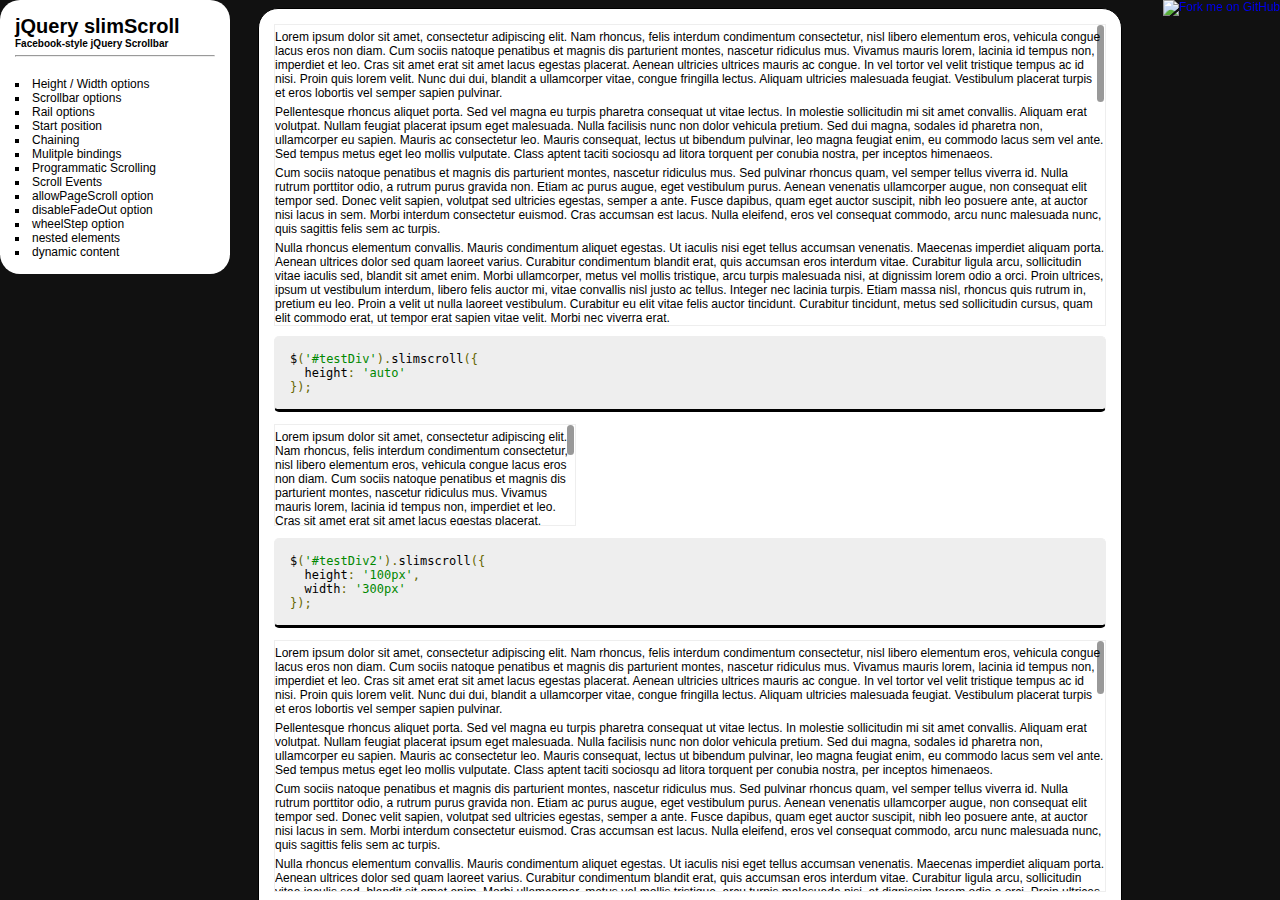
<file: vendor/slimScroll/examples/index.html>
<!DOCTYPE html PUBLIC "-//W3C//DTD XHTML 1.0 Frameset//EN" "http://www.w3.org/TR/xhtml1/DTD/xhtml1-frameset.dtd">
<html>
    <head>
    </head>
    <frameset framespacing="0" cols="250,*" frameborder="0" noresize>
        <frame name="nav" src="navigation.html" target="top">
        <frame name="main" src="height-width.html" target="main">
    </frameset>
</html>
</file>
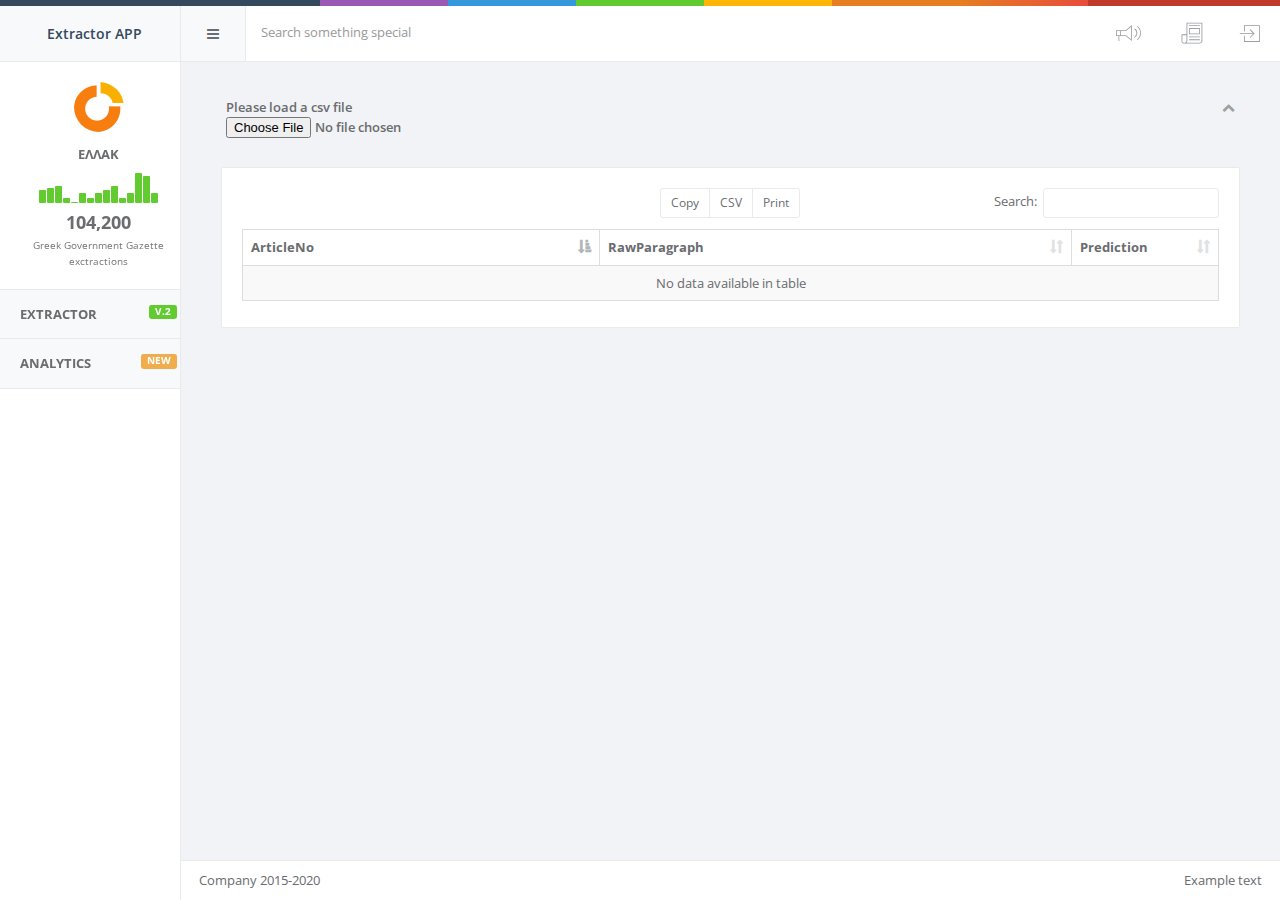
<file: fekextractor.html>
<!DOCTYPE html>
<html>
<head>

    <meta charset="utf-8">
    <meta name="viewport" content="width=device-width, initial-scale=1.0">
    <meta http-equiv="X-UA-Compatible" content="IE=edge">

    <!-- Page title -->
    <title>NER & Metadata Extraction | Greek Government Gazette</title>


    <!-- Vendor styles -->
    <link rel="stylesheet" href="vendor/fontawesome/css/font-awesome.css" />
    <link rel="stylesheet" href="vendor/metisMenu/dist/metisMenu.css" />
    <link rel="stylesheet" href="vendor/animate.css/animate.css" />
    <link rel="stylesheet" href="vendor/bootstrap/dist/css/bootstrap.css" />
    <link rel="stylesheet" href="vendor/datatables.net-bs/css/dataTables.bootstrap.min.css" />

    <!-- App styles -->
    <link rel="stylesheet" href="fonts/pe-icon-7-stroke/css/pe-icon-7-stroke.css" />
    <link rel="stylesheet" href="fonts/pe-icon-7-stroke/css/helper.css" />
    <link rel="stylesheet" href="styles/style.css">
    <link rel="stylesheet" href="styles/datatables_custom.css">

</head>
<body class="fixed-navbar fixed-sidebar">

<!-- Simple splash screen-->
<div class="splash"> <div class="color-line"></div><div class="splash-title"><h1>NER & Metadata Extraction from the Greek Government Gazette | Version 2.0 </p><div class="spinner"> <div class="rect1"></div> <div class="rect2"></div> <div class="rect3"></div> <div class="rect4"></div> <div class="rect5"></div> </div> </div> </div>
<!--[if lt IE 7]>
<p class="alert alert-danger">You are using an <strong>outdated</strong> browser. Please <a href="http://browsehappy.com/">upgrade your browser</a> to improve your experience.</p>
<![endif]-->

<!-- Header -->
<div id="header">
    <div class="color-line">
    </div>
    <div id="logo" class="light-version">
        <span>
            Extractor APP
        </span>
    </div>
    <nav role="navigation">
        <div class="header-link hide-menu"><i class="fa fa-bars"></i></div>
        <div class="small-logo">
            <span class="text-primary">Extractor APP</span>
        </div>
        <form role="search" class="navbar-form-custom" method="post" action="#">
            <div class="form-group">
                <input type="text" placeholder="Search something special" class="form-control" name="search">
            </div>
        </form>
        <div class="mobile-menu">
            <button type="button" class="navbar-toggle mobile-menu-toggle" data-toggle="collapse" data-target="#mobile-collapse">
                <i class="fa fa-chevron-down"></i>
            </button>
            <div class="collapse mobile-navbar" id="mobile-collapse">
                <ul class="nav navbar-nav">
                    <li>
                        <a class="" href="login.html">Login</a>
                    </li>
                    <li>
                        <a class="" href="login.html">Logout</a>
                    </li>
                    <li>
                        <a class="" href="profile.html">Profile</a>
                    </li>
                </ul>
            </div>
        </div>
        <div class="navbar-right">
            <ul class="nav navbar-nav no-borders">
                <li class="dropdown">
                    <a class="dropdown-toggle" href="#" data-toggle="dropdown">
                        <i class="pe-7s-speaker"></i>
                    </a>
                    <ul class="dropdown-menu hdropdown notification animated flipInX">
                        <li>
                            <a>
                                <span class="label label-success">NEW</span> csv added
                            </a>
                        </li>
                        <li>
                            <a>
                                <span class="label label-warning">WAR</span> FEK detected
                            </a>
                        </li>
                        <li>
                            <a>
                                <span class="label label-danger">ERR</span> 3 errors found
                            </a>
                        </li>
                        <li class="summary"><a href="#">See all notifications</a></li>
                    </ul>
                </li>

                <li>
                    <a href="#" id="sidebar" class="right-sidebar-toggle">
                        <i class="pe-7s-upload pe-7s-news-paper"></i>
                    </a>
                </li>
                <li class="dropdown">
                    <a href="#">
                        <i class="pe-7s-upload pe-rotate-90"></i>
                    </a>
                </li>
            </ul>
        </div>
    </nav>
</div>

<!-- Navigation -->
<aside id="menu">
    <div id="navigation">
        <div class="profile-picture">
            <a href="index.html">
                <img src="images/profile.png" class="img-circle m-b" alt="logo">
            </a>

            <div class="stats-label text-color">
                <span class="font-extra-bold font-uppercase">ΕΛΛΑΚ</span>



                <div id="sparkline1" class="small-chart m-t-sm"></div>
                <div>
                    <h4 class="font-extra-bold m-b-xs">
                      104,200
                    </h4>
                    <small class="text-muted">Greek Government Gazette exctractions</small>
                </div>
            </div>
        </div>

        <ul class="nav" id="side-menu">
            <li>
                <a href="#"> <span class="nav-label">Extractor</span> <span class="label label-success pull-right">v.2</span> </a>
            </li>
            <li>
                <a href="#"> <span class="nav-label">Analytics</span><span class="label label-warning pull-right">NEW</span> </a>
            </li>


        </ul>
    </div>
</aside>

<!-- Main Wrapper -->
<div id="wrapper">

<div class="content animate-panel">

    <div class="row">
        <div class="col-lg-12">
            <div class="hpanel">
                <div class="panel-heading">
                    <div class="panel-tools">
                        <a class="showhide"><i class="fa fa-chevron-up"></i></a>
                        
                    </div>
                    Please load a csv file
                    <input type="file" id="the-csv-file-field">
                    
                    <div id="predictionFilterDiv" class="pull-right "></div>
                    <div>&nbsp;</div>
                </div>
                <div class="panel-body">
                    <table id="example1" class="table table-striped table-bordered table-hover" width="100%">
                        <thead>
                        <tr>
                            <th name='ArticleNo' scope="col">ArticleNo</th>
                            <th name='RawParagraph' scope="col">RawParagraph</th>
                            <th name='Prediction' scope="col" width="15%">Prediction</th>

                        </tr>
                        </thead>
                    </table>

                </div>
            </div>


            </div>
        </div>

    </div>


    <!-- Right sidebar -->
    <div id="right-sidebar" class="animated fadeInRight">

        <div class="p-m">
            <button id="sidebar-close" class="right-sidebar-toggle sidebar-button btn btn-default m-b-md"><i class="pe pe-7s-close"></i>
            </button>
            <div>
                <span class="font-bold no-margins"> Analytics </span>
                <br>
                <small> number of entities extracted</small>
            </div>
            <div class="row m-t-sm m-b-sm">
                <div class="col-lg-6">
                    <h3 class="no-margins font-extra-bold text-success">300,102</h3>

                    <div class="font-bold">98% <i class="fa fa-level-up text-success"></i></div>
                </div>
                <div class="col-lg-6">
                    <h3 class="no-margins font-extra-bold text-success">280,200</h3>

                    <div class="font-bold">98% <i class="fa fa-level-up text-success"></i></div>
                </div>
            </div>
            <div class="progress m-t-xs full progress-small">
                <div style="width: 25%" aria-valuemax="100" aria-valuemin="0" aria-valuenow="25" role="progressbar"
                     class=" progress-bar progress-bar-success">
                    <span class="sr-only">35% Complete (success)</span>
                </div>
            </div>
        </div>
        <div class="p-m bg-light border-bottom border-top">
            <span class="font-bold no-margins"> Organizations </span>
            <br>
            <small> positions and responsibilities</small>
            <div class="m-t-md">
                <div class="social-talk">
                    <div class="media social-profile clearfix">
                        <a class="pull-left">
                            <img src="images/profile.png" alt="profile-picture">
                        </a>

                        <div class="media-body">
                            <span class="font-bold">Ministry of Education</span>
                            <small class="text-muted">21.03.2015</small>
                            <div class="social-content small">
                                responsibilities
                            </div>
                        </div>
                    </div>
                </div>
               

            </div>
        </div>
        <div class="p-m">
            <span class="font-bold no-margins"> Extractions in last week </span>
            <div class="m-t-xs">
                <div class="row">
                    <div class="col-xs-6">
                        <small>Today</small>
                        <h4 class="m-t-xs">170 <i class="fa fa-level-up text-success"></i></h4>
                    </div>
                    <div class="col-xs-6">
                        <small>Last week</small>
                        <h4 class="m-t-xs">580 <i class="fa fa-level-up text-success"></i></h4>
                    </div>
                </div>
                <div class="row">
                    <div class="col-xs-6">
                        <small>Today</small>
                        <h4 class="m-t-xs">620 <i class="fa fa-level-up text-success"></i></h4>
                    </div>
                    <div class="col-xs-6">
                        <small>Last week</small>
                        <h4 class="m-t-xs">140 <i class="fa fa-level-up text-success"></i></h4>
                    </div>
                </div>
            </div>
            <small> Lorem Ipsum is simply dummy text of the printing simply all dummy text.
                Many desktop publishing packages and web page editors.
            </small>
        </div>

    </div>

    <!-- Footer-->
    <footer class="footer">
        <span class="pull-right">
            Example text
        </span>
        Company 2015-2020
    </footer>

</div>



<!-- Vendor scripts -->
<script src="vendor/jquery/dist/jquery.min.js"></script>
<script src="vendor/jquery-ui/jquery-ui.min.js"></script>
<script src="vendor/jquery-csv/jquery.csv.js"></script>
<script src="vendor/slimScroll/jquery.slimscroll.min.js"></script>
<script src="vendor/bootstrap/dist/js/bootstrap.min.js"></script>
<script src="vendor/metisMenu/dist/metisMenu.min.js"></script>
<script src="vendor/iCheck/icheck.min.js"></script>
<script src="vendor/sparkline/index.js"></script>
<!-- DataTables -->
<script src="vendor/datatables/media/js/jquery.dataTables.min.js"></script>
<script src="vendor/datatables.net-bs/js/dataTables.bootstrap.min.js"></script>
<!-- DataTables buttons scripts -->
<script src="vendor/pdfmake/build/pdfmake.min.js"></script>
<script src="vendor/pdfmake/build/vfs_fonts.js"></script>
<script src="vendor/datatables.net-buttons/js/buttons.html5.min.js"></script>
<script src="vendor/datatables.net-buttons/js/buttons.print.min.js"></script>
<script src="vendor/datatables.net-buttons/js/dataTables.buttons.min.js"></script>
<script src="vendor/datatables.net-buttons-bs/js/buttons.bootstrap.min.js"></script>
<!-- App scripts -->
<script src="scripts/home.js"></script>
<script src="scripts/datatables.js"></script>


<script>
    const colorMap = new Map([['Org', '#d9edf7'], ['RespA', '#fcf8e3'], ['Irrelevant', '#fff'] , ['Positions','#dff0d8']])
    const predMapCycle = new Map([['Org', 'RespA'], ['RespA', 'Irrelevant'], ['Irrelevant', 'Positions'] , ['Positions','Org']])
    
    $(function () {

        // Initialize Example 1
        $('#example1').dataTable( {
            dom: "<'row'<'col-sm-4'l><'col-sm-4 text-center'B><'col-sm-4'f>>tp",
            "lengthMenu": [ [10, 25, 50, -1], [10, 25, 50, "All"] ],
            "paging":   false,
            columns: [
                { "data": "ArticleNo" },
                { "data": "RawParagraph" , "className": "rowtext" },
                { "data": "Prediction","className": "rowprediction" },

            ],
            buttons: [
               
                {extend: 'copy',className: 'btn-sm' },
                {extend: 'csv',title: 'ExampleFile', className: 'btn-sm'  , fieldSeparator:'|'},
                {extend: 'print',className: 'btn-sm'}
            ],
            rowCallback: function(row, data, index){
            const prediction = data["Prediction"]
            if (prediction!=='' && prediction!== undefined && colorMap.has(prediction)) {
            const bgcolor = colorMap.get(prediction)
            $('td', row).css('background-color', bgcolor);
            }
            
          
            }, //rowCallback
            initComplete: function () {
                var container = $("#predictionFilterDiv")
                container.hide();
        } //initComplete
        });  //  $('#example1').dataTable( {

         var table = $('#example1').DataTable();
  
        
        $('#example1').on('contextmenu', 'td', function(e) {
          e.preventDefault();
          const cell_clicked = table.cell(this).data();
          const row_clicked  = $(this).closest('tr');
          const currentPred = table.row(row_clicked).data()["Prediction"];
          if (currentPred!=='' && currentPred!== undefined && colorMap.has(currentPred)) {
            const newPred = predMapCycle.get(currentPred);
            console.log('API row values : ', table.row(row_clicked).data());
            var cell = table.cell( table.row(row_clicked) , 2 );
            cell.data( newPred ).draw();
            
            }
          
        }); //table.on('dblclick', 'tbody tr',
        
          $('#example1').on('click', 'td', function(e) {
          const cell_clicked = table.cell(this);
          const row_clicked  = $(this).closest('tr');
          
          if (cell_clicked.index().column!==1) return;
          
          const sel = window.getSelection();

          if (sel==null || sel=='undefined' || sel.length<1) return;
          sel.modify('extend','backward','word');
          const wrd1 = sel.toString();
          sel.modify('extend','forward','word');
          const wrd2 = sel.toString();
          const word = wrd1+wrd2;
          
          const currentPred = table.row(row_clicked).data()["Prediction"];
          const currentArticle = table.row(row_clicked).data()["ArticleNo"];
          const cell_clicked_data = cell_clicked.data();
          const splitted  = cell_clicked_data.split(word);
          const left_part = splitted[0] ;
          const right_part = word + splitted[1];
          table.row.add( {
                "ArticleNo":currentArticle+ "a",
                "RawParagraph":right_part,
                "Prediction":currentPred,
            } ).draw();
            
            cell_clicked.data(left_part).draw();
            
            //move added row to desired index (here the row we clicked on)
            const row_index = table.row(row_clicked).index();
            const row_count = table.data().length-1;
            const insertedRow = table.row(row_count).data();
            
            let tempRow;

            for (var i=row_count;i>row_index;i--) {
                tempRow = table.row(i-1).data();
                table.row(i).data(tempRow);
                table.row(i-1).data(insertedRow);
            }     
            //refresh the current page
            table.draw();
           
          
        }); //table.on('dblclick', 'tbody tr',
        

    });

</script>

</body>
</html>
</file>
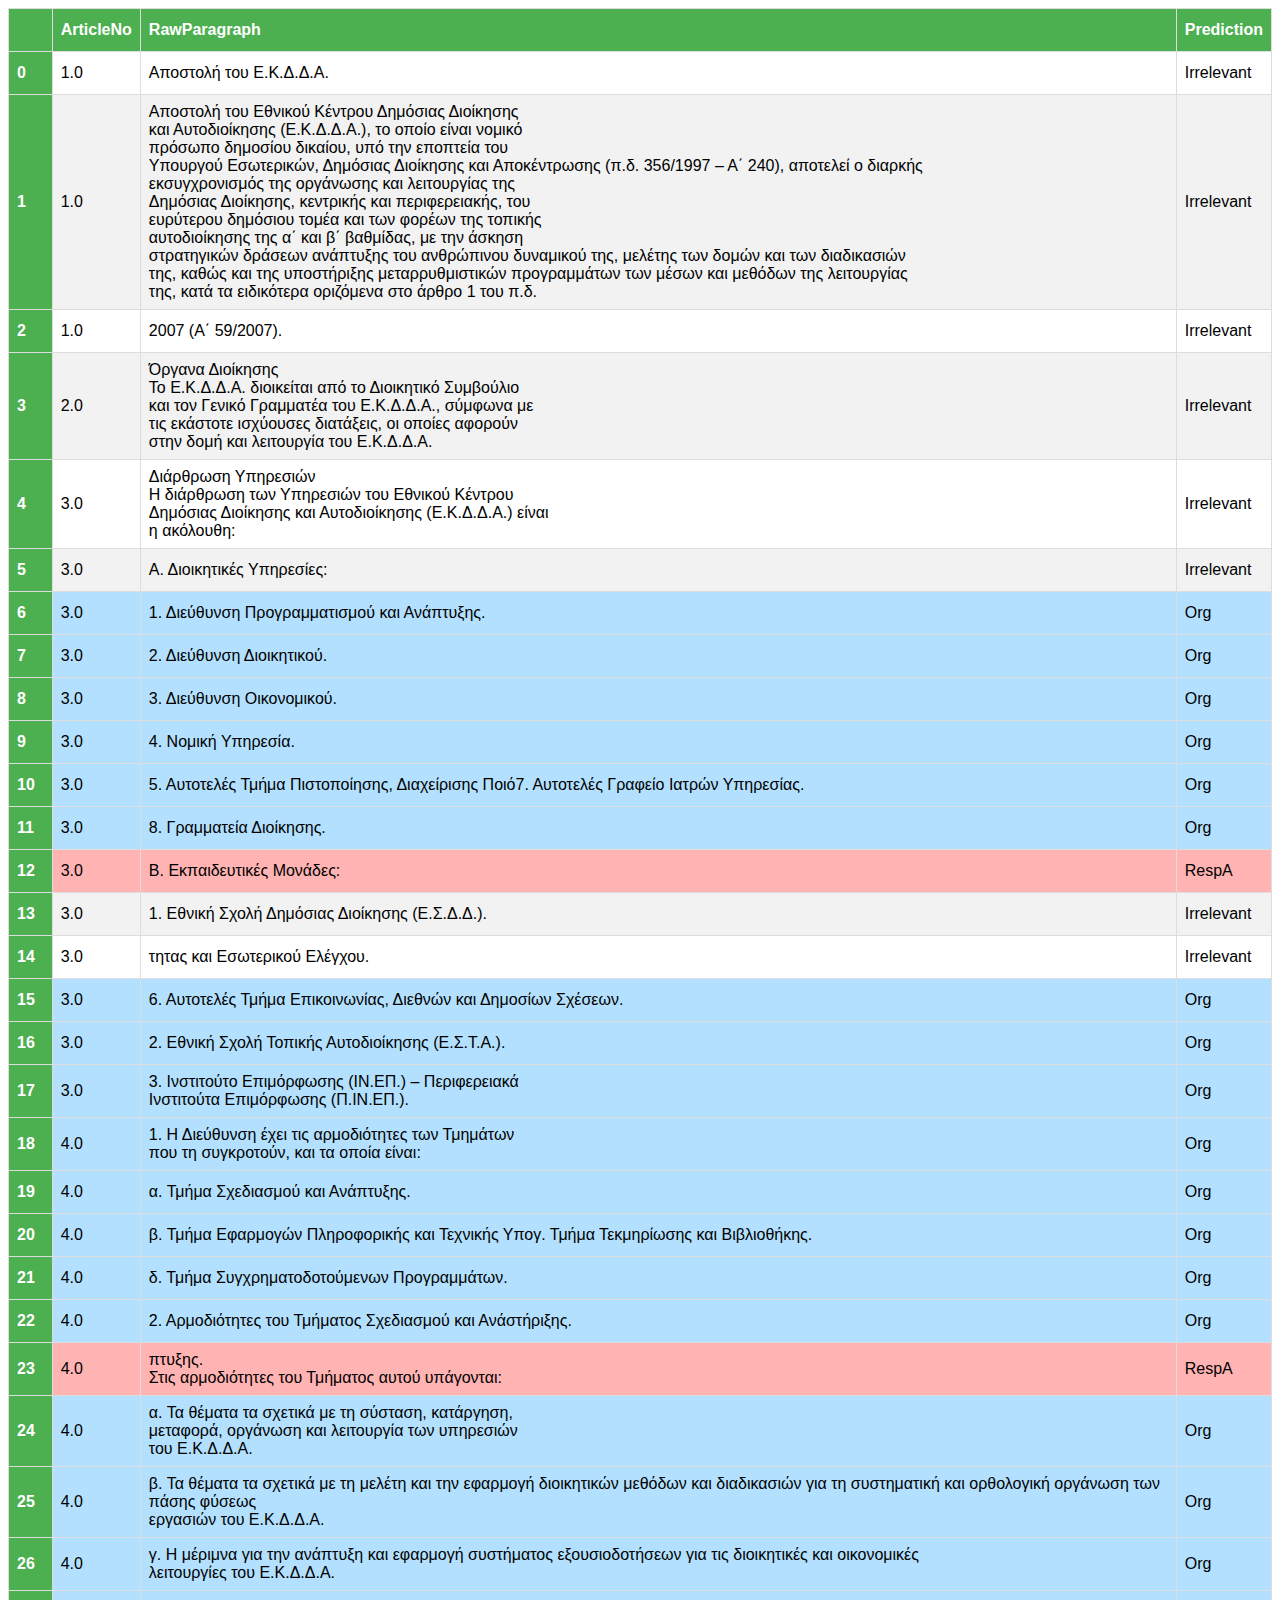
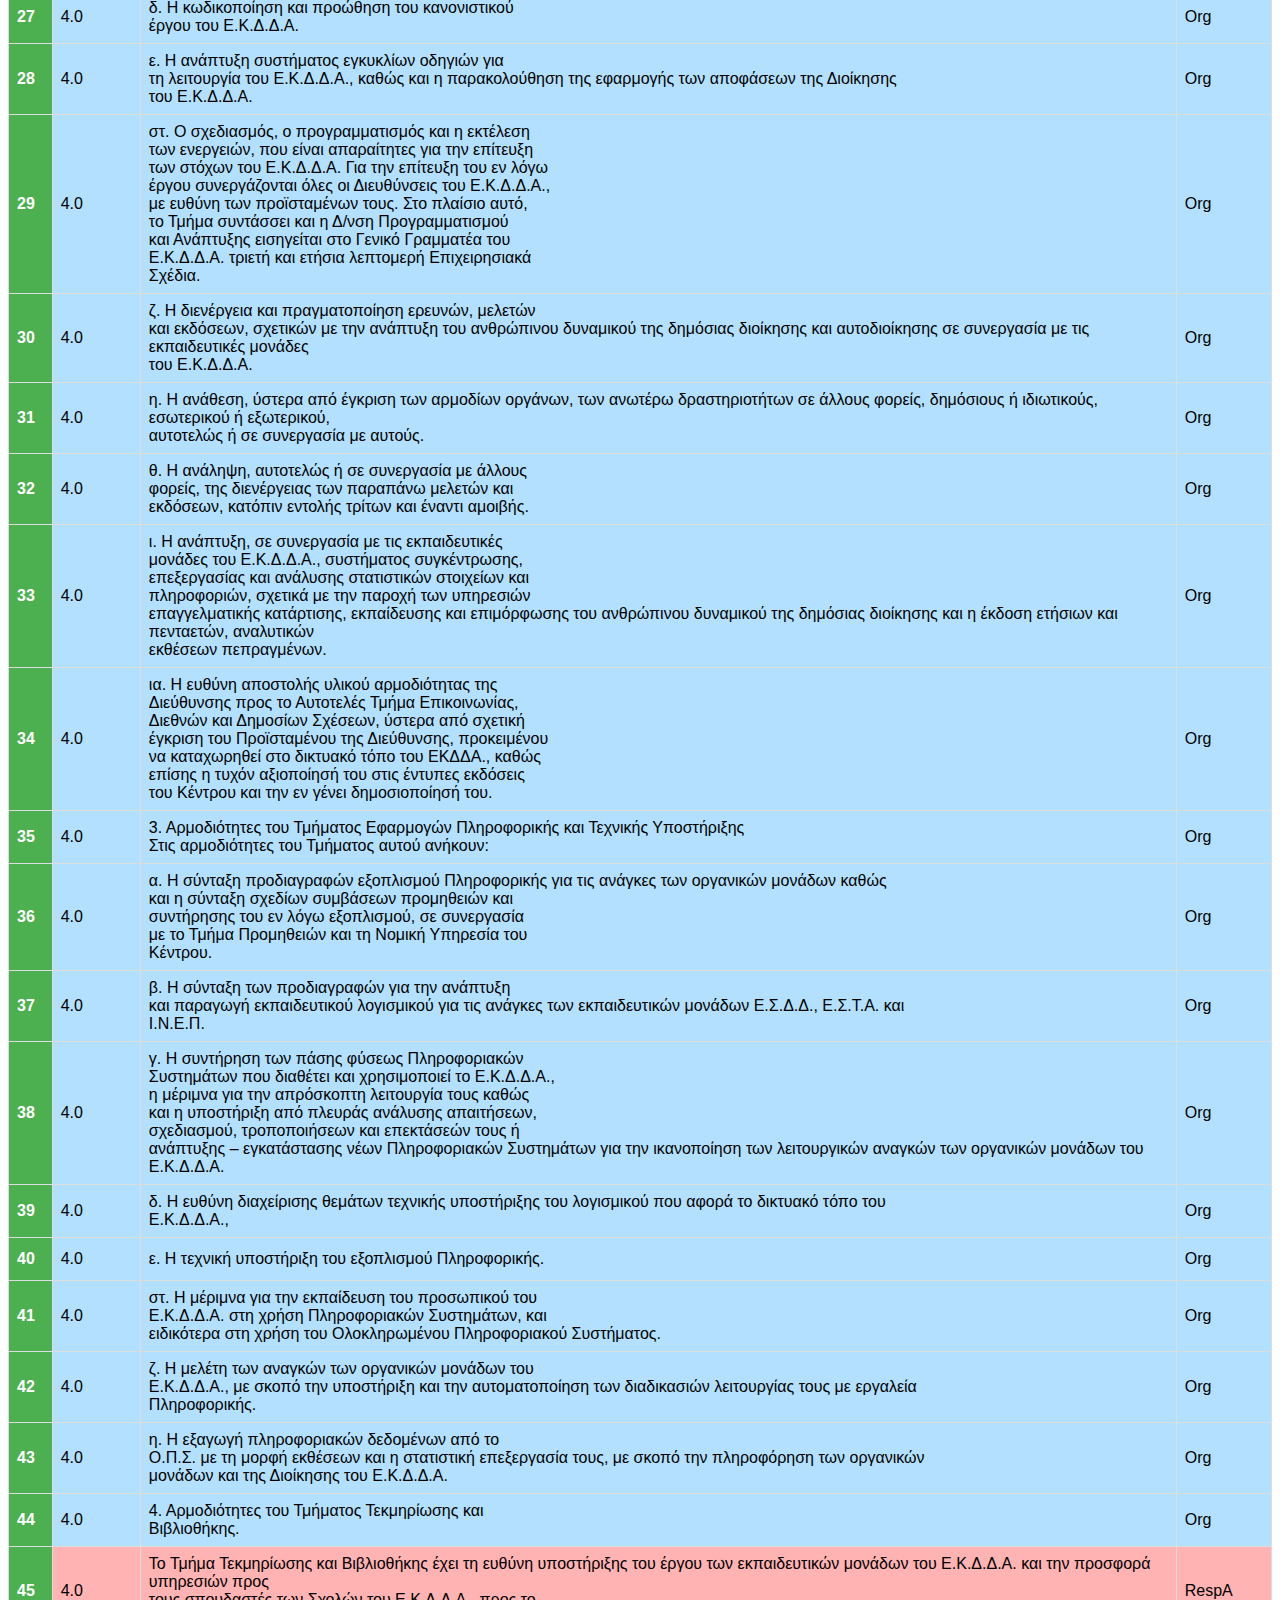
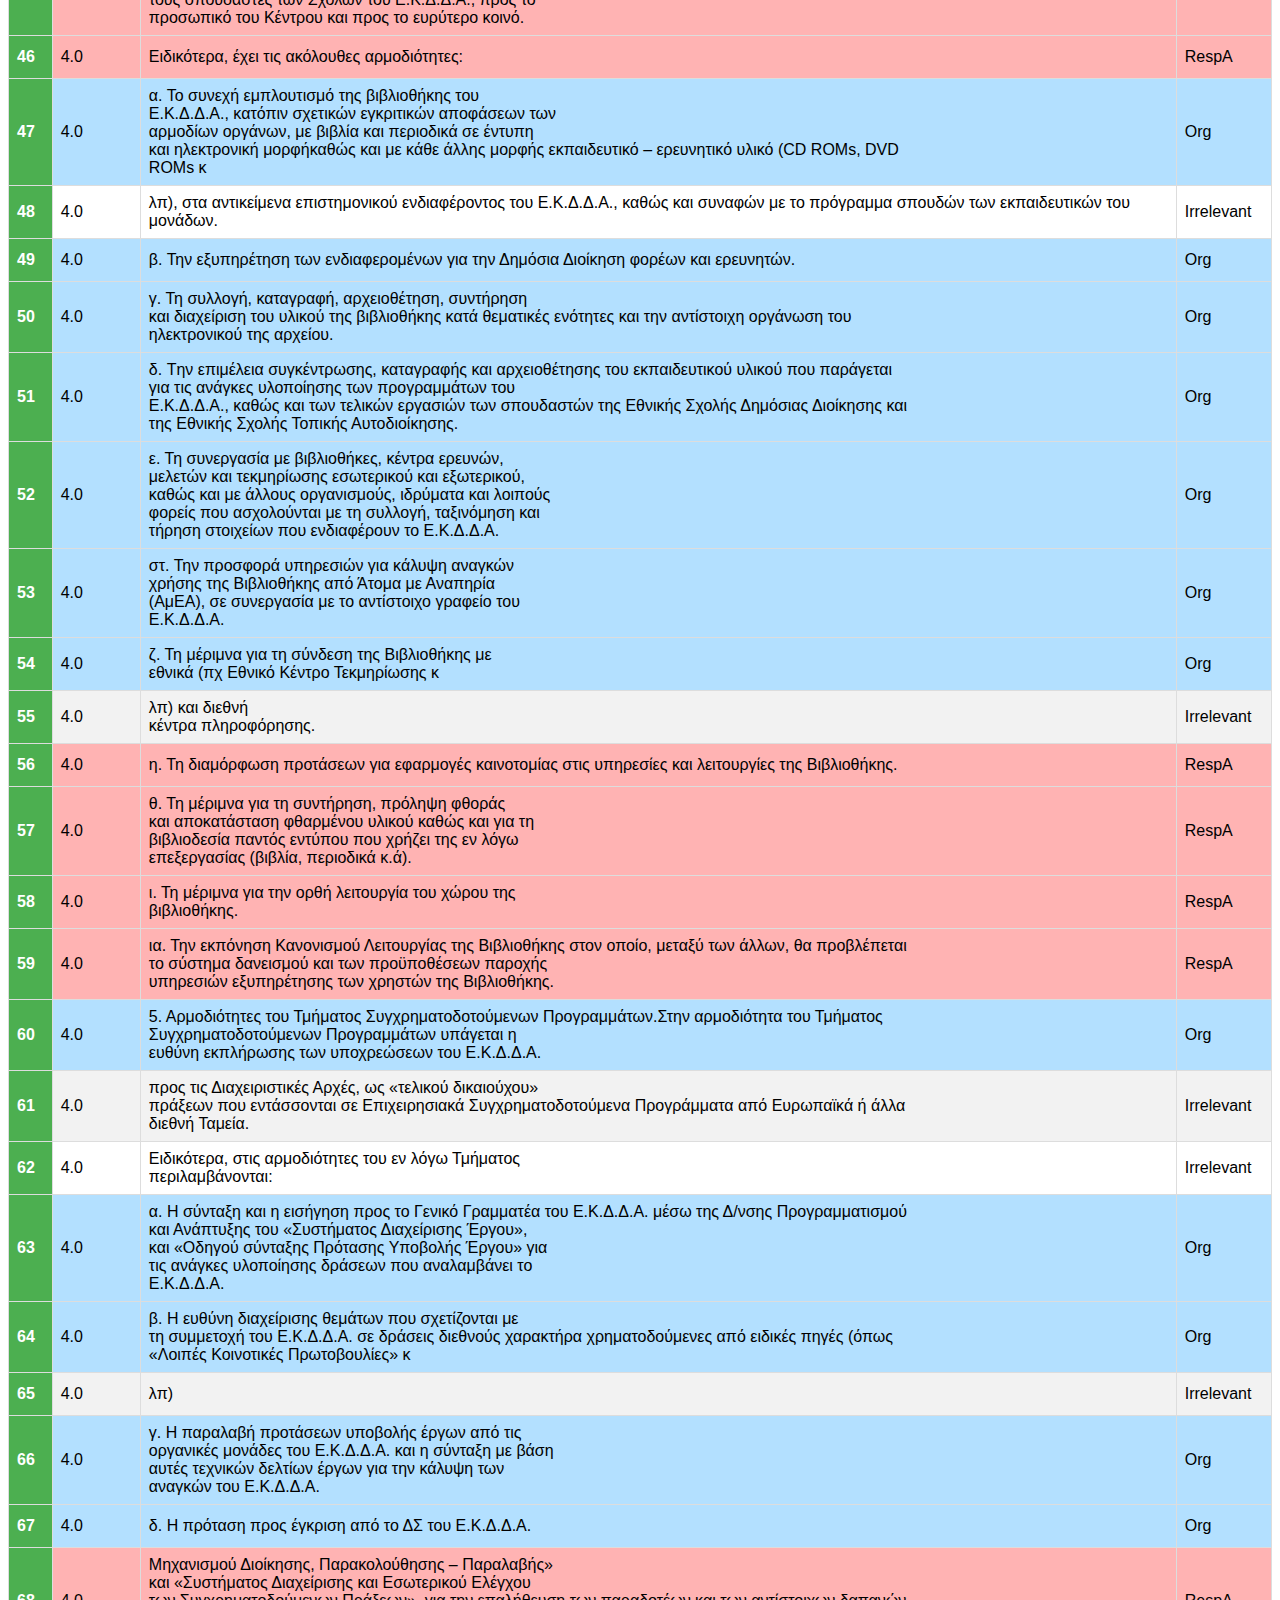
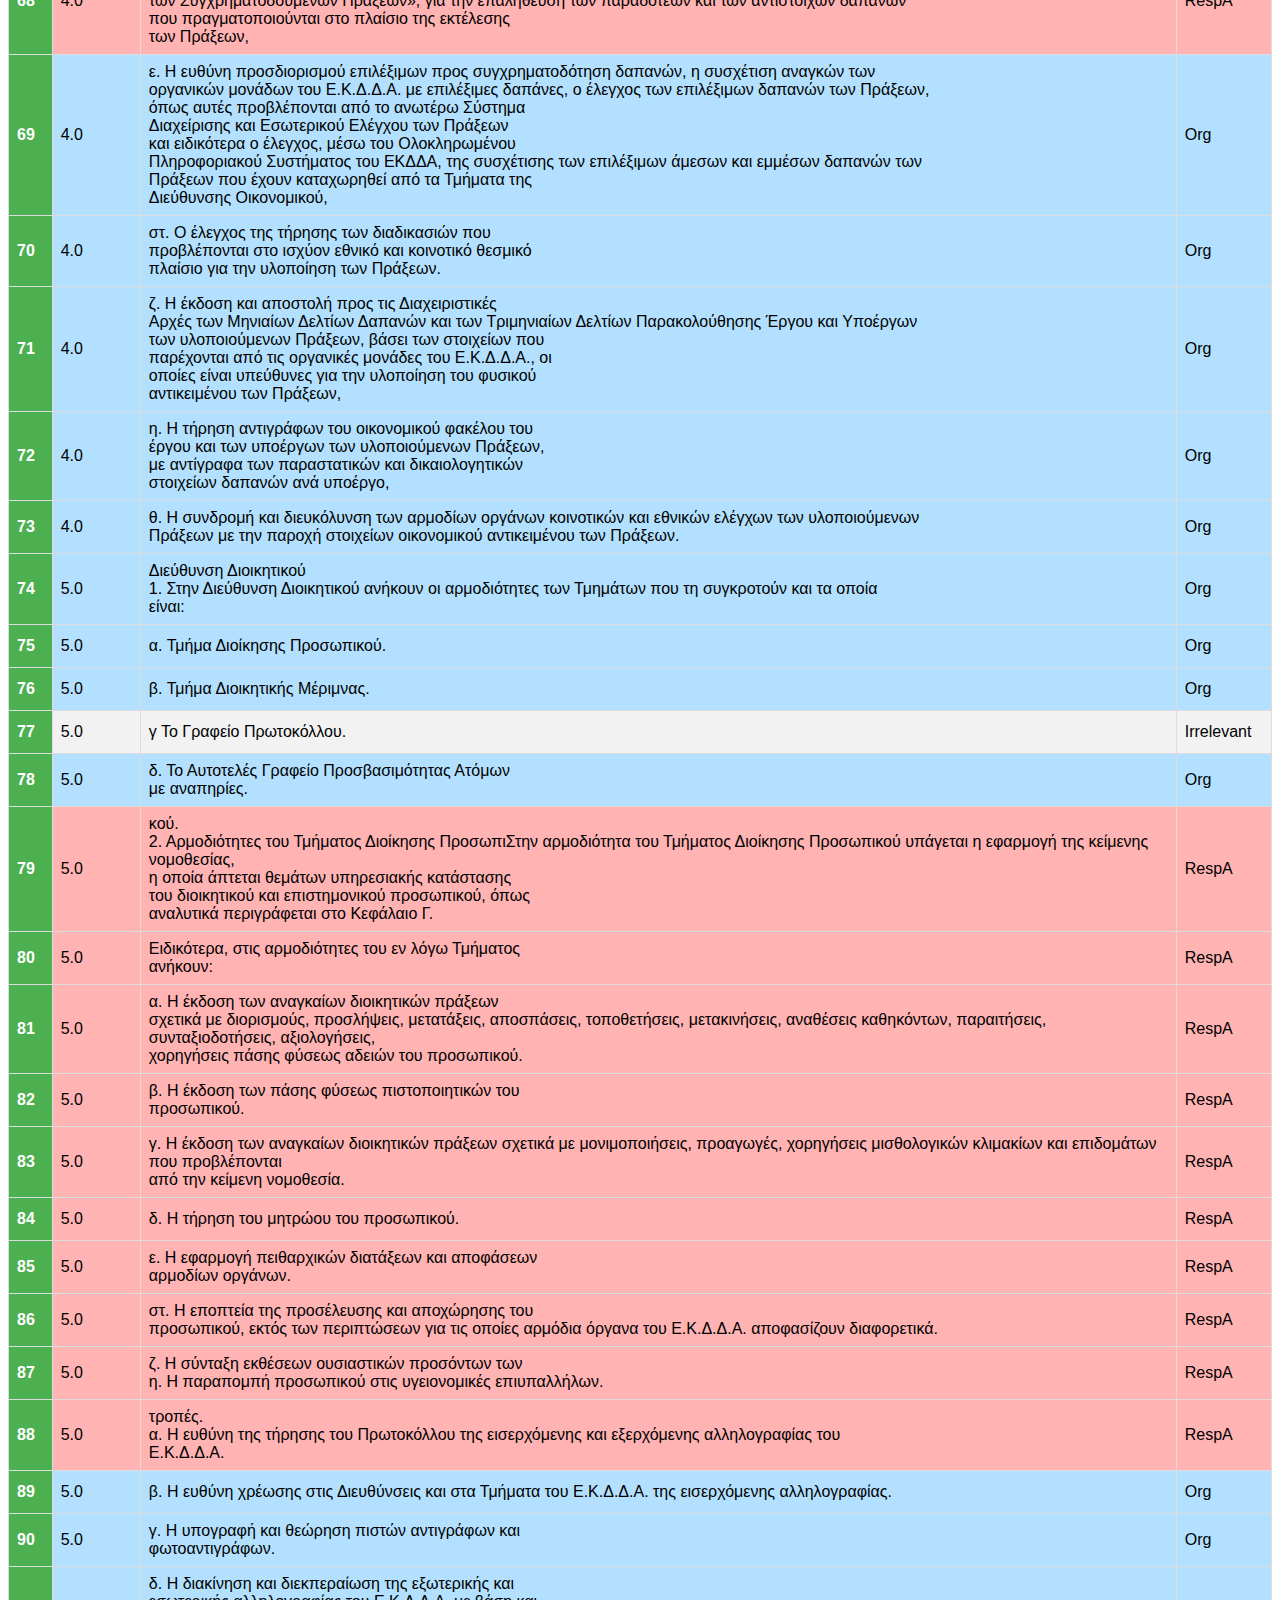
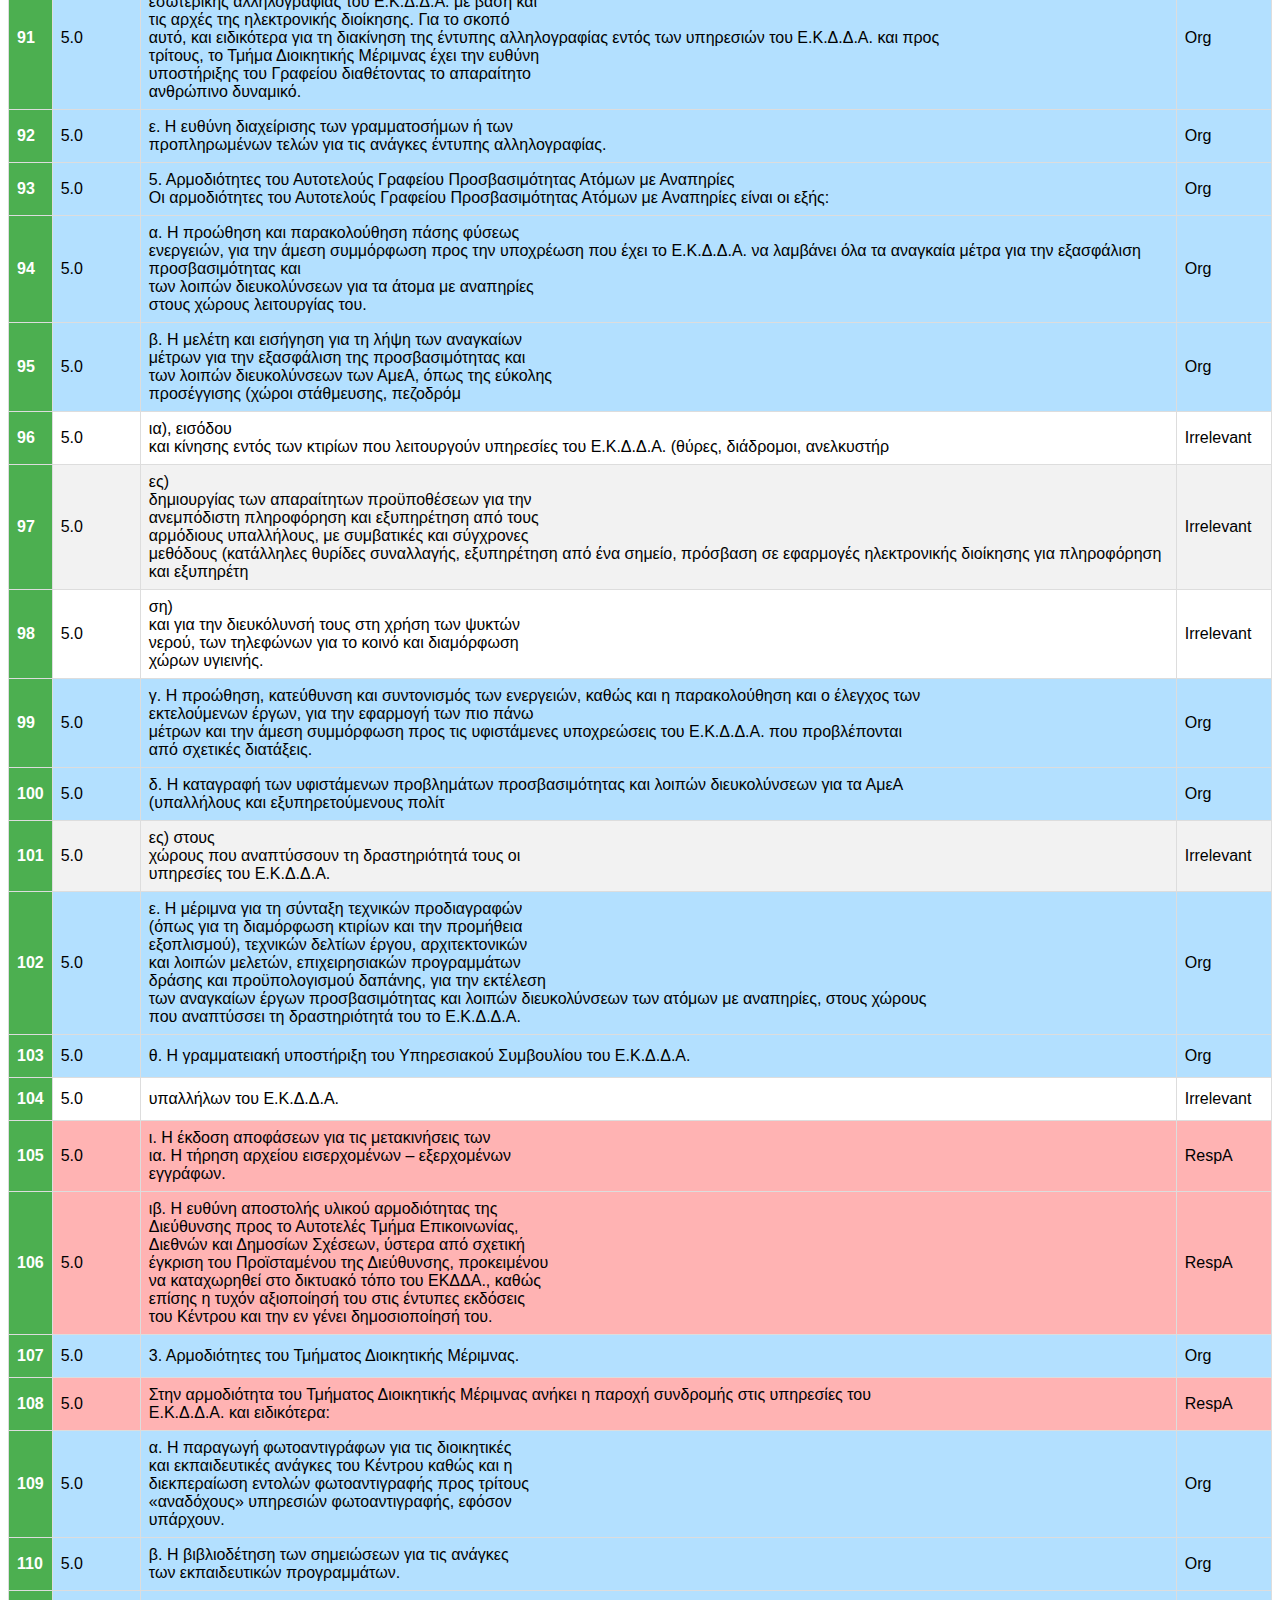
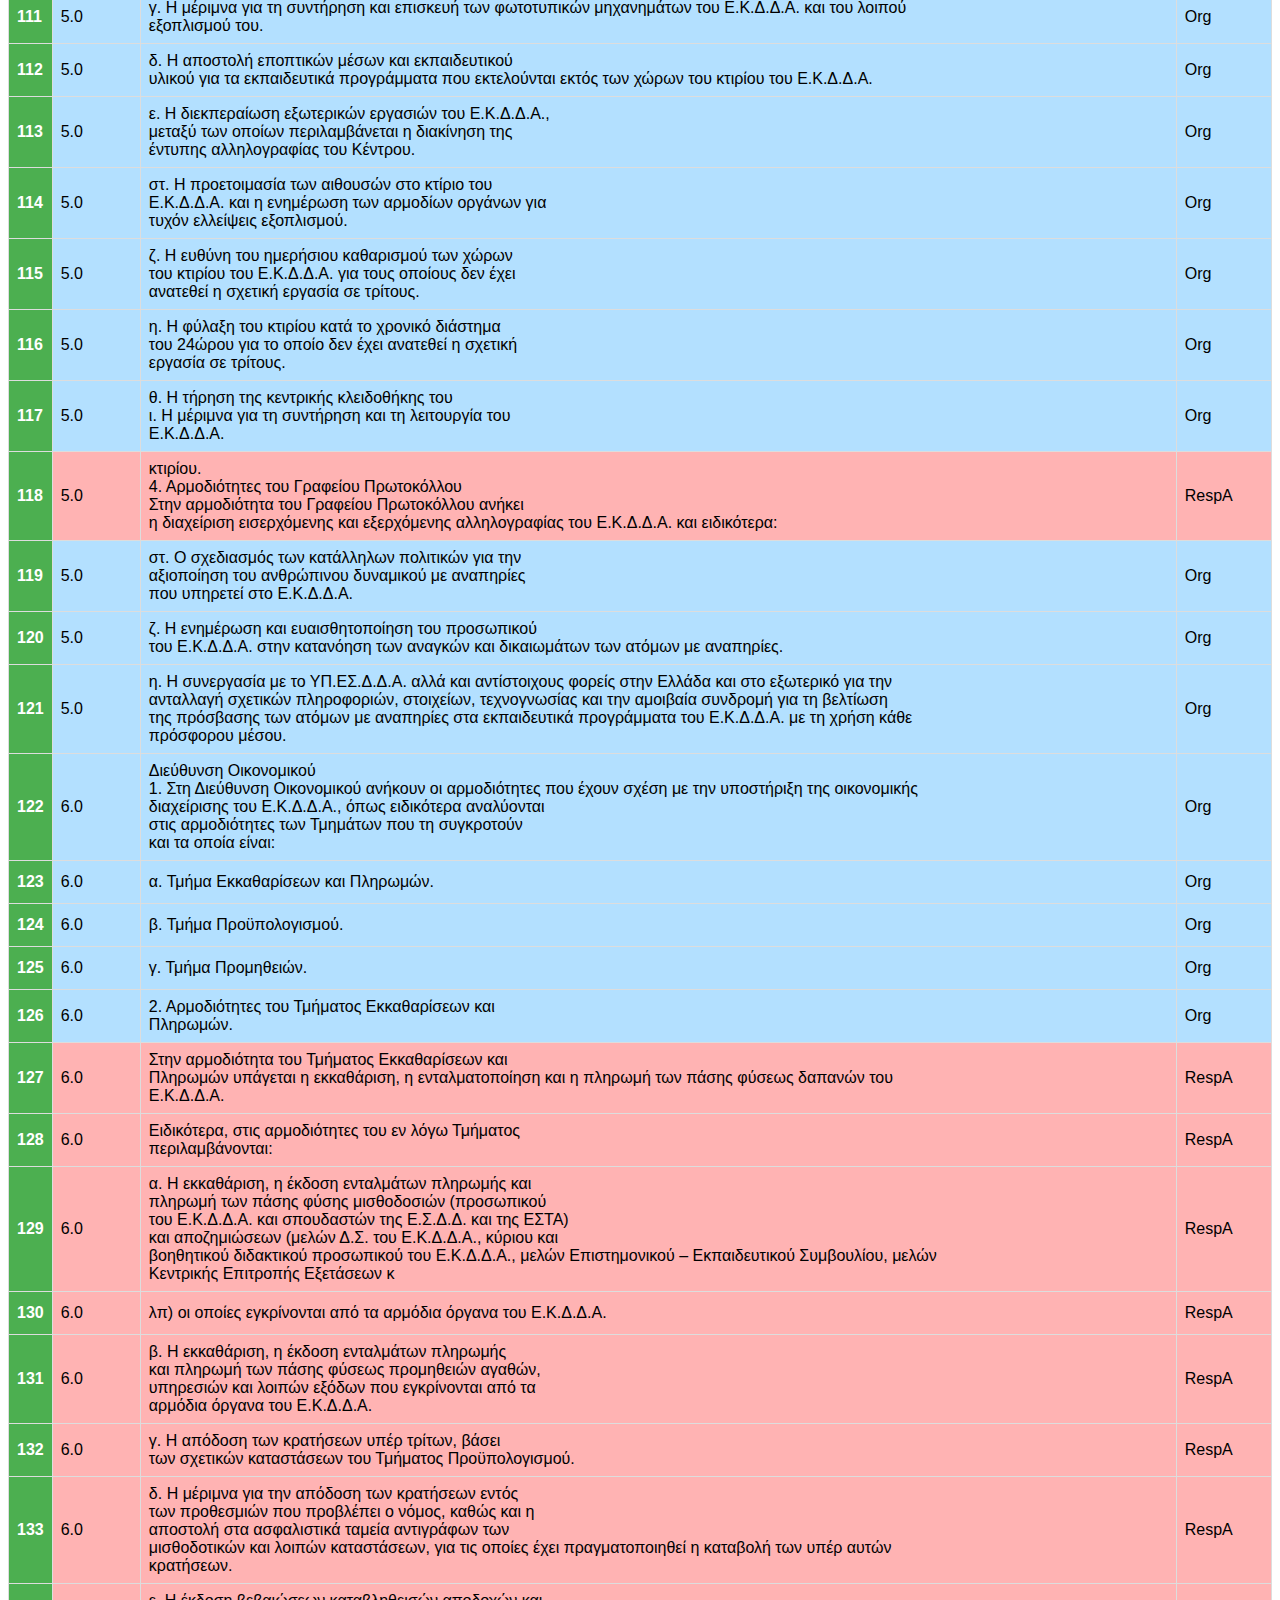
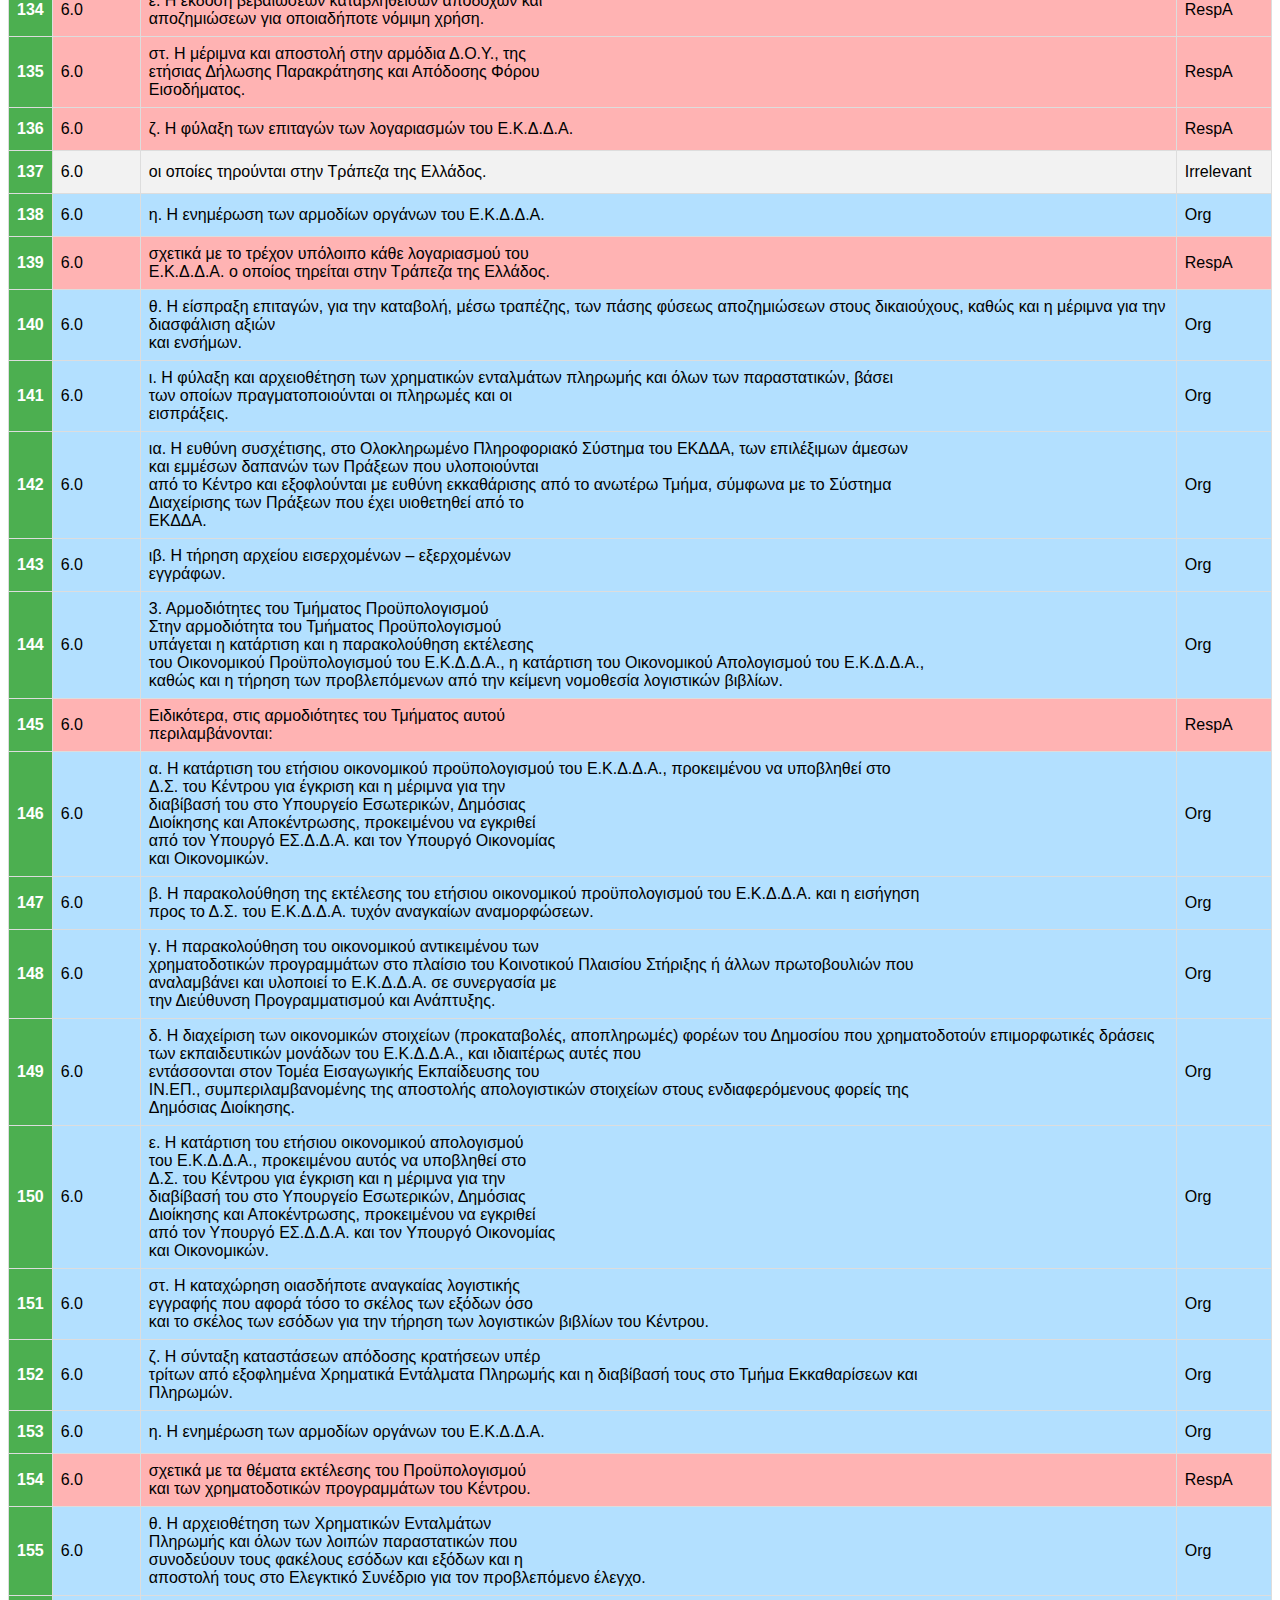
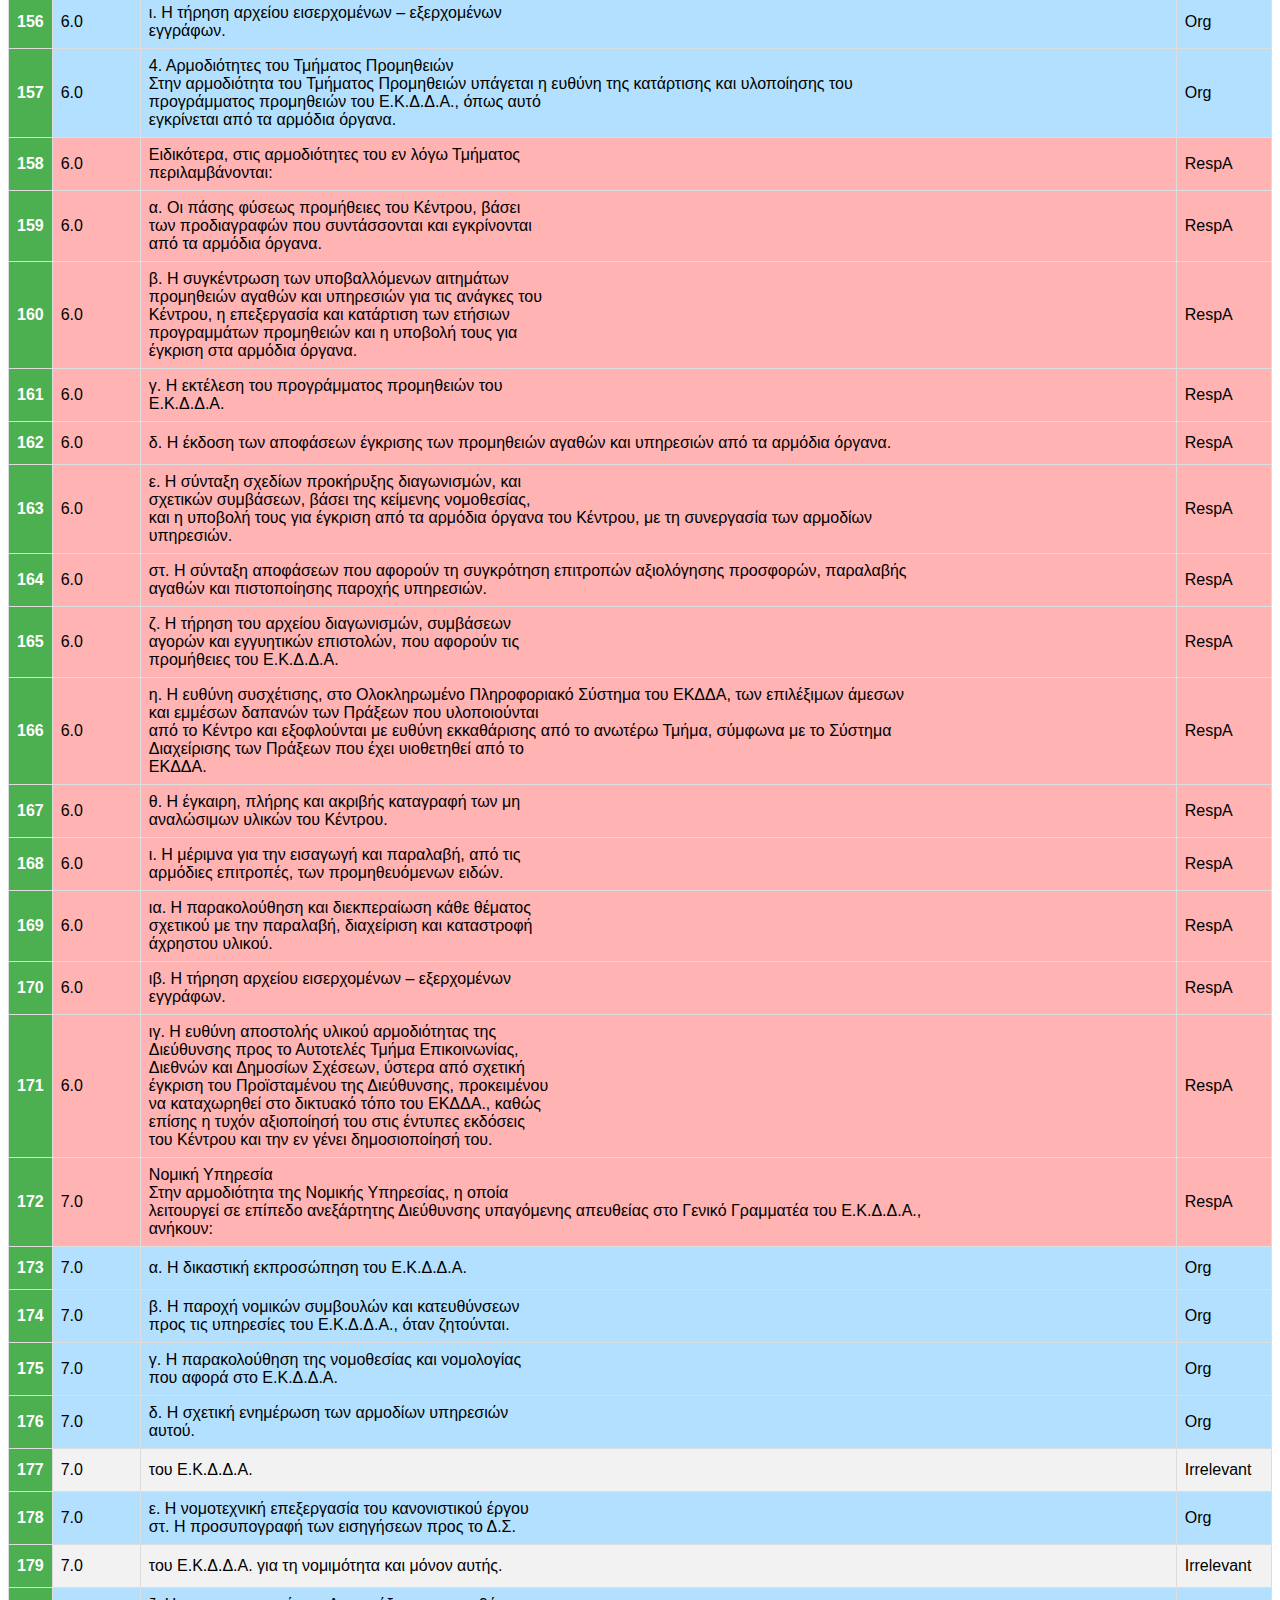
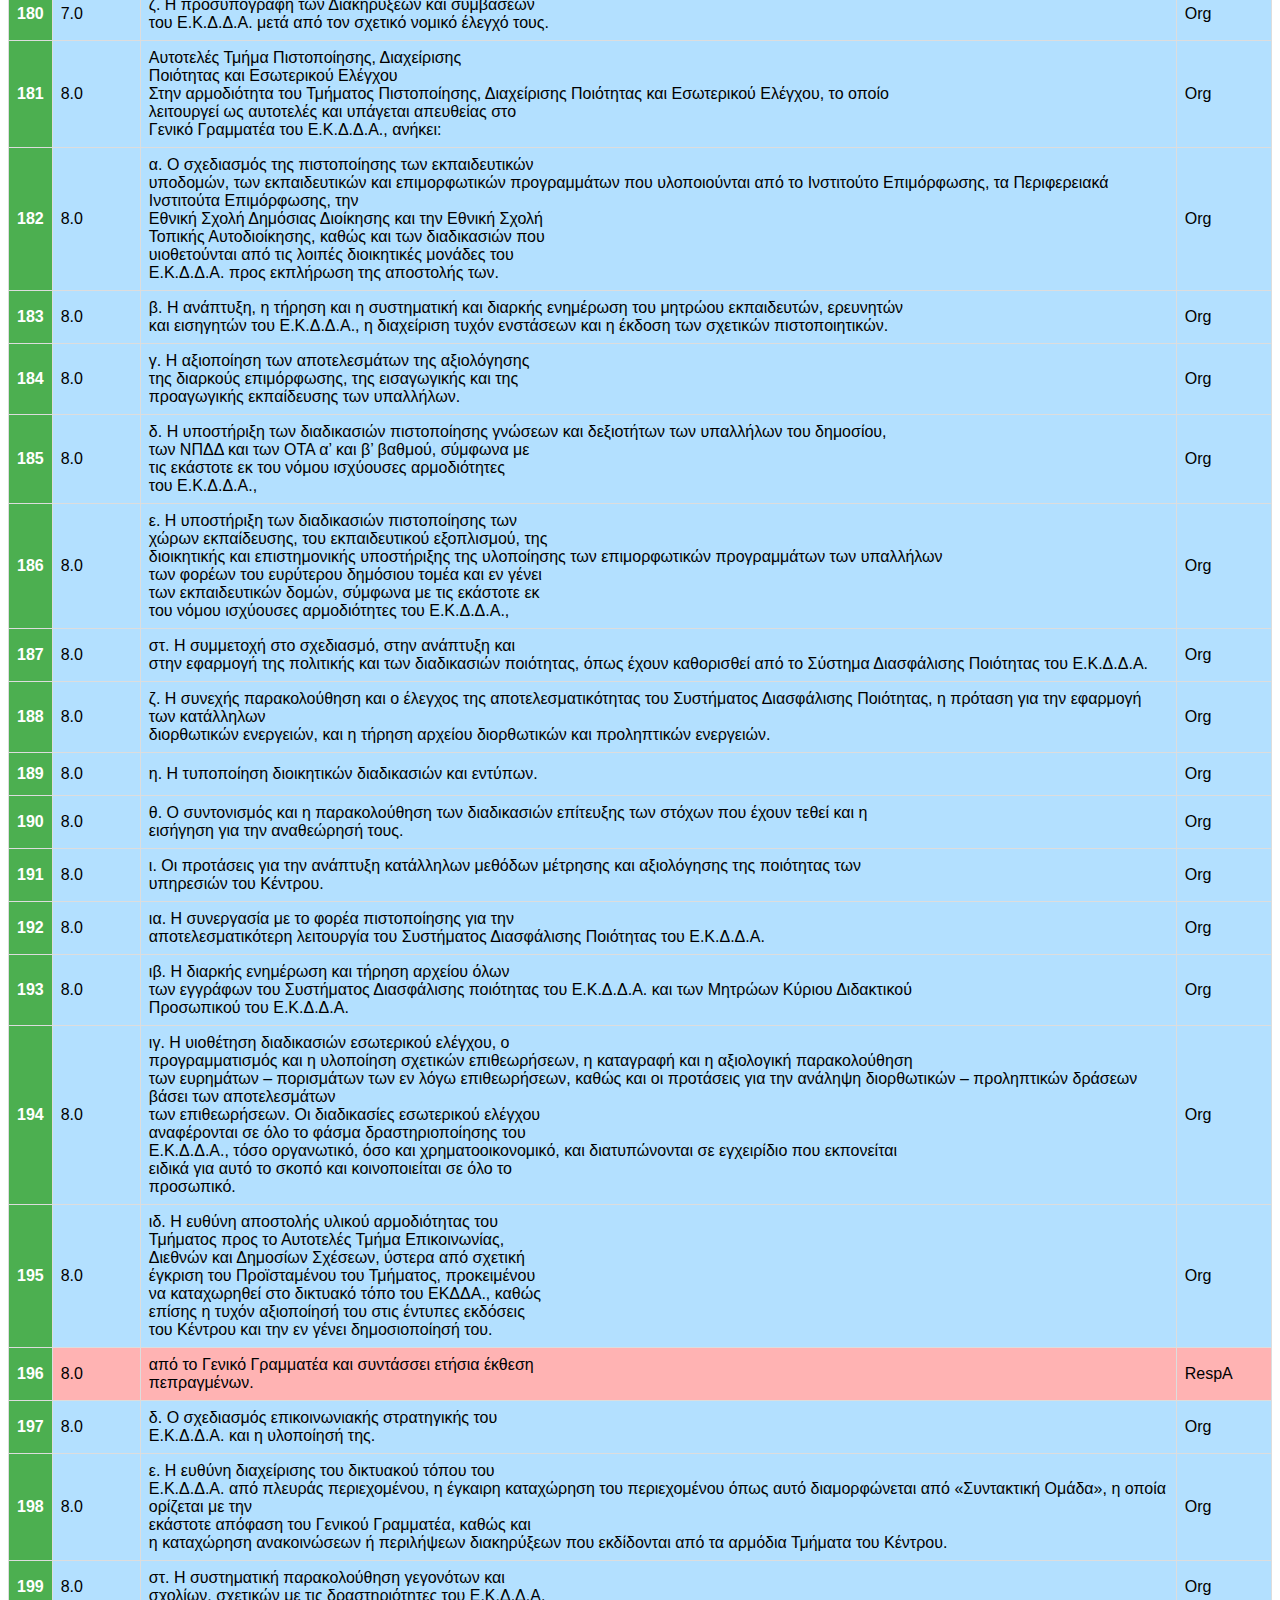
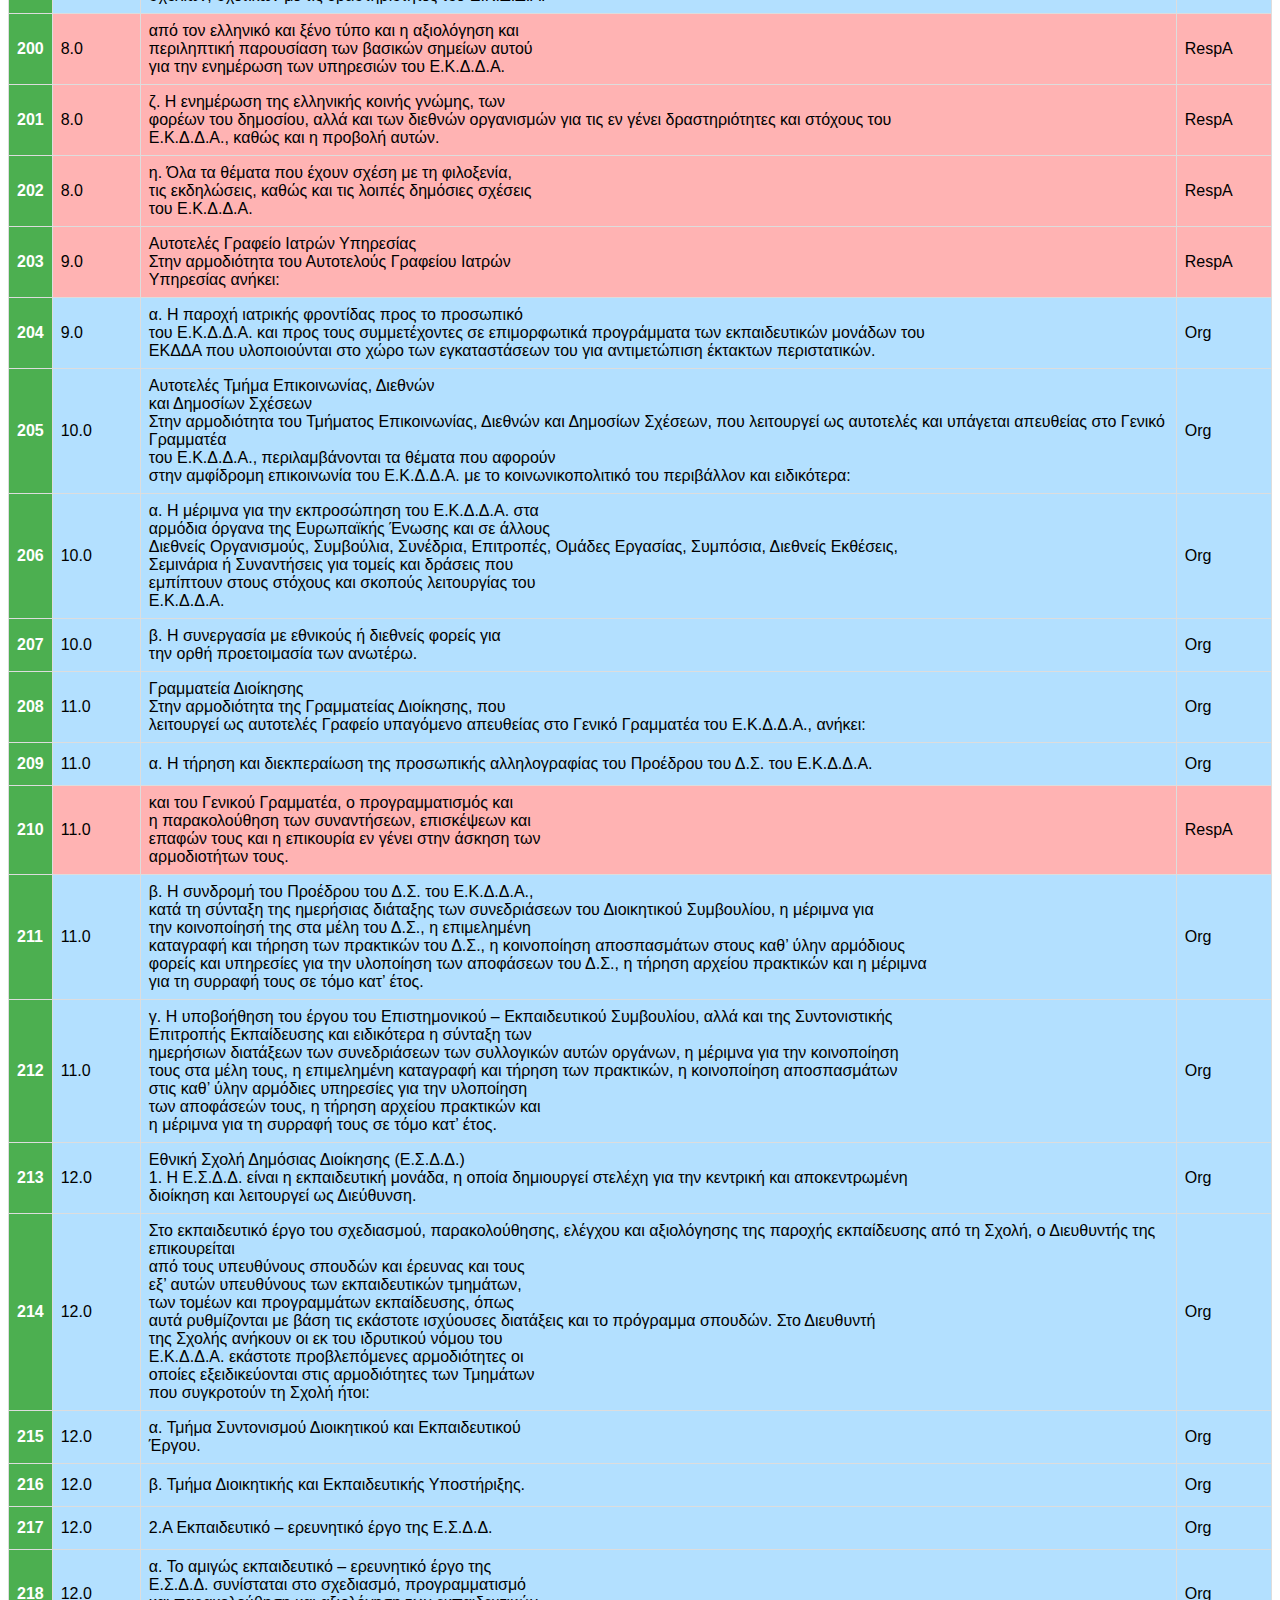
<file: sampledata/20080100001.pdf.html>
<!DOCTYPE html>
<html>
<head>
<style>
#customers {
  font-family: "Trebuchet MS", Arial, Helvetica, sans-serif;
  border-collapse: collapse;
  width: 100%;
}

#customers td, #customers th {
  border: 1px solid #ddd;
  padding: 8px;
}

#customers tr:nth-child(even){background-color: #f2f2f2;}

#customers tr:hover {background-color: #ddd;}

#customers th {
  padding-top: 12px;
  padding-bottom: 12px;
  text-align: left;
  background-color: #4CAF50;
  color: white;
}
</style>
<script type="text/javascript">
  function colorTable() {
    var rows = document.getElementsByTagName("tr");

    for(var i = 0, max = rows.length; i < max; i++) {
      var node = rows[i];
      var currentText = node.cells[node.cells.length-1].innerHTML;
      if (currentText === "RespA")
        node.style.backgroundColor = "#ffb3b3";
      if (currentText === "Org")
        node.style.backgroundColor = "#b3e0ff";      
    }
  }
</script>
</head>
<body onLoad="colorTable()">
<table id="customers">
  <thead>
    <tr style="text-align: right;">
      <th></th>
      <th>ArticleNo</th>
      <th>RawParagraph</th>
      <th>Prediction</th>
    </tr>
  </thead>
  <tbody>
    <tr>
      <th>0</th>
      <td>1.0</td>
      <td>Αποστολή του Ε.Κ.Δ.Δ.Α.</td>
      <td>Irrelevant</td>
    </tr>
    <tr>
      <th>1</th>
      <td>1.0</td>
      <td>Αποστολή του Εθνικού Κέντρου Δημόσιας Διοίκησης <br>και Αυτοδιοίκησης (Ε.Κ.Δ.Δ.Α.), το οποίο είναι νομικό <br>πρόσωπο δημοσίου δικαίου, υπό την εποπτεία του <br>Υπουργού Εσωτερικών, Δημόσιας Διοίκησης και Αποκέντρωσης (π.δ. 356/1997 – Α΄ 240), αποτελεί ο διαρκής <br>εκσυγχρονισμός της οργάνωσης και λειτουργίας της <br>Δημόσιας Διοίκησης, κεντρικής και περιφερειακής, του <br>ευρύτερου δημόσιου τομέα και των φορέων της τοπικής <br>αυτοδιοίκησης της α΄ και β΄ βαθμίδας, με την άσκηση <br>στρατηγικών δράσεων ανάπτυξης του ανθρώπινου δυναμικού της, μελέτης των δομών και των διαδικασιών <br>της, καθώς και της υποστήριξης μεταρρυθμιστικών προγραμμάτων των μέσων και μεθόδων της λειτουργίας <br>της, κατά τα ειδικότερα οριζόμενα στο άρθρο 1 του π.δ.</td>
      <td>Irrelevant</td>
    </tr>
    <tr>
      <th>2</th>
      <td>1.0</td>
      <td>2007 (Α΄ 59/2007).</td>
      <td>Irrelevant</td>
    </tr>
    <tr>
      <th>3</th>
      <td>2.0</td>
      <td>Όργανα Διοίκησης<br>Το Ε.Κ.Δ.Δ.Α. διοικείται από το Διοικητικό Συμβούλιο <br>και τον Γενικό Γραμματέα του Ε.Κ.Δ.Δ.Α., σύμφωνα με <br>τις εκάστοτε ισχύουσες διατάξεις, οι οποίες αφορούν <br>στην δομή και λειτουργία του Ε.Κ.Δ.Δ.Α.</td>
      <td>Irrelevant</td>
    </tr>
    <tr>
      <th>4</th>
      <td>3.0</td>
      <td>Διάρθρωση Υπηρεσιών<br>Η διάρθρωση των Υπηρεσιών του Εθνικού Κέντρου <br>Δημόσιας Διοίκησης και Αυτοδιοίκησης (Ε.Κ.Δ.Δ.Α.) είναι <br>η ακόλουθη:</td>
      <td>Irrelevant</td>
    </tr>
    <tr>
      <th>5</th>
      <td>3.0</td>
      <td>Α. Διοικητικές Υπηρεσίες:</td>
      <td>Irrelevant</td>
    </tr>
    <tr>
      <th>6</th>
      <td>3.0</td>
      <td>1. Διεύθυνση Προγραμματισμού και Ανάπτυξης.</td>
      <td>Org</td>
    </tr>
    <tr>
      <th>7</th>
      <td>3.0</td>
      <td>2. Διεύθυνση Διοικητικού.</td>
      <td>Org</td>
    </tr>
    <tr>
      <th>8</th>
      <td>3.0</td>
      <td>3. Διεύθυνση Οικονομικού.</td>
      <td>Org</td>
    </tr>
    <tr>
      <th>9</th>
      <td>3.0</td>
      <td>4. Νομική Υπηρεσία.</td>
      <td>Org</td>
    </tr>
    <tr>
      <th>10</th>
      <td>3.0</td>
      <td>5. Αυτοτελές Τμήμα Πιστοποίησης, Διαχείρισης Ποιό7. Αυτοτελές Γραφείο Ιατρών Υπηρεσίας.</td>
      <td>Org</td>
    </tr>
    <tr>
      <th>11</th>
      <td>3.0</td>
      <td>8. Γραμματεία Διοίκησης.</td>
      <td>Org</td>
    </tr>
    <tr>
      <th>12</th>
      <td>3.0</td>
      <td>Β. Εκπαιδευτικές Μονάδες:</td>
      <td>RespA</td>
    </tr>
    <tr>
      <th>13</th>
      <td>3.0</td>
      <td>1. Εθνική Σχολή Δημόσιας Διοίκησης (Ε.Σ.Δ.Δ.).</td>
      <td>Irrelevant</td>
    </tr>
    <tr>
      <th>14</th>
      <td>3.0</td>
      <td>τητας και Εσωτερικού Ελέγχου.</td>
      <td>Irrelevant</td>
    </tr>
    <tr>
      <th>15</th>
      <td>3.0</td>
      <td>6. Αυτοτελές Τμήμα Επικοινωνίας, Διεθνών και Δημοσίων Σχέσεων.</td>
      <td>Org</td>
    </tr>
    <tr>
      <th>16</th>
      <td>3.0</td>
      <td>2. Εθνική Σχολή Τοπικής Αυτοδιοίκησης (Ε.Σ.Τ.Α.).</td>
      <td>Org</td>
    </tr>
    <tr>
      <th>17</th>
      <td>3.0</td>
      <td>3. Ινστιτούτο Επιμόρφωσης (ΙΝ.ΕΠ.) – Περιφερειακά <br>Ινστιτούτα Επιμόρφωσης (Π.ΙΝ.ΕΠ.).</td>
      <td>Org</td>
    </tr>
    <tr>
      <th>18</th>
      <td>4.0</td>
      <td>1. Η Διεύθυνση έχει τις αρμοδιότητες των Τμημάτων <br>που τη συγκροτούν, και τα οποία είναι:</td>
      <td>Org</td>
    </tr>
    <tr>
      <th>19</th>
      <td>4.0</td>
      <td>α. Τμήμα Σχεδιασμού και Ανάπτυξης.</td>
      <td>Org</td>
    </tr>
    <tr>
      <th>20</th>
      <td>4.0</td>
      <td>β. Τμήμα Εφαρμογών Πληροφορικής και Τεχνικής Υπογ. Τμήμα Τεκμηρίωσης και Βιβλιοθήκης.</td>
      <td>Org</td>
    </tr>
    <tr>
      <th>21</th>
      <td>4.0</td>
      <td>δ. Τμήμα Συγχρηματοδοτούμενων Προγραμμάτων.</td>
      <td>Org</td>
    </tr>
    <tr>
      <th>22</th>
      <td>4.0</td>
      <td>2. Αρμοδιότητες του Τμήματος Σχεδιασμού και Ανάστήριξης.</td>
      <td>Org</td>
    </tr>
    <tr>
      <th>23</th>
      <td>4.0</td>
      <td>πτυξης.<br>Στις αρμοδιότητες του Τμήματος αυτού υπάγονται:</td>
      <td>RespA</td>
    </tr>
    <tr>
      <th>24</th>
      <td>4.0</td>
      <td>α. Τα θέματα τα σχετικά με τη σύσταση, κατάργηση, <br>μεταφορά, οργάνωση και λειτουργία των υπηρεσιών <br>του Ε.Κ.Δ.Δ.Α.</td>
      <td>Org</td>
    </tr>
    <tr>
      <th>25</th>
      <td>4.0</td>
      <td>β. Τα θέματα τα σχετικά με τη μελέτη και την εφαρμογή διοικητικών μεθόδων και διαδικασιών για τη συστηματική και ορθολογική οργάνωση των πάσης φύσεως <br>εργασιών του Ε.Κ.Δ.Δ.Α.</td>
      <td>Org</td>
    </tr>
    <tr>
      <th>26</th>
      <td>4.0</td>
      <td>γ. Η μέριμνα για την ανάπτυξη και εφαρμογή συστήματος εξουσιοδοτήσεων για τις διοικητικές και οικονομικές <br>λειτουργίες του Ε.Κ.Δ.Δ.Α.</td>
      <td>Org</td>
    </tr>
    <tr>
      <th>27</th>
      <td>4.0</td>
      <td>δ. Η κωδικοποίηση και προώθηση του κανονιστικού <br>έργου του Ε.Κ.Δ.Δ.Α.</td>
      <td>Org</td>
    </tr>
    <tr>
      <th>28</th>
      <td>4.0</td>
      <td>ε. Η ανάπτυξη συστήματος εγκυκλίων οδηγιών για <br>τη λειτουργία του Ε.Κ.Δ.Δ.Α., καθώς και η παρακολούθηση της εφαρμογής των αποφάσεων της Διοίκησης <br>του Ε.Κ.Δ.Δ.Α.</td>
      <td>Org</td>
    </tr>
    <tr>
      <th>29</th>
      <td>4.0</td>
      <td>στ. Ο σχεδιασμός, ο προγραμματισμός και η εκτέλεση <br>των ενεργειών, που είναι απαραίτητες για την επίτευξη <br>των στόχων του Ε.Κ.Δ.Δ.Α. Για την επίτευξη του εν λόγω <br>έργου συνεργάζονται όλες οι Διευθύνσεις του Ε.Κ.Δ.Δ.Α., <br>με ευθύνη των προϊσταμένων τους. Στο πλαίσιο αυτό, <br>το Τμήμα συντάσσει και η Δ/νση Προγραμματισμού <br>και Ανάπτυξης εισηγείται στο Γενικό Γραμματέα του <br>Ε.Κ.Δ.Δ.Α. τριετή και ετήσια λεπτομερή Επιχειρησιακά <br>Σχέδια.</td>
      <td>Org</td>
    </tr>
    <tr>
      <th>30</th>
      <td>4.0</td>
      <td>ζ. Η διενέργεια και πραγματοποίηση ερευνών, μελετών <br>και εκδόσεων, σχετικών με την ανάπτυξη του ανθρώπινου δυναμικού της δημόσιας διοίκησης και αυτοδιοίκησης σε συνεργασία με τις εκπαιδευτικές μονάδες <br>του Ε.Κ.Δ.Δ.Α.</td>
      <td>Org</td>
    </tr>
    <tr>
      <th>31</th>
      <td>4.0</td>
      <td>η. Η ανάθεση, ύστερα από έγκριση των αρμοδίων οργάνων, των ανωτέρω δραστηριοτήτων σε άλλους φορείς, δημόσιους ή ιδιωτικούς, εσωτερικού ή εξωτερικού, <br>αυτοτελώς ή σε συνεργασία με αυτούς.</td>
      <td>Org</td>
    </tr>
    <tr>
      <th>32</th>
      <td>4.0</td>
      <td>θ. Η ανάληψη, αυτοτελώς ή σε συνεργασία με άλλους <br>φορείς, της διενέργειας των παραπάνω μελετών και <br>εκδόσεων, κατόπιν εντολής τρίτων και έναντι αμοιβής.</td>
      <td>Org</td>
    </tr>
    <tr>
      <th>33</th>
      <td>4.0</td>
      <td>ι. Η ανάπτυξη, σε συνεργασία με τις εκπαιδευτικές <br>μονάδες του Ε.Κ.Δ.Δ.Α., συστήματος συγκέντρωσης, <br>επεξεργασίας και ανάλυσης στατιστικών στοιχείων και <br>πληροφοριών, σχετικά με την παροχή των υπηρεσιών <br>επαγγελματικής κατάρτισης, εκπαίδευσης και επιμόρφωσης του ανθρώπινου δυναμικού της δημόσιας διοίκησης και η έκδοση ετήσιων και πενταετών, αναλυτικών <br>εκθέσεων πεπραγμένων.</td>
      <td>Org</td>
    </tr>
    <tr>
      <th>34</th>
      <td>4.0</td>
      <td>ια. Η ευθύνη αποστολής υλικού αρμοδιότητας της <br>Διεύθυνσης προς το Αυτοτελές Τμήμα Επικοινωνίας, <br>Διεθνών και Δημοσίων Σχέσεων, ύστερα από σχετική <br>έγκριση του Προϊσταμένου της Διεύθυνσης, προκειμένου <br>να καταχωρηθεί στο δικτυακό τόπο του ΕΚΔΔΑ., καθώς <br>επίσης η τυχόν αξιοποίησή του στις έντυπες εκδόσεις <br>του Κέντρου και την εν γένει δημοσιοποίησή του.</td>
      <td>Org</td>
    </tr>
    <tr>
      <th>35</th>
      <td>4.0</td>
      <td>3. Αρμοδιότητες του Τμήματος Εφαρμογών Πληροφορικής και Τεχνικής Υποστήριξης<br>Στις αρμοδιότητες του Τμήματος αυτού ανήκουν:</td>
      <td>Org</td>
    </tr>
    <tr>
      <th>36</th>
      <td>4.0</td>
      <td>α. Η σύνταξη προδιαγραφών εξοπλισμού Πληροφορικής για τις ανάγκες των οργανικών μονάδων καθώς <br>και η σύνταξη σχεδίων συμβάσεων προμηθειών και <br>συντήρησης του εν λόγω εξοπλισμού, σε συνεργασία <br>με το Τμήμα Προμηθειών και τη Νομική Υπηρεσία του <br>Κέντρου.</td>
      <td>Org</td>
    </tr>
    <tr>
      <th>37</th>
      <td>4.0</td>
      <td>β. Η σύνταξη των προδιαγραφών για την ανάπτυξη <br>και παραγωγή εκπαιδευτικού λογισμικού για τις ανάγκες των εκπαιδευτικών μονάδων Ε.Σ.Δ.Δ., Ε.Σ.Τ.Α. και <br>Ι.Ν.Ε.Π.</td>
      <td>Org</td>
    </tr>
    <tr>
      <th>38</th>
      <td>4.0</td>
      <td>γ. Η συντήρηση των πάσης φύσεως Πληροφοριακών <br>Συστημάτων που διαθέτει και χρησιμοποιεί το Ε.Κ.Δ.Δ.Α., <br>η μέριμνα για την απρόσκοπτη λειτουργία τους καθώς <br>και η υποστήριξη από πλευράς ανάλυσης απαιτήσεων, <br>σχεδιασμού, τροποποιήσεων και επεκτάσεών τους ή <br>ανάπτυξης – εγκατάστασης νέων Πληροφοριακών Συστημάτων για την ικανοποίηση των λειτουργικών αναγκών των οργανικών μονάδων του Ε.Κ.Δ.Δ.Α.</td>
      <td>Org</td>
    </tr>
    <tr>
      <th>39</th>
      <td>4.0</td>
      <td>δ. Η ευθύνη διαχείρισης θεμάτων τεχνικής υποστήριξης του λογισμικού που αφορά το δικτυακό τόπο του <br>Ε.Κ.Δ.Δ.Α.,</td>
      <td>Org</td>
    </tr>
    <tr>
      <th>40</th>
      <td>4.0</td>
      <td>ε. Η τεχνική υποστήριξη του εξοπλισμού Πληροφορικής.</td>
      <td>Org</td>
    </tr>
    <tr>
      <th>41</th>
      <td>4.0</td>
      <td>στ. Η μέριμνα για την εκπαίδευση του προσωπικού του <br>Ε.Κ.Δ.Δ.Α. στη χρήση Πληροφοριακών Συστημάτων, και <br>ειδικότερα στη χρήση του Ολοκληρωμένου Πληροφοριακού Συστήματος.</td>
      <td>Org</td>
    </tr>
    <tr>
      <th>42</th>
      <td>4.0</td>
      <td>ζ. Η μελέτη των αναγκών των οργανικών μονάδων του <br>Ε.Κ.Δ.Δ.Α., με σκοπό την υποστήριξη και την αυτοματοποίηση των διαδικασιών λειτουργίας τους με εργαλεία <br>Πληροφορικής.</td>
      <td>Org</td>
    </tr>
    <tr>
      <th>43</th>
      <td>4.0</td>
      <td>η. Η εξαγωγή πληροφοριακών δεδομένων από το <br>Ο.Π.Σ. με τη μορφή εκθέσεων και η στατιστική επεξεργασία τους, με σκοπό την πληροφόρηση των οργανικών <br>μονάδων και της Διοίκησης του Ε.Κ.Δ.Δ.Α.</td>
      <td>Org</td>
    </tr>
    <tr>
      <th>44</th>
      <td>4.0</td>
      <td>4. Αρμοδιότητες του Τμήματος Τεκμηρίωσης και<br>Βιβλιοθήκης.</td>
      <td>Org</td>
    </tr>
    <tr>
      <th>45</th>
      <td>4.0</td>
      <td>Το Τμήμα Τεκμηρίωσης και Βιβλιοθήκης έχει τη ευθύνη υποστήριξης του έργου των εκπαιδευτικών μονάδων του Ε.Κ.Δ.Δ.Α. και την προσφορά υπηρεσιών προς <br>τους σπουδαστές των Σχολών του Ε.Κ.Δ.Δ.Α., προς το <br>προσωπικό του Κέντρου και προς το ευρύτερο κοινό.</td>
      <td>RespA</td>
    </tr>
    <tr>
      <th>46</th>
      <td>4.0</td>
      <td>Ειδικότερα, έχει τις ακόλουθες αρμοδιότητες:</td>
      <td>RespA</td>
    </tr>
    <tr>
      <th>47</th>
      <td>4.0</td>
      <td>α. Το συνεχή εμπλουτισμό της βιβλιοθήκης του <br>Ε.Κ.Δ.Δ.Α., κατόπιν σχετικών εγκριτικών αποφάσεων των <br>αρμοδίων οργάνων, με βιβλία και περιοδικά σε έντυπη <br>και ηλεκτρονική μορφήκαθώς και με κάθε άλλης μορφής εκπαιδευτικό – ερευνητικό υλικό (CD ROMs, DVD <br>ROMs κ</td>
      <td>Org</td>
    </tr>
    <tr>
      <th>48</th>
      <td>4.0</td>
      <td>λπ), στα αντικείμενα επιστημονικού ενδιαφέροντος του Ε.Κ.Δ.Δ.Α., καθώς και συναφών με το πρόγραμμα σπουδών των εκπαιδευτικών του μονάδων.</td>
      <td>Irrelevant</td>
    </tr>
    <tr>
      <th>49</th>
      <td>4.0</td>
      <td>β. Την εξυπηρέτηση των ενδιαφερομένων για την Δημόσια Διοίκηση φορέων και ερευνητών.</td>
      <td>Org</td>
    </tr>
    <tr>
      <th>50</th>
      <td>4.0</td>
      <td>γ. Τη συλλογή, καταγραφή, αρχειοθέτηση, συντήρηση <br>και διαχείριση του υλικού της βιβλιοθήκης κατά θεματικές ενότητες και την αντίστοιχη οργάνωση του <br>ηλεκτρονικού της αρχείου.</td>
      <td>Org</td>
    </tr>
    <tr>
      <th>51</th>
      <td>4.0</td>
      <td>δ. Tην επιμέλεια συγκέντρωσης, καταγραφής και αρχειοθέτησης του εκπαιδευτικού υλικού που παράγεται <br>για τις ανάγκες υλοποίησης των προγραμμάτων του <br>Ε.Κ.Δ.Δ.Α., καθώς και των τελικών εργασιών των σπουδαστών της Εθνικής Σχολής Δημόσιας Διοίκησης και <br>της Εθνικής Σχολής Τοπικής Αυτοδιοίκησης.</td>
      <td>Org</td>
    </tr>
    <tr>
      <th>52</th>
      <td>4.0</td>
      <td>ε. Τη συνεργασία με βιβλιοθήκες, κέντρα ερευνών, <br>μελετών και τεκμηρίωσης εσωτερικού και εξωτερικού, <br>καθώς και με άλλους οργανισμούς, ιδρύματα και λοιπούς <br>φορείς που ασχολούνται με τη συλλογή, ταξινόμηση και <br>τήρηση στοιχείων που ενδιαφέρουν το Ε.Κ.Δ.Δ.Α.</td>
      <td>Org</td>
    </tr>
    <tr>
      <th>53</th>
      <td>4.0</td>
      <td>στ. Την προσφορά υπηρεσιών για κάλυψη αναγκών <br>χρήσης της Βιβλιοθήκης από Άτομα με Αναπηρία <br>(ΑμΕΑ), σε συνεργασία με το αντίστοιχο γραφείο του <br>Ε.Κ.Δ.Δ.Α.</td>
      <td>Org</td>
    </tr>
    <tr>
      <th>54</th>
      <td>4.0</td>
      <td>ζ. Τη μέριμνα για τη σύνδεση της Βιβλιοθήκης με <br>εθνικά (πχ Εθνικό Κέντρο Τεκμηρίωσης κ</td>
      <td>Org</td>
    </tr>
    <tr>
      <th>55</th>
      <td>4.0</td>
      <td>λπ) και διεθνή <br>κέντρα πληροφόρησης.</td>
      <td>Irrelevant</td>
    </tr>
    <tr>
      <th>56</th>
      <td>4.0</td>
      <td>η. Τη διαμόρφωση προτάσεων για εφαρμογές καινοτομίας στις υπηρεσίες και λειτουργίες της Βιβλιοθήκης.</td>
      <td>RespA</td>
    </tr>
    <tr>
      <th>57</th>
      <td>4.0</td>
      <td>θ. Τη μέριμνα για τη συντήρηση, πρόληψη φθοράς <br>και αποκατάσταση φθαρμένου υλικού καθώς και για τη <br>βιβλιοδεσία παντός εντύπου που χρήζει της εν λόγω <br>επεξεργασίας (βιβλία, περιοδικά κ.ά).</td>
      <td>RespA</td>
    </tr>
    <tr>
      <th>58</th>
      <td>4.0</td>
      <td>ι. Τη μέριμνα για την ορθή λειτουργία του χώρου της <br>βιβλιοθήκης.</td>
      <td>RespA</td>
    </tr>
    <tr>
      <th>59</th>
      <td>4.0</td>
      <td>ια. Την εκπόνηση Κανονισμού Λειτουργίας της Βιβλιοθήκης στον οποίο, μεταξύ των άλλων, θα προβλέπεται <br>το σύστημα δανεισμού και των προϋποθέσεων παροχής <br>υπηρεσιών εξυπηρέτησης των χρηστών της Βιβλιοθήκης.</td>
      <td>RespA</td>
    </tr>
    <tr>
      <th>60</th>
      <td>4.0</td>
      <td>5. Αρμοδιότητες του Τμήματος Συγχρηματοδοτούμενων Προγραμμάτων.Στην αρμοδιότητα του Τμήματος <br>Συγχρηματοδοτούμενων Προγραμμάτων υπάγεται η <br>ευθύνη εκπλήρωσης των υποχρεώσεων του Ε.Κ.Δ.Δ.Α.</td>
      <td>Org</td>
    </tr>
    <tr>
      <th>61</th>
      <td>4.0</td>
      <td>προς τις Διαχειριστικές Αρχές, ως «τελικού δικαιούχου» <br>πράξεων που εντάσσονται σε Επιχειρησιακά Συγχρηματοδοτούμενα Προγράμματα από Ευρωπαϊκά ή άλλα <br>διεθνή Ταμεία.</td>
      <td>Irrelevant</td>
    </tr>
    <tr>
      <th>62</th>
      <td>4.0</td>
      <td>Ειδικότερα, στις αρμοδιότητες του εν λόγω Τμήματος <br>περιλαμβάνονται:</td>
      <td>Irrelevant</td>
    </tr>
    <tr>
      <th>63</th>
      <td>4.0</td>
      <td>α. Η σύνταξη και η εισήγηση προς το Γενικό Γραμματέα του Ε.Κ.Δ.Δ.Α. μέσω της Δ/νσης Προγραμματισμού <br>και Ανάπτυξης του «Συστήματος Διαχείρισης Έργου», <br>και «Οδηγού σύνταξης Πρότασης Υποβολής Έργου» για <br>τις ανάγκες υλοποίησης δράσεων που αναλαμβάνει το <br>Ε.Κ.Δ.Δ.Α.</td>
      <td>Org</td>
    </tr>
    <tr>
      <th>64</th>
      <td>4.0</td>
      <td>β. Η ευθύνη διαχείρισης θεμάτων που σχετίζονται με <br>τη συμμετοχή του Ε.Κ.Δ.Δ.Α. σε δράσεις διεθνούς χαρακτήρα χρηματοδούμενες από ειδικές πηγές (όπως <br>«Λοιπές Κοινοτικές Πρωτοβουλίες» κ</td>
      <td>Org</td>
    </tr>
    <tr>
      <th>65</th>
      <td>4.0</td>
      <td>λπ)</td>
      <td>Irrelevant</td>
    </tr>
    <tr>
      <th>66</th>
      <td>4.0</td>
      <td>γ. Η παραλαβή προτάσεων υποβολής έργων από τις <br>οργανικές μονάδες του Ε.Κ.Δ.Δ.Α. και η σύνταξη με βάση <br>αυτές τεχνικών δελτίων έργων για την κάλυψη των <br>αναγκών του Ε.Κ.Δ.Δ.Α.</td>
      <td>Org</td>
    </tr>
    <tr>
      <th>67</th>
      <td>4.0</td>
      <td>δ. Η πρόταση προς έγκριση από το ΔΣ του Ε.Κ.Δ.Δ.Α.</td>
      <td>Org</td>
    </tr>
    <tr>
      <th>68</th>
      <td>4.0</td>
      <td>Μηχανισμού Διοίκησης, Παρακολούθησης – Παραλαβής» <br>και «Συστήματος Διαχείρισης και Εσωτερικού Ελέγχου <br>των Συγχρηματοδούμενων Πράξεων», για την επαλήθευση των παραδοτέων και των αντίστοιχων δαπανών <br>που πραγματοποιούνται στο πλαίσιο της εκτέλεσης <br>των Πράξεων,</td>
      <td>RespA</td>
    </tr>
    <tr>
      <th>69</th>
      <td>4.0</td>
      <td>ε. Η ευθύνη προσδιορισμού επιλέξιμων προς συγχρηματοδότηση δαπανών, η συσχέτιση αναγκών των <br>οργανικών μονάδων του Ε.Κ.Δ.Δ.Α. με επιλέξιμες δαπάνες, ο έλεγχος των επιλέξιμων δαπανών των Πράξεων, <br>όπως αυτές προβλέπονται από το ανωτέρω Σύστημα <br>Διαχείρισης και Εσωτερικού Ελέγχου των Πράξεων <br>και ειδικότερα ο έλεγχος, μέσω του Ολοκληρωμένου <br>Πληροφοριακού Συστήματος του ΕΚΔΔΑ, της συσχέτισης των επιλέξιμων άμεσων και εμμέσων δαπανών των <br>Πράξεων που έχουν καταχωρηθεί από τα Τμήματα της <br>Διεύθυνσης Οικονομικού,</td>
      <td>Org</td>
    </tr>
    <tr>
      <th>70</th>
      <td>4.0</td>
      <td>στ. Ο έλεγχος της τήρησης των διαδικασιών που <br>προβλέπονται στο ισχύον εθνικό και κοινοτικό θεσμικό <br>πλαίσιο για την υλοποίηση των Πράξεων.</td>
      <td>Org</td>
    </tr>
    <tr>
      <th>71</th>
      <td>4.0</td>
      <td>ζ. Η έκδοση και αποστολή προς τις Διαχειριστικές <br>Αρχές των Μηνιαίων Δελτίων Δαπανών και των Τριμηνιαίων Δελτίων Παρακολούθησης Έργου και Υποέργων <br>των υλοποιούμενων Πράξεων, βάσει των στοιχείων που <br>παρέχονται από τις οργανικές μονάδες του Ε.Κ.Δ.Δ.Α., οι <br>οποίες είναι υπεύθυνες για την υλοποίηση του φυσικού <br>αντικειμένου των Πράξεων,</td>
      <td>Org</td>
    </tr>
    <tr>
      <th>72</th>
      <td>4.0</td>
      <td>η. Η τήρηση αντιγράφων του οικονομικού φακέλου του <br>έργου και των υποέργων των υλοποιούμενων Πράξεων, <br>με αντίγραφα των παραστατικών και δικαιολογητικών <br>στοιχείων δαπανών ανά υποέργο,</td>
      <td>Org</td>
    </tr>
    <tr>
      <th>73</th>
      <td>4.0</td>
      <td>θ. Η συνδρομή και διευκόλυνση των αρμοδίων οργάνων κοινοτικών και εθνικών ελέγχων των υλοποιούμενων <br>Πράξεων με την παροχή στοιχείων οικονομικού αντικειμένου των Πράξεων.</td>
      <td>Org</td>
    </tr>
    <tr>
      <th>74</th>
      <td>5.0</td>
      <td>Διεύθυνση Διοικητικού<br>1. Στην Διεύθυνση Διοικητικού ανήκουν οι αρμοδιότητες των Τμημάτων που τη συγκροτούν και τα οποία <br>είναι:</td>
      <td>Org</td>
    </tr>
    <tr>
      <th>75</th>
      <td>5.0</td>
      <td>α. Τμήμα Διοίκησης Προσωπικού.</td>
      <td>Org</td>
    </tr>
    <tr>
      <th>76</th>
      <td>5.0</td>
      <td>β. Τμήμα Διοικητικής Μέριμνας.</td>
      <td>Org</td>
    </tr>
    <tr>
      <th>77</th>
      <td>5.0</td>
      <td>γ Το Γραφείο Πρωτοκόλλου.</td>
      <td>Irrelevant</td>
    </tr>
    <tr>
      <th>78</th>
      <td>5.0</td>
      <td>δ. Το Αυτοτελές Γραφείο Προσβασιμότητας Ατόμων <br>με αναπηρίες.</td>
      <td>Org</td>
    </tr>
    <tr>
      <th>79</th>
      <td>5.0</td>
      <td>κού.<br>2. Αρμοδιότητες του Τμήματος Διοίκησης ΠροσωπιΣτην αρμοδιότητα του Τμήματος Διοίκησης Προσωπικού υπάγεται η εφαρμογή της κείμενης νομοθεσίας, <br>η οποία άπτεται θεμάτων υπηρεσιακής κατάστασης <br>του διοικητικού και επιστημονικού προσωπικού, όπως <br>αναλυτικά περιγράφεται στο Κεφάλαιο Γ.</td>
      <td>RespA</td>
    </tr>
    <tr>
      <th>80</th>
      <td>5.0</td>
      <td>Ειδικότερα, στις αρμοδιότητες του εν λόγω Τμήματος <br>ανήκουν:</td>
      <td>RespA</td>
    </tr>
    <tr>
      <th>81</th>
      <td>5.0</td>
      <td>α. Η έκδοση των αναγκαίων διοικητικών πράξεων <br>σχετικά με διορισμούς, προσλήψεις, μετατάξεις, αποσπάσεις, τοποθετήσεις, μετακινήσεις, αναθέσεις καθηκόντων, παραιτήσεις, συνταξιοδοτήσεις, αξιολογήσεις, <br>χορηγήσεις πάσης φύσεως αδειών του προσωπικού.</td>
      <td>RespA</td>
    </tr>
    <tr>
      <th>82</th>
      <td>5.0</td>
      <td>β. Η έκδοση των πάσης φύσεως πιστοποιητικών του <br>προσωπικού.</td>
      <td>RespA</td>
    </tr>
    <tr>
      <th>83</th>
      <td>5.0</td>
      <td>γ. Η έκδοση των αναγκαίων διοικητικών πράξεων σχετικά με μονιμοποιήσεις, προαγωγές, χορηγήσεις μισθολογικών κλιμακίων και επιδομάτων που προβλέπονται <br>από την κείμενη νομοθεσία.</td>
      <td>RespA</td>
    </tr>
    <tr>
      <th>84</th>
      <td>5.0</td>
      <td>δ. Η τήρηση του μητρώου του προσωπικού.</td>
      <td>RespA</td>
    </tr>
    <tr>
      <th>85</th>
      <td>5.0</td>
      <td>ε. Η εφαρμογή πειθαρχικών διατάξεων και αποφάσεων <br>αρμοδίων οργάνων.</td>
      <td>RespA</td>
    </tr>
    <tr>
      <th>86</th>
      <td>5.0</td>
      <td>στ. Η εποπτεία της προσέλευσης και αποχώρησης του <br>προσωπικού, εκτός των περιπτώσεων για τις οποίες αρμόδια όργανα του Ε.Κ.Δ.Δ.Α. αποφασίζουν διαφορετικά.</td>
      <td>RespA</td>
    </tr>
    <tr>
      <th>87</th>
      <td>5.0</td>
      <td>ζ. Η σύνταξη εκθέσεων ουσιαστικών προσόντων των <br>η. Η παραπομπή προσωπικού στις υγειονομικές επιυπαλλήλων.</td>
      <td>RespA</td>
    </tr>
    <tr>
      <th>88</th>
      <td>5.0</td>
      <td>τροπές.<br>α. Η ευθύνη της τήρησης του Πρωτοκόλλου της εισερχόμενης και εξερχόμενης αλληλογραφίας του <br>Ε.Κ.Δ.Δ.Α.</td>
      <td>RespA</td>
    </tr>
    <tr>
      <th>89</th>
      <td>5.0</td>
      <td>β. Η ευθύνη χρέωσης στις Διευθύνσεις και στα Τμήματα του Ε.Κ.Δ.Δ.Α. της εισερχόμενης αλληλογραφίας.</td>
      <td>Org</td>
    </tr>
    <tr>
      <th>90</th>
      <td>5.0</td>
      <td>γ. Η υπογραφή και θεώρηση πιστών αντιγράφων και <br>φωτοαντιγράφων.</td>
      <td>Org</td>
    </tr>
    <tr>
      <th>91</th>
      <td>5.0</td>
      <td>δ. Η διακίνηση και διεκπεραίωση της εξωτερικής και <br>εσωτερικής αλληλογραφίας του Ε.Κ.Δ.Δ.Α. με βάση και <br>τις αρχές της ηλεκτρονικής διοίκησης. Για το σκοπό <br>αυτό, και ειδικότερα για τη διακίνηση της έντυπης αλληλογραφίας εντός των υπηρεσιών του Ε.Κ.Δ.Δ.Α. και προς <br>τρίτους, το Τμήμα Διοικητικής Μέριμνας έχει την ευθύνη <br>υποστήριξης του Γραφείου διαθέτοντας το απαραίτητο <br>ανθρώπινο δυναμικό.</td>
      <td>Org</td>
    </tr>
    <tr>
      <th>92</th>
      <td>5.0</td>
      <td>ε. Η ευθύνη διαχείρισης των γραμματοσήμων ή των <br>προπληρωμένων τελών για τις ανάγκες έντυπης αλληλογραφίας.</td>
      <td>Org</td>
    </tr>
    <tr>
      <th>93</th>
      <td>5.0</td>
      <td>5. Αρμοδιότητες του Αυτοτελούς Γραφείου Προσβασιμότητας Ατόμων με Αναπηρίες<br>Οι αρμοδιότητες του Αυτοτελούς Γραφείου Προσβασιμότητας Ατόμων με Αναπηρίες είναι οι εξής:</td>
      <td>Org</td>
    </tr>
    <tr>
      <th>94</th>
      <td>5.0</td>
      <td>α. Η προώθηση και παρακολούθηση πάσης φύσεως <br>ενεργειών, για την άμεση συμμόρφωση προς την υποχρέωση που έχει το Ε.Κ.Δ.Δ.Α. να λαμβάνει όλα τα αναγκαία μέτρα για την εξασφάλιση προσβασιμότητας και <br>των λοιπών διευκολύνσεων για τα άτομα με αναπηρίες <br>στους χώρους λειτουργίας του.</td>
      <td>Org</td>
    </tr>
    <tr>
      <th>95</th>
      <td>5.0</td>
      <td>β. Η μελέτη και εισήγηση για τη λήψη των αναγκαίων <br>μέτρων για την εξασφάλιση της προσβασιμότητας και <br>των λοιπών διευκολύνσεων των ΑμεΑ, όπως της εύκολης <br>προσέγγισης (χώροι στάθμευσης, πεζοδρόμ</td>
      <td>Org</td>
    </tr>
    <tr>
      <th>96</th>
      <td>5.0</td>
      <td>ια), εισόδου <br>και κίνησης εντός των κτιρίων που λειτουργούν υπηρεσίες του Ε.Κ.Δ.Δ.Α. (θύρες, διάδρομοι, ανελκυστήρ</td>
      <td>Irrelevant</td>
    </tr>
    <tr>
      <th>97</th>
      <td>5.0</td>
      <td>ες) <br>δημιουργίας των απαραίτητων προϋποθέσεων για την <br>ανεμπόδιστη πληροφόρηση και εξυπηρέτηση από τους <br>αρμόδιους υπαλλήλους, με συμβατικές και σύγχρονες <br>μεθόδους (κατάλληλες θυρίδες συναλλαγής, εξυπηρέτηση από ένα σημείο, πρόσβαση σε εφαρμογές ηλεκτρονικής διοίκησης για πληροφόρηση και εξυπηρέτη</td>
      <td>Irrelevant</td>
    </tr>
    <tr>
      <th>98</th>
      <td>5.0</td>
      <td>ση) <br>και για την διευκόλυνσή τους στη χρήση των ψυκτών <br>νερού, των τηλεφώνων για το κοινό και διαμόρφωση <br>χώρων υγιεινής.</td>
      <td>Irrelevant</td>
    </tr>
    <tr>
      <th>99</th>
      <td>5.0</td>
      <td>γ. Η προώθηση, κατεύθυνση και συντονισμός των ενεργειών, καθώς και η παρακολούθηση και ο έλεγχος των <br>εκτελούμενων έργων, για την εφαρμογή των πιο πάνω <br>μέτρων και την άμεση συμμόρφωση προς τις υφιστάμενες υποχρεώσεις του Ε.Κ.Δ.Δ.Α. που προβλέπονται <br>από σχετικές διατάξεις.</td>
      <td>Org</td>
    </tr>
    <tr>
      <th>100</th>
      <td>5.0</td>
      <td>δ. Η καταγραφή των υφιστάμενων προβλημάτων προσβασιμότητας και λοιπών διευκολύνσεων για τα ΑμεΑ <br>(υπαλλήλους και εξυπηρετούμενους πολίτ</td>
      <td>Org</td>
    </tr>
    <tr>
      <th>101</th>
      <td>5.0</td>
      <td>ες) στους <br>χώρους που αναπτύσσουν τη δραστηριότητά τους οι <br>υπηρεσίες του Ε.Κ.Δ.Δ.Α.</td>
      <td>Irrelevant</td>
    </tr>
    <tr>
      <th>102</th>
      <td>5.0</td>
      <td>ε. Η μέριμνα για τη σύνταξη τεχνικών προδιαγραφών <br>(όπως για τη διαμόρφωση κτιρίων και την προμήθεια <br>εξοπλισμού), τεχνικών δελτίων έργου, αρχιτεκτονικών <br>και λοιπών μελετών, επιχειρησιακών προγραμμάτων <br>δράσης και προϋπολογισμού δαπάνης, για την εκτέλεση <br>των αναγκαίων έργων προσβασιμότητας και λοιπών διευκολύνσεων των ατόμων με αναπηρίες, στους χώρους <br>που αναπτύσσει τη δραστηριότητά του το Ε.Κ.Δ.Δ.Α.</td>
      <td>Org</td>
    </tr>
    <tr>
      <th>103</th>
      <td>5.0</td>
      <td>θ. Η γραμματειακή υποστήριξη του Υπηρεσιακού Συμβουλίου του Ε.Κ.Δ.Δ.Α.</td>
      <td>Org</td>
    </tr>
    <tr>
      <th>104</th>
      <td>5.0</td>
      <td>υπαλλήλων του Ε.Κ.Δ.Δ.Α.</td>
      <td>Irrelevant</td>
    </tr>
    <tr>
      <th>105</th>
      <td>5.0</td>
      <td>ι. Η έκδοση αποφάσεων για τις μετακινήσεις των <br>ια. Η τήρηση αρχείου εισερχομένων – εξερχομένων <br>εγγράφων.</td>
      <td>RespA</td>
    </tr>
    <tr>
      <th>106</th>
      <td>5.0</td>
      <td>ιβ. Η ευθύνη αποστολής υλικού αρμοδιότητας της <br>Διεύθυνσης προς το Αυτοτελές Τμήμα Επικοινωνίας, <br>Διεθνών και Δημοσίων Σχέσεων, ύστερα από σχετική <br>έγκριση του Προϊσταμένου της Διεύθυνσης, προκειμένου <br>να καταχωρηθεί στο δικτυακό τόπο του ΕΚΔΔΑ., καθώς <br>επίσης η τυχόν αξιοποίησή του στις έντυπες εκδόσεις <br>του Κέντρου και την εν γένει δημοσιοποίησή του.</td>
      <td>RespA</td>
    </tr>
    <tr>
      <th>107</th>
      <td>5.0</td>
      <td>3. Αρμοδιότητες του Τμήματος Διοικητικής Μέριμνας.</td>
      <td>Org</td>
    </tr>
    <tr>
      <th>108</th>
      <td>5.0</td>
      <td>Στην αρμοδιότητα του Τμήματος Διοικητικής Μέριμνας ανήκει η παροχή συνδρομής στις υπηρεσίες του <br>Ε.Κ.Δ.Δ.Α. και ειδικότερα:</td>
      <td>RespA</td>
    </tr>
    <tr>
      <th>109</th>
      <td>5.0</td>
      <td>α. Η παραγωγή φωτοαντιγράφων για τις διοικητικές <br>και εκπαιδευτικές ανάγκες του Κέντρου καθώς και η <br>διεκπεραίωση εντολών φωτοαντιγραφής προς τρίτους <br>«αναδόχους» υπηρεσιών φωτοαντιγραφής, εφόσον <br>υπάρχουν.</td>
      <td>Org</td>
    </tr>
    <tr>
      <th>110</th>
      <td>5.0</td>
      <td>β. Η βιβλιοδέτηση των σημειώσεων για τις ανάγκες <br>των εκπαιδευτικών προγραμμάτων.</td>
      <td>Org</td>
    </tr>
    <tr>
      <th>111</th>
      <td>5.0</td>
      <td>γ. Η μέριμνα για τη συντήρηση και επισκευή των φωτοτυπικών μηχανημάτων του Ε.Κ.Δ.Δ.Α. και του λοιπού <br>εξοπλισμού του.</td>
      <td>Org</td>
    </tr>
    <tr>
      <th>112</th>
      <td>5.0</td>
      <td>δ. Η αποστολή εποπτικών μέσων και εκπαιδευτικού <br>υλικού για τα εκπαιδευτικά προγράμματα που εκτελούνται εκτός των χώρων του κτιρίου του Ε.Κ.Δ.Δ.Α.</td>
      <td>Org</td>
    </tr>
    <tr>
      <th>113</th>
      <td>5.0</td>
      <td>ε. Η διεκπεραίωση εξωτερικών εργασιών του Ε.Κ.Δ.Δ.Α., <br>μεταξύ των οποίων περιλαμβάνεται η διακίνηση της <br>έντυπης αλληλογραφίας του Κέντρου.</td>
      <td>Org</td>
    </tr>
    <tr>
      <th>114</th>
      <td>5.0</td>
      <td>στ. Η προετοιμασία των αιθουσών στο κτίριο του <br>Ε.Κ.Δ.Δ.Α. και η ενημέρωση των αρμοδίων οργάνων για <br>τυχόν ελλείψεις εξοπλισμού.</td>
      <td>Org</td>
    </tr>
    <tr>
      <th>115</th>
      <td>5.0</td>
      <td>ζ. Η ευθύνη του ημερήσιου καθαρισμού των χώρων <br>του κτιρίου του Ε.Κ.Δ.Δ.Α. για τους οποίους δεν έχει <br>ανατεθεί η σχετική εργασία σε τρίτους.</td>
      <td>Org</td>
    </tr>
    <tr>
      <th>116</th>
      <td>5.0</td>
      <td>η. Η φύλαξη του κτιρίου κατά το χρονικό διάστημα <br>του 24ώρου για το οποίο δεν έχει ανατεθεί η σχετική <br>εργασία σε τρίτους.</td>
      <td>Org</td>
    </tr>
    <tr>
      <th>117</th>
      <td>5.0</td>
      <td>θ. Η τήρηση της κεντρικής κλειδοθήκης του <br>ι. Η μέριμνα για τη συντήρηση και τη λειτουργία του <br>Ε.Κ.Δ.Δ.Α.</td>
      <td>Org</td>
    </tr>
    <tr>
      <th>118</th>
      <td>5.0</td>
      <td>κτιρίου.<br>4. Αρμοδιότητες του Γραφείου Πρωτοκόλλου<br>Στην αρμοδιότητα του Γραφείου Πρωτοκόλλου ανήκει <br>η διαχείριση εισερχόμενης και εξερχόμενης αλληλογραφίας του Ε.Κ.Δ.Δ.Α. και ειδικότερα:</td>
      <td>RespA</td>
    </tr>
    <tr>
      <th>119</th>
      <td>5.0</td>
      <td>στ. Ο σχεδιασμός των κατάλληλων πολιτικών για την <br>αξιοποίηση του ανθρώπινου δυναμικού με αναπηρίες <br>που υπηρετεί στο Ε.Κ.Δ.Δ.Α.</td>
      <td>Org</td>
    </tr>
    <tr>
      <th>120</th>
      <td>5.0</td>
      <td>ζ. Η ενημέρωση και ευαισθητοποίηση του προσωπικού <br>του Ε.Κ.Δ.Δ.Α. στην κατανόηση των αναγκών και δικαιωμάτων των ατόμων με αναπηρίες.</td>
      <td>Org</td>
    </tr>
    <tr>
      <th>121</th>
      <td>5.0</td>
      <td>η. Η συνεργασία με το ΥΠ.ΕΣ.Δ.Δ.Α. αλλά και αντίστοιχους φορείς στην Ελλάδα και στο εξωτερικό για την <br>ανταλλαγή σχετικών πληροφοριών, στοιχείων, τεχνογνωσίας και την αμοιβαία συνδρομή για τη βελτίωση <br>της πρόσβασης των ατόμων με αναπηρίες στα εκπαιδευτικά προγράμματα του Ε.Κ.Δ.Δ.Α. με τη χρήση κάθε <br>πρόσφορου μέσου.</td>
      <td>Org</td>
    </tr>
    <tr>
      <th>122</th>
      <td>6.0</td>
      <td>Διεύθυνση Οικονομικού<br>1. Στη Διεύθυνση Οικονομικού ανήκουν οι αρμοδιότητες που έχουν σχέση με την υποστήριξη της οικονομικής <br>διαχείρισης του Ε.Κ.Δ.Δ.Α., όπως ειδικότερα αναλύονται <br>στις αρμοδιότητες των Τμημάτων που τη συγκροτούν <br>και τα οποία είναι:</td>
      <td>Org</td>
    </tr>
    <tr>
      <th>123</th>
      <td>6.0</td>
      <td>α. Τμήμα Εκκαθαρίσεων και Πληρωμών.</td>
      <td>Org</td>
    </tr>
    <tr>
      <th>124</th>
      <td>6.0</td>
      <td>β. Τμήμα Προϋπολογισμού.</td>
      <td>Org</td>
    </tr>
    <tr>
      <th>125</th>
      <td>6.0</td>
      <td>γ. Τμήμα Προμηθειών.</td>
      <td>Org</td>
    </tr>
    <tr>
      <th>126</th>
      <td>6.0</td>
      <td>2. Αρμοδιότητες του Τμήματος Εκκαθαρίσεων και <br>Πληρωμών.</td>
      <td>Org</td>
    </tr>
    <tr>
      <th>127</th>
      <td>6.0</td>
      <td>Στην αρμοδιότητα του Τμήματος Εκκαθαρίσεων και <br>Πληρωμών υπάγεται η εκκαθάριση, η ενταλματοποίηση και η πληρωμή των πάσης φύσεως δαπανών του <br>Ε.Κ.Δ.Δ.Α.</td>
      <td>RespA</td>
    </tr>
    <tr>
      <th>128</th>
      <td>6.0</td>
      <td>Ειδικότερα, στις αρμοδιότητες του εν λόγω Τμήματος <br>περιλαμβάνονται:</td>
      <td>RespA</td>
    </tr>
    <tr>
      <th>129</th>
      <td>6.0</td>
      <td>α. Η εκκαθάριση, η έκδοση ενταλμάτων πληρωμής και <br>πληρωμή των πάσης φύσης μισθοδοσιών (προσωπικού <br>του Ε.Κ.Δ.Δ.Α. και σπουδαστών της Ε.Σ.Δ.Δ. και της ΕΣΤΑ) <br>και αποζημιώσεων (μελών Δ.Σ. του Ε.Κ.Δ.Δ.Α., κύριου και <br>βοηθητικού διδακτικού προσωπικού του Ε.Κ.Δ.Δ.Α., μελών Επιστημονικού – Εκπαιδευτικού Συμβουλίου, μελών <br>Κεντρικής Επιτροπής Εξετάσεων κ</td>
      <td>RespA</td>
    </tr>
    <tr>
      <th>130</th>
      <td>6.0</td>
      <td>λπ) οι οποίες εγκρίνονται από τα αρμόδια όργανα του Ε.Κ.Δ.Δ.Α.</td>
      <td>RespA</td>
    </tr>
    <tr>
      <th>131</th>
      <td>6.0</td>
      <td>β. Η εκκαθάριση, η έκδοση ενταλμάτων πληρωμής <br>και πληρωμή των πάσης φύσεως προμηθειών αγαθών, <br>υπηρεσιών και λοιπών εξόδων που εγκρίνονται από τα <br>αρμόδια όργανα του Ε.Κ.Δ.Δ.Α.</td>
      <td>RespA</td>
    </tr>
    <tr>
      <th>132</th>
      <td>6.0</td>
      <td>γ. Η απόδοση των κρατήσεων υπέρ τρίτων, βάσει <br>των σχετικών καταστάσεων του Τμήματος Προϋπολογισμού.</td>
      <td>RespA</td>
    </tr>
    <tr>
      <th>133</th>
      <td>6.0</td>
      <td>δ. Η μέριμνα για την απόδοση των κρατήσεων εντός <br>των προθεσμιών που προβλέπει ο νόμος, καθώς και η <br>αποστολή στα ασφαλιστικά ταμεία αντιγράφων των <br>μισθοδοτικών και λοιπών καταστάσεων, για τις οποίες έχει πραγματοποιηθεί η καταβολή των υπέρ αυτών <br>κρατήσεων.</td>
      <td>RespA</td>
    </tr>
    <tr>
      <th>134</th>
      <td>6.0</td>
      <td>ε. Η έκδοση βεβαιώσεων καταβληθεισών αποδοχών και <br>αποζημιώσεων για οποιαδήποτε νόμιμη χρήση.</td>
      <td>RespA</td>
    </tr>
    <tr>
      <th>135</th>
      <td>6.0</td>
      <td>στ. Η μέριμνα και αποστολή στην αρμόδια Δ.Ο.Υ., της <br>ετήσιας Δήλωσης Παρακράτησης και Απόδοσης Φόρου <br>Εισοδήματος.</td>
      <td>RespA</td>
    </tr>
    <tr>
      <th>136</th>
      <td>6.0</td>
      <td>ζ. Η φύλαξη των επιταγών των λογαριασμών του Ε.Κ.Δ.Δ.Α.</td>
      <td>RespA</td>
    </tr>
    <tr>
      <th>137</th>
      <td>6.0</td>
      <td>οι οποίες τηρούνται στην Τράπεζα της Ελλάδος.</td>
      <td>Irrelevant</td>
    </tr>
    <tr>
      <th>138</th>
      <td>6.0</td>
      <td>η. Η ενημέρωση των αρμοδίων οργάνων του Ε.Κ.Δ.Δ.Α.</td>
      <td>Org</td>
    </tr>
    <tr>
      <th>139</th>
      <td>6.0</td>
      <td>σχετικά με το τρέχον υπόλοιπο κάθε λογαριασμού του <br>Ε.Κ.Δ.Δ.Α. ο οποίος τηρείται στην Τράπεζα της Ελλάδος.</td>
      <td>RespA</td>
    </tr>
    <tr>
      <th>140</th>
      <td>6.0</td>
      <td>θ. Η είσπραξη επιταγών, για την καταβολή, μέσω τραπέζης, των πάσης φύσεως αποζημιώσεων στους δικαιούχους, καθώς και η μέριμνα για την διασφάλιση αξιών <br>και ενσήμων.</td>
      <td>Org</td>
    </tr>
    <tr>
      <th>141</th>
      <td>6.0</td>
      <td>ι. Η φύλαξη και αρχειοθέτηση των χρηματικών ενταλμάτων πληρωμής και όλων των παραστατικών, βάσει <br>των οποίων πραγματοποιούνται οι πληρωμές και οι <br>εισπράξεις.</td>
      <td>Org</td>
    </tr>
    <tr>
      <th>142</th>
      <td>6.0</td>
      <td>ια. Η ευθύνη συσχέτισης, στο Ολοκληρωμένο Πληροφοριακό Σύστημα του ΕΚΔΔΑ, των επιλέξιμων άμεσων <br>και εμμέσων δαπανών των Πράξεων που υλοποιούνται <br>από το Κέντρο και εξοφλούνται με ευθύνη εκκαθάρισης από το ανωτέρω Τμήμα, σύμφωνα με το Σύστημα <br>Διαχείρισης των Πράξεων που έχει υιοθετηθεί από το <br>ΕΚΔΔΑ.</td>
      <td>Org</td>
    </tr>
    <tr>
      <th>143</th>
      <td>6.0</td>
      <td>ιβ. Η τήρηση αρχείου εισερχομένων – εξερχομένων <br>εγγράφων.</td>
      <td>Org</td>
    </tr>
    <tr>
      <th>144</th>
      <td>6.0</td>
      <td>3. Αρμοδιότητες του Τμήματος Προϋπολογισμού<br>Στην αρμοδιότητα του Τμήματος Προϋπολογισμού <br>υπάγεται η κατάρτιση και η παρακολούθηση εκτέλεσης <br>του Οικονομικού Προϋπολογισμού του Ε.Κ.Δ.Δ.Α., η κατάρτιση του Οικονομικού Απολογισμού του Ε.Κ.Δ.Δ.Α., <br>καθώς και η τήρηση των προβλεπόμενων από την κείμενη νομοθεσία λογιστικών βιβλίων.</td>
      <td>Org</td>
    </tr>
    <tr>
      <th>145</th>
      <td>6.0</td>
      <td>Ειδικότερα, στις αρμοδιότητες του Τμήματος αυτού <br>περιλαμβάνονται:</td>
      <td>RespA</td>
    </tr>
    <tr>
      <th>146</th>
      <td>6.0</td>
      <td>α. Η κατάρτιση του ετήσιου οικονομικού προϋπολογισμού του Ε.Κ.Δ.Δ.Α., προκειμένου να υποβληθεί στο <br>Δ.Σ. του Κέντρου για έγκριση και η μέριμνα για την <br>διαβίβασή του στο Υπουργείο Εσωτερικών, Δημόσιας <br>Διοίκησης και Αποκέντρωσης, προκειμένου να εγκριθεί <br>από τον Υπουργό ΕΣ.Δ.Δ.Α. και τον Υπουργό Οικονομίας <br>και Οικονομικών.</td>
      <td>Org</td>
    </tr>
    <tr>
      <th>147</th>
      <td>6.0</td>
      <td>β. Η παρακολούθηση της εκτέλεσης του ετήσιου οικονομικού προϋπολογισμού του Ε.Κ.Δ.Δ.Α. και η εισήγηση <br>προς το Δ.Σ. του Ε.Κ.Δ.Δ.Α. τυχόν αναγκαίων αναμορφώσεων.</td>
      <td>Org</td>
    </tr>
    <tr>
      <th>148</th>
      <td>6.0</td>
      <td>γ. Η παρακολούθηση του οικονομικού αντικειμένου των <br>χρηματοδοτικών προγραμμάτων στο πλαίσιο του Κοινοτικού Πλαισίου Στήριξης ή άλλων πρωτοβουλιών που <br>αναλαμβάνει και υλοποιεί το Ε.Κ.Δ.Δ.Α. σε συνεργασία με <br>την Διεύθυνση Προγραμματισμού και Ανάπτυξης.</td>
      <td>Org</td>
    </tr>
    <tr>
      <th>149</th>
      <td>6.0</td>
      <td>δ. Η διαχείριση των οικονομικών στοιχείων (προκαταβολές, αποπληρωμές) φορέων του Δημοσίου που χρηματοδοτούν επιμορφωτικές δράσεις των εκπαιδευτικών μονάδων του Ε.Κ.Δ.Δ.Α., και ιδιαιτέρως αυτές που <br>εντάσσονται στον Τομέα Εισαγωγικής Εκπαίδευσης του <br>ΙΝ.ΕΠ., συμπεριλαμβανομένης της αποστολής απολογιστικών στοιχείων στους ενδιαφερόμενους φορείς της <br>Δημόσιας Διοίκησης.</td>
      <td>Org</td>
    </tr>
    <tr>
      <th>150</th>
      <td>6.0</td>
      <td>ε. Η κατάρτιση του ετήσιου οικονομικού απολογισμού <br>του Ε.Κ.Δ.Δ.Α., προκειμένου αυτός να υποβληθεί στο <br>Δ.Σ. του Κέντρου για έγκριση και η μέριμνα για την <br>διαβίβασή του στο Υπουργείο Εσωτερικών, Δημόσιας <br>Διοίκησης και Αποκέντρωσης, προκειμένου να εγκριθεί <br>από τον Υπουργό ΕΣ.Δ.Δ.Α. και τον Υπουργό Οικονομίας <br>και Οικονομικών.</td>
      <td>Org</td>
    </tr>
    <tr>
      <th>151</th>
      <td>6.0</td>
      <td>στ. Η καταχώρηση οιασδήποτε αναγκαίας λογιστικής <br>εγγραφής που αφορά τόσο το σκέλος των εξόδων όσο <br>και το σκέλος των εσόδων για την τήρηση των λογιστικών βιβλίων του Κέντρου.</td>
      <td>Org</td>
    </tr>
    <tr>
      <th>152</th>
      <td>6.0</td>
      <td>ζ. Η σύνταξη καταστάσεων απόδοσης κρατήσεων υπέρ <br>τρίτων από εξοφλημένα Χρηματικά Εντάλματα Πληρωμής και η διαβίβασή τους στο Τμήμα Εκκαθαρίσεων και <br>Πληρωμών.</td>
      <td>Org</td>
    </tr>
    <tr>
      <th>153</th>
      <td>6.0</td>
      <td>η. Η ενημέρωση των αρμοδίων οργάνων του Ε.Κ.Δ.Δ.Α.</td>
      <td>Org</td>
    </tr>
    <tr>
      <th>154</th>
      <td>6.0</td>
      <td>σχετικά με τα θέματα εκτέλεσης του Προϋπολογισμού <br>και των χρηματοδοτικών προγραμμάτων του Κέντρου.</td>
      <td>RespA</td>
    </tr>
    <tr>
      <th>155</th>
      <td>6.0</td>
      <td>θ. Η αρχειοθέτηση των Χρηματικών Ενταλμάτων <br>Πληρωμής και όλων των λοιπών παραστατικών που <br>συνοδεύουν τους φακέλους εσόδων και εξόδων και η <br>αποστολή τους στο Ελεγκτικό Συνέδριο για τον προβλεπόμενο έλεγχο.</td>
      <td>Org</td>
    </tr>
    <tr>
      <th>156</th>
      <td>6.0</td>
      <td>ι. Η τήρηση αρχείου εισερχομένων – εξερχομένων <br>εγγράφων.</td>
      <td>Org</td>
    </tr>
    <tr>
      <th>157</th>
      <td>6.0</td>
      <td>4. Αρμοδιότητες του Τμήματος Προμηθειών<br>Στην αρμοδιότητα του Τμήματος Προμηθειών υπάγεται η ευθύνη της κατάρτισης και υλοποίησης του <br>προγράμματος προμηθειών του Ε.Κ.Δ.Δ.Α., όπως αυτό <br>εγκρίνεται από τα αρμόδια όργανα.</td>
      <td>Org</td>
    </tr>
    <tr>
      <th>158</th>
      <td>6.0</td>
      <td>Ειδικότερα, στις αρμοδιότητες του εν λόγω Τμήματος <br>περιλαμβάνονται:</td>
      <td>RespA</td>
    </tr>
    <tr>
      <th>159</th>
      <td>6.0</td>
      <td>α. Οι πάσης φύσεως προμήθειες του Κέντρου, βάσει <br>των προδιαγραφών που συντάσσονται και εγκρίνονται <br>από τα αρμόδια όργανα.</td>
      <td>RespA</td>
    </tr>
    <tr>
      <th>160</th>
      <td>6.0</td>
      <td>β. Η συγκέντρωση των υποβαλλόμενων αιτημάτων <br>προμηθειών αγαθών και υπηρεσιών για τις ανάγκες του <br>Κέντρου, η επεξεργασία και κατάρτιση των ετήσιων <br>προγραμμάτων προμηθειών και η υποβολή τους για <br>έγκριση στα αρμόδια όργανα.</td>
      <td>RespA</td>
    </tr>
    <tr>
      <th>161</th>
      <td>6.0</td>
      <td>γ. Η εκτέλεση του προγράμματος προμηθειών του <br>Ε.Κ.Δ.Δ.Α.</td>
      <td>RespA</td>
    </tr>
    <tr>
      <th>162</th>
      <td>6.0</td>
      <td>δ. Η έκδοση των αποφάσεων έγκρισης των προμηθειών αγαθών και υπηρεσιών από τα αρμόδια όργανα.</td>
      <td>RespA</td>
    </tr>
    <tr>
      <th>163</th>
      <td>6.0</td>
      <td>ε. Η σύνταξη σχεδίων προκήρυξης διαγωνισμών, και <br>σχετικών συμβάσεων, βάσει της κείμενης νομοθεσίας, <br>και η υποβολή τους για έγκριση από τα αρμόδια όργανα του Κέντρου, με τη συνεργασία των αρμοδίων <br>υπηρεσιών.</td>
      <td>RespA</td>
    </tr>
    <tr>
      <th>164</th>
      <td>6.0</td>
      <td>στ. Η σύνταξη αποφάσεων που αφορούν τη συγκρότηση επιτροπών αξιολόγησης προσφορών, παραλαβής <br>αγαθών και πιστοποίησης παροχής υπηρεσιών.</td>
      <td>RespA</td>
    </tr>
    <tr>
      <th>165</th>
      <td>6.0</td>
      <td>ζ. Η τήρηση του αρχείου διαγωνισμών, συμβάσεων <br>αγορών και εγγυητικών επιστολών, που αφορούν τις <br>προμήθειες του Ε.Κ.Δ.Δ.Α.</td>
      <td>RespA</td>
    </tr>
    <tr>
      <th>166</th>
      <td>6.0</td>
      <td>η. Η ευθύνη συσχέτισης, στο Ολοκληρωμένο Πληροφοριακό Σύστημα του ΕΚΔΔΑ, των επιλέξιμων άμεσων <br>και εμμέσων δαπανών των Πράξεων που υλοποιούνται <br>από το Κέντρο και εξοφλούνται με ευθύνη εκκαθάρισης από το ανωτέρω Τμήμα, σύμφωνα με το Σύστημα <br>Διαχείρισης των Πράξεων που έχει υιοθετηθεί από το <br>ΕΚΔΔΑ.</td>
      <td>RespA</td>
    </tr>
    <tr>
      <th>167</th>
      <td>6.0</td>
      <td>θ. Η έγκαιρη, πλήρης και ακριβής καταγραφή των μη <br>αναλώσιμων υλικών του Κέντρου.</td>
      <td>RespA</td>
    </tr>
    <tr>
      <th>168</th>
      <td>6.0</td>
      <td>ι. Η μέριμνα για την εισαγωγή και παραλαβή, από τις <br>αρμόδιες επιτροπές, των προμηθευόμενων ειδών.</td>
      <td>RespA</td>
    </tr>
    <tr>
      <th>169</th>
      <td>6.0</td>
      <td>ια. Η παρακολούθηση και διεκπεραίωση κάθε θέματος <br>σχετικού με την παραλαβή, διαχείριση και καταστροφή <br>άχρηστου υλικού.</td>
      <td>RespA</td>
    </tr>
    <tr>
      <th>170</th>
      <td>6.0</td>
      <td>ιβ. Η τήρηση αρχείου εισερχομένων – εξερχομένων <br>εγγράφων.</td>
      <td>RespA</td>
    </tr>
    <tr>
      <th>171</th>
      <td>6.0</td>
      <td>ιγ. Η ευθύνη αποστολής υλικού αρμοδιότητας της <br>Διεύθυνσης προς το Αυτοτελές Τμήμα Επικοινωνίας, <br>Διεθνών και Δημοσίων Σχέσεων, ύστερα από σχετική <br>έγκριση του Προϊσταμένου της Διεύθυνσης, προκειμένου <br>να καταχωρηθεί στο δικτυακό τόπο του ΕΚΔΔΑ., καθώς <br>επίσης η τυχόν αξιοποίησή του στις έντυπες εκδόσεις <br>του Κέντρου και την εν γένει δημοσιοποίησή του.</td>
      <td>RespA</td>
    </tr>
    <tr>
      <th>172</th>
      <td>7.0</td>
      <td>Νομική Υπηρεσία<br>Στην αρμοδιότητα της Νομικής Υπηρεσίας, η οποία <br>λειτουργεί σε επίπεδο ανεξάρτητης Διεύθυνσης υπαγόμενης απευθείας στο Γενικό Γραμματέα του Ε.Κ.Δ.Δ.Α., <br>ανήκουν:</td>
      <td>RespA</td>
    </tr>
    <tr>
      <th>173</th>
      <td>7.0</td>
      <td>α. Η δικαστική εκπροσώπηση του Ε.Κ.Δ.Δ.Α.</td>
      <td>Org</td>
    </tr>
    <tr>
      <th>174</th>
      <td>7.0</td>
      <td>β. Η παροχή νομικών συμβουλών και κατευθύνσεων <br>προς τις υπηρεσίες του Ε.Κ.Δ.Δ.Α., όταν ζητούνται.</td>
      <td>Org</td>
    </tr>
    <tr>
      <th>175</th>
      <td>7.0</td>
      <td>γ. Η παρακολούθηση της νομοθεσίας και νομολογίας <br>που αφορά στο Ε.Κ.Δ.Δ.Α.</td>
      <td>Org</td>
    </tr>
    <tr>
      <th>176</th>
      <td>7.0</td>
      <td>δ. Η σχετική ενημέρωση των αρμοδίων υπηρεσιών <br>αυτού.</td>
      <td>Org</td>
    </tr>
    <tr>
      <th>177</th>
      <td>7.0</td>
      <td>του Ε.Κ.Δ.Δ.Α.</td>
      <td>Irrelevant</td>
    </tr>
    <tr>
      <th>178</th>
      <td>7.0</td>
      <td>ε. Η νομοτεχνική επεξεργασία του κανονιστικού έργου <br>στ. Η προσυπογραφή των εισηγήσεων προς το Δ.Σ.</td>
      <td>Org</td>
    </tr>
    <tr>
      <th>179</th>
      <td>7.0</td>
      <td>του Ε.Κ.Δ.Δ.Α. για τη νομιμότητα και μόνον αυτής.</td>
      <td>Irrelevant</td>
    </tr>
    <tr>
      <th>180</th>
      <td>7.0</td>
      <td>ζ. Η προσυπογραφή των Διακηρύξεων και συμβάσεων <br>του Ε.Κ.Δ.Δ.Α. μετά από τον σχετικό νομικό έλεγχό τους.</td>
      <td>Org</td>
    </tr>
    <tr>
      <th>181</th>
      <td>8.0</td>
      <td>Αυτοτελές Τμήμα Πιστοποίησης, Διαχείρισης<br>Ποιότητας και Εσωτερικού Ελέγχου<br>Στην αρμοδιότητα του Τμήματος Πιστοποίησης, Διαχείρισης Ποιότητας και Εσωτερικού Ελέγχου, το οποίο <br>λειτουργεί ως αυτοτελές και υπάγεται απευθείας στο <br>Γενικό Γραμματέα του Ε.Κ.Δ.Δ.Α., ανήκει:</td>
      <td>Org</td>
    </tr>
    <tr>
      <th>182</th>
      <td>8.0</td>
      <td>α. Ο σχεδιασμός της πιστοποίησης των εκπαιδευτικών <br>υποδομών, των εκπαιδευτικών και επιμορφωτικών προγραμμάτων που υλοποιούνται από το Ινστιτούτο Επιμόρφωσης, τα Περιφερειακά Ινστιτούτα Επιμόρφωσης, την <br>Εθνική Σχολή Δημόσιας Διοίκησης και την Εθνική Σχολή <br>Τοπικής Αυτοδιοίκησης, καθώς και των διαδικασιών που <br>υιοθετούνται από τις λοιπές διοικητικές μονάδες του <br>Ε.Κ.Δ.Δ.Α. προς εκπλήρωση της αποστολής των.</td>
      <td>Org</td>
    </tr>
    <tr>
      <th>183</th>
      <td>8.0</td>
      <td>β. Η ανάπτυξη, η τήρηση και η συστηματική και διαρκής ενημέρωση του μητρώου εκπαιδευτών, ερευνητών <br>και εισηγητών του Ε.Κ.Δ.Δ.Α., η διαχείριση τυχόν ενστάσεων και η έκδοση των σχετικών πιστοποιητικών.</td>
      <td>Org</td>
    </tr>
    <tr>
      <th>184</th>
      <td>8.0</td>
      <td>γ. Η αξιοποίηση των αποτελεσμάτων της αξιολόγησης <br>της διαρκούς επιμόρφωσης, της εισαγωγικής και της <br>προαγωγικής εκπαίδευσης των υπαλλήλων.</td>
      <td>Org</td>
    </tr>
    <tr>
      <th>185</th>
      <td>8.0</td>
      <td>δ. Η υποστήριξη των διαδικασιών πιστοποίησης γνώσεων και δεξιοτήτων των υπαλλήλων του δημοσίου, <br>των ΝΠΔΔ και των ΟΤΑ α’ και β’ βαθμού, σύμφωνα με <br>τις εκάστοτε εκ του νόμου ισχύουσες αρμοδιότητες <br>του Ε.Κ.Δ.Δ.Α.,</td>
      <td>Org</td>
    </tr>
    <tr>
      <th>186</th>
      <td>8.0</td>
      <td>ε. Η υποστήριξη των διαδικασιών πιστοποίησης των <br>χώρων εκπαίδευσης, του εκπαιδευτικού εξοπλισμού, της <br>διοικητικής και επιστημονικής υποστήριξης της υλοποίησης των επιμορφωτικών προγραμμάτων των υπαλλήλων <br>των φορέων του ευρύτερου δημόσιου τομέα και εν γένει <br>των εκπαιδευτικών δομών, σύμφωνα με τις εκάστοτε εκ <br>του νόμου ισχύουσες αρμοδιότητες του Ε.Κ.Δ.Δ.Α.,</td>
      <td>Org</td>
    </tr>
    <tr>
      <th>187</th>
      <td>8.0</td>
      <td>στ. Η συμμετοχή στο σχεδιασμό, στην ανάπτυξη και <br>στην εφαρμογή της πολιτικής και των διαδικασιών ποιότητας, όπως έχουν καθορισθεί από το Σύστημα Διασφάλισης Ποιότητας του Ε.Κ.Δ.Δ.Α.</td>
      <td>Org</td>
    </tr>
    <tr>
      <th>188</th>
      <td>8.0</td>
      <td>ζ. Η συνεχής παρακολούθηση και ο έλεγχος της αποτελεσματικότητας του Συστήματος Διασφάλισης Ποιότητας, η πρόταση για την εφαρμογή των κατάλληλων <br>διορθωτικών ενεργειών, και η τήρηση αρχείου διορθωτικών και προληπτικών ενεργειών.</td>
      <td>Org</td>
    </tr>
    <tr>
      <th>189</th>
      <td>8.0</td>
      <td>η. Η τυποποίηση διοικητικών διαδικασιών και εντύπων.</td>
      <td>Org</td>
    </tr>
    <tr>
      <th>190</th>
      <td>8.0</td>
      <td>θ. Ο συντονισμός και η παρακολούθηση των διαδικασιών επίτευξης των στόχων που έχουν τεθεί και η <br>εισήγηση για την αναθεώρησή τους.</td>
      <td>Org</td>
    </tr>
    <tr>
      <th>191</th>
      <td>8.0</td>
      <td>ι. Οι προτάσεις για την ανάπτυξη κατάλληλων μεθόδων μέτρησης και αξιολόγησης της ποιότητας των <br>υπηρεσιών του Κέντρου.</td>
      <td>Org</td>
    </tr>
    <tr>
      <th>192</th>
      <td>8.0</td>
      <td>ια. Η συνεργασία με το φορέα πιστοποίησης για την <br>αποτελεσματικότερη λειτουργία του Συστήματος Διασφάλισης Ποιότητας του Ε.Κ.Δ.Δ.Α.</td>
      <td>Org</td>
    </tr>
    <tr>
      <th>193</th>
      <td>8.0</td>
      <td>ιβ. Η διαρκής ενημέρωση και τήρηση αρχείου όλων <br>των εγγράφων του Συστήματος Διασφάλισης ποιότητας του Ε.Κ.Δ.Δ.Α. και των Μητρώων Κύριου Διδακτικού <br>Προσωπικού του Ε.Κ.Δ.Δ.Α.</td>
      <td>Org</td>
    </tr>
    <tr>
      <th>194</th>
      <td>8.0</td>
      <td>ιγ. Η υιοθέτηση διαδικασιών εσωτερικού ελέγχου, ο <br>προγραμματισμός και η υλοποίηση σχετικών επιθεωρήσεων, η καταγραφή και η αξιολογική παρακολούθηση <br>των ευρημάτων – πορισμάτων των εν λόγω επιθεωρήσεων, καθώς και οι προτάσεις για την ανάληψη διορθωτικών – προληπτικών δράσεων βάσει των αποτελεσμάτων <br>των επιθεωρήσεων. Οι διαδικασίες εσωτερικού ελέγχου <br>αναφέρονται σε όλο το φάσμα δραστηριοποίησης του <br>Ε.Κ.Δ.Δ.Α., τόσο οργανωτικό, όσο και χρηματοοικονομικό, και διατυπώνονται σε εγχειρίδιο που εκπονείται <br>ειδικά για αυτό το σκοπό και κοινοποιείται σε όλο το <br>προσωπικό.</td>
      <td>Org</td>
    </tr>
    <tr>
      <th>195</th>
      <td>8.0</td>
      <td>ιδ. Η ευθύνη αποστολής υλικού αρμοδιότητας του <br>Τμήματος προς το Αυτοτελές Τμήμα Επικοινωνίας, <br>Διεθνών και Δημοσίων Σχέσεων, ύστερα από σχετική <br>έγκριση του Προϊσταμένου του Τμήματος, προκειμένου <br>να καταχωρηθεί στο δικτυακό τόπο του ΕΚΔΔΑ., καθώς <br>επίσης η τυχόν αξιοποίησή του στις έντυπες εκδόσεις <br>του Κέντρου και την εν γένει δημοσιοποίησή του.</td>
      <td>Org</td>
    </tr>
    <tr>
      <th>196</th>
      <td>8.0</td>
      <td>από το Γενικό Γραμματέα και συντάσσει ετήσια έκθεση <br>πεπραγμένων.</td>
      <td>RespA</td>
    </tr>
    <tr>
      <th>197</th>
      <td>8.0</td>
      <td>δ. Ο σχεδιασμός επικοινωνιακής στρατηγικής του <br>Ε.Κ.Δ.Δ.Α. και η υλοποίησή της.</td>
      <td>Org</td>
    </tr>
    <tr>
      <th>198</th>
      <td>8.0</td>
      <td>ε. Η ευθύνη διαχείρισης του δικτυακού τόπου του <br>Ε.Κ.Δ.Δ.Α. από πλευράς περιεχομένου, η έγκαιρη καταχώρηση του περιεχομένου όπως αυτό διαμορφώνεται από «Συντακτική Ομάδα», η οποία ορίζεται με την <br>εκάστοτε απόφαση του Γενικού Γραμματέα, καθώς και <br>η καταχώρηση ανακοινώσεων ή περιλήψεων διακηρύξεων που εκδίδονται από τα αρμόδια Τμήματα του Κέντρου.</td>
      <td>Org</td>
    </tr>
    <tr>
      <th>199</th>
      <td>8.0</td>
      <td>στ. Η συστηματική παρακολούθηση γεγονότων και <br>σχολίων, σχετικών με τις δραστηριότητες του Ε.Κ.Δ.Δ.Α.</td>
      <td>Org</td>
    </tr>
    <tr>
      <th>200</th>
      <td>8.0</td>
      <td>από τον ελληνικό και ξένο τύπο και η αξιολόγηση και <br>περιληπτική παρουσίαση των βασικών σημείων αυτού <br>για την ενημέρωση των υπηρεσιών του Ε.Κ.Δ.Δ.Α.</td>
      <td>RespA</td>
    </tr>
    <tr>
      <th>201</th>
      <td>8.0</td>
      <td>ζ. Η ενημέρωση της ελληνικής κοινής γνώμης, των <br>φορέων του δημοσίου, αλλά και των διεθνών οργανισμών για τις εν γένει δραστηριότητες και στόχους του <br>Ε.Κ.Δ.Δ.Α., καθώς και η προβολή αυτών.</td>
      <td>RespA</td>
    </tr>
    <tr>
      <th>202</th>
      <td>8.0</td>
      <td>η. Όλα τα θέματα που έχουν σχέση με τη φιλοξενία, <br>τις εκδηλώσεις, καθώς και τις λοιπές δημόσιες σχέσεις <br>του Ε.Κ.Δ.Δ.Α.</td>
      <td>RespA</td>
    </tr>
    <tr>
      <th>203</th>
      <td>9.0</td>
      <td>Αυτοτελές Γραφείο Ιατρών Υπηρεσίας<br>Στην αρμοδιότητα του Αυτοτελούς Γραφείου Ιατρών <br>Υπηρεσίας ανήκει:</td>
      <td>RespA</td>
    </tr>
    <tr>
      <th>204</th>
      <td>9.0</td>
      <td>α. Η παροχή ιατρικής φροντίδας προς το προσωπικό <br>του Ε.Κ.Δ.Δ.Α. και προς τους συμμετέχοντες σε επιμορφωτικά προγράμματα των εκπαιδευτικών μονάδων του <br>ΕΚΔΔΑ που υλοποιούνται στο χώρο των εγκαταστάσεων του για αντιμετώπιση έκτακτων περιστατικών.</td>
      <td>Org</td>
    </tr>
    <tr>
      <th>205</th>
      <td>10.0</td>
      <td>Αυτοτελές Τμήμα Επικοινωνίας, Διεθνών<br>και Δημοσίων Σχέσεων<br>Στην αρμοδιότητα του Τμήματος Επικοινωνίας, Διεθνών και Δημοσίων Σχέσεων, που λειτουργεί ως αυτοτελές και υπάγεται απευθείας στο Γενικό Γραμματέα <br>του Ε.Κ.Δ.Δ.Α., περιλαμβάνονται τα θέματα που αφορούν <br>στην αμφίδρομη επικοινωνία του Ε.Κ.Δ.Δ.Α. με το κοινωνικοπολιτικό του περιβάλλον και ειδικότερα:</td>
      <td>Org</td>
    </tr>
    <tr>
      <th>206</th>
      <td>10.0</td>
      <td>α. Η μέριμνα για την εκπροσώπηση του Ε.Κ.Δ.Δ.Α. στα <br>αρμόδια όργανα της Ευρωπαϊκής Ένωσης και σε άλλους <br>Διεθνείς Οργανισμούς, Συμβούλια, Συνέδρια, Επιτροπές, Ομάδες Εργασίας, Συμπόσια, Διεθνείς Εκθέσεις, <br>Σεμινάρια ή Συναντήσεις για τομείς και δράσεις που <br>εμπίπτουν στους στόχους και σκοπούς λειτουργίας του <br>Ε.Κ.Δ.Δ.Α.</td>
      <td>Org</td>
    </tr>
    <tr>
      <th>207</th>
      <td>10.0</td>
      <td>β. Η συνεργασία με εθνικούς ή διεθνείς φορείς για <br>την ορθή προετοιμασία των ανωτέρω.</td>
      <td>Org</td>
    </tr>
    <tr>
      <th>208</th>
      <td>11.0</td>
      <td>Γραμματεία Διοίκησης<br>Στην αρμοδιότητα της Γραμματείας Διοίκησης, που <br>λειτουργεί ως αυτοτελές Γραφείο υπαγόμενο απευθείας στο Γενικό Γραμματέα του Ε.Κ.Δ.Δ.Α., ανήκει:</td>
      <td>Org</td>
    </tr>
    <tr>
      <th>209</th>
      <td>11.0</td>
      <td>α. Η τήρηση και διεκπεραίωση της προσωπικής αλληλογραφίας του Προέδρου του Δ.Σ. του Ε.Κ.Δ.Δ.Α.</td>
      <td>Org</td>
    </tr>
    <tr>
      <th>210</th>
      <td>11.0</td>
      <td>και του Γενικού Γραμματέα, ο προγραμματισμός και <br>η παρακολούθηση των συναντήσεων, επισκέψεων και <br>επαφών τους και η επικουρία εν γένει στην άσκηση των <br>αρμοδιοτήτων τους.</td>
      <td>RespA</td>
    </tr>
    <tr>
      <th>211</th>
      <td>11.0</td>
      <td>β. Η συνδρομή του Προέδρου του Δ.Σ. του Ε.Κ.Δ.Δ.Α., <br>κατά τη σύνταξη της ημερήσιας διάταξης των συνεδριάσεων του Διοικητικού Συμβουλίου, η μέριμνα για <br>την κοινοποίησή της στα μέλη του Δ.Σ., η επιμελημένη <br>καταγραφή και τήρηση των πρακτικών του Δ.Σ., η κοινοποίηση αποσπασμάτων στους καθ’ ύλην αρμόδιους <br>φορείς και υπηρεσίες για την υλοποίηση των αποφάσεων του Δ.Σ., η τήρηση αρχείου πρακτικών και η μέριμνα <br>για τη συρραφή τους σε τόμο κατ’ έτος.</td>
      <td>Org</td>
    </tr>
    <tr>
      <th>212</th>
      <td>11.0</td>
      <td>γ. Η υποβοήθηση του έργου του Επιστημονικού – Εκπαιδευτικού Συμβουλίου, αλλά και της Συντονιστικής <br>Επιτροπής Εκπαίδευσης και ειδικότερα η σύνταξη των <br>ημερήσιων διατάξεων των συνεδριάσεων των συλλογικών αυτών οργάνων, η μέριμνα για την κοινοποίηση <br>τους στα μέλη τους, η επιμελημένη καταγραφή και τήρηση των πρακτικών, η κοινοποίηση αποσπασμάτων <br>στις καθ’ ύλην αρμόδιες υπηρεσίες για την υλοποίηση <br>των αποφάσεών τους, η τήρηση αρχείου πρακτικών και <br>η μέριμνα για τη συρραφή τους σε τόμο κατ’ έτος.</td>
      <td>Org</td>
    </tr>
    <tr>
      <th>213</th>
      <td>12.0</td>
      <td>Εθνική Σχολή Δημόσιας Διοίκησης (Ε.Σ.Δ.Δ.)<br>1. Η Ε.Σ.Δ.Δ. είναι η εκπαιδευτική μονάδα, η οποία δημιουργεί στελέχη για την κεντρική και αποκεντρωμένη <br>διοίκηση και λειτουργεί ως Διεύθυνση.</td>
      <td>Org</td>
    </tr>
    <tr>
      <th>214</th>
      <td>12.0</td>
      <td>Στο εκπαιδευτικό έργο του σχεδιασμού, παρακολούθησης, ελέγχου και αξιολόγησης της παροχής εκπαίδευσης από τη Σχολή, ο Διευθυντής της επικουρείται <br>από τους υπευθύνους σπουδών και έρευνας και τους <br>εξ’ αυτών υπευθύνους των εκπαιδευτικών τμημάτων, <br>των τομέων και προγραμμάτων εκπαίδευσης, όπως <br>αυτά ρυθμίζονται με βάση τις εκάστοτε ισχύουσες διατάξεις και το πρόγραμμα σπουδών. Στο Διευθυντή <br>της Σχολής ανήκουν οι εκ του ιδρυτικού νόμου του <br>Ε.Κ.Δ.Δ.Α. εκάστοτε προβλεπόμενες αρμοδιότητες οι <br>οποίες εξειδικεύονται στις αρμοδιότητες των Τμημάτων <br>που συγκροτούν τη Σχολή ήτοι:</td>
      <td>Org</td>
    </tr>
    <tr>
      <th>215</th>
      <td>12.0</td>
      <td>α. Τμήμα Συντονισμού Διοικητικού και Εκπαιδευτικού <br>Έργου.</td>
      <td>Org</td>
    </tr>
    <tr>
      <th>216</th>
      <td>12.0</td>
      <td>β. Τμήμα Διοικητικής και Εκπαιδευτικής Υποστήριξης.</td>
      <td>Org</td>
    </tr>
    <tr>
      <th>217</th>
      <td>12.0</td>
      <td>2.Α Εκπαιδευτικό – ερευνητικό έργο της Ε.Σ.Δ.Δ.</td>
      <td>Org</td>
    </tr>
    <tr>
      <th>218</th>
      <td>12.0</td>
      <td>α. Το αμιγώς εκπαιδευτικό – ερευνητικό έργο της <br>Ε.Σ.Δ.Δ. συνίσταται στο σχεδιασμό, προγραμματισμό <br>και παρακολούθηση και αξιολόγηση των εκπαιδευτικών <br>δραστηριοτήτων, καθώς και στη λειτουργία των εκπαιδευτικών τμημάτων και προγραμμάτων της Σχολής.</td>
      <td>Org</td>
    </tr>
    <tr>
      <th>219</th>
      <td>12.0</td>
      <td>β. Στο πλαίσιο των εκπαιδευτικών τμημάτων και προγραμμάτων της Ε.Σ.Δ.Δ. περιλαμβάνονται:</td>
      <td>Org</td>
    </tr>
    <tr>
      <th>220</th>
      <td>12.0</td>
      <td>αα. Οι απαιτούμενες ενέργειες για την κατάρτιση και <br>εισήγηση του προγράμματος Σπουδών.</td>
      <td>Org</td>
    </tr>
    <tr>
      <th>221</th>
      <td>12.0</td>
      <td>ββ. Η μέριμνα για την ανίχνευση των αναγκών σε γνώσεις και δεξιότητες των Υπηρεσιών του Δημοσίου, στις <br>οποίες τοποθετούνται οι απόφοιτοι της Ε.Σ.Δ.Δ.</td>
      <td>Org</td>
    </tr>
    <tr>
      <th>222</th>
      <td>12.0</td>
      <td>γγ. Η μελέτη των εκπαιδευτικών συστημάτων και προγραμμάτων σπουδών αντίστοιχων σχολών της ημεδαπής <br>και αλλοδαπής και η υποβολή σχετικών προτάσεων.</td>
      <td>Org</td>
    </tr>
    <tr>
      <th>223</th>
      <td>12.0</td>
      <td>δδ. Ο Συντονισμός των εισηγητών των μαθημάτων <br>και εργαστηρίων.</td>
      <td>Org</td>
    </tr>
    <tr>
      <th>224</th>
      <td>12.0</td>
      <td>εε. Η εισήγηση, οργάνωση και πραγματοποίηση εκπαιδευτικών επισκέψεων, διαλέξεων, εξειδικευμένων σεμιναρίων και άλλων δραστηριοτήτων, για την ολοκλήρωση <br>της εκπαιδευτικής διαδικασίας της Ε.Σ.Δ.Δ.</td>
      <td>Org</td>
    </tr>
    <tr>
      <th>225</th>
      <td>12.0</td>
      <td>στστ. Η μέριμνα για την ανάπτυξη του εκπαιδευτικού <br>υλικού σε συνεργασία με τους εισηγητές των μαθημάτων και εργαστηρίων, για την προώθησή του στο Τμήμα <br>Διοικητικής και Εκπαιδευτικής Υποστήριξης προκειμένου <br>να διαμορφωθεί κατάλληλα, για την αναπαραγωγή του <br>και για την διανομή του εκπαιδευτικού υλικού στους <br>σπουδαστές.</td>
      <td>Org</td>
    </tr>
    <tr>
      <th>226</th>
      <td>12.0</td>
      <td>ζζ. Ο Σχεδιασμός, η Παρακολούθηση και η Αξιολόγηση <br>της Πρακτικής Εκπαίδευσης.</td>
      <td>Org</td>
    </tr>
    <tr>
      <th>227</th>
      <td>12.0</td>
      <td>ηη. Η κατάρτιση του εβδομαδιαίου προγράμματος και <br>η μέριμνα για την άρτια οργάνωση και εφαρμογή του.</td>
      <td>Org</td>
    </tr>
    <tr>
      <th>228</th>
      <td>12.0</td>
      <td>θθ. Η κατάρτιση του προγράμματος εξετάσεων και η <br>μέριμνα για την άρτια διεξαγωγή τους.</td>
      <td>Org</td>
    </tr>
    <tr>
      <th>229</th>
      <td>12.0</td>
      <td>ιι. Η εισήγηση για την προμήθεια του αναγκαίου εκπαιδευτικού υλικού για την υποστήριξη του εκπαιδευτικού <br>έργου της Ε.Σ.Δ.Δ.</td>
      <td>Org</td>
    </tr>
    <tr>
      <th>230</th>
      <td>12.0</td>
      <td>ιαια. Η παραλαβή της βαθμολογίας των σπουδαστών <br>από τους διδάσκοντες και η αρμόδια διαβίβασή του <br>στον Διευθυντή της Ε.Σ.Δ.Δ.</td>
      <td>Org</td>
    </tr>
    <tr>
      <th>231</th>
      <td>12.0</td>
      <td>ιβιβ. Η ενημέρωση των διδασκόντων και των σπουδαστών για την εκπαιδευτική διαδικασία και τις λεπτομέρειες διεξαγωγής των προγραμμάτων.</td>
      <td>Org</td>
    </tr>
    <tr>
      <th>232</th>
      <td>12.0</td>
      <td>ιγιγ. Η παροχή στους σπουδαστές επιστημονικής στήριξης και η επικουρία αυτών σε θέματα σχετικά με το <br>εκπαιδευτικό πρόγραμμα, την πρακτική άσκηση, την <br>εκπόνηση των εργασιών και γενικά σε οιαδήποτε επιστημονική – εκπαιδευτική δραστηριότητα που εμπίπτει <br>στο πεδίο ευθύνης τους.</td>
      <td>Org</td>
    </tr>
    <tr>
      <th>233</th>
      <td>12.0</td>
      <td>ιδιδ. Η σύνταξη μηνιαίας απολογιστικής έκθεσης σχετικά με την υλοποίηση του προγράμματος σπουδών, του <br>προγράμματος εξετάσεων, με παρατηρήσεις σχετικά με <br>μεταβολές, τροποποιήσεις, αποκλίσεις.</td>
      <td>Org</td>
    </tr>
    <tr>
      <th>234</th>
      <td>12.0</td>
      <td>ιειε. Η μέριμνα για την παραλαβή και καταχώρηση των <br>αξιολογήσεων εκ μέρους των σπουδαστών και των εισηγητών του πραγματοποιηθέντος προγράμματος σπουδών <br>ανά κύκλο και φάση της εκπαιδευτικής διαδικασίας.</td>
      <td>Org</td>
    </tr>
    <tr>
      <th>235</th>
      <td>12.0</td>
      <td>ιστιστ. Η υποβολή στο Διευθυντή της Ε.Σ.Δ.Δ. έκθεσης <br>αξιολόγησης εισηγητών αμέσως μετά την ολοκλήρωση <br>ενός κύκλου ή φάσης σπουδών όπως και εν γένει της <br>εκπαιδευτικής διαδικασίας ανά εκπαιδευτική σειρά.</td>
      <td>RespA</td>
    </tr>
    <tr>
      <th>236</th>
      <td>12.0</td>
      <td>ιζιζ. Η ευθύνη αποστολής υλικού αρμοδιότητας της <br>ΕΣΔΔ προς το Αυτοτελές Τμήμα Επικοινωνίας, Διεθνών <br>και Δημοσίων Σχέσεων, ύστερα από σχετική έγκριση <br>του Διευθυντή της ΕΣΔΔ, προκειμένου να καταχωρηθεί <br>στο δικτυακό τόπο του ΕΚΔΔΑ., καθώς επίσης η τυχόν <br>αξιοποίησή του στις έντυπες εκδόσεις του Κέντρου και <br>την εν γένει δημοσιοποίησή του.</td>
      <td>Org</td>
    </tr>
    <tr>
      <th>237</th>
      <td>12.0</td>
      <td>2Β. Αρμοδιότητες Τμημάτων Ε.Σ.Δ.Δ.</td>
      <td>RespA</td>
    </tr>
    <tr>
      <th>238</th>
      <td>12.0</td>
      <td>α. Τμήμα Συντονισμού Διοικητικού και Εκπαιδευτικού <br>Έργου.</td>
      <td>Org</td>
    </tr>
    <tr>
      <th>239</th>
      <td>12.0</td>
      <td>Στις αρμοδιότητες του Τμήματος αυτού υπάγονται:</td>
      <td>RespA</td>
    </tr>
    <tr>
      <th>240</th>
      <td>12.0</td>
      <td>αα. Η παρακολούθηση της εύρυθμης λειτουργίας της <br>εκπαιδευτικής διαδικασίας της Ε.Σ.Δ.Δ., σε συνεργασία <br>με τους Υπευθύνους Σπουδών και Έρευνας του Εκπαιδευτικού – ερευνητικού έργου της Ε.Σ.Δ.Δ.</td>
      <td>RespA</td>
    </tr>
    <tr>
      <th>241</th>
      <td>12.0</td>
      <td>ββ. Η ευθύνη για την εξασφάλιση της ορθής διοίκησης, παρακολούθησης και ελέγχου της εκτέλεσης και <br>παραλαβής των εκτελούμενων συγχρηματοδοτούμενων <br>έργων που υλοποιούνται από την Ε.Σ.Δ.Δ., ως προς το <br>φυσικό τους αντικείμενο.</td>
      <td>RespA</td>
    </tr>
    <tr>
      <th>242</th>
      <td>12.0</td>
      <td>γγ. Η διαμόρφωση προτάσεων προς το Διευθυντή <br>της Ε.Σ.Δ.Δ. για την ανάληψη νομικών και οικονομικών <br>δεσμεύσεων ως προς τα συγχρηματοδοτούμενα έργα <br>που υλοποιούνται από την Ε.Σ.Δ.Δ.</td>
      <td>RespA</td>
    </tr>
    <tr>
      <th>243</th>
      <td>12.0</td>
      <td>δδ. Ο συντονισμός των διαδικασιών και η μέριμνα για <br>την προετοιμασία των εισηγήσεων, σχετικών με την <br>τροποποίηση και την έγκριση του Κανονισμού Σπουδών <br>και του Κανονισμού λειτουργίας της Ε.Σ.Δ.Δ.</td>
      <td>RespA</td>
    </tr>
    <tr>
      <th>244</th>
      <td>12.0</td>
      <td>εε. Η μέριμνα για την προετοιμασία των εισηγήσεων <br>προς το Διοικητικό Συμβούλιο του Ε.Κ.Δ.Δ.Α. σε θέματα <br>αρμοδιότητας της Ε.Σ.Δ.Δ. καθώς και η διεκπεραίωση <br>των σχετικών αποφάσεων.</td>
      <td>RespA</td>
    </tr>
    <tr>
      <th>245</th>
      <td>12.0</td>
      <td>στστ. Η μέριμνα για την παροχή προς το Τμήμα Συγχρηματοδούμενων Προγραμμάτων όλων των αναγκαίων στοιχείων <br>για τη σύνταξη των Μηνιαίων και Τριμηνιαίων απολογιστικών <br>δελτίων των συγχρηματοδοτούμενων έργων.</td>
      <td>RespA</td>
    </tr>
    <tr>
      <th>246</th>
      <td>12.0</td>
      <td>ΦΕΚ 9<br>ζζ. Ο έλεγχος της τήρησης του προγράμματος σπουδών της Ε.Σ.Δ.Δ. και της συμφωνίας του Προγράμματος <br>Σπουδών της Ε.Σ.Δ.Δ. με το χρονοδιάγραμμα, τη μεθοδολογία και το περιεχόμενο των δραστηριοτήτων, των <br>φάσεων εργασίας και των διακριτών τμημάτων, όπως <br>αναγράφονται στα εγκεκριμένα Τεχνικά Δελτία Έργων <br>και Υποέργων, της εκάστοτε Εκπαιδευτικής Σειράς των <br>εγκεκριμένων Πράξεων αρμοδιότητας της Ε.Σ.Δ.Δ.,</td>
      <td>RespA</td>
    </tr>
    <tr>
      <th>247</th>
      <td>12.0</td>
      <td>ηη. Η παρακολούθηση της εκτέλεσης του προϋπολογισμού έργων της Ε.Σ.Δ.Δ. και η υποβολή προτάσεων <br>προς το Τμήμα Συγχρηματοδοτούμενων Προγραμμάτων <br>για τροποποιήσεις σε περίπτωση αποκλίσεων.</td>
      <td>Org</td>
    </tr>
    <tr>
      <th>248</th>
      <td>12.0</td>
      <td>θθ. Η σύνταξη περιοδικών εκθέσεων και αναφορών <br>προόδου φυσικού αντικειμένου των Πράξεων της Ε.Σ.Δ.Δ.</td>
      <td>Org</td>
    </tr>
    <tr>
      <th>249</th>
      <td>12.0</td>
      <td>και η προετοιμασία πληροφοριών και εκθέσεων, οποτεδήποτε ζητηθούν από τις αρμόδιες αρχές.</td>
      <td>RespA</td>
    </tr>
    <tr>
      <th>250</th>
      <td>12.0</td>
      <td>ιι. Η τήρηση του φακέλου με στοιχεία φυσικού αντικειμένου του έργου και των υποέργων των υλοποιούμενων συγχρηματοδοτούμενων έργων της Ε.Σ.Δ.Δ., <br>με παραστατικά και δικαιολογητικά στοιχεία φυσικού <br>αντικειμένου ανά υποέργο.</td>
      <td>Org</td>
    </tr>
    <tr>
      <th>251</th>
      <td>12.0</td>
      <td>ιαια. Η τήρηση των σχετικών διατάξεων για την Πληροφόρηση και Δημοσιότητα των εκτελούμενων συγχρηματοδοτούμενων έργων αρμοδιότητας Ε.Σ.Δ.Δ.</td>
      <td>Org</td>
    </tr>
    <tr>
      <th>252</th>
      <td>12.0</td>
      <td>ιβιβ. Η συνδρομή και διευκόλυνση των αρμοδίων οργάνων κοινοτικών και εθνικών ελέγχων των υλοποιούμενων <br>συγχρηματοδοτούμενων έργων με την παροχή στοιχείων φυσικού αντικειμένου των συγχρηματοδοτούμενων <br>έργων αρμοδιότητας Ε.Σ.Δ.Δ.</td>
      <td>Org</td>
    </tr>
    <tr>
      <th>253</th>
      <td>12.0</td>
      <td>ιγιγ. Η ευθύνη σύνταξης των εισηγήσεων προς το ΔΣ <br>του Ε.Κ.Δ.Δ.Α. για θέματα αρμοδιότητας της Ε.Σ.Δ.Δ.</td>
      <td>Org</td>
    </tr>
    <tr>
      <th>254</th>
      <td>12.0</td>
      <td>προκειμένου να εγκριθούν και να υποβληθούν μέσω του <br>Διευθυντή της Σχολής.</td>
      <td>Irrelevant</td>
    </tr>
    <tr>
      <th>255</th>
      <td>12.0</td>
      <td>ιδιδ. Ο έλεγχος των πάσης φύσεως διοικητικών εγγράφων και πράξεων αρμοδιότητας της Ε.Σ.Δ.Δ. που <br>υποβάλλονται προς έγκριση από το Διευθυντή της <br>Σχολής.</td>
      <td>Org</td>
    </tr>
    <tr>
      <th>256</th>
      <td>12.0</td>
      <td>ιειε. Η ευθύνη εποπτείας της εφαρμογής των διοικητικών αποφάσεων που εκδίδονται από οποιοδήποτε όργανο διοίκησης του Ε.Κ.Δ.Δ.Α. και αφορούν την Ε.Σ.Δ.Δ.</td>
      <td>Org</td>
    </tr>
    <tr>
      <th>257</th>
      <td>12.0</td>
      <td>ιστιστ. Η προετοιμασία, ο σχεδιασμός και η διαμόρφωση προτάσεων υποβολής έργου και η διαβίβασή <br>τους στο Τμήμα Συγχρηματοδοτούμενων Προγραμμάτων προκειμένου να αποτυπωθούν σε επίπεδο Τεχνικού <br>Δελτίου, για ένταξη των Πράξεων, Εθνικών ή Ευρωπαϊκών, που αφορούν την Ε.Σ.Δ.Δ.</td>
      <td>RespA</td>
    </tr>
    <tr>
      <th>258</th>
      <td>12.0</td>
      <td>ιζιζ. Η παροχή όλων των απαιτούμενων στοιχείων προς <br>το Τμήμα Συγχρηματοδοτούμενων Προγραμμάτων για <br>τη διενέργεια όλων των απαιτούμενων διαδικασιών <br>έγκαιρης χρηματοδότησης των έργων της Ε.Σ.Δ.Δ.</td>
      <td>Org</td>
    </tr>
    <tr>
      <th>259</th>
      <td>12.0</td>
      <td>ιηιη. Η τήρηση αρχείου του εκπαιδευτικού υλικού καθώς και των εκπονούμενων εργασιών και μελετών των <br>σπουδαστών της Ε.Σ.Δ.Δ.</td>
      <td>Org</td>
    </tr>
    <tr>
      <th>260</th>
      <td>12.0</td>
      <td>β. Τμήμα Διοικητικής και Εκπαιδευτικής Υποστήριξης <br>Ε.Σ.Δ.Δ.</td>
      <td>Org</td>
    </tr>
    <tr>
      <th>261</th>
      <td>12.0</td>
      <td>Το Τμήμα Διοικητικής και Εκπαιδευτικής Υποστήριξης <br>της Ε.Σ.Δ.Δ. είναι αρμόδιο για την διοικητική και οργανωτική υποστήριξη των εκπαιδευτικών δραστηριοτήτων <br>της Ε.Σ.Δ.Δ. Στις αρμοδιότητες του ως άνω Τμήματος <br>υπάγεται:</td>
      <td>RespA</td>
    </tr>
    <tr>
      <th>262</th>
      <td>12.0</td>
      <td>αα. Ο συντονισμός των αρμοδίων εκπαιδευτικών <br>Τμημάτων της Ε.Σ.Δ.Δ. και η συνεργασία με τις λοιπές <br>εκπαιδευτικές μονάδες του Ε.Κ.Δ.Δ.Α., αφενός μεν για <br>την κατανομή των αιθουσών, αφετέρου δε για τη συντονισμένη χρήση των εκπαιδευτικών χώρων και της <br>υλικοτεχνικής υποδομής.</td>
      <td>Org</td>
    </tr>
    <tr>
      <th>263</th>
      <td>12.0</td>
      <td>ββ. Η μέριμνα για την κατάρτιση και προώθηση των <br>αναγκαίων διοικητικών πράξεων διορισμού και αποφοίτησης των σπουδαστών.</td>
      <td>Org</td>
    </tr>
    <tr>
      <th>264</th>
      <td>12.0</td>
      <td>γγ. Η διεκπεραίωση διοικητικών θεμάτων υπηρεσιακής κατάστασης, αδειών, παραιτήσεων, κινήσεων εκτός <br>έδρας, και όλων των σχετικών εγγράφων για την έκδοση <br>και την θεώρηση του βιβλιαρίου υγείας των σπουδαστών.</td>
      <td>Org</td>
    </tr>
    <tr>
      <th>265</th>
      <td>12.0</td>
      <td>δδ. Η μέριμνα για την έκδοση των πάσης φύσεως <br>βεβαιώσεων διδακτικού έργου των διδασκόντων, βεβαιώσεων φοίτησης των σπουδαστών και των αποφοίτων <br>της Ε.Σ.Δ.Δ. καθώς και η τήρηση βεβαιώσεων διδασκαλίας, σύμφωνα με το πρόγραμμα σπουδών<br>εε. Η μέριμνα για την έκδοση της κάρτας σπουδαστού <br>της Ε.Σ.Δ.Δ.</td>
      <td>Org</td>
    </tr>
    <tr>
      <th>266</th>
      <td>12.0</td>
      <td>στστ. Η τήρηση και επικαιροποίηση των στοιχείων του <br>προσωπικού μητρώου του Διδακτικού Προσωπικού και <br>των σπουδαστών (υπηρεσιακά στοιχεία, βαθμολογίες <br>κ.λπ.), η διαρκής και πλήρης ενημέρωση με όλες τις <br>μεταβολές και την παροχή πληροφοριών επ’ αυτών, <br>σύμφωνα με τις ισχύουσες διατάξεις.</td>
      <td>Org</td>
    </tr>
    <tr>
      <th>267</th>
      <td>12.0</td>
      <td>ζζ. Η διοικητική υποστήριξη, με όλες τις απαιτούμενες <br>ενέργειες, της διενέργειας του εισαγωγικού διαγωνισμού της Ε.Σ.Δ.Δ. και της λειτουργίας της Κεντρικής <br>Επιτροπής Εξετάσεων.</td>
      <td>Org</td>
    </tr>
    <tr>
      <th>268</th>
      <td>12.0</td>
      <td>ηη. Η μέριμνα για την αντιμετώπιση των προσφυγών <br>στα Διοικητικά Δικαστήρια που αφορούν στην Ε.Σ.Δ.Δ., <br>σε συνεργασία με τη Νομική Υπηρεσία του Ε.Κ.Δ.Δ.Α.</td>
      <td>Org</td>
    </tr>
    <tr>
      <th>269</th>
      <td>12.0</td>
      <td>θθ. Η μέριμνα για τη συλλογή στατιστικών στοιχείων <br>που αφορούν την εκπαιδευτική διαδικασία της Ε.Σ.Δ.Δ.</td>
      <td>Org</td>
    </tr>
    <tr>
      <th>270</th>
      <td>12.0</td>
      <td>ιι. Η τήρηση αρχείου εισερχομένων εξερχόμενων εγγράφων αρμοδιότητας ΕΣΔΔ.</td>
      <td>Org</td>
    </tr>
    <tr>
      <th>271</th>
      <td>12.0</td>
      <td>ιαια. Η συγκέντρωση όλων των απαραίτητων στοιχείων των σπουδαστών της Ε.Σ.Δ.Δ., και η αποστολή <br>τους προς το Τμήμα Εκκαθαρίσεων και Πληρωμών της <br>Διεύθυνσης Οικονομικού για την εκκαθάριση και καταβολή της μισθοδοσίας των σπουδαστών.</td>
      <td>Org</td>
    </tr>
    <tr>
      <th>272</th>
      <td>12.0</td>
      <td>ιβιβ. Η εισήγηση για τη χορήγηση αδειών απουσίας, <br>ασθενείας, κ.τ.λ. στους σπουδαστές, σύμφωνα με τα <br>οριζόμενα από τον Κανονισμό Σπουδών της Ε.Σ.Δ.Δ.</td>
      <td>Org</td>
    </tr>
    <tr>
      <th>273</th>
      <td>12.0</td>
      <td>ιγιγ. Η μέριμνα για την κοινοποίηση των αποφάσεων που άπτονται εκπαιδευτικών θεμάτων στα αρμόδια <br>Τμήματα, στους σπουδαστές και στους διδάσκοντες <br>της Ε.Σ.Δ.Δ.</td>
      <td>Org</td>
    </tr>
    <tr>
      <th>274</th>
      <td>12.0</td>
      <td>ιδιδ. Η ανακοίνωση των αποτελεσμάτων της εξεταστικής διαδικασίας στους σπουδαστές της Ε.Σ.Δ.Δ<br>ιειε. Η συγκέντρωση των υποβαλλόμενων αιτημάτων <br>από τα εκπαιδευτικά Τμήματα της Ε.Σ.Δ.Δ., η επεξεργασία και κατάρτιση προγράμματος προμηθειών και η <br>υποβολή για έγκριση στα αρμόδια όργανα.</td>
      <td>Org</td>
    </tr>
    <tr>
      <th>275</th>
      <td>12.0</td>
      <td>ιστιστ. Η μέριμνα για την διαχείριση του υλικού της <br>Ε.Σ.Δ.Δ., και ειδικότερα, για την παραλαβή, φύλαξη, εσωτερική διανομή, καταγραφή και απογραφή κάθε είδους <br>υλικού.</td>
      <td>RespA</td>
    </tr>
    <tr>
      <th>276</th>
      <td>12.0</td>
      <td>ιζιζ. Η ανάλυση της διαμόρφωσης των δαπανών, κατ’ <br>έτος και εκπαιδευτική σειρά, σύμφωνα με το εκτελούμενο πρόγραμμα εκπαίδευσης και η παροχή σχετικών <br>στοιχείων στη Διεύθυνση Οικονομικού του Ε.Κ.Δ.Δ.Α.</td>
      <td>Org</td>
    </tr>
    <tr>
      <th>277</th>
      <td>12.0</td>
      <td>ιηιη. Η μέριμνα για την καταχώρηση στο Ολοκληρωμένο Πληροφοριακό Σύστημα του Ε.Κ.Δ.Δ.Α. των στοιχείων <br>εκείνων που πιστοποιούν την εκτέλεση των συγχρηματοδοτούμενων έργων (παρουσιολόγ</td>
      <td>Org</td>
    </tr>
    <tr>
      <th>278</th>
      <td>12.0</td>
      <td>ια)</td>
      <td>Irrelevant</td>
    </tr>
    <tr>
      <th>279</th>
      <td>12.0</td>
      <td>ιθιθ. Η παρακολούθηση και προώθηση των διαδικασιών <br>για την προμήθεια του αναγκαίου υλικού για την υποστήριξη του εκπαιδευτικού έργου της Ε.Σ.Δ.Δ., με βάση τις εισηγήσεις των Υπευθύνων Εκπαιδευτικών Τμημάτων και με τη <br>συνεργασία του Τμήματος Τεκμηρίωσης και Βιβλιοθήκης.</td>
      <td>Org</td>
    </tr>
    <tr>
      <th>280</th>
      <td>12.0</td>
      <td>κκ. Η μέριμνα για την ενιαία διαμόρφωση του ενημερωτικού υλικού και εκδόσεων σε θέματα αρμοδιότητας <br>της Ε.Σ.Δ.Δ. και η διαβίβασή του προς το Αυτοτελές <br>Τμήμα Επικοινωνίας, Διεθνών και Δημοσίων Σχέσεων <br>που θα φροντίζει για την οριστική επιμέλειά τους. Η <br>φροντίδα για τη συλλογή, την ενιαία διαμόρφωση και <br>παραγωγή του αναγκαίου εκπαιδευτικού υλικού.</td>
      <td>Org</td>
    </tr>
    <tr>
      <th>281</th>
      <td>12.0</td>
      <td>κακα. Η διεκπεραίωση των πάσης φύσεως διοικητικών <br>εγγράφων και πράξεων που σχετίζονται με την υλοποίηση της Πρακτικής Εκπαίδευσης.</td>
      <td>Org</td>
    </tr>
    <tr>
      <th>282</th>
      <td>13.0</td>
      <td>Εθνική Σχολή Τοπικής Αυτοδιοίκησης (Ε.Σ.Τ.Α.)<br>1. Η Ε.Σ.Τ.Α. είναι η εκπαιδευτική μονάδα, η οποία δημιουργεί στελέχη για τους Ο.Τ.Α. α΄ και β΄ βαθμού και <br>για τα όργανα διοίκησης των νομικών προσώπων που <br>ιδρύονται από αυτούς, καθώς επίσης για τις Περιφέρειες και τις κεντρικές υπηρεσίες που επιφορτίζονται με <br>αρμοδιότητες στους τομείς της τοπικής αυτοδιοίκησης, <br>της πολιτικής προστασίας και της μεταναστευτικής πολιτικής. Η Ε.Σ.Τ.Α. λειτουργεί ως Διεύθυνση.</td>
      <td>Org</td>
    </tr>
    <tr>
      <th>283</th>
      <td>13.0</td>
      <td>Στο εκπαιδευτικό έργο του σχεδιασμού, παρακολούθησης, ελέγχου και αξιολόγησης της παροχής εκπαίδευσης από τη Σχολή, ο Διευθυντής της Σχολής <br>επικουρείται από τους υπευθύνους σπουδών και έρευνας και τους εξ’ αυτών υπευθύνους των εκπαιδευτικών <br>τμημάτων, των τομέων και προγραμμάτων εκπαίδευσης, <br>όπως αυτά ρυθμίζονται με βάση τις εκάστοτε ισχύουσες <br>διατάξεις και το πρόγραμμα σπουδών. Στο Διευθυντή <br>της Σχολής ανήκουν οι εκ του ιδρυτικού νόμου του <br>Ε.Κ.Δ.Δ.Α. εκάστοτε προβλεπόμενες αρμοδιότητες οι <br>οποίες εξειδικεύονται στις αρμοδιότητες των Τμημάτων <br>που συγκροτούν τη Σχολή ήτοι:</td>
      <td>Org</td>
    </tr>
    <tr>
      <th>284</th>
      <td>13.0</td>
      <td>α. Τμήμα Συντονισμού Διοικητικού και Εκπαιδευτικού <br>Έργου.</td>
      <td>Org</td>
    </tr>
    <tr>
      <th>285</th>
      <td>13.0</td>
      <td>β. Τμήμα Διοικητικής και Εκπαιδευτικής Υποστήριξης<br>2.Α. Εκπαιδευτικό – ερευνητικό έργο της Ε.Σ.Τ.Α.</td>
      <td>Org</td>
    </tr>
    <tr>
      <th>286</th>
      <td>13.0</td>
      <td>α. Το αμιγώς εκπαιδευτικό – ερευνητικό έργο της <br>Ε.Σ.Τ.Α. συνίσταται στο σχεδιασμό, προγραμματισμό <br>και παρακολούθηση και αξιολόγηση των εκπαιδευτικών <br>δραστηριοτήτων, καθώς και στη λειτουργία των εκπαιδευτικών τμημάτων και προγραμμάτων της Σχολής.</td>
      <td>Org</td>
    </tr>
    <tr>
      <th>287</th>
      <td>13.0</td>
      <td>β. Στο πλαίσιο των εκπαιδευτικών τμημάτων και προγραμμάτων της Ε.Σ.Τ.Α.περιλαμβάνονται:</td>
      <td>Org</td>
    </tr>
    <tr>
      <th>288</th>
      <td>13.0</td>
      <td>αα. Οι απαιτούμενες ενέργειες για την κατάρτιση και <br>εισήγηση του προγράμματος Σπουδών.</td>
      <td>Org</td>
    </tr>
    <tr>
      <th>289</th>
      <td>13.0</td>
      <td>ββ. Η μέριμνα για την ανίχνευση των αναγκών σε γνώσεις και δεξιότητες των Υπηρεσιών του Δημοσίου, στις <br>οποίες τοποθετούνται οι απόφοιτοι της Ε.Σ.Τ.Α.</td>
      <td>Org</td>
    </tr>
    <tr>
      <th>290</th>
      <td>13.0</td>
      <td>γγ. Η μελέτη των εκπαιδευτικών συστημάτων και προγραμμάτων σπουδών αντίστοιχων σχολών της ημεδαπής <br>και αλλοδαπής και η υποβολή σχετικών προτάσεων.</td>
      <td>Org</td>
    </tr>
    <tr>
      <th>291</th>
      <td>13.0</td>
      <td>δδ. Ο Συντονισμός των εισηγητών των μαθημάτων <br>και εργαστηρίων.</td>
      <td>Org</td>
    </tr>
    <tr>
      <th>292</th>
      <td>13.0</td>
      <td>εε. Η εισήγηση, οργάνωση και πραγματοποίηση εκπαιδευτικών επισκέψεων, διαλέξεων, εξειδικευμένων σεμιναρίων και άλλων δραστηριοτήτων, για την ολοκλήρωση <br>της εκπαιδευτικής διαδικασίας της Ε.Σ.Τ.Α.</td>
      <td>Org</td>
    </tr>
    <tr>
      <th>293</th>
      <td>13.0</td>
      <td>στστ. Η μέριμνα για την ανάπτυξη του εκπαιδευτικού υλικού σε συνεργασία με τους εισηγητές των μαθημάτων και <br>εργαστηρίων, για την προώθησή του στο Τμήμα Διοικητικής <br>και Εκπαιδευτικής Υποστήριξης προκειμένου να διαμορφωθεί κατάλληλα, για την αναπαραγωγή του και για την <br>διανομή του εκπαιδευτικού υλικού στους σπουδαστές.</td>
      <td>Org</td>
    </tr>
    <tr>
      <th>294</th>
      <td>13.0</td>
      <td>ζζ. Ο Σχεδιασμός, η Παρακολούθηση και η Αξιολόγηση <br>της Πρακτικής Εκπαίδευσης.</td>
      <td>Org</td>
    </tr>
    <tr>
      <th>295</th>
      <td>13.0</td>
      <td>ηη. Η κατάρτιση του εβδομαδιαίου προγράμματος και <br>η μέριμνα για την άρτια οργάνωση και εφαρμογή του.</td>
      <td>Org</td>
    </tr>
    <tr>
      <th>296</th>
      <td>13.0</td>
      <td>θθ. Η κατάρτιση του προγράμματος εξετάσεων και η <br>μέριμνα για την άρτια διεξαγωγή τους.</td>
      <td>Org</td>
    </tr>
    <tr>
      <th>297</th>
      <td>13.0</td>
      <td>ι. Η εισήγηση για την προμήθεια του αναγκαίου εκπαιδευτικού υλικού για την υποστήριξη του εκπαιδευτικού <br>έργου της Ε.Σ.Τ.Α.</td>
      <td>Org</td>
    </tr>
    <tr>
      <th>298</th>
      <td>13.0</td>
      <td>ιαια. Η παραλαβή της βαθμολογίας των σπουδαστών <br>από τους διδάσκοντες και η αρμόδια διαβίβασή του <br>στον Διευθυντή της Ε.Σ.Τ.Α.</td>
      <td>Org</td>
    </tr>
    <tr>
      <th>299</th>
      <td>13.0</td>
      <td>ιβιβ. Η ενημέρωση των διδασκόντων και των σπουδαστών για την εκπαιδευτική διαδικασία και τις λεπτομέρειες διεξαγωγής των προγραμμάτων.</td>
      <td>Org</td>
    </tr>
    <tr>
      <th>300</th>
      <td>13.0</td>
      <td>ιγιγ. Η παροχή στους σπουδαστές επιστημονικής στήριξης και η επικουρία αυτών σε θέματα σχετικά με το <br>εκπαιδευτικό πρόγραμμα, την πρακτική άσκηση, την <br>εκπόνηση των εργασιών και γενικά σε οιαδήποτε επιστημονική – εκπαιδευτική δραστηριότητα που εμπίπτει <br>στο πεδίο ευθύνης τους.</td>
      <td>Org</td>
    </tr>
    <tr>
      <th>301</th>
      <td>13.0</td>
      <td>ιδιδ. Η σύνταξη μηνιαίας απολογιστικής έκθεσης σχετικά με την υλοποίηση του προγράμματος σπουδών, του <br>προγράμματος εξετάσεων, με παρατηρήσεις σχετικά με <br>μεταβολές, τροποποιήσεις, αποκλίσεις.</td>
      <td>Org</td>
    </tr>
    <tr>
      <th>302</th>
      <td>13.0</td>
      <td>ιειε. Η μέριμνα για την παραλαβή και καταχώρηση <br>των αξιολογήσεων εκ μέρους των σπουδαστών και των <br>εισηγητών του πραγματοποιηθέντος προγράμματος <br>σπουδών ανά κύκλο και φάση της εκπαιδευτικής διαδικασίας.</td>
      <td>Org</td>
    </tr>
    <tr>
      <th>303</th>
      <td>13.0</td>
      <td>ιστιστ. Η υποβολή στο Διευθυντή της Ε.Σ.Τ.Α. έκθεσης <br>αξιολόγησης εισηγητών αμέσως μετά την ολοκλήρωση <br>ενός κύκλου ή φάσης σπουδών όπως και εν γένει της <br>εκπαιδευτικής διαδικασίας ανά εκπαιδευτική σειρά.</td>
      <td>RespA</td>
    </tr>
    <tr>
      <th>304</th>
      <td>13.0</td>
      <td>2Β. Αρμοδιότητες Τμημάτων Ε.Σ.Τ.Α.</td>
      <td>RespA</td>
    </tr>
    <tr>
      <th>305</th>
      <td>13.0</td>
      <td>α. Τμήμα Συντονισμού Διοικητικού και Εκπαιδευτικού <br>Έργου.</td>
      <td>Org</td>
    </tr>
    <tr>
      <th>306</th>
      <td>13.0</td>
      <td>Στις αρμοδιότητες του Τμήματος αυτού υπάγονται:</td>
      <td>RespA</td>
    </tr>
    <tr>
      <th>307</th>
      <td>13.0</td>
      <td>αα. Η παρακολούθηση της εύρυθμης λειτουργίας της <br>εκπαιδευτικής διαδικασίας της Ε.Σ.Τ.Α., σε συνεργασία <br>με τους Υπευθύνους Σπουδών και Έρευνας του Εκπαιδευτικού – ερευνητικού έργου της Ε.Σ.Τ.Α.</td>
      <td>RespA</td>
    </tr>
    <tr>
      <th>308</th>
      <td>13.0</td>
      <td>ββ. Η ευθύνη για την εξασφάλιση της ορθής διοίκησης, παρακολούθησης και ελέγχου της εκτέλεσης και <br>παραλαβής των εκτελούμενων συγχρηματοδοτούμενων <br>έργων που υλοποιούνται από την Ε.Σ.Τ.Α., ως προς το <br>φυσικό τους αντικείμενο.</td>
      <td>RespA</td>
    </tr>
    <tr>
      <th>309</th>
      <td>13.0</td>
      <td>γγ. Η διαμόρφωση προτάσεων προς το Διευθυντή <br>της Ε.Σ.Τ.Α. για την ανάληψη νομικών και οικονομικών <br>δεσμεύσεων ως προς τα συγχρηματοδοτούμενα έργα <br>που υλοποιούνται από την Ε.Σ.Τ.Α.</td>
      <td>RespA</td>
    </tr>
    <tr>
      <th>310</th>
      <td>13.0</td>
      <td>δδ. Ο συντονισμός των διαδικασιών και η μέριμνα για <br>την προετοιμασία των εισηγήσεων, σχετικών με την <br>τροποποίηση και την έγκριση του Κανονισμού Σπουδών <br>και του Κανονισμού λειτουργίας της Ε.Σ.Τ.Α.</td>
      <td>RespA</td>
    </tr>
    <tr>
      <th>311</th>
      <td>13.0</td>
      <td>εε. Η μέριμνα για την προετοιμασία των εισηγήσεων <br>προς το Διοικητικό Συμβούλιο του Ε.Κ.Δ.Δ.Α. σε θέματα <br>αρμοδιότητας της Ε.Σ.Τ.Α. καθώς και η διεκπεραίωση <br>των σχετικών αποφάσεων.</td>
      <td>RespA</td>
    </tr>
    <tr>
      <th>312</th>
      <td>13.0</td>
      <td>στστ. Η μέριμνα για την παροχή προς το Τμήμα Διαχείρισης Συγχρηματοδούμενων Έργων όλων των αναγκαίων στοιχείων για τη σύνταξη των Μηνιαίων και <br>Τριμηνιαίων απολογιστικών δελτίων των συγχρηματοδοτούμενων έργων.</td>
      <td>RespA</td>
    </tr>
    <tr>
      <th>313</th>
      <td>13.0</td>
      <td>ζζ. Ο έλεγχος της τήρησης του προγράμματος σπουδών της Ε.Σ.Τ.Α. και της συμφωνίας του Προγράμματος <br>Σπουδών της Ε.Σ.Τ.Α. με το χρονοδιάγραμμα, τη μεθοδολογία και το περιεχόμενο των δραστηριοτήτων, των <br>φάσεων εργασίας και των διακριτών τμημάτων, όπως <br>αναγράφονται στα εγκεκριμένα Τεχνικά Δελτία Έργων <br>και Υποέργων, της εκάστοτε Εκπαιδευτικής Σειράς των <br>εγκεκριμένων Πράξεων αρμοδιότητας της Ε.Σ.Τ.Α.</td>
      <td>RespA</td>
    </tr>
    <tr>
      <th>314</th>
      <td>13.0</td>
      <td>ηη. Η παρακολούθηση της εκτέλεσης του προϋπολογισμού έργων της Ε.Σ.Τ.Α. και η υποβολή προτάσεων για <br>τροποποιήσεις σε περίπτωση αποκλίσεων.</td>
      <td>RespA</td>
    </tr>
    <tr>
      <th>315</th>
      <td>13.0</td>
      <td>θθ. Η σύνταξη περιοδικών εκθέσεων και αναφορών <br>προόδου φυσικού αντικειμένου των Πράξεων της Ε.Σ.Τ.Α.</td>
      <td>RespA</td>
    </tr>
    <tr>
      <th>316</th>
      <td>13.0</td>
      <td>και η προετοιμασία πληροφοριών και εκθέσεων, οποτεδήποτε ζητηθούν από τις αρμόδιες αρχές.</td>
      <td>RespA</td>
    </tr>
    <tr>
      <th>317</th>
      <td>13.0</td>
      <td>ιι. Η τήρηση του φακέλου με στοιχεία φυσικού αντικειμένου του έργου και των υποέργων των υλοποιούμενων συγχρηματοδοτούμενων έργων της Ε.Σ.Τ.Α., <br>με παραστατικά και δικαιολογητικά στοιχεία φυσικού <br>αντικειμένου ανά υποέργο.</td>
      <td>Org</td>
    </tr>
    <tr>
      <th>318</th>
      <td>13.0</td>
      <td>ιαια. Η τήρηση των σχετικών διατάξεων για την Πληροφόρηση και Δημοσιότητα των εκτελούμενων συγχρηματοδοτούμενων έργων αρμοδιότητας Ε.Σ.Τ.Α.</td>
      <td>Org</td>
    </tr>
    <tr>
      <th>319</th>
      <td>13.0</td>
      <td>ιβιβ. Η συνδρομή και διευκόλυνση των αρμοδίων οργάνων κοινοτικών και εθνικών ελέγχων των υλοποιούμενων <br>συγχρηματοδοτούμενων έργων με την παροχή στοιχείων φυσικού αντικειμένου των συγχρηματοδοτούμενων <br>έργων αρμοδιότητας Ε.Σ.Τ.Α.</td>
      <td>Org</td>
    </tr>
    <tr>
      <th>320</th>
      <td>13.0</td>
      <td>ιγιγ. Η ευθύνη σύνταξης των εισηγήσεων προς το ΔΣ <br>του Ε.Κ.Δ.Δ.Α. για θέματα αρμοδιότητας της Ε.Σ.Τ.Α.</td>
      <td>Org</td>
    </tr>
    <tr>
      <th>321</th>
      <td>13.0</td>
      <td>προκειμένου να εγκριθούν και να υποβληθούν μέσω του <br>Διευθυντή της Σχολής.</td>
      <td>Irrelevant</td>
    </tr>
    <tr>
      <th>322</th>
      <td>13.0</td>
      <td>ιδιδ. Ο έλεγχος των πάσης φύσεως διοικητικών εγγράφων και πράξεων αρμοδιότητας της Ε.Σ.Τ.Α. που <br>υποβάλλονται προς έγκριση από το Διευθυντή της <br>Σχολής.</td>
      <td>Org</td>
    </tr>
    <tr>
      <th>323</th>
      <td>13.0</td>
      <td>ιειε. Η ευθύνη εποπτείας της εφαρμογής των διοικητικών αποφάσεων που εκδίδονται από οποιοδήποτε όργανο διοίκησης του Ε.Κ.Δ.Δ.Α. και αφορούν την Ε.Σ.Τ.Α.</td>
      <td>Org</td>
    </tr>
    <tr>
      <th>324</th>
      <td>13.0</td>
      <td>ιστιστ. Η προετοιμασία, ο σχεδιασμός και η διαμόρφωση προτάσεων υποβολής έργου και η διαβίβασή <br>τους στο Τμήμα Συγχρηματοδοτούμενων Προγραμμάτων προκειμένου να αποτυπωθούν σε επίπεδο Τεχνικού <br>Δελτίου, για ένταξη των Πράξεων, Εθνικών ή Ευρωπαϊκών, που αφορούν την Ε.Σ.Τ.Α.</td>
      <td>RespA</td>
    </tr>
    <tr>
      <th>325</th>
      <td>13.0</td>
      <td>ιζιζ. Η παροχή όλων των απαιτούμενων στοιχείων προς <br>το Τμήμα Συγχρηματοδοτούμενων Προγραμμάτων για <br>τη διενέργεια όλων των απαιτούμενων διαδικασιών <br>έγκαιρης χρηματοδότησης των έργων της Ε.Σ.Τ.Α.</td>
      <td>Org</td>
    </tr>
    <tr>
      <th>326</th>
      <td>13.0</td>
      <td>ιηιη. Η ευθύνη αποστολής υλικού αρμοδιότητας της <br>ΕΣΤΑ προς το Αυτοτελές Τμήμα Επικοινωνίας, Διεθνών <br>και Δημοσίων Σχέσεων, ύστερα από σχετική έγκριση <br>του Διευθυντή της ΕΣΤΑ, προκειμένου να καταχωρηθεί <br>στο δικτυακό τόπο του ΕΚΔΔΑ., καθώς επίσης η τυχόν <br>αξιοποίησή του στις έντυπες εκδόσεις του Κέντρου και <br>την εν γένει δημοσιοποίησή του.</td>
      <td>Org</td>
    </tr>
    <tr>
      <th>327</th>
      <td>13.0</td>
      <td>ιθιθ. Η τήρηση αρχείου του εκπαιδευτικού υλικού καθώς και των εκπονούμενων εργασιών και μελετών των <br>σπουδαστών της Ε.Σ.Τ.Α.</td>
      <td>Org</td>
    </tr>
    <tr>
      <th>328</th>
      <td>13.0</td>
      <td>β. Τμήμα Διοικητικής και Εκπαιδευτικής Υποστήριξης <br>Ε.Σ.Τ.Α.</td>
      <td>Org</td>
    </tr>
    <tr>
      <th>329</th>
      <td>13.0</td>
      <td>Το Τμήμα Διοικητικής και Εκπαιδευτικής Υποστήριξης <br>της Ε.Σ.Τ.Α. είναι αρμόδιο για την διοικητική και οργανωτική υποστήριξη των εκπαιδευτικών δραστηριοτήτων <br>της Ε.Σ.Τ.Α. Στις αρμοδιότητες του ως άνω Τμήματος <br>υπάγεται:</td>
      <td>RespA</td>
    </tr>
    <tr>
      <th>330</th>
      <td>13.0</td>
      <td>αα. Ο συντονισμός των αρμοδίων εκπαιδευτικών <br>Τμημάτων της Ε.Σ.Τ.Α. και η συνεργασία με τις λοιπές <br>εκπαιδευτικές μονάδες του Ε.Κ.Δ.Δ.Α., αφενός μεν για <br>την κατανομή των αιθουσών, αφετέρου δε για τη συντονισμένη χρήση των εκπαιδευτικών χώρων και της <br>υλικοτεχνικής υποδομής.</td>
      <td>Org</td>
    </tr>
    <tr>
      <th>331</th>
      <td>13.0</td>
      <td>ββ. Η μέριμνα για την κατάρτιση και προώθηση των <br>αναγκαίων διοικητικών πράξεων διορισμού και αποφοίτησης των σπουδαστών.</td>
      <td>Org</td>
    </tr>
    <tr>
      <th>332</th>
      <td>13.0</td>
      <td>γγ. Η διεκπεραίωση διοικητικών θεμάτων υπηρεσιακής κατάστασης, αδειών, παραιτήσεων, κινήσεων εκτός <br>έδρας, και όλων των σχετικών εγγράφων για την έκδοση <br>και την θεώρηση του βιβλιαρίου υγείας των σπουδαστών.</td>
      <td>Org</td>
    </tr>
    <tr>
      <th>333</th>
      <td>13.0</td>
      <td>δδ. Η μέριμνα για την έκδοση των πάσης φύσεως <br>βεβαιώσεων διδακτικού έργου των διδασκόντων, βεβαιώσεων φοίτησης των σπουδαστών και των αποφοίτων <br>της Ε.Σ.Τ.Α. καθώς και η τήρηση βεβαιώσεων διδασκαλίας, σύμφωνα με το πρόγραμμα σπουδών<br>εε. Η μέριμνα για την έκδοση της κάρτας σπουδαστού <br>της Ε.Σ.Τ.Α.</td>
      <td>Org</td>
    </tr>
    <tr>
      <th>334</th>
      <td>13.0</td>
      <td>στστ. Η τήρηση και επικαιροποίηση των στοιχείων του <br>προσωπικού μητρώου του Διδακτικού Προσωπικού και <br>των σπουδαστών (υπηρεσιακά στοιχεία, βαθμολογίες <br>κ.λπ.), η διαρκής και πλήρης ενημέρωση με όλες τις <br>μεταβολές και την παροχή πληροφοριών επ’ αυτών, <br>σύμφωνα με τις ισχύουσες διατάξεις.</td>
      <td>Org</td>
    </tr>
    <tr>
      <th>335</th>
      <td>13.0</td>
      <td>ζζ. Η διοικητική υποστήριξη, με όλες τις απαιτούμενες <br>ενέργειες, της διενέργειας του εισαγωγικού διαγωνισμού της Ε.Σ.Τ.Α.και της λειτουργίας της Κεντρικής <br>Επιτροπής Εξετάσεων.</td>
      <td>Org</td>
    </tr>
    <tr>
      <th>336</th>
      <td>13.0</td>
      <td>ηη. Η μέριμνα για την αντιμετώπιση των προσφυγών <br>στα Διοικητικά Δικαστήρια που αφορούν στην Ε.Σ.Τ.Α., <br>σε συνεργασία με τη Νομική Υπηρεσία του Ε.Κ.Δ.Δ.Α.</td>
      <td>Org</td>
    </tr>
    <tr>
      <th>337</th>
      <td>13.0</td>
      <td>θθ. Η μέριμνα για τη συλλογή στατιστικών στοιχείων <br>που αφορούν την εκπαιδευτική διαδικασία της Ε.Σ.Τ.Α.</td>
      <td>Org</td>
    </tr>
    <tr>
      <th>338</th>
      <td>13.0</td>
      <td>ιι. Η τήρηση αρχείου εισερχομένων εξερχόμενων εγγράφων.</td>
      <td>Org</td>
    </tr>
    <tr>
      <th>339</th>
      <td>13.0</td>
      <td>ιαια. Η συγκέντρωση όλων των απαραίτητων στοιχείων των σπουδαστών της Ε.Σ.Τ.Α., και η αποστολή τους <br>προς το Τμήμα Εκκαθαρίσεων και Πληρωμών της Διεύθυνσης Οικονομικού για την εκκαθάριση και καταβολή <br>της μισθοδοσίας των σπουδαστών.</td>
      <td>Org</td>
    </tr>
    <tr>
      <th>340</th>
      <td>13.0</td>
      <td>ιβιβ. Η εισήγηση για τη χορήγηση αδειών απουσίας, <br>ασθενείας, κ.τ.λ. στους σπουδαστές, σύμφωνα με τα <br>οριζόμενα από τον Κανονισμό Σπουδών της Ε.Σ.Τ.Α.</td>
      <td>Org</td>
    </tr>
    <tr>
      <th>341</th>
      <td>13.0</td>
      <td>ιγιγ. Η μέριμνα για την κοινοποίηση των αποφάσεων που <br>άπτονται εκπαιδευτικών θεμάτων στα αρμόδια Τμήματα, <br>στους σπουδαστές και στους διδάσκοντες της Ε.Σ.Τ.Α.</td>
      <td>Org</td>
    </tr>
    <tr>
      <th>342</th>
      <td>13.0</td>
      <td>ιδιδ. Η ανακοίνωση των αποτελεσμάτων της εξεταστικής διαδικασίας στους σπουδαστές της Ε.Σ.Τ.Α.</td>
      <td>Org</td>
    </tr>
    <tr>
      <th>343</th>
      <td>13.0</td>
      <td>ιειε. Η συγκέντρωση των υποβαλλόμενων αιτημάτων <br>από τα εκπαιδευτικά Τμήματα της Ε.Σ.Τ.Α., η επεξεργασία και κατάρτιση προγράμματος προμηθειών και η <br>υποβολή για έγκριση στα αρμόδια όργανα.</td>
      <td>Org</td>
    </tr>
    <tr>
      <th>344</th>
      <td>13.0</td>
      <td>ιστιστ. Η μέριμνα για την διαχείριση του υλικού της Ε.Σ.Τ.Α., <br>και ειδικότερα, για την παραλαβή, φύλαξη, εσωτερική διανομή, καταγραφή και απογραφή κάθε είδους υλικού.</td>
      <td>RespA</td>
    </tr>
    <tr>
      <th>345</th>
      <td>13.0</td>
      <td>ιζιζ. Η ανάλυση της διαμόρφωσης των δαπανών, κατ’ <br>έτος και εκπαιδευτική σειρά, σύμφωνα με το εκτελούμενο πρόγραμμα εκπαίδευσης και η παροχή σχετικών <br>στοιχείων στη Διεύθυνση Οικονομικού του Ε.Κ.Δ.Δ.Α.</td>
      <td>Org</td>
    </tr>
    <tr>
      <th>346</th>
      <td>13.0</td>
      <td>ιηιη. Η μέριμνα για την καταχώρηση στο Ολοκληρωμένο Πληροφοριακό Σύστημα του Ε.Κ.Δ.Δ.Α. των στοιχείων <br>εκείνων που πιστοποιούν την εκτέλεση των συγχρηματοδοτούμενων έργων (παρουσιολόγ</td>
      <td>Org</td>
    </tr>
    <tr>
      <th>347</th>
      <td>13.0</td>
      <td>ια)</td>
      <td>Irrelevant</td>
    </tr>
    <tr>
      <th>348</th>
      <td>13.0</td>
      <td>ιθιθ. Η παρακολούθηση και προώθηση των διαδικασιών <br>για την προμήθεια του αναγκαίου υλικού για την υποστήριξη του εκπαιδευτικού έργου της Ε.Σ.Τ.Α., με βάση <br>τις εισηγήσεις των Υπευθύνων Εκπαιδευτικών Τμημάτων <br>και με τη συνεργασία του Τμήματος Τεκμηρίωσης και <br>Βιβλιοθήκης.</td>
      <td>Org</td>
    </tr>
    <tr>
      <th>349</th>
      <td>13.0</td>
      <td>κκ. Η μέριμνα για την ενιαία διαμόρφωση του ενημερωτικού υλικού και εκδόσεων σε θέματα αρμοδιότητας <br>της Ε.Σ.Τ.Α. και η διαβίβασή του προς το Αυτοτελές <br>Τμήμα Επικοινωνίας, Διεθνών και Δημοσίων Σχέσεων <br>που θα φροντίζει για την οριστική επιμέλειά τους. Η <br>φροντίδα για τη συλλογή, την ενιαία διαμόρφωση και <br>παραγωγή του αναγκαίου εκπαιδευτικού υλικού.</td>
      <td>Org</td>
    </tr>
    <tr>
      <th>350</th>
      <td>13.0</td>
      <td>κακα. Η διεκπεραίωση των πάσης φύσεως διοικητικών <br>εγγράφων και πράξεων που σχετίζονται με την υλοποίηση της Πρακτικής Εκπαίδευσης.</td>
      <td>Org</td>
    </tr>
    <tr>
      <th>351</th>
      <td>14.0</td>
      <td>Ινστιτούτο Επιμόρφωσης (ΙΝ.ΕΠ.) – Περιφερειακά<br>Ινστιτούτα Επιμόρφωσης (Π.ΙΝ.ΕΠ.)<br>1. α) Το Ινστιτούτο Επιμόρφωσης είναι η μονάδα <br>εκπαίδευσης – κατάρτισης η οποία έχει τις αρμοδιότητες που ορίζονται σύμφωνα με τις ισχύουσες για <br>το Ε.Κ.Δ.Δ.Α. διατάξεις και λειτουργεί ως Διεύθυνση.</td>
      <td>Org</td>
    </tr>
    <tr>
      <th>352</th>
      <td>14.0</td>
      <td>β)Τα Περιφερειακά Ινστιτούτα Επιμόρφωσης (Π.ΙΝ.ΕΠ.) <br>αποτελούν αποκεντρωμένες μονάδες του ΙΝΕΠ και λειτουργούν µε βάση τις διατάξεις α) του ιδρυτικού νόμου <br>του Ε.Κ.Δ.Δ.Α., όπως ισχύει σήμερα, β)του Π.∆. 37/1993 <br>«Οργάνωση και λειτουργία έντεκα Περιφερειακών Ινστιτούτων Εισαγωγικής Εκπαίδευσης και Επιµόρφωσης» <br>(ΦΕΚ 14 Α΄/1993) και γ) του Π.∆. 38/1993 «Οργάνωση και <br>λειτουργία του Περιφερειακού Ινστιτούτου Εισαγωγικής <br>∆ιοικητικής Εκπαίδευσης και Επιµόρφωσης Θεσσαλονίκης (Π.Ι.Ε.∆.Ε.Ε.Θ.)» (ΦΕΚ 34 Α΄/1994).</td>
      <td>RespA</td>
    </tr>
    <tr>
      <th>353</th>
      <td>14.0</td>
      <td>Η εποπτεία των Π.ΙΝ.ΕΠ. ασκείται από το ΙΝ.ΕΠ.</td>
      <td>Irrelevant</td>
    </tr>
    <tr>
      <th>354</th>
      <td>14.0</td>
      <td>γ) Ο Διευθυντής του ΙΝ.ΕΠ. έχει τις ανάλογες, με τον <br>Διευθυντή της Ε.Σ.Δ.Δ. αρμοδιότητες σύμφωνα με τις <br>ισχύουσες για το Ε.Κ.Δ.Δ.Α. διατάξεις. Η ευθύνη λειτουργίας και συντονισμού και εποπτείας των Περιφερειακών Ινστιτούτων Επιμόρφωσης (Π.ΙΝ.ΕΠ.) ανήκει στον <br>Αναπληρωτή Διευθυντή του Ινστιτούτου Επιμόρφωσης, <br>σύμφωνα με τις ισχύουσες διατάξεις που αφορούν το <br>Ε.Κ.Δ.Δ.Α. και με τις αρμοδιότητες που προβλέπονται <br>σε αυτές.</td>
      <td>Irrelevant</td>
    </tr>
    <tr>
      <th>355</th>
      <td>14.0</td>
      <td>δ) Τα Τμήματα του ΙΝΕΠ είναι:</td>
      <td>Irrelevant</td>
    </tr>
    <tr>
      <th>356</th>
      <td>14.0</td>
      <td>α.α. Τμήμα Συντονισμού ΙΝΕΠ.</td>
      <td>Org</td>
    </tr>
    <tr>
      <th>357</th>
      <td>14.0</td>
      <td>β.β Τμήμα Συντονισμού Περιφερειακών Ινστιτούτων <br>Επιμόρφωσης.</td>
      <td>Org</td>
    </tr>
    <tr>
      <th>358</th>
      <td>14.0</td>
      <td>γ.γ Τμήμα Διοικητικής και Εκπαιδευτικής Υποστήριδ.δ Τμήμα Επαγγελματικής Σταδιοδρομίας Αποφοίτων <br>ξης.</td>
      <td>Org</td>
    </tr>
    <tr>
      <th>359</th>
      <td>14.0</td>
      <td>Ε.Σ.Δ.Δ. και Ε.Σ.Τ.Α.</td>
      <td>Irrelevant</td>
    </tr>
    <tr>
      <th>360</th>
      <td>14.0</td>
      <td>ε) Σε κάθε Περιφερειακό Ινστιτούτο Επιμόρφωσης λειτουργεί η Γραμματεία Διοικητικής και Εκπαιδευτικής <br>Υποστήριξης.</td>
      <td>RespA</td>
    </tr>
    <tr>
      <th>361</th>
      <td>14.0</td>
      <td>2Α. Εκπαιδευτικό – ερευνητικό έργο του ΙΝ.ΕΠ.</td>
      <td>RespA</td>
    </tr>
    <tr>
      <th>362</th>
      <td>14.0</td>
      <td>α) Το αμιγώς εκπαιδευτικό – ερευνητικό έργο του <br>ΙΝ.ΕΠ. υποστηρίζεται από τους Υπευθύνους Σπουδών και <br>Έρευνας οι οποίοι διοικητικά υπάγονται στο Διευθυντή <br>του ΙΝΕΠ. Ως προς το παραγόμενο έργο τους, υπάγονται στο Διευθυντή του ΙΝΕΠ και στον Αναπληρωτή <br>Διευθυντή του ΙΝΕΠ με ευθύνη συντονισμού των ΠΙΝΕΠ, <br>ανάλογα με τις ανάγκες σχεδιασμού και υλοποίησης <br>προγραμμάτων αρμοδιότητας ΙΝΕΠ ή Περιφερειακών <br>Ινστιτούτων Επιμόρφωσης.</td>
      <td>RespA</td>
    </tr>
    <tr>
      <th>363</th>
      <td>14.0</td>
      <td>β) Για τις ανάγκες υλοποίησης του εκπαιδευτικού <br>– ερευνητικού έργου, με απόφαση του Διευθυντή του <br>ΙΝΕΠ ορίζεται ένας Υπεύθυνος Σπουδών και Έρευνας <br>ως Σύμβουλος Επιστημονικού Έργου. Ο Σύμβουλος Επιστημονικού Έργου:</td>
      <td>RespA</td>
    </tr>
    <tr>
      <th>364</th>
      <td>14.0</td>
      <td>αα. Μεριμνά για την ανάπτυξη, εφαρμογή, παρακολούθηση και αξιοποίηση της διαδικασίας ανίχνευσης <br>εκπαιδευτικών αναγκών,</td>
      <td>Org</td>
    </tr>
    <tr>
      <th>365</th>
      <td>14.0</td>
      <td>ββ. Έχει την ευθύνη μελέτης, επεξεργασίας και διατύπωσης προτάσεων για εκπαιδευτικές δράσεις στο χώρο <br>της δημόσιας διοίκησης, στο πλαίσιο της Συντονιστικής <br>Επιτροπής Εκπαίδευσης,</td>
      <td>Org</td>
    </tr>
    <tr>
      <th>366</th>
      <td>14.0</td>
      <td>γγ. Έχει την ευθύνη εποπτείας της οργανωτικής υποστήριξης της Συντονιστικής Επιτροπής Εκπαίδευσης <br>(άρθρο 6, παράγραφος 1 του ν.3260/2004, Α΄ 151),</td>
      <td>Org</td>
    </tr>
    <tr>
      <th>367</th>
      <td>14.0</td>
      <td>δδ. Έχει την ευθύνη μελέτης, σχεδιασμού και της διατύπωσης προτάσεων επί της εκπαιδευτικής διαδικασίας <br>των επιμορφωτικών προγραμμάτων και ιδιαιτέρως για <br>τα θέματα που αφορούν την αξιολόγηση, τη πιστοποίηση και το εκπαιδευτικό υλικό,</td>
      <td>Org</td>
    </tr>
    <tr>
      <th>368</th>
      <td>14.0</td>
      <td>εε. Συνεργάζεται με τους λοιπούς Υπεύθυνους Σπουδών &amp; Έρευνας και το Τμήμα Συντονισμού ΙΝ.ΕΠ για τη <br>προετοιμασία του ετήσιου προγραμματισμού,</td>
      <td>Org</td>
    </tr>
    <tr>
      <th>369</th>
      <td>14.0</td>
      <td>στστ. Έχει την ευθύνη συντονισμού των λοιπών Υπεύθυνων Σπουδών &amp; Έρευνας σε θέματα που αφορούν <br>διατομεακά επιμορφωτικά προγράμματα,</td>
      <td>Org</td>
    </tr>
    <tr>
      <th>370</th>
      <td>14.0</td>
      <td>ζζ. Έχει την ευθύνη ελέγχου και προσυπογραφής των <br>εγκυκλίων που διακινούνται,</td>
      <td>Org</td>
    </tr>
    <tr>
      <th>371</th>
      <td>14.0</td>
      <td>ηη. Έχει την ευθύνη αξιολόγησης αιτημάτων φορέων <br>και υποβολής σχετικών προτάσεων υλοποίησης επιμορφωτικών δράσεων, καθώς και τήρησης αρχείου αιτημάτων φορέων,</td>
      <td>Org</td>
    </tr>
    <tr>
      <th>372</th>
      <td>14.0</td>
      <td>θθ. Έχει την ευθύνη παροχής συμβουλευτικών υπηρεσιών και υπηρεσιών υποστήριξης στους λοιπούς Υπεύθυνους Σπουδών &amp; Έρευνας για θέματα που αφορούν στην <br>εκπαιδευτική διαδικασία (στοχοθεσία των προγραμμάτων, επιλογή εισηγητών, εφαρμογή νέων εκπαιδευτικών <br>διαδικασιών π.χ. τηλεκπαίδευ</td>
      <td>Org</td>
    </tr>
    <tr>
      <th>373</th>
      <td>14.0</td>
      <td>ση)</td>
      <td>Irrelevant</td>
    </tr>
    <tr>
      <th>374</th>
      <td>14.0</td>
      <td>γ) Στο εκπαιδευτικό ερευνητικό έργο του ΙΝΕΠ περιλαμβάνονται:</td>
      <td>Irrelevant</td>
    </tr>
    <tr>
      <th>375</th>
      <td>14.0</td>
      <td>αα. Η συνεργασία με φορείς του Δημόσιου Τομέα, της <br>Αποκεντρωμένης Διοίκησης, της Τοπικής Αυτοδιοίκησης <br>και του ευρύτερου δημόσιου τομέα και ιδιαίτερα με τις <br>μονάδες εκπαίδευσης των φορέων αυτών, με στόχο την <br>ανίχνευση και καταγραφή εκπαιδευτικών αναγκών, τη <br>σχεδίαση και την υλοποίηση δράσεων επιμόρφωσης.</td>
      <td>Org</td>
    </tr>
    <tr>
      <th>376</th>
      <td>14.0</td>
      <td>ββ. Η διαμόρφωση προτάσεων για την ανάπτυξη επιμορφωτικών δράσεων του ΙΝ.ΕΠ.</td>
      <td>Org</td>
    </tr>
    <tr>
      <th>377</th>
      <td>14.0</td>
      <td>γγ. Η επιστημονική προετοιμασία, ο σχεδιασμός, η <br>παρακολούθηση εφαρμογής του και η αξιολόγηση επιμορφωτικών δράσεων του ΙΝ.ΕΠ., συμπεριλαμβανομένης <br>της αξιολόγησης του διδακτικού προσωπικού και των <br>επιμορφούμενων,</td>
      <td>Org</td>
    </tr>
    <tr>
      <th>378</th>
      <td>14.0</td>
      <td>δδ. Η συμμετοχή του επιστημονικού προσωπικού στις <br>διαδικασίες πιστοποίησης των επιμορφωτικών προγραμμάτων και των επιμορφούμενων,</td>
      <td>Org</td>
    </tr>
    <tr>
      <th>379</th>
      <td>14.0</td>
      <td>εε. Η σύνταξη προτάσεων μέτρων βελτίωσης της αποτελεσματικότητας των επιμορφωτικών δράσεων.</td>
      <td>Org</td>
    </tr>
    <tr>
      <th>380</th>
      <td>14.0</td>
      <td>στστ. Η υποβολή προτάσεων για εκπόνηση ερευνών <br>και μελετών και για συμμετοχή σε αυτές.</td>
      <td>Org</td>
    </tr>
    <tr>
      <th>381</th>
      <td>14.0</td>
      <td>ζζ. Η μελέτη, σχεδίαση και τυποποίηση μεθόδων και <br>διαδικασιών για τη συστηματική και αποτελεσματική <br>οργάνωση των πάσης φύσεως εργασιών εκπαίδευσης <br>και κατάρτισης του ΙΝ.ΕΠ.</td>
      <td>Org</td>
    </tr>
    <tr>
      <th>382</th>
      <td>14.0</td>
      <td>ηη. Η σύνταξη προδιαγραφών για την ανάπτυξη εκπαιδευτικού υλικού και εκπαιδευτικού λογισμικού<br>θθ. Η σχεδίαση και η πραγματοποίηση ερευνών και <br>μελετών σχετικών με την ανάπτυξη του ανθρώπινου <br>δυναμικού της δημόσιας διοίκησης, ιδιαίτερα όσον αφορά στην ανίχνευση εκπαιδευτικών αναγκών και στην <br>αξιολόγηση των επιμορφωτικών δράσεων.</td>
      <td>Org</td>
    </tr>
    <tr>
      <th>383</th>
      <td>14.0</td>
      <td>2Β. Αρμοδιότητες Τμημάτων ΙΝ.ΕΠ.</td>
      <td>RespA</td>
    </tr>
    <tr>
      <th>384</th>
      <td>14.0</td>
      <td>1. Τμήμα Συντονισμού ΙΝΕΠ:</td>
      <td>Org</td>
    </tr>
    <tr>
      <th>385</th>
      <td>14.0</td>
      <td>Στις αρμοδιότητες του Τμήματος αυτού υπάγονται:</td>
      <td>RespA</td>
    </tr>
    <tr>
      <th>386</th>
      <td>14.0</td>
      <td>αα. Η σύνταξη του προγραμματισμού του ΙΝΕΠ σε <br>συνεργασία με το Σύμβουλο Επιστημονικού Έργου και <br>τους λοιπούς Υπευθύνους Σπουδών και Έρευνας του <br>Εκπαιδευτικού – ερευνητικού έργου, η παρακολούθηση <br>των διαδικασιών υλοποίησης και. τήρησης του χρονοδιαγράμματός του,</td>
      <td>Org</td>
    </tr>
    <tr>
      <th>387</th>
      <td>14.0</td>
      <td>ββ. Η ευθύνη για την εξασφάλιση της ορθής διοίκησης, παρακολούθησης και ελέγχου της εκτέλεσης των <br>εκτελούμενων δράσεων του ΙΝΕΠ, ως προς το φυσικό <br>τους αντικείμενο,</td>
      <td>Org</td>
    </tr>
    <tr>
      <th>388</th>
      <td>14.0</td>
      <td>γγ. Η διαμόρφωση προτάσεων προς το Διευθυντή του <br>ΙΝΕΠ για την ανάληψη νομικών και οικονομικών δεσμεύσεων των έργων που υλοποιούνται από το ΙΝΕΠ,</td>
      <td>Org</td>
    </tr>
    <tr>
      <th>389</th>
      <td>14.0</td>
      <td>δδ. Η σύνταξη περιοδικών εκθέσεων και αναφορών <br>προόδου φυσικού αντικειμένου των υλοποιούμενων έργων αρμοδιότητος του ΙΝΕΠ και η προετοιμασία πληροφοριών και εκθέσεων, οποτεδήποτε ζητηθούν από <br>τις αρμόδιες αρχές.</td>
      <td>Org</td>
    </tr>
    <tr>
      <th>390</th>
      <td>14.0</td>
      <td>εε. Η μέριμνα για την παροχή προς το Τμήμα Συγχρηματοδοτούμενων Προγραμμάτων όλων των αναγκαίων <br>στοιχείων για τη σύνταξη των Μηνιαίων και Τριμηνιαίων <br>απολογιστικών δελτίων των συγχρηματοδοτούμενων <br>έργων.</td>
      <td>Org</td>
    </tr>
    <tr>
      <th>391</th>
      <td>14.0</td>
      <td>στστ. Η τήρηση του φακέλου με στοιχεία φυσικού <br>αντικειμένου, συμπεριλαμβανομένου του φακέλου εκπαιδευτικού υλικού, των υλοποιούμενων έργων του ΙΝΕΠ, <br>με παραστατικά και δικαιολογητικά στοιχεία φυσικού <br>αντικειμένου ανά υποέργο.</td>
      <td>Org</td>
    </tr>
    <tr>
      <th>392</th>
      <td>14.0</td>
      <td>ζζ. Η τήρηση των σχετικών διατάξεων για την Πληροφόρηση και Δημοσιότητα των εκτελούμενων έργων <br>αρμοδιότητας ΙΝΕΠ.</td>
      <td>Org</td>
    </tr>
    <tr>
      <th>393</th>
      <td>14.0</td>
      <td>ηη. Η συνδρομή και διευκόλυνση των αρμοδίων οργάνων κοινοτικών και εθνικών ελέγχων των εκτελούμενων <br>έργων με την παροχή στοιχείων φυσικού αντικειμένου <br>των έργων αρμοδιότητας ΙΝΕΠ.</td>
      <td>Org</td>
    </tr>
    <tr>
      <th>394</th>
      <td>14.0</td>
      <td>θθ. Η ευθύνη σύνταξης των εισηγήσεων προς το ΔΣ <br>του Ε.Κ.Δ.Δ.Α. για θέματα αρμοδιότητας του ΙΝΕΠ προκειμένου να εγκριθούν και να υποβληθούν μέσω του <br>Διευθυντή του Ινστιτούτου.</td>
      <td>Org</td>
    </tr>
    <tr>
      <th>395</th>
      <td>14.0</td>
      <td>ιι. Ο έλεγχος των πάσης φύσεως διοικητικών εγγράφων <br>και πράξεων αρμοδιότητας του ΙΝΕΠ που υποβάλλονται <br>προς έγκριση από το Διευθυντή του Ινστιτούτου.</td>
      <td>Org</td>
    </tr>
    <tr>
      <th>396</th>
      <td>14.0</td>
      <td>ιαια. Η ευθύνη εποπτείας της εφαρμογής των διοικητικών αποφάσεων που εκδίδονται από οποιοδήποτε <br>όργανο διοίκησης του Ε.Κ.Δ.Δ.Α. και αφορούν το ανθρώπινο δυναμικό του ΙΝΕΠ.</td>
      <td>Org</td>
    </tr>
    <tr>
      <th>397</th>
      <td>14.0</td>
      <td>ιβιβ. Η προετοιμασία, ο σχεδιασμός και η διαμόρφωση <br>προτάσεων υποβολής έργου αρμοδιότητας ΙΝΕΠ και <br>η διαβίβασή τους στο Τμήμα Συγχρηματοδοτούμενων <br>Προγραμμάτων προκειμένου να αποτυπωθούν σε επίπεδο Τεχνικού Δελτίου, για ένταξη τους ως έργα Εθνικών <br>ή Ευρωπαϊκών Επιχειρησιακών Προγραμμάτων.</td>
      <td>Org</td>
    </tr>
    <tr>
      <th>398</th>
      <td>14.0</td>
      <td>ιγιγ. Η παροχή όλων των απαιτούμενων στοιχείων <br>προς το Τμήμα Συγχρηματοδοτούμενων Προγραμμάτων <br>για τη διενέργεια όλων των απαιτούμενων διαδικασιών <br>έγκαιρης χρηματοδότησης των έργων του ΙΝΕΠ<br>ιδιδ. Η ευθύνη αποστολής υλικού αρμοδιότητας του <br>ΙΝΕΠ προς το Αυτοτελές Τμήμα Επικοινωνίας, Διεθνών <br>και Δημοσίων Σχέσεων, ύστερα από σχετική έγκριση <br>του Διευθυντή του ΙΝΕΠ, προκειμένου να καταχωρηθεί <br>στο δικτυακό τόπο του ΕΚΔΔΑ, καθώς επίσης η τυχόν <br>αξιοποίησή του στις έντυπες εκδόσεις του Κέντρου και <br>την εν γένει δημοσιοποίησή του.</td>
      <td>Org</td>
    </tr>
    <tr>
      <th>399</th>
      <td>14.0</td>
      <td>2. Τμήμα Συντονισμού Περιφερειακών Ινστιτούτων <br>Επιμόρφωσης<br>Στην αρμοδιότητα του ως άνω Τμήματος, το οποίο υπάγεται απ’ ευθείας στον Αναπληρωτή Διευθυντή του ΙΝΕΠ <br>με αρμοδιότητα το συντονισμό των ΠΙΝΕΠ, υπάγονται:</td>
      <td>Org</td>
    </tr>
    <tr>
      <th>400</th>
      <td>14.0</td>
      <td>αα. Η εποπτεία παρακολούθησης του σχεδιασμού, <br>προετοιμασίας και τήρησης του χρονοδιαγράμματος <br>υλοποίησης των προγραμμάτων ευθύνης των Περιφερειακών Ινστιτούτων Επιμόρφωσης, σε συνεργασία <br>με τους ανά ΠΙΝΕΠ και ΙΝΕΠ Υπευθύνους Σπουδών και <br>Έρευνας.</td>
      <td>Org</td>
    </tr>
    <tr>
      <th>401</th>
      <td>14.0</td>
      <td>ββ. Η ευθύνη για την εξασφάλιση της ορθής διοίκησης, παρακολούθησης και ελέγχου της εκτέλεσης και <br>παραλαβής των υλοποιούμενων έργων από τα ΠΙΝΕΠ, <br>ως προς το φυσικό τους αντικείμενο.</td>
      <td>Org</td>
    </tr>
    <tr>
      <th>402</th>
      <td>14.0</td>
      <td>γγ. Η διαμόρφωση προτάσεων προς τον Αναπληρωτή <br>Διευθυντή του ΙΝΕΠ με ευθύνη συντονισμού των ΠΙΝΕΠ <br>για την ανάληψη νομικών και οικονομικών δεσμεύσεων <br>των υλοποιούμενων έργων αρμοδιότητας των ΠΙΝΕΠ,</td>
      <td>Org</td>
    </tr>
    <tr>
      <th>403</th>
      <td>14.0</td>
      <td>δδ. Η σύνταξη περιοδικών εκθέσεων και αναφορών <br>προόδου φυσικού αντικειμένου των υλοποιούμενων έργων αρμοδιότητας ΠΙΝΕΠ και η προετοιμασία πληροφοριών και εκθέσεων, οποτεδήποτε ζητηθούν από τις <br>αρμόδιες αρχές.</td>
      <td>Org</td>
    </tr>
    <tr>
      <th>404</th>
      <td>14.0</td>
      <td>εε. Η τήρηση αντιγράφου του φακέλου με στοιχεία <br>φυσικού αντικειμένου των υλοποιούμενων έργων αρμοδιότητας των ΠΙΝΕΠ, με παραστατικά και δικαιολογητικά <br>στοιχεία φυσικού αντικειμένου ανά υποέργο.</td>
      <td>Org</td>
    </tr>
    <tr>
      <th>405</th>
      <td>14.0</td>
      <td>στστ. Η τήρηση των σχετικών διατάξεων για την Πληροφόρηση και Δημοσιότητα των υλοποιούμενων έργων <br>αρμοδιότητας ΠΙΝΕΠ.</td>
      <td>Org</td>
    </tr>
    <tr>
      <th>406</th>
      <td>14.0</td>
      <td>ζζ. Η συνδρομή και διευκόλυνση των αρμοδίων οργάνων κοινοτικών και εθνικών ελέγχων των υλοποιούμενων <br>έργων με την παροχή στοιχείων φυσικού αντικειμένου <br>των έργων αρμοδιότητας των ΠΙΝΕΠ.</td>
      <td>Org</td>
    </tr>
    <tr>
      <th>407</th>
      <td>14.0</td>
      <td>ηη. Η ευθύνη σύνταξης των εισηγήσεων προς το ΔΣ <br>του Ε.Κ.Δ.Δ.Α. για θέματα αρμοδιότητας των ΠΙΝΕΠ προκειμένου να εγκριθούν από τον Αναπληρωτή Διευθυντή <br>ΙΝΕΠ με ευθύνη συντονισμού των ΠΙΝΕΠ και να υποβληθούν στο ΔΣ μέσω του Διευθυντή του Ινστιτούτου.</td>
      <td>Org</td>
    </tr>
    <tr>
      <th>408</th>
      <td>14.0</td>
      <td>θθ. Ο έλεγχος των πάσης φύσεως διοικητικών εγγράφων και πράξεων αρμοδιότητας των ΠΙΝΕΠ που υποβάλλονται προς έγκριση από τον Αναπληρωτή Διευθυντή <br>του Ινστιτούτου.</td>
      <td>Org</td>
    </tr>
    <tr>
      <th>409</th>
      <td>14.0</td>
      <td>ιι. Η ευθύνη εποπτείας της εφαρμογής των διοικητικών <br>αποφάσεων που εκδίδονται από οποιοδήποτε όργανο <br>διοίκησης του Ε.Κ.Δ.Δ.Α. και αφορούν το ανθρώπινο δυναμικό των ΠΙΝΕΠ.</td>
      <td>Org</td>
    </tr>
    <tr>
      <th>410</th>
      <td>14.0</td>
      <td>ιαια. Η συνεργασία με το προσωπικό των ΠΙΝΕΠ για <br>την προετοιμασία, το σχεδιασμό και τη διαμόρφωση <br>προτάσεων υποβολής έργων, προκειμένου να εγκριθούν <br>από τον Αναπληρωτή Διευθυντή ΙΝΕΠ και να διαβιβαστούν στο Τμήμα Συγχρηματοδοτούμενων Προγραμμάτων για την αποτύπωσή τους σε επίπεδο Τεχνικού <br>Δελτίου και ένταξή τους σε έργα Εθνικών ή Ευρωπαϊκών <br>Επιχειρησιακών Προγραμμάτων.</td>
      <td>Org</td>
    </tr>
    <tr>
      <th>411</th>
      <td>14.0</td>
      <td>ιβιβ. Η υποστήριξη της αλληλογραφίας μεταξύ των <br>υπηρεσιών της Κεντρικής Υπηρεσίας του Ε.Κ.Δ.Δ.Α. και <br>των ΠΙΝΕΠ και τήρηση εισερχομένων – εξερχομένων <br>εγγράφων που αφορούν θέματα αρμοδιότητας των <br>ΠΙΝΕΠ.</td>
      <td>Org</td>
    </tr>
    <tr>
      <th>412</th>
      <td>14.0</td>
      <td>ιγιγ. Η επεξεργασία του προτεινομένου προγραμματισμού των ΠΙΝΕΠ και των υποβαλλόμενων απολογισμών <br>των επιμορφωτικών δράσεων που υλοποιούν με σκοπό <br>την τήρηση στατιστικών στοιχείων και δεικτών.</td>
      <td>Org</td>
    </tr>
    <tr>
      <th>413</th>
      <td>14.0</td>
      <td>ιδιδ. Η επεξεργασία των προτάσεων για προμήθειες <br>υλικών και εξοπλισμού ανά ΠΙΝΕΠ με σκοπό τη διαμόρφωση του συνολικού προγραμματισμού τους.</td>
      <td>Org</td>
    </tr>
    <tr>
      <th>414</th>
      <td>14.0</td>
      <td>ιειε. Η συνεργασία με τα Περιφερειακά Ινστιτούτα για <br>τον συντονισμό και προώθηση των διοικητικών θεμάτων <br>που τα αφορούν.</td>
      <td>Org</td>
    </tr>
    <tr>
      <th>415</th>
      <td>14.0</td>
      <td>ιστιστ. Η ευθύνη αποστολής υλικού αρμοδιότητας των <br>ΠΙΝΕΠ προς το Αυτοτελές Τμήμα Επικοινωνίας, Διεθνών <br>και Δημοσίων Σχέσεων, ύστερα από σχετική έγκριση <br>του Αναπληρωτή Διευθυντή του ΙΝΕΠ, προκειμένου να <br>καταχωρηθεί στο δικτυακό τόπο του ΕΚΔΔΑ., καθώς <br>επίσης η τυχόν αξιοποίησή του στις έντυπες εκδόσεις <br>του Κέντρου και την εν γένει δημοσιοποίησή του.</td>
      <td>RespA</td>
    </tr>
    <tr>
      <th>416</th>
      <td>14.0</td>
      <td>3. Τμήμα Διοικητικής και Εκπαιδευτικής Υποστήριξης<br>Στην αρμοδιότητα του ως άνω Τμήματος υπάγονται:</td>
      <td>Org</td>
    </tr>
    <tr>
      <th>417</th>
      <td>14.0</td>
      <td>αα. Η τήρηση αρχείου εισερχομένων και εξερχομένων <br>εγγράφων καθώς και η διαχείριση της αλληλογραφίας <br>του ΙΝ.ΕΠ.</td>
      <td>Org</td>
    </tr>
    <tr>
      <th>418</th>
      <td>14.0</td>
      <td>ββ. Η τήρηση αρχείου φορέων της Δημόσιας Διοίκησης και της Τοπικής Αυτοδιοίκησης.</td>
      <td>Org</td>
    </tr>
    <tr>
      <th>419</th>
      <td>14.0</td>
      <td>γγ. Η μέριμνα για την ενημέρωση των φορέων περί <br>των επιμορφωτικών θεματικών πεδίων και των διαδικασιών συμμετοχής στα επιμορφωτικά προγράμματα <br>του ΙΝ.ΕΠ.</td>
      <td>Org</td>
    </tr>
    <tr>
      <th>420</th>
      <td>14.0</td>
      <td>δδ. Η επιμέλεια της έκδοσης βεβαιώσεων απασχόλησης για το Κύριο και Βοηθητικό Διδακτικό Προσωπικό.</td>
      <td>Org</td>
    </tr>
    <tr>
      <th>421</th>
      <td>14.0</td>
      <td>εε. Η εποπτεία του προσωπικού οργανωτικής στήριξης <br>και των μελών του Βοηθητικού Διδακτικού Προσωπικού <br>και η διάθεσή του για την αποτελεσματική οργάνωση και υλοποίηση των επιμορφωτικών δράσεων του <br>ΙΝ.ΕΠ.</td>
      <td>Org</td>
    </tr>
    <tr>
      <th>422</th>
      <td>14.0</td>
      <td>στστ. Για κάθε επιμορφωτικό πρόγραμμα, η έγκαιρη <br>συλλογή και ο έλεγχος του φακέλου με όλα τα απαραίτητα έντυπα και αναγκαία παραστατικά που αφορούν <br>στη τεκμηρίωση της υλοποίησης και των δαπανών του <br>προγράμματος. Αποστολή τους στην Διεύθυνση Οικονομικού του Ε.Κ.Δ.Δ.Α. για την εξόφλησή τους και στο Τμήμα <br>Συντονισμού του ΙΝ.ΕΠ για τη τήρηση του αρχείου.</td>
      <td>Org</td>
    </tr>
    <tr>
      <th>423</th>
      <td>14.0</td>
      <td>ζζ. Η καταχώριση στο Ολοκληρωμένο Πληροφοριακό Σύστημα του Ε.Κ.Δ.Δ.Α. των ωρών απασχόλησής των μελών <br>Κύριου Διδακτικού Προσωπικού και η συλλογή των απαραίτητων δικαιολογητικών που σχετίζονται με την επαγγελματική ιδιότητά τους, προκειμένου να προωθηθούν προς <br>το Τμήμα Εκκαθαρίσεων και Πληρωμών της Διεύθυνσης <br>Οικονομικού του Ε.Κ.Δ.Δ.Α. για την εκκαθάριση, έκδοση των <br>καταστάσεων πληρωμών και την εξόφλησή τους.</td>
      <td>Org</td>
    </tr>
    <tr>
      <th>424</th>
      <td>14.0</td>
      <td>ηη. Η έκδοση των βεβαιώσεων και πιστοποιητικών παρακολούθησης των συμμετεχόντων στα επιμορφωτικά <br>προγράμματα του ΙΝ.ΕΠ<br>θθ. Η καταχώριση στο Ολοκληρωμένο Πληροφοριακό <br>Σύστημα του Ε.Κ.Δ.Δ.Α. και η επιβεβαίωση όλων των <br>σχετικών δεδομένων και των φυσικών δεικτών των επιμορφωτικών προγραμμάτων<br>ιι. Η μέριμνα για την αναπαραγωγή του αναγκαίου <br>εκπαιδευτικού υλικού και προετοιμασία και διανομή των <br>φακέλων των επιμορφούμενων.</td>
      <td>Org</td>
    </tr>
    <tr>
      <th>425</th>
      <td>14.0</td>
      <td>ιαια. Η προετοιμασία προτάσεων για προμήθειες υλικών και εξοπλισμού και η διαχείριση του υλικού του <br>ΙΝ.ΕΠ. (παραλαβή, φύλαξη, εσωτερική κατανομή, καταγραφή και απογραφή κάθε είδους υλικού).</td>
      <td>Org</td>
    </tr>
    <tr>
      <th>426</th>
      <td>14.0</td>
      <td>ιβιβ. Η ευθύνη της οργανωτικής υποστήριξης της Εκπαιδευτικής Επιτροπής Εκπαίδευσης.</td>
      <td>Org</td>
    </tr>
    <tr>
      <th>427</th>
      <td>14.0</td>
      <td>ιγιγ. Η ευθύνη της προετοιμασίας των αιθουσών του <br>Ε.Κ.Δ.Δ.Α. για τα προγράμματα του ΙΝ.ΕΠ.</td>
      <td>Org</td>
    </tr>
    <tr>
      <th>428</th>
      <td>14.0</td>
      <td>ιδιδ. Η παροχή των απαραίτητων στοιχείων προς το <br>Τμήμα Προϋπολογισμού της Διεύθυνσης Οικονομικού <br>για τη σύνταξη του οικονομικού απολογισμού προγραμμάτων που χρηματοδοτούνται πλήρως από τους ενδιαφερόμενους φορείς.</td>
      <td>Org</td>
    </tr>
    <tr>
      <th>429</th>
      <td>14.0</td>
      <td>4. Τμήμα Επαγγελματικής Σταδιοδρομίας Αποφοίτων <br>Ε.Σ.Δ.Δ. και Ε.Σ.Τ.Α.</td>
      <td>Org</td>
    </tr>
    <tr>
      <th>430</th>
      <td>14.0</td>
      <td>Στις αρμοδιότητες του Τμήματος υπάγονται:</td>
      <td>RespA</td>
    </tr>
    <tr>
      <th>431</th>
      <td>14.0</td>
      <td>αα. Η ανίχνευση των αναγκών σε γνώσεις και δεξιότητες των αποφοίτων Ε.Σ.Δ.Δ. και ΕΣΤΑ στις υπηρεσίες, <br>στις οποίες έχουν τοποθετηθεί.</td>
      <td>Org</td>
    </tr>
    <tr>
      <th>432</th>
      <td>14.0</td>
      <td>ββ. Ο σχεδιασμός και η υλοποίηση, σε ετήσια βάση, <br>προγραμμάτων επανεκπαίδευσης των αποφοίτων <br>Ε.Σ.Δ.Δ. και ΕΣΤΑ και η αξιολόγηση προτάσεων για <br>υλοποίηση σχετικών προγραμμάτων.</td>
      <td>Org</td>
    </tr>
    <tr>
      <th>433</th>
      <td>14.0</td>
      <td>γγ. Η τήρηση του Μητρώου Αποφοίτων Ε.Σ.Δ.Δ. και <br>ΕΣΤΑ και η επεξεργασία στατιστικών στοιχείων.</td>
      <td>Org</td>
    </tr>
    <tr>
      <th>434</th>
      <td>14.0</td>
      <td>δδ. Η διοργάνωση συνεδρίων, συναντήσεων που σχετίζονται με την επανεκπαίδευση των αποφοίτων Ε.Σ.Δ.Δ.</td>
      <td>Org</td>
    </tr>
    <tr>
      <th>435</th>
      <td>14.0</td>
      <td>και ΕΣΤΑ και η συμμετοχή σε προγράμματα ανταλλαγών <br>στο εξωτερικό.</td>
      <td>RespA</td>
    </tr>
    <tr>
      <th>436</th>
      <td>14.0</td>
      <td>εε. Η συστηματική και διαρκής ενημέρωση των αποφοίτων Ε.Σ.Δ.Δ. και ΕΣΤΑ για θέματα του ενδιαφέροντός <br>τους.</td>
      <td>Org</td>
    </tr>
    <tr>
      <th>437</th>
      <td>14.0</td>
      <td>στστ. Η τήρηση αρχείου νομοθεσίας που αναφέρεται <br>στους αποφοίτους Ε.Σ.Δ.Δ. και ΕΣΤΑ.</td>
      <td>Org</td>
    </tr>
    <tr>
      <th>438</th>
      <td>14.0</td>
      <td>ζζ. Η σύνταξη εκθέσεων αξιολόγησης των προγραμμάτων επανεκπαίδευσης των αποφοίτων Ε.Σ.Δ.Δ. και <br>ΕΣΤΑ.</td>
      <td>Org</td>
    </tr>
    <tr>
      <th>439</th>
      <td>14.0</td>
      <td>ηη. Η εισήγηση για τη βελτίωση του προγράμματος <br>επανεκπαίδευσης και για την καλύτερη αξιοποίηση των <br>αποφοίτων Ε.Σ.Δ.Δ. και ΕΣΤΑ στη Δημόσια Διοίκηση.</td>
      <td>Org</td>
    </tr>
    <tr>
      <th>440</th>
      <td>14.0</td>
      <td>Γ. Έργο των Π.ΙΝ.ΕΠ.</td>
      <td>Irrelevant</td>
    </tr>
    <tr>
      <th>441</th>
      <td>14.0</td>
      <td>1. Τα Π.ΙΝ.ΕΠ. υπαγόμενα ως προς τη διοίκησή στον <br>Αναπληρωτή Διευθυντή ΙΝΕΠ με αρμοδιότητα το συντονισμό των ΠΙΝΕΠ:</td>
      <td>Org</td>
    </tr>
    <tr>
      <th>442</th>
      <td>14.0</td>
      <td>α. Έχουν την ευθύνη ανίχνευσης των αναγκών των <br>υπηρεσιών της περιφέρειάς τους, καθώς και την ευθύνη <br>οργάνωσης και υλοποίησης των σχετικών επιμορφωτικών δράσεων.</td>
      <td>Org</td>
    </tr>
    <tr>
      <th>443</th>
      <td>14.0</td>
      <td>β. Ενημερώνουν τους φορείς της περιοχής τους για <br>τις δράσεις του Ε.Κ.Δ.Δ.Α. και τα επιμορφωτικά προγράμματα του ΠΙΝΕΠ.</td>
      <td>Org</td>
    </tr>
    <tr>
      <th>444</th>
      <td>14.0</td>
      <td>γ. Δημιουργούν και τηρούν ανελλιπώς ενημερωμένο <br>αρχείο των υπηρεσιών των δημοσίων φορέων και των <br>Ο.Τ.Α. της περιοχής τους.</td>
      <td>Org</td>
    </tr>
    <tr>
      <th>445</th>
      <td>14.0</td>
      <td>δ. Δημιουργούν και τηρούν ανελλιπώς ενημερωμένο <br>αρχείο των εκπαιδευτικών υποδομών των δημοσίων <br>φορέων και των Ο.Τ.Α. της περιοχής τους<br>ε. Συνεργάζονται με τα Τμήματα. και το επιστημονικό <br>προσωπικό του ΙΝ.ΕΠ για την εφαρμογή μεθόδων, διαδικασιών, προτύπων, καθώς και για την πρόταση και <br>συμμετοχή σε έρευνες και μελέτες.</td>
      <td>Org</td>
    </tr>
    <tr>
      <th>446</th>
      <td>14.0</td>
      <td>στ. Συνεργάζονται με το Τμήμα Συντονισμού των ΠΙΝΕΠ. για όλα τα θέματα προσωπικού, προμηθειών και <br>λοιπών λειτουργικών αναγκών των ΠΙΝΕΠ καθώς και <br>για θέματα προγραμματισμού των δράσεων που υλοποιούν.</td>
      <td>Org</td>
    </tr>
    <tr>
      <th>447</th>
      <td>14.0</td>
      <td>ζ. Η έκδοση των βεβαιώσεων και πιστοποιητικών παρακολούθησης των συμμετεχόντων στα επιμορφωτικά <br>προγράμματα των ΠΙΝΕΠ.</td>
      <td>Org</td>
    </tr>
    <tr>
      <th>448</th>
      <td>14.0</td>
      <td>η. Έχουν την ευθύνη αξιολόγησης των αποτελεσμάτων των επιμορφωτικών προγραμμάτων αρμοδιότητάς <br>τους.</td>
      <td>Org</td>
    </tr>
    <tr>
      <th>449</th>
      <td>14.0</td>
      <td>θ. Υποστηρίζουν την τήρηση και διαρκή ενημέρωση <br>του αρχείου των εισηγητών της περιοχής τους, οι οποίοι <br>είναι ενταγμένοι στα Μητρώα Διδακτικού Προσωπικού <br>του Ε.Κ.Δ.Δ.Α. και μεριμνούν για τον εμπλουτισμό του <br>με βάση τις σχετικές διαδικασίες.</td>
      <td>Org</td>
    </tr>
    <tr>
      <th>450</th>
      <td>14.0</td>
      <td>ι. Έχουν την ευθύνη υλοποίησης κάθε άλλης, εκτός <br>των ανωτέρω, δραστηριότητας αρμοδιότητας ΙΝΕΠ η <br>οποία τους ανατίθεται με απόφαση του Αναπληρωτή <br>Διευθυντή ΙΝΕΠ.</td>
      <td>Org</td>
    </tr>
    <tr>
      <th>451</th>
      <td>14.0</td>
      <td>2. Το αμιγώς εκπαιδευτικό – ερευνητικό έργο των ΠΙΝΕΠ υποστηρίζεται από το επιστημονικό προσωπικό, <br>Υπευθύνους Σπουδών και Έρευνας που υπηρετεί στα <br>ΠΙΝΕΠ, οι οποίοι διοικητικά υπάγονται στον Αναπληρωτή <br>Διευθυντή του ΙΝΕΠ και συνίσταται:</td>
      <td>Org</td>
    </tr>
    <tr>
      <th>452</th>
      <td>14.0</td>
      <td>α. Στη συνεργασία του με τους φορείς της Αποκεντρωμένης Διοίκησης, της Τοπικής Αυτοδιοίκησης και <br>του ευρύτερου δημόσιου τομέα της διοικητικής Περιφέρειας αρμοδιότητας κάθε ΠΙΝΕΠ με στόχο την ανίχνευση και καταγραφή εκπαιδευτικών αναγκών, τη σχεδίαση <br>και την υλοποίηση δράσεων επιμόρφωσης.</td>
      <td>Org</td>
    </tr>
    <tr>
      <th>453</th>
      <td>14.0</td>
      <td>β. Στη διαμόρφωση προτάσεων για την ανάπτυξη <br>επιμορφωτικών δράσεων στη διοικητική Περιφέρεια <br>αρμοδιότητας κάθε ΠΙΝΕΠ.</td>
      <td>Org</td>
    </tr>
    <tr>
      <th>454</th>
      <td>14.0</td>
      <td>γ. Στο σχεδιασμό, στην επιστημονική προετοιμασία, <br>στη γενική εποπτεία υλοποίησης και στην αξιολόγηση <br>των επιμορφωτικών δράσεων που υλοποιούν, συμπεριλαμβανομένης της αξιολόγησης του διδακτικού προσωπικού και των επιμορφούμενων. Για το λόγο αυτό <br>το επιστημονικό προσωπικό των ΠΙΝΕΠ συνεργάζεται, <br>όποτε απαιτείται, με τα στελέχη του επιστημονικού <br>προσωπικού του ΙΝΕΠ<br>δ. Η συμμετοχή του επιστημονικού προσωπικού στις <br>διαδικασίες πιστοποίησης των επιμορφωτικών προγραμμάτων και των επιμορφούμενων,</td>
      <td>Org</td>
    </tr>
    <tr>
      <th>455</th>
      <td>14.0</td>
      <td>ε. Στη σύνταξη προτάσεων μέτρων βελτίωσης της <br>αποτελεσματικότητας των επιμορφωτικών δράσεων <br>αρμοδιότητάς τους.</td>
      <td>Org</td>
    </tr>
    <tr>
      <th>456</th>
      <td>14.0</td>
      <td>στ. Στην υποβολή προτάσεων για εκπόνηση ερευνών <br>και μελετών και για συμμετοχή σε αυτές.</td>
      <td>Org</td>
    </tr>
    <tr>
      <th>457</th>
      <td>14.0</td>
      <td>ζ. Στη συμμετοχή τους με το λοιπό επιστημονικό προσωπικό του ΙΝΕΠ στη μελέτη, σχεδίαση και τυποποίηση <br>μεθόδων και διαδικασιών για τη συστηματική και αποτελεσματική οργάνωση των πάσης φύσεως εργασιών <br>εκπαίδευσης και κατάρτισης του ΠΙΝΕΠ<br>η. Στη συμμετοχή τους, με το λοιπό επιστημονικό προσωπικό του ΙΝΕΠ, στη σχεδίαση και πραγματοποίηση <br>ερευνών και μελετών σχετικών με την ανάπτυξη του <br>ανθρώπινου δυναμικού της δημόσιας διοίκησης, στην <br>ανίχνευση εκπαιδευτικών αναγκών και στην αξιολόγηση των επιμορφωτικών δράσεων, στη σύνταξη προδιαγραφών για την ανάπτυξη εκπαιδευτικού υλικού και <br>εκπαιδευτικού λογισμικού, καθώς και των πάσης φύσεως <br>εντύπων των ΠΙΝΕΠ<br>θ. Στη συμμετοχή τους, με το λοιπό επιστημονικό <br>προσωπικό του ΙΝΕΠ, στο συνολικό σχεδιασμό του προγραμματισμού, στην παρακολούθηση της εξέλιξης και <br>του απολογισμού των ενεργειών που εκτελούνται στο <br>πλαίσιο της αποστολής κάθε ΠΙΝΕΠ.</td>
      <td>Org</td>
    </tr>
    <tr>
      <th>458</th>
      <td>14.0</td>
      <td>ι. Στη συμμετοχή στις διαδικασίες πιστοποίησης των <br>προγραμμάτων και των καταρτιζόμενων στα επιμορφωτικά προγράμματα.</td>
      <td>Org</td>
    </tr>
    <tr>
      <th>459</th>
      <td>14.0</td>
      <td>3. Στις αρμοδιότητες της Γραμματείας Διοικητικής <br>και Εκπαιδευτικής υποστήριξης εκάστου ΠΙΝΕΠ υπάγονται:</td>
      <td>Org</td>
    </tr>
    <tr>
      <th>460</th>
      <td>14.0</td>
      <td>α. Η τήρηση αρχείου εισερχομένων και εξερχομένων <br>εγγράφων καθώς και η διαχείριση της αλληλογραφίας <br>του ΠΙΝ.ΕΠ.</td>
      <td>Org</td>
    </tr>
    <tr>
      <th>461</th>
      <td>14.0</td>
      <td>β. Η τήρηση αρχείου φορέων της Δημόσιας Διοίκησης <br>και της Τοπικής Αυτοδιοίκησης.</td>
      <td>Org</td>
    </tr>
    <tr>
      <th>462</th>
      <td>14.0</td>
      <td>γ. Η μέριμνα για την ενημέρωση των φορέων περί <br>των επιμορφωτικών θεματικών πεδίων και των διαδικασιών συμμετοχής στα επιμορφωτικά προγράμματα <br>του ΠΙΝ.ΕΠ.</td>
      <td>Org</td>
    </tr>
    <tr>
      <th>463</th>
      <td>14.0</td>
      <td>δ. Η επιμέλεια της έκδοσης βεβαιώσεων απασχόλησης για το Κύριο και Βοηθητικό Διδακτικό Προσωπικό <br>εφόσον αφορούν αποκλειστικά απασχόληση για προγράμματα του οικείου ΠΙΝΕΠ.</td>
      <td>Org</td>
    </tr>
    <tr>
      <th>464</th>
      <td>14.0</td>
      <td>ε. Η εποπτεία του προσωπικού οργανωτικής στήριξης <br>και των μελών του Βοηθητικού Διδακτικού Προσωπικού <br>και η διάθεσή τους για την αποτελεσματική οργάνωση και <br>υλοποίηση των επιμορφωτικών δράσεων του ΠΙΝ.ΕΠ.</td>
      <td>Org</td>
    </tr>
    <tr>
      <th>465</th>
      <td>14.0</td>
      <td>στ. Για κάθε επιμορφωτικό πρόγραμμα, η έγκαιρη συλλογή και ο έλεγχος του φακέλου με όλα τα απαραίτητα έντυπα και αναγκαία παραστατικά που αφορούν <br>στη τεκμηρίωση της υλοποίησης και των δαπανών του <br>προγράμματος. Αποστολή τους στην Διεύθυνση Οικονομικού του Ε.Κ.Δ.Δ.Α. για την εξόφληση των σχετικών <br>δαπανών και στο Τμήμα Συντονισμού του ΙΝ.ΕΠ για τη <br>τήρηση του αρχείου.</td>
      <td>Org</td>
    </tr>
    <tr>
      <th>466</th>
      <td>14.0</td>
      <td>ζ. Η καταχώριση στο Ολοκληρωμένο Πληροφοριακό Σύστημα του Ε.Κ.Δ.Δ.Α. των ωρών απασχόλησής των μελών <br>Κύριου Διδακτικού Προσωπικού και η συλλογή των απαραίτητων δικαιολογητικών που σχετίζονται με την επαγγελματική ιδιότητά τους, προκειμένου να προωθηθούν προς <br>το Τμήμα Εκκαθαρίσεων και Πληρωμών της Διεύθυνσης <br>Οικονομικού του Ε.Κ.Δ.Δ.Α. για την εκκαθάριση, έκδοση των <br>καταστάσεων πληρωμών και την εξόφλησή τους.</td>
      <td>Org</td>
    </tr>
    <tr>
      <th>467</th>
      <td>14.0</td>
      <td>η. Η έκδοση των βεβαιώσεων και πιστοποιητικών παρακολούθησης των συμμετεχόντων στα επιμορφωτικά <br>προγράμματα του οικείου ΠΙΝ.ΕΠ<br>θ. Η καταχώριση στο Ολοκληρωμένο Πληροφοριακό <br>Σύστημα του Ε.Κ.Δ.Δ.Α. και η επιβεβαίωση όλων των <br>σχετικών δεδομένων και των φυσικών δεικτών των επιμορφωτικών προγραμμάτων<br>ι. Η μέριμνα για την αναπαραγωγή του αναγκαίου <br>εκπαιδευτικού υλικού και προετοιμασία και διανομή των <br>φακέλων των επιμορφούμενων.</td>
      <td>Org</td>
    </tr>
    <tr>
      <th>468</th>
      <td>14.0</td>
      <td>ια. Η προετοιμασία προτάσεων για προμήθειες υλικών <br>και εξοπλισμού και η διαχείριση του υλικού του ΠΙΝ.ΕΠ.</td>
      <td>Org</td>
    </tr>
    <tr>
      <th>469</th>
      <td>14.0</td>
      <td>(παραλαβή, φύλαξη, εσωτερική κατανομή, καταγραφή <br>και απογραφή κάθε είδους υλικού).</td>
      <td>RespA</td>
    </tr>
    <tr>
      <th>470</th>
      <td>14.0</td>
      <td>ιβ. Η ευθύνη της προετοιμασίας των αιθουσών του <br>ΠΙΝΕΠ. για τα προγράμματά του.</td>
      <td>Org</td>
    </tr>
    <tr>
      <th>471</th>
      <td>14.0</td>
      <td>ιγ. Η παροχή των απαραίτητων στοιχείων προς το <br>Τμήμα Προϋπολογισμού της Διεύθυνσης Οικονομικού <br>για τη σύνταξη του οικονομικού απολογισμού προγραμμάτων που χρηματοδοτούνται πλήρως από τους ενδιαφερόμενους φορείς.</td>
      <td>Org</td>
    </tr>
    <tr>
      <th>472</th>
      <td>15.0</td>
      <td>Κατηγορίες−Κλάδοι−Βαθμοί<br>1. Οι θέσεις του μόνιμου προσωπικού του Εθνικού Κέντρου Δημόσιας Διοίκησης και Αυτοδιοίκησης (Κεντρική <br>Υπηρεσία και Περιφερειακά Ινστιτούτα Επιμόρφωσ</td>
      <td>Org</td>
    </tr>
    <tr>
      <th>473</th>
      <td>15.0</td>
      <td>ης) <br>κατανέμονται κατά κατηγορίες και κλάδους ως εξής:</td>
      <td>Irrelevant</td>
    </tr>
    <tr>
      <th>474</th>
      <td>16.0</td>
      <td>Αναδιάρθρωση Θέσεων<br>Α. Μεταφορά υφιστάμενων κενών οργανικών θέσεων <br>από υφιστάμενους κλάδους σε άλλους υφιστάμενους ή <br>νέους κλάδους της ίδιας ή άλλης κατηγορίας.</td>
      <td>Irrelevant</td>
    </tr>
    <tr>
      <th>475</th>
      <td>16.0</td>
      <td>1. Στον Κλάδο ΠΕ Διοικητικού−Οικονομικού μεταφέρονται οι εξής θέσεις:</td>
      <td>Positions</td>
    </tr>
    <tr>
      <th>476</th>
      <td>16.0</td>
      <td>α. Δυο (2) κενές θέσεις του κλάδου ΥΕ Βοηθητικού <br>Προσωπικού (Κεντρική Υπηρεσία) μεταφέρονται στον <br>υφιστάμενο κλάδο ΠΕ Διοικητικού−Οικονομικού (Κεντρική Υπηρεσία).</td>
      <td>Positions</td>
    </tr>
    <tr>
      <th>477</th>
      <td>16.0</td>
      <td>β. Μια (1) κενή θέση του κλάδου ΥΕ Προσωπικού Καθαριότητος (ΠΙΝΕΠ Νοτίου Αιγαί</td>
      <td>Positions</td>
    </tr>
    <tr>
      <th>478</th>
      <td>16.0</td>
      <td>ου) μεταφέρεται στον <br>υφιστάμενο κλάδο ΠΕ Διοικητικού – Οικονομικού (Κεντρική Υπηρεσία).</td>
      <td>Irrelevant</td>
    </tr>
    <tr>
      <th>479</th>
      <td>16.0</td>
      <td>γ. Δύο (2) κενές θέσεις του κλάδου ΥΕ Προσωπικού <br>Καθαριότητος (ΠΙΝΕΠ Πελοποννήσ</td>
      <td>Positions</td>
    </tr>
    <tr>
      <th>480</th>
      <td>16.0</td>
      <td>ου) μεταφέρονται <br>στον υφιστάμενο κλάδο ΠΕ Διοικητικού – Οικονομικού <br>(Κεντρική Υπηρεσία).</td>
      <td>Irrelevant</td>
    </tr>
    <tr>
      <th>481</th>
      <td>16.0</td>
      <td>δ. Μια (1) κενή θέση του κλάδου ΔΕ Προσωπικού Η/Υ <br>(ΠΙΝΕΠ Βορείου Αιγαί</td>
      <td>Positions</td>
    </tr>
    <tr>
      <th>482</th>
      <td>16.0</td>
      <td>ου) μεταφέρεται στον υφιστάμενο <br>κλάδο ΠΕ Διοικητικού – Οικονομικού (ΠΙΝΕΠ Βορείου <br>Αιγαί</td>
      <td>Irrelevant</td>
    </tr>
    <tr>
      <th>483</th>
      <td>16.0</td>
      <td>ου)</td>
      <td>Irrelevant</td>
    </tr>
    <tr>
      <th>484</th>
      <td>16.0</td>
      <td>ε. Μια (1) κενή θέση του κλάδου ΔΕ Προσωπικού Η/Υ <br>(ΠΙΝΕΠ Δυτικής Ελλάδ</td>
      <td>Positions</td>
    </tr>
    <tr>
      <th>485</th>
      <td>16.0</td>
      <td>ος) μεταφέρεται στον υφιστάμενο <br>κλάδο ΠΕ Διοικητικού – Οικονομικού (ΠΙΝΕΠ Δυτικής <br>Ελλάδ</td>
      <td>Irrelevant</td>
    </tr>
    <tr>
      <th>486</th>
      <td>16.0</td>
      <td>ος)</td>
      <td>Irrelevant</td>
    </tr>
    <tr>
      <th>487</th>
      <td>16.0</td>
      <td>στ. Μια (1) κενή θέση του κλάδου ΥΕ Επιμελητών (ΠΙΝΕΠ Δυτικής Μακεδονί</td>
      <td>Positions</td>
    </tr>
    <tr>
      <th>488</th>
      <td>16.0</td>
      <td>ας) μεταφέρεται στον υφιστάμενο κλάδο ΠΕ Διοικητικού – Οικονομικού (ΠΙΝΕΠ Δυτικής <br>Μακεδονί</td>
      <td>Irrelevant</td>
    </tr>
    <tr>
      <th>489</th>
      <td>16.0</td>
      <td>ας)</td>
      <td>Irrelevant</td>
    </tr>
    <tr>
      <th>490</th>
      <td>16.0</td>
      <td>ζ. Μια (1) κενή θέση του κλάδου ΥΕ Επιμελητών (ΠΙΝΕΠ Ηπείρ</td>
      <td>Positions</td>
    </tr>
    <tr>
      <th>491</th>
      <td>16.0</td>
      <td>ου) μεταφέρεται στον υφιστάμενο κλάδο ΠΕ <br>Διοικητικού Οικονομικού (ΠΙΝΕΠ Ηπείρ</td>
      <td>Irrelevant</td>
    </tr>
    <tr>
      <th>492</th>
      <td>16.0</td>
      <td>ου)</td>
      <td>Irrelevant</td>
    </tr>
    <tr>
      <th>493</th>
      <td>16.0</td>
      <td>η. Μια (1) κενή θέση του κλάδου ΥΕ Προσωπικού Καθαριότητας (ΠΙΝΕΠ Θεσσαλί</td>
      <td>Positions</td>
    </tr>
    <tr>
      <th>494</th>
      <td>16.0</td>
      <td>ας) μεταφέρεται στον υφιστάμενο κλάδο ΠΕ Διοικητικού – Οικονομικού (ΠΙΝΕΠ <br>Θεσσαλί</td>
      <td>Irrelevant</td>
    </tr>
    <tr>
      <th>495</th>
      <td>16.0</td>
      <td>ας)<br>θ. Μια (1) κενή θέση του κλάδου ΔΕ Προσωπικού Η/Υ <br>(ΠΙΝΕΠ Δυτικής Μακεδονί</td>
      <td>Positions</td>
    </tr>
    <tr>
      <th>496</th>
      <td>16.0</td>
      <td>ας) μεταφέρεται στον υφιστάμενο κλάδο ΠΕ Διοικητικού – Οικονομικού (ΠΙΝΕΠ <br>Ιονίων Νήσ</td>
      <td>Positions</td>
    </tr>
    <tr>
      <th>497</th>
      <td>16.0</td>
      <td>ων)</td>
      <td>Positions</td>
    </tr>
    <tr>
      <th>498</th>
      <td>16.0</td>
      <td>ι. Μια (1) κενή θέση του κλάδου ΔΕ Προσωπικού Η/Υ <br>(ΠΙΝΕΠ Νοτίου Αιγαί</td>
      <td>Positions</td>
    </tr>
    <tr>
      <th>499</th>
      <td>16.0</td>
      <td>ου) μεταφέρεται στον υφιστάμενο κλάδο ΠΕ Διοικητικού – Οικονομικού (ΠΙΝΕΠ Νοτίου <br>Αιγαί</td>
      <td>Irrelevant</td>
    </tr>
    <tr>
      <th>500</th>
      <td>16.0</td>
      <td>ου)</td>
      <td>Irrelevant</td>
    </tr>
    <tr>
      <th>501</th>
      <td>16.0</td>
      <td>ια. Μια (1) κενή θέση κλάδου ΔΕ Διοικητικού – Λογιστικού (ΠΙΝΕΠ Ανατολικής Μακεδονίας και Θράκ</td>
      <td>Positions</td>
    </tr>
    <tr>
      <th>502</th>
      <td>16.0</td>
      <td>ης) <br>μεταφέρεται στον υφιστάμενο κλάδο ΠΕ Διοικητικού <br>– Οικονομικού ΠΙΝΕΠΘ<br>ιβ. Μια (1) κενή θέση του κλάδου ΔΕ Προσωπικού Η/Υ <br>(ΠΙΝΕΠ Ιοινίων Νήσ</td>
      <td>Positions</td>
    </tr>
    <tr>
      <th>503</th>
      <td>16.0</td>
      <td>ων) μεταφέρεται στον κλάδο ΠΕ Διοικητικού – Οικονομικού (Στερεάς Ελλάδ</td>
      <td>Positions</td>
    </tr>
    <tr>
      <th>504</th>
      <td>16.0</td>
      <td>ος)</td>
      <td>Positions</td>
    </tr>
    <tr>
      <th>505</th>
      <td>16.0</td>
      <td>2. Στον Κλάδο ΠΕ Ιατρών συνιστώνται δυο (2) θέσεις, <br>μέσω αναδιάρθρωσης θέσεων και ειδικότερα από μεταφορά δυο (2) κενών οργανικών θέσεων του κλάδου ΥΕ <br>Προσωπικού Καθαριότητος (Κεντρική Υπηρεσία).</td>
      <td>Positions</td>
    </tr>
    <tr>
      <th>506</th>
      <td>16.0</td>
      <td>3. Στον Κλάδο ΠΕ Βιβλιοθηκονόμων συνιστάται μια (1) <br>θέση, μέσω αναδιάρθρωσης θέσεων και ειδικότερα από <br>μεταφορά μιας κενής οργανικής θέσης του κλάδου ΥΕ <br>Προσωπικού Καθαριότητος (Κεντρική Υπηρεσία).</td>
      <td>Positions</td>
    </tr>
    <tr>
      <th>507</th>
      <td>16.0</td>
      <td>4. Στον Κλάδο ΤΕ Διοικητικού−Λογιστικού μεταφέρονται οι εξής θέσεις:</td>
      <td>Positions</td>
    </tr>
    <tr>
      <th>508</th>
      <td>16.0</td>
      <td>ΦΕΚ 17<br>α. Μια (1) κενή θέση του κλάδου ΔΕ Προσωπικού Η/<br>Υ (Κεντρική Υπηρεσία) μεταφέρεται στον υφιστάμενο <br>κλάδο ΤΕ Διοικητικού – Λογιστικού (ΠΙΝΕΠ Ανατολικής <br>Μακεδονίας και Θράκ</td>
      <td>Positions</td>
    </tr>
    <tr>
      <th>509</th>
      <td>16.0</td>
      <td>ης)</td>
      <td>Irrelevant</td>
    </tr>
    <tr>
      <th>510</th>
      <td>16.0</td>
      <td>β. Μια (1) κενή θέση του κλάδου ΥΕ Επιμελητών (ΠΙΝΕΠ <br>Πελοποννήσ</td>
      <td>Positions</td>
    </tr>
    <tr>
      <th>511</th>
      <td>16.0</td>
      <td>ου) μεταφέρεται στον υφιστάμενο κλάδο ΤΕ <br>Διοικητικού – Λογιστικού (ΠΙΝΕΠ Πελοποννήσ</td>
      <td>Irrelevant</td>
    </tr>
    <tr>
      <th>512</th>
      <td>16.0</td>
      <td>ου)</td>
      <td>Irrelevant</td>
    </tr>
    <tr>
      <th>513</th>
      <td>16.0</td>
      <td>γ. Μια (1) κενή θέση του κλάδου ΥΕ Προσωπικού Καθαριότητας (ΠΙΝΕΠ Στερεάς Ελλάδ</td>
      <td>Positions</td>
    </tr>
    <tr>
      <th>514</th>
      <td>16.0</td>
      <td>ος) μεταφέρεται στον <br>υφιστάμενο κλάδο ΤΕ Διοικητικού – Λογιστικού (ΠΙΝΕΠ <br>Στερεάς Ελλάδ</td>
      <td>Irrelevant</td>
    </tr>
    <tr>
      <th>515</th>
      <td>16.0</td>
      <td>ος)<br>δ. Μια (1) κενή θέση του κλάδου ΥΕ Επιμελητών (ΠΙΝΕΠ <br>Βορείου Αιγαί</td>
      <td>Positions</td>
    </tr>
    <tr>
      <th>516</th>
      <td>16.0</td>
      <td>ου) μεταφέρεται στον υφιστάμενο κλάδο <br>ΤΕ Διοικητικού – Λογιστικού (ΠΙΝΕΠ Βορείου Αιγαί</td>
      <td>Positions</td>
    </tr>
    <tr>
      <th>517</th>
      <td>16.0</td>
      <td>ου)</td>
      <td>Positions</td>
    </tr>
    <tr>
      <th>518</th>
      <td>16.0</td>
      <td>ε. Μια (1) κενή θέση του κλάδου ΔΕ Προσωπικού Η/Υ <br>(ΠΙΝΕΠ Στερεάς Ελλάδ</td>
      <td>Positions</td>
    </tr>
    <tr>
      <th>519</th>
      <td>16.0</td>
      <td>ος) και μια (1) υφιστάμενη κενή <br>θέση του κλάδου ΔΕ Τεχνικός με ειδικότητα Ηλεκτρονικών (Κεντρική Υπηρεσία) μεταφέρονται στον υφιστάμενο κλάδο ΤΕ Διοικητικού – Λογιστικού (ΠΙΝΕΠ Δυτικής <br>Ελλάδ</td>
      <td>Positions</td>
    </tr>
    <tr>
      <th>520</th>
      <td>16.0</td>
      <td>ος)</td>
      <td>Positions</td>
    </tr>
    <tr>
      <th>521</th>
      <td>16.0</td>
      <td>στ. Δυο (2) κενές θέσεις του κλάδου ΔΕ Τεχνικός με <br>ειδικότητα Ηλεκτρονικών (Κεντρική Υπηρεσία) μεταφέρονται στον υφιστάμενο κλάδο ΤΕ Διοικητικού – Λογιστικού (ΠΙΝΕΠ Δυτικής Μακεδονί</td>
      <td>Positions</td>
    </tr>
    <tr>
      <th>522</th>
      <td>16.0</td>
      <td>ας)</td>
      <td>Irrelevant</td>
    </tr>
    <tr>
      <th>523</th>
      <td>16.0</td>
      <td>ζ. Μια (1) κενή θέση του κλάδου ΥΕ Προσωπικού Καθαριότητος (ΠΙΝΕΠ Ηπείρ</td>
      <td>Positions</td>
    </tr>
    <tr>
      <th>524</th>
      <td>16.0</td>
      <td>ου) μεταφέρεται στον υφιστάμενο <br>κλάδο ΤΕ Διοικητικού – Λογιστικού (ΠΙΝΕΠ Ηπείρ</td>
      <td>Irrelevant</td>
    </tr>
    <tr>
      <th>525</th>
      <td>16.0</td>
      <td>ου)</td>
      <td>Irrelevant</td>
    </tr>
    <tr>
      <th>526</th>
      <td>16.0</td>
      <td>η. Μια (1) κενή θέση του κλάδου ΔΕ Ηλεκτρολογικών <br>Εγκαταστάσεων (Κεντρική Υπηρεσία) μεταφέρεται στον <br>υφιστάμενο κλάδο ΤΕ Διοικητικού – Λογιστικού (ΠΙΝΕΠ <br>Θεσσαλί</td>
      <td>Positions</td>
    </tr>
    <tr>
      <th>527</th>
      <td>16.0</td>
      <td>ας)</td>
      <td>Irrelevant</td>
    </tr>
    <tr>
      <th>528</th>
      <td>16.0</td>
      <td>θ. Μια (1) κενή θέση του κλάδου ΥΕ Επιμελητών (ΠΙΝΕΠ <br>Ιονίων Νήσ</td>
      <td>Positions</td>
    </tr>
    <tr>
      <th>529</th>
      <td>16.0</td>
      <td>ων) μεταφέρεται στον υφιστάμενο κλάδο ΤΕ <br>Διοικητικού – Λογιστικού (ΠΙΝΕΠ Ιονίων Νήσ</td>
      <td>Irrelevant</td>
    </tr>
    <tr>
      <th>530</th>
      <td>16.0</td>
      <td>ων)</td>
      <td>Irrelevant</td>
    </tr>
    <tr>
      <th>531</th>
      <td>16.0</td>
      <td>ι. Δυο (2) κενές θέσεις του κλάδου ΥΕ Προσωπικού <br>Καθαριότητος (ΠΙΝΕΠ Κρήτ</td>
      <td>Positions</td>
    </tr>
    <tr>
      <th>532</th>
      <td>16.0</td>
      <td>ης) μεταφέρονται στον <br>υφιστάμενο κλάδο ΤΕ Διοικητικού – Λογιστικού (ΠΙΝΕΠ <br>Κρήτ</td>
      <td>Irrelevant</td>
    </tr>
    <tr>
      <th>533</th>
      <td>16.0</td>
      <td>ης)</td>
      <td>Irrelevant</td>
    </tr>
    <tr>
      <th>534</th>
      <td>16.0</td>
      <td>ια. Μια (1) κενή θέση του κλάδου ΥΕ Επιμελητών (ΠΙΝΕΠ <br>Νοτίου Αιγαί</td>
      <td>Positions</td>
    </tr>
    <tr>
      <th>535</th>
      <td>16.0</td>
      <td>ου) μεταφέρεται στον υφιστάμενο κλάδο <br>ΤΕ Διοικητικού – Λογιστικού (ΠΙΝΕΠ Νοτίου Αιγαί</td>
      <td>Irrelevant</td>
    </tr>
    <tr>
      <th>536</th>
      <td>16.0</td>
      <td>ου)</td>
      <td>Irrelevant</td>
    </tr>
    <tr>
      <th>537</th>
      <td>16.0</td>
      <td>ιβ. Μια (1) κενή θέση του κλάδου ΥΕ Προσωπικού Καθαριότητος (ΠΙΝΕΠ Θεσσαλί</td>
      <td>Positions</td>
    </tr>
    <tr>
      <th>538</th>
      <td>16.0</td>
      <td>ας) και μια (1) υφιστάμενη <br>κενή θέση του κλάδου ΥΕ Επιμελητών (ΠΙΝΕΠΘ) μεταφέρονται στον υφιστάμενο κλάδο ΤΕ Διοικητικού – Λογιστικού (ΠΙΝΕΠΘ).</td>
      <td>Positions</td>
    </tr>
    <tr>
      <th>539</th>
      <td>16.0</td>
      <td>5. Στον Κλάδο ΔΕ Διοικητικού−Λογιστικού μεταφέρονται οι εξής θέσεις:</td>
      <td>Positions</td>
    </tr>
    <tr>
      <th>540</th>
      <td>16.0</td>
      <td>α. Μια (1) κενή θέση κλάδου ΥΕ Προσωπικού Καθαριότητας (Κεντρική Υπηρεσία) μεταφέρεται στον υφιστάμενο κλάδο ΔΕ Διοικητικού – Λογιστικού (ΠΙΝΕΠ Δυτικής <br>Ελλάδ</td>
      <td>Positions</td>
    </tr>
    <tr>
      <th>541</th>
      <td>16.0</td>
      <td>ος)</td>
      <td>Irrelevant</td>
    </tr>
    <tr>
      <th>542</th>
      <td>16.0</td>
      <td>β. Μια (1) κενή θέση του κλάδου ΥΕ Προσωπικού Καθαριότητας (Κεντρική Υπηρεσία) μεταφέρεται στον <br>υφιστάμενο κλάδο ΔΕ Διοικητικού – Λογιστικού (ΠΙΝΕΠ <br>Δυτικής Μακεδονί</td>
      <td>Positions</td>
    </tr>
    <tr>
      <th>543</th>
      <td>16.0</td>
      <td>ας)</td>
      <td>Irrelevant</td>
    </tr>
    <tr>
      <th>544</th>
      <td>16.0</td>
      <td>γ. Μια (1) κενή θέση του κλάδου ΥΕ Προσωπικού Καθαριότητας (ΠΙΝΕΠ Ηπείρ</td>
      <td>Positions</td>
    </tr>
    <tr>
      <th>545</th>
      <td>16.0</td>
      <td>ου) μεταφέρεται στον υφιστάμενο <br>κλάδο ΔΕ Διοικητικού – Λογιστικού (ΠΙΝΕΠ Ηπείρ</td>
      <td>Irrelevant</td>
    </tr>
    <tr>
      <th>546</th>
      <td>16.0</td>
      <td>ου)</td>
      <td>Irrelevant</td>
    </tr>
    <tr>
      <th>547</th>
      <td>16.0</td>
      <td>δ. Μια (1) κενή θέση του κλάδου ΥΕ Προσωπικού Καθαριότητας (ΠΙΝΕΠ Νοτίου Αιγαί</td>
      <td>Positions</td>
    </tr>
    <tr>
      <th>548</th>
      <td>16.0</td>
      <td>ου) μεταφέρεται στον <br>υφιστάμενο κλάδο ΔΕ Διοικητικού – Λογιστικού (ΠΙΝΕΠ <br>Θεσσαλί</td>
      <td>Irrelevant</td>
    </tr>
    <tr>
      <th>549</th>
      <td>16.0</td>
      <td>ας)</td>
      <td>Irrelevant</td>
    </tr>
    <tr>
      <th>550</th>
      <td>16.0</td>
      <td>ε. Μια (1) κενή θέση του κλάδου ΥΕ Επιμελητών (ΠΙΝΕΠ Κρήτ</td>
      <td>Positions</td>
    </tr>
    <tr>
      <th>551</th>
      <td>16.0</td>
      <td>ης) μεταφέρεται στον υφιστάμενο κλάδο ΔΕ <br>Διοικητικού – Λογιστικού (ΠΙΝΕΠ Κρήτ</td>
      <td>Irrelevant</td>
    </tr>
    <tr>
      <th>552</th>
      <td>16.0</td>
      <td>ης)</td>
      <td>Irrelevant</td>
    </tr>
    <tr>
      <th>553</th>
      <td>16.0</td>
      <td>στ. Τέσσερις (4) κενές θέσεις του κλάδου ΥΕ Προσωπικού Καθαριότητος (Κεντρική Υπηρεσία) μεταφέρονται <br>στον υφιστάμενο κλάδο ΔΕ Διοικητικού – Λογιστικού <br>(Κεντρική Υπηρεσία).</td>
      <td>Positions</td>
    </tr>
    <tr>
      <th>554</th>
      <td>16.0</td>
      <td>ζ. Δυο (2) κενές θέσεις του κλάδου ΥΕ Προσωπικού <br>καθαριότητας (ΠΙΝΕΠΘ), μεταφέρονται στον υφιστάμενο <br>κλάδο ΔΕ Διοικητικού – Λογιστικού (ΠΙΝΕΠΘ).</td>
      <td>Positions</td>
    </tr>
    <tr>
      <th>555</th>
      <td>16.0</td>
      <td>η. Μια (1) κενή θέση του κλάδου ΥΕ Προσωπικού Καθαριότητας (ΠΙΝΕΠ Στερεάς Ελλάδ</td>
      <td>Positions</td>
    </tr>
    <tr>
      <th>556</th>
      <td>16.0</td>
      <td>ος) μεταφέρεται στον <br>υφιστάμενο κλάδο ΔΕ Διοικητικού – Λογιστικού (ΠΙΝΕΠ <br>Στερεάς Ελλάδ</td>
      <td>Irrelevant</td>
    </tr>
    <tr>
      <th>557</th>
      <td>16.0</td>
      <td>ος)</td>
      <td>Irrelevant</td>
    </tr>
    <tr>
      <th>558</th>
      <td>16.0</td>
      <td>6. Στην Κατηγορία Ειδικού Επιστημονικού Προσωπικού <br>(άρθρου 19, περ. Ι) μεταφέρονται οι εξής θέσεις:</td>
      <td>Org</td>
    </tr>
    <tr>
      <th>559</th>
      <td>16.0</td>
      <td>α. Μια (1) κενή θέση του κλάδου ΥΕ Προσωπικού Καθαριότητας (ΠΙΝΕΠ Ανατολικής Μακεδονίας και Θράκ</td>
      <td>Positions</td>
    </tr>
    <tr>
      <th>560</th>
      <td>16.0</td>
      <td>ης), <br>μια (1) κενή θέση του κλάδου ΤΕ Βιβλιοθηκονόμων (Κεντρική Υπηρεσία), μια (1) κενή θέση του κλάδου ΥΕ Επιμελητών (ΠΙΝΕΠ Δυτικής Ελλάδ</td>
      <td>Positions</td>
    </tr>
    <tr>
      <th>561</th>
      <td>16.0</td>
      <td>ος), δυο (2) κενές θέσεις <br>του κλάδου ΤΕ Πληροφορικής (Κεντρική Υπηρεσία), μια <br>(1) κενή θέση του κλάδου ΥΕ Επιμελητών (ΠΙΝΕΠ Ανατολικής Μακεδονίας και Θράκ</td>
      <td>Positions</td>
    </tr>
    <tr>
      <th>562</th>
      <td>16.0</td>
      <td>ης), μια (1) κενή θέση του <br>κλάδου ΥΕ Επιμελητών (ΠΙΝΕΠ Θεσσαλί</td>
      <td>Positions</td>
    </tr>
    <tr>
      <th>563</th>
      <td>16.0</td>
      <td>ας) και δυο (2) <br>κενές θέσεις του κλάδου ΥΕ Προσωπικού Καθαριότητας <br>(ΠΙΝΕΠ Βορείου Αιγαί</td>
      <td>Positions</td>
    </tr>
    <tr>
      <th>564</th>
      <td>16.0</td>
      <td>ου) μεταφέρονται στις υφιστάμενες θέσεις Ειδικού Επιστημονικού Προσωπικού (άρθρου <br>19, περ I) της Κεντρικής Υπηρεσίας, οι οποίες αυξάνονται <br>κατά εννέα (9).</td>
      <td>Positions</td>
    </tr>
    <tr>
      <th>565</th>
      <td>16.0</td>
      <td>β. Δυο (2) κενές θέσεις του κλάδου ΥΕ Προσωπικού <br>Καθαριότητας (ΠΙΝΕΠ Ιονίων Νήσ</td>
      <td>Positions</td>
    </tr>
    <tr>
      <th>566</th>
      <td>16.0</td>
      <td>ων) μεταφέρονται στις <br>υφιστάμενες θέσεις Ειδικού Επιστημονικού Προσωπικού <br>(άρθρου 19, περ I) (ΠΙΝΕΠ Δυτικής Ελλάδ</td>
      <td>Irrelevant</td>
    </tr>
    <tr>
      <th>567</th>
      <td>16.0</td>
      <td>ος)</td>
      <td>Irrelevant</td>
    </tr>
    <tr>
      <th>568</th>
      <td>16.0</td>
      <td>γ. Μια (1) κενή θέση του κλάδου ΔΕ Προσωπικού Η/Υ <br>(ΠΙΝΕΠ Ηπείρ</td>
      <td>Positions</td>
    </tr>
    <tr>
      <th>569</th>
      <td>16.0</td>
      <td>ου) μεταφέρεται στις υφιστάμενες θέσεις <br>Ειδικού Επιστημονικού Προσωπικού (άρθρου 19, περ I) <br>(ΠΙΝΕΠ Ηπείρ</td>
      <td>Irrelevant</td>
    </tr>
    <tr>
      <th>570</th>
      <td>16.0</td>
      <td>ου)</td>
      <td>Irrelevant</td>
    </tr>
    <tr>
      <th>571</th>
      <td>16.0</td>
      <td>δ. Μια (1) κενή θέση του κλάδου ΥΕ Επιμελητών (ΠΙΝΕΠ Στερεάς Ελλάδ</td>
      <td>Positions</td>
    </tr>
    <tr>
      <th>572</th>
      <td>16.0</td>
      <td>ος) και μία (1) θέση του κλάδου ΔΕ <br>Προσωπικού Η/Υ (ΠΙΝΕΠ Θεσσαλί</td>
      <td>Positions</td>
    </tr>
    <tr>
      <th>573</th>
      <td>16.0</td>
      <td>ας) μεταφέρονται στις <br>υφιστάμενες θέσεις Ειδικού Επιστημονικού Προσωπικού <br>(άρθρου 19, περ I) (ΠΙΝΕΠ Θεσσαλί</td>
      <td>Positions</td>
    </tr>
    <tr>
      <th>574</th>
      <td>16.0</td>
      <td>ας)</td>
      <td>Positions</td>
    </tr>
    <tr>
      <th>575</th>
      <td>16.0</td>
      <td>ε. Μια (1) κενή θέση του κλάδου ΔΕ Προσωπικού Η/Υ <br>(ΠΙΝΕΠ Κρήτ</td>
      <td>Positions</td>
    </tr>
    <tr>
      <th>576</th>
      <td>16.0</td>
      <td>ης) μεταφέρεται στις υφιστάμενες θέσεις <br>Ειδικού Επιστημονικού Προσωπικού (άρθρου 19, περ I) <br>(ΠΙΝΕΠ Κρήτ</td>
      <td>Irrelevant</td>
    </tr>
    <tr>
      <th>577</th>
      <td>16.0</td>
      <td>ης)</td>
      <td>Irrelevant</td>
    </tr>
    <tr>
      <th>578</th>
      <td>16.0</td>
      <td>στ. Μια (1) κενή θέση του κλάδου ΔΕ Προσωπικού Η/Υ <br>(ΠΙΝΕΠ Πελοποννήσ</td>
      <td>Positions</td>
    </tr>
    <tr>
      <th>579</th>
      <td>16.0</td>
      <td>ου) μεταφέρεται στις υφιστάμενες <br>θέσεις Ειδικού Επιστημονικού Προσωπικού (άρθρου 19, <br>περ I) (ΠΙΝΕΠ Πελοποννήσ</td>
      <td>Irrelevant</td>
    </tr>
    <tr>
      <th>580</th>
      <td>16.0</td>
      <td>ου)</td>
      <td>Irrelevant</td>
    </tr>
    <tr>
      <th>581</th>
      <td>16.0</td>
      <td>ζ. Μια (1) κενή θέση του κλάδου ΔΕ Προσωπικού Η/Υ <br>(ΠΙΝΕΠ Ανατολικής Μακεδονίας και Θράκ</td>
      <td>Positions</td>
    </tr>
    <tr>
      <th>582</th>
      <td>16.0</td>
      <td>ης) και μία (1) <br>θέση του κλάδου ΔΕ Προσωπικού Η/Υ (ΠΙΝΕΠΘ) μεταφέρονται στις θέσεις Ειδικού Επιστημονικού Προσωπικού <br>(άρθρου 19, περ I) (ΠΙΝΕΠΘ).</td>
      <td>Positions</td>
    </tr>
    <tr>
      <th>583</th>
      <td>16.0</td>
      <td>η. Μια (1) κενή θέση του κλάδου ΥΕ Προσωπικού Καθαριότητας (ΠΙΝΕΠ Ανατολικής Μακεδονίας και Θράκ</td>
      <td>Positions</td>
    </tr>
    <tr>
      <th>584</th>
      <td>16.0</td>
      <td>ης) <br>στις θέσεις Ειδικού Επιστημονικού Προσωπικού (άρθρου <br>19, περ I) (ΠΙΝΕΠ Στερεάς Ελλάδ</td>
      <td>Irrelevant</td>
    </tr>
    <tr>
      <th>585</th>
      <td>16.0</td>
      <td>ος)</td>
      <td>Irrelevant</td>
    </tr>
    <tr>
      <th>586</th>
      <td>16.0</td>
      <td>Β. Καταργούμενες θέσεις<br>α. Μία (1) προσωποπαγής θέση του κλάδου ΠΕ Διοικητικού−Οικονομικού με σχέση εργασίας ιδ. Δικαίου <br>αορίστου χρόνου (Κεντρική Υπηρεσία), λόγω συνταξιοδότησης.</td>
      <td>Positions</td>
    </tr>
    <tr>
      <th>587</th>
      <td>16.0</td>
      <td>β. Μία προσωποπαγής θέση (1) του κλάδου ΤΕ Διοικητικού−Λογιστικού (Κεντρική Υπηρεσία), λόγω μετάταξης <br>σε άλλο φορέα.</td>
      <td>Positions</td>
    </tr>
    <tr>
      <th>588</th>
      <td>16.0</td>
      <td>γ. Μία (1) προσωρινή θέση του κλάδου ΤΕ ΤεχνολόγωνΜηχανικών, λόγω μετάταξης σε άλλη κατηγορία.</td>
      <td>Positions</td>
    </tr>
    <tr>
      <th>589</th>
      <td>16.0</td>
      <td>δ. Δύο (2) κενές προσωρινές θέσεις του κλάδου ΔΕ1 <br>Βιβλιοθηκαρίων (Κεντρική Υπηρεσία).</td>
      <td>Positions</td>
    </tr>
    <tr>
      <th>590</th>
      <td>16.0</td>
      <td>ε. Δυο (2) κενές θέσεις του κλάδου ΥΕ Προσωπικού <br>Καθαριότητας (ΠΙΝΕΠ Δυτικής Ελλάδ</td>
      <td>Positions</td>
    </tr>
    <tr>
      <th>591</th>
      <td>16.0</td>
      <td>ος), καταργούνται.</td>
      <td>Irrelevant</td>
    </tr>
    <tr>
      <th>592</th>
      <td>16.0</td>
      <td>στ. Δυο (2) κενές θέσεις του κλάδου ΥΕ Προσωπικού <br>Καθαριότητας (ΠΙΝΕΠ Δυτικής Μακεδονί</td>
      <td>Positions</td>
    </tr>
    <tr>
      <th>593</th>
      <td>16.0</td>
      <td>ας), καταργούνται.</td>
      <td>Irrelevant</td>
    </tr>
    <tr>
      <th>594</th>
      <td>17.0</td>
      <td>Θέσεις και προσόντα<br>1. Οι θέσεις των μονίμων υπαλλήλων ορίζονται ως <br>εξής:</td>
      <td>Irrelevant</td>
    </tr>
    <tr>
      <th>595</th>
      <td>17.0</td>
      <td>α. Κλάδος ΠΕ Διοικητικός−Οικονομικός: εξήντα τρεις <br>(63) θέσεις, εκ των οποίων οι δεκατέσσερις (14) είναι <br>προσωποπαγείς (άρθρο 25 παρ. 2 του π.δ. 57/2007).</td>
      <td>Positions</td>
    </tr>
    <tr>
      <th>596</th>
      <td>17.0</td>
      <td>β. Κλάδος ΠΕ Πληροφορικής: Δεκαοκτώ (18) θέσεις.</td>
      <td>Positions</td>
    </tr>
    <tr>
      <th>597</th>
      <td>17.0</td>
      <td>γ. Κλάδος ΠΕ Ιατρών: Δύο (2) θέσεις.</td>
      <td>Positions</td>
    </tr>
    <tr>
      <th>598</th>
      <td>17.0</td>
      <td>δ. Κλάδος ΠΕ Βιβλιοθηκονόμων: Μία (1) θέση.</td>
      <td>Positions</td>
    </tr>
    <tr>
      <th>599</th>
      <td>17.0</td>
      <td>ε. Κλάδος ΤΕ Διοικητικού−Λογιστικού: Είκοσι τρεις (23) <br>θέσεις, εκ των οποίων η μία είναι προσωποπαγής (ν.</td>
      <td>Positions</td>
    </tr>
    <tr>
      <th>600</th>
      <td>17.0</td>
      <td>1999).<br>στ. Κλάδος ΤΕ Βιβλιοθηκονόμων: Τέσσερις (4) θέσεις<br>θέσεις.</td>
      <td>Positions</td>
    </tr>
    <tr>
      <th>601</th>
      <td>17.0</td>
      <td>(1) θέση.</td>
      <td>Irrelevant</td>
    </tr>
    <tr>
      <th>602</th>
      <td>17.0</td>
      <td>ζ. Κλάδος ΤΕ Πληροφορικής: Τρεις (3) θέσεις.</td>
      <td>Positions</td>
    </tr>
    <tr>
      <th>603</th>
      <td>17.0</td>
      <td>η. Κλάδος ΔΕ Διοικητικού−Λογιστικού: Εξήντα (60) <br>θ. Κλάδος ΔΕ Δακτυλογράφων: Δύο (2) θέσεις.</td>
      <td>Positions</td>
    </tr>
    <tr>
      <th>604</th>
      <td>17.0</td>
      <td>ι. Κλάδος ΔΕ Προσωπικού Η/Υ: Δύο (2) θέσεις.</td>
      <td>Positions</td>
    </tr>
    <tr>
      <th>605</th>
      <td>17.0</td>
      <td>ια. Κλάδος ΔΕ Ηλεκτρολογικών Εγκαταστάσεων: Μία <br>Β. ΠΕΡΙΦΕΡΕΙΑΚΟ ΙΝΣΤΙΤΟΥΤΟ ΕΠΙΜΟΡΦΩΣΗΣ ΑΝΑΤΟΛΙΚΗΣ ΜΑΚΕΔΟΝΙΑΣ ΚΑΙ ΘΡΑΚΗΣ (ΚΟΜΟΤΗΝΗ).</td>
      <td>Positions</td>
    </tr>
    <tr>
      <th>606</th>
      <td>17.0</td>
      <td>α. Κλάδος ΠΕ Διοικητικός−Οικονομικός: Δύο (2) θέσεις, <br>εκ των οποίων η μία (1) είναι προσωποπαγής (παρ. 2 του π.δ. 57/2007).</td>
      <td>Positions</td>
    </tr>
    <tr>
      <th>607</th>
      <td>17.0</td>
      <td>β. Κλάδος ΠΕ Πληροφορικής: Μία (1) θέση.</td>
      <td>Positions</td>
    </tr>
    <tr>
      <th>608</th>
      <td>17.0</td>
      <td>γ. Κλάδος ΤΕ Διοικητικού−Λογιστικού: Μία (1) θέση.</td>
      <td>Positions</td>
    </tr>
    <tr>
      <th>609</th>
      <td>17.0</td>
      <td>δ. Κλάδος ΔΕ Διοικητικού−Λογιστικού: Μία (1) θέση.</td>
      <td>Positions</td>
    </tr>
    <tr>
      <th>610</th>
      <td>17.0</td>
      <td>Γ. ΠΕΡΙΦΕΡΕΙΑΚΟ ΙΝΣΤΙΤΟΥΤΟ ΕΠΙΜΟΡΦΩΣΗΣ ΣΤΕΡΕΑΣ ΕΛΛΑΔΟΣ (ΛΑΜΙΑ).</td>
      <td>RespA</td>
    </tr>
    <tr>
      <th>611</th>
      <td>17.0</td>
      <td>α. Κλάδος ΠΕ Διοικητικός−Οικονομικός: Δύο (2) θέβ. Κλάδος ΠΕ Πληροφορικής: Μία (1) θέση.</td>
      <td>Positions</td>
    </tr>
    <tr>
      <th>612</th>
      <td>17.0</td>
      <td>γ. Κλάδος ΤΕ Διοικητικού−Λογιστικού: Μία (1) θέση.</td>
      <td>Positions</td>
    </tr>
    <tr>
      <th>613</th>
      <td>17.0</td>
      <td>δ. Κλάδος ΔΕ Διοικητικού−Λογιστικού: Τρεις (3) θέΔ. ΠΕΡΙΦΕΡΕΙΑΚΟ ΙΝΣΤΙΤΟΥΤΟ ΕΠΙΜΟΡΦΩΣΗΣ ΠΕΛΟΠΟΝΝΗΣΟΥ (ΤΡΙΠΟΛΗ).</td>
      <td>Positions</td>
    </tr>
    <tr>
      <th>614</th>
      <td>17.0</td>
      <td>α. Κλάδος ΠΕ Διοικητικός−Οικονομικός: Δύο (2) θέσεις, <br>εκ των οποίων η μία (1) είναι προσωποπαγής (παρ. 2 του π.δ. 57/2007).</td>
      <td>Positions</td>
    </tr>
    <tr>
      <th>615</th>
      <td>17.0</td>
      <td>β. Κλάδος ΠΕ Πληροφορικής: Μία (1) θέση.</td>
      <td>Positions</td>
    </tr>
    <tr>
      <th>616</th>
      <td>17.0</td>
      <td>γ. Κλάδος ΤΕ Διοικητικού−Λογιστικού: Μία (1) θέση.</td>
      <td>Positions</td>
    </tr>
    <tr>
      <th>617</th>
      <td>17.0</td>
      <td>δ. Κλάδος ΔΕ Διοικητικού−Λογιστικού: Δυο (2) θέΕ. ΠΕΡΙΦΕΡΕΙΑΚΟ ΙΝΣΤΙΤΟΥΤΟ ΕΠΙΜΟΡΦΩΣΗΣ ΗΠΕΙΡΟΥ (ΙΩΑΝΝΙΝΑ).</td>
      <td>Positions</td>
    </tr>
    <tr>
      <th>618</th>
      <td>17.0</td>
      <td>α. Κλάδος ΠΕ Διοικητικός−Οικονομικός: Δύο (2) θέβ. Κλάδος ΠΕ Πληροφορικής: Μία (1) θέση.</td>
      <td>Positions</td>
    </tr>
    <tr>
      <th>619</th>
      <td>17.0</td>
      <td>γ. Κλάδος ΤΕ Διοικητικού−Λογιστικού: Μία (1) θέση.</td>
      <td>Positions</td>
    </tr>
    <tr>
      <th>620</th>
      <td>17.0</td>
      <td>δ. Κλάδος ΔΕ Διοικητικού−Λογιστικού: Τρεις (3) θέΣΤ. ΠΕΡΙΦΕΡΕΙΑΚΟ ΙΝΣΤΙΤΟΥΤΟ ΕΠΙΜΟΡΦΩΣΗΣ ΙΟΝΙΩΝ ΝΗΣΩΝ (ΚΕΡΚΥΡΑ).</td>
      <td>Positions</td>
    </tr>
    <tr>
      <th>621</th>
      <td>17.0</td>
      <td>α. Κλάδος ΠΕ Διοικητικός−Οικονομικός: Δύο (2) θέσεις.</td>
      <td>Positions</td>
    </tr>
    <tr>
      <th>622</th>
      <td>17.0</td>
      <td>σεις.<br>σεις.</td>
      <td>Positions</td>
    </tr>
    <tr>
      <th>623</th>
      <td>17.0</td>
      <td>σεις.<br>σεις.</td>
      <td>Positions</td>
    </tr>
    <tr>
      <th>624</th>
      <td>17.0</td>
      <td>σεις.<br>σεις.</td>
      <td>Positions</td>
    </tr>
    <tr>
      <th>625</th>
      <td>17.0</td>
      <td>σεις.<br>σεις.</td>
      <td>Positions</td>
    </tr>
    <tr>
      <th>626</th>
      <td>17.0</td>
      <td>ιβ. Κλάδος ΔΕ Τεχνικός με ειδικότητα Κτιριακών Εγκαταστάσεων: Τρεις (3) θέσεις.</td>
      <td>Positions</td>
    </tr>
    <tr>
      <th>627</th>
      <td>17.0</td>
      <td>ιγ. Κλάδος ΔΕ Τεχνικός με ειδικότητα Οδηγών Οχησεις.</td>
      <td>Positions</td>
    </tr>
    <tr>
      <th>628</th>
      <td>17.0</td>
      <td>μάτων: Τρεις (3) θέσεις<br>β. Κλάδος ΠΕ Πληροφορικής: Μία (1) θέση.</td>
      <td>Positions</td>
    </tr>
    <tr>
      <th>629</th>
      <td>17.0</td>
      <td>γ. Κλάδος ΤΕ Διοικητικού−Λογιστικού: Μία (1) θέση.</td>
      <td>Positions</td>
    </tr>
    <tr>
      <th>630</th>
      <td>17.0</td>
      <td>δ. Κλάδος ΔΕ Διοικητικού−Λογιστικού: Δύο (2) θέΖ. ΠΕΡΙΦΕΡΕΙΑΚΟ ΙΝΣΤΙΤΟΥΤΟ ΕΠΙΜΟΡΦΩΣΗΣ ΝΟΤΙΟΥ <br>ιδ. Κλάδος ΥΕ Βοηθητικού Προσωπικού: Εννέα (9) θέΑΙΓΑΙΟΥ (ΕΡΜΟΥΠΟΛΗ).</td>
      <td>Positions</td>
    </tr>
    <tr>
      <th>631</th>
      <td>17.0</td>
      <td>σεις.<br>θέσεις.</td>
      <td>Positions</td>
    </tr>
    <tr>
      <th>632</th>
      <td>17.0</td>
      <td>(ν. 2738/1999).</td>
      <td>Irrelevant</td>
    </tr>
    <tr>
      <th>633</th>
      <td>17.0</td>
      <td>σεις.<br>ιε. Κλάδος ΥΕ Προσωπικού Καθαριότητος: Πέντε (5) <br>ιστ. Κλάδος ΥΕ Φυλάκων: Μία (1) προσωποπαγή θέση <br>ιζ. Κλάδος ΥΕ Φυλάκων−Νυκτοφυλάκων: Δύο (2) θέΟι θέσεις των μονίμων υπαλλήλων ανά Περιφερειακό <br>Ινστιτούτο Επιμόρφωσης του Εθνικού Κέντρου Δημόσιας <br>Διοίκησης και Αυτοδιοίκησης έχουν ως κατωτέρω:</td>
      <td>Positions</td>
    </tr>
    <tr>
      <th>634</th>
      <td>17.0</td>
      <td>Α. ΠΕΡΙΦΕΡΕΙΑΚΟ ΙΝΣΤΙΤΟΥΤΟ ΕΠΙΜΟΡΦΩΣΗΣ ΘΕΣΣΑΛΟΝΙΚΗΣ.</td>
      <td>RespA</td>
    </tr>
    <tr>
      <th>635</th>
      <td>17.0</td>
      <td>α. Κλάδος ΠΕ Διοικητικός−Οικονομικός: Τρεις (3) θέσεις, εκ των οποίων η μία (1) είναι προσωποπαγής (άρθρο 25 παρ. 2 του π.δ. 57/2007).</td>
      <td>Positions</td>
    </tr>
    <tr>
      <th>636</th>
      <td>17.0</td>
      <td>β. Κλάδος ΠΕ Πληροφορικής: Μία (1) θέση.</td>
      <td>Positions</td>
    </tr>
    <tr>
      <th>637</th>
      <td>17.0</td>
      <td>γ. Κλάδος ΤΕ Διοικητικού−Λογιστικού: Δύο (2) θέσεις.</td>
      <td>Positions</td>
    </tr>
    <tr>
      <th>638</th>
      <td>17.0</td>
      <td>δ. Κλάδος ΔΕ Διοικητικού−Λογιστικού: Τέσσερις (4) <br>θέσεις.</td>
      <td>Positions</td>
    </tr>
    <tr>
      <th>639</th>
      <td>17.0</td>
      <td>ε. Κλάδος ΔΕ Δακτυλογράφων: Δύο (2) θέσεις.</td>
      <td>Positions</td>
    </tr>
    <tr>
      <th>640</th>
      <td>17.0</td>
      <td>α. Κλάδος ΠΕ Διοικητικός−Οικονομικός: Τρεις (3) θέσεις, εκ των οποίων η μία (1) είναι προσωποπαγής (άρθρο 25 παρ. 2 του π.δ. 57/2007).</td>
      <td>Positions</td>
    </tr>
    <tr>
      <th>641</th>
      <td>17.0</td>
      <td>β. Κλάδος ΠΕ Πληροφορικής: Μία (1) θέση.</td>
      <td>Positions</td>
    </tr>
    <tr>
      <th>642</th>
      <td>17.0</td>
      <td>γ. Κλάδος ΤΕ Διοικητικού−Λογιστικού: Μία (1) θέση.</td>
      <td>Positions</td>
    </tr>
    <tr>
      <th>643</th>
      <td>17.0</td>
      <td>δ. Κλάδος ΔΕ Διοικητικού−Λογιστικού: Δύο (2) θέΗ. ΠΕΡΙΦΕΡΕΙΑΚΟ ΙΝΣΤΙΤΟΥΤΟ ΕΠΙΜΟΡΦΩΣΗΣ ΒΟΡΕΙΟΥ ΑΙΓΑΙΟΥ (ΜΥΤΙΛΗΝΗ).</td>
      <td>Positions</td>
    </tr>
    <tr>
      <th>644</th>
      <td>17.0</td>
      <td>α. Κλάδος ΠΕ Διοικητικός−Οικονομικός: Δύο (2) θέβ. Κλάδος ΠΕ Πληροφορικής: Μία (1) θέση.</td>
      <td>Positions</td>
    </tr>
    <tr>
      <th>645</th>
      <td>17.0</td>
      <td>γ. Κλάδος ΤΕ Διοικητικού−Λογιστικού: Μία (1) θέση.</td>
      <td>Positions</td>
    </tr>
    <tr>
      <th>646</th>
      <td>17.0</td>
      <td>δ. Κλάδος ΔΕ Διοικητικού−Λογιστικού: Δύο (2) θέΘ. ΠΕΡΙΦΕΡΕΙΑΚΟ ΙΝΣΤΙΤΟΥΤΟ ΕΠΙΜΟΡΦΩΣΗΣ ΚΡΗΤΗΣ (ΗΡΑΚΛΕΙΟ).</td>
      <td>Positions</td>
    </tr>
    <tr>
      <th>647</th>
      <td>17.0</td>
      <td>α. Κλάδος ΠΕ Διοικητικός−Οικονομικός: Δύο (2) θέσεις, <br>εκ των οποίων η μία (1) είναι προσωποπαγής (παρ. 2 του π.δ. 57/2007).</td>
      <td>Positions</td>
    </tr>
    <tr>
      <th>648</th>
      <td>17.0</td>
      <td>β. Κλάδος ΠΕ Πληροφορικής: Μία (1) θέση.</td>
      <td>Positions</td>
    </tr>
    <tr>
      <th>649</th>
      <td>17.0</td>
      <td>γ. Κλάδος ΤΕ Διοικητικού−Λογιστικού: Δύο (2) θέσεις.</td>
      <td>Positions</td>
    </tr>
    <tr>
      <th>650</th>
      <td>17.0</td>
      <td>δ. Κλάδος ΔΕ Διοικητικού−Λογιστικού: Τρεις (3) θέΙ. ΠΕΡΙΦΕΡΕΙΑΚΟ ΙΝΣΤΙΤΟΥΤΟ ΕΠΙΜΟΡΦΩΣΗΣ ΘΕΣσεις.</td>
      <td>Positions</td>
    </tr>
    <tr>
      <th>651</th>
      <td>17.0</td>
      <td>ΣΑΛΙΑΣ (ΛΑΡΙΣΑ).</td>
      <td>Irrelevant</td>
    </tr>
    <tr>
      <th>652</th>
      <td>17.0</td>
      <td>α. Κλάδος ΠΕ Διοικητικός−Οικονομικός: Τρεις (3) θέσεις, εκ των οποίων η μία (1) είναι προσωποπαγής (άρθρο 25 παρ. 2 του π.δ. 57/2007).</td>
      <td>Positions</td>
    </tr>
    <tr>
      <th>653</th>
      <td>17.0</td>
      <td>β. Κλάδος ΠΕ Πληροφορικής: Μία (1) θέση.</td>
      <td>Positions</td>
    </tr>
    <tr>
      <th>654</th>
      <td>17.0</td>
      <td>γ. Κλάδος ΤΕ Διοικητικού−Λογιστικού: Μία (1) θέση.</td>
      <td>Positions</td>
    </tr>
    <tr>
      <th>655</th>
      <td>17.0</td>
      <td>δ. Κλάδος ΔΕ Διοικητικού−Λογιστικού: Τρεις (3) θέΙΑ. ΠΕΡΙΦΕΡΕΙΑΚΟ ΙΝΣΤΙΤΟΥΤΟ ΕΠΙΜΟΡΦΩΣΗΣ ΔΥΤΙΚΗΣ ΜΑΚΕΔΟΝΙΑΣ (ΚΟΖΑΝΗ).</td>
      <td>Positions</td>
    </tr>
    <tr>
      <th>656</th>
      <td>17.0</td>
      <td>α. Κλάδος ΠΕ Διοικητικός−Οικονομικός: Δύο (2) θέβ. Κλάδος ΠΕ Πληροφορικής: Μία (1) θέση.</td>
      <td>Positions</td>
    </tr>
    <tr>
      <th>657</th>
      <td>17.0</td>
      <td>γ. Κλάδος ΤΕ Διοικητικού−Λογιστικού: Δύο (2) θέσεις.</td>
      <td>Positions</td>
    </tr>
    <tr>
      <th>658</th>
      <td>17.0</td>
      <td>δ. Κλάδος ΔΕ Διοικητικού−Λογιστικού: Τρεις (3) θέσεις.</td>
      <td>Positions</td>
    </tr>
    <tr>
      <th>659</th>
      <td>17.0</td>
      <td>σεις.<br>σεις.</td>
      <td>Positions</td>
    </tr>
    <tr>
      <th>660</th>
      <td>17.0</td>
      <td>σεις.<br>σεις.</td>
      <td>Positions</td>
    </tr>
    <tr>
      <th>661</th>
      <td>17.0</td>
      <td>ΙΒ. ΠΕΡΙΦΕΡΕΙΑΚΟ ΙΝΣΤΙΤΟΥΤΟ ΕΠΙΜΟΡΦΩΣΗΣ ΔΥΤΙΚΗΣ ΕΛΛΑΔΟΣ (ΠΑΤΡΑ).</td>
      <td>RespA</td>
    </tr>
    <tr>
      <th>662</th>
      <td>17.0</td>
      <td>α. Κλάδος ΠΕ Διοικητικός−Οικονομικός: Δύο (2) θέβ. Κλάδος ΠΕ Πληροφορικής: Μία (1) θέση.</td>
      <td>Positions</td>
    </tr>
    <tr>
      <th>663</th>
      <td>17.0</td>
      <td>γ. Κλάδος ΤΕ Διοικητικού−Λογιστικού: Δύο (2) θέσεις.</td>
      <td>Positions</td>
    </tr>
    <tr>
      <th>664</th>
      <td>17.0</td>
      <td>δ. Κλάδος ΔΕ Διοικητικού−Λογιστικού: Τρεις (3) θέ2. Οι θέσεις προσωπικού, της παρ. 1 του παρόντος <br>άρθρου, κατά κλάδο, κατατάσσονται στους προβλεπόμενους από το ν. 3528/2007 βαθμούς και είναι οργανικά <br>ενιαίες από το βαθμό Δ΄ έως Α΄ για τις κατηγορίες ΠΕ, <br>ΤΕ και ΔΕ και από το βαθμό Ε΄ έως Β΄ για την κατηγορία ΥΕ.</td>
      <td>Positions</td>
    </tr>
    <tr>
      <th>665</th>
      <td>17.0</td>
      <td>3. Προσόντα διορισμού στον εισαγωγικό βαθμό των <br>παραπάνω κλάδων, ορίζονται τα προβλεπόμενα στο π.δ.</td>
      <td>Org</td>
    </tr>
    <tr>
      <th>666</th>
      <td>17.0</td>
      <td>2001 (ΦΕΚ39/Α΄/2001), όπως αυτό ισχύει.</td>
      <td>Irrelevant</td>
    </tr>
    <tr>
      <th>667</th>
      <td>17.0</td>
      <td>4. Οι προσωποπαγείς θέσεις, σε όποιο κλάδο αυτές <br>αναφέρονται, καταργούνται όταν με οποιοδήποτε τρόπο <br>κενωθούν.</td>
      <td>Org</td>
    </tr>
    <tr>
      <th>668</th>
      <td>18.0</td>
      <td>ΔΙΟΙΚΗΤΙΚΟ ΠΡΟΣΩΠΙΚΟ ΜΕ ΣΧΕΣΗ ΕΡΓΑΣΙΑΣ<br>ΙΔΙΩΤΙΚΟΥ ΔΙΚΑΙΟΥ ΑΟΡΙΣΤΟΥ ΧΡΟΝΟΥ<br>1. Οι θέσεις προσωπικού ιδιωτικού δικαίου αορίστου <br>χρόνου του Εθνικού Κέντρου Δημόσιας Διοίκησης και <br>Αυτοδιοίκησης (Κεντρική Υπηρεσία και Περιφερειακά <br>Ινστιτούτα Επιμόρφωσ</td>
      <td>Org</td>
    </tr>
    <tr>
      <th>669</th>
      <td>18.0</td>
      <td>ης) ορίζονται ως εξής:</td>
      <td>Irrelevant</td>
    </tr>
    <tr>
      <th>670</th>
      <td>18.0</td>
      <td>α. Ειδικότητα ΠΕ Διοικητικού: Μία (1) προσωποπαγής <br>θέση (άρθρ.1 παρ.4 της Δ/Φ22.17/242/οικ.9/9/2005) κοινής <br>υπουργικής απόφασης, ΦΕΚ1338/Β/22.9.2005.</td>
      <td>Positions</td>
    </tr>
    <tr>
      <th>671</th>
      <td>18.0</td>
      <td>β. ΠΕ Μηχανικών: Μία (1) προσωποπαγής θέση (24 παρ. 5 του ν. 3200/2003).</td>
      <td>Positions</td>
    </tr>
    <tr>
      <th>672</th>
      <td>18.0</td>
      <td>γ. ΠΕ Τεχνικής Στήριξης Εκπαιδευτικών Προγραμμάτων: Τρεις (3) τακτικές θέσεις (π.δ. 164/2004 και ν.</td>
      <td>Positions</td>
    </tr>
    <tr>
      <th>673</th>
      <td>18.0</td>
      <td>2005).<br>δ. ΠΕ Βοηθητικό Προσωπικό Τεχνικής Στήριξης Εκπαιδευτικών Προγραμμάτωνμερικής απασχόλησης: Μία (1) <br>τακτική θέση (π.δ. 164/2004 και ν. 3320/2005).</td>
      <td>Positions</td>
    </tr>
    <tr>
      <th>674</th>
      <td>18.0</td>
      <td>ε. ΤΕ Τεχνικής Στήριξης Εκπαιδευτικών Προγραμμάτων: Τρεις (3) τακτικές θέσεις (π.δ. 164/2004 και ν.</td>
      <td>Positions</td>
    </tr>
    <tr>
      <th>675</th>
      <td>18.0</td>
      <td>2005).<br> στ. ΤΕ Βοηθητικό Προσωπικό Τεχνικής Στήριξης Εκπαιδευτικών Προγραμμάτωνμερικής απασχόλησης:Τρεις <br>(3) τακτικές θέσεις (π.δ. 164/2004 και ν. 3320/2005).</td>
      <td>Positions</td>
    </tr>
    <tr>
      <th>676</th>
      <td>18.0</td>
      <td>ζ. ΔΕ Τεχνικής Στήριξης Εκπαιδευτικών Προγραμμάτων: Δύο (2) τακτικές θέσεις (π.δ. 164/2004 και ν.</td>
      <td>Positions</td>
    </tr>
    <tr>
      <th>677</th>
      <td>18.0</td>
      <td>2005).<br>η. ΔΕ Βοηθητικό Προσωπικό Τεχνικής Στήριξης Εκπαιδευτικών Προγραμμάτωνμερικής απασχόλησης:</td>
      <td>RespA</td>
    </tr>
    <tr>
      <th>678</th>
      <td>18.0</td>
      <td>Δεκαοκτώ (18) τακτικές θέσεις (π.δ. 164/2004 και ν.</td>
      <td>Irrelevant</td>
    </tr>
    <tr>
      <th>679</th>
      <td>18.0</td>
      <td>2005).<br>2. Οι θέσεις του διοικητικού προσωπικού με σχέση εργασίας ιδιωτικού δικαίου αορίστου χρόνου ανά Περιφερειακό <br>Ινστιτούτο Επιμόρφωσης του Εθνικού Κέντρου Δημόσιας <br>Διοίκησης και Αυτοδιοίκησης έχουν ως κατωτέρω:</td>
      <td>Irrelevant</td>
    </tr>
    <tr>
      <th>680</th>
      <td>18.0</td>
      <td>Α. ΠΕΡΙΦΕΡΕΙΑΚΟ ΙΝΣΤΙΤΟΥΤΟ ΕΠΙΜΟΡΦΩΣΗΣ ΘΕΣΣΑΛΟΝΙΚΗΣ.</td>
      <td>RespA</td>
    </tr>
    <tr>
      <th>681</th>
      <td>18.0</td>
      <td>α. ΠΕ Μηχανικών: Μία (1) προσωποπαγής θέση (24 παρ. 5 του ν. 3200/2003).</td>
      <td>Positions</td>
    </tr>
    <tr>
      <th>682</th>
      <td>18.0</td>
      <td>β. ΤΕ Τεχνικής Στήριξης Εκπαιδευτικών Προγραμμάτων:</td>
      <td>Positions</td>
    </tr>
    <tr>
      <th>683</th>
      <td>18.0</td>
      <td>Μία (1) τακτική θέση (π.δ. 164/2004 και ν. 3320/2005).</td>
      <td>Irrelevant</td>
    </tr>
    <tr>
      <th>684</th>
      <td>18.0</td>
      <td>γ. ΔΕ Τεχνικής Στήριξης Εκπαιδευτικών Προγραμμάτων:</td>
      <td>Org</td>
    </tr>
    <tr>
      <th>685</th>
      <td>18.0</td>
      <td>Μία (1) τακτική θέσεις (π.δ. 164/2004 και ν. 3320/2005).</td>
      <td>Irrelevant</td>
    </tr>
    <tr>
      <th>686</th>
      <td>18.0</td>
      <td>δ. ΔΕ Βοηθητικό Προσωπικό Τεχνικής Στήριξης Εκπαιδευτικών Προγραμμάτωνμερικής απασχόλησης: Μία (1) <br>τακτική θέση (π.δ. 164/2004 και ν. 3320/2005).</td>
      <td>Positions</td>
    </tr>
    <tr>
      <th>687</th>
      <td>18.0</td>
      <td>Β. ΠΕΡΙΦΕΡΕΙΑΚΟ ΙΝΣΤΙΤΟΥΤΟ ΕΠΙΜΟΡΦΩΣΗΣ ΑΝΑΤΟΛΙΚΗΣ ΜΑΚΕΔΟΝΙΑΣ ΚΑΙ ΘΡΑΚΗΣ (ΚΟΜΟΤΗΝΗ).</td>
      <td>RespA</td>
    </tr>
    <tr>
      <th>688</th>
      <td>18.0</td>
      <td>ΔΕ Βοηθητικό Προσωπικό Τεχνικής Στήριξης Εκπαιδευτικών Προγραμμάτωνμερικής απασχόλησης: Μία (1) <br>τακτική θέση (π.δ. 164/2004 και ν. 3320/2005).</td>
      <td>Positions</td>
    </tr>
    <tr>
      <th>689</th>
      <td>18.0</td>
      <td>Γ. ΠΕΡΙΦΕΡΕΙΑΚΟ ΙΝΣΤΙΤΟΥΤΟ ΕΠΙΜΟΡΦΩΣΗΣ ΣΤΕΡΕΑΣ ΕΛΛΑΔΟΣ (ΛΑΜΙΑ).</td>
      <td>RespA</td>
    </tr>
    <tr>
      <th>690</th>
      <td>18.0</td>
      <td>ΔΕ Βοηθητικό Προσωπικό Τεχνικής Στήριξης Εκπαιδευτικών Προγραμμάτωνμερικής απασχόλησης: Μία (1) <br>τακτική θέση (π.δ. 164/2004 και ν. 3320/2005).</td>
      <td>Positions</td>
    </tr>
    <tr>
      <th>691</th>
      <td>18.0</td>
      <td>Δ. ΠΕΡΙΦΕΡΕΙΑΚΟ ΙΝΣΤΙΤΟΥΤΟ ΕΠΙΜΟΡΦΩΣΗΣ ΠΕΛΟΠΟΝΝΗΣΟΥ (ΤΡΙΠΟΛΗ).</td>
      <td>RespA</td>
    </tr>
    <tr>
      <th>692</th>
      <td>18.0</td>
      <td>ΔΕ Βοηθητικό Προσωπικό Τεχνικής Στήριξης Εκπαιδευτικών Προγραμμάτωνμερικής απασχόλησης: Μία (1) <br>τακτική θέση (π.δ. 164/2004 και ν. 3320/2005).</td>
      <td>Positions</td>
    </tr>
    <tr>
      <th>693</th>
      <td>18.0</td>
      <td>Ε. ΠΕΡΙΦΕΡΕΙΑΚΟ ΙΝΣΤΙΤΟΥΤΟ ΕΠΙΜΟΡΦΩΣΗΣ ΗΠΕΙΡΟΥ (ΙΩΑΝΝΙΝΑ).</td>
      <td>RespA</td>
    </tr>
    <tr>
      <th>694</th>
      <td>18.0</td>
      <td>ΔΕ Βοηθητικό Προσωπικό Τεχνικής Στήριξης Εκπαιδευτικών Προγραμμάτωνμερικής απασχόλησης: Μία (1) <br>τακτική θέση (π.δ. 164/2004 και ν. 3320/2005).</td>
      <td>Positions</td>
    </tr>
    <tr>
      <th>695</th>
      <td>18.0</td>
      <td>ΣΤ. ΠΕΡΙΦΕΡΕΙΑΚΟ ΙΝΣΤΙΤΟΥΤΟ ΕΠΙΜΟΡΦΩΣΗΣ ΙΟΝΙΩΝ ΝΗΣΩΝ (ΚΕΡΚΥΡΑ).</td>
      <td>RespA</td>
    </tr>
    <tr>
      <th>696</th>
      <td>18.0</td>
      <td>ΔΕ Βοηθητικό Προσωπικό Τεχνικής Στήριξης Εκπαιδευτικών Προγραμμάτωνμερικής απασχόλησης: Μία (1) <br>τακτική θέση (π.δ. 164/2004 και ν. 3320/2005).</td>
      <td>Positions</td>
    </tr>
    <tr>
      <th>697</th>
      <td>18.0</td>
      <td>Ζ. ΠΕΡΙΦΕΡΕΙΑΚΟ ΙΝΣΤΙΤΟΥΤΟ ΕΠΙΜΟΡΦΩΣΗΣ ΝΟΤΙΟΥ <br>ΑΙΓΑΙΟΥ (ΕΡΜΟΥΠΟΛΗ).</td>
      <td>RespA</td>
    </tr>
    <tr>
      <th>698</th>
      <td>18.0</td>
      <td>ΔΕ Βοηθητικό Προσωπικό Τεχνικής Στήριξης Εκπαιδευτικών Προγραμμάτωνμερικής απασχόλησης: Μία (1) <br>τακτική θέση (π.δ. 164/2004 και ν. 3320/2005).</td>
      <td>Positions</td>
    </tr>
    <tr>
      <th>699</th>
      <td>18.0</td>
      <td>Η. ΠΕΡΙΦΕΡΕΙΑΚΟ ΙΝΣΤΙΤΟΥΤΟ ΕΠΙΜΟΡΦΩΣΗΣ ΒΟΡΕΙΟΥ ΑΙΓΑΙΟΥ (ΜΥΤΙΛΗΝΗ).</td>
      <td>RespA</td>
    </tr>
    <tr>
      <th>700</th>
      <td>18.0</td>
      <td>ΔΕ Βοηθητικό Προσωπικό Τεχνικής Στήριξης Εκπαιδευτικών Προγραμμάτωνμερικής απασχόλησης: Μία (1) <br>τακτική θέση (π.δ. 164/2004 και ν. 3320/2005).</td>
      <td>Positions</td>
    </tr>
    <tr>
      <th>701</th>
      <td>18.0</td>
      <td>Θ. ΠΕΡΙΦΕΡΕΙΑΚΟ ΙΝΣΤΙΤΟΥΤΟ ΕΠΙΜΟΡΦΩΣΗΣ ΚΡΗΤΗΣ (ΗΡΑΚΛΕΙΟ).</td>
      <td>RespA</td>
    </tr>
    <tr>
      <th>702</th>
      <td>18.0</td>
      <td>Δ. ΠΕΡΙΦΕΡΕΙΑΚΟ ΙΝΣΤΙΤΟΥΤΟ ΕΠΙΜΟΡΦΩΣΗΣ ΠΕΛΟΠΟΝΝΗΣΟΥ (ΤΡΙΠΟΛΗ).</td>
      <td>RespA</td>
    </tr>
    <tr>
      <th>703</th>
      <td>18.0</td>
      <td>Υπεύθυνοι Σπουδών και Έρευνας: Τέσσερις (4) θέΕ. ΠΕΡΙΦΕΡΕΙΑΚΟ ΙΝΣΤΙΤΟΥΤΟ ΕΠΙΜΟΡΦΩΣΗΣ ΗΠΕΙΡΟΥ (ΙΩΑΝΝΙΝΑ).</td>
      <td>Irrelevant</td>
    </tr>
    <tr>
      <th>704</th>
      <td>18.0</td>
      <td>Υπεύθυνοι Σπουδών και Έρευνας: Τέσσερις (4) θέσεις.</td>
      <td>Irrelevant</td>
    </tr>
    <tr>
      <th>705</th>
      <td>18.0</td>
      <td>σεις.<br>ΣΤ. ΠΕΡΙΦΕΡΕΙΑΚΟ ΙΝΣΤΙΤΟΥΤΟ ΕΠΙΜΟΡΦΩΣΗΣ ΙΟΝΙΩΝ ΝΗΣΩΝ (ΚΕΡΚΥΡΑ).</td>
      <td>Org</td>
    </tr>
    <tr>
      <th>706</th>
      <td>18.0</td>
      <td>Υπεύθυνοι Σπουδών και Έρευνας: Τρεις (3) θέσεις.</td>
      <td>Irrelevant</td>
    </tr>
    <tr>
      <th>707</th>
      <td>18.0</td>
      <td>Ζ. ΠΕΡΙΦΕΡΕΙΑΚΟ ΙΝΣΤΙΤΟΥΤΟ ΕΠΙΜΟΡΦΩΣΗΣ ΝΟΤΙΟΥ <br>ΑΙΓΑΙΟΥ (ΕΡΜΟΥΠΟΛΗ).</td>
      <td>RespA</td>
    </tr>
    <tr>
      <th>708</th>
      <td>18.0</td>
      <td>Υπεύθυνοι Σπουδών και Έρευνας: Τρεις (3) θέσεις.</td>
      <td>Irrelevant</td>
    </tr>
    <tr>
      <th>709</th>
      <td>18.0</td>
      <td>Η. ΠΕΡΙΦΕΡΕΙΑΚΟ ΙΝΣΤΙΤΟΥΤΟ ΕΠΙΜΟΡΦΩΣΗΣ ΒΟΡΕΙΟΥ ΑΙΓΑΙΟΥ (ΜΥΤΙΛΗΝΗ).</td>
      <td>RespA</td>
    </tr>
    <tr>
      <th>710</th>
      <td>18.0</td>
      <td>Υπεύθυνοι Σπουδών και Έρευνας: Τρεις (3) θέσεις.</td>
      <td>Irrelevant</td>
    </tr>
    <tr>
      <th>711</th>
      <td>18.0</td>
      <td>Θ. ΠΕΡΙΦΕΡΕΙΑΚΟ ΙΝΣΤΙΤΟΥΤΟ ΕΠΙΜΟΡΦΩΣΗΣ ΚΡΗΥπεύθυνοι Σπουδών και Έρευνας: Τέσσερις (4) θέ1. Το Ειδικό Επιστημονικό Προσωπικό του Ε.Κ.Δ.Δ.Α.</td>
      <td>RespA</td>
    </tr>
    <tr>
      <th>712</th>
      <td>18.0</td>
      <td>Ι. ΠΕΡΙΦΕΡΕΙΑΚΟ ΙΝΣΤΙΤΟΥΤΟ ΕΠΙΜΟΡΦΩΣΗΣ ΘΕΣΔΕ Βοηθητικό Προσωπικό Τεχνικής Στήριξης Εκπαιδευτικών Προγραμμάτωνμερικής απασχόλησης: Μία (1) <br>τακτική θέση (π.δ. 164/2004 και ν. 3320/2005).</td>
      <td>RespA</td>
    </tr>
    <tr>
      <th>713</th>
      <td>18.0</td>
      <td>Ι. ΠΕΡΙΦΕΡΕΙΑΚΟ ΙΝΣΤΙΤΟΥΤΟ ΕΠΙΜΟΡΦΩΣΗΣ ΘΕΣΣΑΛΙΑΣ (ΛΑΡΙΣΑ).</td>
      <td>RespA</td>
    </tr>
    <tr>
      <th>714</th>
      <td>18.0</td>
      <td>ΔΕ Βοηθητικό Προσωπικό Τεχνικής Στήριξης Εκπαιδευτικών Προγραμμάτωνμερικής απασχόλησης: Μία (1) <br>τακτική θέση (π.δ. 164/2004 και ν. 3320/2005).</td>
      <td>Positions</td>
    </tr>
    <tr>
      <th>715</th>
      <td>18.0</td>
      <td>ΙΑ. ΠΕΡΙΦΕΡΕΙΑΚΟ ΙΝΣΤΙΤΟΥΤΟ ΕΠΙΜΟΡΦΩΣΗΣ ΔΥΤΙΚΗΣ ΜΑΚΕΔΟΝΙΑΣ (ΚΟΖΑΝΗ).</td>
      <td>RespA</td>
    </tr>
    <tr>
      <th>716</th>
      <td>18.0</td>
      <td>ΔΕ Βοηθητικό Προσωπικό Τεχνικής Στήριξης Εκπαιδευτικών Προγραμμάτωνμερικής απασχόλησης: Μία (1) <br>τακτική θέση (π.δ. 164/2004 και ν. 3320/2005).</td>
      <td>Positions</td>
    </tr>
    <tr>
      <th>717</th>
      <td>18.0</td>
      <td>ΙΒ. ΠΕΡΙΦΕΡΕΙΑΚΟ ΙΝΣΤΙΤΟΥΤΟ ΕΠΙΜΟΡΦΩΣΗΣ ΔΥΤΙΚΗΣ ΕΛΛΑΔΟΣ (ΠΑΤΡΑ).</td>
      <td>RespA</td>
    </tr>
    <tr>
      <th>718</th>
      <td>18.0</td>
      <td>ΔΕ Βοηθητικό Προσωπικό Τεχνικής Στήριξης Εκπαιδευτικών Προγραμμάτωνμερικής απασχόλησης: Μία (1) <br>τακτική θέση (π.δ. 164/2004 και ν. 3320/2005).</td>
      <td>Positions</td>
    </tr>
    <tr>
      <th>719</th>
      <td>19.0</td>
      <td>ΕΙΔΙΚΟ ΕΠΙΣΤΗΜΟΝΙΚΟ ΠΡΟΣΩΠΙΚΟ<br>διακρίνεται:</td>
      <td>Positions</td>
    </tr>
    <tr>
      <th>720</th>
      <td>19.0</td>
      <td>α. Στους Υπευθύνους Σπουδών και Έρευνας,</td>
      <td>Org</td>
    </tr>
    <tr>
      <th>721</th>
      <td>19.0</td>
      <td>β. Στο Νομικό Σύμβουλο.</td>
      <td>Org</td>
    </tr>
    <tr>
      <th>722</th>
      <td>19.0</td>
      <td>2. Τα προσόντα των Υπεύθυνων Σπουδών και Έρευνας προβλέπονται στις διατάξεις του άρθρου 12 του <br>π.δ. 57/2007, χωρίς υποχρεωτική περαιτέρω εξειδίκευση <br>ειδικοτήτων.</td>
      <td>Org</td>
    </tr>
    <tr>
      <th>723</th>
      <td>19.0</td>
      <td>3. Το σύνολο των θέσεων του Ειδικού Επιστημονικού <br>Προσωπικού είναι ενενήντα εννέα (99) θέσεις με την <br>ακόλουθη ανάλυση:</td>
      <td>Org</td>
    </tr>
    <tr>
      <th>724</th>
      <td>19.0</td>
      <td>α) Υπεύθυνοι Σπουδών και Έρευνας: ενενήντα οκτώ <br>(98) θέσεις εκ των οποίων:</td>
      <td>Irrelevant</td>
    </tr>
    <tr>
      <th>725</th>
      <td>19.0</td>
      <td>α. Εβδομήντα μία (71) τακτικές θέσεις (με απόσπαση σύμφωνα με το άρθρο 12, παρ.2 εδάφιο 3 του π.δ.</td>
      <td>Org</td>
    </tr>
    <tr>
      <th>726</th>
      <td>19.0</td>
      <td>2007) με εργασιακή σχέση μονίμου υπαλλήλου.</td>
      <td>RespA</td>
    </tr>
    <tr>
      <th>727</th>
      <td>19.0</td>
      <td>β. Έξι (6) προσωποπαγείς θέσεις (από μετάταξη, σύμφωνα με το άρθρο 24 παρ.5 του ν. 3200/2003), με εργασιακή σχέση μονίμου υπαλλήλου.</td>
      <td>Org</td>
    </tr>
    <tr>
      <th>728</th>
      <td>19.0</td>
      <td>ΠΡΟΣΩΠΙΚΟ ΙΔΙΩΤΙΚΟΥ ΔΙΚΑΙΟΥ.</td>
      <td>Irrelevant</td>
    </tr>
    <tr>
      <th>729</th>
      <td>19.0</td>
      <td>γ. Ένδεκα (11) τακτικές θέσεις με εργασιακή σχέση <br>ιδιωτικού δικαίου ορισμένου χρόνου.</td>
      <td>Org</td>
    </tr>
    <tr>
      <th>730</th>
      <td>19.0</td>
      <td>δ. Πέντε (5) τακτικές θέσεις με εργασιακή σχέση αορίστου χρόνου (από μετατροπή σύμβασης σύμφωνα με <br>το άρθρο 25 του ν. 1735/1987).</td>
      <td>Org</td>
    </tr>
    <tr>
      <th>731</th>
      <td>19.0</td>
      <td>ε. Πέντε (5) προσωποπαγείς θέσεις με εργασιακή σχέση αορίστου χρόνου (από μετάταξη σύμφωνα με το <br>άρθρο 24 παρ.5 του ν. 3200/2003).</td>
      <td>Org</td>
    </tr>
    <tr>
      <th>732</th>
      <td>19.0</td>
      <td>β) Νομικός Σύμβουλος: μία (1) τακτική θέση.</td>
      <td>Irrelevant</td>
    </tr>
    <tr>
      <th>733</th>
      <td>19.0</td>
      <td>4. Οι θέσεις του ειδικού επιστημονικού προσωπικού ανά Περιφερειακό Ινστιτούτο Επιμόρφωσης του Εθνικού Κέντρου Δημόσιας Διοίκησης και Αυτοδιοίκησης έχουν ως κατωτέρω:</td>
      <td>Org</td>
    </tr>
    <tr>
      <th>734</th>
      <td>19.0</td>
      <td>Α. ΠΕΡΙΦΕΡΕΙΑΚΟ ΙΝΣΤΙΤΟΥΤΟ ΕΠΙΜΟΡΦΩΣΗΣ ΘΕΣΣΑΛΟΝΙΚΗΣ.</td>
      <td>RespA</td>
    </tr>
    <tr>
      <th>735</th>
      <td>19.0</td>
      <td>Υπεύθυνοι Σπουδών και Έρευνας: Έξη (6) θέσεις.</td>
      <td>Irrelevant</td>
    </tr>
    <tr>
      <th>736</th>
      <td>19.0</td>
      <td>Β. ΠΕΡΙΦΕΡΕΙΑΚΟ ΙΝΣΤΙΤΟΥΤΟ ΕΠΙΜΟΡΦΩΣΗΣ ΑΝΑΤΟΛΙΚΗΣ ΜΑΚΕΔΟΝΙΑΣ ΚΑΙ ΘΡΑΚΗΣ (ΚΟΜΟΤΗΝΗ).</td>
      <td>RespA</td>
    </tr>
    <tr>
      <th>737</th>
      <td>19.0</td>
      <td>Υπεύθυνοι Σπουδών και Έρευνας: Τρεις (3) θέσεις.</td>
      <td>Irrelevant</td>
    </tr>
    <tr>
      <th>738</th>
      <td>19.0</td>
      <td>Γ. ΠΕΡΙΦΕΡΕΙΑΚΟ ΙΝΣΤΙΤΟΥΤΟ ΕΠΙΜΟΡΦΩΣΗΣ ΣΤΕΡΕΑΣ ΕΛΛΑΔΟΣ (ΛΑΜΙΑ).</td>
      <td>RespA</td>
    </tr>
    <tr>
      <th>739</th>
      <td>19.0</td>
      <td>Υπεύθυνοι Σπουδών και Έρευνας: Τέσσερις (4) θέσεις.</td>
      <td>Irrelevant</td>
    </tr>
    <tr>
      <th>740</th>
      <td>19.0</td>
      <td>ΤΗΣ (ΗΡΑΚΛΕΙΟ).</td>
      <td>Irrelevant</td>
    </tr>
    <tr>
      <th>741</th>
      <td>19.0</td>
      <td>σεις.<br>ΣΑΛΙΑΣ (ΛΑΡΙΣΑ).</td>
      <td>Org</td>
    </tr>
    <tr>
      <th>742</th>
      <td>19.0</td>
      <td>Υπεύθυνοι Σπουδών και Έρευνας: Πέντε (5) θέσεις.</td>
      <td>Irrelevant</td>
    </tr>
    <tr>
      <th>743</th>
      <td>19.0</td>
      <td>ΙΑ. ΠΕΡΙΦΕΡΕΙΑΚΟ ΙΝΣΤΙΤΟΥΤΟ ΕΠΙΜΟΡΦΩΣΗΣ ΔΥΤΙΚΗΣ ΜΑΚΕΔΟΝΙΑΣ (ΚΟΖΑΝΗ).</td>
      <td>RespA</td>
    </tr>
    <tr>
      <th>744</th>
      <td>19.0</td>
      <td>Υπεύθυνοι Σπουδών και Έρευνας: Τρεις (3) θέσεις.</td>
      <td>Irrelevant</td>
    </tr>
    <tr>
      <th>745</th>
      <td>19.0</td>
      <td>ΙΒ. ΠΕΡΙΦΕΡΕΙΑΚΟ ΙΝΣΤΙΤΟΥΤΟ ΕΠΙΜΟΡΦΩΣΗΣ ΔΥΤΙΚΗΣ ΕΛΛΑΔΟΣ (ΠΑΤΡΑ).</td>
      <td>RespA</td>
    </tr>
    <tr>
      <th>746</th>
      <td>19.0</td>
      <td>Υπεύθυνοι Σπουδών και Έρευνας: Πέντε (5) θέσεις.</td>
      <td>Irrelevant</td>
    </tr>
    <tr>
      <th>747</th>
      <td>20.0</td>
      <td>ΔΙΚΗΓΟΡΟΣ ΜΕ ΕΜΜΙΣΘΗ ΕΝΤΟΛΗ<br>Δικηγόρος με έμμισθη εντολή: μία (1) τακτική θέση.</td>
      <td>Irrelevant</td>
    </tr>
    <tr>
      <th>748</th>
      <td>21.0</td>
      <td>Προσόντα Διορισμού<br>Για το Διοικητικό Προσωπικό, προσόντα διορισμού του <br>στον εισαγωγικό βαθμό των παραπάνω κλάδων, ορίζονται τα προβλεπόμενα στο π.δ. 50/2001 (ΦΕΚ39/Α΄/2001), <br>του π.δ. 347/2003 (ΦΕΚ 315/Α/2003), του π.δ. 44/2005 <br>(ΦΕΚ 63/9.3.2005), και του π.δ. 116/2006 (ΦΕΚ115/Α΄/2006) <br>όπως ισχύουν κάθε φορά. Οι ανωτέρω θέσεις διαβαθμίζονται στους ενιαίους βαθμούς από τον Δ έως τον Α <br>για τις κατηγορίες ΠΕ, ΤΕ, ΔΕ και από τον Ε έως τον <br>Α για την κατηγορία ΥΕ, σύμφωνα με το άρθρο 82 του <br>ν.3528/07 (ΦΕΚ Α/26).</td>
      <td>Positions</td>
    </tr>
    <tr>
      <th>749</th>
      <td>21.0</td>
      <td>Για την θέση δικηγόρου με έμμισθη εντολή, που προβλέπεται στην παρ.3 του άρθρου 12 του π.δ. 57/2007 <br>«Κωδικοποίηση σε ενιαίο κείμενο των διατάξεων της <br>κείμενης νομοθεσίας, που διέπουν το Εθνικό Κέντρο Δημόσιας Διοίκησης και Αυτοδιοίκησης (Ε.Κ.Δ.Δ.Α.)» (ΦΕΚ <br>59/Α/14.3.2007), ως προσόν ορίζεται η άδεια δικηγόρου <br>και η κατοχή ειδικών γνώσεων δημοσίου και ευρωπαϊκού <br>δικαίου. Η πλήρωση της εν λόγω θέσης πραγματοποιείται με απόφαση του Υπουργού Εσωτερικών, ύστερα <br>από εισήγηση του Δ.Σ. του Ε.Κ.Δ.Δ.Α. και άνευ τηρήσεως <br>οιασδήποτε άλλης διαδικασίας.</td>
      <td>Positions</td>
    </tr>
    <tr>
      <th>750</th>
      <td>22.0</td>
      <td>Προϊστάμενοι Υπηρεσιών Κ.Υ./Ε.Κ.Δ.Δ.Α. – Π.ΙΝ.ΕΠ.</td>
      <td>Positions</td>
    </tr>
    <tr>
      <th>751</th>
      <td>22.0</td>
      <td>1. ΔΙΕΥΘΥΝΣΗ ΠΡΟΓΡΑΜΜΑΤΙΣΜΟΥ ΚΑΙ ΑΝΑΠΤΥΞΗΣ<br>Της Διεύθυνσης προΐσταται υπάλληλος ΠΕ με βαθμό Α΄, <br>μεταπτυχιακό τίτλο σπουδών και ανάλογη εμπειρία ή προΐσταται υπάλληλος από το προσωπικό της κατηγορίας που <br>είχε προβλεφθεί στην παρ. 2 του άρθρου 11 του ν. 1388/1983, <br>και έχει ενσωματωθεί στην παρ. 2 του άρθρου 12 του π.δ.</td>
      <td>Org</td>
    </tr>
    <tr>
      <th>752</th>
      <td>22.0</td>
      <td>2007 «Κωδικοποίηση σε ενιαίο κείμενο των διατάξεων <br>της κείμενης νομοθεσίας, που διέπουν το Εθνικό Κέντρο <br>Δημόσιας Διοίκησης και Αυτοδιοίκησης (Ε.Κ.Δ.Δ.Α.)» (ΦΕΚ <br>59/Α/14.3.2007), και διαθέτει ανάλογη εμπειρία.</td>
      <td>RespA</td>
    </tr>
    <tr>
      <th>753</th>
      <td>22.0</td>
      <td>Α) Τμήμα Σχεδιασμού και Ανάπτυξης.</td>
      <td>Org</td>
    </tr>
    <tr>
      <th>754</th>
      <td>22.0</td>
      <td>Του Τμήματος προΐσταται υπάλληλος από το προσωπικό της κατηγορίας που είχε προβλεφθεί στην παρ.</td>
      <td>RespA</td>
    </tr>
    <tr>
      <th>755</th>
      <td>22.0</td>
      <td>2 του άρθρου 11 του ν. 1388/1983 και έχει ενσωματωθεί <br>στην παρ. 2 του άρθρου 12 του π.δ. 57/2007 «Κωδικοποίηση σε ενιαίο κείμενο των διατάξεων της κείμενης νομοθεσίας, που διέπουν το Εθνικό Κέντρο Δημόσιας Διοίκησης και Αυτοδιοίκησης (Ε.Κ.Δ.Δ.Α.)» (ΦΕΚ 59/Α/14.3.2007).</td>
      <td>RespA</td>
    </tr>
    <tr>
      <th>756</th>
      <td>22.0</td>
      <td>Ελλείψει τούτου: υπάλληλος ΠΕ με βαθμό Α΄ και με <br>μεταπτυχιακό τίτλο σπουδών ή ανάλογη εμπειρία, και <br>εν ελλείψει: υπάλληλος ΠΕ με βαθμό Α΄.</td>
      <td>RespA</td>
    </tr>
    <tr>
      <th>757</th>
      <td>22.0</td>
      <td>Β) Τμήμα Εφαρμογών Πληροφορικής και Τεχνικής <br>Υποστήριξης.</td>
      <td>Org</td>
    </tr>
    <tr>
      <th>758</th>
      <td>22.0</td>
      <td>Από το προσωπικό της κατηγορίας που είχε προβλεφθεί στην παρ. 2 του άρθρου 11 του ν. 1388/1983 και έχει <br>ενσωματωθεί στην παρ. 2 του άρθρου 12 του π.δ. 57/2007 <br>«Κωδικοποίηση σε ενιαίο κείμενο των διατάξεων της <br>κείμενης νομοθεσίας, που διέπουν το Εθνικό Κέντρο Δημόσιας Διοίκησης και Αυτοδιοίκησης (Ε.Κ.Δ.Δ.Α.)» (ΦΕΚ <br>59/Α/14.3.2007), κλάδου ΠΕ Πληροφορικής ή σχετικών <br>ειδικοτήτων και σε περίπτωση έλλειψης κατά σειρά:</td>
      <td>Irrelevant</td>
    </tr>
    <tr>
      <th>759</th>
      <td>22.0</td>
      <td>Υπάλληλος ΠΕ Πληροφορικής ή σχετικών ειδικοτήτων <br>Υπάλληλος ΤΕ Πληροφορικής ή σχετικών ειδικοτήτων <br>Υπάλληλος ΠΕ Πληροφορικής ή σχετικών ειδικοτήτων <br>Υπάλληλος ΤΕ Πληροφορικής ή σχετικών ειδικοτήτων <br>με βαθμό Α΄.</td>
      <td>Irrelevant</td>
    </tr>
    <tr>
      <th>760</th>
      <td>22.0</td>
      <td>με βαθμό Α΄.</td>
      <td>Irrelevant</td>
    </tr>
    <tr>
      <th>761</th>
      <td>22.0</td>
      <td>με βαθμό Β΄.</td>
      <td>Irrelevant</td>
    </tr>
    <tr>
      <th>762</th>
      <td>22.0</td>
      <td>με βαθμό Β΄.</td>
      <td>Irrelevant</td>
    </tr>
    <tr>
      <th>763</th>
      <td>22.0</td>
      <td>Γ) Τμήμα Τεκμηρίωσης και Βιβλιοθήκης.</td>
      <td>Org</td>
    </tr>
    <tr>
      <th>764</th>
      <td>22.0</td>
      <td>Του Τμήματος προΐσταται:</td>
      <td>RespA</td>
    </tr>
    <tr>
      <th>765</th>
      <td>22.0</td>
      <td>Υπάλληλος ΠΕ Βιβλιοθηκονόμων με βαθμό Α΄ και, σε <br>περίπτωση έλλειψης, υπάλληλος ΤΕ Βιβλιοθηκονόμων <br>με βαθμό Α΄ και, σε περίπτωση έλλειψης, υπάλληλος ΤΕ <br>Βιβλιοθηκονόμων με βαθμό Β΄.</td>
      <td>RespA</td>
    </tr>
    <tr>
      <th>766</th>
      <td>22.0</td>
      <td>Δ) Τμήμα Συγχρηματοδοτούμενων Προγραμμάτων<br>Του Τμήματος προΐσταται:</td>
      <td>Org</td>
    </tr>
    <tr>
      <th>767</th>
      <td>22.0</td>
      <td>Υπάλληλος κατηγορίας ΠΕ Διοικητικού Οικονομικού <br>με βαθμό Α΄ και ανάλογη εμπειρία, σε περίπτωση έλλειψης κατά σειρά, υπάλληλος ΠΕ Διοικητικού Οικονομικού με βαθμό Β΄ και ανάλογη εμπειρία, υπάλληλος <br>ΤΕ Διοικητικού – Λογιστικού, με βαθμό Α΄, υπάλληλος <br>ΠΕ Διοικητικού – Οικονομικού, με βαθμό Β΄, υπάλληλος <br>ΤΕ Διοικητικού – Λογιστικού, με βαθμό Β΄.</td>
      <td>Irrelevant</td>
    </tr>
    <tr>
      <th>768</th>
      <td>22.0</td>
      <td>2. ΔΙΕΥΘΥΝΣΗ ΔΙΟΙΚΗΤΙΚΟΥ.</td>
      <td>Org</td>
    </tr>
    <tr>
      <th>769</th>
      <td>22.0</td>
      <td>Της Διεύθυνσης προΐσταται:</td>
      <td>Irrelevant</td>
    </tr>
    <tr>
      <th>770</th>
      <td>22.0</td>
      <td>Υπάλληλος κατηγορίας ΠΕ Διοικητικού−Οικονομικού <br>με Βαθμό Α΄.</td>
      <td>Irrelevant</td>
    </tr>
    <tr>
      <th>771</th>
      <td>22.0</td>
      <td>Α) Τμήμα Προσωπικού.</td>
      <td>Org</td>
    </tr>
    <tr>
      <th>772</th>
      <td>22.0</td>
      <td>Του Τμήματος προΐσταται:</td>
      <td>RespA</td>
    </tr>
    <tr>
      <th>773</th>
      <td>22.0</td>
      <td>Υπάλληλος κατηγορίας ΠΕ Διοικητικού – Οικονομικού, <br>με βαθμό Α΄ και, σε περίπτωση έλλειψης κατά σειρά, <br>υπάλληλος ΤΕ Διοικητικού – Λογιστικού, με βαθμό Α΄, <br>υπάλληλος ΠΕ Διοικητικού – Οικονομικού, με βαθμό Β΄, <br>υπάλληλος ΤΕ Διοικητικού – Λογιστικού, με βαθμό Β΄, <br>υπάλληλος ΔΕ Διοικητικού – Λογιστικού, με βαθμό Α΄.</td>
      <td>RespA</td>
    </tr>
    <tr>
      <th>774</th>
      <td>22.0</td>
      <td>Β) Τμήμα Διοικητικής Μέριμνας.</td>
      <td>Org</td>
    </tr>
    <tr>
      <th>775</th>
      <td>22.0</td>
      <td>Του Τμήματος προΐσταται:</td>
      <td>RespA</td>
    </tr>
    <tr>
      <th>776</th>
      <td>22.0</td>
      <td>Υπάλληλος κατηγορίας ΠΕ Διοικητικού – Οικονομικού, <br>με βαθμό Α΄ και, σε περίπτωση έλλειψης κατά σειρά, <br>υπάλληλος ΤΕ Διοικητικού – Λογιστικού, με βαθμό Α΄, <br>υπάλληλος ΠΕ Διοικητικού – Οικονομικού, με βαθμό Β΄, <br>υπάλληλος ΤΕ Διοικητικού – Λογιστικού, με βαθμό Β΄, <br>υπάλληλος ΔΕ Διοικητικού – Λογιστικού, με βαθμό Α΄.</td>
      <td>RespA</td>
    </tr>
    <tr>
      <th>777</th>
      <td>22.0</td>
      <td>Γ) Γραφείο Πρωτοκόλλου.</td>
      <td>Irrelevant</td>
    </tr>
    <tr>
      <th>778</th>
      <td>22.0</td>
      <td>Του Γραφείου προΐσταται:</td>
      <td>Irrelevant</td>
    </tr>
    <tr>
      <th>779</th>
      <td>22.0</td>
      <td>Υπάλληλος κατηγορίας ΠΕ Διοικητικού – Οικονομικού, <br>με βαθμό Α΄ και, σε περίπτωση έλλειψης κατά σειρά, <br>υπάλληλος ΤΕ Διοικητικού – Λογιστικού, με βαθμό Α΄, <br>υπάλληλος ΠΕ Διοικητικού – Οικονομικού, με βαθμό Β΄, <br>υπάλληλος ΤΕ Διοικητικού – Λογιστικού, με βαθμό Β΄, <br>υπάλληλος ΔΕ Διοικητικού – Λογιστικού, με βαθμό Α΄.</td>
      <td>Irrelevant</td>
    </tr>
    <tr>
      <th>780</th>
      <td>22.0</td>
      <td>Δ) Αυτοτελές Γραφείο Προσβασιμότητας Ατόμων με <br>Αναπηρίες.</td>
      <td>RespA</td>
    </tr>
    <tr>
      <th>781</th>
      <td>22.0</td>
      <td>Στο Αυτοτελές Γραφείο Προσβασιμότητας Ατόμων <br>με Αναπηρίες προΐστανται υπάλληλοι των κλάδων ΠΕ <br>Διοικητικού Οικονομικού ή ΠΕ Μηχανικών. Σε περίπτωση <br>έλλειψης υπαλλήλων από τους πιο πάνω κλάδους στο <br>γραφείο προΐστανται υπάλληλοι των κλάδων ΤΕ Διοικητικού Λογιστικού ή ΤΕ Μηχανικών ή ΤΕ Τεχνικών.</td>
      <td>RespA</td>
    </tr>
    <tr>
      <th>782</th>
      <td>22.0</td>
      <td>3. ΔΙΕΥΘΥΝΣΗ ΟΙΚΟΝΟΜΙΚΟΥ.</td>
      <td>Org</td>
    </tr>
    <tr>
      <th>783</th>
      <td>22.0</td>
      <td>Της Διεύθυνσης προΐσταται:</td>
      <td>Irrelevant</td>
    </tr>
    <tr>
      <th>784</th>
      <td>22.0</td>
      <td>Υπάλληλος ΠΕ Διοικητικού– Οικονομικού με Βαθμό Α΄.</td>
      <td>Irrelevant</td>
    </tr>
    <tr>
      <th>785</th>
      <td>22.0</td>
      <td>Α) Τμήμα Εκκαθαρίσεων και Πληρωμών.</td>
      <td>Org</td>
    </tr>
    <tr>
      <th>786</th>
      <td>22.0</td>
      <td>Του Τμήματος προΐσταται:</td>
      <td>RespA</td>
    </tr>
    <tr>
      <th>787</th>
      <td>22.0</td>
      <td>Υπάλληλος κατηγορίας ΠΕ Διοικητικού Οικονομικού, <br>με βαθμό Α΄ και, σε περίπτωση έλλειψης κατά σειρά, <br>υπάλληλος ΤΕ Διοικητικού – Λογιστικού, με βαθμό Α΄, <br>υπάλληλος ΠΕ Διοικητικού – Οικονομικού, με βαθμό Β΄, <br>υπάλληλος ΤΕ Διοικητικού – Λογιστικού, με βαθμό Β΄, <br>υπάλληλος ΔΕ Διοικητικού – Λογιστικού, με βαθμό Α΄.</td>
      <td>RespA</td>
    </tr>
    <tr>
      <th>788</th>
      <td>22.0</td>
      <td>Β) Τμήμα Προϋπολογισμού.</td>
      <td>Org</td>
    </tr>
    <tr>
      <th>789</th>
      <td>22.0</td>
      <td>Του Τμήματος προΐσταται:</td>
      <td>RespA</td>
    </tr>
    <tr>
      <th>790</th>
      <td>22.0</td>
      <td>Υπάλληλος κατηγορίας ΠΕ Διοικητικού Οικονομικού, <br>με βαθμό Α΄ και, σε περίπτωση έλλειψης κατά σειρά, <br>υπάλληλος ΤΕ Διοικητικού – Λογιστικού, με βαθμό Α΄, <br>υπάλληλος ΠΕ Διοικητικού – Οικονομικού, με βαθμό Β΄, <br>υπάλληλος ΤΕ Διοικητικού – Λογιστικού, με βαθμό Β΄, <br>υπάλληλος ΔΕ Διοικητικού – Λογιστικού, με βαθμό Α΄.</td>
      <td>RespA</td>
    </tr>
    <tr>
      <th>791</th>
      <td>22.0</td>
      <td>Γ) Τμήμα Προμηθειών.</td>
      <td>Org</td>
    </tr>
    <tr>
      <th>792</th>
      <td>22.0</td>
      <td>Του Τμήματος προΐσταται:</td>
      <td>RespA</td>
    </tr>
    <tr>
      <th>793</th>
      <td>22.0</td>
      <td>Υπάλληλος κατηγορίας ΠΕ Διοικητικού Οικονομικού, <br>με βαθμό Α΄ και, σε περίπτωση έλλειψης κατά σειρά, <br>υπάλληλος ΤΕ Διοικητικού – Λογιστικού, με βαθμό Α΄, <br>υπάλληλος ΠΕ Διοικητικού – Οικονομικού, με βαθμό Β΄, <br>υπάλληλος ΤΕ Διοικητικού – Λογιστικού, με βαθμό Β΄, <br>υπάλληλος ΔΕ Διοικητικού – Λογιστικού, με βαθμό Α΄.</td>
      <td>RespA</td>
    </tr>
    <tr>
      <th>794</th>
      <td>22.0</td>
      <td>4. ΝΟΜΙΚΗ ΥΠΗΡΕΣΙΑ.</td>
      <td>Org</td>
    </tr>
    <tr>
      <th>795</th>
      <td>22.0</td>
      <td>Της Νομικής Υπηρεσίας προΐσταται ο Δικηγόρος <br>με έμμισθη εντολή της παρ.3 του άρθρου 12 του π.δ.</td>
      <td>Irrelevant</td>
    </tr>
    <tr>
      <th>796</th>
      <td>22.0</td>
      <td>2007.<br>5. ΑΥΤΟΤΕΛΕΣ ΤΜΗΜΑ ΠΙΣΤΟΠΟΙΗΣΗΣ, ΔΙΑΧΕΙΡΙΣΗΣ <br>ΠΟΙΟΤΗΤΑΣ ΚΑΙ ΕΣΩΤΕΡΙΚΟΥ ΕΛΕΓΧΟΥ.</td>
      <td>Org</td>
    </tr>
    <tr>
      <th>797</th>
      <td>22.0</td>
      <td>Του Αυτοτελούς Τμήματος προΐσταται:</td>
      <td>RespA</td>
    </tr>
    <tr>
      <th>798</th>
      <td>22.0</td>
      <td>Υπάλληλος από το προσωπικό της κατηγορίας που <br>είχε προβλεφθεί στην παρ. 2 του άρθρου 11 του ν.</td>
      <td>RespA</td>
    </tr>
    <tr>
      <th>799</th>
      <td>22.0</td>
      <td>και έχει ενσωματωθεί στην παρ. 2 του άρθρου 12 του π.δ. 57 «Κωδικοποίηση σε ενιαίο κείμενο <br>των διατάξεων της κείμενης νομοθεσίας, που διέπουν <br>το Εθνικό Κέντρο Δημόσιας Διοίκησης και Αυτοδιοίκησης (Ε.Κ.Δ.Δ.Α.)» (ΦΕΚ 59/Α/14.3.2007), και σε περίπτωση <br>έλλειψης κατά σειρά, υπάλληλος κατηγορίας ΠΕ Διοικητικού – Οικονομικού με βαθμό Α΄ και ανάλογη εμπειρία, <br>υπάλληλος ΠΕ Διοικητικού – Οικονομικού με βαθμό Α΄, <br>υπάλληλος ΤΕ Διοικητικού – Λογιστικού με<br>βαθμό Α΄, υπάλληλος ΠΕ Διοικητικού – Οικονομικού, <br>με βαθμό Β΄, υπάλληλος ΤΕ Διοικητικού – Λογιστικού, <br>με βαθμό Β΄.</td>
      <td>RespA</td>
    </tr>
    <tr>
      <th>800</th>
      <td>22.0</td>
      <td>6. ΑΥΤΟΤΕΛΕΣ ΤΜΗΜΑ ΕΠΙΚΟΙΝΩΝΙΑΣ, ΔΙΕΘΝΩΝ ΚΑΙ <br>ΔΗΜΟΣΙΩΝ ΣΧΕΣΕΩΝ.</td>
      <td>Org</td>
    </tr>
    <tr>
      <th>801</th>
      <td>22.0</td>
      <td>Του Αυτοτελούς Τμήματος προΐσταται:</td>
      <td>RespA</td>
    </tr>
    <tr>
      <th>802</th>
      <td>22.0</td>
      <td>Υπάλληλος κατηγορίας ΠΕ με βαθμό Α΄ με αυξημένα <br>προσόντα και πολύ καλή γνώση δύο ξένων γλωσσών ή <br>υπάλληλος από το προσωπικό της κατηγορίας που είχε <br>προβλεφθεί στην παρ. 2 του άρθρου 11 του ν. 1388/1983 <br>και έχει ενσωματωθεί στην παρ. 2 του άρθρου 12 του π.δ.</td>
      <td>RespA</td>
    </tr>
    <tr>
      <th>803</th>
      <td>22.0</td>
      <td>57 «Κωδικοποίηση σε ενιαίο κείμενο των διατάξεων της <br>κείμενης νομοθεσίας, που διέπουν το Εθνικό Κέντρο Δημόσιας Διοίκησης και Αυτοδιοίκησης (Ε.Κ.Δ.Δ.Α.)» (ΦΕΚ <br>59/Α/14.3.2007). Σε περίπτωση έλλειψης, υπάλληλος ΠΕ <br>με βαθμό Α΄ και πολύ καλή γνώση της Αγγλικής.</td>
      <td>RespA</td>
    </tr>
    <tr>
      <th>804</th>
      <td>22.0</td>
      <td>7. ΑΥΤΟΤΕΛΕΣ ΓΡΑΦΕΙΟ ΙΑΤΡΩΝ ΥΠΗΡΕΣΙΑΣ.</td>
      <td>Org</td>
    </tr>
    <tr>
      <th>805</th>
      <td>22.0</td>
      <td>Του Αυτοτελούς Γραφείου προΐσταται:</td>
      <td>Irrelevant</td>
    </tr>
    <tr>
      <th>806</th>
      <td>22.0</td>
      <td>Υπάλληλος κατηγορίας ΠΕ Ιατρών με βαθμό Α΄ και εν <br>ελλείψει υπάλληλος κατηγορίας ΠΕ Ιατρών με βαθμό <br>Β’.</td>
      <td>Irrelevant</td>
    </tr>
    <tr>
      <th>807</th>
      <td>22.0</td>
      <td>8. ΓΡΑΜΜΑΤΕΙΑ ΔΙΟΙΚΗΣΗΣ.</td>
      <td>Org</td>
    </tr>
    <tr>
      <th>808</th>
      <td>22.0</td>
      <td>Της Γραμματείας Διοίκησης προΐσταται:</td>
      <td>Irrelevant</td>
    </tr>
    <tr>
      <th>809</th>
      <td>22.0</td>
      <td>Υπάλληλος,, κατά σειρά, κατηγορίας ΠΕ, κατηγορίας <br>ΤΕ ή κατηγορίας ΔΕ που υπηρετεί στην Κ.Υ./Ε.Κ.Δ.Δ.Α.</td>
      <td>Irrelevant</td>
    </tr>
    <tr>
      <th>810</th>
      <td>22.0</td>
      <td>και ορίζεται με απόφαση του Γενικού Γραμματέα. Ομοίως, χρέη γραμματέων του Δ.Σ., του Επιστημονικού−Εκπαιδευτικού Συμβουλίου και της Συντονιστικής Επιτροπής Εκπαίδευσης ασκούν υπάλληλοι που υπηρετούν <br>στην Κ.Υ./Ε.Κ.Δ.Δ.Α., και οι οποίοι ορίζονται ομού με τους <br>αναπληρωτές τους από τον Γενικό Γραμματέα αυτού.</td>
      <td>Irrelevant</td>
    </tr>
    <tr>
      <th>811</th>
      <td>22.0</td>
      <td>9. ΕΘΝΙΚΗ ΣΧΟΛΗ ΔΗΜΟΣΙΑΣ ΔΙΟΙΚΗΣΗΣ (Ε.Σ.Δ.Δ.).</td>
      <td>Irrelevant</td>
    </tr>
    <tr>
      <th>812</th>
      <td>22.0</td>
      <td>Της Ε.Σ.Δ.Δ. προΐσταται ο Διευθυντής της Σχολής (άρθρο 16 του π.δ. 57/2007).</td>
      <td>Irrelevant</td>
    </tr>
    <tr>
      <th>813</th>
      <td>22.0</td>
      <td>Α) Τμήμα Συντονισμού Διοικητικού και Εκπαιδευτικού <br>Έργου.</td>
      <td>Org</td>
    </tr>
    <tr>
      <th>814</th>
      <td>22.0</td>
      <td>Του Τμήματος προΐσταται:</td>
      <td>RespA</td>
    </tr>
    <tr>
      <th>815</th>
      <td>22.0</td>
      <td>Υπάλληλος ΠΕ με βαθμό Α΄ ή υπάλληλος από το <br>προσωπικό της κατηγορίας που είχε προβλεφθεί στην <br>παρ. 2 του άρθρου 11 του ν. 1388/1983 και έχει ενσωματωθεί στην παρ. 2 του άρθρου 12 του π.δ. 57/2007 <br>«Κωδικοποίηση σε ενιαίο κείμενο των διατάξεων της <br>κείμενης νομοθεσίας, που διέπουν το Εθνικό Κέντρο Δημόσιας Διοίκησης και Αυτοδιοίκησης (Ε.Κ.Δ.Δ.Α.)» (ΦΕΚ <br>59/Α/14.3.2007), και σε περίπτωση έλλειψης, υπάλληλος <br>ΠΕ με βαθμό Β΄.</td>
      <td>RespA</td>
    </tr>
    <tr>
      <th>816</th>
      <td>22.0</td>
      <td>Β) Τμήμα Διοικητικής και Εκπαιδευτικής Υποστήριξης.</td>
      <td>Org</td>
    </tr>
    <tr>
      <th>817</th>
      <td>22.0</td>
      <td>Του Τμήματος προΐσταται:</td>
      <td>RespA</td>
    </tr>
    <tr>
      <th>818</th>
      <td>22.0</td>
      <td>Υπάλληλος κατηγορίας ΠΕ Διοικητικού Οικονομικού, <br>με βαθμό Α΄ και, σε περίπτωση έλλειψης κατά σειρά, <br>υπάλληλος ΤΕ Διοικητικού – Λογιστικού, με βαθμό Α΄, <br>υπάλληλος ΠΕ Διοικητικού – Οικονομικού, με βαθμό Β΄, <br>υπάλληλος ΤΕ Διοικητικού – Λογιστικού, με βαθμό Β΄, <br>υπάλληλος ΔΕ Διοικητικού – Λογιστικού, με βαθμό Α΄.</td>
      <td>RespA</td>
    </tr>
    <tr>
      <th>819</th>
      <td>22.0</td>
      <td>ΕΠ.)<br>10. ΕΘΝΙΚΗ ΣΧΟΛΗ ΤΟΠΙΚΗΣ ΑΥΤΟΔΙΟΙΚΗΣΗΣ <br>Της Ε.Σ.Τ.Α. προΐσταται ο Διευθυντής της Σχολής (άρθρο 28 του π.δ. 57/2007).</td>
      <td>Irrelevant</td>
    </tr>
    <tr>
      <th>820</th>
      <td>22.0</td>
      <td>Α) Τμήμα Συντονισμού Διοικητικού και Εκπαιδευτικού <br>(Ε.Σ.Τ.Α.)<br>Έργου.</td>
      <td>Org</td>
    </tr>
    <tr>
      <th>821</th>
      <td>22.0</td>
      <td>Του Τμήματος προΐσταται:</td>
      <td>RespA</td>
    </tr>
    <tr>
      <th>822</th>
      <td>22.0</td>
      <td>Υπάλληλος ΠΕ με βαθμό Α΄ ή υπάλληλος από το προσωπικό της κατηγορίας της παρ. 2 του άρθρου 11 του <br>ν. 1388/1983, και σε περίπτωση έλλειψης, υπάλληλος ΠΕ <br>με βαθμό Β΄.</td>
      <td>RespA</td>
    </tr>
    <tr>
      <th>823</th>
      <td>22.0</td>
      <td>Β) Τμήμα Διοικητικής και Εκπαιδευτικής Υποστήριξης.</td>
      <td>Org</td>
    </tr>
    <tr>
      <th>824</th>
      <td>22.0</td>
      <td>Του Τμήματος προΐσταται:</td>
      <td>RespA</td>
    </tr>
    <tr>
      <th>825</th>
      <td>22.0</td>
      <td>Υπάλληλος κατηγορίας ΠΕ Διοικητικού – Οικονομικού, <br>με βαθμό Α΄ και, σε περίπτωση έλλειψης κατά σειρά, <br>υπάλληλος ΤΕ Διοικητικού – Λογιστικού, με βαθμό Α΄, <br>υπάλληλος ΠΕ Διοικητικού – Οικονομικού, με βαθμό Β΄, <br>υπάλληλος ΤΕ Διοικητικού – Λογιστικού, με βαθμό Β΄, <br>υπάλληλος ΔΕ Διοικητικού – Λογιστικού, με βαθμό Α΄.</td>
      <td>RespA</td>
    </tr>
    <tr>
      <th>826</th>
      <td>22.0</td>
      <td>11. ΙΝΣΤΙΤΟΥΤΟ ΕΠΙΜΟΡΦΩΣΗΣ (ΙΝ.ΕΠ.)<br>Του ΙΝ.ΕΠ. προΐσταται ο Διευθυντής του Ινστιτούτου <br>(άρθρο 34 π.δ. 57/2007).</td>
      <td>Org</td>
    </tr>
    <tr>
      <th>827</th>
      <td>22.0</td>
      <td>Α) Τμήμα Συντονισμού ΙΝΕΠ.</td>
      <td>Org</td>
    </tr>
    <tr>
      <th>828</th>
      <td>22.0</td>
      <td>Του Τμήματος προΐσταται υπάλληλος ΠΕ με βαθμό <br>Α΄ ή υπάλληλος από το προσωπικό της κατηγορίας <br>που είχε προβλεφθεί στην παρ. 2 του άρθρου 11 του ν.</td>
      <td>RespA</td>
    </tr>
    <tr>
      <th>829</th>
      <td>22.0</td>
      <td>1983 και έχει ενσωματωθεί στην παρ. 2 του άρθρου <br>12 του π.δ. 57 «Κωδικοποίηση σε ενιαίο κείμενο των <br>διατάξεων της κείμενης νομοθεσίας, που διέπουν το <br>Εθνικό Κέντρο Δημόσιας Διοίκησης και Αυτοδιοίκησης <br>(Ε.Κ.Δ.Δ.Α.)» (ΦΕΚ 59/Α/14.3.2007), και σε περίπτωση έλλειψης, υπάλληλος ΠΕ με βαθμό Β΄.</td>
      <td>RespA</td>
    </tr>
    <tr>
      <th>830</th>
      <td>22.0</td>
      <td>Β) Τμήμα Συντονισμού ΠΙΝΕΠ.</td>
      <td>Org</td>
    </tr>
    <tr>
      <th>831</th>
      <td>22.0</td>
      <td>Του Τμήματος προΐσταται υπάλληλος ΠΕ με βαθμό <br>Α΄ ή υπάλληλος από το προσωπικό της κατηγορίας <br>που είχε προβλεφθεί στην παρ. 2 του άρθρου 11 του ν.</td>
      <td>RespA</td>
    </tr>
    <tr>
      <th>832</th>
      <td>22.0</td>
      <td>1983 και έχει ενσωματωθεί στην παρ. 2 του άρθρου <br>12 του π.δ. 57 «Κωδικοποίηση σε ενιαίο κείμενο των <br>διατάξεων της κείμενης νομοθεσίας, που διέπουν το <br>Εθνικό Κέντρο Δημόσιας Διοίκησης και Αυτοδιοίκησης <br>(Ε.Κ.Δ.Δ.Α.)» (ΦΕΚ 59/Α/14.3.2007), και σε περίπτωση έλλειψης, υπάλληλος ΠΕ με βαθμό Β΄.</td>
      <td>RespA</td>
    </tr>
    <tr>
      <th>833</th>
      <td>22.0</td>
      <td>Γ) Τμήμα Διοικητικής και Εκπαιδευτικής Υποστήριξης.</td>
      <td>Org</td>
    </tr>
    <tr>
      <th>834</th>
      <td>22.0</td>
      <td>Του Τμήματος προΐσταται:</td>
      <td>RespA</td>
    </tr>
    <tr>
      <th>835</th>
      <td>22.0</td>
      <td>Υπάλληλος κατηγορίας ΠΕ Διοικητικού – Οικονομικού, <br>με βαθμό Α΄ και, σε περίπτωση έλλειψης κατά σειρά <br>υπάλληλος ΤΕ Διοικητικού – Λογιστικού, με βαθμό Α΄, <br>υπάλληλος ΠΕ Διοικητικού – Οικονομικού, με βαθμό Β΄, <br>υπάλληλος ΤΕ Διοικητικού – Λογιστικού, με βαθμό Β΄, <br>υπάλληλος ΔΕ Διοικητικού – Λογιστικού, με βαθμό Α΄.</td>
      <td>RespA</td>
    </tr>
    <tr>
      <th>836</th>
      <td>22.0</td>
      <td>Δ) Τμήμα Επαγγελματικής Σταδιοδρομίας Αποφοίτων <br>ΕΣΔΔ και ΕΣΤΑ.</td>
      <td>Org</td>
    </tr>
    <tr>
      <th>837</th>
      <td>22.0</td>
      <td>Του Τμήματος προΐσταται:</td>
      <td>RespA</td>
    </tr>
    <tr>
      <th>838</th>
      <td>22.0</td>
      <td>Υπάλληλος κατηγορίας ΠΕ Διοικητικού – Οικονομικού, <br>με βαθμό Α΄ και, σε περίπτωση έλλειψης κατά σειρά <br>υπάλληλος ΤΕ Διοικητικού – Λογιστικού, με βαθμό Α΄, <br>υπάλληλος ΠΕ Διοικητικού – Οικονομικού, με βαθμό Β΄, <br>υπάλληλος ΤΕ Διοικητικού – Λογιστικού, με βαθμό Β΄.</td>
      <td>RespA</td>
    </tr>
    <tr>
      <th>839</th>
      <td>22.0</td>
      <td>12. ΠΕΡΙΦΕΡΕΙΑΚΑ ΙΝΣΤΙΤΟΥΤΑ ΕΠΙΜΟΡΦΩΣΗΣ (Π.ΙΝ.</td>
      <td>Org</td>
    </tr>
    <tr>
      <th>840</th>
      <td>22.0</td>
      <td>Προϊστάμενοι των Π.ΙΝ.ΕΠ. ορίζονται μόνιμοι υπάλληλοι ή λειτουργοί του Δημοσίου, οι οποίοι αποσπώνται <br>στο Ε.Κ.Δ.Δ.Α., σύμφωνα με την παρ. 2 του άρθρου 11 <br>του ν. 1388/1983 η οποία έχει ενσωματωθεί στην παρ.</td>
      <td>Irrelevant</td>
    </tr>
    <tr>
      <th>841</th>
      <td>22.0</td>
      <td>2 του άρθρου 12 του π.δ. 57/2007 «Κωδικοποίηση σε <br>ενιαίο κείμενο των διατάξεων της κείμενης νομοθεσίας, που διέπουν το Εθνικό Κέντρο Δημόσιας Διοίκησης <br>και Αυτοδιοίκησης (Ε.Κ.Δ.Δ.Α.)» (ΦΕΚ 59/Α/14.3.2007), και <br>σε περίπτωση έλλειψης, υπάλληλοι κατηγορίας ΠΕ με <br>βαθμό Α΄.</td>
      <td>Irrelevant</td>
    </tr>
    <tr>
      <th>842</th>
      <td>22.0</td>
      <td>Σε κάθε Π.ΙΝ.ΕΠ. προϊστάμενος της γραμματείας διοικητικής και εκπαιδευτικής υποστήριξης ορίζεται υπάλληλος κατηγορίας ΠΕ Διοικητικού – Λογιστικού με βαθμό <br>Α΄ και, σε περίπτωση έλλειψης, υπάλληλος κατηγορίας <br>ΠΕ Διοικητικού – Λογιστικού με βαθμό Β΄, και σε περίπτωση έλλειψης υπάλληλος κατηγορίας ΔΕ Διοικητικού <br>– Λογιστικού με βαθμό Α΄.</td>
      <td>Irrelevant</td>
    </tr>
    <tr>
      <th>843</th>
      <td>23.0</td>
      <td>Καταργούμενες Διατάξεις<br>Δια της θεσπίσεως του παρόντος καταργείται το <br>προϊσχύσαν π.δ. 193/2004.</td>
      <td>Irrelevant</td>
    </tr>
    <tr>
      <th>844</th>
      <td>24.0</td>
      <td>Προσαρτώνται ως παράρτημα και αποτελούν αναπόσπαστο Τμήμα του παρόντος διατάγματος οι πιο κάτω <br>πίνακες από τους οποίους προκύπτει η σύνθεση των <br>υπηρεσιακών μονάδων σε θέσεις προσωπικού.</td>
      <td>Irrelevant</td>
    </tr>
    <tr>
      <th>845</th>
      <td>24.0</td>
      <td>( )<br> . .</td>
      <td>Irrelevant</td>
    </tr>
    <tr>
      <th>846</th>
      <td>24.0</td>
      <td>( )<br> . .</td>
      <td>Irrelevant</td>
    </tr>
    <tr>
      <th>847</th>
      <td>24.0</td>
      <td>( )<br>1<br>.</td>
      <td>Irrelevant</td>
    </tr>
    <tr>
      <th>848</th>
      <td>24.0</td>
      <td>( )<br> . .</td>
      <td>Irrelevant</td>
    </tr>
    <tr>
      <th>849</th>
      <td>24.0</td>
      <td>( )<br> . .</td>
      <td>Irrelevant</td>
    </tr>
    <tr>
      <th>850</th>
      <td>24.0</td>
      <td>( )<br>,<br>&amp;<br>,<br>0<br>0<br>0<br>0<br>0<br>2<br>0<br>0<br>0<br>0<br>2<br>1<br>1<br>0<br>0<br>0<br>0<br>0<br>0<br>0<br>0<br>0<br>0<br>0<br>0<br>0<br>0<br>0<br>0<br>0<br>0<br>0<br>0<br>0<br>0<br>0<br>2<br>0<br>0<br>0<br>0<br>0<br>0<br>0<br>0<br>0<br>0<br>0<br>0<br>0<br>0<br>0<br>0<br>0<br>0<br>0<br>0<br>0<br>0<br>0<br>0<br>0<br>0<br>0<br>0<br>8<br>1<br>0<br>1<br>0<br>0<br>0<br>0<br>1<br>0<br>1<br>0<br>0<br>0<br>0<br>0<br>0<br>0<br>0<br>0<br>0<br>0<br>0<br>0<br>0<br>0<br>0<br>0<br>0<br>0<br>0<br>0<br>0<br>0<br>0<br>0<br>0<br>0<br>0<br>0<br>0<br>0<br>0<br>0<br>0<br>0<br>0<br>0<br>0<br>0<br>0<br>0<br>0<br>0<br>0<br>0<br>0<br>0<br>0<br>0<br>0<br>0<br>2<br>0<br>0<br>0<br>0<br>0<br>0<br>0<br>0<br>2<br>0<br>0<br>0<br>0<br>0<br>0<br>0<br>0<br>8<br>1<br>2<br>5<br>0<br>2<br>6<br> ....</td>
      <td>Irrelevant</td>
    </tr>
    <tr>
      <th>851</th>
      <td>24.0</td>
      <td>( )<br> . .</td>
      <td>Irrelevant</td>
    </tr>
    <tr>
      <th>852</th>
      <td>24.0</td>
      <td>( )<br> . .</td>
      <td>Irrelevant</td>
    </tr>
    <tr>
      <th>853</th>
      <td>24.0</td>
      <td>( )<br>&amp;<br>1<br>0<br>0<br>0<br>0<br>0<br>0<br>0<br>0<br>0<br>0<br>0<br>0<br>0<br>0<br>0<br>0<br>0<br>0<br>0<br>0<br>0<br>0<br>1<br>&amp;<br>3<br>3<br>0<br>0<br>2<br>2<br>0<br>0<br>0<br>0<br>0<br>0<br>0<br>0<br>0<br>0<br>0<br>0<br>0<br>0<br>0<br>0<br>0<br>1<br>0<br>0<br>0<br>0<br>0<br>0<br>0<br>0<br>2<br>3<br>0<br>0<br>2<br>0<br>0<br>0<br>0<br>1<br>0<br>0<br>0<br>0<br>0<br>0<br>0<br>0<br>0<br>1<br>0<br>0<br>0<br>0<br>0<br>0<br>0<br>0<br>0<br>0<br>0<br>0<br>0<br>0<br>0<br>0<br>0<br>1<br>0<br>0<br>0<br>0<br>0<br>0<br>0<br>0<br>0<br>0<br>0<br>0<br>0<br>0<br>0<br>2<br>2<br>0<br>0<br>0<br>0<br>1<br>8<br>0<br>0<br>2<br>0<br>0<br>0<br>0<br>0<br>0<br>0<br>0<br>0<br>0<br>1<br>0<br>0<br>0<br>0<br>0<br>0<br>0<br>0<br>1<br>0<br>0<br>0<br>0<br>0<br>0<br>0<br>0<br>0<br>0<br>0<br>0<br>0<br>0<br>0<br>0<br>0<br>0<br>0<br>0<br>0<br>0<br>0<br>3<br>0<br>0<br>0<br>0<br>0<br> ....</td>
      <td>Irrelevant</td>
    </tr>
    <tr>
      <th>854</th>
      <td>24.0</td>
      <td>( )<br> . .</td>
      <td>Irrelevant</td>
    </tr>
    <tr>
      <th>855</th>
      <td>24.0</td>
      <td>( )<br> . .</td>
      <td>Irrelevant</td>
    </tr>
    <tr>
      <th>856</th>
      <td>24.0</td>
      <td>( )<br>2<br>1<br>1<br>9<br>1<br>8<br>2<br>6<br>4<br>&amp;<br>3<br>6<br>2<br>6<br>0<br>2<br>1<br>0<br>0<br>0<br>0<br>0<br>3<br>0<br> 1<br>1<br>0<br>4<br>0<br>3<br>0<br>7<br>0<br>2<br>9<br>1<br>2<br>0<br>1<br>0<br>0<br>0<br>0<br>0<br>1<br>0<br>0<br>0<br>0<br>0<br>0<br>0<br>0<br>0<br>0<br>0<br>0<br>0<br>0<br>0<br>0<br>0<br>0<br>0<br>1<br>5<br>0<br>0<br>3<br>0<br>0<br>0<br>0<br>0<br>3<br>0<br>9<br>0<br>5<br>0<br>2<br>0<br>1<br>0<br>5<br>1<br>0<br>1<br>0<br>1<br>0<br>0<br>0<br>0<br>0<br>0<br>1<br>0<br>0<br>0<br>0<br>0<br>0<br>0<br>0<br>0<br>0<br>0<br>0<br>6<br>1<br>0<br>0<br>0<br>0<br>3<br>0<br>0<br>0<br>0<br>0<br>1<br>0<br>0<br>0<br>0<br>0<br>0<br>3<br>2<br>0<br>1<br>0<br>0<br>0<br>1<br>0<br>0<br>0<br>0<br>1<br>1<br>0<br>0<br>0<br>0<br>1<br>3<br>0<br>0<br>0<br>0<br>3<br>6<br>0<br>0<br>0<br>0<br>1<br>1<br>8<br>4<br>3<br>4<br>6<br>1<br>1<br>9<br>....</td>
      <td>Irrelevant</td>
    </tr>
    <tr>
      <th>857</th>
      <td>24.0</td>
      <td>( )<br> . .</td>
      <td>Irrelevant</td>
    </tr>
    <tr>
      <th>858</th>
      <td>24.0</td>
      <td>( )<br> . .</td>
      <td>Irrelevant</td>
    </tr>
    <tr>
      <th>859</th>
      <td>24.0</td>
      <td>( )<br>2. ΠΙΝΑΚΑΣ ΣΥΝΘΕΣΗΣ ΥΠΗΡΕΣΙΑΚΩΝ ΜΟΝΑΔΩΝ ΤΟΥ ΕΘΝΙΚΟΥ<br>ΚΕΝΤΡΟΥ ΔΗΜΟΣΙΑΣ ΔΙΟΙΚΗΣΗΣ ΚΑΙ ΑΥΤΟΔΙΟΙΚΗΣΗΣ – ΚΑΤΑΝΟΜΗ<br>ΤΑΚΤΙΚΩΝ ΚΑΙ ΠΡΟΣΩΠΟΠΑΓΩΝ ΘΕΣΕΩΝ ΑΝΑ ΚΑΤΗΓΟΡΙΑ<br>ΠΡΟΣΩΠΙΚΟΥ<br>8 <br>1 <br>1 <br>1 <br>ΤΑΚΤΙΚΕΣ<br>ΘΕΣΕΙΣ<br>ΠΡΟΣΩΠΟΠΑΓΕΙΣ<br>ΘΕΣΕΙΣ<br>3 <br>2 <br>1 <br>28 <br>6 <br>2 <br>1 <br>4 <br>3 <br>6 <br>29 <br>2 <br>1 <br>3 <br>3 <br>9 <br>5 <br>2 <br>ΚΑΤΗΓΟΡΙΑ ΠΡΟΣΩΠΙΚΟΥ<br>ΚΕΝΤΡΙΚΗ ΥΠΗΡΕΣΙΑ<br>Κλάδος ΠΕ Διοικητικός-Οικονομικός <br>Κλάδος ΠΕ Πληροφορικής <br>Κλάδος ΠΕ Ιατρών <br>Κλάδος ΠΕ Βιβλιοθηκονόμων <br>Ειδικότητα ΠΕ Διοικητικού με Σχέση Εργασίας Ιδ.Δικ.Αορ.Χρ.</td>
      <td>Positions</td>
    </tr>
    <tr>
      <th>860</th>
      <td>24.0</td>
      <td>Κλάδος ΤΕ Βιβλιοθηκονόμων <br>Κλάδος ΤΕ Πληροφορικής <br>Κλάδος ΤΕ Διοικητικού-Λογιστικού <br>Κλάδος ΔΕ Διοικητικού-Λογιστικού <br>Κλάδος ΔΕ Προσωπικού Η/Υ <br>Κλάδος ΔΕ Ηλεκτρολογικών Εγκαταστάσεων <br>Κλάδος ΔΕ Τεχνικός με ειδικότητα Κτιριακών Εγκαταστάσεων <br>Κλάδος ΔΕ Τεχνικός με ειδικότητα Οδηγών Οχημάτων <br>Κλάδος ΥΕ Βοηθητικού Προσωπικού <br>Κλάδος ΥΕ Προσωπικού Καθαριότητος <br>Κλάδος ΥΕ Φυλάκων-Νυκτοφυλάκων <br>Κλάδος ΥΕ Φυλάκων <br>ΠΕ Τεχνικής Στήριξης Εκπαιδευτικών Προγραμμάτων <br>ΤΕ Τεχνικής Στήριξης Εκπαιδευτικών Προγραμμάτων <br>ΔΕ Τεχνικής Στήριξης Εκπαιδευτικών Προγραμμάτων <br>ΠΕ Βοηθητικό Προσ. Τεχνικής Στήριξης Εκπ. Προγ/των (μερικής<br>απασχόλησ</td>
      <td>Positions</td>
    </tr>
    <tr>
      <th>861</th>
      <td>24.0</td>
      <td>ης)<br>ΤΕ Βοηθητικό Προσ. Τεχνικής Στήριξης Εκπ. Προγ/των (μερικής<br>απασχόλησ</td>
      <td>RespA</td>
    </tr>
    <tr>
      <th>862</th>
      <td>24.0</td>
      <td>ης)<br>ΔΕ Βοηθητικό Προσ. Τεχνικής Στήριξης Εκπ. Προγ/των (μερικής<br>απασχόλησ</td>
      <td>RespA</td>
    </tr>
    <tr>
      <th>863</th>
      <td>24.0</td>
      <td>ης)<br>ΜΕΡΙΚΟ ΣΥΝΟΛΟ ΘΕΣΕΩΝ<br>Υπεύθυνοι Σπουδών και Έρευνας <br>Νομικός Σύμβουλος <br>Δικηγόρος με Έμμισθη Εντολή <br>ΣΥΝΟΛΟ ΘΕΣΕΩΝ ΚΕΝΤΡΙΚΗΣ ΥΠΗΡΕΣΙΑΣ<br>ΠΕΡΙΦΕΡΕΙΑΚΟ ΙΝΣΤΙΤΟΥΤΟ ΕΠΙΜΟΡΦΩΣΗΣ ΘΕΣΣΑΛΟΝΙΚΗΣ<br>ΜΟΝΙΜΟ ΠΡΟΣΩΠΙΚΟ <br>Κλάδος ΠΕ Διοικητικού-Οικονομικού <br>Κλάδος ΠΕ Πληροφορικής <br>Κλάδος ΠΕ Μηχανικών με σχέση εργασίας Ιδιωτ. Δικαίου Αορίστου Χρόνου <br>Κλάδος ΤΕ Διοικητικού-Λογιστικού <br>Κλάδος ΔΕ Διοικητικού-Λογιστικού <br>Κλάδος ΔΕ Δακτυλογράφων <br>ΤΕ Προσωπικό Τεχνικής Στήριξης Εκπαιδευτικών Προγραμμάτων με<br>σχέση εργασίας Ιδιωτ. Δικαίου Αορίστου Χρόνου<br>ΔΕ Προσωπικό Τεχνικής Στήριξης Εκπαιδευτικών Προγραμμάτων με<br>σχέση εργασίας Ιδιωτ. Δικαίου Αορίστου Χρόνου<br>ΔΕ Βοηθητικό Προσωπικό Τεχνικής Στήριξης Εκπαιδευτικών<br>Προγραμμάτων Μειωμένης Απασχόλησης με σχέση εργασίας ιδι. Δικαίου<br>αορίστου χρόνου<br>ΕΙΔΙΚΟ ΕΠΙΣΤΗΜΟΝΙΚΟ ΠΡΟΣΩΠΙΚΟ <br>Υπεύθυνοι Σπουδών και Έρευνας <br>ΠΕΡΙΦΕΡΕΙΑΚΟ ΙΝΣΤΙΤΟΥΤΟ ΕΠΙΜΟΡΦΩΣΗΣ ΑΝΑΤΟΛΙΚΗΣ ΜΑΚΕΔΟΝΙΑΣ ΚΑΙ ΘΡΑΚΗΣ (ΚΟΜΟΤΗΝΗ)<br>ΜΟΝΙΜΟ ΠΡΟΣΩΠΙΚΟ <br>Κλάδος ΠΕ Διοικητικού-Οικονομικού <br>6 <br>120<br>40 <br>1 <br>1 <br>162<br>2 <br>4 <br>2 <br>2 <br>1 <br>22<br>1 <br>1 <br>1 <br>3 <br>1 <br>1 <br>6 <br>11<br>11 <br>1 <br>1 <br>1 <br>ΣΥΝΟΛΟ<br>ΘΕΣΕΩΝ<br>36 <br>6 <br>2 <br>1 <br>1 <br>4 <br>3 <br>7 <br>29 <br>2 <br>1 <br>3 <br>3 <br>9 <br>5 <br>2 <br>1 <br>3 <br>2 <br>1 <br>1 <br>3 <br>6 <br>131<br>51 <br>1 <br>1 <br>184<br>3 <br>1 <br>1 <br>2 <br>4 <br>2 <br>1 <br>1 <br>1 <br>6 <br>2 <br>ΤΑΚΤΙΚΕΣ<br>ΘΕΣΕΙΣ<br>ΚΑΤΗΓΟΡΙΑ ΠΡΟΣΩΠΙΚΟΥ<br>Κλάδος ΠΕ Πληροφορικής <br>Κλάδος ΤΕ Διοικητικού Λογιστικού <br>Κλάδος ΔΕ Διοικητικού-Λογιστικού <br>ΔΕ Βοηθητικό Προσωπικό Τεχνικής Στήριξης Εκπαιδευτικών<br>Προγραμμάτων Μειωμένης Απασχόλησης με σχέση εργασίας ιδι. Δικαίου<br>αορίστου χρόνου <br>ΕΙΔΙΚΟ ΕΠΙΣΤΗΜΟΝΙΚΟ ΠΡΟΣΩΠΙΚΟ <br>Υπεύθυνοι Σπουδών και Έρευνας <br>ΠΕΡΙΦΕΡΕΙΑΚΟ ΙΝΣΤΙΤΟΥΤΟ ΕΠΙΜΟΡΦΩΣΗΣ ΣΤΕΡΕΑΣ ΕΛΛΑΔΟΣ (ΛΑΜΙΑ)<br>ΜΟΝΙΜΟ ΠΡΟΣΩΠΙΚΟ <br>Κλάδος ΠΕ Διοικητικού-Οικονομικού <br>Κλάδος ΠΕ Πληροφορικής <br>Κλάδος ΤΕ Διοικητικού Λογιστικού <br>Κλάδος ΔΕ Διοικητικού-Λογιστικού <br>ΔΕ Βοηθητικό Προσωπικό Τεχνικής Στήριξης Εκπαιδευτικών<br>Προγραμμάτων Μειωμένης Απασχόλησης με σχέση εργασίας ιδι. Δικαίου<br>αορίστου χρόνου <br>ΕΙΔΙΚΟ ΕΠΙΣΤΗΜΟΝΙΚΟ ΠΡΟΣΩΠΙΚΟ <br>Υπεύθυνοι Σπουδών και Έρευνας <br>ΠΕΡΙΦΕΡΕΙΑΚΟ ΙΝΣΤΙΤΟΥΤΟ ΕΠΙΜΟΡΦΩΣΗΣ ΠΕΛΟΠΟΝΝΗΣΟΥ (ΤΡΙΠΟΛΗ)<br>Κλάδος ΠΕ Διοικητικού-Οικονομικού <br>Κλάδος ΠΕ Πληροφορικής <br>Κλάδος ΤΕ Διοικητικού Λογιστικού <br>Κλάδος ΔΕ Διοικητικού-Λογιστικού <br>ΔΕ Βοηθητικό Προσωπικό Τεχνικής Στήριξης Εκπαιδευτικών<br>Προγραμμάτων Μειωμένης Απασχόλησης με σχέση εργασίας ιδι. Δικαίου<br>αορίστου χρόνου <br>ΕΙΔΙΚΟ ΕΠΙΣΤΗΜΟΝΙΚΟ ΠΡΟΣΩΠΙΚΟ <br>Υπεύθυνοι Σπουδών και Έρευνας <br>ΠΕΡΙΦΕΡΕΙΑΚΟ ΙΝΣΤΙΤΟΥΤΟ ΕΠΙΜΟΡΦΩΣΗΣ ΗΠΕΙΡΟΥ (ΙΩΑΝΝΙΝΑ)<br>Κλάδος ΠΕ Διοικητικού-Οικονομικού <br>Κλάδος ΠΕ Πληροφορικής <br>Κλάδος ΔΕ Διοικητικού-Λογιστικού <br>Κλάδος ΤΕ Διοικητικού-Λογιστικού <br>ΔΕ Βοηθητικό Προσωπικό Τεχνικής Στήριξης Εκπαιδευτικών<br>Προγραμμάτων Μειωμένης Απασχόλησης με σχέση εργασίας ιδι. Δικαίου<br>αορίστου χρόνου <br>ΕΙΔΙΚΟ ΕΠΙΣΤΗΜΟΝΙΚΟ ΠΡΟΣΩΠΙΚΟ <br>Υπεύθυνοι Σπουδών και Έρευνας <br>ΠΕΡΙΦΕΡΕΙΑΚΟ ΙΝΣΤΙΤΟΥΤΟ ΕΠΙΜΟΡΦΩΣΗΣ ΙΟΝΙΩΝ ΝΗΣΩΝ (ΚΕΡΚΥΡΑ)<br>Κλάδος ΠΕ Διοικητικού-Οικονομικού <br>Κλάδος ΠΕ Πληροφορικής <br>Κλάδος ΤΕ Διοικητικού-Λογιστικού <br>Κλάδος ΔΕ Διοικητικού-Λογιστικού <br>ΔΕ Βοηθητικό Προσωπικό Τεχνικής Στήριξης Εκπαιδευτικών<br>Προγραμμάτων Μειωμένης Απασχόλησης με σχέση εργασίας ιδι. Δικαίου<br>αορίστου χρόνου <br>ΕΙΔΙΚΟ ΕΠΙΣΤΗΜΟΝΙΚΟ ΠΡΟΣΩΠΙΚΟ <br>Υπεύθυνοι Σπουδών και Έρευνας <br>ΠΕΡΙΦΕΡΕΙΑΚΟ ΙΝΣΤΙΤΟΥΤΟ ΕΠΙΜΟΡΦΩΣΗΣ ΝΟΤΙΟΥ ΑΙΓΑΙΟΥ (ΕΡΜΟΥΠΟΛΗ)<br>Κλάδος ΠΕ Διοικητικού-Οικονομικού <br>Κλάδος ΠΕ Πληροφορικής <br>Κλάδος ΤΕ Διοικητικού-Λογιστικού <br>Κλάδος ΔΕ Διοικητικού-Λογιστικού <br>ΔΕ Βοηθητικό Προσωπικό Τεχνικής Στήριξης Εκπαιδευτικών<br>Προγραμμάτων Μειωμένης Απασχόλησης με σχέση εργασίας ιδι. Δικαίου<br>αορίστου χρόνου<br>ΕΙΔΙΚΟ ΕΠΙΣΤΗΜΟΝΙΚΟ ΠΡΟΣΩΠΙΚΟ <br>Υπεύθυνοι Σπουδών και Έρευνας <br>ΠΡΟΣΩΠΟΠΑΓΕΙΣ<br>ΘΕΣΕΙΣ<br>ΣΥΝΟΛΟ<br>ΘΕΣΕΩΝ<br>1 <br>1 <br>1 <br>1 <br>1 <br>1 <br>3 <br>2 <br>1 <br>1 <br>3 <br>1 <br>4 <br>2 <br>1 <br>1 <br>2 <br>1 <br>4 <br>2 <br>1 <br>3 <br>1 <br>1 <br>4 <br>2 <br>1 <br>1 <br>2 <br>1 <br>3 <br>3 <br>1 <br>1 <br>2 <br>1 <br>3 <br>1 <br>1 <br>1 <br>1 <br>3 <br>2 <br>1 <br>1 <br>3 <br>1 <br>4 <br>1 <br>1 <br>1 <br>2 <br>1 <br>4 <br>2 <br>1 <br>3 <br>1 <br>1 <br>4 <br>2 <br>1 <br>1 <br>2 <br>1 <br>3 <br>2 <br>1 <br>1 <br>2 <br>1 <br>31<br>1 <br>3 <br>1 <br>1 <br>2 <br>3 <br>2 <br>1 <br>1 <br>2 <br>ΤΑΚΤΙΚΕΣ<br>ΘΕΣΕΙΣ<br>ΚΑΤΗΓΟΡΙΑ ΠΡΟΣΩΠΙΚΟΥ<br>ΠΕΡΙΦΕΡΕΙΑΚΟ ΙΝΣΤΙΤΟΥΤΟ ΕΠΙΜΟΡΦΩΣΗΣ ΒΟΡΕΙΟΥ ΑΙΓΑΙΟΥ (ΜΥΤΙΛΗΝΗ)<br>Κλάδος ΠΕ Διοικητικού-Οικονομικού <br>Κλάδος ΠΕ Πληροφορικής <br>Κλάδος ΤΕ Διοικητικού-Λογιστικού <br>Κλάδος ΔΕ Διοικητικού-Λογιστικού <br>ΔΕ Βοηθητικό Προσωπικό Τεχνικής Στήριξης Εκπαιδευτικών<br>Προγραμμάτων Μειωμένης Απασχόλησης με σχέση εργασίας ιδι. Δικαίου<br>αορίστου χρόνου<br>ΕΙΔΙΚΟ ΕΠΙΣΤΗΜΟΝΙΚΟ ΠΡΟΣΩΠΙΚΟ <br>Υπεύθυνοι Σπουδών και Έρευνας <br>ΠΕΡΙΦΕΡΕΙΑΚΟ ΙΝΣΤΙΤΟΥΤΟ ΕΠΙΜΟΡΦΩΣΗΣ ΚΡΗΤΗΣ (ΗΡΑΚΛΕΙΟ)<br>Κλάδος ΠΕ Διοικητικού-Οικονομικού <br>Κλάδος ΠΕ Πληροφορικής <br>Κλάδος ΤΕ Διοικητικού-Λογιστικού <br>Κλάδος ΔΕ Διοικητικού-Λογιστικού <br>ΔΕ Βοηθητικό Προσωπικό Τεχνικής Στήριξης Εκπαιδευτικών<br>Προγραμμάτων Μειωμένης Απασχόλησης με σχέση εργασίας ιδι. Δικαίου<br>αορίστου χρόνου <br>ΕΙΔΙΚΟ ΕΠΙΣΤΗΜΟΝΙΚΟ ΠΡΟΣΩΠΙΚΟ <br>Υπεύθυνοι Σπουδών και Έρευνας <br>ΠΕΡΙΦΕΡΕΙΑΚΟ ΙΝΣΤΙΤΟΥΤΟ ΕΠΙΜΟΡΦΩΣΗΣ ΘΕΣΣΑΛΙΑΣ (ΛΑΡΙΣΑ)<br>Κλάδος ΠΕ Διοικητικού-Οικονομικού <br>Κλάδος ΠΕ Πληροφορικής <br>Κλάδος ΤΕ Διοικητικού-Λογιστικού <br>Κλάδος ΔΕ Διοικητικού-Λογιστικού <br>ΔΕ Βοηθητικό Προσωπικό Τεχνικής Στήριξης Εκπαιδευτικών<br>Προγραμμάτων Μειωμένης Απασχόλησης με σχέση εργασίας ιδι. Δικαίου<br>αορίστου χρόνου <br>ΕΙΔΙΚΟ ΕΠΙΣΤΗΜΟΝΙΚΟ ΠΡΟΣΩΠΙΚΟ <br>Υπεύθυνοι Σπουδών και Έρευνας <br>5 <br>ΠΕΡΙΦΕΡΕΙΑΚΟ ΙΝΣΤΙΤΟΥΤΟ ΕΠΙΜΟΡΦΩΣΗΣ ΔΥΤΙΚΗΣ ΜΑΚΕΔΟΝΙΑΣ (ΚΟΖΑΝΗ)<br>2 <br>Κλάδος ΠΕ Διοικητικού-Οικονομικού <br>1 <br>Κλάδος ΠΕ Πληροφορικής <br>2 <br>Κλάδος ΤΕ Διοικητικού-Λογιστικού <br>Κλάδος ΔΕ Διοικητικού-Λογιστικού <br>3 <br>ΔΕ Βοηθητικό Προσωπικό Τεχνικής Στήριξης Εκπαιδευτικών<br>Προγραμμάτων Μειωμένης Απασχόλησης με σχέση εργασίας ιδι. Δικαίου<br>αορίστου χρόνου <br>ΕΙΔΙΚΟ ΕΠΙΣΤΗΜΟΝΙΚΟ ΠΡΟΣΩΠΙΚΟ <br>Υπεύθυνοι Σπουδών και Έρευνας <br>ΠΕΡΙΦΕΡΕΙΑΚΟ ΙΝΣΤΙΤΟΥΤΟ ΕΠΙΜΟΡΦΩΣΗΣ ΔΥΤΙΚΗΣ ΕΛΛΑΔΟΣ (ΠΑΤΡΑ)<br>Κλάδος ΠΕ Διοικητικού-Οικονομικού <br>Κλάδος ΠΕ Πληροφορικής <br>Κλάδος ΤΕ Διοικητικού-Λογιστικού <br>Κλάδος ΔΕ Διοικητικού-Λογιστικού <br>ΔΕ Βοηθητικό Προσωπικό Τεχνικής Στήριξης Εκπαιδευτικών<br>Προγραμμάτων Μειωμένης Απασχόλησης με σχέση εργασίας ιδι. Δικαίου<br>αορίστου χρόνου <br>ΕΙΔΙΚΟ ΕΠΙΣΤΗΜΟΝΙΚΟ ΠΡΟΣΩΠΙΚΟ <br>Υπεύθυνοι Σπουδών και Έρευνας <br>ΜΕΡΙΚΟ ΣΥΝΟΛΟ ΠΙΝΕΠ<br>ΓΕΝΙΚΟ ΣΥΝΟΛΟ <br>5 <br>143<br>305 <br>2 <br>1 <br>2 <br>3 <br>1 <br>3 <br>1 <br>4 <br>2 <br>1 <br>1 <br>3 <br>1 <br>1 <br>ΠΡΟΣΩΠΟΠΑΓΕΙΣ<br>ΘΕΣΕΙΣ<br>ΣΥΝΟΛΟ<br>ΘΕΣΕΩΝ<br>2 <br>1 <br>1 <br>2 <br>1 <br>3 <br>2 <br>1 <br>2 <br>3 <br>1 <br>4 <br>3 <br>1 <br>1 <br>3 <br>1 <br>5 <br>2 <br>1 <br>2 <br>3 <br>1 <br>3 <br>2 <br>1 <br>2 <br>3 <br>1 <br>1 <br>1 <br>7<br>29 <br>5 <br>150<br>334 <br>Η ισχύς του παρόντος αρχίζει από την δημοσίευσή του στην Εφημερίδα της Κυβερνήσεως.</td>
      <td>Positions</td>
    </tr>
    <tr>
      <th>864</th>
      <td>24.0</td>
      <td>Στον Υπουργό Εσωτερικών αναθέτουμε την δημοσίευση και εκτέλεση του παρόντος διατάγματος.</td>
      <td>RespA</td>
    </tr>
  </tbody>
</table>
</body>
</html>
</file>
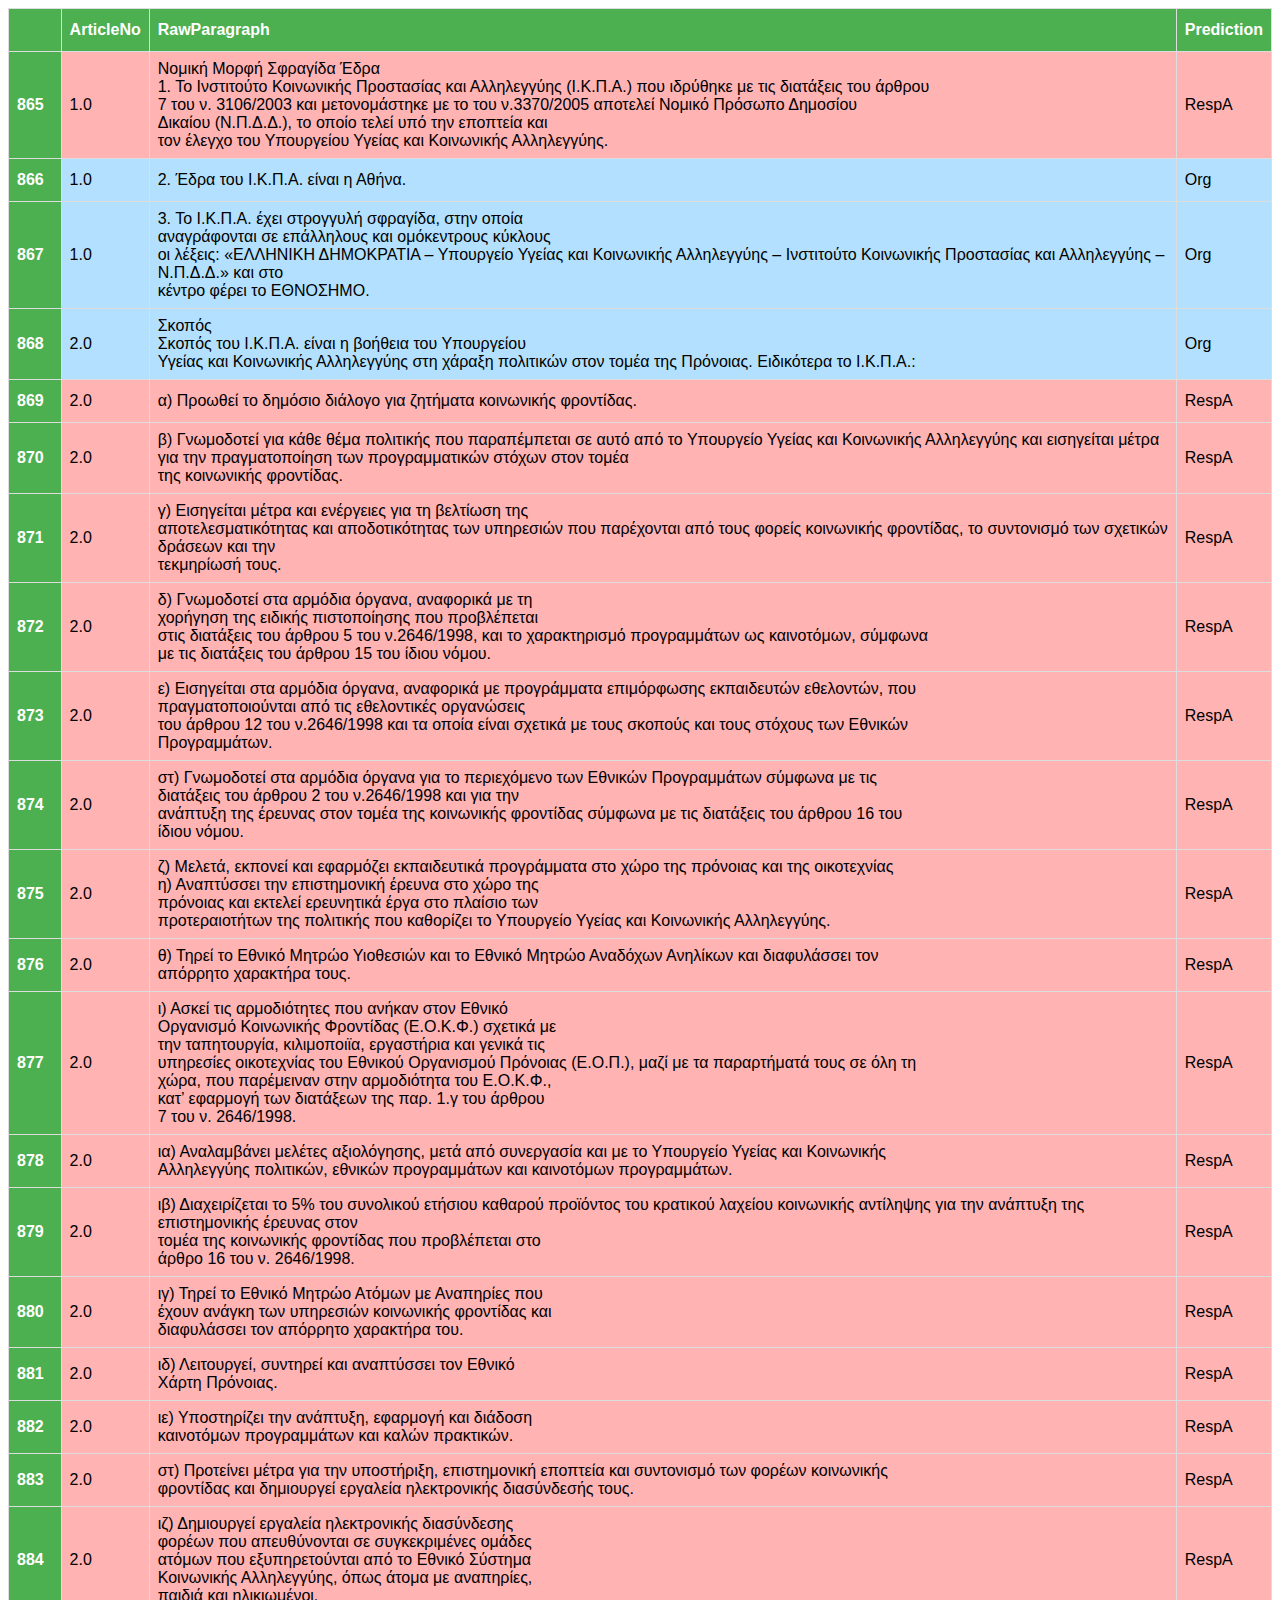
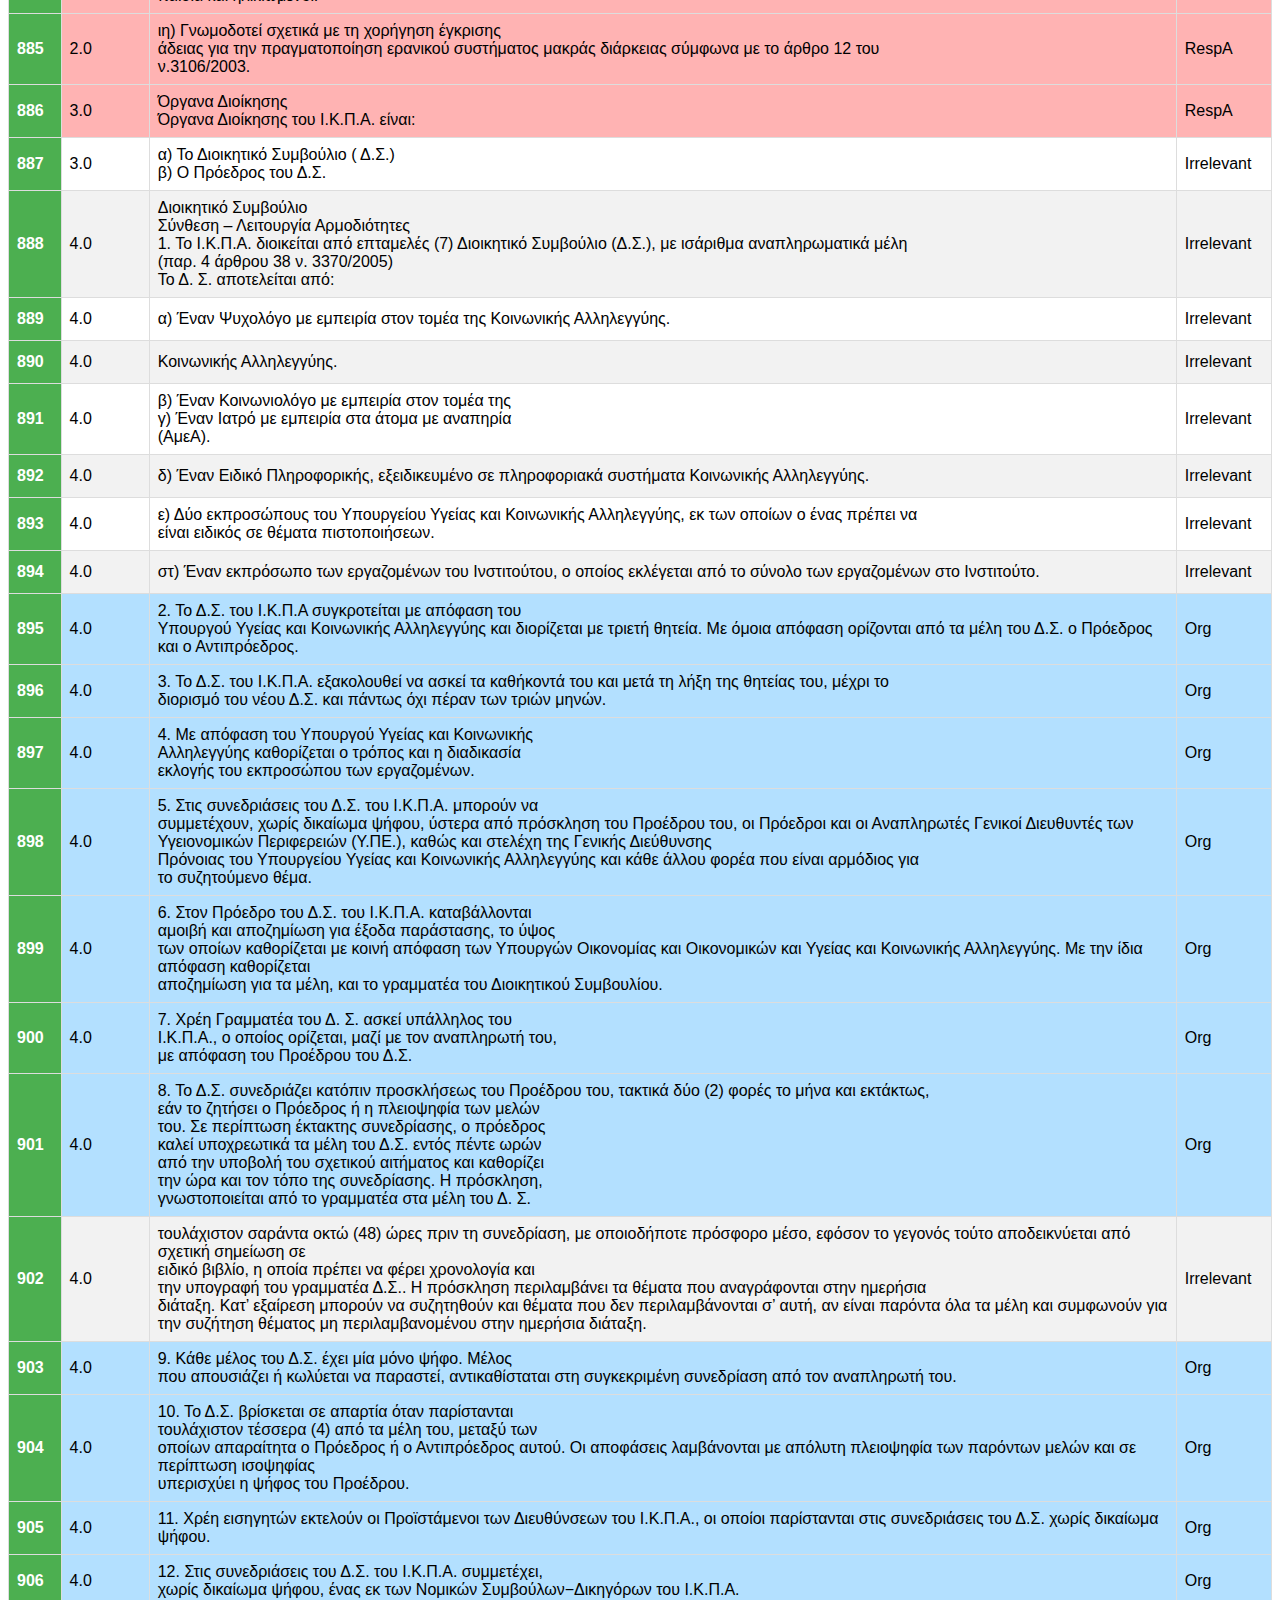
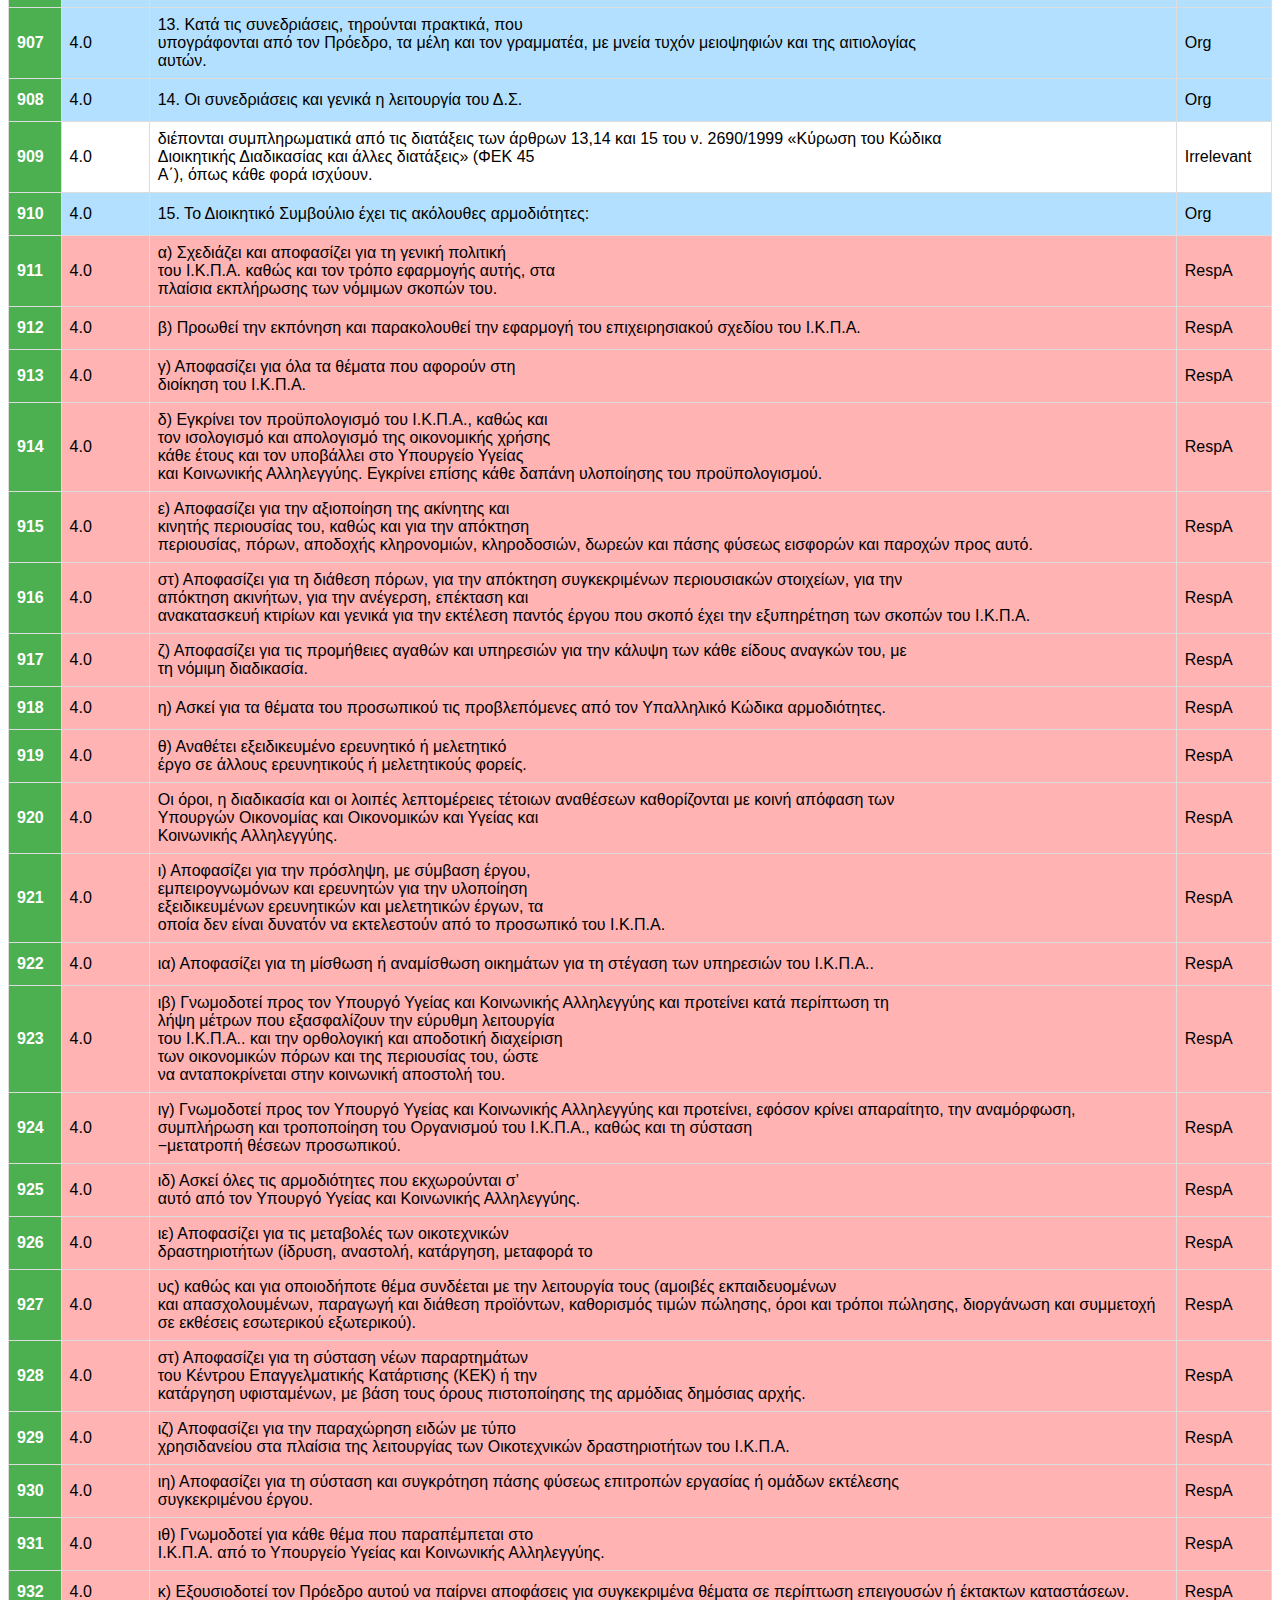
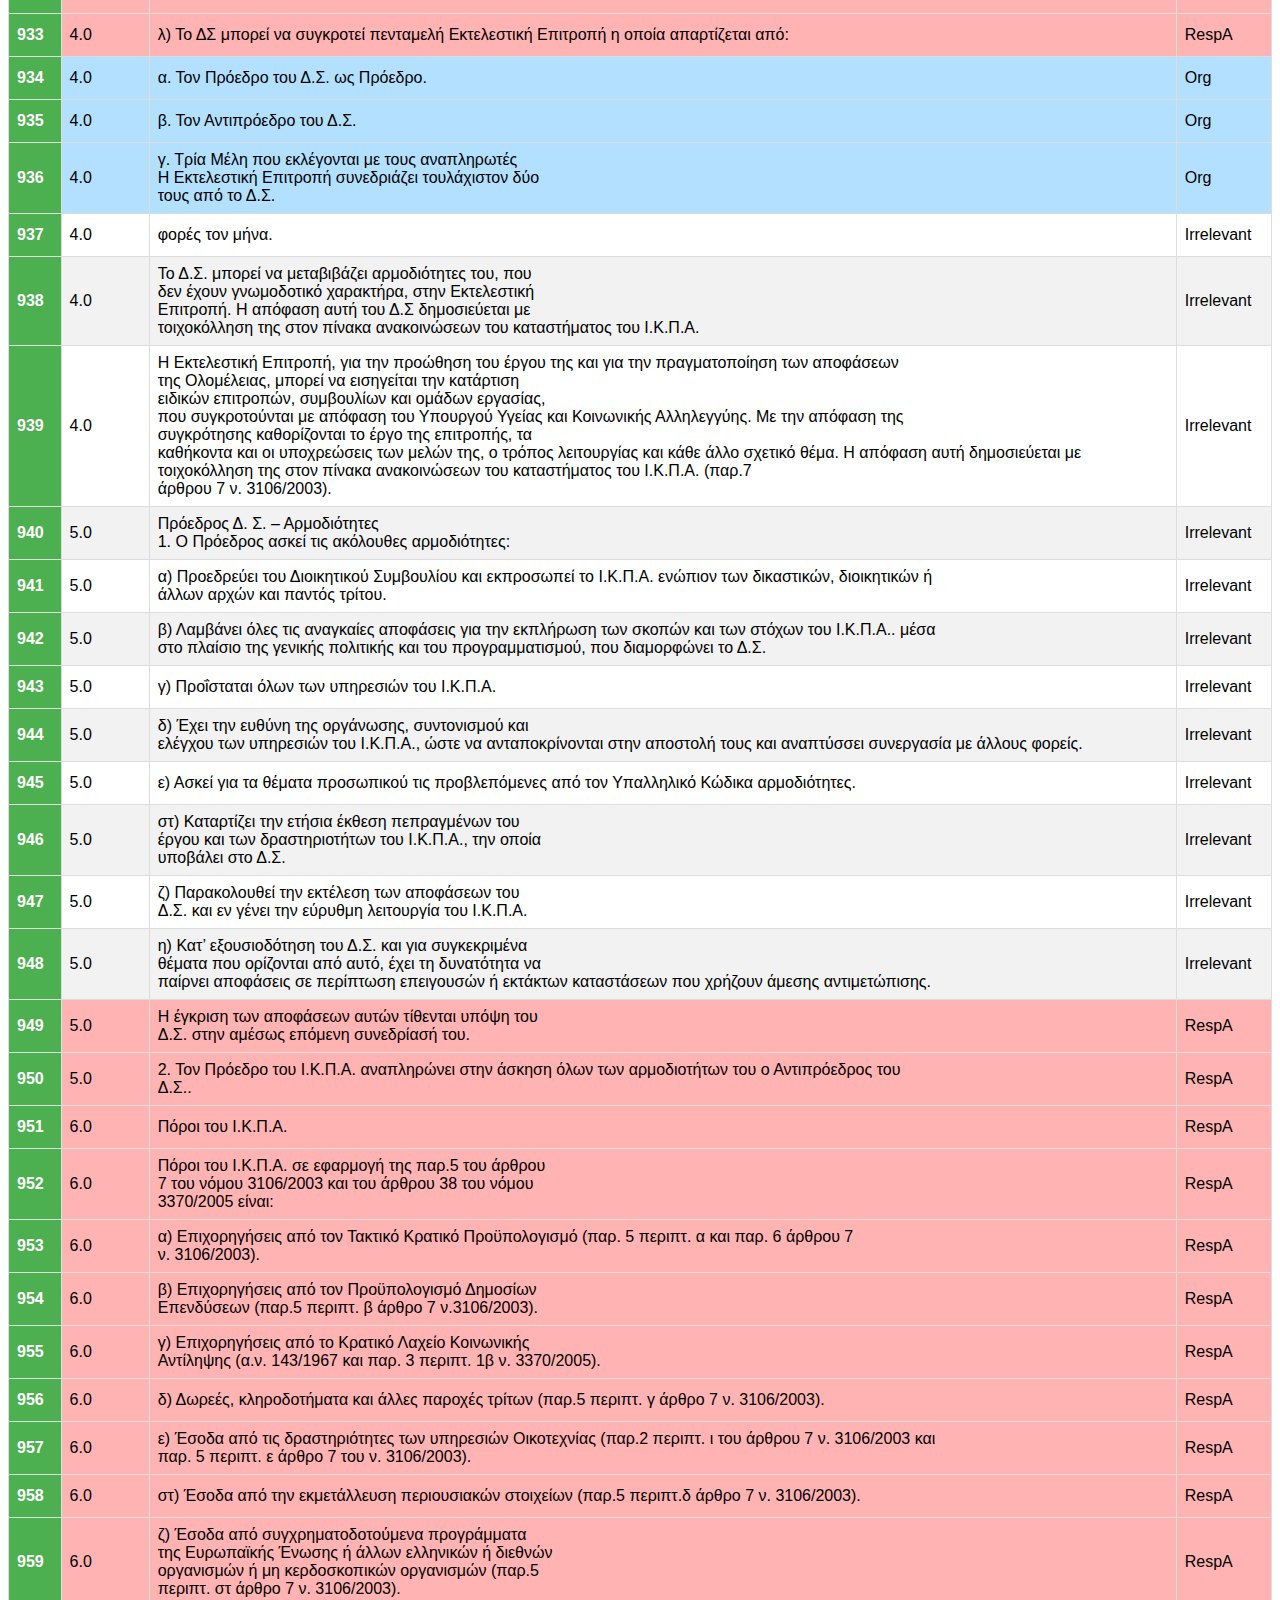
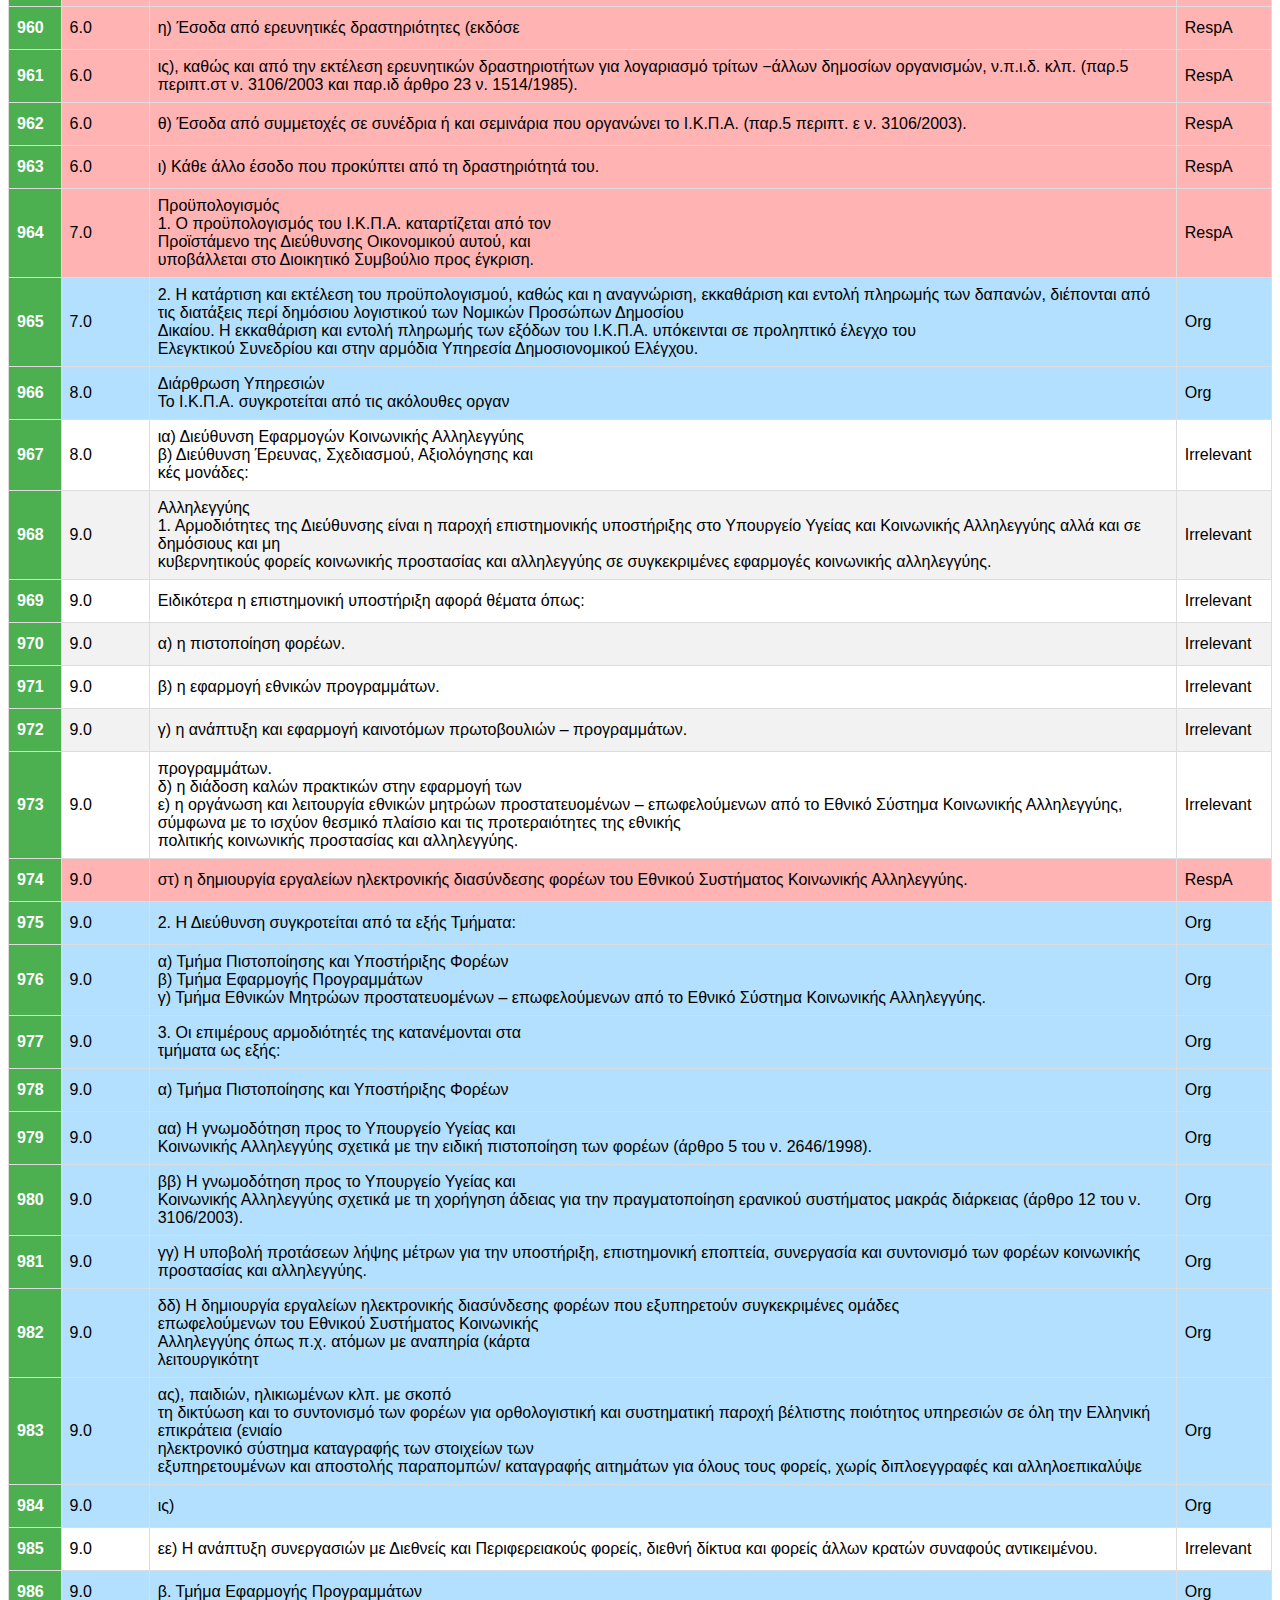
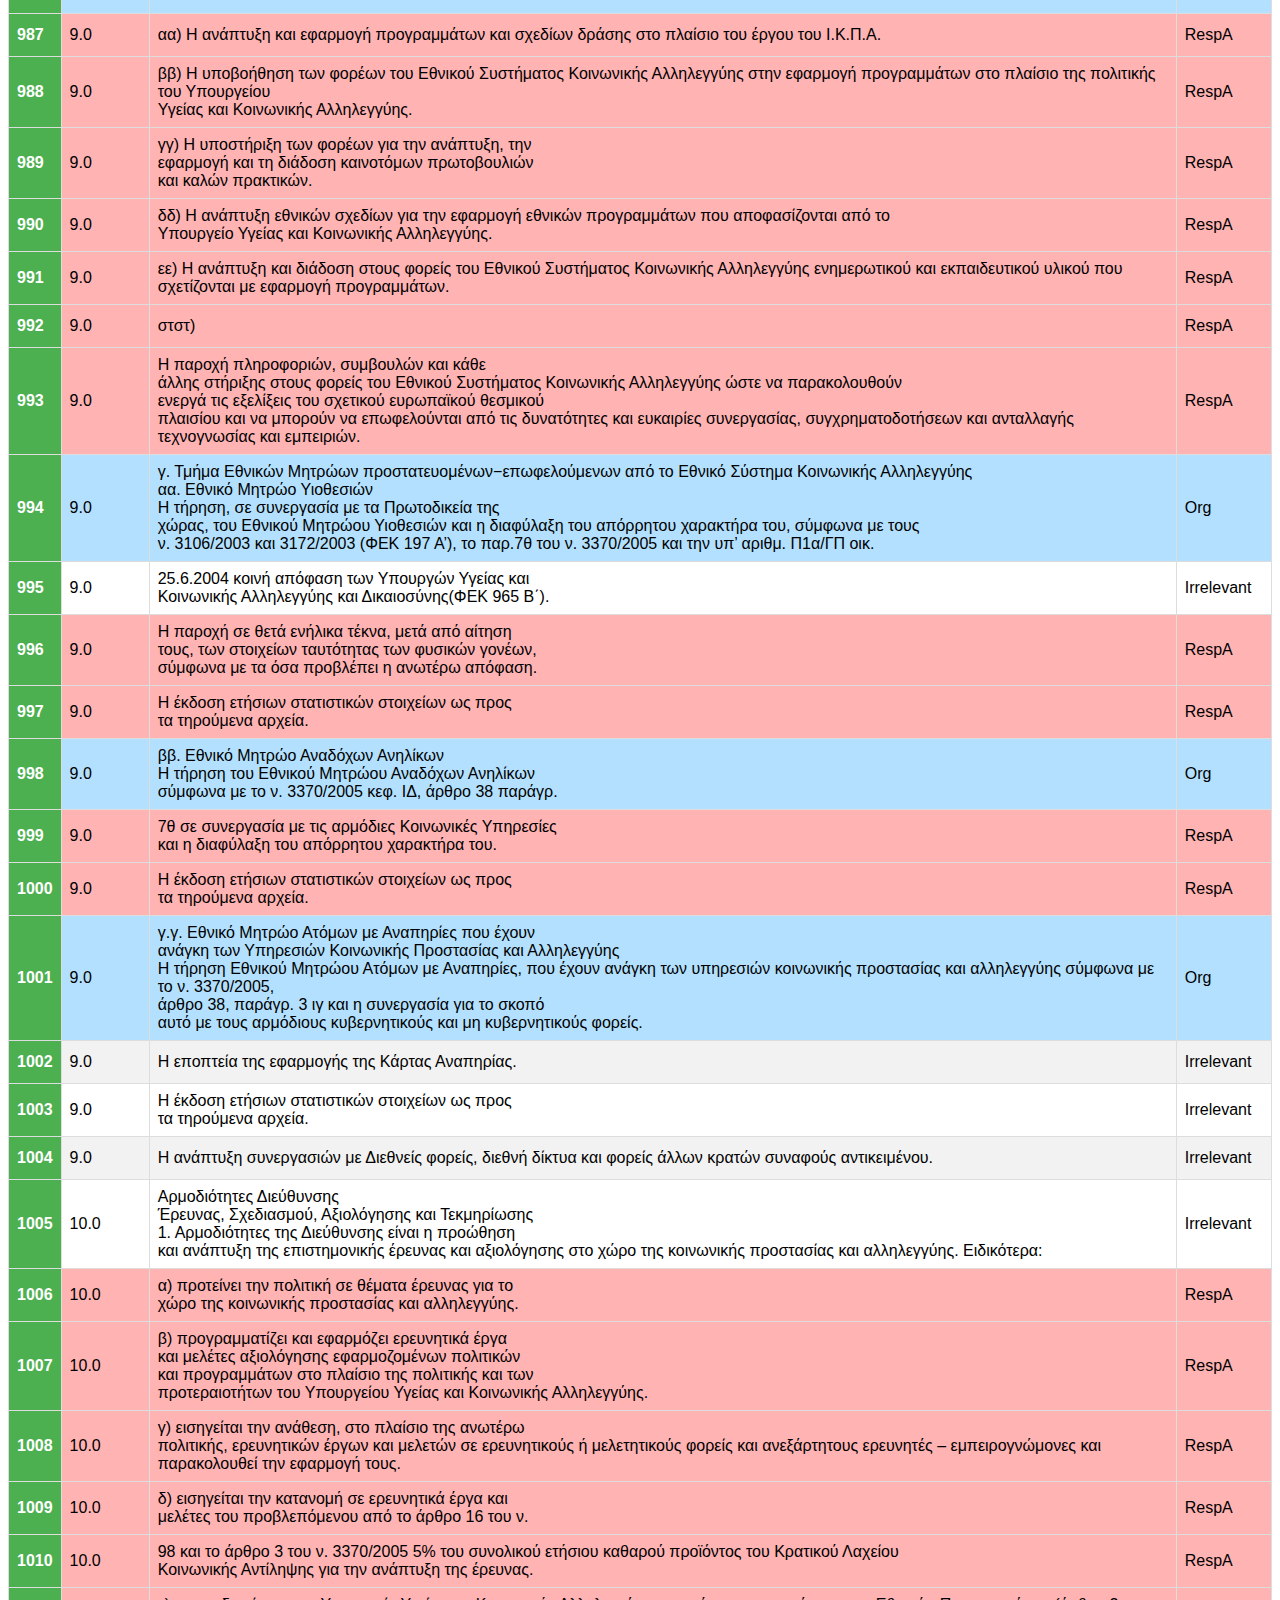
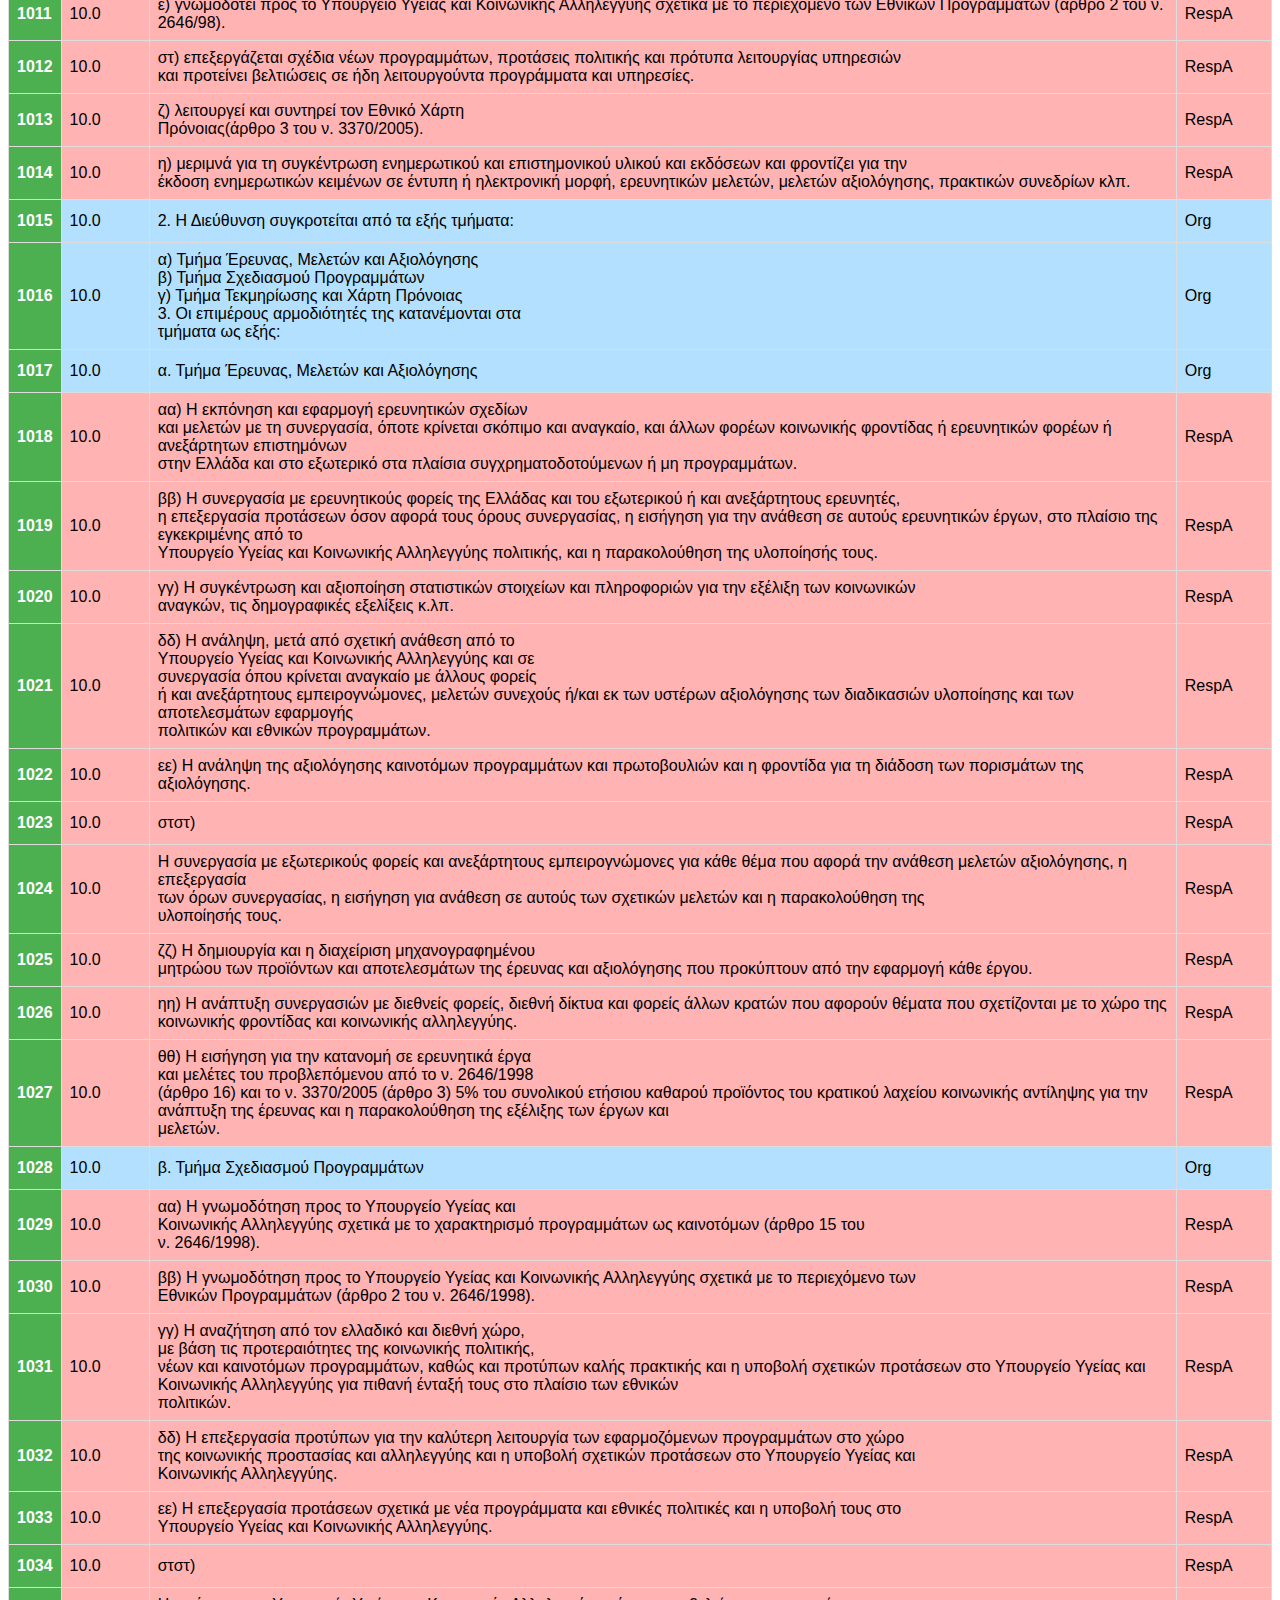
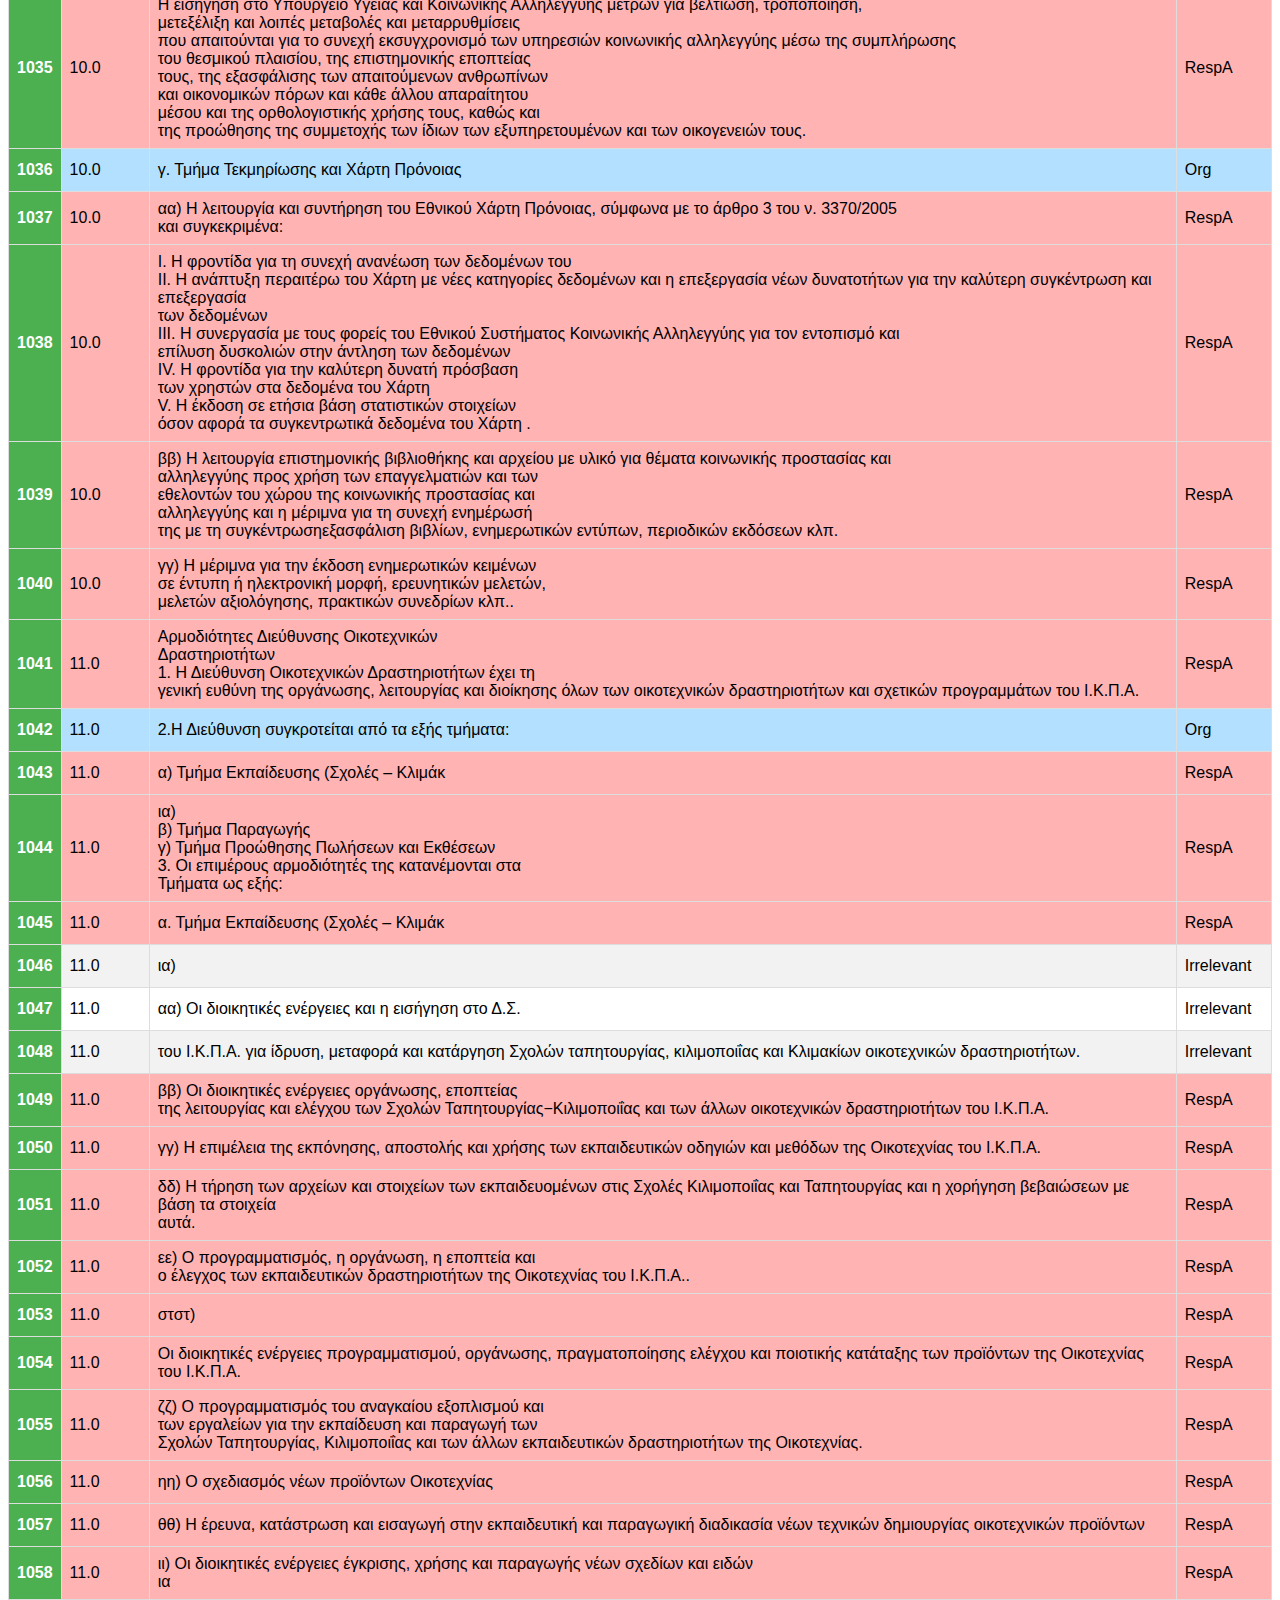
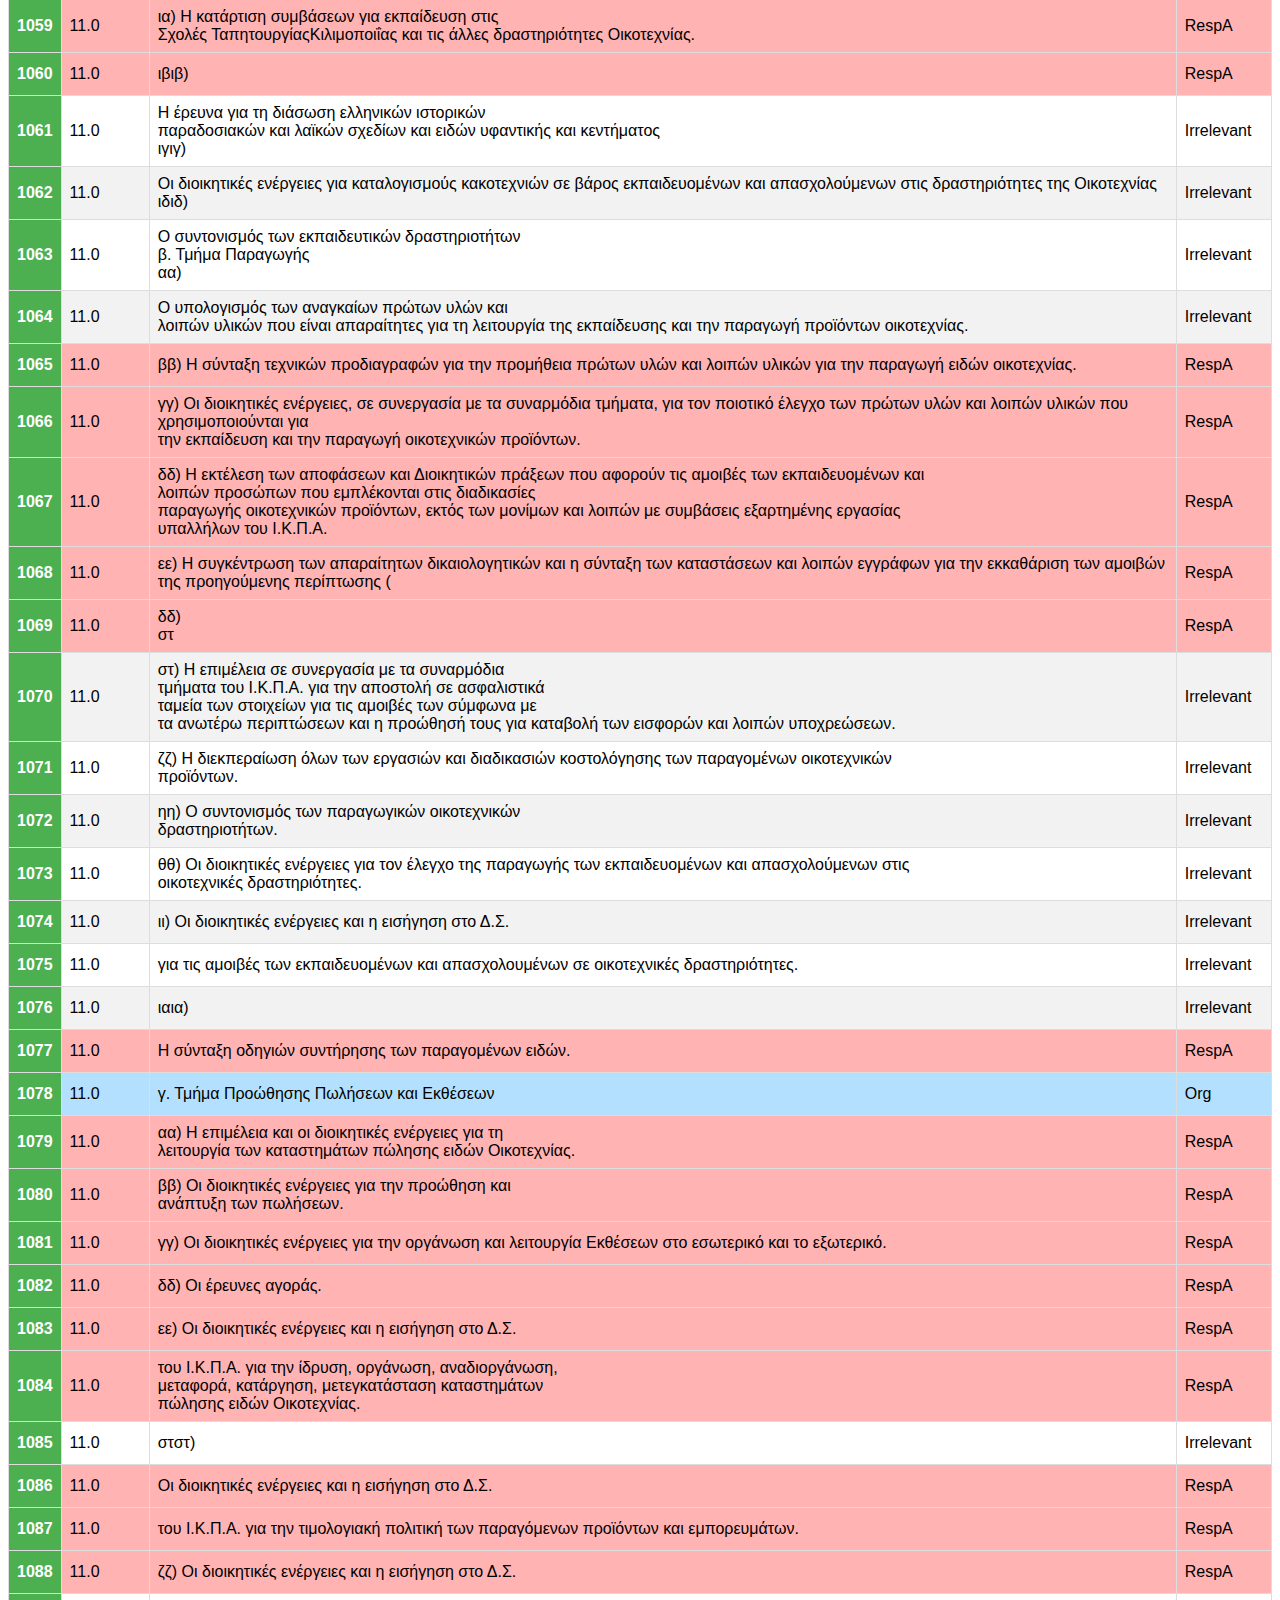
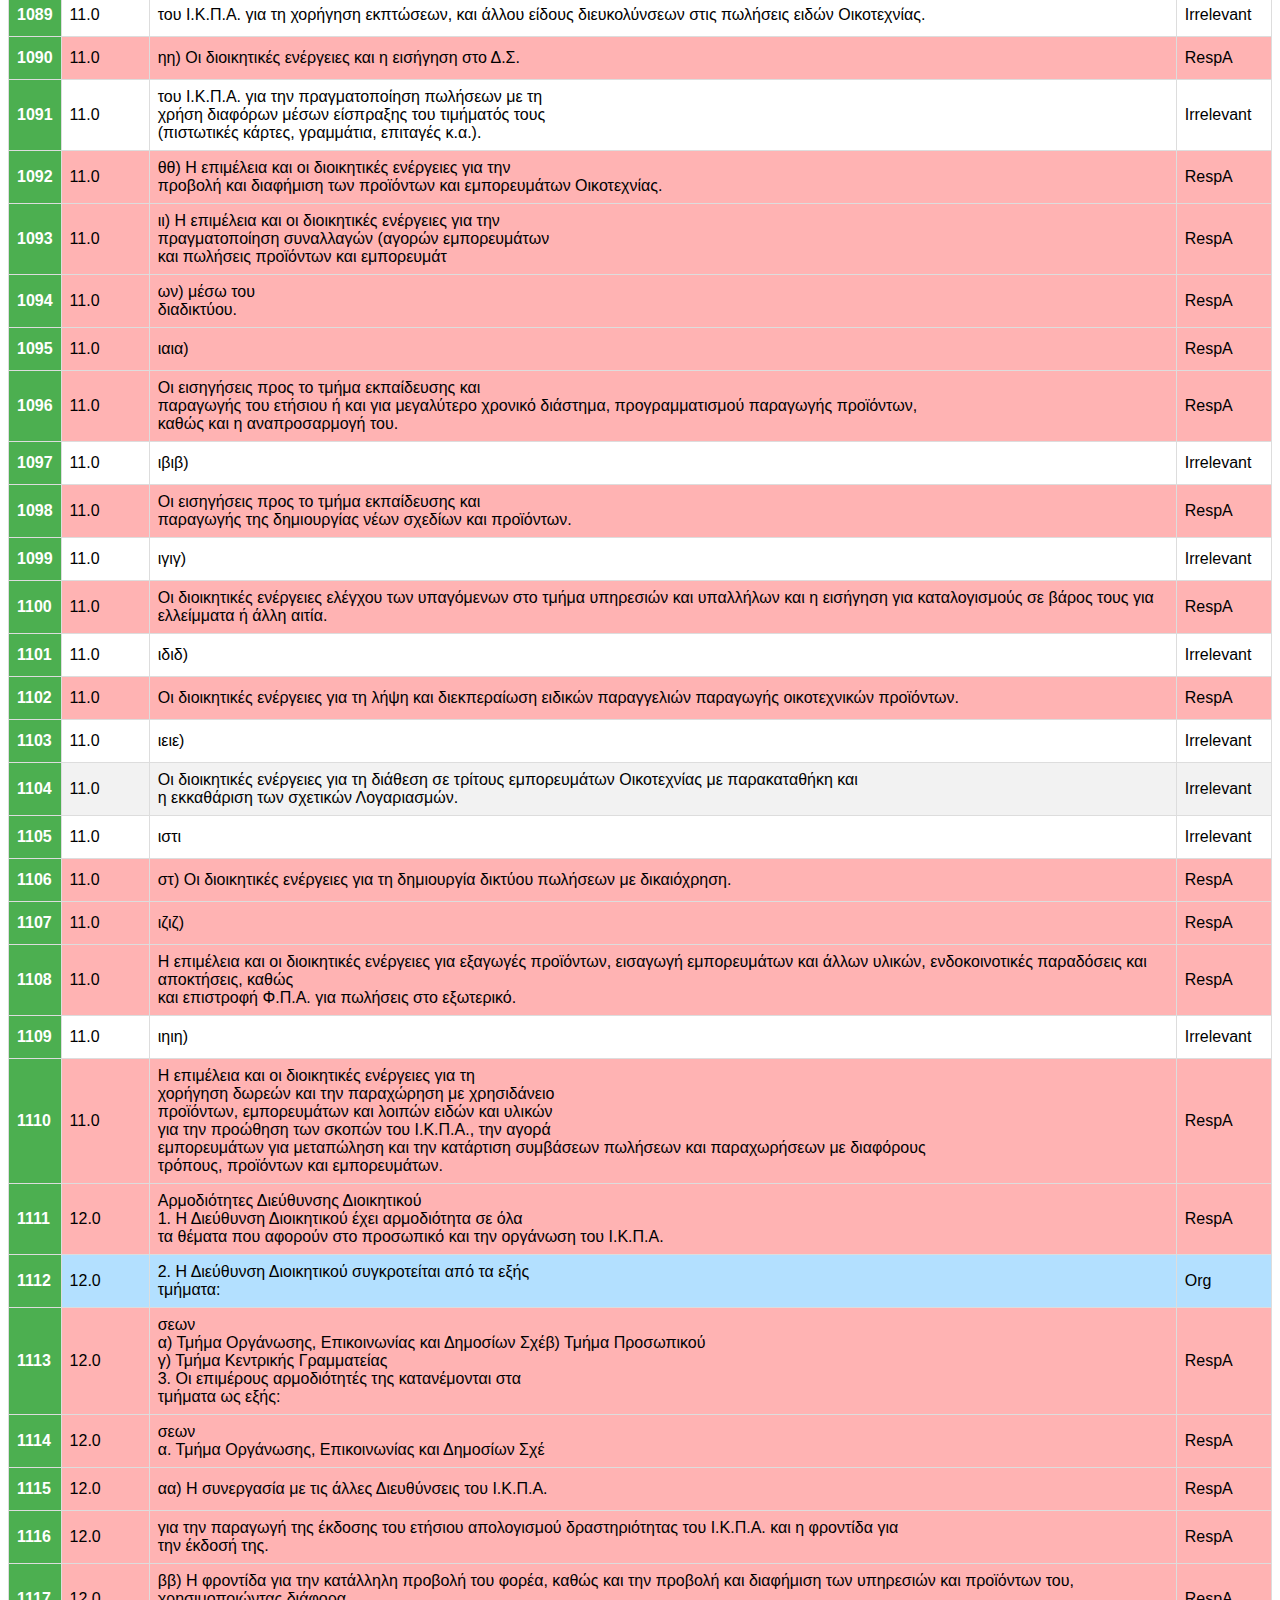
<file: sampledata/20080100086.pdf.html>
<!DOCTYPE html>
<html>
<head>
<style>
#customers {
  font-family: "Trebuchet MS", Arial, Helvetica, sans-serif;
  border-collapse: collapse;
  width: 100%;
}

#customers td, #customers th {
  border: 1px solid #ddd;
  padding: 8px;
}

#customers tr:nth-child(even){background-color: #f2f2f2;}

#customers tr:hover {background-color: #ddd;}

#customers th {
  padding-top: 12px;
  padding-bottom: 12px;
  text-align: left;
  background-color: #4CAF50;
  color: white;
}
</style>
<script type="text/javascript">
  function colorTable() {
    var rows = document.getElementsByTagName("tr");

    for(var i = 0, max = rows.length; i < max; i++) {
      var node = rows[i];
      var currentText = node.cells[node.cells.length-1].innerHTML;
      if (currentText === "RespA")
        node.style.backgroundColor = "#ffb3b3";
      if (currentText === "Org")
        node.style.backgroundColor = "#b3e0ff";      
    }
  }
</script>
</head>
<body onLoad="colorTable()">
<table id="customers">
  <thead>
    <tr style="text-align: right;">
      <th></th>
      <th>ArticleNo</th>
      <th>RawParagraph</th>
      <th>Prediction</th>
    </tr>
  </thead>
  <tbody>
    <tr>
      <th>865</th>
      <td>1.0</td>
      <td>Νομική Μορφή Σφραγίδα Έδρα<br>1. Το Ινστιτούτο Κοινωνικής Προστασίας και Αλληλεγγύης (Ι.Κ.Π.Α.) που ιδρύθηκε με τις διατάξεις του άρθρου <br>7 του ν. 3106/2003 και μετονομάστηκε με το του ν.3370/2005 αποτελεί Νομικό Πρόσωπο Δημοσίου <br>Δικαίου (Ν.Π.Δ.Δ.), το οποίο τελεί υπό την εποπτεία και <br>τον έλεγχο του Υπουργείου Υγείας και Κοινωνικής Αλληλεγγύης.</td>
      <td>RespA</td>
    </tr>
    <tr>
      <th>866</th>
      <td>1.0</td>
      <td>2. Έδρα του Ι.Κ.Π.Α. είναι η Αθήνα.</td>
      <td>Org</td>
    </tr>
    <tr>
      <th>867</th>
      <td>1.0</td>
      <td>3. Το Ι.Κ.Π.Α. έχει στρογγυλή σφραγίδα, στην οποία <br>αναγράφονται σε επάλληλους και ομόκεντρους κύκλους <br>οι λέξεις: «ΕΛΛΗΝΙΚΗ ΔΗΜΟΚΡΑΤΙΑ – Υπουργείο Υγείας και Κοινωνικής Αλληλεγγύης – Ινστιτούτο Κοινωνικής Προστασίας και Αλληλεγγύης – Ν.Π.Δ.Δ.» και στο <br>κέντρο φέρει το ΕΘΝΟΣΗΜΟ.</td>
      <td>Org</td>
    </tr>
    <tr>
      <th>868</th>
      <td>2.0</td>
      <td>Σκοπός <br>Σκοπός του Ι.Κ.Π.Α. είναι η βοήθεια του Υπουργείου <br>Υγείας και Κοινωνικής Αλληλεγγύης στη χάραξη πολιτικών στον τομέα της Πρόνοιας. Ειδικότερα το Ι.Κ.Π.Α.:</td>
      <td>Org</td>
    </tr>
    <tr>
      <th>869</th>
      <td>2.0</td>
      <td>α) Προωθεί το δημόσιο διάλογο για ζητήματα κοινωνικής φροντίδας.</td>
      <td>RespA</td>
    </tr>
    <tr>
      <th>870</th>
      <td>2.0</td>
      <td>β) Γνωμοδοτεί για κάθε θέμα πολιτικής που παραπέμπεται σε αυτό από το Υπουργείο Υγείας και Κοινωνικής Αλληλεγγύης και εισηγείται μέτρα για την πραγματοποίηση των προγραμματικών στόχων στον τομέα <br>της κοινωνικής φροντίδας.</td>
      <td>RespA</td>
    </tr>
    <tr>
      <th>871</th>
      <td>2.0</td>
      <td>γ) Εισηγείται μέτρα και ενέργειες για τη βελτίωση της <br>αποτελεσματικότητας και αποδοτικότητας των υπηρεσιών που παρέχονται από τους φορείς κοινωνικής φροντίδας, το συντονισμό των σχετικών δράσεων και την <br>τεκμηρίωσή τους.</td>
      <td>RespA</td>
    </tr>
    <tr>
      <th>872</th>
      <td>2.0</td>
      <td>δ) Γνωμοδοτεί στα αρμόδια όργανα, αναφορικά με τη <br>χορήγηση της ειδικής πιστοποίησης που προβλέπεται <br>στις διατάξεις του άρθρου 5 του ν.2646/1998, και το χαρακτηρισμό προγραμμάτων ως καινοτόμων, σύμφωνα <br>με τις διατάξεις του άρθρου 15 του ίδιου νόμου.</td>
      <td>RespA</td>
    </tr>
    <tr>
      <th>873</th>
      <td>2.0</td>
      <td>ε) Εισηγείται στα αρμόδια όργανα, αναφορικά με προγράμματα επιμόρφωσης εκπαιδευτών εθελοντών, που <br>πραγματοποιούνται από τις εθελοντικές οργανώσεις <br>του άρθρου 12 του ν.2646/1998 και τα οποία είναι σχετικά με τους σκοπούς και τους στόχους των Εθνικών <br>Προγραμμάτων.</td>
      <td>RespA</td>
    </tr>
    <tr>
      <th>874</th>
      <td>2.0</td>
      <td>στ) Γνωμοδοτεί στα αρμόδια όργανα για το περιεχόμενο των Εθνικών Προγραμμάτων σύμφωνα με τις <br>διατάξεις του άρθρου 2 του ν.2646/1998 και για την <br>ανάπτυξη της έρευνας στον τομέα της κοινωνικής φροντίδας σύμφωνα με τις διατάξεις του άρθρου 16 του <br>ίδιου νόμου.</td>
      <td>RespA</td>
    </tr>
    <tr>
      <th>875</th>
      <td>2.0</td>
      <td>ζ) Μελετά, εκπονεί και εφαρμόζει εκπαιδευτικά προγράμματα στο χώρο της πρόνοιας και της οικοτεχνίας<br>η) Αναπτύσσει την επιστημονική έρευνα στο χώρο της <br>πρόνοιας και εκτελεί ερευνητικά έργα στο πλαίσιο των <br>προτεραιοτήτων της πολιτικής που καθορίζει το Υπουργείο Υγείας και Κοινωνικής Αλληλεγγύης.</td>
      <td>RespA</td>
    </tr>
    <tr>
      <th>876</th>
      <td>2.0</td>
      <td>θ) Τηρεί το Εθνικό Μητρώο Υιοθεσιών και το Εθνικό Μητρώο Αναδόχων Ανηλίκων και διαφυλάσσει τον <br>απόρρητο χαρακτήρα τους.</td>
      <td>RespA</td>
    </tr>
    <tr>
      <th>877</th>
      <td>2.0</td>
      <td>ι) Ασκεί τις αρμοδιότητες που ανήκαν στον Εθνικό <br>Οργανισμό Κοινωνικής Φροντίδας (Ε.Ο.Κ.Φ.) σχετικά με <br>την ταπητουργία, κιλιμοποιϊα, εργαστήρια και γενικά τις <br>υπηρεσίες οικοτεχνίας του Εθνικού Οργανισμού Πρόνοιας (Ε.Ο.Π.), μαζί με τα παραρτήματά τους σε όλη τη <br>χώρα, που παρέμειναν στην αρμοδιότητα του Ε.Ο.Κ.Φ., <br>κατ’ εφαρμογή των διατάξεων της παρ. 1.γ του άρθρου <br>7 του ν. 2646/1998.</td>
      <td>RespA</td>
    </tr>
    <tr>
      <th>878</th>
      <td>2.0</td>
      <td>ια) Αναλαμβάνει μελέτες αξιολόγησης, μετά από συνεργασία και με το Υπουργείο Υγείας και Κοινωνικής <br>Αλληλεγγύης πολιτικών, εθνικών προγραμμάτων και καινοτόμων προγραμμάτων.</td>
      <td>RespA</td>
    </tr>
    <tr>
      <th>879</th>
      <td>2.0</td>
      <td>ιβ) Διαχειρίζεται το 5% του συνολικού ετήσιου καθαρού προϊόντος του κρατικού λαχείου κοινωνικής αντίληψης για την ανάπτυξη της επιστημονικής έρευνας στον <br>τομέα της κοινωνικής φροντίδας που προβλέπεται στο <br>άρθρο 16 του ν. 2646/1998.</td>
      <td>RespA</td>
    </tr>
    <tr>
      <th>880</th>
      <td>2.0</td>
      <td>ιγ) Τηρεί το Εθνικό Μητρώο Ατόμων με Αναπηρίες που <br>έχουν ανάγκη των υπηρεσιών κοινωνικής φροντίδας και <br>διαφυλάσσει τον απόρρητο χαρακτήρα του.</td>
      <td>RespA</td>
    </tr>
    <tr>
      <th>881</th>
      <td>2.0</td>
      <td>ιδ) Λειτουργεί, συντηρεί και αναπτύσσει τον Εθνικό <br>Χάρτη Πρόνοιας.</td>
      <td>RespA</td>
    </tr>
    <tr>
      <th>882</th>
      <td>2.0</td>
      <td>ιε) Υποστηρίζει την ανάπτυξη, εφαρμογή και διάδοση <br>καινοτόμων προγραμμάτων και καλών πρακτικών.</td>
      <td>RespA</td>
    </tr>
    <tr>
      <th>883</th>
      <td>2.0</td>
      <td>στ) Προτείνει μέτρα για την υποστήριξη, επιστημονική εποπτεία και συντονισμό των φορέων κοινωνικής <br>φροντίδας και δημιουργεί εργαλεία ηλεκτρονικής διασύνδεσής τους.</td>
      <td>RespA</td>
    </tr>
    <tr>
      <th>884</th>
      <td>2.0</td>
      <td>ιζ) Δημιουργεί εργαλεία ηλεκτρονικής διασύνδεσης <br>φορέων που απευθύνονται σε συγκεκριμένες ομάδες <br>ατόμων που εξυπηρετούνται από το Εθνικό Σύστημα <br>Κοινωνικής Αλληλεγγύης, όπως άτομα με αναπηρίες, <br>παιδιά και ηλικιωμένοι.</td>
      <td>RespA</td>
    </tr>
    <tr>
      <th>885</th>
      <td>2.0</td>
      <td>ιη) Γνωμοδοτεί σχετικά με τη χορήγηση έγκρισης <br>άδειας για την πραγματοποίηση ερανικού συστήματος μακράς διάρκειας σύμφωνα με το άρθρο 12 του <br>ν.3106/2003.</td>
      <td>RespA</td>
    </tr>
    <tr>
      <th>886</th>
      <td>3.0</td>
      <td>Όργανα Διοίκησης<br>Όργανα Διοίκησης του Ι.Κ.Π.Α. είναι:</td>
      <td>RespA</td>
    </tr>
    <tr>
      <th>887</th>
      <td>3.0</td>
      <td>α) Το Διοικητικό Συμβούλιο ( Δ.Σ.) <br>β) Ο Πρόεδρος του Δ.Σ.</td>
      <td>Irrelevant</td>
    </tr>
    <tr>
      <th>888</th>
      <td>4.0</td>
      <td>Διοικητικό Συμβούλιο <br>Σύνθεση – Λειτουργία Αρμοδιότητες <br>1. Το Ι.Κ.Π.Α. διοικείται από επταμελές (7) Διοικητικό Συμβούλιο (Δ.Σ.), με ισάριθμα αναπληρωματικά μέλη <br>(παρ. 4 άρθρου 38 ν. 3370/2005) <br>Το Δ. Σ. αποτελείται από:</td>
      <td>Irrelevant</td>
    </tr>
    <tr>
      <th>889</th>
      <td>4.0</td>
      <td>α) Έναν Ψυχολόγο με εμπειρία στον τομέα της Κοινωνικής Αλληλεγγύης.</td>
      <td>Irrelevant</td>
    </tr>
    <tr>
      <th>890</th>
      <td>4.0</td>
      <td>Κοινωνικής Αλληλεγγύης.</td>
      <td>Irrelevant</td>
    </tr>
    <tr>
      <th>891</th>
      <td>4.0</td>
      <td>β) Έναν Κοινωνιολόγο με εμπειρία στον τομέα της <br>γ) Έναν Ιατρό με εμπειρία στα άτομα με αναπηρία <br>(ΑμεΑ).</td>
      <td>Irrelevant</td>
    </tr>
    <tr>
      <th>892</th>
      <td>4.0</td>
      <td>δ) Έναν Ειδικό Πληροφορικής, εξειδικευμένο σε πληροφοριακά συστήματα Κοινωνικής Αλληλεγγύης.</td>
      <td>Irrelevant</td>
    </tr>
    <tr>
      <th>893</th>
      <td>4.0</td>
      <td>ε) Δύο εκπροσώπους του Υπουργείου Υγείας και Κοινωνικής Αλληλεγγύης, εκ των οποίων ο ένας πρέπει να <br>είναι ειδικός σε θέματα πιστοποιήσεων.</td>
      <td>Irrelevant</td>
    </tr>
    <tr>
      <th>894</th>
      <td>4.0</td>
      <td>στ) Έναν εκπρόσωπο των εργαζομένων του Ινστιτούτου, ο οποίος εκλέγεται από το σύνολο των εργαζομένων στο Ινστιτούτο.</td>
      <td>Irrelevant</td>
    </tr>
    <tr>
      <th>895</th>
      <td>4.0</td>
      <td>2. Το Δ.Σ. του Ι.Κ.Π.Α συγκροτείται με απόφαση του <br>Υπουργού Υγείας και Κοινωνικής Αλληλεγγύης και διορίζεται με τριετή θητεία. Με όμοια απόφαση ορίζονται από τα μέλη του Δ.Σ. ο Πρόεδρος και ο Αντιπρόεδρος.</td>
      <td>Org</td>
    </tr>
    <tr>
      <th>896</th>
      <td>4.0</td>
      <td>3. Το Δ.Σ. του Ι.Κ.Π.Α. εξακολουθεί να ασκεί τα καθήκοντά του και μετά τη λήξη της θητείας του, μέχρι το <br>διορισμό του νέου Δ.Σ. και πάντως όχι πέραν των τριών μηνών.</td>
      <td>Org</td>
    </tr>
    <tr>
      <th>897</th>
      <td>4.0</td>
      <td>4. Με απόφαση του Υπουργού Υγείας και Κοινωνικής <br>Αλληλεγγύης καθορίζεται ο τρόπος και η διαδικασία <br>εκλογής του εκπροσώπου των εργαζομένων.</td>
      <td>Org</td>
    </tr>
    <tr>
      <th>898</th>
      <td>4.0</td>
      <td>5. Στις συνεδριάσεις του Δ.Σ. του Ι.Κ.Π.Α. μπορούν να <br>συμμετέχουν, χωρίς δικαίωμα ψήφου, ύστερα από πρόσκληση του Προέδρου του, οι Πρόεδροι και οι Αναπληρωτές Γενικοί Διευθυντές των Υγειονομικών Περιφερειών (Υ.ΠΕ.), καθώς και στελέχη της Γενικής Διεύθυνσης <br>Πρόνοιας του Υπουργείου Υγείας και Κοινωνικής Αλληλεγγύης και κάθε άλλου φορέα που είναι αρμόδιος για <br>το συζητούμενο θέμα.</td>
      <td>Org</td>
    </tr>
    <tr>
      <th>899</th>
      <td>4.0</td>
      <td>6. Στον Πρόεδρο του Δ.Σ. του Ι.Κ.Π.Α. καταβάλλονται <br>αμοιβή και αποζημίωση για έξοδα παράστασης, το ύψος <br>των οποίων καθορίζεται με κοινή απόφαση των Υπουργών Οικονομίας και Οικονομικών και Υγείας και Κοινωνικής Αλληλεγγύης. Με την ίδια απόφαση καθορίζεται <br>αποζημίωση για τα μέλη, και το γραμματέα του Διοικητικού Συμβουλίου.</td>
      <td>Org</td>
    </tr>
    <tr>
      <th>900</th>
      <td>4.0</td>
      <td>7. Χρέη Γραμματέα του Δ. Σ. ασκεί υπάλληλος του <br>Ι.Κ.Π.Α., ο οποίος ορίζεται, μαζί με τον αναπληρωτή του, <br>με απόφαση του Προέδρου του Δ.Σ.</td>
      <td>Org</td>
    </tr>
    <tr>
      <th>901</th>
      <td>4.0</td>
      <td>8. Το Δ.Σ. συνεδριάζει κατόπιν προσκλήσεως του Προέδρου του, τακτικά δύο (2) φορές το μήνα και εκτάκτως, <br>εάν το ζητήσει ο Πρόεδρος ή η πλειοψηφία των μελών <br>του. Σε περίπτωση έκτακτης συνεδρίασης, ο πρόεδρος <br>καλεί υποχρεωτικά τα μέλη του Δ.Σ. εντός πέντε ωρών <br>από την υποβολή του σχετικού αιτήματος και καθορίζει <br>την ώρα και τον τόπο της συνεδρίασης. Η πρόσκληση, <br>γνωστοποιείται από το γραμματέα στα μέλη του Δ. Σ.</td>
      <td>Org</td>
    </tr>
    <tr>
      <th>902</th>
      <td>4.0</td>
      <td>τουλάχιστον σαράντα οκτώ (48) ώρες πριν τη συνεδρίαση, με οποιοδήποτε πρόσφορο μέσο, εφόσον το γεγονός τούτο αποδεικνύεται από σχετική σημείωση σε <br>ειδικό βιβλίο, η οποία πρέπει να φέρει χρονολογία και <br>την υπογραφή του γραμματέα Δ.Σ.. Η πρόσκληση περιλαμβάνει τα θέματα που αναγράφονται στην ημερήσια <br>διάταξη. Κατ’ εξαίρεση μπορούν να συζητηθούν και θέματα που δεν περιλαμβάνονται σ’ αυτή, αν είναι παρόντα όλα τα μέλη και συμφωνούν για την συζήτηση θέματος μη περιλαμβανομένου στην ημερήσια διάταξη.</td>
      <td>Irrelevant</td>
    </tr>
    <tr>
      <th>903</th>
      <td>4.0</td>
      <td>9. Κάθε μέλος του Δ.Σ. έχει μία μόνο ψήφο. Μέλος <br>που απουσιάζει ή κωλύεται να παραστεί, αντικαθίσταται στη συγκεκριμένη συνεδρίαση από τον αναπληρωτή του.</td>
      <td>Org</td>
    </tr>
    <tr>
      <th>904</th>
      <td>4.0</td>
      <td>10. Το Δ.Σ. βρίσκεται σε απαρτία όταν παρίστανται <br>τουλάχιστον τέσσερα (4) από τα μέλη του, μεταξύ των <br>οποίων απαραίτητα ο Πρόεδρος ή ο Αντιπρόεδρος αυτού. Οι αποφάσεις λαμβάνονται με απόλυτη πλειοψηφία των παρόντων μελών και σε περίπτωση ισοψηφίας <br>υπερισχύει η ψήφος του Προέδρου.</td>
      <td>Org</td>
    </tr>
    <tr>
      <th>905</th>
      <td>4.0</td>
      <td>11. Χρέη εισηγητών εκτελούν οι Προϊστάμενοι των Διευθύνσεων του Ι.Κ.Π.Α., οι οποίοι παρίστανται στις συνεδριάσεις του Δ.Σ. χωρίς δικαίωμα ψήφου.</td>
      <td>Org</td>
    </tr>
    <tr>
      <th>906</th>
      <td>4.0</td>
      <td>12. Στις συνεδριάσεις του Δ.Σ. του Ι.Κ.Π.Α. συμμετέχει, <br>χωρίς δικαίωμα ψήφου, ένας εκ των Νομικών Συμβούλων−Δικηγόρων του Ι.Κ.Π.Α.</td>
      <td>Org</td>
    </tr>
    <tr>
      <th>907</th>
      <td>4.0</td>
      <td>13. Κατά τις συνεδριάσεις, τηρούνται πρακτικά, που <br>υπογράφονται από τον Πρόεδρο, τα μέλη και τον γραμματέα, με μνεία τυχόν μειοψηφιών και της αιτιολογίας <br>αυτών.</td>
      <td>Org</td>
    </tr>
    <tr>
      <th>908</th>
      <td>4.0</td>
      <td>14. Οι συνεδριάσεις και γενικά η λειτουργία του Δ.Σ.</td>
      <td>Org</td>
    </tr>
    <tr>
      <th>909</th>
      <td>4.0</td>
      <td>διέπονται συμπληρωματικά από τις διατάξεις των άρθρων 13,14 και 15 του ν. 2690/1999 «Κύρωση του Κώδικα <br>Διοικητικής Διαδικασίας και άλλες διατάξεις» (ΦΕΚ 45 <br>Α΄), όπως κάθε φορά ισχύουν.</td>
      <td>Irrelevant</td>
    </tr>
    <tr>
      <th>910</th>
      <td>4.0</td>
      <td>15. Το Διοικητικό Συμβούλιο έχει τις ακόλουθες αρμοδιότητες:</td>
      <td>Org</td>
    </tr>
    <tr>
      <th>911</th>
      <td>4.0</td>
      <td>α) Σχεδιάζει και αποφασίζει για τη γενική πολιτική <br>του Ι.Κ.Π.Α. καθώς και τον τρόπο εφαρμογής αυτής, στα <br>πλαίσια εκπλήρωσης των νόμιμων σκοπών του.</td>
      <td>RespA</td>
    </tr>
    <tr>
      <th>912</th>
      <td>4.0</td>
      <td>β) Προωθεί την εκπόνηση και παρακολουθεί την εφαρμογή του επιχειρησιακού σχεδίου του Ι.Κ.Π.Α.</td>
      <td>RespA</td>
    </tr>
    <tr>
      <th>913</th>
      <td>4.0</td>
      <td>γ) Αποφασίζει για όλα τα θέματα που αφορούν στη <br>διοίκηση του Ι.Κ.Π.Α.</td>
      <td>RespA</td>
    </tr>
    <tr>
      <th>914</th>
      <td>4.0</td>
      <td>δ) Εγκρίνει τον προϋπολογισμό του Ι.Κ.Π.Α., καθώς και <br>τον ισολογισμό και απολογισμό της οικονομικής χρήσης <br>κάθε έτους και τον υποβάλλει στο Υπουργείο Υγείας <br>και Κοινωνικής Αλληλεγγύης. Εγκρίνει επίσης κάθε δαπάνη υλοποίησης του προϋπολογισμού.</td>
      <td>RespA</td>
    </tr>
    <tr>
      <th>915</th>
      <td>4.0</td>
      <td>ε) Αποφασίζει για την αξιοποίηση της ακίνητης και <br>κινητής περιουσίας του, καθώς και για την απόκτηση <br>περιουσίας, πόρων, αποδοχής κληρονομιών, κληροδοσιών, δωρεών και πάσης φύσεως εισφορών και παροχών προς αυτό.</td>
      <td>RespA</td>
    </tr>
    <tr>
      <th>916</th>
      <td>4.0</td>
      <td>στ) Αποφασίζει για τη διάθεση πόρων, για την απόκτηση συγκεκριμένων περιουσιακών στοιχείων, για την <br>απόκτηση ακινήτων, για την ανέγερση, επέκταση και <br>ανακατασκευή κτιρίων και γενικά για την εκτέλεση παντός έργου που σκοπό έχει την εξυπηρέτηση των σκοπών του Ι.Κ.Π.Α.</td>
      <td>RespA</td>
    </tr>
    <tr>
      <th>917</th>
      <td>4.0</td>
      <td>ζ) Αποφασίζει για τις προμήθειες αγαθών και υπηρεσιών για την κάλυψη των κάθε είδους αναγκών του, με <br>τη νόμιμη διαδικασία.</td>
      <td>RespA</td>
    </tr>
    <tr>
      <th>918</th>
      <td>4.0</td>
      <td>η) Ασκεί για τα θέματα του προσωπικού τις προβλεπόμενες από τον Υπαλληλικό Κώδικα αρμοδιότητες.</td>
      <td>RespA</td>
    </tr>
    <tr>
      <th>919</th>
      <td>4.0</td>
      <td>θ) Αναθέτει εξειδικευμένο ερευνητικό ή μελετητικό <br>έργο σε άλλους ερευνητικούς ή μελετητικούς φορείς.</td>
      <td>RespA</td>
    </tr>
    <tr>
      <th>920</th>
      <td>4.0</td>
      <td>Οι όροι, η διαδικασία και οι λοιπές λεπτομέρειες τέτοιων αναθέσεων καθορίζονται με κοινή απόφαση των <br>Υπουργών Οικονομίας και Οικονομικών και Υγείας και <br>Κοινωνικής Αλληλεγγύης.</td>
      <td>RespA</td>
    </tr>
    <tr>
      <th>921</th>
      <td>4.0</td>
      <td>ι) Αποφασίζει για την πρόσληψη, με σύμβαση έργου, <br>εμπειρογνωμόνων και ερευνητών για την υλοποίηση <br>εξειδικευμένων ερευνητικών και μελετητικών έργων, τα <br>οποία δεν είναι δυνατόν να εκτελεστούν από το προσωπικό του Ι.Κ.Π.Α.</td>
      <td>RespA</td>
    </tr>
    <tr>
      <th>922</th>
      <td>4.0</td>
      <td>ια) Αποφασίζει για τη μίσθωση ή αναμίσθωση οικημάτων για τη στέγαση των υπηρεσιών του Ι.Κ.Π.Α..</td>
      <td>RespA</td>
    </tr>
    <tr>
      <th>923</th>
      <td>4.0</td>
      <td>ιβ) Γνωμοδοτεί προς τον Υπουργό Υγείας και Κοινωνικής Αλληλεγγύης και προτείνει κατά περίπτωση τη <br>λήψη μέτρων που εξασφαλίζουν την εύρυθμη λειτουργία <br>του Ι.Κ.Π.Α.. και την ορθολογική και αποδοτική διαχείριση <br>των οικονομικών πόρων και της περιουσίας του, ώστε <br>να ανταποκρίνεται στην κοινωνική αποστολή του.</td>
      <td>RespA</td>
    </tr>
    <tr>
      <th>924</th>
      <td>4.0</td>
      <td>ιγ) Γνωμοδοτεί προς τον Υπουργό Υγείας και Κοινωνικής Αλληλεγγύης και προτείνει, εφόσον κρίνει απαραίτητο, την αναμόρφωση, συμπλήρωση και τροποποίηση του Οργανισμού του Ι.Κ.Π.Α., καθώς και τη σύσταση <br>−μετατροπή θέσεων προσωπικού.</td>
      <td>RespA</td>
    </tr>
    <tr>
      <th>925</th>
      <td>4.0</td>
      <td>ιδ) Ασκεί όλες τις αρμοδιότητες που εκχωρούνται σ’ <br>αυτό από τον Υπουργό Υγείας και Κοινωνικής Αλληλεγγύης.</td>
      <td>RespA</td>
    </tr>
    <tr>
      <th>926</th>
      <td>4.0</td>
      <td>ιε) Αποφασίζει για τις μεταβολές των οικοτεχνικών <br>δραστηριοτήτων (ίδρυση, αναστολή, κατάργηση, μεταφορά το</td>
      <td>RespA</td>
    </tr>
    <tr>
      <th>927</th>
      <td>4.0</td>
      <td>υς) καθώς και για οποιοδήποτε θέμα συνδέεται με την λειτουργία τους (αμοιβές εκπαιδευομένων <br>και απασχολουμένων, παραγωγή και διάθεση προϊόντων, καθορισμός τιμών πώλησης, όροι και τρόποι πώλησης, διοργάνωση και συμμετοχή σε εκθέσεις εσωτερικού εξωτερικού).</td>
      <td>RespA</td>
    </tr>
    <tr>
      <th>928</th>
      <td>4.0</td>
      <td>στ) Αποφασίζει για τη σύσταση νέων παραρτημάτων <br>του Κέντρου Επαγγελματικής Κατάρτισης (ΚΕΚ) ή την <br>κατάργηση υφισταμένων, με βάση τους όρους πιστοποίησης της αρμόδιας δημόσιας αρχής.</td>
      <td>RespA</td>
    </tr>
    <tr>
      <th>929</th>
      <td>4.0</td>
      <td>ιζ) Αποφασίζει για την παραχώρηση ειδών με τύπο <br>χρησιδανείου στα πλαίσια της λειτουργίας των Οικοτεχνικών δραστηριοτήτων του Ι.Κ.Π.Α.</td>
      <td>RespA</td>
    </tr>
    <tr>
      <th>930</th>
      <td>4.0</td>
      <td>ιη) Αποφασίζει για τη σύσταση και συγκρότηση πάσης φύσεως επιτροπών εργασίας ή ομάδων εκτέλεσης <br>συγκεκριμένου έργου.</td>
      <td>RespA</td>
    </tr>
    <tr>
      <th>931</th>
      <td>4.0</td>
      <td>ιθ) Γνωμοδοτεί για κάθε θέμα που παραπέμπεται στο <br>Ι.Κ.Π.Α. από το Υπουργείο Υγείας και Κοινωνικής Αλληλεγγύης.</td>
      <td>RespA</td>
    </tr>
    <tr>
      <th>932</th>
      <td>4.0</td>
      <td>κ) Εξουσιοδοτεί τον Πρόεδρο αυτού να παίρνει αποφάσεις για συγκεκριμένα θέματα σε περίπτωση επειγουσών ή έκτακτων καταστάσεων.</td>
      <td>RespA</td>
    </tr>
    <tr>
      <th>933</th>
      <td>4.0</td>
      <td>λ) Το ΔΣ μπορεί να συγκροτεί πενταμελή Εκτελεστική Επιτροπή η οποία απαρτίζεται από:</td>
      <td>RespA</td>
    </tr>
    <tr>
      <th>934</th>
      <td>4.0</td>
      <td>α. Τον Πρόεδρο του Δ.Σ. ως Πρόεδρο.</td>
      <td>Org</td>
    </tr>
    <tr>
      <th>935</th>
      <td>4.0</td>
      <td>β. Τον Αντιπρόεδρο του Δ.Σ.</td>
      <td>Org</td>
    </tr>
    <tr>
      <th>936</th>
      <td>4.0</td>
      <td>γ. Τρία Μέλη που εκλέγονται με τους αναπληρωτές <br>Η Εκτελεστική Επιτροπή συνεδριάζει τουλάχιστον δύο <br>τους από το Δ.Σ.</td>
      <td>Org</td>
    </tr>
    <tr>
      <th>937</th>
      <td>4.0</td>
      <td>φορές τον μήνα.</td>
      <td>Irrelevant</td>
    </tr>
    <tr>
      <th>938</th>
      <td>4.0</td>
      <td>Το Δ.Σ. μπορεί να μεταβιβάζει αρμοδιότητες του, που <br>δεν έχουν γνωμοδοτικό χαρακτήρα, στην Εκτελεστική <br>Επιτροπή. Η απόφαση αυτή του Δ.Σ δημοσιεύεται με <br>τοιχοκόλληση της στον πίνακα ανακοινώσεων του καταστήματος του Ι.Κ.Π.Α.</td>
      <td>Irrelevant</td>
    </tr>
    <tr>
      <th>939</th>
      <td>4.0</td>
      <td>Η Εκτελεστική Επιτροπή, για την προώθηση του έργου της και για την πραγματοποίηση των αποφάσεων <br>της Ολομέλειας, μπορεί να εισηγείται την κατάρτιση <br>ειδικών επιτροπών, συμβουλίων και ομάδων εργασίας, <br>που συγκροτούνται με απόφαση του Υπουργού Υγείας και Κοινωνικής Αλληλεγγύης. Με την απόφαση της <br>συγκρότησης καθορίζονται το έργο της επιτροπής, τα <br>καθήκοντα και οι υποχρεώσεις των μελών της, ο τρόπος λειτουργίας και κάθε άλλο σχετικό θέμα. Η απόφαση αυτή δημοσιεύεται με τοιχοκόλληση της στον πίνακα ανακοινώσεων του καταστήματος του Ι.Κ.Π.Α. (παρ.7 <br>άρθρου 7 ν. 3106/2003).</td>
      <td>Irrelevant</td>
    </tr>
    <tr>
      <th>940</th>
      <td>5.0</td>
      <td>Πρόεδρος Δ. Σ. – Αρμοδιότητες <br>1. Ο Πρόεδρος ασκεί τις ακόλουθες αρμοδιότητες:</td>
      <td>Irrelevant</td>
    </tr>
    <tr>
      <th>941</th>
      <td>5.0</td>
      <td>α) Προεδρεύει του Διοικητικού Συμβουλίου και εκπροσωπεί το Ι.Κ.Π.Α. ενώπιον των δικαστικών, διοικητικών ή <br>άλλων αρχών και παντός τρίτου.</td>
      <td>Irrelevant</td>
    </tr>
    <tr>
      <th>942</th>
      <td>5.0</td>
      <td>β) Λαμβάνει όλες τις αναγκαίες αποφάσεις για την εκπλήρωση των σκοπών και των στόχων του Ι.Κ.Π.Α.. μέσα <br>στο πλαίσιο της γενικής πολιτικής και του προγραμματισμού, που διαμορφώνει το Δ.Σ.</td>
      <td>Irrelevant</td>
    </tr>
    <tr>
      <th>943</th>
      <td>5.0</td>
      <td>γ) Προΐσταται όλων των υπηρεσιών του Ι.Κ.Π.Α.</td>
      <td>Irrelevant</td>
    </tr>
    <tr>
      <th>944</th>
      <td>5.0</td>
      <td>δ) Έχει την ευθύνη της οργάνωσης, συντονισμού και <br>ελέγχου των υπηρεσιών του Ι.Κ.Π.Α., ώστε να ανταποκρίνονται στην αποστολή τους και αναπτύσσει συνεργασία με άλλους φορείς.</td>
      <td>Irrelevant</td>
    </tr>
    <tr>
      <th>945</th>
      <td>5.0</td>
      <td>ε) Ασκεί για τα θέματα προσωπικού τις προβλεπόμενες από τον Υπαλληλικό Κώδικα αρμοδιότητες.</td>
      <td>Irrelevant</td>
    </tr>
    <tr>
      <th>946</th>
      <td>5.0</td>
      <td>στ) Καταρτίζει την ετήσια έκθεση πεπραγμένων του <br>έργου και των δραστηριοτήτων του Ι.Κ.Π.Α., την οποία <br>υποβάλει στο Δ.Σ.</td>
      <td>Irrelevant</td>
    </tr>
    <tr>
      <th>947</th>
      <td>5.0</td>
      <td>ζ) Παρακολουθεί την εκτέλεση των αποφάσεων του <br>Δ.Σ. και εν γένει την εύρυθμη λειτουργία του Ι.Κ.Π.Α.</td>
      <td>Irrelevant</td>
    </tr>
    <tr>
      <th>948</th>
      <td>5.0</td>
      <td>η) Κατ’ εξουσιοδότηση του Δ.Σ. και για συγκεκριμένα <br>θέματα που ορίζονται από αυτό, έχει τη δυνατότητα να <br>παίρνει αποφάσεις σε περίπτωση επειγουσών ή εκτάκτων καταστάσεων που χρήζουν άμεσης αντιμετώπισης.</td>
      <td>Irrelevant</td>
    </tr>
    <tr>
      <th>949</th>
      <td>5.0</td>
      <td>Η έγκριση των αποφάσεων αυτών τίθενται υπόψη του <br>Δ.Σ. στην αμέσως επόμενη συνεδρίασή του.</td>
      <td>RespA</td>
    </tr>
    <tr>
      <th>950</th>
      <td>5.0</td>
      <td>2. Τον Πρόεδρο του Ι.Κ.Π.Α. αναπληρώνει στην άσκηση όλων των αρμοδιοτήτων του ο Αντιπρόεδρος του <br>Δ.Σ..</td>
      <td>RespA</td>
    </tr>
    <tr>
      <th>951</th>
      <td>6.0</td>
      <td>Πόροι του Ι.Κ.Π.Α.</td>
      <td>RespA</td>
    </tr>
    <tr>
      <th>952</th>
      <td>6.0</td>
      <td>Πόροι του Ι.Κ.Π.Α. σε εφαρμογή της παρ.5 του άρθρου <br>7 του νόμου 3106/2003 και του άρθρου 38 του νόμου <br>3370/2005 είναι:</td>
      <td>RespA</td>
    </tr>
    <tr>
      <th>953</th>
      <td>6.0</td>
      <td>α) Επιχορηγήσεις από τον Τακτικό Κρατικό Προϋπολογισμό (παρ. 5 περιπτ. α και παρ. 6 άρθρου 7 <br>ν. 3106/2003).</td>
      <td>RespA</td>
    </tr>
    <tr>
      <th>954</th>
      <td>6.0</td>
      <td>β) Επιχορηγήσεις από τον Προϋπολογισμό Δημοσίων <br>Επενδύσεων (παρ.5 περιπτ. β άρθρο 7 ν.3106/2003).</td>
      <td>RespA</td>
    </tr>
    <tr>
      <th>955</th>
      <td>6.0</td>
      <td>γ) Επιχορηγήσεις από το Κρατικό Λαχείο Κοινωνικής <br>Αντίληψης (α.ν. 143/1967 και παρ. 3 περιπτ. 1β ν. 3370/2005).</td>
      <td>RespA</td>
    </tr>
    <tr>
      <th>956</th>
      <td>6.0</td>
      <td>δ) Δωρεές, κληροδοτήματα και άλλες παροχές τρίτων (παρ.5 περιπτ. γ άρθρο 7 ν. 3106/2003).</td>
      <td>RespA</td>
    </tr>
    <tr>
      <th>957</th>
      <td>6.0</td>
      <td>ε) Έσοδα από τις δραστηριότητες των υπηρεσιών Οικοτεχνίας (παρ.2 περιπτ. ι του άρθρου 7 ν. 3106/2003 και <br>παρ. 5 περιπτ. ε άρθρο 7 του ν. 3106/2003).</td>
      <td>RespA</td>
    </tr>
    <tr>
      <th>958</th>
      <td>6.0</td>
      <td>στ) Έσοδα από την εκμετάλλευση περιουσιακών στοιχείων (παρ.5 περιπτ.δ άρθρο 7 ν. 3106/2003).</td>
      <td>RespA</td>
    </tr>
    <tr>
      <th>959</th>
      <td>6.0</td>
      <td>ζ) Έσοδα από συγχρηματοδοτούμενα προγράμματα <br>της Ευρωπαϊκής Ένωσης ή άλλων ελληνικών ή διεθνών <br>οργανισμών ή μη κερδοσκοπικών οργανισμών (παρ.5 <br>περιπτ. στ άρθρο 7 ν. 3106/2003).</td>
      <td>RespA</td>
    </tr>
    <tr>
      <th>960</th>
      <td>6.0</td>
      <td>η) Έσοδα από ερευνητικές δραστηριότητες (εκδόσε</td>
      <td>RespA</td>
    </tr>
    <tr>
      <th>961</th>
      <td>6.0</td>
      <td>ις), καθώς και από την εκτέλεση ερευνητικών δραστηριοτήτων για λογαριασμό τρίτων −άλλων δημοσίων οργανισμών, ν.π.ι.δ. κλπ. (παρ.5 περιπτ.στ ν. 3106/2003 και παρ.ιδ άρθρο 23 ν. 1514/1985).</td>
      <td>RespA</td>
    </tr>
    <tr>
      <th>962</th>
      <td>6.0</td>
      <td>θ) Έσοδα από συμμετοχές σε συνέδρια ή και σεμινάρια που οργανώνει το Ι.Κ.Π.Α. (παρ.5 περιπτ. ε ν. 3106/2003).</td>
      <td>RespA</td>
    </tr>
    <tr>
      <th>963</th>
      <td>6.0</td>
      <td>ι) Κάθε άλλο έσοδο που προκύπτει από τη δραστηριότητά του.</td>
      <td>RespA</td>
    </tr>
    <tr>
      <th>964</th>
      <td>7.0</td>
      <td>Προϋπολογισμός<br>1. Ο προϋπολογισμός του Ι.Κ.Π.Α. καταρτίζεται από τον <br>Προϊστάμενο της Διεύθυνσης Οικονομικού αυτού, και <br>υποβάλλεται στο Διοικητικό Συμβούλιο προς έγκριση.</td>
      <td>RespA</td>
    </tr>
    <tr>
      <th>965</th>
      <td>7.0</td>
      <td>2. Η κατάρτιση και εκτέλεση του προϋπολογισμού, καθώς και η αναγνώριση, εκκαθάριση και εντολή πληρωμής των δαπανών, διέπονται από τις διατάξεις περί δημόσιου λογιστικού των Νομικών Προσώπων Δημοσίου <br>Δικαίου. Η εκκαθάριση και εντολή πληρωμής των εξόδων του Ι.Κ.Π.Α. υπόκεινται σε προληπτικό έλεγχο του <br>Ελεγκτικού Συνεδρίου και στην αρμόδια Υπηρεσία Δημοσιονομικού Ελέγχου.</td>
      <td>Org</td>
    </tr>
    <tr>
      <th>966</th>
      <td>8.0</td>
      <td>Διάρθρωση Υπηρεσιών <br>Το Ι.Κ.Π.Α. συγκροτείται από τις ακόλουθες οργαν</td>
      <td>Org</td>
    </tr>
    <tr>
      <th>967</th>
      <td>8.0</td>
      <td>ια) Διεύθυνση Εφαρμογών Κοινωνικής Αλληλεγγύης<br>β) Διεύθυνση Έρευνας, Σχεδιασμού, Αξιολόγησης και <br>κές μονάδες:</td>
      <td>Irrelevant</td>
    </tr>
    <tr>
      <th>968</th>
      <td>9.0</td>
      <td>Αλληλεγγύης<br>1. Αρμοδιότητες της Διεύθυνσης είναι η παροχή επιστημονικής υποστήριξης στο Υπουργείο Υγείας και Κοινωνικής Αλληλεγγύης αλλά και σε δημόσιους και μη <br>κυβερνητικούς φορείς κοινωνικής προστασίας και αλληλεγγύης σε συγκεκριμένες εφαρμογές κοινωνικής αλληλεγγύης.</td>
      <td>Irrelevant</td>
    </tr>
    <tr>
      <th>969</th>
      <td>9.0</td>
      <td>Ειδικότερα η επιστημονική υποστήριξη αφορά θέματα όπως:</td>
      <td>Irrelevant</td>
    </tr>
    <tr>
      <th>970</th>
      <td>9.0</td>
      <td>α) η πιστοποίηση φορέων.</td>
      <td>Irrelevant</td>
    </tr>
    <tr>
      <th>971</th>
      <td>9.0</td>
      <td>β) η εφαρμογή εθνικών προγραμμάτων.</td>
      <td>Irrelevant</td>
    </tr>
    <tr>
      <th>972</th>
      <td>9.0</td>
      <td>γ) η ανάπτυξη και εφαρμογή καινοτόμων πρωτοβουλιών – προγραμμάτων.</td>
      <td>Irrelevant</td>
    </tr>
    <tr>
      <th>973</th>
      <td>9.0</td>
      <td>προγραμμάτων.<br>δ) η διάδοση καλών πρακτικών στην εφαρμογή των <br>ε) η οργάνωση και λειτουργία εθνικών μητρώων προστατευομένων – επωφελούμενων από το Εθνικό Σύστημα Κοινωνικής Αλληλεγγύης, σύμφωνα με το ισχύον θεσμικό πλαίσιο και τις προτεραιότητες της εθνικής <br>πολιτικής κοινωνικής προστασίας και αλληλεγγύης.</td>
      <td>Irrelevant</td>
    </tr>
    <tr>
      <th>974</th>
      <td>9.0</td>
      <td>στ) η δημιουργία εργαλείων ηλεκτρονικής διασύνδεσης φορέων του Εθνικού Συστήματος Κοινωνικής Αλληλεγγύης.</td>
      <td>RespA</td>
    </tr>
    <tr>
      <th>975</th>
      <td>9.0</td>
      <td>2. Η Διεύθυνση συγκροτείται από τα εξής Τμήματα:</td>
      <td>Org</td>
    </tr>
    <tr>
      <th>976</th>
      <td>9.0</td>
      <td>α) Τμήμα Πιστοποίησης και Υποστήριξης Φορέων <br>β) Τμήμα Εφαρμογής Προγραμμάτων <br>γ) Τμήμα Εθνικών Μητρώων προστατευομένων – επωφελούμενων από το Εθνικό Σύστημα Κοινωνικής Αλληλεγγύης.</td>
      <td>Org</td>
    </tr>
    <tr>
      <th>977</th>
      <td>9.0</td>
      <td>3. Οι επιμέρους αρμοδιότητές της κατανέμονται στα <br>τμήματα ως εξής:</td>
      <td>Org</td>
    </tr>
    <tr>
      <th>978</th>
      <td>9.0</td>
      <td>α) Τμήμα Πιστοποίησης και Υποστήριξης Φορέων<br></td>
      <td>Org</td>
    </tr>
    <tr>
      <th>979</th>
      <td>9.0</td>
      <td>αα) Η γνωμοδότηση προς το Υπουργείο Υγείας και <br>Κοινωνικής Αλληλεγγύης σχετικά με την ειδική πιστοποίηση των φορέων (άρθρο 5 του ν. 2646/1998).</td>
      <td>Org</td>
    </tr>
    <tr>
      <th>980</th>
      <td>9.0</td>
      <td>ββ) Η γνωμοδότηση προς το Υπουργείο Υγείας και <br>Κοινωνικής Αλληλεγγύης σχετικά με τη χορήγηση άδειας για την πραγματοποίηση ερανικού συστήματος μακράς διάρκειας (άρθρο 12 του ν. 3106/2003).</td>
      <td>Org</td>
    </tr>
    <tr>
      <th>981</th>
      <td>9.0</td>
      <td>γγ) Η υποβολή προτάσεων λήψης μέτρων για την υποστήριξη, επιστημονική εποπτεία, συνεργασία και συντονισμό των φορέων κοινωνικής προστασίας και αλληλεγγύης.</td>
      <td>Org</td>
    </tr>
    <tr>
      <th>982</th>
      <td>9.0</td>
      <td>δδ) Η δημιουργία εργαλείων ηλεκτρονικής διασύνδεσης φορέων που εξυπηρετούν συγκεκριμένες ομάδες <br>επωφελούμενων του Εθνικού Συστήματος Κοινωνικής <br>Αλληλεγγύης όπως π.χ. ατόμων με αναπηρία (κάρτα <br>λειτουργικότητ</td>
      <td>Org</td>
    </tr>
    <tr>
      <th>983</th>
      <td>9.0</td>
      <td>ας), παιδιών, ηλικιωμένων κλπ. με σκοπό <br>τη δικτύωση και το συντονισμό των φορέων για ορθολογιστική και συστηματική παροχή βέλτιστης ποιότητος υπηρεσιών σε όλη την Ελληνική επικράτεια (ενιαίο <br>ηλεκτρονικό σύστημα καταγραφής των στοιχείων των <br>εξυπηρετουμένων και αποστολής παραπομπών/ καταγραφής αιτημάτων για όλους τους φορείς, χωρίς διπλοεγγραφές και αλληλοεπικαλύψε</td>
      <td>Org</td>
    </tr>
    <tr>
      <th>984</th>
      <td>9.0</td>
      <td>ις)</td>
      <td>Org</td>
    </tr>
    <tr>
      <th>985</th>
      <td>9.0</td>
      <td>εε) Η ανάπτυξη συνεργασιών με Διεθνείς και Περιφερειακούς φορείς, διεθνή δίκτυα και φορείς άλλων κρατών συναφούς αντικειμένου.</td>
      <td>Irrelevant</td>
    </tr>
    <tr>
      <th>986</th>
      <td>9.0</td>
      <td>β. Τμήμα Εφαρμογής Προγραμμάτων <br></td>
      <td>Org</td>
    </tr>
    <tr>
      <th>987</th>
      <td>9.0</td>
      <td>αα) Η ανάπτυξη και εφαρμογή προγραμμάτων και σχεδίων δράσης στο πλαίσιο του έργου του Ι.Κ.Π.Α.</td>
      <td>RespA</td>
    </tr>
    <tr>
      <th>988</th>
      <td>9.0</td>
      <td>ββ) Η υποβοήθηση των φορέων του Εθνικού Συστήματος Κοινωνικής Αλληλεγγύης στην εφαρμογή προγραμμάτων στο πλαίσιο της πολιτικής του Υπουργείου <br>Υγείας και Κοινωνικής Αλληλεγγύης.</td>
      <td>RespA</td>
    </tr>
    <tr>
      <th>989</th>
      <td>9.0</td>
      <td>γγ) Η υποστήριξη των φορέων για την ανάπτυξη, την <br>εφαρμογή και τη διάδοση καινοτόμων πρωτοβουλιών <br>και καλών πρακτικών.</td>
      <td>RespA</td>
    </tr>
    <tr>
      <th>990</th>
      <td>9.0</td>
      <td>δδ) Η ανάπτυξη εθνικών σχεδίων για την εφαρμογή εθνικών προγραμμάτων που αποφασίζονται από το <br>Υπουργείο Υγείας και Κοινωνικής Αλληλεγγύης.</td>
      <td>RespA</td>
    </tr>
    <tr>
      <th>991</th>
      <td>9.0</td>
      <td>εε) H ανάπτυξη και διάδοση στους φορείς του Εθνικού Συστήματος Κοινωνικής Αλληλεγγύης ενημερωτικού και εκπαιδευτικού υλικού που σχετίζονται με εφαρμογή προγραμμάτων.</td>
      <td>RespA</td>
    </tr>
    <tr>
      <th>992</th>
      <td>9.0</td>
      <td>στστ)</td>
      <td>RespA</td>
    </tr>
    <tr>
      <th>993</th>
      <td>9.0</td>
      <td>Η παροχή πληροφοριών, συμβουλών και κάθε <br>άλλης στήριξης στους φορείς του Εθνικού Συστήματος Κοινωνικής Αλληλεγγύης ώστε να παρακολουθούν <br>ενεργά τις εξελίξεις του σχετικού ευρωπαϊκού θεσμικού <br>πλαισίου και να μπορούν να επωφελούνται από τις δυνατότητες και ευκαιρίες συνεργασίας, συγχρηματοδοτήσεων και ανταλλαγής τεχνογνωσίας και εμπειριών.</td>
      <td>RespA</td>
    </tr>
    <tr>
      <th>994</th>
      <td>9.0</td>
      <td>γ. Τμήμα Εθνικών Μητρώων προστατευομένων−επωφελούμενων από το Εθνικό Σύστημα Κοινωνικής Αλληλεγγύης <br>αα. Εθνικό Μητρώο Υιοθεσιών<br>Η τήρηση, σε συνεργασία με τα Πρωτοδικεία της <br>χώρας, του Εθνικού Μητρώου Υιοθεσιών και η διαφύλαξη του απόρρητου χαρακτήρα του, σύμφωνα με τους <br>ν. 3106/2003 και 3172/2003 (ΦΕΚ 197 Α’), το παρ.7θ του ν. 3370/2005 και την υπ’ αριθμ. Π1α/ΓΠ οικ.</td>
      <td>Org</td>
    </tr>
    <tr>
      <th>995</th>
      <td>9.0</td>
      <td>25.6.2004 κοινή απόφαση των Υπουργών Υγείας και <br>Κοινωνικής Αλληλεγγύης και Δικαιοσύνης(ΦΕΚ 965 Β΄).</td>
      <td>Irrelevant</td>
    </tr>
    <tr>
      <th>996</th>
      <td>9.0</td>
      <td>Η παροχή σε θετά ενήλικα τέκνα, μετά από αίτηση <br>τους, των στοιχείων ταυτότητας των φυσικών γονέων, <br>σύμφωνα με τα όσα προβλέπει η ανωτέρω απόφαση.</td>
      <td>RespA</td>
    </tr>
    <tr>
      <th>997</th>
      <td>9.0</td>
      <td>Η έκδοση ετήσιων στατιστικών στοιχείων ως προς <br>τα τηρούμενα αρχεία.</td>
      <td>RespA</td>
    </tr>
    <tr>
      <th>998</th>
      <td>9.0</td>
      <td>ββ. Εθνικό Μητρώο Αναδόχων Ανηλίκων <br>Η τήρηση του Εθνικού Μητρώου Αναδόχων Ανηλίκων <br>σύμφωνα με το ν. 3370/2005 κεφ. ΙΔ, άρθρο 38 παράγρ.</td>
      <td>Org</td>
    </tr>
    <tr>
      <th>999</th>
      <td>9.0</td>
      <td>7θ σε συνεργασία με τις αρμόδιες Κοινωνικές Υπηρεσίες <br>και η διαφύλαξη του απόρρητου χαρακτήρα του.</td>
      <td>RespA</td>
    </tr>
    <tr>
      <th>1000</th>
      <td>9.0</td>
      <td>Η έκδοση ετήσιων στατιστικών στοιχείων ως προς <br>τα τηρούμενα αρχεία.</td>
      <td>RespA</td>
    </tr>
    <tr>
      <th>1001</th>
      <td>9.0</td>
      <td>γ.γ. Εθνικό Μητρώο Ατόμων με Αναπηρίες που έχουν <br>ανάγκη των Υπηρεσιών Κοινωνικής Προστασίας και Αλληλεγγύης <br>Η τήρηση Εθνικού Μητρώου Ατόμων με Αναπηρίες, που έχουν ανάγκη των υπηρεσιών κοινωνικής προστασίας και αλληλεγγύης σύμφωνα με το ν. 3370/2005, <br>άρθρο 38, παράγρ. 3 ιγ και η συνεργασία για το σκοπό <br>αυτό με τους αρμόδιους κυβερνητικούς και μη κυβερνητικούς φορείς.</td>
      <td>Org</td>
    </tr>
    <tr>
      <th>1002</th>
      <td>9.0</td>
      <td>Η εποπτεία της εφαρμογής της Κάρτας Αναπηρίας.</td>
      <td>Irrelevant</td>
    </tr>
    <tr>
      <th>1003</th>
      <td>9.0</td>
      <td>Η έκδοση ετήσιων στατιστικών στοιχείων ως προς <br>τα τηρούμενα αρχεία.</td>
      <td>Irrelevant</td>
    </tr>
    <tr>
      <th>1004</th>
      <td>9.0</td>
      <td>Η ανάπτυξη συνεργασιών με Διεθνείς φορείς, διεθνή δίκτυα και φορείς άλλων κρατών συναφούς αντικειμένου.</td>
      <td>Irrelevant</td>
    </tr>
    <tr>
      <th>1005</th>
      <td>10.0</td>
      <td>Αρμοδιότητες Διεύθυνσης<br>Έρευνας, Σχεδιασμού, Αξιολόγησης και Τεκμηρίωσης <br>1. Αρμοδιότητες της Διεύθυνσης είναι η προώθηση <br>και ανάπτυξη της επιστημονικής έρευνας και αξιολόγησης στο χώρο της κοινωνικής προστασίας και αλληλεγγύης. Ειδικότερα:</td>
      <td>Irrelevant</td>
    </tr>
    <tr>
      <th>1006</th>
      <td>10.0</td>
      <td>α) προτείνει την πολιτική σε θέματα έρευνας για το <br>χώρο της κοινωνικής προστασίας και αλληλεγγύης.</td>
      <td>RespA</td>
    </tr>
    <tr>
      <th>1007</th>
      <td>10.0</td>
      <td>β) προγραμματίζει και εφαρμόζει ερευνητικά έργα <br>και μελέτες αξιολόγησης εφαρμοζομένων πολιτικών <br>και προγραμμάτων στο πλαίσιο της πολιτικής και των <br>προτεραιοτήτων του Υπουργείου Υγείας και Κοινωνικής Αλληλεγγύης.</td>
      <td>RespA</td>
    </tr>
    <tr>
      <th>1008</th>
      <td>10.0</td>
      <td>γ) εισηγείται την ανάθεση, στο πλαίσιο της ανωτέρω <br>πολιτικής, ερευνητικών έργων και μελετών σε ερευνητικούς ή μελετητικούς φορείς και ανεξάρτητους ερευνητές – εμπειρογνώμονες και παρακολουθεί την εφαρμογή τους.</td>
      <td>RespA</td>
    </tr>
    <tr>
      <th>1009</th>
      <td>10.0</td>
      <td>δ) εισηγείται την κατανομή σε ερευνητικά έργα και <br>μελέτες του προβλεπόμενου από το άρθρο 16 του ν.</td>
      <td>RespA</td>
    </tr>
    <tr>
      <th>1010</th>
      <td>10.0</td>
      <td>98 και το άρθρο 3 του ν. 3370/2005 5% του συνολικού ετήσιου καθαρού προϊόντος του Κρατικού Λαχείου <br>Κοινωνικής Αντίληψης για την ανάπτυξη της έρευνας.</td>
      <td>RespA</td>
    </tr>
    <tr>
      <th>1011</th>
      <td>10.0</td>
      <td>ε) γνωμοδοτεί προς το Υπουργείο Υγείας και Κοινωνικής Αλληλεγγύης σχετικά με το περιεχόμενο των Εθνικών Προγραμμάτων (άρθρο 2 του ν. 2646/98).</td>
      <td>RespA</td>
    </tr>
    <tr>
      <th>1012</th>
      <td>10.0</td>
      <td>στ) επεξεργάζεται σχέδια νέων προγραμμάτων, προτάσεις πολιτικής και πρότυπα λειτουργίας υπηρεσιών <br>και προτείνει βελτιώσεις σε ήδη λειτουργούντα προγράμματα και υπηρεσίες.</td>
      <td>RespA</td>
    </tr>
    <tr>
      <th>1013</th>
      <td>10.0</td>
      <td>ζ) λειτουργεί και συντηρεί τον Εθνικό Χάρτη <br>Πρόνοιας(άρθρο 3 του ν. 3370/2005).</td>
      <td>RespA</td>
    </tr>
    <tr>
      <th>1014</th>
      <td>10.0</td>
      <td>η) μεριμνά για τη συγκέντρωση ενημερωτικού και επιστημονικού υλικού και εκδόσεων και φροντίζει για την <br>έκδοση ενημερωτικών κειμένων σε έντυπη ή ηλεκτρονική μορφή, ερευνητικών μελετών, μελετών αξιολόγησης, πρακτικών συνεδρίων κλπ.</td>
      <td>RespA</td>
    </tr>
    <tr>
      <th>1015</th>
      <td>10.0</td>
      <td>2. Η Διεύθυνση συγκροτείται από τα εξής τμήματα:</td>
      <td>Org</td>
    </tr>
    <tr>
      <th>1016</th>
      <td>10.0</td>
      <td>α) Τμήμα Έρευνας, Μελετών και Αξιολόγησης <br>β) Τμήμα Σχεδιασμού Προγραμμάτων <br>γ) Τμήμα Τεκμηρίωσης και Χάρτη Πρόνοιας<br>3. Οι επιμέρους αρμοδιότητές της κατανέμονται στα <br>τμήματα ως εξής:</td>
      <td>Org</td>
    </tr>
    <tr>
      <th>1017</th>
      <td>10.0</td>
      <td>α. Τμήμα Έρευνας, Μελετών και Αξιολόγησης<br></td>
      <td>Org</td>
    </tr>
    <tr>
      <th>1018</th>
      <td>10.0</td>
      <td>αα) Η εκπόνηση και εφαρμογή ερευνητικών σχεδίων <br>και μελετών με τη συνεργασία, όποτε κρίνεται σκόπιμο και αναγκαίο, και άλλων φορέων κοινωνικής φροντίδας ή ερευνητικών φορέων ή ανεξάρτητων επιστημόνων <br>στην Ελλάδα και στο εξωτερικό στα πλαίσια συγχρηματοδοτούμενων ή μη προγραμμάτων.</td>
      <td>RespA</td>
    </tr>
    <tr>
      <th>1019</th>
      <td>10.0</td>
      <td>ββ) Η συνεργασία με ερευνητικούς φορείς της Ελλάδας και του εξωτερικού ή και ανεξάρτητους ερευνητές, <br>η επεξεργασία προτάσεων όσον αφορά τους όρους συνεργασίας, η εισήγηση για την ανάθεση σε αυτούς ερευνητικών έργων, στο πλαίσιο της εγκεκριμένης από το <br>Υπουργείο Υγείας και Κοινωνικής Αλληλεγγύης πολιτικής, και η παρακολούθηση της υλοποίησής τους.</td>
      <td>RespA</td>
    </tr>
    <tr>
      <th>1020</th>
      <td>10.0</td>
      <td>γγ) Η συγκέντρωση και αξιοποίηση στατιστικών στοιχείων και πληροφοριών για την εξέλιξη των κοινωνικών <br>αναγκών, τις δημογραφικές εξελίξεις κ.λπ.</td>
      <td>RespA</td>
    </tr>
    <tr>
      <th>1021</th>
      <td>10.0</td>
      <td>δδ) Η ανάληψη, μετά από σχετική ανάθεση από το <br>Υπουργείο Υγείας και Κοινωνικής Αλληλεγγύης και σε <br>συνεργασία όπου κρίνεται αναγκαίο με άλλους φορείς <br>ή και ανεξάρτητους εμπειρογνώμονες, μελετών συνεχούς ή/και εκ των υστέρων αξιολόγησης των διαδικασιών υλοποίησης και των αποτελεσμάτων εφαρμογής <br>πολιτικών και εθνικών προγραμμάτων.</td>
      <td>RespA</td>
    </tr>
    <tr>
      <th>1022</th>
      <td>10.0</td>
      <td>εε) Η ανάληψη της αξιολόγησης καινοτόμων προγραμμάτων και πρωτοβουλιών και η φροντίδα για τη διάδοση των πορισμάτων της αξιολόγησης.</td>
      <td>RespA</td>
    </tr>
    <tr>
      <th>1023</th>
      <td>10.0</td>
      <td>στστ)</td>
      <td>RespA</td>
    </tr>
    <tr>
      <th>1024</th>
      <td>10.0</td>
      <td>Η συνεργασία με εξωτερικούς φορείς και ανεξάρτητους εμπειρογνώμονες για κάθε θέμα που αφορά την ανάθεση μελετών αξιολόγησης, η επεξεργασία <br>των όρων συνεργασίας, η εισήγηση για ανάθεση σε αυτούς των σχετικών μελετών και η παρακολούθηση της <br>υλοποίησής τους.</td>
      <td>RespA</td>
    </tr>
    <tr>
      <th>1025</th>
      <td>10.0</td>
      <td>ζζ) Η δημιουργία και η διαχείριση μηχανογραφημένου <br>μητρώου των προϊόντων και αποτελεσμάτων της έρευνας και αξιολόγησης που προκύπτουν από την εφαρμογή κάθε έργου.</td>
      <td>RespA</td>
    </tr>
    <tr>
      <th>1026</th>
      <td>10.0</td>
      <td>ηη) Η ανάπτυξη συνεργασιών με διεθνείς φορείς, διεθνή δίκτυα και φορείς άλλων κρατών που αφορούν θέματα που σχετίζονται με το χώρο της κοινωνικής φροντίδας και κοινωνικής αλληλεγγύης.</td>
      <td>RespA</td>
    </tr>
    <tr>
      <th>1027</th>
      <td>10.0</td>
      <td>θθ) Η εισήγηση για την κατανομή σε ερευνητικά έργα <br>και μελέτες του προβλεπόμενου από το ν. 2646/1998 <br>(άρθρο 16) και το ν. 3370/2005 (άρθρο 3) 5% του συνολικού ετήσιου καθαρού προϊόντος του κρατικού λαχείου κοινωνικής αντίληψης για την ανάπτυξη της έρευνας και η παρακολούθηση της εξέλιξης των έργων και <br>μελετών.</td>
      <td>RespA</td>
    </tr>
    <tr>
      <th>1028</th>
      <td>10.0</td>
      <td>β. Τμήμα Σχεδιασμού Προγραμμάτων<br></td>
      <td>Org</td>
    </tr>
    <tr>
      <th>1029</th>
      <td>10.0</td>
      <td>αα) Η γνωμοδότηση προς το Υπουργείο Υγείας και <br>Κοινωνικής Αλληλεγγύης σχετικά με το χαρακτηρισμό προγραμμάτων ως καινοτόμων (άρθρο 15 του <br>ν. 2646/1998).</td>
      <td>RespA</td>
    </tr>
    <tr>
      <th>1030</th>
      <td>10.0</td>
      <td>ββ) Η γνωμοδότηση προς το Υπουργείο Υγείας και Κοινωνικής Αλληλεγγύης σχετικά με το περιεχόμενο των <br>Εθνικών Προγραμμάτων (άρθρο 2 του ν. 2646/1998).</td>
      <td>RespA</td>
    </tr>
    <tr>
      <th>1031</th>
      <td>10.0</td>
      <td>γγ) Η αναζήτηση από τον ελλαδικό και διεθνή χώρο, <br>με βάση τις προτεραιότητες της κοινωνικής πολιτικής, <br>νέων και καινοτόμων προγραμμάτων, καθώς και προτύπων καλής πρακτικής και η υποβολή σχετικών προτάσεων στο Υπουργείο Υγείας και Κοινωνικής Αλληλεγγύης για πιθανή ένταξή τους στο πλαίσιο των εθνικών <br>πολιτικών.</td>
      <td>RespA</td>
    </tr>
    <tr>
      <th>1032</th>
      <td>10.0</td>
      <td>δδ) Η επεξεργασία προτύπων για την καλύτερη λειτουργία των εφαρμοζόμενων προγραμμάτων στο χώρο <br>της κοινωνικής προστασίας και αλληλεγγύης και η υποβολή σχετικών προτάσεων στο Υπουργείο Υγείας και <br>Κοινωνικής Αλληλεγγύης.</td>
      <td>RespA</td>
    </tr>
    <tr>
      <th>1033</th>
      <td>10.0</td>
      <td>εε) Η επεξεργασία προτάσεων σχετικά με νέα προγράμματα και εθνικές πολιτικές και η υποβολή τους στο <br>Υπουργείο Υγείας και Κοινωνικής Αλληλεγγύης.</td>
      <td>RespA</td>
    </tr>
    <tr>
      <th>1034</th>
      <td>10.0</td>
      <td>στστ)</td>
      <td>RespA</td>
    </tr>
    <tr>
      <th>1035</th>
      <td>10.0</td>
      <td>Η εισήγηση στο Υπουργείο Υγείας και Κοινωνικής Αλληλεγγύης μέτρων για βελτίωση, τροποποίηση, <br>μετεξέλιξη και λοιπές μεταβολές και μεταρρυθμίσεις <br>που απαιτούνται για το συνεχή εκσυγχρονισμό των υπηρεσιών κοινωνικής αλληλεγγύης μέσω της συμπλήρωσης <br>του θεσμικού πλαισίου, της επιστημονικής εποπτείας <br>τους, της εξασφάλισης των απαιτούμενων ανθρωπίνων <br>και οικονομικών πόρων και κάθε άλλου απαραίτητου <br>μέσου και της ορθολογιστικής χρήσης τους, καθώς και <br>της προώθησης της συμμετοχής των ίδιων των εξυπηρετουμένων και των οικογενειών τους.</td>
      <td>RespA</td>
    </tr>
    <tr>
      <th>1036</th>
      <td>10.0</td>
      <td>γ. Τμήμα Τεκμηρίωσης και Χάρτη Πρόνοιας <br></td>
      <td>Org</td>
    </tr>
    <tr>
      <th>1037</th>
      <td>10.0</td>
      <td>αα) Η λειτουργία και συντήρηση του Εθνικού Χάρτη Πρόνοιας, σύμφωνα με το άρθρο 3 του ν. 3370/2005 <br>και συγκεκριμένα:</td>
      <td>RespA</td>
    </tr>
    <tr>
      <th>1038</th>
      <td>10.0</td>
      <td>Ι. Η φροντίδα για τη συνεχή ανανέωση των δεδομένων του<br>ΙΙ. Η ανάπτυξη περαιτέρω του Χάρτη με νέες κατηγορίες δεδομένων και η επεξεργασία νέων δυνατοτήτων για την καλύτερη συγκέντρωση και επεξεργασία <br>των δεδομένων<br>ΙΙΙ. Η συνεργασία με τους φορείς του Εθνικού Συστήματος Κοινωνικής Αλληλεγγύης για τον εντοπισμό και <br>επίλυση δυσκολιών στην άντληση των δεδομένων<br>ΙV. Η φροντίδα για την καλύτερη δυνατή πρόσβαση <br>των χρηστών στα δεδομένα του Χάρτη<br>V. Η έκδοση σε ετήσια βάση στατιστικών στοιχείων <br>όσον αφορά τα συγκεντρωτικά δεδομένα του Χάρτη .</td>
      <td>RespA</td>
    </tr>
    <tr>
      <th>1039</th>
      <td>10.0</td>
      <td>ββ) Η λειτουργία επιστημονικής βιβλιοθήκης και αρχείου με υλικό για θέματα κοινωνικής προστασίας και <br>αλληλεγγύης προς χρήση των επαγγελματιών και των <br>εθελοντών του χώρου της κοινωνικής προστασίας και <br>αλληλεγγύης και η μέριμνα για τη συνεχή ενημέρωσή <br>της με τη συγκέντρωσηεξασφάλιση βιβλίων, ενημερωτικών εντύπων, περιοδικών εκδόσεων κλπ.</td>
      <td>RespA</td>
    </tr>
    <tr>
      <th>1040</th>
      <td>10.0</td>
      <td>γγ) Η μέριμνα για την έκδοση ενημερωτικών κειμένων <br>σε έντυπη ή ηλεκτρονική μορφή, ερευνητικών μελετών, <br>μελετών αξιολόγησης, πρακτικών συνεδρίων κλπ..</td>
      <td>RespA</td>
    </tr>
    <tr>
      <th>1041</th>
      <td>11.0</td>
      <td>Αρμοδιότητες Διεύθυνσης Οικοτεχνικών <br>Δραστηριοτήτων <br>1. Η Διεύθυνση Οικοτεχνικών Δραστηριοτήτων έχει τη <br>γενική ευθύνη της οργάνωσης, λειτουργίας και διοίκησης όλων των οικοτεχνικών δραστηριοτήτων και σχετικών προγραμμάτων του Ι.Κ.Π.Α.</td>
      <td>RespA</td>
    </tr>
    <tr>
      <th>1042</th>
      <td>11.0</td>
      <td>2.Η Διεύθυνση συγκροτείται από τα εξής τμήματα:</td>
      <td>Org</td>
    </tr>
    <tr>
      <th>1043</th>
      <td>11.0</td>
      <td>α) Τμήμα Εκπαίδευσης (Σχολές – Κλιμάκ</td>
      <td>RespA</td>
    </tr>
    <tr>
      <th>1044</th>
      <td>11.0</td>
      <td>ια) <br>β) Τμήμα Παραγωγής <br>γ) Τμήμα Προώθησης Πωλήσεων και Εκθέσεων<br>3. Οι επιμέρους αρμοδιότητές της κατανέμονται στα <br>Τμήματα ως εξής:</td>
      <td>RespA</td>
    </tr>
    <tr>
      <th>1045</th>
      <td>11.0</td>
      <td>α. Τμήμα Εκπαίδευσης (Σχολές – Κλιμάκ</td>
      <td>RespA</td>
    </tr>
    <tr>
      <th>1046</th>
      <td>11.0</td>
      <td>ια) <br></td>
      <td>Irrelevant</td>
    </tr>
    <tr>
      <th>1047</th>
      <td>11.0</td>
      <td>αα) Οι διοικητικές ενέργειες και η εισήγηση στο Δ.Σ.</td>
      <td>Irrelevant</td>
    </tr>
    <tr>
      <th>1048</th>
      <td>11.0</td>
      <td>του Ι.Κ.Π.Α. για ίδρυση, μεταφορά και κατάργηση Σχολών ταπητουργίας, κιλιμοποιΐας και Κλιμακίων οικοτεχνικών δραστηριοτήτων.</td>
      <td>Irrelevant</td>
    </tr>
    <tr>
      <th>1049</th>
      <td>11.0</td>
      <td>ββ) Οι διοικητικές ενέργειες οργάνωσης, εποπτείας <br>της λειτουργίας και ελέγχου των Σχολών Ταπητουργίας−Κιλιμοποιΐας και των άλλων οικοτεχνικών δραστηριοτήτων του Ι.Κ.Π.Α.</td>
      <td>RespA</td>
    </tr>
    <tr>
      <th>1050</th>
      <td>11.0</td>
      <td>γγ) Η επιμέλεια της εκπόνησης, αποστολής και χρήσης των εκπαιδευτικών οδηγιών και μεθόδων της Οικοτεχνίας του Ι.Κ.Π.Α.</td>
      <td>RespA</td>
    </tr>
    <tr>
      <th>1051</th>
      <td>11.0</td>
      <td>δδ) Η τήρηση των αρχείων και στοιχείων των εκπαιδευομένων στις Σχολές Κιλιμοποιΐας και Ταπητουργίας και η χορήγηση βεβαιώσεων με βάση τα στοιχεία <br>αυτά.</td>
      <td>RespA</td>
    </tr>
    <tr>
      <th>1052</th>
      <td>11.0</td>
      <td>εε) Ο προγραμματισμός, η οργάνωση, η εποπτεία και <br>ο έλεγχος των εκπαιδευτικών δραστηριοτήτων της Οικοτεχνίας του Ι.Κ.Π.Α..</td>
      <td>RespA</td>
    </tr>
    <tr>
      <th>1053</th>
      <td>11.0</td>
      <td>στστ)</td>
      <td>RespA</td>
    </tr>
    <tr>
      <th>1054</th>
      <td>11.0</td>
      <td>Οι διοικητικές ενέργειες προγραμματισμού, οργάνωσης, πραγματοποίησης ελέγχου και ποιοτικής κατάταξης των προϊόντων της Οικοτεχνίας του Ι.Κ.Π.Α.</td>
      <td>RespA</td>
    </tr>
    <tr>
      <th>1055</th>
      <td>11.0</td>
      <td>ζζ) Ο προγραμματισμός του αναγκαίου εξοπλισμού και <br>των εργαλείων για την εκπαίδευση και παραγωγή των <br>Σχολών Ταπητουργίας, Κιλιμοποιΐας και των άλλων εκπαιδευτικών δραστηριοτήτων της Οικοτεχνίας.</td>
      <td>RespA</td>
    </tr>
    <tr>
      <th>1056</th>
      <td>11.0</td>
      <td>ηη) Ο σχεδιασμός νέων προϊόντων Οικοτεχνίας<br></td>
      <td>RespA</td>
    </tr>
    <tr>
      <th>1057</th>
      <td>11.0</td>
      <td>θθ) Η έρευνα, κατάστρωση και εισαγωγή στην εκπαιδευτική και παραγωγική διαδικασία νέων τεχνικών δημιουργίας οικοτεχνικών προϊόντων<br></td>
      <td>RespA</td>
    </tr>
    <tr>
      <th>1058</th>
      <td>11.0</td>
      <td>ιι) Οι διοικητικές ενέργειες έγκρισης, χρήσης και παραγωγής νέων σχεδίων και ειδών<br>ια</td>
      <td>RespA</td>
    </tr>
    <tr>
      <th>1059</th>
      <td>11.0</td>
      <td>ια) Η κατάρτιση συμβάσεων για εκπαίδευση στις <br>Σχολές ΤαπητουργίαςΚιλιμοποιΐας και τις άλλες δραστηριότητες Οικοτεχνίας.</td>
      <td>RespA</td>
    </tr>
    <tr>
      <th>1060</th>
      <td>11.0</td>
      <td>ιβιβ)</td>
      <td>RespA</td>
    </tr>
    <tr>
      <th>1061</th>
      <td>11.0</td>
      <td>Η έρευνα για τη διάσωση ελληνικών ιστορικών <br>παραδοσιακών και λαϊκών σχεδίων και ειδών υφαντικής και κεντήματος<br>ιγιγ)</td>
      <td>Irrelevant</td>
    </tr>
    <tr>
      <th>1062</th>
      <td>11.0</td>
      <td>Οι διοικητικές ενέργειες για καταλογισμούς κακοτεχνιών σε βάρος εκπαιδευομένων και απασχολούμενων στις δραστηριότητες της Οικοτεχνίας<br>ιδιδ)</td>
      <td>Irrelevant</td>
    </tr>
    <tr>
      <th>1063</th>
      <td>11.0</td>
      <td>Ο συντονισμός των εκπαιδευτικών δραστηριοτήτων<br>β. Τμήμα Παραγωγής<br>αα)</td>
      <td>Irrelevant</td>
    </tr>
    <tr>
      <th>1064</th>
      <td>11.0</td>
      <td>Ο υπολογισμός των αναγκαίων πρώτων υλών και <br>λοιπών υλικών που είναι απαραίτητες για τη λειτουργία της εκπαίδευσης και την παραγωγή προϊόντων οικοτεχνίας.</td>
      <td>Irrelevant</td>
    </tr>
    <tr>
      <th>1065</th>
      <td>11.0</td>
      <td>ββ) Η σύνταξη τεχνικών προδιαγραφών για την προμήθεια πρώτων υλών και λοιπών υλικών για την παραγωγή ειδών οικοτεχνίας.</td>
      <td>RespA</td>
    </tr>
    <tr>
      <th>1066</th>
      <td>11.0</td>
      <td>γγ) Οι διοικητικές ενέργειες, σε συνεργασία με τα συναρμόδια τμήματα, για τον ποιοτικό έλεγχο των πρώτων υλών και λοιπών υλικών που χρησιμοποιούνται για <br>την εκπαίδευση και την παραγωγή οικοτεχνικών προϊόντων.</td>
      <td>RespA</td>
    </tr>
    <tr>
      <th>1067</th>
      <td>11.0</td>
      <td>δδ) Η εκτέλεση των αποφάσεων και Διοικητικών πράξεων που αφορούν τις αμοιβές των εκπαιδευομένων και <br>λοιπών προσώπων που εμπλέκονται στις διαδικασίες <br>παραγωγής οικοτεχνικών προϊόντων, εκτός των μονίμων και λοιπών με συμβάσεις εξαρτημένης εργασίας <br>υπαλλήλων του Ι.Κ.Π.Α.</td>
      <td>RespA</td>
    </tr>
    <tr>
      <th>1068</th>
      <td>11.0</td>
      <td>εε) Η συγκέντρωση των απαραίτητων δικαιολογητικών και η σύνταξη των καταστάσεων και λοιπών εγγράφων για την εκκαθάριση των αμοιβών της προηγούμενης περίπτωσης (</td>
      <td>RespA</td>
    </tr>
    <tr>
      <th>1069</th>
      <td>11.0</td>
      <td>δδ) <br>στ</td>
      <td>RespA</td>
    </tr>
    <tr>
      <th>1070</th>
      <td>11.0</td>
      <td>στ) Η επιμέλεια σε συνεργασία με τα συναρμόδια <br>τμήματα του Ι.Κ.Π.Α. για την αποστολή σε ασφαλιστικά <br>ταμεία των στοιχείων για τις αμοιβές των σύμφωνα με <br>τα ανωτέρω περιπτώσεων και η προώθησή τους για καταβολή των εισφορών και λοιπών υποχρεώσεων.</td>
      <td>Irrelevant</td>
    </tr>
    <tr>
      <th>1071</th>
      <td>11.0</td>
      <td>ζζ) Η διεκπεραίωση όλων των εργασιών και διαδικασιών κοστολόγησης των παραγομένων οικοτεχνικών <br>προϊόντων.</td>
      <td>Irrelevant</td>
    </tr>
    <tr>
      <th>1072</th>
      <td>11.0</td>
      <td>ηη) Ο συντονισμός των παραγωγικών οικοτεχνικών <br>δραστηριοτήτων.</td>
      <td>Irrelevant</td>
    </tr>
    <tr>
      <th>1073</th>
      <td>11.0</td>
      <td>θθ) Οι διοικητικές ενέργειες για τον έλεγχο της παραγωγής των εκπαιδευομένων και απασχολούμενων στις <br>οικοτεχνικές δραστηριότητες.</td>
      <td>Irrelevant</td>
    </tr>
    <tr>
      <th>1074</th>
      <td>11.0</td>
      <td>ιι) Οι διοικητικές ενέργειες και η εισήγηση στο Δ.Σ.</td>
      <td>Irrelevant</td>
    </tr>
    <tr>
      <th>1075</th>
      <td>11.0</td>
      <td>για τις αμοιβές των εκπαιδευομένων και απασχολουμένων σε οικοτεχνικές δραστηριότητες.</td>
      <td>Irrelevant</td>
    </tr>
    <tr>
      <th>1076</th>
      <td>11.0</td>
      <td>ιαια)</td>
      <td>Irrelevant</td>
    </tr>
    <tr>
      <th>1077</th>
      <td>11.0</td>
      <td>Η σύνταξη οδηγιών συντήρησης των παραγομένων ειδών.</td>
      <td>RespA</td>
    </tr>
    <tr>
      <th>1078</th>
      <td>11.0</td>
      <td>γ. Τμήμα Προώθησης Πωλήσεων και Εκθέσεων<br></td>
      <td>Org</td>
    </tr>
    <tr>
      <th>1079</th>
      <td>11.0</td>
      <td>αα) Η επιμέλεια και οι διοικητικές ενέργειες για τη <br>λειτουργία των καταστημάτων πώλησης ειδών Οικοτεχνίας.</td>
      <td>RespA</td>
    </tr>
    <tr>
      <th>1080</th>
      <td>11.0</td>
      <td>ββ) Οι διοικητικές ενέργειες για την προώθηση και <br>ανάπτυξη των πωλήσεων.</td>
      <td>RespA</td>
    </tr>
    <tr>
      <th>1081</th>
      <td>11.0</td>
      <td>γγ) Οι διοικητικές ενέργειες για την οργάνωση και λειτουργία Εκθέσεων στο εσωτερικό και το εξωτερικό.</td>
      <td>RespA</td>
    </tr>
    <tr>
      <th>1082</th>
      <td>11.0</td>
      <td>δδ) Οι έρευνες αγοράς.</td>
      <td>RespA</td>
    </tr>
    <tr>
      <th>1083</th>
      <td>11.0</td>
      <td>εε) Οι διοικητικές ενέργειες και η εισήγηση στο Δ.Σ.</td>
      <td>RespA</td>
    </tr>
    <tr>
      <th>1084</th>
      <td>11.0</td>
      <td>του Ι.Κ.Π.Α. για την ίδρυση, οργάνωση, αναδιοργάνωση, <br>μεταφορά, κατάργηση, μετεγκατάσταση καταστημάτων <br>πώλησης ειδών Οικοτεχνίας.</td>
      <td>RespA</td>
    </tr>
    <tr>
      <th>1085</th>
      <td>11.0</td>
      <td>στστ)</td>
      <td>Irrelevant</td>
    </tr>
    <tr>
      <th>1086</th>
      <td>11.0</td>
      <td>Οι διοικητικές ενέργειες και η εισήγηση στο Δ.Σ.</td>
      <td>RespA</td>
    </tr>
    <tr>
      <th>1087</th>
      <td>11.0</td>
      <td>του Ι.Κ.Π.Α. για την τιμολογιακή πολιτική των παραγόμενων προϊόντων και εμπορευμάτων.</td>
      <td>RespA</td>
    </tr>
    <tr>
      <th>1088</th>
      <td>11.0</td>
      <td>ζζ) Οι διοικητικές ενέργειες και η εισήγηση στο Δ.Σ.</td>
      <td>RespA</td>
    </tr>
    <tr>
      <th>1089</th>
      <td>11.0</td>
      <td>του Ι.Κ.Π.Α. για τη χορήγηση εκπτώσεων, και άλλου είδους διευκολύνσεων στις πωλήσεις ειδών Οικοτεχνίας.</td>
      <td>Irrelevant</td>
    </tr>
    <tr>
      <th>1090</th>
      <td>11.0</td>
      <td>ηη) Οι διοικητικές ενέργειες και η εισήγηση στο Δ.Σ.</td>
      <td>RespA</td>
    </tr>
    <tr>
      <th>1091</th>
      <td>11.0</td>
      <td>του Ι.Κ.Π.Α. για την πραγματοποίηση πωλήσεων με τη <br>χρήση διαφόρων μέσων είσπραξης του τιμήματός τους <br>(πιστωτικές κάρτες, γραμμάτια, επιταγές κ.α.).</td>
      <td>Irrelevant</td>
    </tr>
    <tr>
      <th>1092</th>
      <td>11.0</td>
      <td>θθ) Η επιμέλεια και οι διοικητικές ενέργειες για την <br>προβολή και διαφήμιση των προϊόντων και εμπορευμάτων Οικοτεχνίας.</td>
      <td>RespA</td>
    </tr>
    <tr>
      <th>1093</th>
      <td>11.0</td>
      <td>ιι) Η επιμέλεια και οι διοικητικές ενέργειες για την <br>πραγματοποίηση συναλλαγών (αγορών εμπορευμάτων <br>και πωλήσεις προϊόντων και εμπορευμάτ</td>
      <td>RespA</td>
    </tr>
    <tr>
      <th>1094</th>
      <td>11.0</td>
      <td>ων) μέσω του <br>διαδικτύου.</td>
      <td>RespA</td>
    </tr>
    <tr>
      <th>1095</th>
      <td>11.0</td>
      <td>ιαια)</td>
      <td>RespA</td>
    </tr>
    <tr>
      <th>1096</th>
      <td>11.0</td>
      <td>Οι εισηγήσεις προς το τμήμα εκπαίδευσης και <br>παραγωγής του ετήσιου ή και για μεγαλύτερο χρονικό διάστημα, προγραμματισμού παραγωγής προϊόντων, <br>καθώς και η αναπροσαρμογή του.</td>
      <td>RespA</td>
    </tr>
    <tr>
      <th>1097</th>
      <td>11.0</td>
      <td>ιβιβ)</td>
      <td>Irrelevant</td>
    </tr>
    <tr>
      <th>1098</th>
      <td>11.0</td>
      <td>Οι εισηγήσεις προς το τμήμα εκπαίδευσης και <br>παραγωγής της δημιουργίας νέων σχεδίων και προϊόντων.</td>
      <td>RespA</td>
    </tr>
    <tr>
      <th>1099</th>
      <td>11.0</td>
      <td>ιγιγ)</td>
      <td>Irrelevant</td>
    </tr>
    <tr>
      <th>1100</th>
      <td>11.0</td>
      <td>Οι διοικητικές ενέργειες ελέγχου των υπαγόμενων στο τμήμα υπηρεσιών και υπαλλήλων και η εισήγηση για καταλογισμούς σε βάρος τους για ελλείμματα ή άλλη αιτία.</td>
      <td>RespA</td>
    </tr>
    <tr>
      <th>1101</th>
      <td>11.0</td>
      <td>ιδιδ)</td>
      <td>Irrelevant</td>
    </tr>
    <tr>
      <th>1102</th>
      <td>11.0</td>
      <td>Οι διοικητικές ενέργειες για τη λήψη και διεκπεραίωση ειδικών παραγγελιών παραγωγής οικοτεχνικών προϊόντων.</td>
      <td>RespA</td>
    </tr>
    <tr>
      <th>1103</th>
      <td>11.0</td>
      <td>ιειε)</td>
      <td>Irrelevant</td>
    </tr>
    <tr>
      <th>1104</th>
      <td>11.0</td>
      <td>Οι διοικητικές ενέργειες για τη διάθεση σε τρίτους εμπορευμάτων Οικοτεχνίας με παρακαταθήκη και <br>η εκκαθάριση των σχετικών Λογαριασμών.</td>
      <td>Irrelevant</td>
    </tr>
    <tr>
      <th>1105</th>
      <td>11.0</td>
      <td>ιστι</td>
      <td>Irrelevant</td>
    </tr>
    <tr>
      <th>1106</th>
      <td>11.0</td>
      <td>στ) Οι διοικητικές ενέργειες για τη δημιουργία δικτύου πωλήσεων με δικαιόχρηση.</td>
      <td>RespA</td>
    </tr>
    <tr>
      <th>1107</th>
      <td>11.0</td>
      <td>ιζιζ)</td>
      <td>RespA</td>
    </tr>
    <tr>
      <th>1108</th>
      <td>11.0</td>
      <td>Η επιμέλεια και οι διοικητικές ενέργειες για εξαγωγές προϊόντων, εισαγωγή εμπορευμάτων και άλλων υλικών, ενδοκοινοτικές παραδόσεις και αποκτήσεις, καθώς <br>και επιστροφή Φ.Π.Α. για πωλήσεις στο εξωτερικό.</td>
      <td>RespA</td>
    </tr>
    <tr>
      <th>1109</th>
      <td>11.0</td>
      <td>ιηιη)</td>
      <td>Irrelevant</td>
    </tr>
    <tr>
      <th>1110</th>
      <td>11.0</td>
      <td>Η επιμέλεια και οι διοικητικές ενέργειες για τη <br>χορήγηση δωρεών και την παραχώρηση με χρησιδάνειο <br>προϊόντων, εμπορευμάτων και λοιπών ειδών και υλικών <br>για την προώθηση των σκοπών του Ι.Κ.Π.Α., την αγορά <br>εμπορευμάτων για μεταπώληση και την κατάρτιση συμβάσεων πωλήσεων και παραχωρήσεων με διαφόρους <br>τρόπους, προϊόντων και εμπορευμάτων.</td>
      <td>RespA</td>
    </tr>
    <tr>
      <th>1111</th>
      <td>12.0</td>
      <td>Αρμοδιότητες Διεύθυνσης Διοικητικού <br>1. Η Διεύθυνση Διοικητικού έχει αρμοδιότητα σε όλα <br>τα θέματα που αφορούν στο προσωπικό και την οργάνωση του Ι.Κ.Π.Α.</td>
      <td>RespA</td>
    </tr>
    <tr>
      <th>1112</th>
      <td>12.0</td>
      <td>2. Η Διεύθυνση Διοικητικού συγκροτείται από τα εξής <br>τμήματα:</td>
      <td>Org</td>
    </tr>
    <tr>
      <th>1113</th>
      <td>12.0</td>
      <td>σεων<br>α) Τμήμα Οργάνωσης, Επικοινωνίας και Δημοσίων Σχέβ) Τμήμα Προσωπικού<br>γ) Τμήμα Κεντρικής Γραμματείας <br>3. Οι επιμέρους αρμοδιότητές της κατανέμονται στα <br>τμήματα ως εξής:</td>
      <td>RespA</td>
    </tr>
    <tr>
      <th>1114</th>
      <td>12.0</td>
      <td>σεων<br>α. Τμήμα Οργάνωσης, Επικοινωνίας και Δημοσίων Σχέ</td>
      <td>RespA</td>
    </tr>
    <tr>
      <th>1115</th>
      <td>12.0</td>
      <td>αα) Η συνεργασία με τις άλλες Διευθύνσεις του Ι.Κ.Π.Α.</td>
      <td>RespA</td>
    </tr>
    <tr>
      <th>1116</th>
      <td>12.0</td>
      <td>για την παραγωγή της έκδοσης του ετήσιου απολογισμού δραστηριότητας του Ι.Κ.Π.Α. και η φροντίδα για <br>την έκδοσή της.</td>
      <td>RespA</td>
    </tr>
    <tr>
      <th>1117</th>
      <td>12.0</td>
      <td>ββ) Η φροντίδα για την κατάλληλη προβολή του φορέα, καθώς και την προβολή και διαφήμιση των υπηρεσιών και προϊόντων του, χρησιμοποιώντας διάφορα <br>μέσα και πρακτικές (έντυπα φορέα, συνεχής ενημέρωση ιστοσελίδας φορέα, δημόσιες σχέσεις κ</td>
      <td>RespA</td>
    </tr>
    <tr>
      <th>1118</th>
      <td>12.0</td>
      <td>λπ)</td>
      <td>RespA</td>
    </tr>
    <tr>
      <th>1119</th>
      <td>12.0</td>
      <td>γγ) Η οργάνωση σε συνεργασία με τις καθύλην αρμόδιες Δ/νσεις συνεδρίων, ημερίδων και άλλων εκδηλώσεων.</td>
      <td>Irrelevant</td>
    </tr>
    <tr>
      <th>1120</th>
      <td>12.0</td>
      <td>δδ) Η ανάπτυξη ενεργειών ευαισθητοποίησης του κοινού σε συνεργασία με τις καθύλην αρμόδιες Δ/νσεις <br>μέσω ενημερωτικών εντύπων, ηλεκτρονικής πληροφόρησης, ραδιοτηλεοπτικών κοινωνικών μηνυμάτων, συνεργασίας με ΜΜΕ και άλλα μέσα.</td>
      <td>Irrelevant</td>
    </tr>
    <tr>
      <th>1121</th>
      <td>12.0</td>
      <td>εε) Η συγκέντρωση όλων των στοιχείων – δικαιολογητικών – για την έκδοση των μισθοδοτικών καταστάσεων των τακτικών αποδοχών, μετά τον υπολογισμό των <br>πάσης φύσεως μεταβολών των υπαλλήλων και την καταχώρησή τους.</td>
      <td>Irrelevant</td>
    </tr>
    <tr>
      <th>1122</th>
      <td>12.0</td>
      <td>στστ)</td>
      <td>Irrelevant</td>
    </tr>
    <tr>
      <th>1123</th>
      <td>12.0</td>
      <td>Ο έλεγχος των ως άνω μισθοδοτικών καταστάσεων και η φροντίδα για την υποβολή τους αρμοδίως.</td>
      <td>RespA</td>
    </tr>
    <tr>
      <th>1124</th>
      <td>12.0</td>
      <td>ζζ) Ο έλεγχος για τον ορθό υπολογισμό των επιδομάτων οικογενειακών βαρών στο προαναφερόμενο προσωπικό μέσω μισθοδοτικής κατάστασης και η διακοπή <br>του όταν εκλείψουν οι λόγοι καταβολής.</td>
      <td>RespA</td>
    </tr>
    <tr>
      <th>1125</th>
      <td>12.0</td>
      <td>ηη) Ενημέρωση των στοιχείων για υπερωρίες υπαλλήλων μέσω μισθοδοτικής κατάστασης.</td>
      <td>RespA</td>
    </tr>
    <tr>
      <th>1126</th>
      <td>12.0</td>
      <td>θθ) Διεκπεραίωση όλων των εργασιών, σε συνεργασία με άλλες Δ/νσεις και τμήματα, για την υποβολή της <br>Αναλυτικής Περιοδικής Δήλωσης (Α.Π.Δ.) στο Ι.Κ.Α.</td>
      <td>RespA</td>
    </tr>
    <tr>
      <th>1127</th>
      <td>12.0</td>
      <td>ιι) Υπολογισμός των αποζημιώσεων εφάπαξ ν. 103/75 <br>στους αποχωρούντες υπαλλήλους.</td>
      <td>RespA</td>
    </tr>
    <tr>
      <th>1128</th>
      <td>12.0</td>
      <td>ιαια)</td>
      <td>RespA</td>
    </tr>
    <tr>
      <th>1129</th>
      <td>12.0</td>
      <td>Η φροντίδα για την τήρηση του πρωτοκόλλου, <br>η διακίνηση της αλληλογραφίας του Προέδρου και γενικά η γραμματειακή στήριξη του έργου του Προέδρου <br>του Δ.Σ.</td>
      <td>RespA</td>
    </tr>
    <tr>
      <th>1130</th>
      <td>12.0</td>
      <td>ιβιβ)</td>
      <td>Irrelevant</td>
    </tr>
    <tr>
      <th>1131</th>
      <td>12.0</td>
      <td>Η έκδοση αντιγράφων ή αποσπασμάτων αποφάσεων, καθώς και η διαβίβαση των αποφάσεων του Δ.Σ.</td>
      <td>Irrelevant</td>
    </tr>
    <tr>
      <th>1132</th>
      <td>12.0</td>
      <td>στις αρμόδιες υπηρεσίες του Ι.Κ.Π.Α.</td>
      <td>Irrelevant</td>
    </tr>
    <tr>
      <th>1133</th>
      <td>12.0</td>
      <td>ιγιγ)</td>
      <td>Irrelevant</td>
    </tr>
    <tr>
      <th>1134</th>
      <td>12.0</td>
      <td>Η Γραμματειακή στήριξη του Δ.Σ. Ι.Κ.Π.Α.</td>
      <td>RespA</td>
    </tr>
    <tr>
      <th>1135</th>
      <td>12.0</td>
      <td>β. Τμήμα Προσωπικού<br>Το Τμήμα Προσωπικού επιλαμβάνεται κάθε θέματος υπηρεσιακής κατάστασης του κάθε είδους προσωπικού των <br>Κεντρικών και Περιφερειακών Υπηρεσιών του Ι.Κ.Π.Α.</td>
      <td>Org</td>
    </tr>
    <tr>
      <th>1136</th>
      <td>12.0</td>
      <td>Αναλυτικότερα, οι αρμοδιότητες του Τμήματος είναι <br>οι ακόλουθες:</td>
      <td>RespA</td>
    </tr>
    <tr>
      <th>1137</th>
      <td>12.0</td>
      <td>ΦΕΚ 1353<br></td>
      <td>RespA</td>
    </tr>
    <tr>
      <th>1138</th>
      <td>12.0</td>
      <td>δδ) Η διαδικασία επιλογής και τοποθέτησης Προϊσταμένων οργανικών μονάδων.</td>
      <td>Irrelevant</td>
    </tr>
    <tr>
      <th>1139</th>
      <td>12.0</td>
      <td>εε) Η έκδοση οδηγιών και διευκρινιστικών εγγράφων <br>σε θέματα διοίκησης και οργάνωσης του Ι.Κ.Π.Α. και κατάστασης του προσωπικού.</td>
      <td>Irrelevant</td>
    </tr>
    <tr>
      <th>1140</th>
      <td>12.0</td>
      <td>στστ)</td>
      <td>Irrelevant</td>
    </tr>
    <tr>
      <th>1141</th>
      <td>12.0</td>
      <td>Η εφαρμογή του πειθαρχικού δικαίου.</td>
      <td>Irrelevant</td>
    </tr>
    <tr>
      <th>1142</th>
      <td>12.0</td>
      <td>ζζ) Η διαδικασία ελέγχου και κοινοποίησης των εκθέσεων ουσιαστικών προσόντων.</td>
      <td>RespA</td>
    </tr>
    <tr>
      <th>1143</th>
      <td>12.0</td>
      <td>ηη) Οι μετακινήσεις υπαλλήλων για εκτέλεση υπηρεσίας και η έγκριση αποζημίωσης εντός και εκτός έδρας.</td>
      <td>RespA</td>
    </tr>
    <tr>
      <th>1144</th>
      <td>12.0</td>
      <td>θθ) Η διαδικασία έγκρισης υπερωριακής απασχόλησης και καταβολής αποζημίωσης υπερωριών του πάσης <br>φύσεως προσωπικού.</td>
      <td>RespA</td>
    </tr>
    <tr>
      <th>1145</th>
      <td>12.0</td>
      <td>ιι) Η χορήγηση άδειας ασκήσεως ιδιωτικής εργασίας με αμοιβή.</td>
      <td>RespA</td>
    </tr>
    <tr>
      <th>1146</th>
      <td>12.0</td>
      <td>αα) Ο χειρισμός όλων των θεμάτων υπηρεσιακής κατάστασης του κάθε είδους και σχέσης εργασίας προσωπικού των Κεντρικών και Περιφερειακών Υπηρεσιών του Ι.Κ.Π.Α, και ιδίως σε ό,τι αφορά τις διαδικασίες <br>πρόσληψης, μονιμοποίησης, μετάταξης και απόσπασης <br>από και προς το Ι.Κ.Π.Α., τοποθέτησης, μετακίνησης, μετάθεσης, αναπλήρωσης, μισθολογικών και βαθμολογικών προαγωγών, χορήγησης χρονοεπιδομάτων, λύσης <br>της υπαλληλικής σχέσης, έγκρισης αποζημίωσης. Επίσης, η χορήγηση βεβαιώσεων υπηρεσιακής κατάστασης και πιστοποιητικών υπηρεσιακών μεταβολών για <br>συνταξιοδότηση.</td>
      <td>RespA</td>
    </tr>
    <tr>
      <th>1147</th>
      <td>12.0</td>
      <td>ββ) Η επεξεργασία και τήρηση στοιχείων για την αριθμητική σύνθεση και τις αριθμητικές μεταβολές του προσωπικού.</td>
      <td>RespA</td>
    </tr>
    <tr>
      <th>1148</th>
      <td>12.0</td>
      <td>γγ) Η τήρηση των προσωπικών μητρώων του ανωτέρω προσωπικού.</td>
      <td>RespA</td>
    </tr>
    <tr>
      <th>1149</th>
      <td>12.0</td>
      <td>ιαια)</td>
      <td>RespA</td>
    </tr>
    <tr>
      <th>1150</th>
      <td>12.0</td>
      <td>Η χορήγηση των κάθε είδους αδειών, όπως προβλέπεται από τις κείμενες διατάξεις.</td>
      <td>RespA</td>
    </tr>
    <tr>
      <th>1151</th>
      <td>12.0</td>
      <td>ιβιβ)</td>
      <td>Irrelevant</td>
    </tr>
    <tr>
      <th>1152</th>
      <td>12.0</td>
      <td>Η μέριμνα για την εισαγωγική εκπαίδευση των <br>διοριζόμενων υπαλλήλων, σε συνεργασία με το Τμήμα <br>Κέντρο Επαγγελματικής Κατάρτισης (Κ.Ε.Κ.).</td>
      <td>RespA</td>
    </tr>
    <tr>
      <th>1153</th>
      <td>12.0</td>
      <td>ιγιγ)</td>
      <td>Irrelevant</td>
    </tr>
    <tr>
      <th>1154</th>
      <td>12.0</td>
      <td>Η μέριμνα για την τήρηση του ωραρίου εργασίας του προσωπικού του Ι.Κ.Π.Α.</td>
      <td>RespA</td>
    </tr>
    <tr>
      <th>1155</th>
      <td>12.0</td>
      <td>ιδιδ)</td>
      <td>Irrelevant</td>
    </tr>
    <tr>
      <th>1156</th>
      <td>12.0</td>
      <td>Η συγκρότηση επιτροπών για την ανάθεση και <br>παραλαβή διαφόρων έργων του φορέα.</td>
      <td>RespA</td>
    </tr>
    <tr>
      <th>1157</th>
      <td>12.0</td>
      <td>ιειε)</td>
      <td>Irrelevant</td>
    </tr>
    <tr>
      <th>1158</th>
      <td>12.0</td>
      <td>Η μέριμνα για τη δημοσίευση στην εφημερίδα <br>της Κυβερνήσεως των προβλεπόμενων πράξεων της <br>Διοίκησης και για την παραλαβή από το Εθνικό Τυπογραφείο των Φ.Ε.Κ.</td>
      <td>RespA</td>
    </tr>
    <tr>
      <th>1159</th>
      <td>12.0</td>
      <td>ιστι</td>
      <td>RespA</td>
    </tr>
    <tr>
      <th>1160</th>
      <td>12.0</td>
      <td>στ) Η μέριμνα για τη φύλαξη των χώρων των Κεντρικών Υπηρεσιών του Ι.Κ.Π.Α.</td>
      <td>RespA</td>
    </tr>
    <tr>
      <th>1161</th>
      <td>12.0</td>
      <td>ιζιζ)</td>
      <td>RespA</td>
    </tr>
    <tr>
      <th>1162</th>
      <td>12.0</td>
      <td>Η οργάνωση και παρακολούθηση των δικαιωμάτων και υποχρεώσεων της Κεντρικής Επιτροπής Αποκατάστασης Απόρων Κορασίδων (ΚΕΠΑΑΚ) που περιήλθαν στο Ι.Κ.Π.Α. από τον Εθνικό Οργανισμό Πρόνοιας <br>(αρθ.21 παρ.17 του ν. 3172/2003) <br>ιηιη)</td>
      <td>RespA</td>
    </tr>
    <tr>
      <th>1163</th>
      <td>12.0</td>
      <td>Ο χειρισμός κάθε άλλου σχετικού με τις προαναφερόμενες αρμοδιότητες θέματος.</td>
      <td>RespA</td>
    </tr>
    <tr>
      <th>1164</th>
      <td>12.0</td>
      <td>Ιθιθ)</td>
      <td>RespA</td>
    </tr>
    <tr>
      <th>1165</th>
      <td>12.0</td>
      <td>Η εξασφάλιση της προσβασιμότητας και λοιπών <br>διευκολύνσεων για τα άτομα με αναπηρίες στους χώρους λειτουργίας του Ι.Κ.Π.Α.</td>
      <td>RespA</td>
    </tr>
    <tr>
      <th>1166</th>
      <td>12.0</td>
      <td>γ. Τμήμα Κεντρικής Γραμματείας<br></td>
      <td>RespA</td>
    </tr>
    <tr>
      <th>1167</th>
      <td>12.0</td>
      <td>αα) Η οργάνωση και η τήρηση των πρωτοκόλλων (παραλαβή και παράδοση της εισερχόμενης αλληλογραφίας και η τήρηση ευρετηρίου.</td>
      <td>RespA</td>
    </tr>
    <tr>
      <th>1168</th>
      <td>12.0</td>
      <td>ββ) Η οργάνωση και τήρηση των πρωτοκόλλων και η <br>διεκπεραίωση της εξερχόμενης αλληλογραφίας.</td>
      <td>RespA</td>
    </tr>
    <tr>
      <th>1169</th>
      <td>12.0</td>
      <td>γγ) Η ευθύνη για τη διαδικασία αναπαραγωγής εγγράφων.</td>
      <td>RespA</td>
    </tr>
    <tr>
      <th>1170</th>
      <td>12.0</td>
      <td>δδ) Η επικύρωση από τον Προϊστάμενο της Γραμματείας ή το νόμιμο αναπληρωτή του, αντιγράφων, φωτοαντιγράφων ή φωτοτυπιών οποιωνδήποτε εγγράφων <br>και γενικά δικαιολογητικών, ύστερα από αντιπαραβολή <br>τους με το επιδεικνυόμενο σχετικό πρωτότυπο ή ακριβές αντίγραφο και η βεβαίωση του γνήσιου της υπογραφής.</td>
      <td>RespA</td>
    </tr>
    <tr>
      <th>1171</th>
      <td>12.0</td>
      <td>εε) Η τήρηση γενικού αρχείου του Ι.Κ.Π.Α.</td>
      <td>RespA</td>
    </tr>
    <tr>
      <th>1172</th>
      <td>13.0</td>
      <td>Αρμοδιότητες Διεύθυνσης Οικονομικού<br>1. Η Διεύθυνση Οικονομικού έχει τη γενική ευθύνη για <br>τη διεκπεραίωση όλων των οικονομικής φύσης διαδικασιών για την υποστήριξη της λειτουργίας των υπηρεσιών του Ι.Κ.Π.Α.</td>
      <td>RespA</td>
    </tr>
    <tr>
      <th>1173</th>
      <td>13.0</td>
      <td>2. Η Διεύθυνση συγκροτείται από τα εξής τμήματα:</td>
      <td>Org</td>
    </tr>
    <tr>
      <th>1174</th>
      <td>13.0</td>
      <td>α) Τμήμα Προϋπολογισμού και διεκπεραίωσης διαδικασιών Δημοσίου Λογιστικού <br>β) Τμήμα Γενικού Λογιστηρίου <br>γ) Τμήμα προμηθειών, ακινήτων και διαχείρισης και <br>διακίνησης υλικών<br>3. Οι επιμέρους αρμοδιότητές της κατανέμονται στα <br>τμήματα ως εξής:</td>
      <td>Org</td>
    </tr>
    <tr>
      <th>1175</th>
      <td>13.0</td>
      <td>α. Τμήμα Προϋπολογισμού και διεκπεραίωσης διαδικασιών Δημοσίου Λογιστικού<br></td>
      <td>Org</td>
    </tr>
    <tr>
      <th>1176</th>
      <td>13.0</td>
      <td>αα) Η επιμέλεια της κατάρτισης του σχεδίου του ετήσιου προϋπολογισμού, σε συνεργασία με τις άλλες Διευθύνσεις, καθώς και της ένταξης έργων στο πρόγραμμα <br>δημοσίων επενδύσεων και δράσεων σε συγχρηματοδοτούμενα προγράμματα.</td>
      <td>RespA</td>
    </tr>
    <tr>
      <th>1177</th>
      <td>13.0</td>
      <td>ββ) Η παρακολούθηση της εκτέλεσης του προϋπολογισμού και η εισήγηση για την αναμόρφωσή του.</td>
      <td>RespA</td>
    </tr>
    <tr>
      <th>1178</th>
      <td>13.0</td>
      <td>γγ) Η κατανομή και η μεταβίβαση πιστώσεων<br></td>
      <td>RespA</td>
    </tr>
    <tr>
      <th>1179</th>
      <td>13.0</td>
      <td>δδ) Η εξόφληση των χρηματικών ενταλμάτων ή άλλων τίτλων πληρωμής.</td>
      <td>RespA</td>
    </tr>
    <tr>
      <th>1180</th>
      <td>13.0</td>
      <td>εε) Η επιμέλεια για τη βεβαίωση και είσπραξη των <br>εσόδων του Ι.Κ.Π.Α. και η κατάθεσή τους στον τραπεζικό λογαριασμό ταμειακής διαχείρισης.</td>
      <td>RespA</td>
    </tr>
    <tr>
      <th>1181</th>
      <td>13.0</td>
      <td>στστ)</td>
      <td>RespA</td>
    </tr>
    <tr>
      <th>1182</th>
      <td>13.0</td>
      <td>Η τήρηση των βιβλίων που προβλέπονται από <br>τις δημοσιολογιστικές και λογιστικές διατάξεις περί <br>Ν.Π.Δ.Δ.</td>
      <td>RespA</td>
    </tr>
    <tr>
      <th>1183</th>
      <td>13.0</td>
      <td>ζζ) Ο έλεγχος, η επεξεργασία και η υποβολή οικονομικών απολογιστικών στοιχείων στο Ελεγκτικό Συνέδριο <br>και λοιπά ελεγκτικά όργανα που συνδέονται με τη διεκπεραίωση των διαδικασιών του Δημόσιου Λογιστικού.</td>
      <td>RespA</td>
    </tr>
    <tr>
      <th>1184</th>
      <td>13.0</td>
      <td>ηη) Η συγκέντρωση των απαραίτητων δικαιολογητικών και η προώθησή τους για εκκαθάριση.</td>
      <td>RespA</td>
    </tr>
    <tr>
      <th>1185</th>
      <td>13.0</td>
      <td>θθ) Η επιμέλεια της κατάρτισης σε συνεργασία με τα <br>υπόλοιπα τμήματα των οποιασδήποτε φύσεως απολογιστικών οικονομικών στοιχείων.</td>
      <td>RespA</td>
    </tr>
    <tr>
      <th>1186</th>
      <td>13.0</td>
      <td>ιι) Αποζημιώσεις εκτός έδρας και αποζημιώσεις μελών <br>Δ.Σ. και Υπηρεσιακού Συμβουλίου (Υ.Σ.).</td>
      <td>RespA</td>
    </tr>
    <tr>
      <th>1187</th>
      <td>13.0</td>
      <td>β. Τμήμα Γενικού Λογιστηρίου<br></td>
      <td>Org</td>
    </tr>
    <tr>
      <th>1188</th>
      <td>13.0</td>
      <td>αα) Η κατάρτιση του ισολογισμού, απολογισμού και <br>των κάθε είδους οικονομικών καταστάσεων που προβλέπονται από τις δημοσιολογιστικές και λογιστικές διατάξεις περί Ν.Π.Δ.Δ.</td>
      <td>RespA</td>
    </tr>
    <tr>
      <th>1189</th>
      <td>13.0</td>
      <td>ββ) Η παρακολούθηση και ο έλεγχος της είσπραξης <br>των απαιτήσεων και της πληρωμής των υποχρεώσεων του Ι.Κ.Π.Α.</td>
      <td>RespA</td>
    </tr>
    <tr>
      <th>1190</th>
      <td>13.0</td>
      <td>γγ) Η έκδοση και ο έλεγχος των λογιστικών παραστατικών και φορολογικών στοιχείων και η διεκπεραίωση των αναγκαίων λογιστικών εργασιών.</td>
      <td>RespA</td>
    </tr>
    <tr>
      <th>1191</th>
      <td>13.0</td>
      <td>δδ) Ο έλεγχος και η λογιστική παρακολούθηση των <br>τραπεζικών λογαριασμών<br></td>
      <td>RespA</td>
    </tr>
    <tr>
      <th>1192</th>
      <td>13.0</td>
      <td>εε) Η τήρηση των λογιστικών βιβλίων που προβλέπονται από τις λογιστικές διατάξεις περί Ν.Π.Δ.Δ.</td>
      <td>RespA</td>
    </tr>
    <tr>
      <th>1193</th>
      <td>13.0</td>
      <td>στστ)</td>
      <td>RespA</td>
    </tr>
    <tr>
      <th>1194</th>
      <td>13.0</td>
      <td>Η παρακολούθηση του εξοπλισμού και η τήρηση όλων των προβλεπόμενων από τις δημοσιολογιστικές και λογιστικές διατάξεις περί Ν.Π.Δ.Δ. βιβλίων και <br>διαδικασιών για τον έλεγχό τους.</td>
      <td>RespA</td>
    </tr>
    <tr>
      <th>1195</th>
      <td>13.0</td>
      <td>ζζ) Η επιμέλεια για την έκδοση καταλογιστικών πράξεων, σύμφωνα με την κείμενη νομοθεσία σε βάρος των <br>υπευθύνων υπολόγων, λόγω ελλείμματος ή για οποιαδήποτε άλλη αιτία.</td>
      <td>Irrelevant</td>
    </tr>
    <tr>
      <th>1196</th>
      <td>13.0</td>
      <td>ηη) Η επιμέλεια για την είσπραξη απαιτήσεων από καταλογιστικές πράξεις σε βάρος υπευθύνων υπολόγων <br>από οποιαδήποτε αιτία.</td>
      <td>Irrelevant</td>
    </tr>
    <tr>
      <th>1197</th>
      <td>13.0</td>
      <td>θθ) Η σύνταξη και υποβολή οικονομικών στοιχείων και <br>δηλώσεων σε Δημόσιες Οικονομικές Υπηρεσίες (Δ.Ο.Υ.), <br>δημόσιες ή άλλες αρχές και οργανισμούς του κράτους, <br>καθώς και η θεώρηση ή γνωστοποίηση για χρήση αθεώρητων στοιχείων και βιβλίων<br></td>
      <td>Irrelevant</td>
    </tr>
    <tr>
      <th>1198</th>
      <td>13.0</td>
      <td>ιι) Η σύνταξη και υποβολή στοιχείων σε ελεγκτικές <br>αρχές<br>ια</td>
      <td>Irrelevant</td>
    </tr>
    <tr>
      <th>1199</th>
      <td>13.0</td>
      <td>ια) Η επιμέλεια για την είσπραξη και απόδοση των <br>υπέρ του Δημοσίου και τρίτων κρατήσεων<br>ιβ</td>
      <td>Irrelevant</td>
    </tr>
    <tr>
      <th>1200</th>
      <td>13.0</td>
      <td>ιβ) Η επιμέλεια για την απόδοση υπέρ του Δημοσίου και τρίτων οφειλών<br>ιγ</td>
      <td>Irrelevant</td>
    </tr>
    <tr>
      <th>1201</th>
      <td>13.0</td>
      <td>ιγ) Η σύνταξη προϋπολογιστικών και απολογιστικών στοιχείων και η διαχείριση και εκκαθάριση χρηματοδοτούμενων προγραμμάτων από κρατικούς και μη <br>κρατικούς φορείς<br>ιδ</td>
      <td>Irrelevant</td>
    </tr>
    <tr>
      <th>1202</th>
      <td>13.0</td>
      <td>ιδ) Η τήρηση και ο έλεγχος ταμείου<br>ιε</td>
      <td>Irrelevant</td>
    </tr>
    <tr>
      <th>1203</th>
      <td>13.0</td>
      <td>ιε) Η έκδοση επιταγών και άλλων αξιογράφων<br>ιστι</td>
      <td>Irrelevant</td>
    </tr>
    <tr>
      <th>1204</th>
      <td>13.0</td>
      <td>στ) Η επιμέλεια για την είσπραξη και εκκαθάριση πωλήσεων μέσω πιστωτικών καρτών ή άλλων τραπεζικών μέσων<br>ιζ</td>
      <td>Irrelevant</td>
    </tr>
    <tr>
      <th>1205</th>
      <td>13.0</td>
      <td>ιζ) Η επιμέλεια όλων των εργασιών και διαδικασιών <br>ανοίγματος και κλεισίματος των διαχειριστικών χρήσεων<br>ιη</td>
      <td>Irrelevant</td>
    </tr>
    <tr>
      <th>1206</th>
      <td>13.0</td>
      <td>ιη) Η επιμέλεια της εφαρμογής του διατραπεζικού <br>συστήματος για την πληρωμή των αποδοχών του προσωπικού<br>ιθ</td>
      <td>Irrelevant</td>
    </tr>
    <tr>
      <th>1207</th>
      <td>13.0</td>
      <td>ιθ) Η υπογραφή των Οικονομικών καταστάσεων και <br>Δηλώσεων σύμφωνα με τη νομοθεσία που ισχύει.</td>
      <td>Irrelevant</td>
    </tr>
    <tr>
      <th>1208</th>
      <td>13.0</td>
      <td>γ. Τμήμα προμηθειών, ακινήτων και διαχείρισης και <br>διακίνησης υλικών<br></td>
      <td>Org</td>
    </tr>
    <tr>
      <th>1209</th>
      <td>13.0</td>
      <td>αα) Η κατάρτιση του προγράμματος προμηθειών πάσης φύσεως υλικών και εφοδίων καθώς και υπηρεσιών <br>του Ι.Κ.Π.Α. Η διενέργεια διαγωνισμών προμήθειας υλικού και υπηρεσιών<br></td>
      <td>RespA</td>
    </tr>
    <tr>
      <th>1210</th>
      <td>13.0</td>
      <td>ββ) Οι διοικητικές ενέργειες και διαδικασίες για την <br>προμήθεια, παραλαβή (ποσοτική και ποιοτική), εναποθήκευση και διακίνηση των υλικών και εφοδίων ως και για <br>την καταστροφή ή εκποίηση του άχρηστου υλικού<br></td>
      <td>RespA</td>
    </tr>
    <tr>
      <th>1211</th>
      <td>13.0</td>
      <td>γγ) Η επιμέλεια και οι διοικητικές ενέργειες κατάρτισης συμβάσεων προμηθείας, η παρακολούθηση της <br>καλής εκτέλεσης τους, η εισήγηση για την επιβολή ή <br>όχι κυρώσεων, που προβλέπονται για αντισυμβατική <br>εκτέλεση κ.λ.π.</td>
      <td>RespA</td>
    </tr>
    <tr>
      <th>1212</th>
      <td>13.0</td>
      <td>δδ) Η επιμέλεια όλων των ενεργειών και διαδικασιών <br>για την τυποποίηση προς πώληση των έτοιμων προϊόντων παραγωγής της οικοτεχνικής δραστηριότητας <br>του Ι.Κ.Π.Α.</td>
      <td>RespA</td>
    </tr>
    <tr>
      <th>1213</th>
      <td>13.0</td>
      <td>εε) Η επιμέλεια για την αποστολή και παραλαβή εξοπλισμού και των προϊόντων και εμπορευμάτων οργάνωσης εκθέσεων της οικοτεχνικής δραστηριότητας του <br>Ι.Κ.Π.Α.</td>
      <td>RespA</td>
    </tr>
    <tr>
      <th>1214</th>
      <td>13.0</td>
      <td>στστ)</td>
      <td>RespA</td>
    </tr>
    <tr>
      <th>1215</th>
      <td>13.0</td>
      <td>Οι διοικητικές ενέργειες για την ασφάλιση των <br>κτιρίων, εγκαταστάσεων, μεταφορικών μέσων εξοπλισμού και των υλικών και εφοδίων του Ι.Κ.Π.Α.</td>
      <td>RespA</td>
    </tr>
    <tr>
      <th>1216</th>
      <td>13.0</td>
      <td>ζζ) Οι διοικητικές ενέργειες για την κυκλοφορία, συντήρηση και έλεγχο της λειτουργίας των μεταφορικών <br>μέσων και κάθε οχήματος του Ι.Κ.Π.Α.</td>
      <td>RespA</td>
    </tr>
    <tr>
      <th>1217</th>
      <td>13.0</td>
      <td>ηη) Ο προγραμματισμός και η παρακολούθηση της <br>κίνησης των μεταφορικών μέσων και οχημάτων του <br>Ι.Κ.Π.Α.</td>
      <td>RespA</td>
    </tr>
    <tr>
      <th>1218</th>
      <td>13.0</td>
      <td>θθ) Η επιμέλεια και ο έλεγχος των υλικών και καυσίμων <br>των μεταφορικών μέσων και οχημάτων του Ι.Κ.Π.Α.</td>
      <td>RespA</td>
    </tr>
    <tr>
      <th>1219</th>
      <td>13.0</td>
      <td>ιι) Η επιμέλεια και οι διοικητικές ενέργειες για τη συντήρηση και επισκευή των εγκαταστάσεων, των μέσων <br>και του εξοπλισμού του Ι.Κ.Π.Α.</td>
      <td>RespA</td>
    </tr>
    <tr>
      <th>1220</th>
      <td>13.0</td>
      <td>ιαια)</td>
      <td>RespA</td>
    </tr>
    <tr>
      <th>1221</th>
      <td>13.0</td>
      <td>Οι διοικητικές ενέργειες για τη μίσθωση, ανέγερση και συντήρηση κτιρίων, κτιριακών εγκαταστάσεων, <br>καθώς και ακινήτων άλλων χρήσεων για τις ανάγκες <br>λειτουργίας του Ι.Κ.Π.Α.</td>
      <td>RespA</td>
    </tr>
    <tr>
      <th>1222</th>
      <td>13.0</td>
      <td>ιβιβ)</td>
      <td>Irrelevant</td>
    </tr>
    <tr>
      <th>1223</th>
      <td>13.0</td>
      <td>Οι διοικητικές ενέργειες ελέγχου της χρήσης <br>και συντήρησης των περιουσιακών στοιχείων και μισθωμένων ακινήτων και η εισήγηση για ενεργοποίηση <br>των διαδικασιών καταλογισμού σε περιπτώσεις ευθύνης των υπολόγων.</td>
      <td>RespA</td>
    </tr>
    <tr>
      <th>1224</th>
      <td>13.0</td>
      <td>ιγιγ)</td>
      <td>Irrelevant</td>
    </tr>
    <tr>
      <th>1225</th>
      <td>13.0</td>
      <td>Η επιμέλεια της διενέργειας απογραφών σε συνεργασία με τις άλλες υπηρεσίες του Ι.Κ.Π.Α. των περιουσιακών στοιχείων και των ακινήτων, μέσων, υλικών <br>και εφοδίων ιδιοκτησίας τρίτων με τα οποία είναι χρεωμένο ή εποπτεύει.</td>
      <td>RespA</td>
    </tr>
    <tr>
      <th>1226</th>
      <td>14.0</td>
      <td>1. Αρμοδιότητες της Διεύθυνσης Πληροφορικής είναι <br>η οργάνωση και η ανάπτυξη του ολοκληρωμένου Εθνικού Πληροφοριακού Συστήματος Κοινωνικής Αλληλεγγύης, το οποίο θα δικτυώνει όλες τις δομές πρόνοιας.</td>
      <td>Org</td>
    </tr>
    <tr>
      <th>1227</th>
      <td>14.0</td>
      <td>Επίσης η μηχανοργάνωση όλων των λειτουργικών διαδικασιών του Οργανισμού, με στόχο τη διασφάλιση <br>των αναπτυξιακών ενεργειών του και τον εκσυγχρονισμό των υπηρεσιών του μέσα από την ουσιαστική αξιοποίηση των ωφελημάτων που παρέχει η εκμετάλλευση της πληροφορικής.</td>
      <td>Irrelevant</td>
    </tr>
    <tr>
      <th>1228</th>
      <td>14.0</td>
      <td>Στην άμεση ευθύνη της Διεύθυνσης Πληροφορικής <br>εμπίπτουν:</td>
      <td>Irrelevant</td>
    </tr>
    <tr>
      <th>1229</th>
      <td>14.0</td>
      <td>α) Ο προγραμματισμός και η συνολική παρακολούθηση της ανάπτυξης του μηχανογραφικού εξοπλισμού, των <br>εφαρμογών πληροφορικής και των περιφερειακών συστημάτων και ο συντονισμός των αντιστοίχων εργασιών.</td>
      <td>RespA</td>
    </tr>
    <tr>
      <th>1230</th>
      <td>14.0</td>
      <td>β) Ο έλεγχος και η μέριμνα για τη βελτιστοποίηση της <br>απόδοσης της υφισταμένης υποδομής πληροφορικής.</td>
      <td>RespA</td>
    </tr>
    <tr>
      <th>1231</th>
      <td>14.0</td>
      <td>γ) Ενημέρωση μέσω αναφορών και εισηγήσεων προς <br>την Διοίκηση για μείζονα θέματα του ΟΠΣ του Ινστιτούτου.</td>
      <td>RespA</td>
    </tr>
    <tr>
      <th>1232</th>
      <td>14.0</td>
      <td>δ) O προγραμματισμός έργων, καθώς και η μελέτη και <br>μέριμνα για την εισαγωγή νέων τεχνολογιών και μεθόδων πληροφορικής σε συνεργασία με τις ενδιαφερόμενες−εμπλεκόμενες κατά περίπτωση άλλες Διευθύνσεις και Υπηρεσίες.</td>
      <td>RespA</td>
    </tr>
    <tr>
      <th>1233</th>
      <td>14.0</td>
      <td>ε) Η ευθύνη για την απρόσκοπτη λειτουργία, συντήρηση και αναβάθμιση των συστημάτων πληροφορικής <br>του οργανισμού.</td>
      <td>RespA</td>
    </tr>
    <tr>
      <th>1234</th>
      <td>14.0</td>
      <td>στ) Η εκπαίδευση και η διαρκής υποστήριξη του ανθρώπινου δυναμικού του οργανισμού, στη χρήση και <br>αξιοποίηση συστημάτων πληροφορικής, λογισμικού και <br>εξοπλισμού και σύγχρονων τεχνολογιών.</td>
      <td>RespA</td>
    </tr>
    <tr>
      <th>1235</th>
      <td>14.0</td>
      <td>ζ) Η διαρκής ενημέρωση και αναβάθμιση των υπηρεσιών ηλεκτρονικής πληροφόρησης του οργανισμού μέσω <br>του Διαδικτύου.</td>
      <td>RespA</td>
    </tr>
    <tr>
      <th>1236</th>
      <td>14.0</td>
      <td>2. Η Διεύθυνση συγκροτείται από τα εξής τμήματα:</td>
      <td>Org</td>
    </tr>
    <tr>
      <th>1237</th>
      <td>14.0</td>
      <td>α) Τμήμα Λειτουργίας, Συντήρησης και Υποστήριξης <br>Μηχανογραφικού Εξοπλισμού<br>β) Τμήμα Ανάπτυξης και Υποστήριξης Εφαρμογών <br>3. Οι επιμέρους αρμοδιότητές της κατανέμονται στα <br>τμήματα ως εξής:</td>
      <td>RespA</td>
    </tr>
    <tr>
      <th>1238</th>
      <td>14.0</td>
      <td>ββ) Η παροχή εκπαίδευσης και συνεχούς υποστήριξης <br>στους χρήστες των πληροφορικών εφαρμογών, είτε για <br>την επίλυση προβλημάτων αξιοποίησης των υφισταμένων υπό εκμετάλλευση εφαρμογών, είτε για τη διατύπωση και σύνταξη νέων απαιτήσεων, αναγκών τροποποίησης, δημιουργίας νέων προγραμμάτων κ.α.</td>
      <td>RespA</td>
    </tr>
    <tr>
      <th>1239</th>
      <td>14.0</td>
      <td>γγ) Σύνταξη σχετικών μελετών και μελετών σκοπιμότητας.</td>
      <td>RespA</td>
    </tr>
    <tr>
      <th>1240</th>
      <td>14.0</td>
      <td>δδ) Aναφορές και εισηγήσεις προς την Διοίκηση για <br>θέματα ανάπτυξης και υποστήριξης εφαρμογών λογισμικού από τους υπαλλήλους του Τμήματος ή της αγοράς και συντήρησης λογισμικού από τρίτους με σκοπό <br>την πλήρη μηχανογραφική λειτουργία των υπηρεσιών <br>του Ινστιτούτου.</td>
      <td>RespA</td>
    </tr>
    <tr>
      <th>1241</th>
      <td>14.0</td>
      <td>εε) Καθορισμός των αναγκών για εκπαίδευση και εκπαίδευση του προσωπικού του Ινστιτούτου σε θέματα του Τμήματος σε συνεργασία με τις λοιπές υπηρεσίες.</td>
      <td>RespA</td>
    </tr>
    <tr>
      <th>1242</th>
      <td>14.0</td>
      <td>στστ)</td>
      <td>RespA</td>
    </tr>
    <tr>
      <th>1243</th>
      <td>14.0</td>
      <td>Bελτίωση των εφαρμοζομένων συστημάτων λογισμικού και παρακολούθηση της εξέλιξης της τεχνολογίας στο χώρο της πληροφορικής στον τομέα αυτό.</td>
      <td>RespA</td>
    </tr>
    <tr>
      <th>1244</th>
      <td>14.0</td>
      <td>ζζ) Φροντίδα για την σύνταξη προδιαγραφών για την <br>προμήθεια και εγκατάσταση λογισμικού διαφόρων μηχανογραφικών εφαρμογών σε συνεργασία με το Τμήμα Προμηθειών.</td>
      <td>RespA</td>
    </tr>
    <tr>
      <th>1245</th>
      <td>14.0</td>
      <td>ηη) Η εκτέλεση άλλων σχετικών με το αντικείμενο του <br>Τμήματος καθηκόντων που θα ανατίθενται από υπερκείμενα όργανα.</td>
      <td>RespA</td>
    </tr>
    <tr>
      <th>1246</th>
      <td>14.0</td>
      <td>θθ) Τήρηση αλληλογραφίας και αρχείων σχετικών με <br>το Τμήμα.</td>
      <td>RespA</td>
    </tr>
    <tr>
      <th>1247</th>
      <td>15.0</td>
      <td>Αρμοδιότητες Αυτοτελούς Τμήματος <br>Κέντρου Επαγγελματικής Κατάρτισης (Κ.Ε.Κ.) <br>1. Το Αυτοτελές Τμήμα Κ.Ε.Κ. σκοπό έχει την ανάπτυξη και εφαρμογή προγραμμάτων εκπαίδευσης, επιμόρφωσης και κατάρτισης του προσωπικού των φορέων <br>του Εθνικού Συστήματος Κοινωνικής Φροντίδας αλλά <br>και εθελοντών, μελών ευαίσθητων κοινωνικών ομάδων <br>καθώς και ανέργων, τους οποίους η κοινωνική πολιτική επιθυμεί να στηρίξει.</td>
      <td>RespA</td>
    </tr>
    <tr>
      <th>1248</th>
      <td>15.0</td>
      <td>2. Στο Τμήμα υπάγονται και τα εξής Παραρτήματα τα <br>οποία σύμφωνα με υπ’ αριθμ. ΔΥ2γ/οικ. 80/2001 (ΦΕΚ <br>490 τ. Β’) και ΔΥ2γ/56120/2003 (ΦΕΚ 1050 τ. Β’) κοινές <br>υπουργικές αποφάσεις, δεν έχουν αυτοτελή νομική προσωπικότητα.</td>
      <td>Org</td>
    </tr>
    <tr>
      <th>1249</th>
      <td>15.0</td>
      <td>α) Παράρτημα Κ.Ε.Κ. Κεντρικής Μακεδονίας <br>β) Παράρτημα Κ.Ε.Κ. Θεσσαλίας <br>γ) Παράρτημα Κ.Ε.Κ. Ανατολ. Μακεδονίας και Θράκης<br>Το ΚΕΚ και τα Παραρτήματα έλαβαν πιστοποίηση με <br>αρ. Νο 113947 δυνάμει της υπ’αριθμ. 343/12.1.2006 απόφασης του Δ.Σ. του Εθνικού Κέντρου Συνεχιζόμενης <br>Επαγγελματικής Κατάρτισης το οποίο λειτουργεί σύμφωνα με τις διατάξεις του άρθρου 22 του ν. 2469/1997 <br>(ΦΕΚ 38Α/14.3.1997) όπως τροποποιήθηκε με τις διατάξεις των άρθρων 21 του ν. 2639/1998,23/2819/2000,34 του <br>ν. 2874/2000 και 14 του ν. 3385/2005).</td>
      <td>Irrelevant</td>
    </tr>
    <tr>
      <th>1250</th>
      <td>15.0</td>
      <td>3. Οι επιμέρους αρμοδιότητες του Τμήματος κατανέμονται στο Τμήμα και τα Παραρτήματα ως εξής:</td>
      <td>Org</td>
    </tr>
    <tr>
      <th>1251</th>
      <td>15.0</td>
      <td>α) Η επιστημονική ευθύνη όλων των δραστηριοτήτων <br>του Τμήματος.</td>
      <td>Irrelevant</td>
    </tr>
    <tr>
      <th>1252</th>
      <td>15.0</td>
      <td>α. Τμήμα Λειτουργίας, Συντήρησης και Υποστήριξης <br>Μηχανογραφικού Εξοπλισμού<br></td>
      <td>RespA</td>
    </tr>
    <tr>
      <th>1253</th>
      <td>15.0</td>
      <td>αα) Η μέριμνα για την καλή λειτουργία, αξιοποίηση, <br>συντήρηση και αναβάθμιση της παραγωγικής μηχανογραφικής υποδομής (υποδομή και συνθήκες εγκατάστασης, κεντρικές μονάδες και περιφερειακός εξοπλισμός, <br>λογισμικού συστήματ</td>
      <td>RespA</td>
    </tr>
    <tr>
      <th>1254</th>
      <td>15.0</td>
      <td>ος)</td>
      <td>RespA</td>
    </tr>
    <tr>
      <th>1255</th>
      <td>15.0</td>
      <td>ββ) Η παροχή υποστήριξης για την κάλυψη αναγκών <br>σε εξειδικευμένους τομείς (βάσεων δεδομένων, τράπεζες πληροφοριών κ.α.).</td>
      <td>Irrelevant</td>
    </tr>
    <tr>
      <th>1256</th>
      <td>15.0</td>
      <td>γγ) H παροχή συνεχούς υποστήριξης στους χρήστες <br>των πληροφορικών συστημάτων που αντιμετωπίζουν <br>προβλήματα με το εσωτερικό δίκτυο, το Internet, τους <br>εκτυπωτές, τους σταθμούς εργασίας, την πρόσβαση <br>στις εφαρμογές (Λογισμικό) κ.α.</td>
      <td>Irrelevant</td>
    </tr>
    <tr>
      <th>1257</th>
      <td>15.0</td>
      <td>δδ) H μέριμνα για τα ημερήσια, εβδομαδιαία, μηνιαία και ετήσια backups, η φύλαξη των μαγνητικών μέσων σε ασφαλή σημεία και γενικότερα ο εντοπισμός <br>και η επίλυση γενικής και ειδικής φύσεως προβλημάτων Hardware.</td>
      <td>Irrelevant</td>
    </tr>
    <tr>
      <th>1258</th>
      <td>15.0</td>
      <td>εε) Καθορισμός των αναγκών για τεχνική εκπαίδευση και εκπαίδευση του προσωπικού του Ινστιτούτου <br>σε θέματα αρμοδιοτήτων του Τμήματος και γενικότερα σε θέματα πληροφορικής σε συνεργασία με τις λοιπές υπηρεσίες.</td>
      <td>Irrelevant</td>
    </tr>
    <tr>
      <th>1259</th>
      <td>15.0</td>
      <td>στστ)</td>
      <td>Irrelevant</td>
    </tr>
    <tr>
      <th>1260</th>
      <td>15.0</td>
      <td>Φροντίδα για την σύνταξη των τεχνικών προδιαγραφών για την προμήθεια και εγκατάσταση μηχανογραφικού εξοπλισμού σε συνεργασία με το Τμήμα <br>Προμηθειών καθώς και εισηγήσεις για την προμήθεια <br>αναλωσίμων.</td>
      <td>RespA</td>
    </tr>
    <tr>
      <th>1261</th>
      <td>15.0</td>
      <td>ζζ) Αναφορές και εισηγήσεις προς την Διοίκηση για <br>θέματα αγοράς και συντήρησης του μηχανογραφικού <br>εξοπλισμού.</td>
      <td>RespA</td>
    </tr>
    <tr>
      <th>1262</th>
      <td>15.0</td>
      <td>ηη) Η εκτέλεση άλλων σχετικών με το αντικείμενο του <br>Τμήματος καθηκόντων που θα ανατίθενται από υπερκείμενα όργανα.</td>
      <td>RespA</td>
    </tr>
    <tr>
      <th>1263</th>
      <td>15.0</td>
      <td>θθ) Τήρηση αλληλογραφίας και αρχείων σχετικών με <br>το Τμήμα.</td>
      <td>RespA</td>
    </tr>
    <tr>
      <th>1264</th>
      <td>15.0</td>
      <td>β. Τμήμα Ανάπτυξης και Υποστήριξης Εφαρμογών<br></td>
      <td>Org</td>
    </tr>
    <tr>
      <th>1265</th>
      <td>15.0</td>
      <td>αα) Η πλήρης κάλυψη, από πλευράς ανάλυσης, σχεδιασμού, προγραμματισμού, τεκμηρίωσης και υλοποίησης μηχανογραφικών εφαρμογών.</td>
      <td>RespA</td>
    </tr>
    <tr>
      <th>1266</th>
      <td>15.0</td>
      <td>Η ανάπτυξη, υποστήριξη και εκμετάλλευση ειδικών <br>εφαρμογών και εφαρμογών διαδικτύου, που σχετίζονται <br>με το έργο του Ινστιτούτου και αφορούν στην ανάπτυξη <br>ηλεκτρονικών βάσεων δεδομένων για προνοιακά θέματα <br>του Εθνικού Συστήματος Κοινωνικής Αλληλεγγύης.</td>
      <td>RespA</td>
    </tr>
    <tr>
      <th>1267</th>
      <td>15.0</td>
      <td>β) Η ευθύνη για το σχεδιασμό των προγραμμάτων κατάρτισης και των συναφών δραστηριοτήτων του Τμήματος.</td>
      <td>RespA</td>
    </tr>
    <tr>
      <th>1268</th>
      <td>15.0</td>
      <td>γ) Η ευθύνη για την επιστημονική αξιολόγηση των <br>προγραμμάτων και των συναφών δραστηριοτήτων του <br>Τμήματος.</td>
      <td>RespA</td>
    </tr>
    <tr>
      <th>1269</th>
      <td>15.0</td>
      <td>δ) Η στήριξη και κατεύθυνση των λοιπών στελεχών <br>του Τμήματος, καθώς και των εξωτερικών συνεργατών, <br>σε ότι αφορά το επιστημονικό περιεχόμενο των δράσεων του Τμήματος.</td>
      <td>RespA</td>
    </tr>
    <tr>
      <th>1270</th>
      <td>15.0</td>
      <td>ε) Η κατάρτιση του ετήσιου προγραμματισμού δράσης που αφορά τα προγράμματα κατάρτισης και τις <br>συναφείς δραστηριότητες.</td>
      <td>RespA</td>
    </tr>
    <tr>
      <th>1271</th>
      <td>15.0</td>
      <td>στ) Η συνεργασία και η παρακολούθηση του έργου <br>του υπεύθυνου προώθησης στην απασχόληση.</td>
      <td>RespA</td>
    </tr>
    <tr>
      <th>1272</th>
      <td>15.0</td>
      <td>ζ) Η διερεύνηση των αναγκών της αγοράς εργασίας, <br>καθώς και των αναγκών κατάρτισης των ανέργων και <br>των εργαζομένων στον κοινωνικό – παιδαγωγικόπρονοιακό χώρο, σε συνεργασία με τη Διεύθυνση Έρευνας, <br>Σχεδιασμού, Αξιολόγησης και Τεκμηρίωσης.</td>
      <td>RespA</td>
    </tr>
    <tr>
      <th>1273</th>
      <td>15.0</td>
      <td>η) Η εισήγηση της εκτέλεσης προγραμμάτων επιμόρφωσης εκπαιδευτικών εθελοντών που υλοποιούνται <br>από τις εθελοντικές οργανώσεις του άρθρου 12 του <br>ν. 2646/1998 και τα οποία είναι σχετικά με τους σκοπούς <br>και τους στόχους των Εθνικών Προγραμμάτων.</td>
      <td>RespA</td>
    </tr>
    <tr>
      <th>1274</th>
      <td>15.0</td>
      <td>θ) Η αναζήτηση, μέσα από τις σχετικές προκηρύξεις <br>των αρμοδίων αρχών, των εκπαιδευτικών ή συναφών <br>προγραμμάτων στα οποία θα μπορούσε να συμμετέχει το Τμήμα και η μέριμνα για την υποβολή σχετικών <br>προτάσεων.</td>
      <td>RespA</td>
    </tr>
    <tr>
      <th>1275</th>
      <td>15.0</td>
      <td>ι) Η συνεργασία, κατά περίπτωση, με άλλους πιστοποιημένους ή μη φορείς κατάρτισης για την υλοποίηση προγραμμάτων.</td>
      <td>RespA</td>
    </tr>
    <tr>
      <th>1276</th>
      <td>15.0</td>
      <td>ια) Η φροντίδα για την εφαρμογή εκπαιδευτικών μεθοδολογιών, την έκδοση εκπαιδευτικών βοηθημάτων, <br>την ένταξη σε εθνικά και διακρατικά δίκτυα και τη διοργάνωση σεμιναρίων, συνεδρίων και ημερίδων σε συνεργασία με τις άλλες Διευθύνσεις του Ι.Κ.Π.Α.</td>
      <td>RespA</td>
    </tr>
    <tr>
      <th>1277</th>
      <td>15.0</td>
      <td>ιβ) Η ευθύνη για την παρακολούθηση της υλοποίησης των προγραμμάτων επαγγελματικής κατάρτισης <br>και της τήρησης όλων των απαραίτητων εντύπων και <br>στοιχείων.</td>
      <td>RespA</td>
    </tr>
    <tr>
      <th>1278</th>
      <td>15.0</td>
      <td>ιγ) Η ευθύνη για την τήρηση βιβλιοθήκης με βιβλία, <br>έντυπο υλικό, βιντεοταινίες, CD−ROM κλπ. σχετικά με <br>το έργο του Τμήματος.</td>
      <td>RespA</td>
    </tr>
    <tr>
      <th>1279</th>
      <td>15.0</td>
      <td>ιδ) Η φροντίδα για τη μηχανογραφική παρακολούθηση των εργασιών του Τμήματος και την έκδοση στατιστικών στοιχείων.</td>
      <td>RespA</td>
    </tr>
    <tr>
      <th>1280</th>
      <td>15.0</td>
      <td>ιε) Η συνεργασία με επιχειρήσεις του δημόσιου ή ιδιωτικού τομέα για την πρακτική άσκηση των καταρτιζομένων.</td>
      <td>RespA</td>
    </tr>
    <tr>
      <th>1281</th>
      <td>15.0</td>
      <td>στ) Η σύνταξη του ετήσιου απολογισμού έργου του <br>Τμήματος.</td>
      <td>RespA</td>
    </tr>
    <tr>
      <th>1282</th>
      <td>15.0</td>
      <td>ιζ) Η ευθύνη της διοικητικής – διαχειριστικής παρακολούθησης των προγραμμάτων, σύμφωνα με όσα ορίζουν <br>τα συστήματα διοικητικής διαχείρισής τους.</td>
      <td>RespA</td>
    </tr>
    <tr>
      <th>1283</th>
      <td>15.0</td>
      <td>ιη) Η κατάρτιση, σε συνεργασία με τους επιστημονικούς υπεύθυνους και τα λοιπά στελέχη του Τμήματος, <br>του προϋπολογισμού των προγραμμάτων.</td>
      <td>RespA</td>
    </tr>
    <tr>
      <th>1284</th>
      <td>15.0</td>
      <td>ιθ) Η σύνταξη των αποπληρωμών όλων των προγραμμάτων.</td>
      <td>RespA</td>
    </tr>
    <tr>
      <th>1285</th>
      <td>15.0</td>
      <td>κ) Η σύνταξη, σε συνεργασία με τις λοιπές υπηρεσίες του Τμήματος, του ετήσιου προϋπολογισμού του <br>Τμήματος.</td>
      <td>RespA</td>
    </tr>
    <tr>
      <th>1286</th>
      <td>15.0</td>
      <td>κα) Η παρακολούθηση της απορρόφησης του προϋπολογισμού των προγραμμάτων.</td>
      <td>RespA</td>
    </tr>
    <tr>
      <th>1287</th>
      <td>15.0</td>
      <td>κβ) Η σύνταξη και υποβολή πλήρους οικονομικού φακέλου των προγραμμάτων στη Διεύθυνση Οικονομικού <br>και άλλους αρμόδιους φορείς.</td>
      <td>RespA</td>
    </tr>
    <tr>
      <th>1288</th>
      <td>15.0</td>
      <td>κγ) Η ευθύνη για την προμήθεια, συντήρηση και διαφύλαξη του υλικοτεχνικού εξοπλισμού, που είναι απαραίτητος για την εύρυθμη λειτουργία του Τμήματος.</td>
      <td>RespA</td>
    </tr>
    <tr>
      <th>1289</th>
      <td>15.0</td>
      <td>κδ) Η μέριμνα για τη συντήρηση της κτιριακής υποδομής του Τμήματος.</td>
      <td>RespA</td>
    </tr>
    <tr>
      <th>1290</th>
      <td>15.0</td>
      <td>κε) Η αποστολή στα αρμόδια Υπουργεία και Φορείς <br>των απαραίτητων δελτίων παρακολούθησης προγραμμάτων και των διαφόρων άλλων πληροφοριακών στοιχείων.</td>
      <td>RespA</td>
    </tr>
    <tr>
      <th>1291</th>
      <td>15.0</td>
      <td>4. Τα παραπάνω Παραρτήματα με στοιχεία α, β, και γ <br>είναι υπεύθυνα για την εφαρμογή των προγραμμάτων <br>που τους ανατίθενται κάθε φορά με απόφαση του Δ.Σ.</td>
      <td>Org</td>
    </tr>
    <tr>
      <th>1292</th>
      <td>15.0</td>
      <td>του Ι.Κ.Π.Α. και οι επιμέρους αρμοδιότητες του κάθε Παραρτήματος ορίζονται ως εξής:</td>
      <td>Irrelevant</td>
    </tr>
    <tr>
      <th>1293</th>
      <td>15.0</td>
      <td>α) Ο σχεδιασμός των προγραμμάτων κατάρτισης, η <br>σύνταξη των αντίστοιχων προϋπολογισμών και η υποβολή τους στο Τμήμα.</td>
      <td>RespA</td>
    </tr>
    <tr>
      <th>1294</th>
      <td>15.0</td>
      <td>β) Η κατάρτιση και η υποβολή στο Τμήμα, του ετήσιου προγραμματισμού δράσης, που αφορά τα προγράμματα κατάρτισης και τις συναφείς δραστηριότητες του <br>παραρτήματος.</td>
      <td>RespA</td>
    </tr>
    <tr>
      <th>1295</th>
      <td>15.0</td>
      <td>γ) Η διερεύνηση των αναγκών της τοπικής αγοράς <br>εργασίας, καθώς και των τοπικών αναγκών κατάρτισης των ανέργων και των εργαζομένων στον προνοιακό χώρο.</td>
      <td>RespA</td>
    </tr>
    <tr>
      <th>1296</th>
      <td>15.0</td>
      <td>δ) Η αναζήτηση μέσα από τις σχετικές προκηρύξεις <br>των αρμόδιων αρχών, των εκπαιδευτικών ή συναφών <br>προγραμμάτων, στα οποία θα μπορούσε να συμμετέχει το Παράρτημα και η υποβολή σχετικών προτάσεων στο Τμήμα.</td>
      <td>RespA</td>
    </tr>
    <tr>
      <th>1297</th>
      <td>15.0</td>
      <td>ε) Η συνεργασία με άλλους πιστοποιημένους φορείς <br>κατάρτισης για την υλοποίηση προγραμμάτων και η <br>υποβολή σχετικών προτάσεων στο Τμήμα.</td>
      <td>RespA</td>
    </tr>
    <tr>
      <th>1298</th>
      <td>15.0</td>
      <td>στ) Η ευθύνη για την παρακολούθηση της υλοποίησης των προγραμμάτων επαγγελματικής κατάρτισης <br>που εφαρμόζει το Παράρτημα και της τήρησης όλων <br>των απαραίτητων εντύπων και στοιχείων.</td>
      <td>RespA</td>
    </tr>
    <tr>
      <th>1299</th>
      <td>15.0</td>
      <td>ζ) Η ευθύνη για την τήρηση βιβλιοθήκης με βιβλία, <br>έντυπο υλικό, βιντεοταινίες, CD – ROM κλπ. σχετικά με <br>το έργο του Παραρτήματος.</td>
      <td>RespA</td>
    </tr>
    <tr>
      <th>1300</th>
      <td>15.0</td>
      <td>η) Η συνεργασία με επιχειρήσεις του δημόσιου και ιδιωτικού τομέα για την πρακτική άσκηση των καταρτιζομένων του Παραρτήματος.</td>
      <td>RespA</td>
    </tr>
    <tr>
      <th>1301</th>
      <td>15.0</td>
      <td>θ) Η σύνταξη του ετήσιου απολογισμού έργου του Παραρτήματος και η υποβολή του στο Τμήμα.</td>
      <td>RespA</td>
    </tr>
    <tr>
      <th>1302</th>
      <td>15.0</td>
      <td>ι) Η τήρηση των απαραίτητων στατιστικών και άλλων <br>στοιχείων και η αποστολή τους στο Τμήμα.</td>
      <td>RespA</td>
    </tr>
    <tr>
      <th>1303</th>
      <td>15.0</td>
      <td>ια) Η διαχειριστική παρακολούθηση των προγραμμάτων, σύμφωνα με όσα ορίζει το σχετικό σύστημα διαχείρισης.</td>
      <td>RespA</td>
    </tr>
    <tr>
      <th>1304</th>
      <td>15.0</td>
      <td>ιβ) Η διοικητική παρακολούθηση όλων των δραστηριοτήτων του Παραρτήματος.</td>
      <td>RespA</td>
    </tr>
    <tr>
      <th>1305</th>
      <td>15.0</td>
      <td>ιγ) Η σύνταξη των δικαιολογητικών των αποπληρωμών των προγραμμάτων που υλοποιεί το Παράρτημα <br>και η υποβολή τους στο Τμήμα.</td>
      <td>RespA</td>
    </tr>
    <tr>
      <th>1306</th>
      <td>15.0</td>
      <td>ιδ) Η σύνταξη του ετήσιου προϋπολογισμού του Παραρτήματος και η υποβολή του στο Τμήμα.</td>
      <td>RespA</td>
    </tr>
    <tr>
      <th>1307</th>
      <td>15.0</td>
      <td>ιε) Η παρακολούθηση της απορρόφησης του προϋπολογισμού των προγραμμάτων που εφαρμόζει το Παράρτημα.</td>
      <td>RespA</td>
    </tr>
    <tr>
      <th>1308</th>
      <td>15.0</td>
      <td>στ) Η ευθύνη για την προμήθεια, συντήρηση και διαφύλαξη του υλικοτεχνικού εξοπλισμού του Παραρτήματος.</td>
      <td>RespA</td>
    </tr>
    <tr>
      <th>1309</th>
      <td>15.0</td>
      <td>ιζ) Η μέριμνα για τη συντήρηση της κτιριακής υποδομής του Παραρτήματος.</td>
      <td>RespA</td>
    </tr>
    <tr>
      <th>1310</th>
      <td>16.0</td>
      <td>Νομική Υπηρεσία<br>Η Νομική Υπηρεσία υπάγεται απευθείας στον Πρόεδρο του Ι.Κ.Π.Α και είναι αρμόδια για:</td>
      <td>RespA</td>
    </tr>
    <tr>
      <th>1311</th>
      <td>16.0</td>
      <td>α) την παράσταση, για λογαριασμό του Ι.Κ.Π.Α., ενώπιον κάθε δικαστικής και διοικητικής αρχής.</td>
      <td>Irrelevant</td>
    </tr>
    <tr>
      <th>1312</th>
      <td>16.0</td>
      <td>β) την παροχή γνωμοδοτήσεων επί θεμάτων που παραπέμπονται σε αυτή από το Δ.Σ., τον Πρόεδρο και τις <br>Διευθύνσεις του Ι.Κ.Π.Α. γ) τη νομική κάλυψη υποθέσεων που αφορούν το Ι.Κ.Π.Α., και παραπέμπονται σε αυτή <br>από το Δ.Σ. ή τον Πρόεδρο αυτού.</td>
      <td>Irrelevant</td>
    </tr>
    <tr>
      <th>1313</th>
      <td>17.0</td>
      <td>Θέσεις Προσωπικού<br>Οι ως άνω θέσεις έχουν συσταθεί με την υπ’ αριθμ.</td>
      <td>Irrelevant</td>
    </tr>
    <tr>
      <th>1314</th>
      <td>17.0</td>
      <td>Π1β/71848/4.10.2005 (ΦΕΚ 1408 τ.Β’) κοινή απόφαση των <br>Υπουργών Εσωτερικών, Δημόσιας Διοίκησης και Αποκέντρωσης, Οικονομίας και Οικονομικών και Υγείας και <br>Κοινωνικής Αλληλεγγύης και με τις υπ’ αριθμ. 9 και <br>10/3.9.2003 αποφάσεις του Προέδρου του Εθνικού Συμβουλίου Κοινωνικής Φροντίδας (ΦΕΚ 218 τ. Ν.Π.Δ.Δ.) <br>γ) Προσωπικό με σχέση έμμισθης εντολής.</td>
      <td>Irrelevant</td>
    </tr>
    <tr>
      <th>1315</th>
      <td>17.0</td>
      <td>Μια θέση Δικηγόρου παρ’ Αρείω Πάγω, με πάγια αντιμισθία που συνιστάται κατά τις διατάξεις της παρ. 5 <br>του άρθρου 38 του ν. 3370/2005.</td>
      <td>Irrelevant</td>
    </tr>
    <tr>
      <th>1316</th>
      <td>17.0</td>
      <td>δ) Προσωπικό σε προσωποπαγείς θέσεις<br>Ι. Με σχέση εργασίας δημοσίου δικαίου <br>α) ΚΛΑΔΟΣ ΠΕ Διοικητικού−Οικονομικού, θέσεις 3 <br>β) ΚΛΑΔΟΣ ΠΕ Κοινωνικής Διοίκησης, με κατεύθυνση <br>Κοινωνικής Εργασίας, θέση 1 <br>γ) ΚΛΑΔΟΣ ΠΕ Πληροφορικής, θέση 1 <br>δ) ΚΛΑΔΟΣ ΤΕ Κοινωνικής Εργασίας, θέσεις 2 <br>ε) ΚΛΑΔΟΣ ΤΕ Διοικητικού−Λογιστικού θέση 1<br></td>
      <td>Positions</td>
    </tr>
    <tr>
      <th>1317</th>
      <td>17.0</td>
      <td>στ) KΛΑΔΟΣ ΔΕ Διοικητικών−Γραμματέων, θέσεις 10 <br>ζ) ΚΛΑΔΟΣ ΔΕ Οδηγών, θέσεις 2<br>η) ΚΛΑΔΟΣ ΔΕ Πληροφορικής, θέσεις 3<br>θ) ΚΛΑΔΟΣ ΥΕ Καθαριότητας, θέση 1<br>ΙΙ. Με σχέση εργασίας Ιδιωτικού Δικαίου: ΚΛΑΔΟΣ ΥΕ <br>Φυλάκων –Νυκτοφυλάκων, θέσεις 2<br>ΙΙΙ.Με σχέση έμμισθης εντολής<br>Δικηγόρος με πάγια αντιμισθία, θέση 1.</td>
      <td>Positions</td>
    </tr>
    <tr>
      <th>1318</th>
      <td>17.0</td>
      <td>Οι ως άνω προσωποπαγείς θέσεις έχουν συσταθεί με <br>την υπ’ αριθμ. Π4/ΓΠ οικ. 65660/8.7.2003 απόφαση του <br>Υπουργού Υγείας και Κοινωνικής Αλληλεγγύης που εκδόθηκε σύμφωνα με τις διατάξεις του αρθρ. 8 παρ. 10 <br>του ν. 3106/2003 (ΦΕΚ 214/τ. Ν.Π.Δ.Δ.) και την υπ’ αριθμ.</td>
      <td>Irrelevant</td>
    </tr>
    <tr>
      <th>1319</th>
      <td>17.0</td>
      <td>11.9.2003( ΦΕΚ 229/τ. Ν.Π.Δ.Δ.) απόφαση του Προέδρου <br>του Εθνικού Συμβουλίου Κοινωνικής Φροντίδας που εκδόθηκε σύμφωνα με τις διατάξεις του ν. 3106/2003.</td>
      <td>Org</td>
    </tr>
    <tr>
      <th>1320</th>
      <td>18.0</td>
      <td>Οι θέσεις προσωπικού του Ι.Κ.Π.Α. διακρίνονται ως <br>Διάκριση θέσεων μονίμου προσωπικού<br>εξής:</td>
      <td>Org</td>
    </tr>
    <tr>
      <th>1321</th>
      <td>18.0</td>
      <td>α) Mόνιμο προσωπικό:</td>
      <td>Irrelevant</td>
    </tr>
    <tr>
      <th>1322</th>
      <td>18.0</td>
      <td>αα) Εκατόν είκοσι (120) θέσεις μονίμου προσωπικού που <br>έχουν συσταθεί με την υπ’ αριθμ. Π4/ΓΠ 82739/29.8.2003 <br>(ΦΕΚ 219/τ. Ν. Π.Δ.Δ.) απόφαση του Υπουργού Υγείας <br>και Κοινωνικής Αλληλεγγύης, κατ’ εξουσιοδότηση του <br>άρθρου 7 παρ.8 του ν. 3106/2003.</td>
      <td>Irrelevant</td>
    </tr>
    <tr>
      <th>1323</th>
      <td>18.0</td>
      <td>ββ) Είκοσι εννέα (29) θέσεις μόνιμου προσωπικού, που <br>συνιστώνται με το παρόν κατ΄ εξουσιοδότηση των διατάξεων της παρ.5 του άρθρου 38 του ν. 3370/2005.</td>
      <td>Irrelevant</td>
    </tr>
    <tr>
      <th>1324</th>
      <td>18.0</td>
      <td>β) Θέσεις με σχέση εργασίας ιδιωτικού δικαίου αορίστου χρόνου <br>Διοικητικών−Γραμματέων <br>Τεχνικός <br>(Ειδικότητα «Υπεύθυνη κλιμακίου Οικοτεχνικής ΔραΔΕ 2 θέσεις<br>ΔΕ 2 θέσεις<br>στηριότητας») <br>Εργατών <br>Τεχνικός <br>(Ειδικότητα «Υπεύθυνη Σχολής Ταπητουργίας») <br>Καθαρίστρια <br>ΥΕ 3 θέσεις <br>ΥΕ 5 θέσεις <br>ΥΕ 1 θέση <br>Οι θέσεις του μονίμου προσωπικού του Ι.Κ.Π.Α. διακρίνονται κατά κατηγορίες, κλάδους και ειδικότητες, <br>ως εξής:</td>
      <td>Positions</td>
    </tr>
    <tr>
      <th>1325</th>
      <td>18.0</td>
      <td>α) Κατηγορία Πανεπιστημιακής Εκπαίδευσης (ΠΕ) <br></td>
      <td>Positions</td>
    </tr>
    <tr>
      <th>1326</th>
      <td>18.0</td>
      <td>αα) Κλάδος Διοικητικού Οικονομικού, θέσεις 7 <br></td>
      <td>Positions</td>
    </tr>
    <tr>
      <th>1327</th>
      <td>18.0</td>
      <td>ββ) Κλάδος Πληροφορικής, θέσεις 2 <br></td>
      <td>Positions</td>
    </tr>
    <tr>
      <th>1328</th>
      <td>18.0</td>
      <td>γγ) Κλάδος Εκπαιδευτικών – Παιδαγωγών, θέσεις 2 <br></td>
      <td>Positions</td>
    </tr>
    <tr>
      <th>1329</th>
      <td>18.0</td>
      <td>δδ) Κλάδος Ψυχολόγων, θέσεις 2<br></td>
      <td>Positions</td>
    </tr>
    <tr>
      <th>1330</th>
      <td>18.0</td>
      <td>εε) Κλάδος Κοινωνιολόγων, θέσεις 7<br>στ</td>
      <td>Positions</td>
    </tr>
    <tr>
      <th>1331</th>
      <td>18.0</td>
      <td>στ) Κλάδος Κοινωνικής Διοίκησης (με κατεύθυνση <br>στην Κοινωνική Εργασία), θέσεις 3 <br></td>
      <td>Positions</td>
    </tr>
    <tr>
      <th>1332</th>
      <td>18.0</td>
      <td>ζζ) Κλάδος Στατιστικής, θέση 1<br></td>
      <td>Positions</td>
    </tr>
    <tr>
      <th>1333</th>
      <td>18.0</td>
      <td>ηη) Κλάδος Κοινωνικής Διοίκησης (με κατεύθυνση <br>στην Κοινωνική Πολιτική και Διοίκη</td>
      <td>Positions</td>
    </tr>
    <tr>
      <th>1334</th>
      <td>18.0</td>
      <td>ση), θέσεις 5 <br></td>
      <td>Positions</td>
    </tr>
    <tr>
      <th>1335</th>
      <td>18.0</td>
      <td>θθ) Κλάδος Ιατρών, θέσεις 2 <br>Συνολικός αριθμός θέσεων ΠΕ: 31<br>β) Κατηγορία Τεχνολογικής Εκπαίδευσης (ΤΕ) <br></td>
      <td>Positions</td>
    </tr>
    <tr>
      <th>1336</th>
      <td>18.0</td>
      <td>αα) Κλάδος ΔιοικητικούΟικονομικού, θέσεις 2<br></td>
      <td>Positions</td>
    </tr>
    <tr>
      <th>1337</th>
      <td>18.0</td>
      <td>ββ) Κλάδος Κοινωνικής Εργασίας, θέσεις 3<br></td>
      <td>Positions</td>
    </tr>
    <tr>
      <th>1338</th>
      <td>18.0</td>
      <td>γγ) Κλάδος Πληροφορικής, θέσεις 3<br></td>
      <td>Positions</td>
    </tr>
    <tr>
      <th>1339</th>
      <td>18.0</td>
      <td>δδ) Κλάδος Διοίκησης Μονάδων Υγείας και Πρόνοι</td>
      <td>Positions</td>
    </tr>
    <tr>
      <th>1340</th>
      <td>18.0</td>
      <td>γγ) Κλάδος Τεχνικός (ειδικότητα Δασκάλας Ταπηας, θέσεις 2<br></td>
      <td>Positions</td>
    </tr>
    <tr>
      <th>1341</th>
      <td>18.0</td>
      <td>εε) Κλάδος Μηχανικών (ειδικότητα Ηλεκτρονικός Μηχανικός) θέση 1<br>τουργί</td>
      <td>Positions</td>
    </tr>
    <tr>
      <th>1342</th>
      <td>18.0</td>
      <td>ας), θέσεις 12<br></td>
      <td>Positions</td>
    </tr>
    <tr>
      <th>1343</th>
      <td>18.0</td>
      <td>δδ) Κλάδος Τεχνικός (ειδικότητα Ξυλουργού), θέση 1<br></td>
      <td>Positions</td>
    </tr>
    <tr>
      <th>1344</th>
      <td>18.0</td>
      <td>εε) Κλάδος Τεχνικός (ειδικότητα Εφόρου Ταπητουρστ</td>
      <td>Positions</td>
    </tr>
    <tr>
      <th>1345</th>
      <td>18.0</td>
      <td>στ) Κλάδος Μηχανικών (ειδικότητα Γραφικών Τεγί</td>
      <td>Positions</td>
    </tr>
    <tr>
      <th>1346</th>
      <td>18.0</td>
      <td>ας), θέση 1 <br>χνών και Καλλιτεχνικών Σπουδών), θέση 1<br>Συνολικός αριθμός θέσεων ΤΕ: 12<br>γ) Κατηγορία Δευτεροβάθμιας Εκπαίδευσης (ΔΕ) <br></td>
      <td>Positions</td>
    </tr>
    <tr>
      <th>1347</th>
      <td>18.0</td>
      <td>αα) Κλάδος Διοικητικών – Γραμματέων, θέσεις 41<br></td>
      <td>Positions</td>
    </tr>
    <tr>
      <th>1348</th>
      <td>18.0</td>
      <td>ββ) Κλάδος Οδηγών, θέσεις 2<br></td>
      <td>Positions</td>
    </tr>
    <tr>
      <th>1349</th>
      <td>18.0</td>
      <td>γγ) Κλάδος Τεχνικός (ειδικότητα ΣχεδιαστώνΕφόρων Οικοτεχνί</td>
      <td>Positions</td>
    </tr>
    <tr>
      <th>1350</th>
      <td>18.0</td>
      <td>ας) θέσεις 7 <br></td>
      <td>Positions</td>
    </tr>
    <tr>
      <th>1351</th>
      <td>18.0</td>
      <td>δδ) Κλάδος Τεχνικός (ειδικότητα Ράπτριας ) θέση 1 <br></td>
      <td>Positions</td>
    </tr>
    <tr>
      <th>1352</th>
      <td>18.0</td>
      <td>εε) Κλάδος Τεχνικός (ειδικότητα Τεχνικός Ταπισερί) <br>θέση 1 <br>στ</td>
      <td>Positions</td>
    </tr>
    <tr>
      <th>1353</th>
      <td>18.0</td>
      <td>στ) Κλάδος Τεχνικός (ειδικότητα Διακοσμητικής <br>Υφαντού Τοίχ</td>
      <td>Positions</td>
    </tr>
    <tr>
      <th>1354</th>
      <td>18.0</td>
      <td>ου) θέση 1 <br></td>
      <td>Positions</td>
    </tr>
    <tr>
      <th>1355</th>
      <td>18.0</td>
      <td>ζζ) Κλάδος Τεχνικός (ειδικότητα Επιμελήτριας Οικοτεχνί</td>
      <td>Positions</td>
    </tr>
    <tr>
      <th>1356</th>
      <td>18.0</td>
      <td>ας) θέσεις 5 <br></td>
      <td>Positions</td>
    </tr>
    <tr>
      <th>1357</th>
      <td>18.0</td>
      <td>ηη) Κλάδος Τεχνικός (ειδικότητα Δασκάλας Κιλιμοποϊας – Ταπητουργί</td>
      <td>Positions</td>
    </tr>
    <tr>
      <th>1358</th>
      <td>18.0</td>
      <td>ας), θέσεις 25 <br></td>
      <td>Positions</td>
    </tr>
    <tr>
      <th>1359</th>
      <td>18.0</td>
      <td>θθ) Κλάδος Τεχνικός (ειδικότητα Εφόρου Οικοτεχνί</td>
      <td>Positions</td>
    </tr>
    <tr>
      <th>1360</th>
      <td>18.0</td>
      <td>ας) <br>θέσεις 3 Συνολικός αριθμός θέσεων ΔΕ: 86<br>δ) Κατηγορία Υποχρεωτικής Εκπαίδευσης (ΥΕ) <br></td>
      <td>Positions</td>
    </tr>
    <tr>
      <th>1361</th>
      <td>18.0</td>
      <td>αα) Κλάδος Εργατών, θέσεις 4 <br></td>
      <td>Positions</td>
    </tr>
    <tr>
      <th>1362</th>
      <td>18.0</td>
      <td>ββ) Κλάδος Τεχνικός (ειδικότητα Επισκευάστρια Ταπήτ</td>
      <td>Positions</td>
    </tr>
    <tr>
      <th>1363</th>
      <td>18.0</td>
      <td>ων), θέση 1 <br>στ</td>
      <td>Positions</td>
    </tr>
    <tr>
      <th>1364</th>
      <td>18.0</td>
      <td>στ) Κλάδος Τεχνικός (ειδικότητα Επιμελήτριας Οικοτεχνί</td>
      <td>Positions</td>
    </tr>
    <tr>
      <th>1365</th>
      <td>18.0</td>
      <td>ας), θέση 1 Συνολικός αριθμός θέσεων ΥΕ: 20 <br>2. Προσόντα διορισμού για την πλήρωση των ανωτέρω θέσεων ορίζονται τα προβλεπόμενα στις διατάξεις <br>του π.δ. 50/2001 (ΦΕΚ 39 τ.Α’), όπως έχει τροποποιηθεί <br>και ισχύει κάθε φορά.</td>
      <td>Positions</td>
    </tr>
    <tr>
      <th>1366</th>
      <td>18.0</td>
      <td>3. Για τη θέση του δικηγόρου με έμμισθη εντολή απαιτείται άδεια δικηγορίας στον Άρειο Πάγο.</td>
      <td>Irrelevant</td>
    </tr>
    <tr>
      <th>1367</th>
      <td>19.0</td>
      <td>Παράρτημα Σύνθεσης Υπηρεσιακών Μονάδων <br>(Π.Σ.Υ.Μ) σε θέσεις προσωπικού του ΙΚΠΑ <br>Η κατανομή των θέσεων προσωπικού στις επιμέρους <br>οργανικές μονάδες του ΙΚΠΑ απεικονίζεται στο Παράρτημα Σύνθεσης Υπηρεσιακών Μονάδων (Π.Σ.Υ.Μ), <br>το οποίο αποτελεί αναπόσπαστο τμήμα του παρόντος <br>διατάγματος και μπορεί να τροποποιείται, ιδίως για <br>την αντιμετώπιση των αναγκών που προκύπτουν από <br>την ανάπτυξη νέων δραστηριοτήτων ή την εκτέλεση <br>ειδικών εργασιών των υπηρεσιακών μονάδων, σύμφωνα με τις διατάξεις της παραγράφου 3 του άρθρου 20 <br>του ν. 2503/1997.</td>
      <td>Irrelevant</td>
    </tr>
    <tr>
      <th>1368</th>
      <td>19.0</td>
      <td>ΥΕ ΤΕΧΝΙΚΟΣ ειδικότητα ΕΠΙΜΕΛΗΤΡΙΑΣ ΟΙΚΟΤΕΧΝΙΑΣ<br>ΥΕ ΤΕΧΝΙΚΟΣ ειδιικότητα ΕΦΟΡΟΥ ΤΑΠΗΤΟΥΡΓΙΑΣ<br>ΥΕ ΤΕΧΝΙΚΟΣ ειδικότητα ΞΥΛΟΥΡΓΟΥ<br>ΥΕ ΤΕΧΝΙΚΟΣ ειδικότητα ΔΑΣΚΑΛΑΣ ΤΑΠΗΤΟΥΡΓΙΑΣ<br>ΥΕ ΤΕΧΝΙΚΟΣ ειδικότητα ΕΠΙΣΚΕΥΑΣΤΡΙΑΣ ΤΑΠΗΤΩΝ<br>ΥΕ ΕΡΓΑΤΩΝ<br>ΔΕ ΤΕΧΝΙΚΟΣ ειδικότητα ΕΦΟΡΟΥ ΟΙΚΟΤΕΧΝΙΑΣ<br>ΔΕ ΤΕΧΝΙΚΟΣ ειδικότητα ΔΑΣΚΑΛΑΣ ΚΙΛΙΜ.−ΤΑΠΗΤΟΥΡΓΙΑΣ<br>ΔΕ ΤΕΧΝ ΙΚΟΣ ειδικότητα ΕΠΙΜΕΛΗΤΡΙΑΣ ΟΙΚΟΤΕΧΝΙΑΣ<br>ΔΕ ΤΕΧΝΙΚΟΣ ειδικότητα ΔΙΑΚΟΣΜΗΤΙΚΗΣ ΥΦΑΝΤΟΥ ΤΟΙΧΟΥ<br>ΔΕ ΤΕΧΝΙΚΟΣ ειδικότητα ΤΕΧΝΙΚΟΥ ΤΑΠΙΣΣΕΡΙ<br>ΔΕ ΤΕΧΝΙΚΟΣ ειδικότητα ΡΑΠΤΡΙΑΣ<br>ΔΕ ΤΕΧΝΙΚΟΣ ειδικότητα ΣΧΕΔΙΑΣΤΩΝ ΕΦΟΡΩΝ ΟΙΚΟΤΕΧΝΙΑΣ <br>ΔΕ ΟΔΗΓΩΝ<br>ΔΕ ΔΙΟΙΚΗΤΙΚΩΝ ΓΡΑΜΜΑΤΕΩΝ<br>2<br>1<br>ΤΕ ΔΙΟΙΚΗΣΗΣ ΜΟΝΑΔΩΝ ΥΓΕΙΑΣ &amp; ΠΡΟΝΟΙΑΣ<br>1<br>ΤΕ ΠΛΗΡΟΦΟΡΙΚΗΣ<br>ΤΕ ΜΗΧΑΝΙΚΩΝ ειδικότητα ΓΡΑΦ.ΤΕΧ.&amp; ΚΑΛΛΙΤ.ΣΠΟΥΔΩΝ<br>ΤΕ ΜΗΧΑΝΙΚΩΝ ειδικότητα ΗΛΕΤΡΟΝΙΚΟΣ ΜΗΧΑΝΙΚΟΣ<br>ΤΕ ΚΟΙΝΩΝΙΚΗΣ ΕΡΓΑΣΙΑΣ<br>ΤΕ ΔΙΟΙΚΗΤΙΚΟΥ– ΟΙΚΟΝΟΜΙΚΟΥ<br>ΔΙΚΗΓΟΡΟΣ ΠΑΡ’ ΑΡΕΙΩ ΠΑΓΩ<br>ΠΕ ΣΤΑΤΙΣΤΙΚΗΣ<br>ΠΕ ΚΟΙΝΩΝΙΚΗΣ ΔΙΟΙΚΗΣΗΣ με κατεύθυνση ΚΟΙΝ.ΠΟΛ.&amp; ΔΙΟΙΚΗΣΗ<br>1<br>1<br>2<br>ΠΕ ΙΑΤΡΩΝ<br>1<br>1<br>1<br>ΠΕ ΕΚΠΑΙΔΕΥΤΙΚΩΝ −ΠΑΙΔΑΓΩΓΩΝ<br>ΠΕ ΠΛΗΡΟΦΟΡΙΚΗΣ<br>ΠΕ ΚΟΙΝΩΝΙΚΗΣ ΔΙΟΙΚΗΣΗΣ με κατεύθυνση ΚΟΙΝΩΝΙΚΗ ΕΡΓΑΣΙΑ<br>1<br>1<br>ΠΕ ΔΙΟΙΚΗΤΙΚΟΥ −ΟΙΚΟΝΟΜΙΚΟΥ<br>ΠΕ ΚΟΙΝΩΝΙΟΛΟΓΩΝ<br>ΠΕ ΨΥΧΟΛΟΓΩΝ<br>2<br>3<br>Ι<br>Σ<br>Η<br>Κ<br>Ν<br>Ω<br>Ν<br>Ο<br>Κ<br>Ν<br>Ω<br>Γ<br>Ι<br>Ο<br>Μ<br>Ρ<br>Α<br>Φ<br>Ε<br>Η<br>Σ<br>Ν<br>Δ<br>/<br>Σ<br>Η<br>Υ<br>Γ<br>Γ<br>Ε<br>Λ<br>Η<br>Λ<br>Λ<br>Α<br>Ι<br>&amp;<br>Σ<br>Η<br>Σ<br>Η<br>Ο<br>Π<br>Ο<br>Τ<br>Σ<br>Π<br>Ι<br>Ν<br>Ω<br>Ε<br>Ρ<br>Ο<br>Φ<br>Τ<br>Σ<br>Ο<br>Π<br>Υ<br>.</td>
      <td>Irrelevant</td>
    </tr>
    <tr>
      <th>1369</th>
      <td>19.0</td>
      <td>ΥΕ ΤΕΧΝΙΚΟΣ ειδικότητα ΕΠΙΜΕΛΗΤΡΙΑΣ ΟΙΚΟΤΕΧΝΙΑΣ<br>ΥΕ ΤΕΧΝΙΚΟΣ ειδιικότητα ΕΦΟΡΟΥ ΤΑΠΗΤΟΥΡΓΙΑΣ<br>ΥΕ ΤΕΧΝΙΚΟΣ ειδικότητα ΞΥΛΟΥΡΓΟΥ<br>ΥΕ ΤΕΧΝΙΚΟΣ ειδικότητα ΔΑΣΚΑΛΑΣ ΤΑΠΗΤΟΥΡΓΙΑΣ<br>ΥΕ ΤΕΧΝΙΚΟΣ ειδικότητα ΕΠΙΣΚΕΥΑΣΤΡΙΑΣ ΤΑΠΗΤΩΝ<br>ΥΕ ΕΡΓΑΤΩΝ<br>ΔΕ ΤΕΧΝΙΚΟΣ ειδικότητα ΕΦΟΡΟΥ ΟΙΚΟΤΕΧΝΙΑΣ<br>ΔΕ ΤΕΧΝΙΚΟΣ ειδικότητα ΔΑΣΚΑΛΑΣ ΚΙΛΙΜ.−ΤΑΠΗΤΟΥΡΓΙΑΣ<br>ΔΕ ΤΕΧΝ ΙΚΟΣ ειδικότητα ΕΠΙΜΕΛΗΤΡΙΑΣ ΟΙΚΟΤΕΧΝΙΑΣ<br>ΔΕ ΤΕΧΝΙΚΟΣ ειδικότητα ΔΙΑΚΟΣΜΗΤΙΚΗΣ ΥΦΑΝΤΟΥ ΤΟΙΧΟΥ<br>ΔΕ ΤΕΧΝΙΚΟΣ ειδικότητα ΤΕΧΝΙΚΟΥ ΤΑΠΙΣΣΕΡΙ<br>ΔΕ ΤΕΧΝΙΚΟΣ ειδικότητα ΡΑΠΤΡΙΑΣ<br>ΔΕ ΤΕΧΝΙΚΟΣ ειδικότητα ΣΧΕΔΙΑΣΤΩΝ ΕΦΟΡΩΝ ΟΙΚΟΤΕΧΝΙΑΣ <br>ΔΕ ΟΔΗΓΩΝ<br>1<br>1<br>1<br>2<br>1<br>5<br>2<br>5<br>1<br>3<br>4<br>3<br>1<br>1<br>1<br>1<br>ΔΕ ΔΙΟΙΚΗΤΙΚΩΝ ΓΡΑΜΜΑΤΕΩΝ<br>1<br>2<br>2<br>4<br>4<br>ΤΕ ΔΙΟΙΚΗΣΗΣ ΜΟΝΑΔΩΝ ΥΓΕΙΑΣ &amp; ΠΡΟΝΟΙΑΣ<br>1<br>ΤΕ ΠΛΗΡΟΦΟΡΙΚΗΣ<br>ΤΕ ΜΗΧΑΝΙΚΩΝ ειδικότητα ΓΡΑΦ.ΤΕΧ.&amp; ΚΑΛΛΙΤ.ΣΠΟΥΔΩΝ<br>1<br>ΤΕ ΜΗΧΑΝΙΚΩΝ ειδικότητα ΗΛΕΤΡΟΝΙΚΟΣ ΜΗΧΑΝΙΚΟΣ<br>ΤΕ ΚΟΙΝΩΝΙΚΗΣ ΕΡΓΑΣΙΑΣ<br>ΤΕ ΔΙΟΙΚΗΤΙΚΟΥ– ΟΙΚΟΝΟΜΙΚΟΥ<br>ΔΙΚΗΓΟΡΟΣ ΠΑΡ’ ΑΡΕΙΩ ΠΑΓΩ<br>ΠΕ ΣΤΑΤΙΣΤΙΚΗΣ<br>ΠΕ ΚΟΙΝΩΝΙΚΗΣ ΔΙΟΙΚΗΣΗΣ με κατεύθυνση ΚΟΙΝ.ΠΟΛ.&amp; ΔΙΟΙΚΗΣΗ<br>ΠΕ ΙΑΤΡΩΝ<br>ΠΕ ΕΚΠΑΙΔΕΥΤΙΚΩΝ −ΠΑΙΔΑΓΩΓΩΝ<br>ΠΕ ΠΛΗΡΟΦΟΡΙΚΗΣ<br>ΠΕ ΚΟΙΝΩΝΙΚΗΣ ΔΙΟΙΚΗΣΗΣ με κατεύθυνση ΚΟΙΝΩΝΙΚΗ ΕΡΓΑΣΙΑ<br>ΠΕ ΔΙΟΙΚΗΤΙΚΟΥ −ΟΙΚΟΝΟΜΙΚΟΥ<br>ΠΕ ΚΟΙΝΩΝΙΟΛΟΓΩΝ<br>ΠΕ ΨΥΧΟΛΟΓΩΝ<br>1<br>1<br>1<br>Ι<br>Α<br>Δ<br>Ε<br>Χ<br>Σ<br>Α<br>Μ<br>Η<br>Μ<br>Τ<br>Μ<br>Α<br>Ρ<br>Γ<br>Ο<br>Ρ<br>Π<br>Υ<br>Ο<br>Μ<br>Σ<br>Ν<br>Ω<br>Τ<br>Α<br>Μ<br>2<br>Ι<br>Ο<br>Ν<br>Ο<br>Ρ<br>Π<br>Η<br>Τ<br>Ρ<br>Α<br>Χ<br>Η<br>Μ<br>Κ<br>Ε<br>Τ<br>Α<br>Μ<br>Η<br>Μ<br>Τ<br>Ι<br>Α<br>Κ<br>Σ<br>Η<br>Σ<br>Ω<br>Ρ<br>Ι<br>1<br>1<br>1<br>Η<br>Τ<br>Σ<br>Α<br>Ρ<br>Δ<br>Ν<br>Ω<br>Κ<br>Ν<br>Χ<br>Ι<br>Ι<br>Ε<br>Τ<br>Ο<br>Κ<br>Ο<br>Η<br>Σ<br>Ν<br>Δ<br>/<br>Ι<br>Α<br>Π<br>Κ<br>Ε<br>Α<br>Μ<br>Η<br>Μ<br>Τ<br>Ν<br>Ω<br>Τ<br>Η<br>Τ<br>Ο<br>Ρ<br>Ι<br>Ι<br>Α<br>Μ<br>Λ<br>Κ<br>Σ<br>Ε<br>Λ<br>Ο<br>Χ<br>Σ<br>(<br>Σ<br>Η<br>Σ<br>Υ<br>Ε<br>Δ<br>Σ<br>Α<br>Α<br>Ρ<br>Α<br>Π<br>Α<br>Μ<br>Η<br>Μ<br>Τ<br>Σ<br>Η<br>Γ<br>Ω<br>Γ<br>Ω<br>Ο<br>Ρ<br>Π<br>Α<br>Μ<br>Η<br>Μ<br>Τ<br>&amp;<br>Ν<br>Ω<br>Ε<br>Σ<br>Η<br>Λ<br>Ω<br>Π<br>Ν<br>Ω<br>Ε<br>Σ<br>Ε<br>Θ<br>Κ<br>Ε<br>Σ<br>Η<br>Σ<br>Η<br>Θ<br>Ι<br>Ι<br>Η<br>Κ<br>Ο<br>Δ<br>Η<br>Σ<br>Ν<br>Δ<br>/<br>Υ<br>Ο<br>Κ<br>Τ<br>Ι<br>)<br>Α<br>Κ<br>Ι<br>ΦΕΚ1361<br>ΣΥΝΟΛΑ<br>5<br>4<br>4<br>5<br>4<br>9<br>ΥΕ ΤΕΧΝΙΚΟΣ ειδικότητα ΕΠΙΜΕΛΗΤΡΙΑΣ ΟΙΚΟΤΕΧΝΙΑΣ<br>ΥΕ ΤΕΧΝΙΚΟΣ ειδιικότητα ΕΦΟΡΟΥ ΤΑΠΗΤΟΥΡΓΙΑΣ<br>ΥΕ ΤΕΧΝΙΚΟΣ ειδικότητα ΞΥΛΟΥΡΓΟΥ<br>ΥΕ ΤΕΧΝΙΚΟΣ ειδικότητα ΔΑΣΚΑΛΑΣ ΤΑΠΗΤΟΥΡΓΙΑΣ<br>ΥΕ ΤΕΧΝΙΚΟΣ ειδικότητα ΕΠΙΣΚΕΥΑΣΤΡΙΑΣ ΤΑΠΗΤΩΝ<br>ΥΕ ΕΡΓΑΤΩΝ<br>ΔΕ ΤΕΧΝΙΚΟΣ ειδικότητα ΕΦΟΡΟΥ ΟΙΚΟΤΕΧΝΙΑΣ<br>ΔΕ ΤΕΧΝΙΚΟΣ ειδικότητα ΔΑΣΚΑΛΑΣ ΚΙΛΙΜ.−ΤΑΠΗΤΟΥΡΓΙΑΣ<br>ΔΕ ΤΕΧΝ ΙΚΟΣ ειδικότητα ΕΠΙΜΕΛΗΤΡΙΑΣ ΟΙΚΟΤΕΧΝΙΑΣ<br>ΔΕ ΤΕΧΝΙΚΟΣ ειδικότητα ΔΙΑΚΟΣΜΗΤΙΚΗΣ ΥΦΑΝΤΟΥ ΤΟΙΧΟΥ<br>ΔΕ ΤΕΧΝΙΚΟΣ ειδικότητα ΤΕΧΝΙΚΟΥ ΤΑΠΙΣΣΕΡΙ<br>ΔΕ ΤΕΧΝΙΚΟΣ ειδικότητα ΡΑΠΤΡΙΑΣ<br>ΔΕ ΤΕΧΝΙΚΟΣ ειδικότητα ΣΧΕΔΙΑΣΤΩΝ ΕΦΟΡΩΝ ΟΙΚΟΤΕΧΝΙΑΣ <br>ΔΕ ΟΔΗΓΩΝ<br>4<br>1<br>ΔΕ ΔΙΟΙΚΗΤΙΚΩΝ ΓΡΑΜΜΑΤΕΩΝ<br>3<br>3<br>3<br>3<br>3<br>3<br>ΤΕ ΔΙΟΙΚΗΣΗΣ ΜΟΝΑΔΩΝ ΥΓΕΙΑΣ &amp; ΠΡΟΝΟΙΑΣ<br>ΤΕ ΠΛΗΡΟΦΟΡΙΚΗΣ<br>ΤΕ ΜΗΧΑΝΙΚΩΝ ειδικότητα ΓΡΑΦ.ΤΕΧ.&amp; ΚΑΛΛΙΤ.ΣΠΟΥΔΩΝ<br>ΤΕ ΜΗΧΑΝΙΚΩΝ ειδικότητα ΗΛΕΤΡΟΝΙΚΟΣ ΜΗΧΑΝΙΚΟΣ<br>1<br>ΤΕ ΚΟΙΝΩΝΙΚΗΣ ΕΡΓΑΣΙΑΣ<br>ΤΕ ΔΙΟΙΚΗΤΙΚΟΥ– ΟΙΚΟΝΟΜΙΚΟΥ<br>ΔΙΚΗΓΟΡΟΣ ΠΑΡ’ ΑΡΕΙΩ ΠΑΓΩ<br>ΠΕ ΣΤΑΤΙΣΤΙΚΗΣ<br>ΠΕ ΚΟΙΝΩΝΙΚΗΣ ΔΙΟΙΚΗΣΗΣ με κατεύθυνση ΚΟΙΝ.ΠΟΛ.&amp; ΔΙΟΙΚΗΣΗ<br>ΠΕ ΙΑΤΡΩΝ<br>ΠΕ ΕΚΠΑΙΔΕΥΤΙΚΩΝ −ΠΑΙΔΑΓΩΓΩΝ<br>ΠΕ ΠΛΗΡΟΦΟΡΙΚΗΣ<br>1<br>1<br>ΠΕ ΚΟΙΝΩΝΙΚΗΣ ΔΙΟΙΚΗΣΗΣ με κατεύθυνση ΚΟΙΝΩΝΙΚΗ ΕΡΓΑΣΙΑ<br>ΠΕ ΔΙΟΙΚΗΤΙΚΟΥ −ΟΙΚΟΝΟΜΙΚΟΥ<br>2<br>1<br>2<br>ΠΕ ΚΟΙΝΩΝΙΟΛΟΓΩΝ<br>ΠΕ ΨΥΧΟΛΟΓΩΝ<br>Ω<br>Ν<br>Α<br>Γ<br>Ρ<br>Ο<br>Α<br>Μ<br>Η<br>Μ<br>Τ<br>Ι<br>Ι<br>Ν<br>Ω<br>Ν<br>Ο<br>Κ<br>Π<br>Ε<br>Σ<br>Η<br>Σ<br>Ι<br>Ι<br>Ν<br>Ω<br>Σ<br>Ο<br>Μ<br>Η<br>Δ<br>&amp;<br>Σ<br>Α<br>Ω<br>Σ<br>Ο<br>Ρ<br>Π<br>Α<br>Μ<br>Η<br>Μ<br>Τ<br>Ν<br>Ω<br>Ε<br>Σ<br>Ε<br>Χ<br>Σ<br>.</td>
      <td>Irrelevant</td>
    </tr>
    <tr>
      <th>1370</th>
      <td>19.0</td>
      <td>ΥΕ ΤΕΧΝΙΚΟΣ ειδικότητα ΕΠΙΜΕΛΗΤΡΙΑΣ ΟΙΚΟΤΕΧΝΙΑΣ<br>ΥΕ ΤΕΧΝΙΚΟΣ ειδιικότητα ΕΦΟΡΟΥ ΤΑΠΗΤΟΥΡΓΙΑΣ<br>ΥΕ ΤΕΧΝΙΚΟΣ ειδικότητα ΞΥΛΟΥΡΓΟΥ<br>ΥΕ ΤΕΧΝΙΚΟΣ ειδικότητα ΔΑΣΚΑΛΑΣ ΤΑΠΗΤΟΥΡΓΙΑΣ<br>ΥΕ ΤΕΧΝΙΚΟΣ ειδικότητα ΕΠΙΣΚΕΥΑΣΤΡΙΑΣ ΤΑΠΗΤΩΝ<br>ΥΕ ΕΡΓΑΤΩΝ<br>ΔΕ ΤΕΧΝΙΚΟΣ ειδικότητα ΕΦΟΡΟΥ ΟΙΚΟΤΕΧΝΙΑΣ<br>ΔΕ ΤΕΧΝΙΚΟΣ ειδικότητα ΔΑΣΚΑΛΑΣ ΚΙΛΙΜ.−ΤΑΠΗΤΟΥΡΓΙΑΣ<br>ΔΕ ΤΕΧΝ ΙΚΟΣ ειδικότητα ΕΠΙΜΕΛΗΤΡΙΑΣ ΟΙΚΟΤΕΧΝΙΑΣ<br>ΔΕ ΤΕΧΝΙΚΟΣ ειδικότητα ΔΙΑΚΟΣΜΗΤΙΚΗΣ ΥΦΑΝΤΟΥ ΤΟΙΧΟΥ<br>ΔΕ ΤΕΧΝΙΚΟΣ ειδικότητα ΤΕΧΝΙΚΟΥ ΤΑΠΙΣΣΕΡΙ<br>ΔΕ ΤΕΧΝΙΚΟΣ ειδικότητα ΡΑΠΤΡΙΑΣ<br>ΔΕ ΤΕΧΝΙΚΟΣ ειδικότητα ΣΧΕΔΙΑΣΤΩΝ ΕΦΟΡΩΝ ΟΙΚΟΤΕΧΝΙΑΣ <br>ΔΕ ΟΔΗΓΩΝ<br>ΔΕ ΔΙΟΙΚΗΤΙΚΩΝ ΓΡΑΜΜΑΤΕΩΝ<br>3<br>1<br>3<br>ΤΕ ΔΙΟΙΚΗΣΗΣ ΜΟΝΑΔΩΝ ΥΓΕΙΑΣ &amp; ΠΡΟΝΟΙΑΣ<br>ΤΕ ΠΛΗΡΟΦΟΡΙΚΗΣ<br>3<br>ΤΕ ΜΗΧΑΝΙΚΩΝ ειδικότητα ΓΡΑΦ.ΤΕΧ.&amp; ΚΑΛΛΙΤ.ΣΠΟΥΔΩΝ<br>ΤΕ ΜΗΧΑΝΙΚΩΝ ειδικότητα ΗΛΕΤΡΟΝΙΚΟΣ ΜΗΧΑΝΙΚΟΣ<br>ΤΕ ΚΟΙΝΩΝΙΚΗΣ ΕΡΓΑΣΙΑΣ<br>ΤΕ ΔΙΟΙΚΗΤΙΚΟΥ– ΟΙΚΟΝΟΜΙΚΟΥ<br>ΔΙΚΗΓΟΡΟΣ ΠΑΡ’ ΑΡΕΙΩ ΠΑΓΩ<br>ΠΕ ΣΤΑΤΙΣΤΙΚΗΣ<br>ΠΕ ΚΟΙΝΩΝΙΚΗΣ ΔΙΟΙΚΗΣΗΣ με κατεύθυνση ΚΟΙΝ.ΠΟΛ.&amp; ΔΙΟΙΚΗΣΗ<br>ΠΕ ΙΑΤΡΩΝ<br>ΠΕ ΕΚΠΑΙΔΕΥΤΙΚΩΝ −ΠΑΙΔΑΓΩΓΩΝ<br>ΠΕ ΠΛΗΡΟΦΟΡΙΚΗΣ<br>2<br>ΠΕ ΚΟΙΝΩΝΙΚΗΣ ΔΙΟΙΚΗΣΗΣ με κατεύθυνση ΚΟΙΝΩΝΙΚΗ ΕΡΓΑΣΙΑ<br>ΠΕ ΔΙΟΙΚΗΤΙΚΟΥ −ΟΙΚΟΝΟΜΙΚΟΥ<br>ΠΕ ΚΟΙΝΩΝΙΟΛΟΓΩΝ<br>ΠΕ ΨΥΧΟΛΟΓΩΝ<br>.</td>
      <td>Irrelevant</td>
    </tr>
    <tr>
      <th>1371</th>
      <td>20.0</td>
      <td>Προϊστάμενοι Υπηρεσιών <br>1. Στις Διευθύνσεις του Ι.Κ.Π.Α. προΐστανται υπάλληλοι <br>ως εξής:</td>
      <td>Irrelevant</td>
    </tr>
    <tr>
      <th>1372</th>
      <td>20.0</td>
      <td>α) Στη Διεύθυνση Εφαρμογών Κοινωνικής Αλληλεγγύης προΐσταται υπάλληλος του κλάδου ΠΕ Κοινωνιολόγων ή ΠΕ Κοινωνικής Εργασίας ή ΠΕ Ψυχολόγων ή <br>ΠΕ Διοικητικού−Οικονομικού ή ΠΕ ΕκπαιδευτικώνΠαιδαγωγικής ή ΠΕ Κοινωνικής Πολιτικής και Διοίκησης <br>ή ΤΕ Κοινωνικής Εργασίας ή ΤΕ Διοίκησης Μονάδων <br>Υγείας και Πρόνοιας.</td>
      <td>Irrelevant</td>
    </tr>
    <tr>
      <th>1373</th>
      <td>20.0</td>
      <td>β) Στη Διεύθυνση Έρευνας, Σχεδιασμού, Αξιολόγησης <br>και Τεκμηρίωσης, προΐσταται υπάλληλος του κλάδου ΠΕ <br>Κοινωνιολόγων ή ΠΕ Κοινωνικής Εργασίας ή ΠΕ Ψυχολόγων ή ΠΕ Εκπαιδευτικών−Παιδαγωγικής ή ΠΕ Κοινωνικής <br>Πολιτικής και Διοίκησης ή ΠΕ Διοικητικών−Οικονομικών <br>ή ΤΕ Κοινωνικής Εργασίας.</td>
      <td>Irrelevant</td>
    </tr>
    <tr>
      <th>1374</th>
      <td>20.0</td>
      <td>γ) Στη Διεύθυνση Οικοτεχνικών Υπηρεσιών, προΐσταται υπάλληλος οποιουδήποτε κλάδου ΠΕ ή ΤΕ και αν <br>δεν υπάρχει, υπάλληλος οποιουδήποτε κλάδου ΔΕ..</td>
      <td>Irrelevant</td>
    </tr>
    <tr>
      <th>1375</th>
      <td>20.0</td>
      <td>δ) Στη Διεύθυνση Διοικητικού προΐσταται υπάλληλος <br>του κλάδου ΠΕ Διοικητικού−Οικονομικού ή ΤΕ Διοικητικού−Λογιστικού ή ΤΕ Διοίκησης Μονάδων Υγείας και <br>Πρόνοιας.</td>
      <td>Irrelevant</td>
    </tr>
    <tr>
      <th>1376</th>
      <td>20.0</td>
      <td>ε) Στη Διεύθυνση Οικονομικού προΐσταται υπάλληλος <br>του κλάδου ΠΕ Διοικητικού−Οικονομικού ή ΤΕ Διοικητικού−Λογιστικού.</td>
      <td>Irrelevant</td>
    </tr>
    <tr>
      <th>1377</th>
      <td>20.0</td>
      <td>στ) Στη Διεύθυνση Πληροφορικής προΐσταται υπάλληλος του κλάδου ΠΕ Πληροφορικής ή ΤΕ Πληροφορικής <br>και αν δεν υπάρχει, υπάλληλος του κλάδου ΔΕ Πληροφορικής, αν δε, δεν υπηρετεί υπάλληλος του κλάδου <br>τούτου δύναται να προΐσταται υπάλληλος του κλάδου <br>ΠΕ ΔιοικητικούΟικονομικού ή ΠΕ Στατιστικής που έχει <br>επιστημονική γνώση ή πείρα των αντικειμένων του κλάδου Πληροφορικής.</td>
      <td>Irrelevant</td>
    </tr>
    <tr>
      <th>1378</th>
      <td>20.0</td>
      <td>2. Προϊστάμενοι τμημάτων:</td>
      <td>Org</td>
    </tr>
    <tr>
      <th>1379</th>
      <td>20.0</td>
      <td>α) Στα τμήματα της Διεύθυνσης Εφαρμογών Κοινωνικής Αλληλεγγύης προΐσταται υπάλληλος των κλάδων <br>ΠΕ Κοινωνιολόγων ή ΠΕ Κοινωνικής Εργασίας ή ΠΕ <br>Ψυχολόγων ή ΠΕ Διοικητικού−Οικονομικού ή ΠΕ Εκπαιδευτικών−Παιδαγωγικής ή ΠΕ Κοινωνικής Πολιτικής και <br>Διοίκησης ή ΤΕ Κοινωνικών Λειτουργών ή ΤΕ Διοίκησης <br>Μονάδων Υγείας και Πρόνοιας.</td>
      <td>RespA</td>
    </tr>
    <tr>
      <th>1380</th>
      <td>20.0</td>
      <td>β) Στα τμήματα της Διεύθυνσης Έρευνας, Σχεδιασμού, <br>Αξιολόγησης και Τεκμηρίωσης, προΐσταται υπάλληλος <br>του κλάδου ΠΕ Κοινωνιολόγων ή ΠΕ Κοινωνικής Εργασίας ή ΠΕ Ψυχολόγων ή ΠΕ Εκπαιδευτικών−Παιδαγωγικής <br>ή ΠΕ Κοινωνικής Πολιτικής και Διοίκησης ή ΠΕ Διοικητικών−Οικονομικών ή ΤΕ Κοινωνικών Λειτουργών.</td>
      <td>RespA</td>
    </tr>
    <tr>
      <th>1381</th>
      <td>20.0</td>
      <td>γ) Στα τμήματα της Διεύθυνσης Οικοτεχνικών Υπηρεσιών προΐσταται υπάλληλος οποιουδήποτε κλάδου ΠΕ <br>ή ΤΕ και εν ελλείψει, υπάλληλος του κλάδου ΔΕ Διοικητικών Γραμματέων ή ΔΕ Τεχνικός.</td>
      <td>RespA</td>
    </tr>
    <tr>
      <th>1382</th>
      <td>20.0</td>
      <td>δ) Στα τμήματα της Διεύθυνσης Διοικητικού προΐσταται υπάλληλος του κλάδου ΠΕ ή ΤΕ και εν ελλείψει <br>υπάλληλος του κλάδου ΔΕ ΔιοικητικώνΓραμματέων.</td>
      <td>RespA</td>
    </tr>
    <tr>
      <th>1383</th>
      <td>20.0</td>
      <td>ε) Στα τμήματα της Διεύθυνσης Οικονομικού προΐσταται υπάλληλος του κλάδου ΠΕ ή ΤΕ Διοικητικού – <br>Οικονομικού και εν ελλείψει του κλάδου ΔΕ Διοικητικών−Γραμματέων.</td>
      <td>RespA</td>
    </tr>
    <tr>
      <th>1384</th>
      <td>20.0</td>
      <td>στ) Στα τμήματα της Διεύθυνσης Πληροφορικής προΐσταται υπάλληλος του κλάδου ΠΕ Πληροφορικής ή ΤΕ <br>Πληροφορικής και εν ελλείψει υπάλληλος του κλάδου <br>ΔΕ Πληροφορικής. Εάν δεν υπάρχει υπάλληλος των πιο <br>πάνων κλάδων, στα Τμήματα της Διεύθυνσης προΐσταται υπάλληλος του Κλάδου ΠΕ Διοικητικού−Οικονομικού <br>ή ΠΕ Στατιστικής που έχει επιστημονική γνώση ή πείρα <br>των αντικειμένων του κλάδου πληροφορικής.</td>
      <td>RespA</td>
    </tr>
    <tr>
      <th>1385</th>
      <td>20.0</td>
      <td>ζ) Στο Τμήμα «Κέντρο Επαγγελματικής Κατάρτισης» <br>(Κ.Ε.Κ.) προΐσταται υπάλληλος οποιουδήποτε κλάδου <br>ΠΕ ή ΤΕ και εν ελλείψει υπάλληλος οποιουδήποτε κλάδου ΔΕ. Επιπροσθέτως, ο προϊστάμενος του Τμήματος <br>πρέπει να διαθέτει τα προσόντα που θέτει το εκάστοτε ισχύον σύστημα πιστοποίησης των Κ.Ε.Κ.</td>
      <td>RespA</td>
    </tr>
    <tr>
      <th>1386</th>
      <td>21.0</td>
      <td>Καθήκοντα Προϊσταμένων<br>Τα καθήκοντα Προϊσταμένων των Υπηρεσιών του <br>Ι.Κ.Π.Α. ορίζονται ως εξής:</td>
      <td>RespA</td>
    </tr>
    <tr>
      <th>1387</th>
      <td>21.0</td>
      <td>1. Γενικά καθήκοντα Προϊσταμένων Διευθύνσεων:</td>
      <td>Org</td>
    </tr>
    <tr>
      <th>1388</th>
      <td>21.0</td>
      <td>α) Η υλοποίηση της αποστολής της Διεύθυνσης.</td>
      <td>RespA</td>
    </tr>
    <tr>
      <th>1389</th>
      <td>21.0</td>
      <td>β) Η αποδοτική λειτουργία των υπηρεσιών της Διεύθυνσης <br>γ) Η κατανομή των διαθέσιμων πόρων και του προσωπικού της Διεύθυνσης στις επιμέρους οργανικές μονάδες, ανάλογα με τις προτεραιότητες και το πρόγραμμα δράσης της Διεύθυνσης.</td>
      <td>RespA</td>
    </tr>
    <tr>
      <th>1390</th>
      <td>21.0</td>
      <td>δ) Η κατανομή της ευθύνης για την επίτευξη των στόχων και την υλοποίηση του προγραμματισμού της Διεύθυνσης στους προϊσταμένους των Τμημάτων που <br>υπάγονται σε αυτήν, ανάλογα με το ειδικότερο πεδίο <br>αρμοδιότητας του καθενός, για την επίτευξη των στόχων και την υλοποίησή του.</td>
      <td>RespA</td>
    </tr>
    <tr>
      <th>1391</th>
      <td>21.0</td>
      <td>ε) Η παρακολούθηση της απόδοσης των Τμημάτων <br>που υπάγονται στη Διεύθυνση και η παρέμβαση με διορθωτικές κινήσεις ή με παροχή υποστήριξης, όπου <br>χρειάζεται.</td>
      <td>RespA</td>
    </tr>
    <tr>
      <th>1392</th>
      <td>21.0</td>
      <td>στ) Η επεξεργασία στοιχείων προόδου υλοποίησης <br>του προγραμματισμού δράσης που αφορά τη Διεύθυνση και των αντίστοιχων αποτελεσμάτων και αξιολόγηση <br>της προόδου υλοποίησης και των αποτελεσμάτων.</td>
      <td>RespA</td>
    </tr>
    <tr>
      <th>1393</th>
      <td>21.0</td>
      <td>2. Γενικά καθήκοντα Προϊσταμένων Τμημάτων:</td>
      <td>Org</td>
    </tr>
    <tr>
      <th>1394</th>
      <td>21.0</td>
      <td>α) Η υλοποίηση της αποστολής του Τμήματος.</td>
      <td>RespA</td>
    </tr>
    <tr>
      <th>1395</th>
      <td>21.0</td>
      <td>β) Η αποδοτική λειτουργία του Τμήματος.</td>
      <td>RespA</td>
    </tr>
    <tr>
      <th>1396</th>
      <td>21.0</td>
      <td>γ) Η συμμετοχή στον προσδιορισμό των στόχων και <br>των προτεραιοτήτων της Διεύθυνσης όπου υπάγεται <br>το Τμήμα.</td>
      <td>RespA</td>
    </tr>
    <tr>
      <th>1397</th>
      <td>21.0</td>
      <td>δ) Η εξειδίκευση των στόχων και του προγραμματισμού της Διεύθυνσης στον τομέα ευθύνης του Τμήματος.</td>
      <td>RespA</td>
    </tr>
    <tr>
      <th>1398</th>
      <td>21.0</td>
      <td>ε) Η κατανομή του διαθέσιμου προσωπικού και των <br>μέσων που διαθέτει το Τμήμα, ανάλογα με τις προτεραιότητες που έχουν τεθεί και τον προγραμματισμό <br>του Τμήματος.</td>
      <td>RespA</td>
    </tr>
    <tr>
      <th>1399</th>
      <td>21.0</td>
      <td>στ) Η ανάθεση της ευθύνης για την υλοποίηση του <br>προγραμματισμού στους αρμόδιους χειριστές.</td>
      <td>RespA</td>
    </tr>
    <tr>
      <th>1400</th>
      <td>21.0</td>
      <td>ζ) Η παρακολούθηση σε συνεχή βάση της απόδοσης <br>του τμήματος συνολικά και κάθε υπαλλήλου που ανήκει <br>στο τμήμα ατομικά και η παρέμβαση με διορθωτικές κινήσεις και με παροχή υποστήριξης όπου χρειαστεί.</td>
      <td>RespA</td>
    </tr>
    <tr>
      <th>1401</th>
      <td>22.0</td>
      <td>Κατάταξη υπηρετούντων υπαλλήλων<br>σε κλάδους και ειδικότητες<br>Το προσωπικό που υπηρετεί σε μόνιμες θέσεις κατατάσσεται κατά κατηγορία, κλάδο και ειδικότητα στις <br>αντίστοιχες θέσεις που προβλέπονται στο του παρόντος.</td>
      <td>RespA</td>
    </tr>
    <tr>
      <th>1402</th>
      <td>22.0</td>
      <td>Το προσωπικό που υπηρετεί σε προσωρινές προσωποπαγείς θέσεις κατατάσσεται κατά κατηγορία, κλάδο <br>και ειδικότητα στις θέσεις που προβλέπονται στο άρθρο 17 του παρόντος.</td>
      <td>RespA</td>
    </tr>
    <tr>
      <th>1403</th>
      <td>23.0</td>
      <td>Έναρξη ισχύος<br>Η ισχύς του παρόντος αρχίζει από τη δημοσίευσή του <br>στην Εφημερίδα της Κυβερνήσεως.</td>
      <td>RespA</td>
    </tr>
  </tbody>
</table>
</body>
</html>
</file>
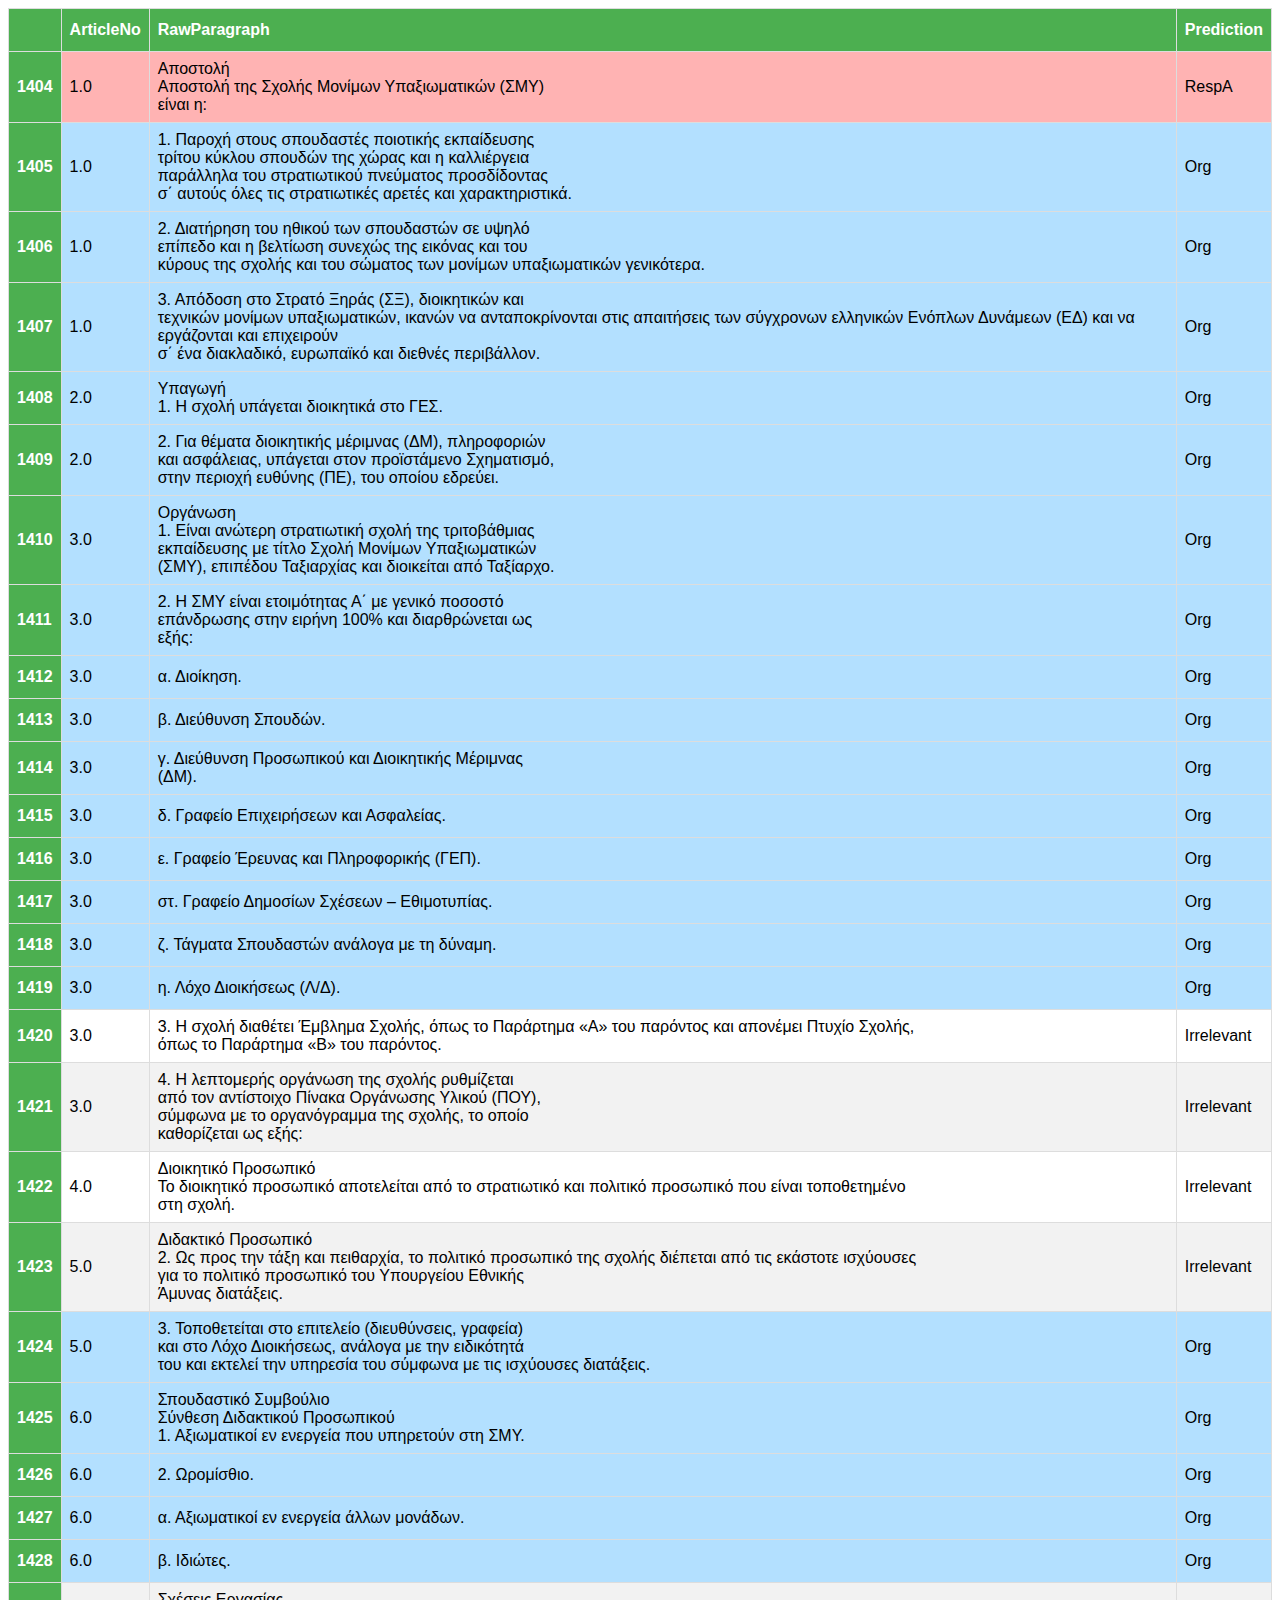
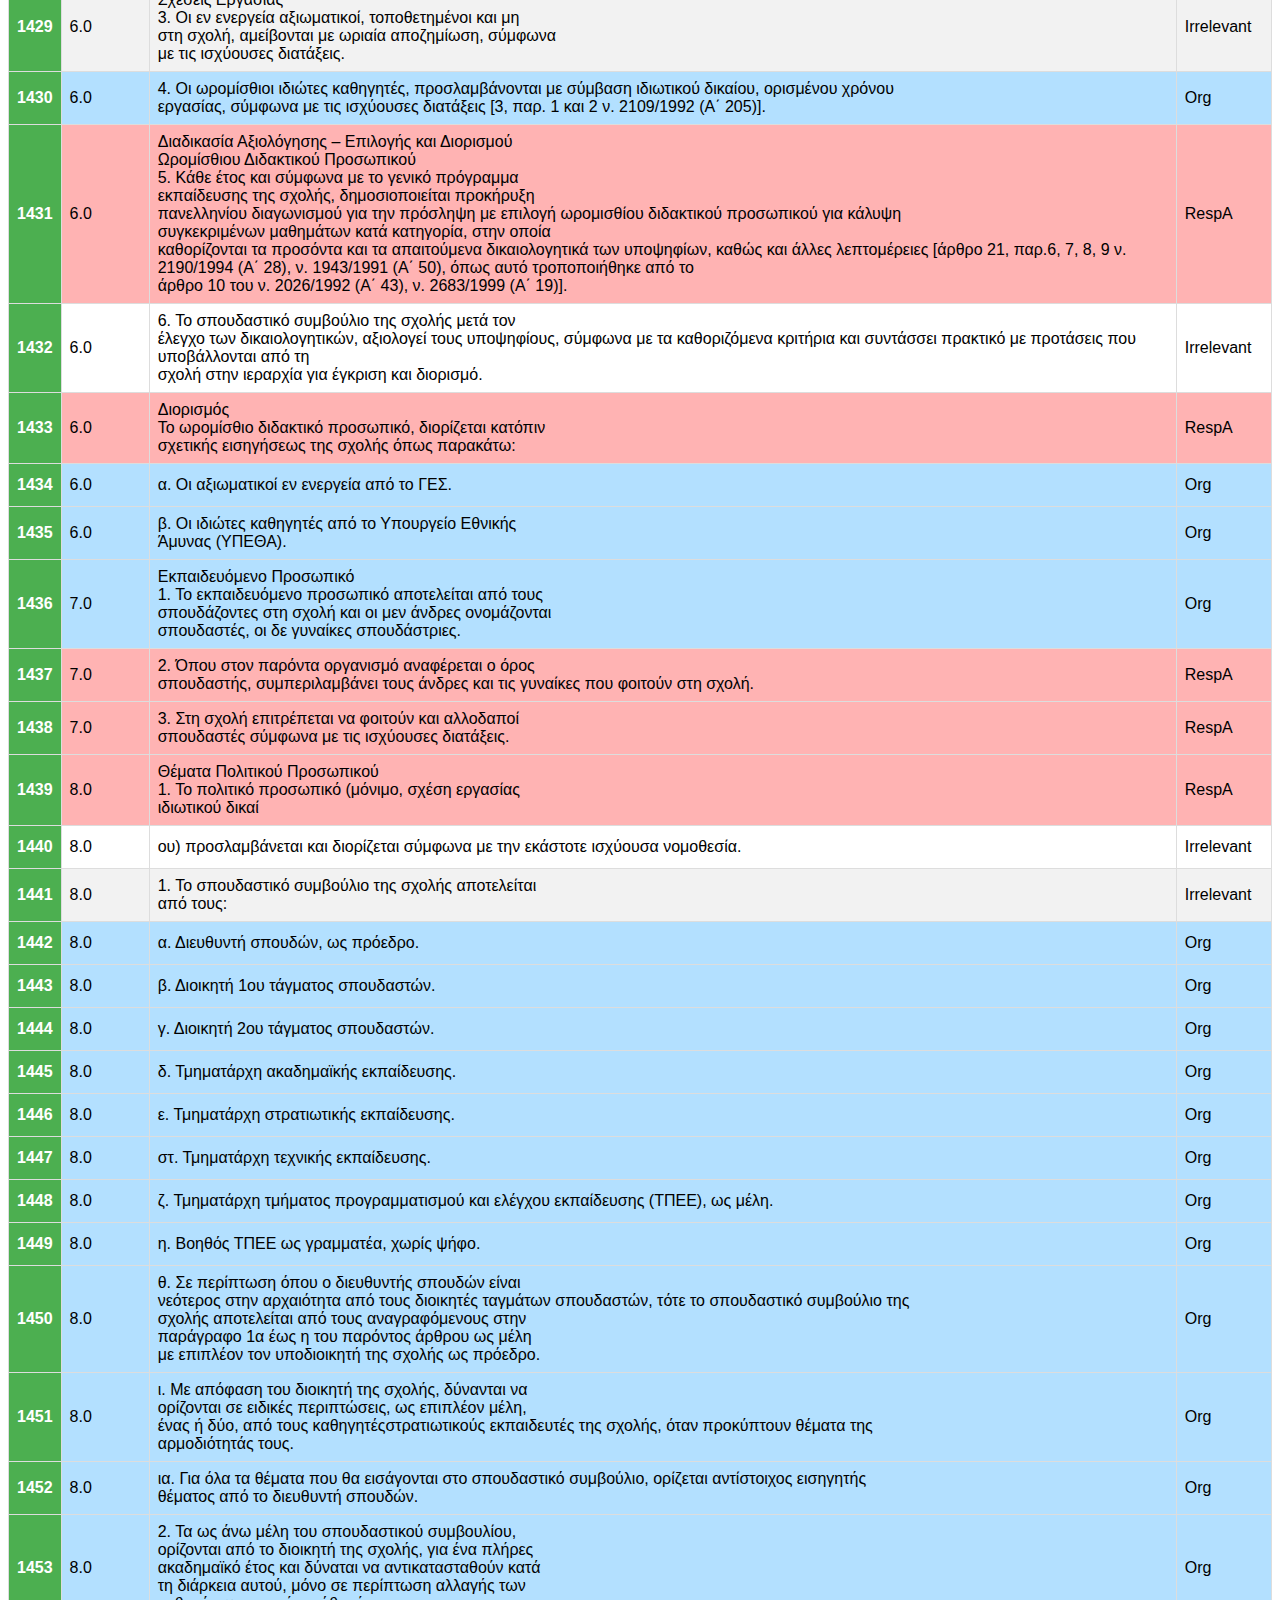
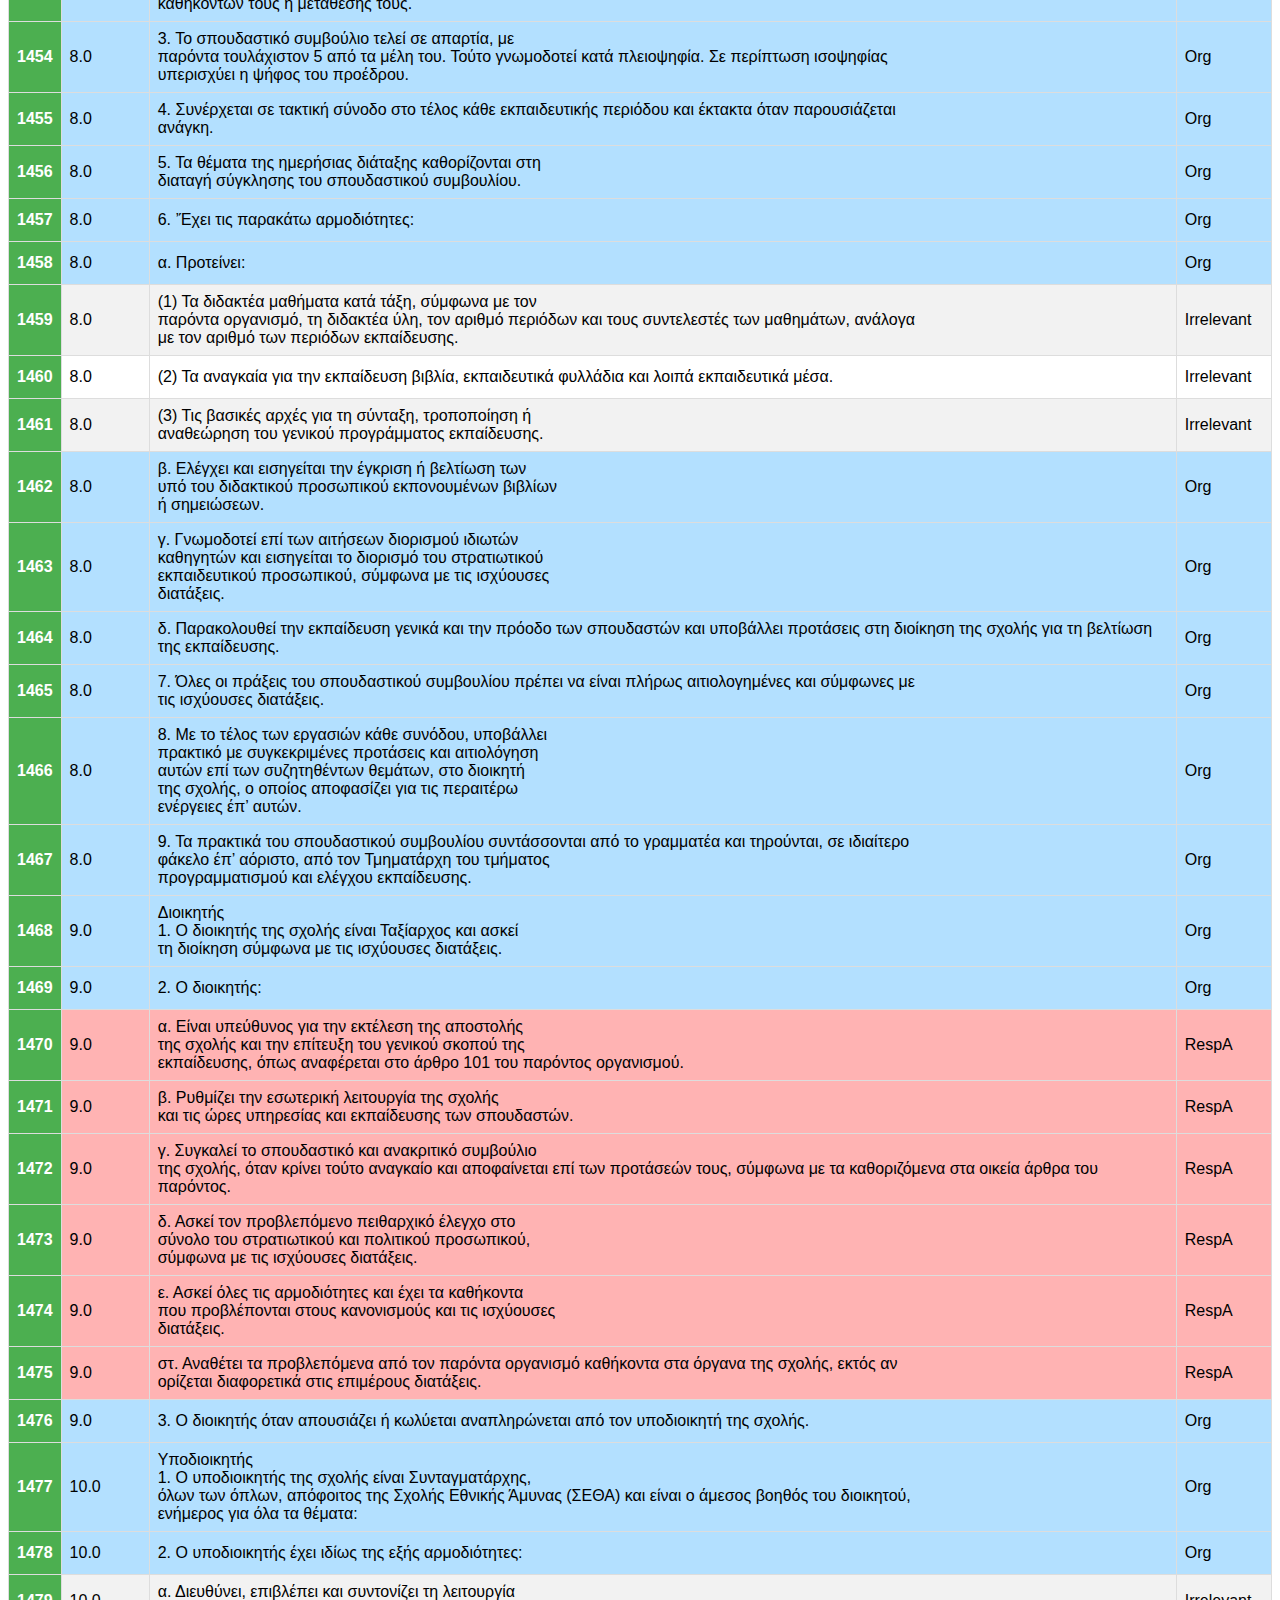
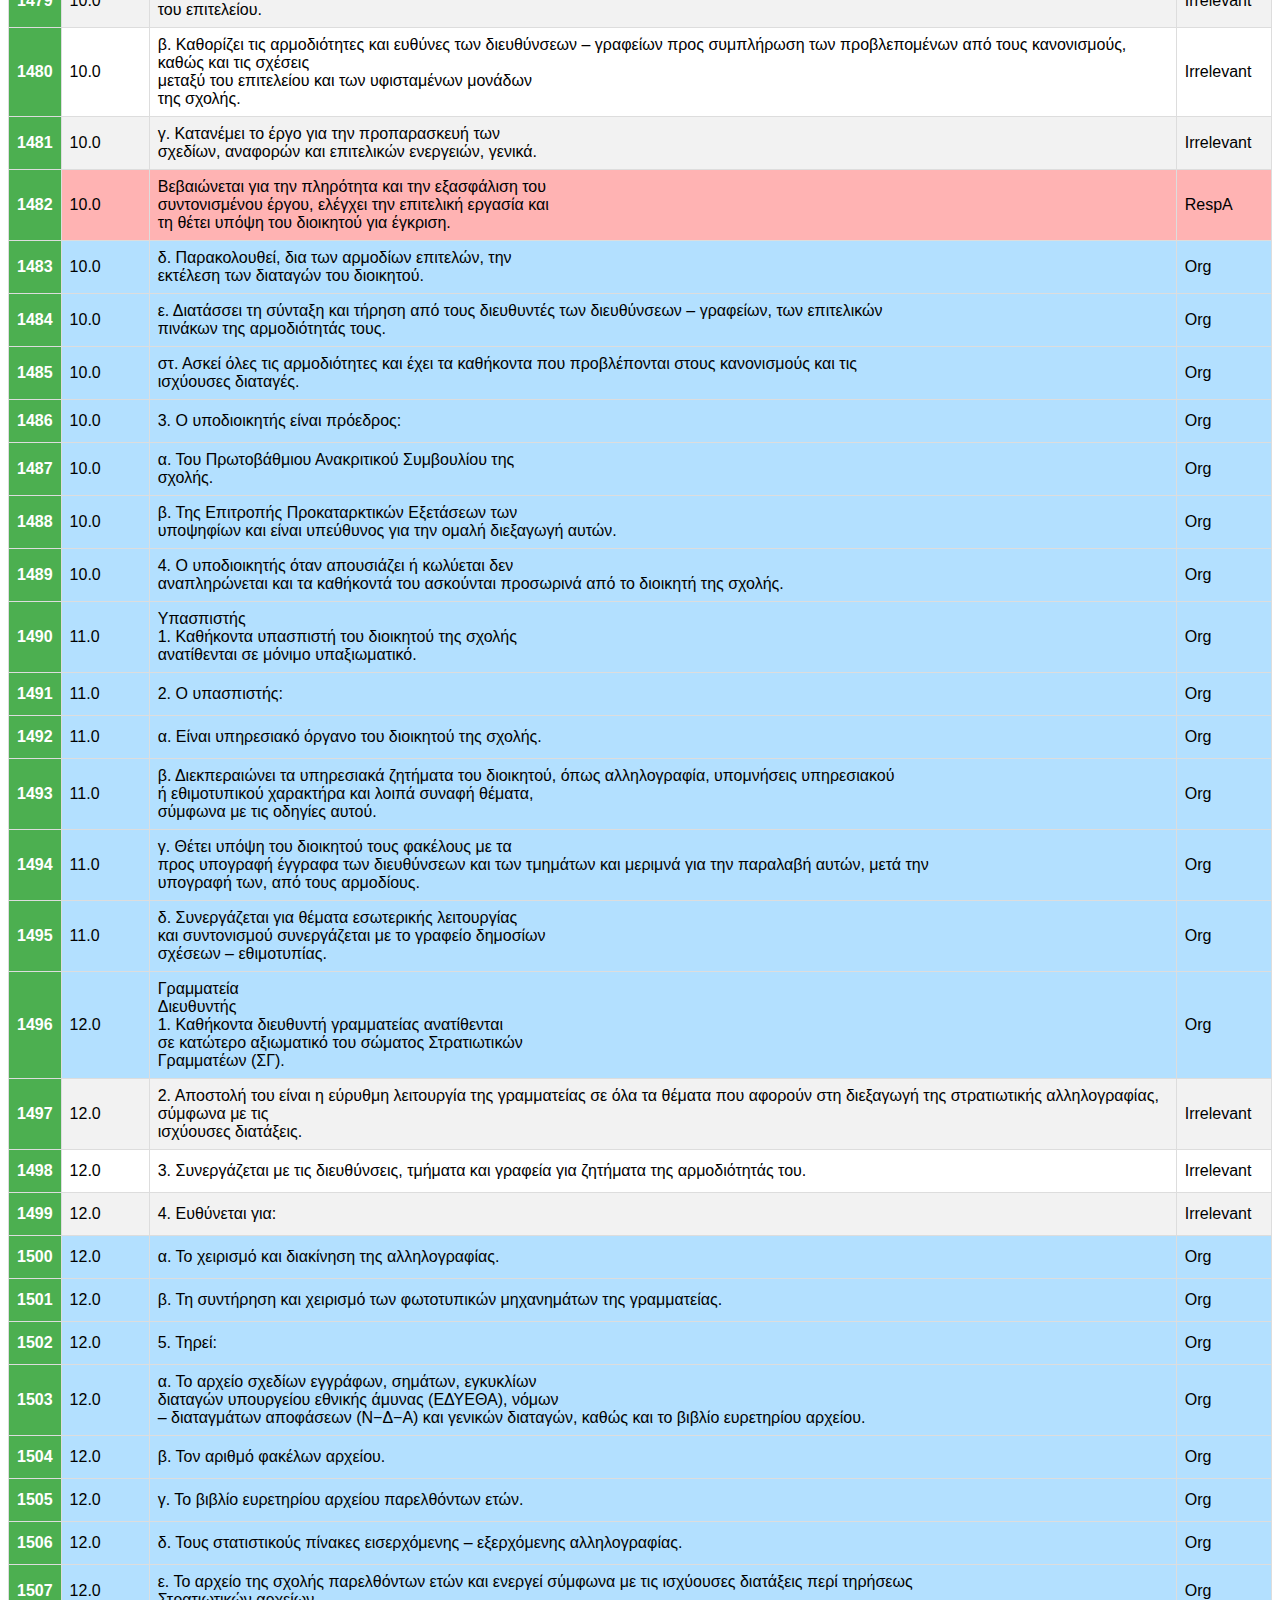
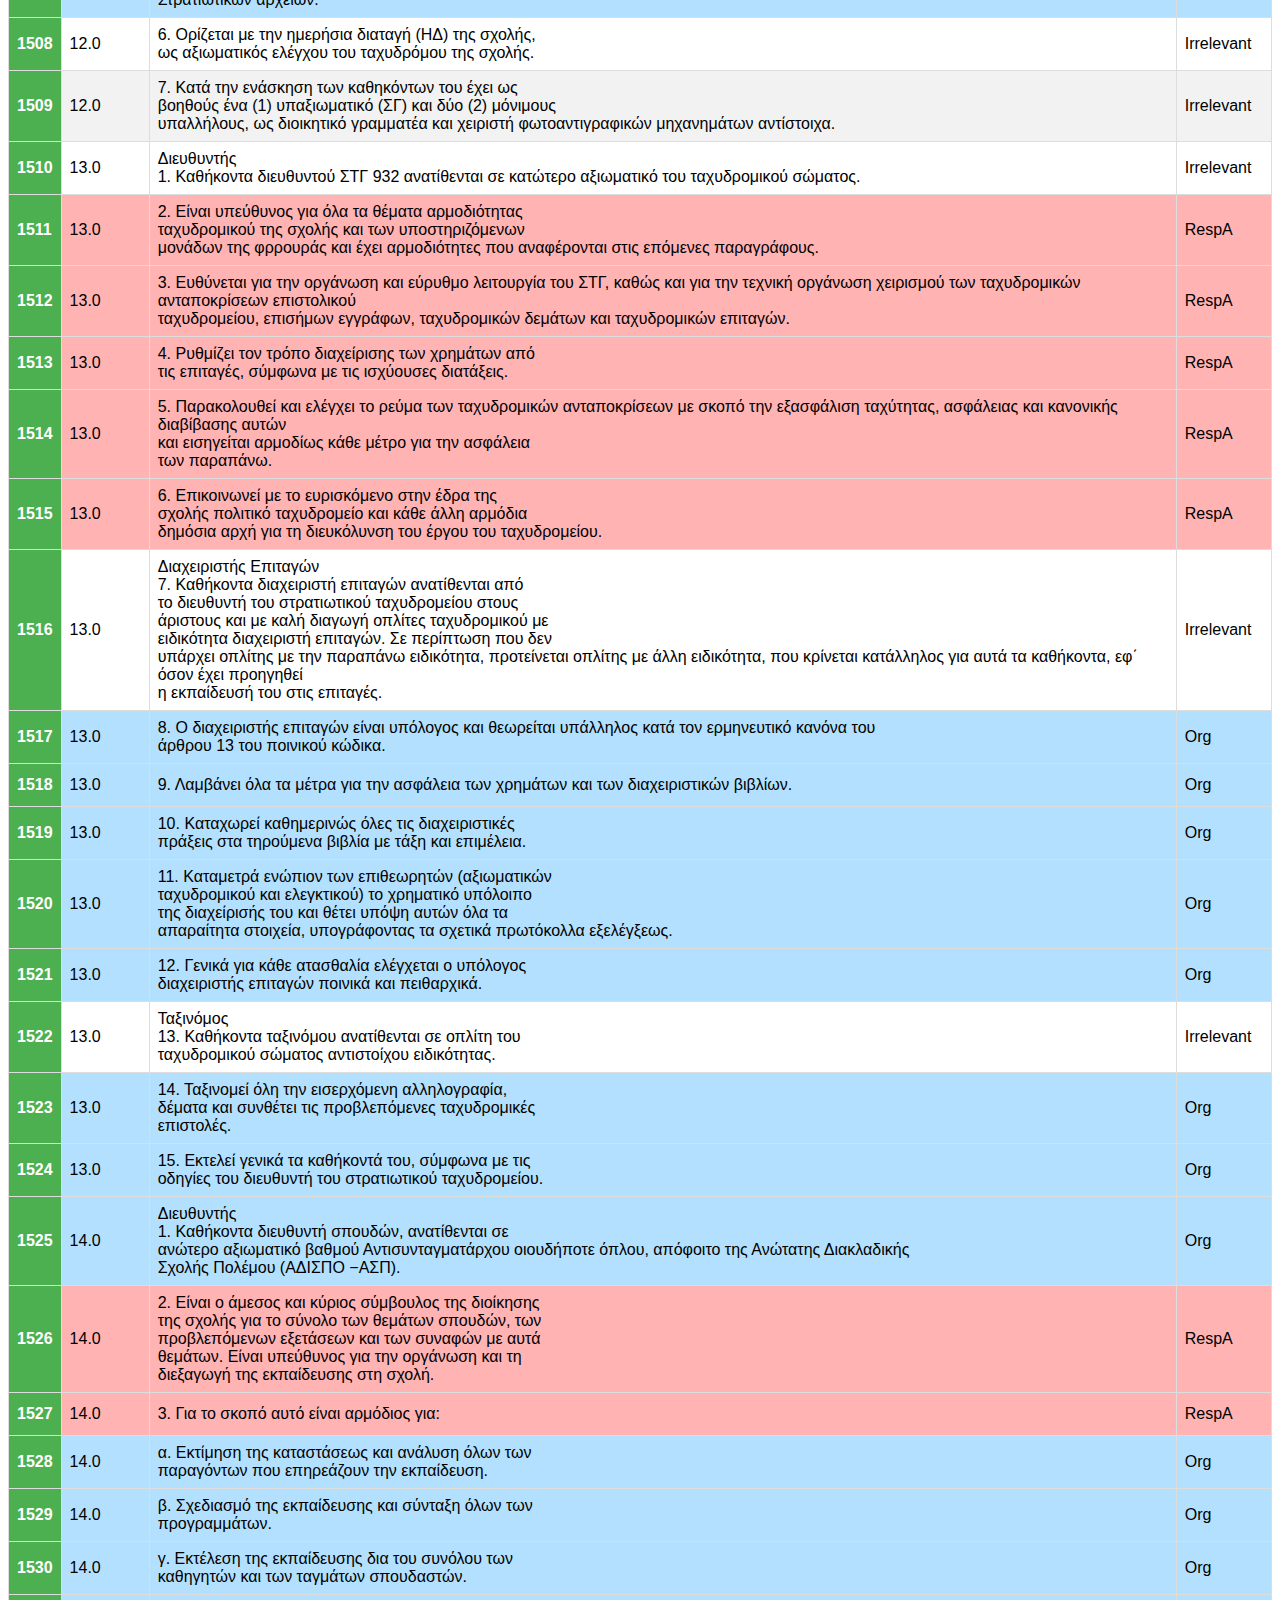
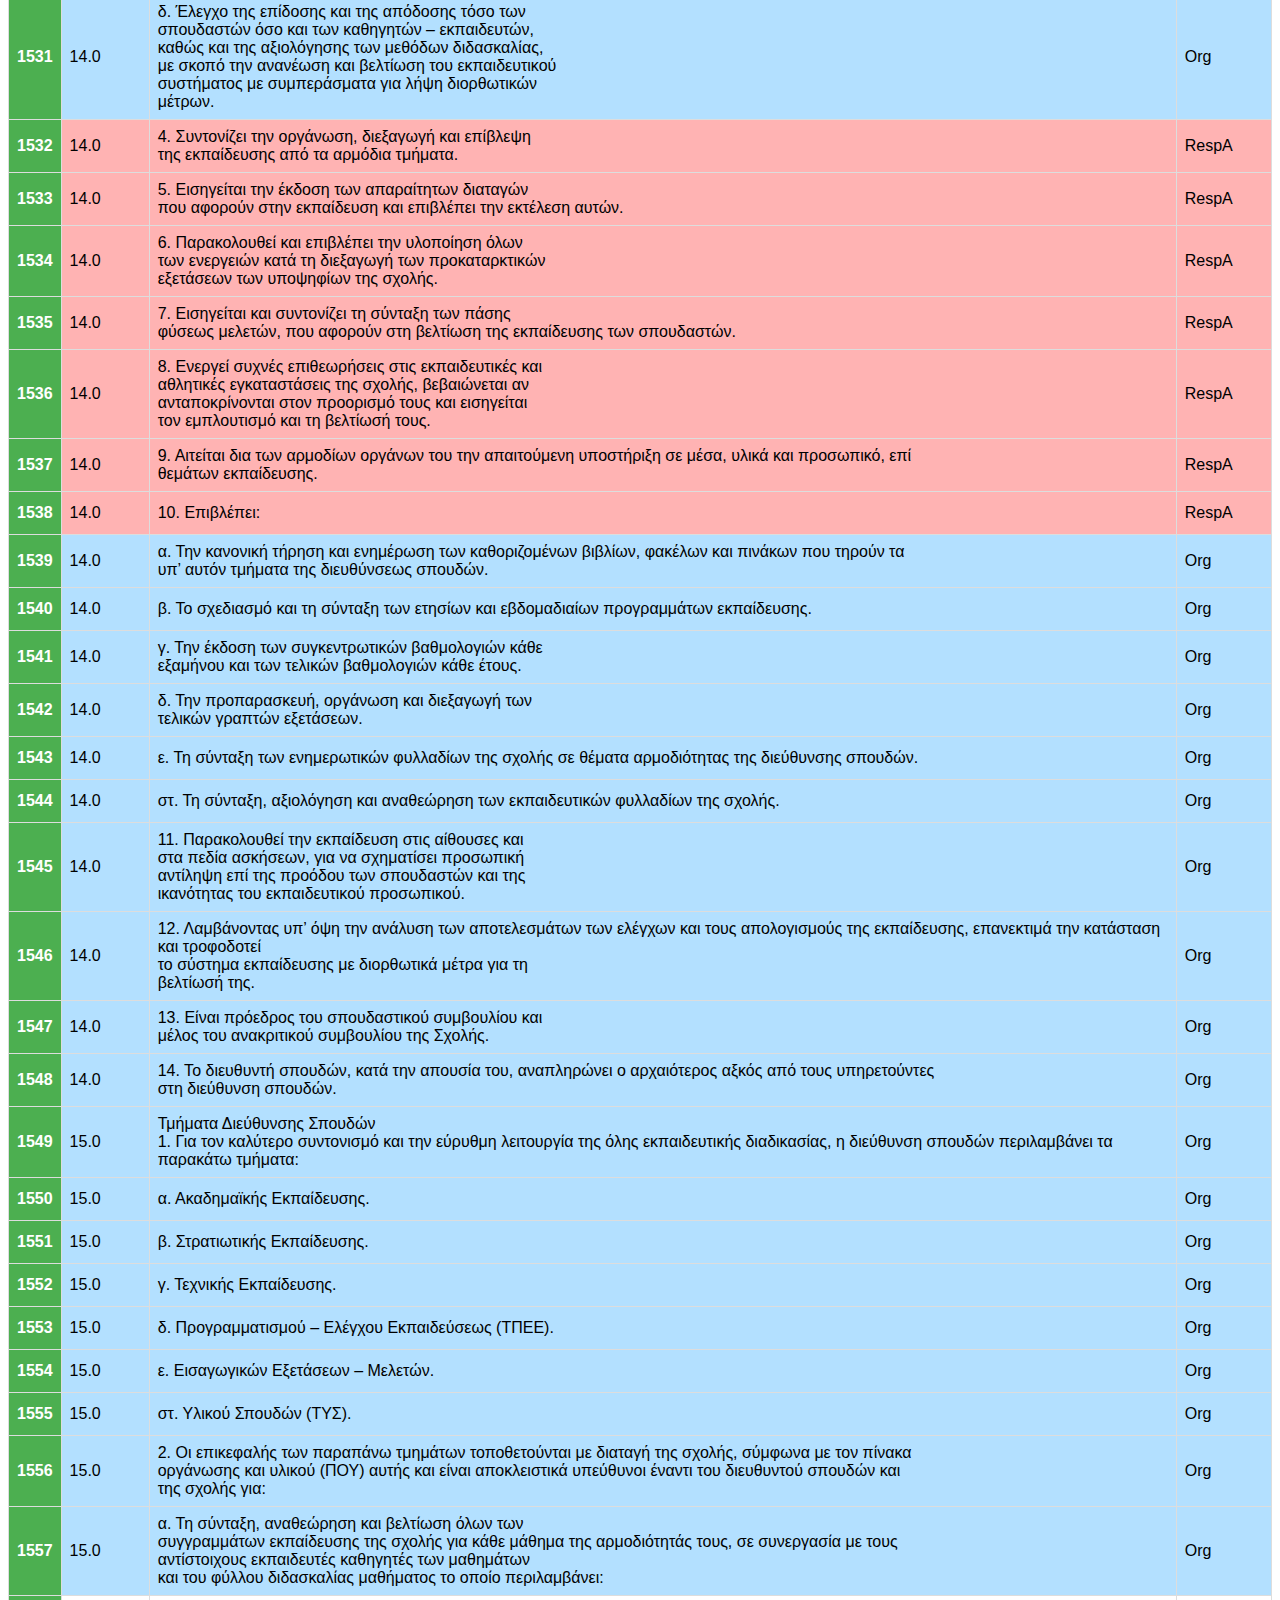
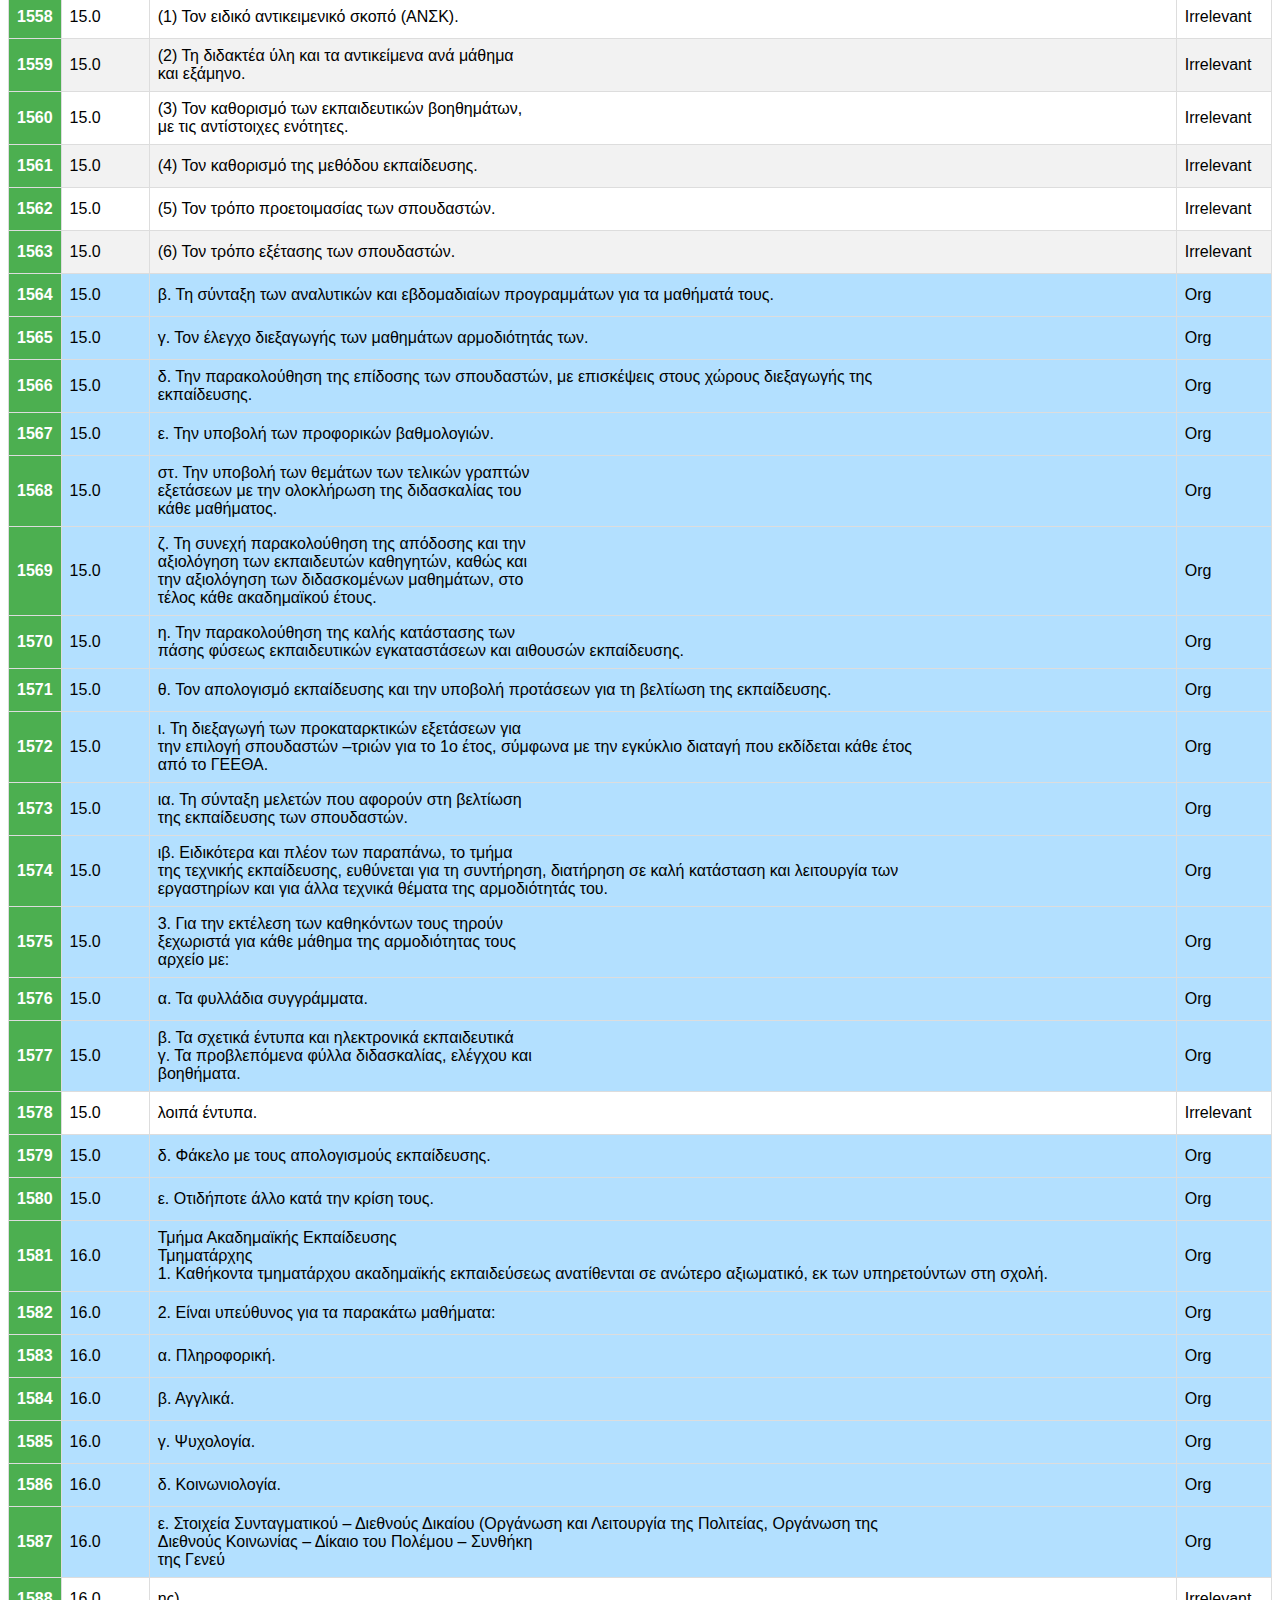
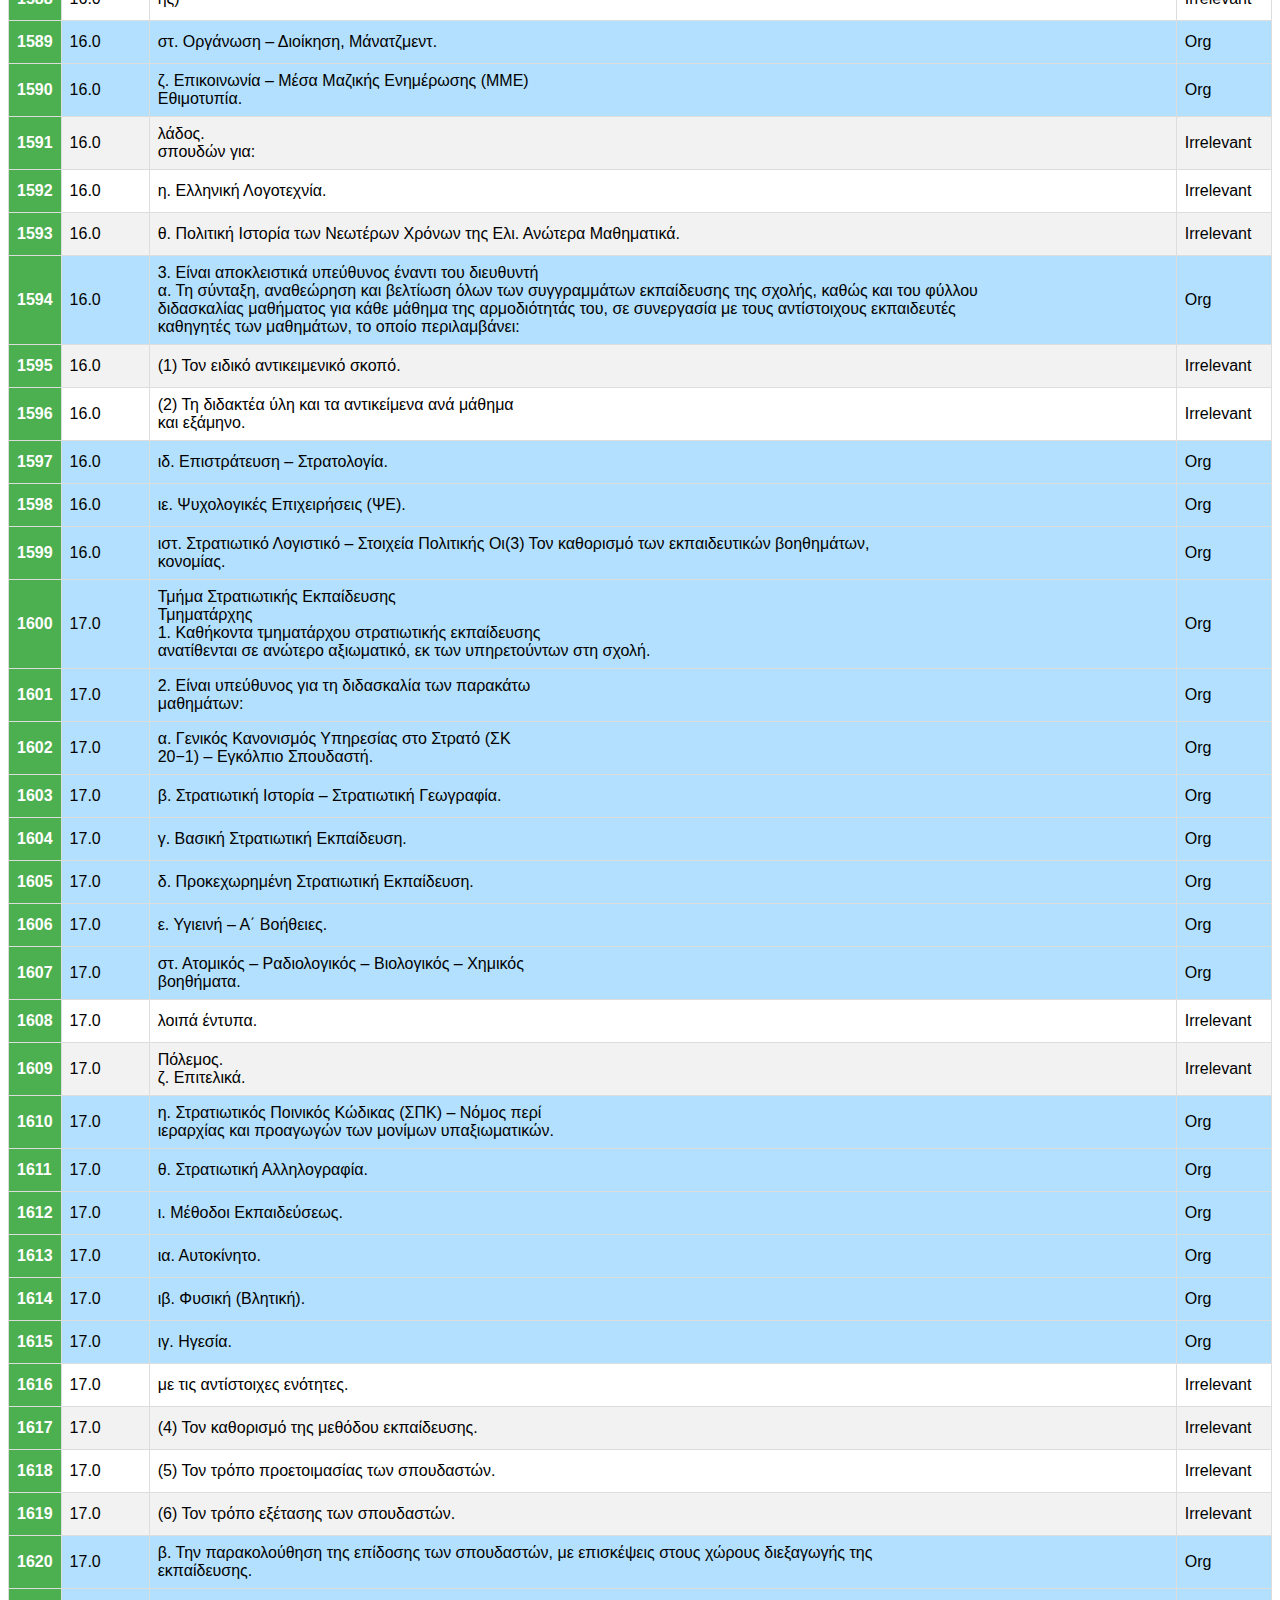
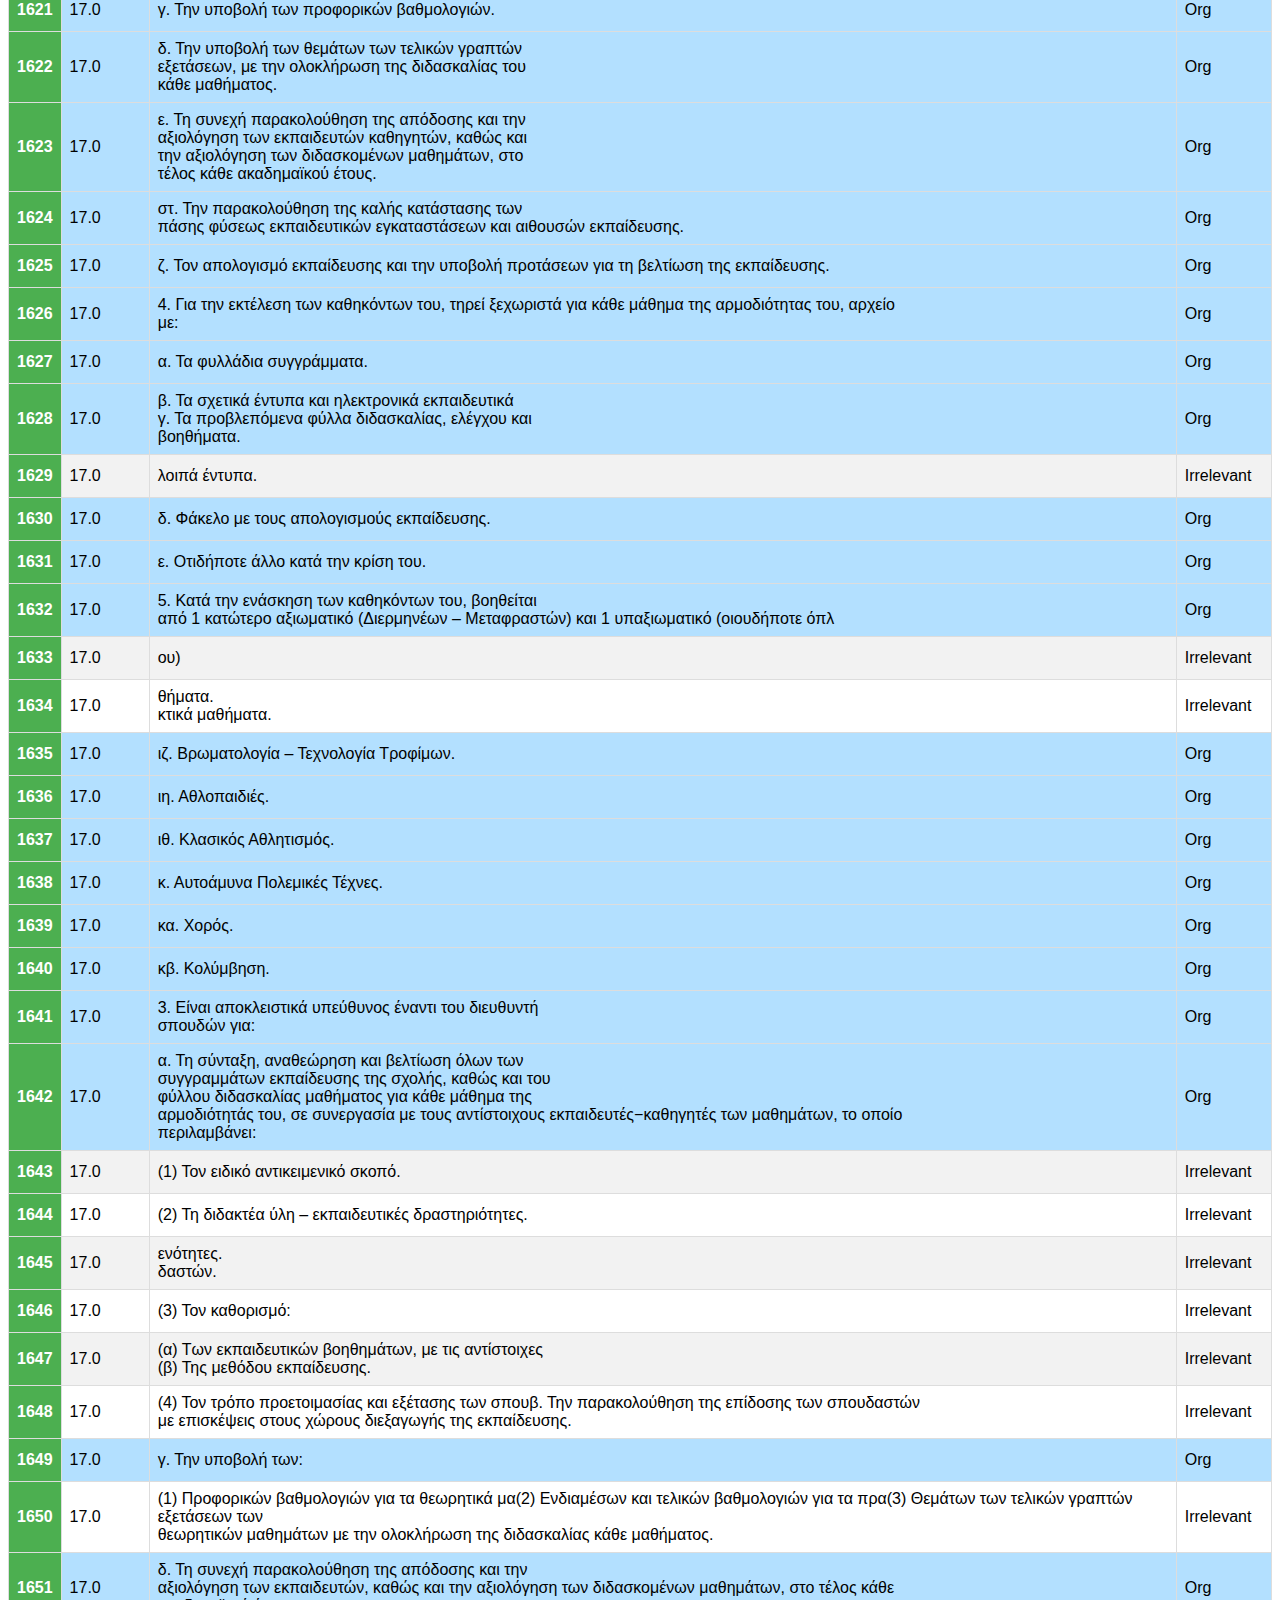
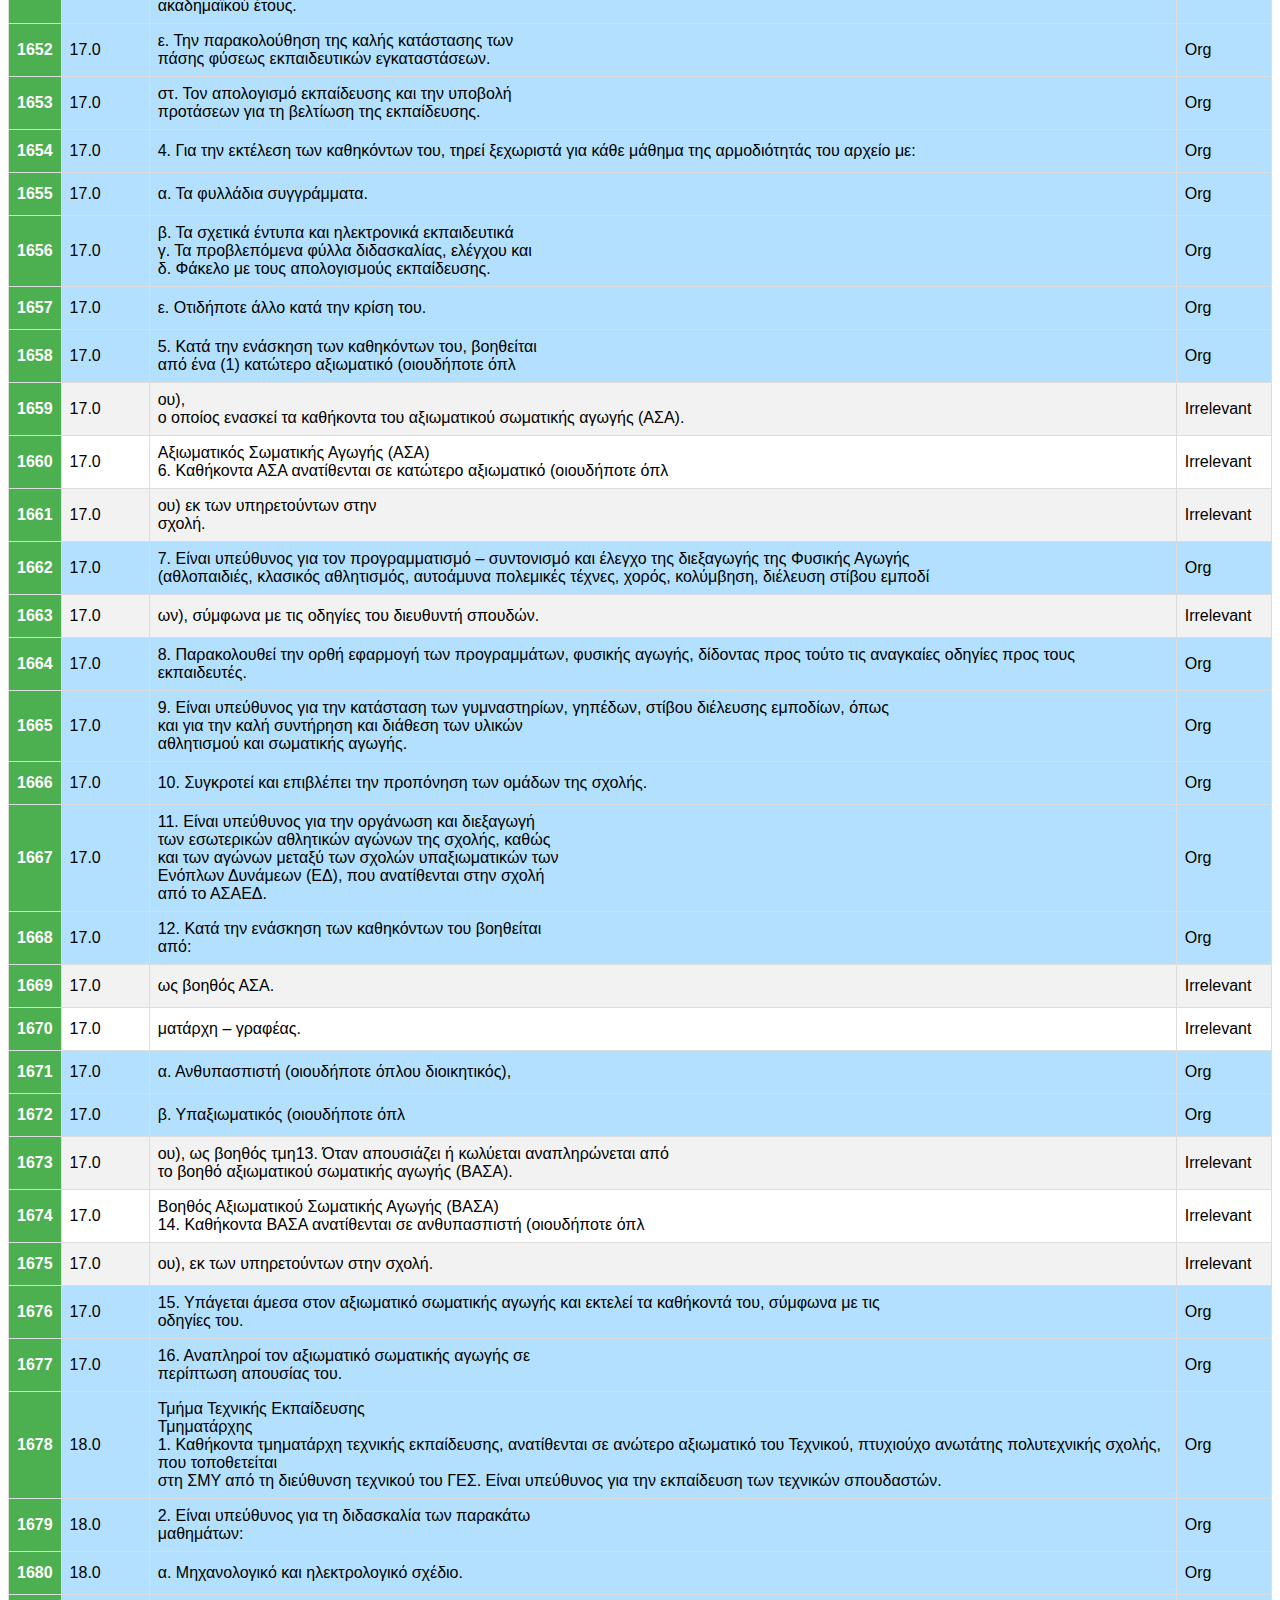
<file: sampledata/20080100118.pdf.html>
<!DOCTYPE html>
<html>
<head>
<style>
#customers {
  font-family: "Trebuchet MS", Arial, Helvetica, sans-serif;
  border-collapse: collapse;
  width: 100%;
}

#customers td, #customers th {
  border: 1px solid #ddd;
  padding: 8px;
}

#customers tr:nth-child(even){background-color: #f2f2f2;}

#customers tr:hover {background-color: #ddd;}

#customers th {
  padding-top: 12px;
  padding-bottom: 12px;
  text-align: left;
  background-color: #4CAF50;
  color: white;
}
</style>
<script type="text/javascript">
  function colorTable() {
    var rows = document.getElementsByTagName("tr");

    for(var i = 0, max = rows.length; i < max; i++) {
      var node = rows[i];
      var currentText = node.cells[node.cells.length-1].innerHTML;
      if (currentText === "RespA")
        node.style.backgroundColor = "#ffb3b3";
      if (currentText === "Org")
        node.style.backgroundColor = "#b3e0ff";      
    }
  }
</script>
</head>
<body onLoad="colorTable()">
<table id="customers">
  <thead>
    <tr style="text-align: right;">
      <th></th>
      <th>ArticleNo</th>
      <th>RawParagraph</th>
      <th>Prediction</th>
    </tr>
  </thead>
  <tbody>
    <tr>
      <th>1404</th>
      <td>1.0</td>
      <td>Αποστολή<br>Αποστολή της Σχολής Μονίμων Υπαξιωματικών (ΣΜΥ) <br>είναι η:</td>
      <td>RespA</td>
    </tr>
    <tr>
      <th>1405</th>
      <td>1.0</td>
      <td>1. Παροχή στους σπουδαστές ποιοτικής εκπαίδευσης <br>τρίτου κύκλου σπουδών της χώρας και η καλλιέργεια <br>παράλληλα του στρατιωτικού πνεύματος προσδίδοντας <br>σ΄ αυτούς όλες τις στρατιωτικές αρετές και χαρακτηριστικά.</td>
      <td>Org</td>
    </tr>
    <tr>
      <th>1406</th>
      <td>1.0</td>
      <td>2. Διατήρηση του ηθικού των σπουδαστών σε υψηλό <br>επίπεδο και η βελτίωση συνεχώς της εικόνας και του <br>κύρους της σχολής και του σώματος των μονίμων υπαξιωματικών γενικότερα.</td>
      <td>Org</td>
    </tr>
    <tr>
      <th>1407</th>
      <td>1.0</td>
      <td>3. Απόδοση στο Στρατό Ξηράς (ΣΞ), διοικητικών και <br>τεχνικών μονίμων υπαξιωματικών, ικανών να ανταποκρίνονται στις απαιτήσεις των σύγχρονων ελληνικών Ενόπλων Δυνάμεων (ΕΔ) και να εργάζονται και επιχειρούν <br>σ΄ ένα διακλαδικό, ευρωπαϊκό και διεθνές περιβάλλον.</td>
      <td>Org</td>
    </tr>
    <tr>
      <th>1408</th>
      <td>2.0</td>
      <td>Υπαγωγή<br>1. H σχολή υπάγεται διοικητικά στο ΓΕΣ.</td>
      <td>Org</td>
    </tr>
    <tr>
      <th>1409</th>
      <td>2.0</td>
      <td>2. Για θέματα διοικητικής μέριμνας (ΔΜ), πληροφοριών <br>και ασφάλειας, υπάγεται στον προϊστάμενο Σχηματισμό, <br>στην περιοχή ευθύνης (ΠΕ), του οποίου εδρεύει.</td>
      <td>Org</td>
    </tr>
    <tr>
      <th>1410</th>
      <td>3.0</td>
      <td>Οργάνωση<br>1. Είναι ανώτερη στρατιωτική σχολή της τριτοβάθμιας <br>εκπαίδευσης με τίτλο Σχολή Μονίμων Υπαξιωματικών <br>(ΣΜΥ), επιπέδου Ταξιαρχίας και διοικείται από Ταξίαρχο.</td>
      <td>Org</td>
    </tr>
    <tr>
      <th>1411</th>
      <td>3.0</td>
      <td>2. Η ΣΜΥ είναι ετοιμότητας Α΄ με γενικό ποσοστό <br>επάνδρωσης στην ειρήνη 100% και διαρθρώνεται ως <br>εξής:</td>
      <td>Org</td>
    </tr>
    <tr>
      <th>1412</th>
      <td>3.0</td>
      <td>α. Διοίκηση.</td>
      <td>Org</td>
    </tr>
    <tr>
      <th>1413</th>
      <td>3.0</td>
      <td>β. Διεύθυνση Σπουδών.</td>
      <td>Org</td>
    </tr>
    <tr>
      <th>1414</th>
      <td>3.0</td>
      <td>γ. Διεύθυνση Προσωπικού και Διοικητικής Μέριμνας <br>(ΔΜ).</td>
      <td>Org</td>
    </tr>
    <tr>
      <th>1415</th>
      <td>3.0</td>
      <td>δ. Γραφείο Επιχειρήσεων και Ασφαλείας.</td>
      <td>Org</td>
    </tr>
    <tr>
      <th>1416</th>
      <td>3.0</td>
      <td>ε. Γραφείο Έρευνας και Πληροφορικής (ΓΕΠ).</td>
      <td>Org</td>
    </tr>
    <tr>
      <th>1417</th>
      <td>3.0</td>
      <td>στ. Γραφείο Δημοσίων Σχέσεων – Εθιμοτυπίας.</td>
      <td>Org</td>
    </tr>
    <tr>
      <th>1418</th>
      <td>3.0</td>
      <td>ζ. Τάγματα Σπουδαστών ανάλογα με τη δύναμη.</td>
      <td>Org</td>
    </tr>
    <tr>
      <th>1419</th>
      <td>3.0</td>
      <td>η. Λόχο Διοικήσεως (Λ/Δ).</td>
      <td>Org</td>
    </tr>
    <tr>
      <th>1420</th>
      <td>3.0</td>
      <td>3. Η σχολή διαθέτει Έμβλημα Σχολής, όπως το Παράρτημα «Α» του παρόντος και απονέμει Πτυχίο Σχολής, <br>όπως το Παράρτημα «Β» του παρόντος.</td>
      <td>Irrelevant</td>
    </tr>
    <tr>
      <th>1421</th>
      <td>3.0</td>
      <td>4. Η λεπτομερής οργάνωση της σχολής ρυθμίζεται <br>από τον αντίστοιχο Πίνακα Οργάνωσης Υλικού (ΠΟΥ), <br>σύμφωνα με το οργανόγραμμα της σχολής, το οποίο <br>καθορίζεται ως εξής:</td>
      <td>Irrelevant</td>
    </tr>
    <tr>
      <th>1422</th>
      <td>4.0</td>
      <td>Διοικητικό Προσωπικό<br>Το διοικητικό προσωπικό αποτελείται από το στρατιωτικό και πολιτικό προσωπικό που είναι τοποθετημένο <br>στη σχολή.</td>
      <td>Irrelevant</td>
    </tr>
    <tr>
      <th>1423</th>
      <td>5.0</td>
      <td>Διδακτικό Προσωπικό<br>2. Ως προς την τάξη και πειθαρχία, το πολιτικό προσωπικό της σχολής διέπεται από τις εκάστοτε ισχύουσες <br>για το πολιτικό προσωπικό του Υπουργείου Εθνικής <br>Άμυνας διατάξεις.</td>
      <td>Irrelevant</td>
    </tr>
    <tr>
      <th>1424</th>
      <td>5.0</td>
      <td>3. Τοποθετείται στο επιτελείο (διευθύνσεις, γραφεία) <br>και στο Λόχο Διοικήσεως, ανάλογα με την ειδικότητά <br>του και εκτελεί την υπηρεσία του σύμφωνα με τις ισχύουσες διατάξεις.</td>
      <td>Org</td>
    </tr>
    <tr>
      <th>1425</th>
      <td>6.0</td>
      <td>Σπουδαστικό Συμβούλιο<br>Σύνθεση Διδακτικού Προσωπικού<br>1. Αξιωματικοί εν ενεργεία που υπηρετούν στη ΣΜΥ.</td>
      <td>Org</td>
    </tr>
    <tr>
      <th>1426</th>
      <td>6.0</td>
      <td>2. Ωρομίσθιο.</td>
      <td>Org</td>
    </tr>
    <tr>
      <th>1427</th>
      <td>6.0</td>
      <td>α. Αξιωματικοί εν ενεργεία άλλων μονάδων.</td>
      <td>Org</td>
    </tr>
    <tr>
      <th>1428</th>
      <td>6.0</td>
      <td>β. Ιδιώτες.</td>
      <td>Org</td>
    </tr>
    <tr>
      <th>1429</th>
      <td>6.0</td>
      <td>Σχέσεις Εργασίας<br>3. Οι εν ενεργεία αξιωματικοί, τοποθετημένοι και μη <br>στη σχολή, αμείβονται με ωριαία αποζημίωση, σύμφωνα <br>με τις ισχύουσες διατάξεις.</td>
      <td>Irrelevant</td>
    </tr>
    <tr>
      <th>1430</th>
      <td>6.0</td>
      <td>4. Οι ωρομίσθιοι ιδιώτες καθηγητές, προσλαμβάνονται με σύμβαση ιδιωτικού δικαίου, ορισμένου χρόνου <br>εργασίας, σύμφωνα με τις ισχύουσες διατάξεις [3, παρ. 1 και 2 ν. 2109/1992 (A΄ 205)].</td>
      <td>Org</td>
    </tr>
    <tr>
      <th>1431</th>
      <td>6.0</td>
      <td>Διαδικασία Αξιολόγησης – Επιλογής και Διορισμού <br>Ωρομίσθιου Διδακτικού Προσωπικού<br>5. Κάθε έτος και σύμφωνα με το γενικό πρόγραμμα <br>εκπαίδευσης της σχολής, δημοσιοποιείται προκήρυξη <br>πανελληνίου διαγωνισμού για την πρόσληψη με επιλογή ωρομισθίου διδακτικού προσωπικού για κάλυψη <br>συγκεκριμένων μαθημάτων κατά κατηγορία, στην οποία <br>καθορίζονται τα προσόντα και τα απαιτούμενα δικαιολογητικά των υποψηφίων, καθώς και άλλες λεπτομέρειες [άρθρο 21, παρ.6, 7, 8, 9 ν. 2190/1994 (Α΄ 28), ν. 1943/1991 (Α΄ 50), όπως αυτό τροποποιήθηκε από το <br>άρθρο 10 του ν. 2026/1992 (Α΄ 43), ν. 2683/1999 (Α΄ 19)].</td>
      <td>RespA</td>
    </tr>
    <tr>
      <th>1432</th>
      <td>6.0</td>
      <td>6. Το σπουδαστικό συμβούλιο της σχολής μετά τον <br>έλεγχο των δικαιολογητικών, αξιολογεί τους υποψηφίους, σύμφωνα με τα καθοριζόμενα κριτήρια και συντάσσει πρακτικό με προτάσεις που υποβάλλονται από τη <br>σχολή στην ιεραρχία για έγκριση και διορισμό.</td>
      <td>Irrelevant</td>
    </tr>
    <tr>
      <th>1433</th>
      <td>6.0</td>
      <td>Διορισμός<br>Το ωρομίσθιο διδακτικό προσωπικό, διορίζεται κατόπιν <br>σχετικής εισηγήσεως της σχολής όπως παρακάτω:</td>
      <td>RespA</td>
    </tr>
    <tr>
      <th>1434</th>
      <td>6.0</td>
      <td>α. Οι αξιωματικοί εν ενεργεία από το ΓΕΣ.</td>
      <td>Org</td>
    </tr>
    <tr>
      <th>1435</th>
      <td>6.0</td>
      <td>β. Οι ιδιώτες καθηγητές από το Υπουργείο Εθνικής <br>Άμυνας (ΥΠΕΘΑ).</td>
      <td>Org</td>
    </tr>
    <tr>
      <th>1436</th>
      <td>7.0</td>
      <td>Εκπαιδευόμενο Προσωπικό<br>1. Το εκπαιδευόμενο προσωπικό αποτελείται από τους <br>σπουδάζοντες στη σχολή και οι μεν άνδρες ονομάζονται <br>σπουδαστές, οι δε γυναίκες σπουδάστριες.</td>
      <td>Org</td>
    </tr>
    <tr>
      <th>1437</th>
      <td>7.0</td>
      <td>2. Όπου στον παρόντα οργανισμό αναφέρεται ο όρος <br>σπουδαστής, συμπεριλαμβάνει τους άνδρες και τις γυναίκες που φοιτούν στη σχολή.</td>
      <td>RespA</td>
    </tr>
    <tr>
      <th>1438</th>
      <td>7.0</td>
      <td>3. Στη σχολή επιτρέπεται να φοιτούν και αλλοδαποί <br>σπουδαστές σύμφωνα με τις ισχύουσες διατάξεις.</td>
      <td>RespA</td>
    </tr>
    <tr>
      <th>1439</th>
      <td>8.0</td>
      <td>Θέματα Πολιτικού Προσωπικού<br>1. Το πολιτικό προσωπικό (μόνιμο, σχέση εργασίας <br>ιδιωτικού δικαί</td>
      <td>RespA</td>
    </tr>
    <tr>
      <th>1440</th>
      <td>8.0</td>
      <td>ου) προσλαμβάνεται και διορίζεται σύμφωνα με την εκάστοτε ισχύουσα νομοθεσία.</td>
      <td>Irrelevant</td>
    </tr>
    <tr>
      <th>1441</th>
      <td>8.0</td>
      <td>1. Το σπουδαστικό συμβούλιο της σχολής αποτελείται <br>από τους:</td>
      <td>Irrelevant</td>
    </tr>
    <tr>
      <th>1442</th>
      <td>8.0</td>
      <td>α. Διευθυντή σπουδών, ως πρόεδρο.</td>
      <td>Org</td>
    </tr>
    <tr>
      <th>1443</th>
      <td>8.0</td>
      <td>β. Διοικητή 1ου τάγματος σπουδαστών.</td>
      <td>Org</td>
    </tr>
    <tr>
      <th>1444</th>
      <td>8.0</td>
      <td>γ. Διοικητή 2ου τάγματος σπουδαστών.</td>
      <td>Org</td>
    </tr>
    <tr>
      <th>1445</th>
      <td>8.0</td>
      <td>δ. Τμηματάρχη ακαδημαϊκής εκπαίδευσης.</td>
      <td>Org</td>
    </tr>
    <tr>
      <th>1446</th>
      <td>8.0</td>
      <td>ε. Τμηματάρχη στρατιωτικής εκπαίδευσης.</td>
      <td>Org</td>
    </tr>
    <tr>
      <th>1447</th>
      <td>8.0</td>
      <td>στ. Τμηματάρχη τεχνικής εκπαίδευσης.</td>
      <td>Org</td>
    </tr>
    <tr>
      <th>1448</th>
      <td>8.0</td>
      <td>ζ. Τμηματάρχη τμήματος προγραμματισμού και ελέγχου εκπαίδευσης (ΤΠΕΕ), ως μέλη.</td>
      <td>Org</td>
    </tr>
    <tr>
      <th>1449</th>
      <td>8.0</td>
      <td>η. Βοηθός ΤΠΕΕ ως γραμματέα, χωρίς ψήφο.</td>
      <td>Org</td>
    </tr>
    <tr>
      <th>1450</th>
      <td>8.0</td>
      <td>θ. Σε περίπτωση όπου ο διευθυντής σπουδών είναι <br>νεότερος στην αρχαιότητα από τους διοικητές ταγμάτων σπουδαστών, τότε το σπουδαστικό συμβούλιο της <br>σχολής αποτελείται από τους αναγραφόμενους στην <br>παράγραφο 1α έως η του παρόντος άρθρου ως μέλη <br>με επιπλέον τον υποδιοικητή της σχολής ως πρόεδρο.</td>
      <td>Org</td>
    </tr>
    <tr>
      <th>1451</th>
      <td>8.0</td>
      <td>ι. Με απόφαση του διοικητή της σχολής, δύνανται να <br>ορίζονται σε ειδικές περιπτώσεις, ως επιπλέον μέλη, <br>ένας ή δύο, από τους καθηγητέςστρατιωτικούς εκπαιδευτές της σχολής, όταν προκύπτουν θέματα της <br>αρμοδιότητάς τους.</td>
      <td>Org</td>
    </tr>
    <tr>
      <th>1452</th>
      <td>8.0</td>
      <td>ια. Για όλα τα θέματα που θα εισάγονται στο σπουδαστικό συμβούλιο, ορίζεται αντίστοιχος εισηγητής <br>θέματος από το διευθυντή σπουδών.</td>
      <td>Org</td>
    </tr>
    <tr>
      <th>1453</th>
      <td>8.0</td>
      <td>2. Τα ως άνω μέλη του σπουδαστικού συμβουλίου, <br>ορίζονται από το διοικητή της σχολής, για ένα πλήρες <br>ακαδημαϊκό έτος και δύναται να αντικατασταθούν κατά <br>τη διάρκεια αυτού, μόνο σε περίπτωση αλλαγής των <br>καθηκόντων τους ή μετάθεσής τους.</td>
      <td>Org</td>
    </tr>
    <tr>
      <th>1454</th>
      <td>8.0</td>
      <td>3. Το σπουδαστικό συμβούλιο τελεί σε απαρτία, με <br>παρόντα τουλάχιστον 5 από τα μέλη του. Τούτο γνωμοδοτεί κατά πλειοψηφία. Σε περίπτωση ισοψηφίας <br>υπερισχύει η ψήφος του προέδρου.</td>
      <td>Org</td>
    </tr>
    <tr>
      <th>1455</th>
      <td>8.0</td>
      <td>4. Συνέρχεται σε τακτική σύνοδο στο τέλος κάθε εκπαιδευτικής περιόδου και έκτακτα όταν παρουσιάζεται <br>ανάγκη.</td>
      <td>Org</td>
    </tr>
    <tr>
      <th>1456</th>
      <td>8.0</td>
      <td>5. Τα θέματα της ημερήσιας διάταξης καθορίζονται στη <br>διαταγή σύγκλησης του σπουδαστικού συμβουλίου.</td>
      <td>Org</td>
    </tr>
    <tr>
      <th>1457</th>
      <td>8.0</td>
      <td>6. ’Έχει τις παρακάτω αρμοδιότητες:</td>
      <td>Org</td>
    </tr>
    <tr>
      <th>1458</th>
      <td>8.0</td>
      <td>α. Προτείνει:</td>
      <td>Org</td>
    </tr>
    <tr>
      <th>1459</th>
      <td>8.0</td>
      <td>(1) Τα διδακτέα μαθήματα κατά τάξη, σύμφωνα με τον <br>παρόντα οργανισμό, τη διδακτέα ύλη, τον αριθμό περιόδων και τους συντελεστές των μαθημάτων, ανάλογα <br>με τον αριθμό των περιόδων εκπαίδευσης.</td>
      <td>Irrelevant</td>
    </tr>
    <tr>
      <th>1460</th>
      <td>8.0</td>
      <td>(2) Τα αναγκαία για την εκπαίδευση βιβλία, εκπαιδευτικά φυλλάδια και λοιπά εκπαιδευτικά μέσα.</td>
      <td>Irrelevant</td>
    </tr>
    <tr>
      <th>1461</th>
      <td>8.0</td>
      <td>(3) Τις βασικές αρχές για τη σύνταξη, τροποποίηση ή <br>αναθεώρηση του γενικού προγράμματος εκπαίδευσης.</td>
      <td>Irrelevant</td>
    </tr>
    <tr>
      <th>1462</th>
      <td>8.0</td>
      <td>β. Ελέγχει και εισηγείται την έγκριση ή βελτίωση των <br>υπό του διδακτικού προσωπικού εκπονουμένων βιβλίων <br>ή σημειώσεων.</td>
      <td>Org</td>
    </tr>
    <tr>
      <th>1463</th>
      <td>8.0</td>
      <td>γ. Γνωμοδοτεί επί των αιτήσεων διορισμού ιδιωτών <br>καθηγητών και εισηγείται το διορισμό του στρατιωτικού <br>εκπαιδευτικού προσωπικού, σύμφωνα με τις ισχύουσες <br>διατάξεις.</td>
      <td>Org</td>
    </tr>
    <tr>
      <th>1464</th>
      <td>8.0</td>
      <td>δ. Παρακολουθεί την εκπαίδευση γενικά και την πρόοδο των σπουδαστών και υποβάλλει προτάσεις στη διοίκηση της σχολής για τη βελτίωση της εκπαίδευσης.</td>
      <td>Org</td>
    </tr>
    <tr>
      <th>1465</th>
      <td>8.0</td>
      <td>7. Όλες οι πράξεις του σπουδαστικού συμβουλίου πρέπει να είναι πλήρως αιτιολογημένες και σύμφωνες με <br>τις ισχύουσες διατάξεις.</td>
      <td>Org</td>
    </tr>
    <tr>
      <th>1466</th>
      <td>8.0</td>
      <td>8. Με το τέλος των εργασιών κάθε συνόδου, υποβάλλει <br>πρακτικό με συγκεκριμένες προτάσεις και αιτιολόγηση <br>αυτών επί των συζητηθέντων θεμάτων, στο διοικητή <br>της σχολής, ο οποίος αποφασίζει για τις περαιτέρω <br>ενέργειες έπ’ αυτών.</td>
      <td>Org</td>
    </tr>
    <tr>
      <th>1467</th>
      <td>8.0</td>
      <td>9. Τα πρακτικά του σπουδαστικού συμβουλίου συντάσσονται από το γραμματέα και τηρούνται, σε ιδιαίτερο <br>φάκελο έπ’ αόριστο, από τον Τμηματάρχη του τμήματος <br>προγραμματισμού και ελέγχου εκπαίδευσης.</td>
      <td>Org</td>
    </tr>
    <tr>
      <th>1468</th>
      <td>9.0</td>
      <td>Διοικητής<br>1. Ο διοικητής της σχολής είναι Ταξίαρχος και ασκεί <br>τη διοίκηση σύμφωνα με τις ισχύουσες διατάξεις.</td>
      <td>Org</td>
    </tr>
    <tr>
      <th>1469</th>
      <td>9.0</td>
      <td>2. Ο διοικητής:</td>
      <td>Org</td>
    </tr>
    <tr>
      <th>1470</th>
      <td>9.0</td>
      <td>α. Είναι υπεύθυνος για την εκτέλεση της αποστολής <br>της σχολής και την επίτευξη του γενικού σκοπού της <br>εκπαίδευσης, όπως αναφέρεται στο άρθρο 101 του παρόντος οργανισμού.</td>
      <td>RespA</td>
    </tr>
    <tr>
      <th>1471</th>
      <td>9.0</td>
      <td>β. Ρυθμίζει την εσωτερική λειτουργία της σχολής <br>και τις ώρες υπηρεσίας και εκπαίδευσης των σπουδαστών.</td>
      <td>RespA</td>
    </tr>
    <tr>
      <th>1472</th>
      <td>9.0</td>
      <td>γ. Συγκαλεί το σπουδαστικό και ανακριτικό συμβούλιο <br>της σχολής, όταν κρίνει τούτο αναγκαίο και αποφαίνεται επί των προτάσεών τους, σύμφωνα με τα καθοριζόμενα στα οικεία άρθρα του παρόντος.</td>
      <td>RespA</td>
    </tr>
    <tr>
      <th>1473</th>
      <td>9.0</td>
      <td>δ. Ασκεί τον προβλεπόμενο πειθαρχικό έλεγχο στο <br>σύνολο του στρατιωτικού και πολιτικού προσωπικού, <br>σύμφωνα με τις ισχύουσες διατάξεις.</td>
      <td>RespA</td>
    </tr>
    <tr>
      <th>1474</th>
      <td>9.0</td>
      <td>ε. Ασκεί όλες τις αρμοδιότητες και έχει τα καθήκοντα <br>που προβλέπονται στους κανονισμούς και τις ισχύουσες <br>διατάξεις.</td>
      <td>RespA</td>
    </tr>
    <tr>
      <th>1475</th>
      <td>9.0</td>
      <td>στ. Αναθέτει τα προβλεπόμενα από τον παρόντα οργανισμό καθήκοντα στα όργανα της σχολής, εκτός αν <br>ορίζεται διαφορετικά στις επιμέρους διατάξεις.</td>
      <td>RespA</td>
    </tr>
    <tr>
      <th>1476</th>
      <td>9.0</td>
      <td>3. Ο διοικητής όταν απουσιάζει ή κωλύεται αναπληρώνεται από τον υποδιοικητή της σχολής.</td>
      <td>Org</td>
    </tr>
    <tr>
      <th>1477</th>
      <td>10.0</td>
      <td>Υποδιοικητής<br>1. Ο υποδιοικητής της σχολής είναι Συνταγματάρχης, <br>όλων των όπλων, απόφοιτος της Σχολής Εθνικής Άμυνας (ΣΕΘΑ) και είναι ο άμεσος βοηθός του διοικητού, <br>ενήμερος για όλα τα θέματα:</td>
      <td>Org</td>
    </tr>
    <tr>
      <th>1478</th>
      <td>10.0</td>
      <td>2. Ο υποδιοικητής έχει ιδίως της εξής αρμοδιότητες:</td>
      <td>Org</td>
    </tr>
    <tr>
      <th>1479</th>
      <td>10.0</td>
      <td>α. Διευθύνει, επιβλέπει και συντονίζει τη λειτουργία <br>του επιτελείου.</td>
      <td>Irrelevant</td>
    </tr>
    <tr>
      <th>1480</th>
      <td>10.0</td>
      <td>β. Καθορίζει τις αρμοδιότητες και ευθύνες των διευθύνσεων – γραφείων προς συμπλήρωση των προβλεπομένων από τους κανονισμούς, καθώς και τις σχέσεις <br>μεταξύ του επιτελείου και των υφισταμένων μονάδων <br>της σχολής.</td>
      <td>Irrelevant</td>
    </tr>
    <tr>
      <th>1481</th>
      <td>10.0</td>
      <td>γ. Κατανέμει το έργο για την προπαρασκευή των <br>σχεδίων, αναφορών και επιτελικών ενεργειών, γενικά.</td>
      <td>Irrelevant</td>
    </tr>
    <tr>
      <th>1482</th>
      <td>10.0</td>
      <td>Βεβαιώνεται για την πληρότητα και την εξασφάλιση του <br>συντονισμένου έργου, ελέγχει την επιτελική εργασία και <br>τη θέτει υπόψη του διοικητού για έγκριση.</td>
      <td>RespA</td>
    </tr>
    <tr>
      <th>1483</th>
      <td>10.0</td>
      <td>δ. Παρακολουθεί, δια των αρμοδίων επιτελών, την <br>εκτέλεση των διαταγών του διοικητού.</td>
      <td>Org</td>
    </tr>
    <tr>
      <th>1484</th>
      <td>10.0</td>
      <td>ε. Διατάσσει τη σύνταξη και τήρηση από τους διευθυντές των διευθύνσεων – γραφείων, των επιτελικών <br>πινάκων της αρμοδιότητάς τους.</td>
      <td>Org</td>
    </tr>
    <tr>
      <th>1485</th>
      <td>10.0</td>
      <td>στ. Ασκεί όλες τις αρμοδιότητες και έχει τα καθήκοντα που προβλέπονται στους κανονισμούς και τις <br>ισχύουσες διαταγές.</td>
      <td>Org</td>
    </tr>
    <tr>
      <th>1486</th>
      <td>10.0</td>
      <td>3. Ο υποδιοικητής είναι πρόεδρος:</td>
      <td>Org</td>
    </tr>
    <tr>
      <th>1487</th>
      <td>10.0</td>
      <td>α. Του Πρωτοβάθμιου Ανακριτικού Συμβουλίου της <br>σχολής.</td>
      <td>Org</td>
    </tr>
    <tr>
      <th>1488</th>
      <td>10.0</td>
      <td>β. Της Επιτροπής Προκαταρκτικών Εξετάσεων των <br>υποψηφίων και είναι υπεύθυνος για την ομαλή διεξαγωγή αυτών.</td>
      <td>Org</td>
    </tr>
    <tr>
      <th>1489</th>
      <td>10.0</td>
      <td>4. Ο υποδιοικητής όταν απουσιάζει ή κωλύεται δεν <br>αναπληρώνεται και τα καθήκοντά του ασκούνται προσωρινά από το διοικητή της σχολής.</td>
      <td>Org</td>
    </tr>
    <tr>
      <th>1490</th>
      <td>11.0</td>
      <td>Υπασπιστής<br>1. Καθήκοντα υπασπιστή του διοικητού της σχολής <br>ανατίθενται σε μόνιμο υπαξιωματικό.</td>
      <td>Org</td>
    </tr>
    <tr>
      <th>1491</th>
      <td>11.0</td>
      <td>2. Ο υπασπιστής:</td>
      <td>Org</td>
    </tr>
    <tr>
      <th>1492</th>
      <td>11.0</td>
      <td>α. Είναι υπηρεσιακό όργανο του διοικητού της σχολής.</td>
      <td>Org</td>
    </tr>
    <tr>
      <th>1493</th>
      <td>11.0</td>
      <td>β. Διεκπεραιώνει τα υπηρεσιακά ζητήματα του διοικητού, όπως αλληλογραφία, υπομνήσεις υπηρεσιακού <br>ή εθιμοτυπικού χαρακτήρα και λοιπά συναφή θέματα, <br>σύμφωνα με τις οδηγίες αυτού.</td>
      <td>Org</td>
    </tr>
    <tr>
      <th>1494</th>
      <td>11.0</td>
      <td>γ. Θέτει υπόψη του διοικητού τους φακέλους με τα <br>προς υπογραφή έγγραφα των διευθύνσεων και των τμημάτων και μεριμνά για την παραλαβή αυτών, μετά την <br>υπογραφή των, από τους αρμοδίους.</td>
      <td>Org</td>
    </tr>
    <tr>
      <th>1495</th>
      <td>11.0</td>
      <td>δ. Συνεργάζεται για θέματα εσωτερικής λειτουργίας <br>και συντονισμού συνεργάζεται με το γραφείο δημοσίων <br>σχέσεων – εθιμοτυπίας.</td>
      <td>Org</td>
    </tr>
    <tr>
      <th>1496</th>
      <td>12.0</td>
      <td>Γραμματεία<br>Διευθυντής<br>1. Καθήκοντα διευθυντή γραμματείας ανατίθενται <br>σε κατώτερο αξιωματικό του σώματος Στρατιωτικών <br>Γραμματέων (ΣΓ).</td>
      <td>Org</td>
    </tr>
    <tr>
      <th>1497</th>
      <td>12.0</td>
      <td>2. Αποστολή του είναι η εύρυθμη λειτουργία της γραμματείας σε όλα τα θέματα που αφορούν στη διεξαγωγή της στρατιωτικής αλληλογραφίας, σύμφωνα με τις <br>ισχύουσες διατάξεις.</td>
      <td>Irrelevant</td>
    </tr>
    <tr>
      <th>1498</th>
      <td>12.0</td>
      <td>3. Συνεργάζεται με τις διευθύνσεις, τμήματα και γραφεία για ζητήματα της αρμοδιότητάς του.</td>
      <td>Irrelevant</td>
    </tr>
    <tr>
      <th>1499</th>
      <td>12.0</td>
      <td>4. Ευθύνεται για:</td>
      <td>Irrelevant</td>
    </tr>
    <tr>
      <th>1500</th>
      <td>12.0</td>
      <td>α. Το χειρισμό και διακίνηση της αλληλογραφίας.</td>
      <td>Org</td>
    </tr>
    <tr>
      <th>1501</th>
      <td>12.0</td>
      <td>β. Τη συντήρηση και χειρισμό των φωτοτυπικών μηχανημάτων της γραμματείας.</td>
      <td>Org</td>
    </tr>
    <tr>
      <th>1502</th>
      <td>12.0</td>
      <td>5. Τηρεί:</td>
      <td>Org</td>
    </tr>
    <tr>
      <th>1503</th>
      <td>12.0</td>
      <td>α. Το αρχείο σχεδίων εγγράφων, σημάτων, εγκυκλίων <br>διαταγών υπουργείου εθνικής άμυνας (ΕΔΥΕΘΑ), νόμων <br>– διαταγμάτων αποφάσεων (Ν−Δ−Α) και γενικών διαταγών, καθώς και το βιβλίο ευρετηρίου αρχείου.</td>
      <td>Org</td>
    </tr>
    <tr>
      <th>1504</th>
      <td>12.0</td>
      <td>β. Τον αριθμό φακέλων αρχείου.</td>
      <td>Org</td>
    </tr>
    <tr>
      <th>1505</th>
      <td>12.0</td>
      <td>γ. Το βιβλίο ευρετηρίου αρχείου παρελθόντων ετών.</td>
      <td>Org</td>
    </tr>
    <tr>
      <th>1506</th>
      <td>12.0</td>
      <td>δ. Τους στατιστικούς πίνακες εισερχόμενης – εξερχόμενης αλληλογραφίας.</td>
      <td>Org</td>
    </tr>
    <tr>
      <th>1507</th>
      <td>12.0</td>
      <td>ε. Το αρχείο της σχολής παρελθόντων ετών και ενεργεί σύμφωνα με τις ισχύουσες διατάξεις περί τηρήσεως <br>Στρατιωτικών αρχείων.</td>
      <td>Org</td>
    </tr>
    <tr>
      <th>1508</th>
      <td>12.0</td>
      <td>6. Ορίζεται με την ημερήσια διαταγή (ΗΔ) της σχολής, <br>ως αξιωματικός ελέγχου του ταχυδρόμου της σχολής.</td>
      <td>Irrelevant</td>
    </tr>
    <tr>
      <th>1509</th>
      <td>12.0</td>
      <td>7. Κατά την ενάσκηση των καθηκόντων του έχει ως <br>βοηθούς ένα (1) υπαξιωματικό (ΣΓ) και δύο (2) μόνιμους <br>υπαλλήλους, ως διοικητικό γραμματέα και χειριστή φωτοαντιγραφικών μηχανημάτων αντίστοιχα.</td>
      <td>Irrelevant</td>
    </tr>
    <tr>
      <th>1510</th>
      <td>13.0</td>
      <td>Διευθυντής<br>1. Καθήκοντα διευθυντού ΣΤΓ 932 ανατίθενται σε κατώτερο αξιωματικό του ταχυδρομικού σώματος.</td>
      <td>Irrelevant</td>
    </tr>
    <tr>
      <th>1511</th>
      <td>13.0</td>
      <td>2. Είναι υπεύθυνος για όλα τα θέματα αρμοδιότητας <br>ταχυδρομικού της σχολής και των υποστηριζόμενων <br>μονάδων της φρρουράς και έχει αρμοδιότητες που αναφέρονται στις επόμενες παραγράφους.</td>
      <td>RespA</td>
    </tr>
    <tr>
      <th>1512</th>
      <td>13.0</td>
      <td>3. Ευθύνεται για την οργάνωση και εύρυθμο λειτουργία του ΣΤΓ, καθώς και για την τεχνική οργάνωση χειρισμού των ταχυδρομικών ανταποκρίσεων επιστολικού <br>ταχυδρομείου, επισήμων εγγράφων, ταχυδρομικών δεμάτων και ταχυδρομικών επιταγών.</td>
      <td>RespA</td>
    </tr>
    <tr>
      <th>1513</th>
      <td>13.0</td>
      <td>4. Ρυθμίζει τον τρόπο διαχείρισης των χρημάτων από <br>τις επιταγές, σύμφωνα με τις ισχύουσες διατάξεις.</td>
      <td>RespA</td>
    </tr>
    <tr>
      <th>1514</th>
      <td>13.0</td>
      <td>5. Παρακολουθεί και ελέγχει το ρεύμα των ταχυδρομικών ανταποκρίσεων με σκοπό την εξασφάλιση ταχύτητας, ασφάλειας και κανονικής διαβίβασης αυτών <br>και εισηγείται αρμοδίως κάθε μέτρο για την ασφάλεια <br>των παραπάνω.</td>
      <td>RespA</td>
    </tr>
    <tr>
      <th>1515</th>
      <td>13.0</td>
      <td>6. Επικοινωνεί με το ευρισκόμενο στην έδρα της <br>σχολής πολιτικό ταχυδρομείο και κάθε άλλη αρμόδια <br>δημόσια αρχή για τη διευκόλυνση του έργου του ταχυδρομείου.</td>
      <td>RespA</td>
    </tr>
    <tr>
      <th>1516</th>
      <td>13.0</td>
      <td>Διαχειριστής Επιταγών<br>7. Καθήκοντα διαχειριστή επιταγών ανατίθενται από <br>το διευθυντή του στρατιωτικού ταχυδρομείου στους <br>άριστους και με καλή διαγωγή οπλίτες ταχυδρομικού με <br>ειδικότητα διαχειριστή επιταγών. Σε περίπτωση που δεν <br>υπάρχει οπλίτης με την παραπάνω ειδικότητα, προτείνεται οπλίτης με άλλη ειδικότητα, που κρίνεται κατάλληλος για αυτά τα καθήκοντα, εφ΄ όσον έχει προηγηθεί <br>η εκπαίδευσή του στις επιταγές.</td>
      <td>Irrelevant</td>
    </tr>
    <tr>
      <th>1517</th>
      <td>13.0</td>
      <td>8. Ο διαχειριστής επιταγών είναι υπόλογος και θεωρείται υπάλληλος κατά τον ερμηνευτικό κανόνα του <br>άρθρου 13 του ποινικού κώδικα.</td>
      <td>Org</td>
    </tr>
    <tr>
      <th>1518</th>
      <td>13.0</td>
      <td>9. Λαμβάνει όλα τα μέτρα για την ασφάλεια των χρημάτων και των διαχειριστικών βιβλίων.</td>
      <td>Org</td>
    </tr>
    <tr>
      <th>1519</th>
      <td>13.0</td>
      <td>10. Καταχωρεί καθημερινώς όλες τις διαχειριστικές <br>πράξεις στα τηρούμενα βιβλία με τάξη και επιμέλεια.</td>
      <td>Org</td>
    </tr>
    <tr>
      <th>1520</th>
      <td>13.0</td>
      <td>11. Καταμετρά ενώπιον των επιθεωρητών (αξιωματικών <br>ταχυδρομικού και ελεγκτικού) το χρηματικό υπόλοιπο <br>της διαχείρισής του και θέτει υπόψη αυτών όλα τα <br>απαραίτητα στοιχεία, υπογράφοντας τα σχετικά πρωτόκολλα εξελέγξεως.</td>
      <td>Org</td>
    </tr>
    <tr>
      <th>1521</th>
      <td>13.0</td>
      <td>12. Γενικά για κάθε ατασθαλία ελέγχεται ο υπόλογος <br>διαχειριστής επιταγών ποινικά και πειθαρχικά.</td>
      <td>Org</td>
    </tr>
    <tr>
      <th>1522</th>
      <td>13.0</td>
      <td>Ταξινόμος<br>13. Καθήκοντα ταξινόμου ανατίθενται σε οπλίτη του <br>ταχυδρομικού σώματος αντιστοίχου ειδικότητας.</td>
      <td>Irrelevant</td>
    </tr>
    <tr>
      <th>1523</th>
      <td>13.0</td>
      <td>14. Ταξινομεί όλη την εισερχόμενη αλληλογραφία, <br>δέματα και συνθέτει τις προβλεπόμενες ταχυδρομικές <br>επιστολές.</td>
      <td>Org</td>
    </tr>
    <tr>
      <th>1524</th>
      <td>13.0</td>
      <td>15. Εκτελεί γενικά τα καθήκοντά του, σύμφωνα με τις <br>οδηγίες του διευθυντή του στρατιωτικού ταχυδρομείου.</td>
      <td>Org</td>
    </tr>
    <tr>
      <th>1525</th>
      <td>14.0</td>
      <td>Διευθυντής<br>1. Καθήκοντα διευθυντή σπουδών, ανατίθενται σε <br>ανώτερο αξιωματικό βαθμού Αντισυνταγματάρχου οιουδήποτε όπλου, απόφοιτο της Ανώτατης Διακλαδικής <br>Σχολής Πολέμου (ΑΔΙΣΠΟ −ΑΣΠ).</td>
      <td>Org</td>
    </tr>
    <tr>
      <th>1526</th>
      <td>14.0</td>
      <td>2. Είναι ο άμεσος και κύριος σύμβουλος της διοίκησης <br>της σχολής για το σύνολο των θεμάτων σπουδών, των <br>προβλεπόμενων εξετάσεων και των συναφών με αυτά <br>θεμάτων. Είναι υπεύθυνος για την οργάνωση και τη <br>διεξαγωγή της εκπαίδευσης στη σχολή.</td>
      <td>RespA</td>
    </tr>
    <tr>
      <th>1527</th>
      <td>14.0</td>
      <td>3. Για το σκοπό αυτό είναι αρμόδιος για:</td>
      <td>RespA</td>
    </tr>
    <tr>
      <th>1528</th>
      <td>14.0</td>
      <td>α. Εκτίμηση της καταστάσεως και ανάλυση όλων των <br>παραγόντων που επηρεάζουν την εκπαίδευση.</td>
      <td>Org</td>
    </tr>
    <tr>
      <th>1529</th>
      <td>14.0</td>
      <td>β. Σχεδιασμό της εκπαίδευσης και σύνταξη όλων των <br>προγραμμάτων.</td>
      <td>Org</td>
    </tr>
    <tr>
      <th>1530</th>
      <td>14.0</td>
      <td>γ. Εκτέλεση της εκπαίδευσης δια του συνόλου των <br>καθηγητών και των ταγμάτων σπουδαστών.</td>
      <td>Org</td>
    </tr>
    <tr>
      <th>1531</th>
      <td>14.0</td>
      <td>δ. Έλεγχο της επίδοσης και της απόδοσης τόσο των <br>σπουδαστών όσο και των καθηγητών – εκπαιδευτών, <br>καθώς και της αξιολόγησης των μεθόδων διδασκαλίας, <br>με σκοπό την ανανέωση και βελτίωση του εκπαιδευτικού <br>συστήματος με συμπεράσματα για λήψη διορθωτικών <br>μέτρων.</td>
      <td>Org</td>
    </tr>
    <tr>
      <th>1532</th>
      <td>14.0</td>
      <td>4. Συντονίζει την οργάνωση, διεξαγωγή και επίβλεψη <br>της εκπαίδευσης από τα αρμόδια τμήματα.</td>
      <td>RespA</td>
    </tr>
    <tr>
      <th>1533</th>
      <td>14.0</td>
      <td>5. Εισηγείται την έκδοση των απαραίτητων διαταγών <br>που αφορούν στην εκπαίδευση και επιβλέπει την εκτέλεση αυτών.</td>
      <td>RespA</td>
    </tr>
    <tr>
      <th>1534</th>
      <td>14.0</td>
      <td>6. Παρακολουθεί και επιβλέπει την υλοποίηση όλων <br>των ενεργειών κατά τη διεξαγωγή των προκαταρκτικών <br>εξετάσεων των υποψηφίων της σχολής.</td>
      <td>RespA</td>
    </tr>
    <tr>
      <th>1535</th>
      <td>14.0</td>
      <td>7. Εισηγείται και συντονίζει τη σύνταξη των πάσης <br>φύσεως μελετών, που αφορούν στη βελτίωση της εκπαίδευσης των σπουδαστών.</td>
      <td>RespA</td>
    </tr>
    <tr>
      <th>1536</th>
      <td>14.0</td>
      <td>8. Ενεργεί συχνές επιθεωρήσεις στις εκπαιδευτικές και <br>αθλητικές εγκαταστάσεις της σχολής, βεβαιώνεται αν <br>ανταποκρίνονται στον προορισμό τους και εισηγείται <br>τον εμπλουτισμό και τη βελτίωσή τους.</td>
      <td>RespA</td>
    </tr>
    <tr>
      <th>1537</th>
      <td>14.0</td>
      <td>9. Αιτείται δια των αρμοδίων οργάνων του την απαιτούμενη υποστήριξη σε μέσα, υλικά και προσωπικό, επί <br>θεμάτων εκπαίδευσης.</td>
      <td>RespA</td>
    </tr>
    <tr>
      <th>1538</th>
      <td>14.0</td>
      <td>10. Επιβλέπει:</td>
      <td>RespA</td>
    </tr>
    <tr>
      <th>1539</th>
      <td>14.0</td>
      <td>α. Την κανονική τήρηση και ενημέρωση των καθοριζομένων βιβλίων, φακέλων και πινάκων που τηρούν τα <br>υπ’ αυτόν τμήματα της διευθύνσεως σπουδών.</td>
      <td>Org</td>
    </tr>
    <tr>
      <th>1540</th>
      <td>14.0</td>
      <td>β. Το σχεδιασμό και τη σύνταξη των ετησίων και εβδομαδιαίων προγραμμάτων εκπαίδευσης.</td>
      <td>Org</td>
    </tr>
    <tr>
      <th>1541</th>
      <td>14.0</td>
      <td>γ. Την έκδοση των συγκεντρωτικών βαθμολογιών κάθε <br>εξαμήνου και των τελικών βαθμολογιών κάθε έτους.</td>
      <td>Org</td>
    </tr>
    <tr>
      <th>1542</th>
      <td>14.0</td>
      <td>δ. Την προπαρασκευή, οργάνωση και διεξαγωγή των <br>τελικών γραπτών εξετάσεων.</td>
      <td>Org</td>
    </tr>
    <tr>
      <th>1543</th>
      <td>14.0</td>
      <td>ε. Τη σύνταξη των ενημερωτικών φυλλαδίων της σχολής σε θέματα αρμοδιότητας της διεύθυνσης σπουδών.</td>
      <td>Org</td>
    </tr>
    <tr>
      <th>1544</th>
      <td>14.0</td>
      <td>στ. Τη σύνταξη, αξιολόγηση και αναθεώρηση των εκπαιδευτικών φυλλαδίων της σχολής.</td>
      <td>Org</td>
    </tr>
    <tr>
      <th>1545</th>
      <td>14.0</td>
      <td>11. Παρακολουθεί την εκπαίδευση στις αίθουσες και <br>στα πεδία ασκήσεων, για να σχηματίσει προσωπική <br>αντίληψη επί της προόδου των σπουδαστών και της <br>ικανότητας του εκπαιδευτικού προσωπικού.</td>
      <td>Org</td>
    </tr>
    <tr>
      <th>1546</th>
      <td>14.0</td>
      <td>12. Λαμβάνοντας υπ’ όψη την ανάλυση των αποτελεσμάτων των ελέγχων και τους απολογισμούς της εκπαίδευσης, επανεκτιμά την κατάσταση και τροφοδοτεί <br>το σύστημα εκπαίδευσης με διορθωτικά μέτρα για τη <br>βελτίωσή της.</td>
      <td>Org</td>
    </tr>
    <tr>
      <th>1547</th>
      <td>14.0</td>
      <td>13. Είναι πρόεδρος του σπουδαστικού συμβουλίου και <br>μέλος του ανακριτικού συμβουλίου της Σχολής.</td>
      <td>Org</td>
    </tr>
    <tr>
      <th>1548</th>
      <td>14.0</td>
      <td>14. Το διευθυντή σπουδών, κατά την απουσία του, αναπληρώνει ο αρχαιότερος αξκός από τους υπηρετούντες <br>στη διεύθυνση σπουδών.</td>
      <td>Org</td>
    </tr>
    <tr>
      <th>1549</th>
      <td>15.0</td>
      <td>Τμήματα Διεύθυνσης Σπουδών<br>1. Για τον καλύτερο συντονισμό και την εύρυθμη λειτουργία της όλης εκπαιδευτικής διαδικασίας, η διεύθυνση σπουδών περιλαμβάνει τα παρακάτω τμήματα:</td>
      <td>Org</td>
    </tr>
    <tr>
      <th>1550</th>
      <td>15.0</td>
      <td>α. Ακαδημαϊκής Εκπαίδευσης.</td>
      <td>Org</td>
    </tr>
    <tr>
      <th>1551</th>
      <td>15.0</td>
      <td>β. Στρατιωτικής Εκπαίδευσης.</td>
      <td>Org</td>
    </tr>
    <tr>
      <th>1552</th>
      <td>15.0</td>
      <td>γ. Τεχνικής Εκπαίδευσης.</td>
      <td>Org</td>
    </tr>
    <tr>
      <th>1553</th>
      <td>15.0</td>
      <td>δ. Προγραμματισμού – Ελέγχου Εκπαιδεύσεως (ΤΠΕΕ).</td>
      <td>Org</td>
    </tr>
    <tr>
      <th>1554</th>
      <td>15.0</td>
      <td>ε. Εισαγωγικών Εξετάσεων – Μελετών.</td>
      <td>Org</td>
    </tr>
    <tr>
      <th>1555</th>
      <td>15.0</td>
      <td>στ. Υλικού Σπουδών (ΤΥΣ).</td>
      <td>Org</td>
    </tr>
    <tr>
      <th>1556</th>
      <td>15.0</td>
      <td>2. Οι επικεφαλής των παραπάνω τμημάτων τοποθετούνται με διαταγή της σχολής, σύμφωνα με τον πίνακα <br>οργάνωσης και υλικού (ΠΟΥ) αυτής και είναι αποκλειστικά υπεύθυνοι έναντι του διευθυντού σπουδών και <br>της σχολής για:</td>
      <td>Org</td>
    </tr>
    <tr>
      <th>1557</th>
      <td>15.0</td>
      <td>α. Τη σύνταξη, αναθεώρηση και βελτίωση όλων των <br>συγγραμμάτων εκπαίδευσης της σχολής για κάθε μάθημα της αρμοδιότητάς τους, σε συνεργασία με τους <br>αντίστοιχους εκπαιδευτές καθηγητές των μαθημάτων <br>και του φύλλου διδασκαλίας μαθήματος το οποίο περιλαμβάνει:</td>
      <td>Org</td>
    </tr>
    <tr>
      <th>1558</th>
      <td>15.0</td>
      <td>(1) Τον ειδικό αντικειμενικό σκοπό (ΑΝΣΚ).</td>
      <td>Irrelevant</td>
    </tr>
    <tr>
      <th>1559</th>
      <td>15.0</td>
      <td>(2) Τη διδακτέα ύλη και τα αντικείμενα ανά μάθημα <br>και εξάμηνο.</td>
      <td>Irrelevant</td>
    </tr>
    <tr>
      <th>1560</th>
      <td>15.0</td>
      <td>(3) Τον καθορισμό των εκπαιδευτικών βοηθημάτων, <br>με τις αντίστοιχες ενότητες.</td>
      <td>Irrelevant</td>
    </tr>
    <tr>
      <th>1561</th>
      <td>15.0</td>
      <td>(4) Τον καθορισμό της μεθόδου εκπαίδευσης.</td>
      <td>Irrelevant</td>
    </tr>
    <tr>
      <th>1562</th>
      <td>15.0</td>
      <td>(5) Τον τρόπο προετοιμασίας των σπουδαστών.</td>
      <td>Irrelevant</td>
    </tr>
    <tr>
      <th>1563</th>
      <td>15.0</td>
      <td>(6) Τον τρόπο εξέτασης των σπουδαστών.</td>
      <td>Irrelevant</td>
    </tr>
    <tr>
      <th>1564</th>
      <td>15.0</td>
      <td>β. Τη σύνταξη των αναλυτικών και εβδομαδιαίων προγραμμάτων για τα μαθήματά τους.</td>
      <td>Org</td>
    </tr>
    <tr>
      <th>1565</th>
      <td>15.0</td>
      <td>γ. Τον έλεγχο διεξαγωγής των μαθημάτων αρμοδιότητάς των.</td>
      <td>Org</td>
    </tr>
    <tr>
      <th>1566</th>
      <td>15.0</td>
      <td>δ. Την παρακολούθηση της επίδοσης των σπουδαστών, με επισκέψεις στους χώρους διεξαγωγής της <br>εκπαίδευσης.</td>
      <td>Org</td>
    </tr>
    <tr>
      <th>1567</th>
      <td>15.0</td>
      <td>ε. Την υποβολή των προφορικών βαθμολογιών.</td>
      <td>Org</td>
    </tr>
    <tr>
      <th>1568</th>
      <td>15.0</td>
      <td>στ. Την υποβολή των θεμάτων των τελικών γραπτών <br>εξετάσεων με την ολοκλήρωση της διδασκαλίας του <br>κάθε μαθήματος.</td>
      <td>Org</td>
    </tr>
    <tr>
      <th>1569</th>
      <td>15.0</td>
      <td>ζ. Τη συνεχή παρακολούθηση της απόδοσης και την <br>αξιολόγηση των εκπαιδευτών καθηγητών, καθώς και <br>την αξιολόγηση των διδασκομένων μαθημάτων, στο <br>τέλος κάθε ακαδημαϊκού έτους.</td>
      <td>Org</td>
    </tr>
    <tr>
      <th>1570</th>
      <td>15.0</td>
      <td>η. Την παρακολούθηση της καλής κατάστασης των <br>πάσης φύσεως εκπαιδευτικών εγκαταστάσεων και αιθουσών εκπαίδευσης.</td>
      <td>Org</td>
    </tr>
    <tr>
      <th>1571</th>
      <td>15.0</td>
      <td>θ. Τον απολογισμό εκπαίδευσης και την υποβολή προτάσεων για τη βελτίωση της εκπαίδευσης.</td>
      <td>Org</td>
    </tr>
    <tr>
      <th>1572</th>
      <td>15.0</td>
      <td>ι. Τη διεξαγωγή των προκαταρκτικών εξετάσεων για <br>την επιλογή σπουδαστών –τριών για το 1ο έτος, σύμφωνα με την εγκύκλιο διαταγή που εκδίδεται κάθε έτος <br>από το ΓΕΕΘΑ.</td>
      <td>Org</td>
    </tr>
    <tr>
      <th>1573</th>
      <td>15.0</td>
      <td>ια. Τη σύνταξη μελετών που αφορούν στη βελτίωση <br>της εκπαίδευσης των σπουδαστών.</td>
      <td>Org</td>
    </tr>
    <tr>
      <th>1574</th>
      <td>15.0</td>
      <td>ιβ. Ειδικότερα και πλέον των παραπάνω, το τμήμα <br>της τεχνικής εκπαίδευσης, ευθύνεται για τη συντήρηση, διατήρηση σε καλή κατάσταση και λειτουργία των <br>εργαστηρίων και για άλλα τεχνικά θέματα της αρμοδιότητάς του.</td>
      <td>Org</td>
    </tr>
    <tr>
      <th>1575</th>
      <td>15.0</td>
      <td>3. Για την εκτέλεση των καθηκόντων τους τηρούν <br>ξεχωριστά για κάθε μάθημα της αρμοδιότητας τους <br>αρχείο με:</td>
      <td>Org</td>
    </tr>
    <tr>
      <th>1576</th>
      <td>15.0</td>
      <td>α. Τα φυλλάδια συγγράμματα.</td>
      <td>Org</td>
    </tr>
    <tr>
      <th>1577</th>
      <td>15.0</td>
      <td>β. Τα σχετικά έντυπα και ηλεκτρονικά εκπαιδευτικά <br>γ. Τα προβλεπόμενα φύλλα διδασκαλίας, ελέγχου και <br>βοηθήματα.</td>
      <td>Org</td>
    </tr>
    <tr>
      <th>1578</th>
      <td>15.0</td>
      <td>λοιπά έντυπα.</td>
      <td>Irrelevant</td>
    </tr>
    <tr>
      <th>1579</th>
      <td>15.0</td>
      <td>δ. Φάκελο με τους απολογισμούς εκπαίδευσης.</td>
      <td>Org</td>
    </tr>
    <tr>
      <th>1580</th>
      <td>15.0</td>
      <td>ε. Οτιδήποτε άλλο κατά την κρίση τους.</td>
      <td>Org</td>
    </tr>
    <tr>
      <th>1581</th>
      <td>16.0</td>
      <td>Τμήμα Ακαδημαϊκής Εκπαίδευσης<br>Τμηματάρχης<br>1. Καθήκοντα τμηματάρχου ακαδημαϊκής εκπαιδεύσεως ανατίθενται σε ανώτερο αξιωματικό, εκ των υπηρετούντων στη σχολή.</td>
      <td>Org</td>
    </tr>
    <tr>
      <th>1582</th>
      <td>16.0</td>
      <td>2. Είναι υπεύθυνος για τα παρακάτω μαθήματα:</td>
      <td>Org</td>
    </tr>
    <tr>
      <th>1583</th>
      <td>16.0</td>
      <td>α. Πληροφορική.</td>
      <td>Org</td>
    </tr>
    <tr>
      <th>1584</th>
      <td>16.0</td>
      <td>β. Αγγλικά.</td>
      <td>Org</td>
    </tr>
    <tr>
      <th>1585</th>
      <td>16.0</td>
      <td>γ. Ψυχολογία.</td>
      <td>Org</td>
    </tr>
    <tr>
      <th>1586</th>
      <td>16.0</td>
      <td>δ. Κοινωνιολογία.</td>
      <td>Org</td>
    </tr>
    <tr>
      <th>1587</th>
      <td>16.0</td>
      <td>ε. Στοιχεία Συνταγματικού – Διεθνούς Δικαίου (Οργάνωση και Λειτουργία της Πολιτείας, Οργάνωση της <br>Διεθνούς Κοινωνίας – Δίκαιο του Πολέμου – Συνθήκη <br>της Γενεύ</td>
      <td>Org</td>
    </tr>
    <tr>
      <th>1588</th>
      <td>16.0</td>
      <td>ης)</td>
      <td>Irrelevant</td>
    </tr>
    <tr>
      <th>1589</th>
      <td>16.0</td>
      <td>στ. Οργάνωση – Διοίκηση, Μάνατζμεντ.</td>
      <td>Org</td>
    </tr>
    <tr>
      <th>1590</th>
      <td>16.0</td>
      <td>ζ. Επικοινωνία – Μέσα Μαζικής Ενημέρωσης (ΜΜΕ) <br>Εθιμοτυπία.</td>
      <td>Org</td>
    </tr>
    <tr>
      <th>1591</th>
      <td>16.0</td>
      <td>λάδος. <br>σπουδών για:</td>
      <td>Irrelevant</td>
    </tr>
    <tr>
      <th>1592</th>
      <td>16.0</td>
      <td>η. Ελληνική Λογοτεχνία.</td>
      <td>Irrelevant</td>
    </tr>
    <tr>
      <th>1593</th>
      <td>16.0</td>
      <td>θ. Πολιτική Ιστορία των Νεωτέρων Χρόνων της Ελι. Ανώτερα Μαθηματικά.</td>
      <td>Irrelevant</td>
    </tr>
    <tr>
      <th>1594</th>
      <td>16.0</td>
      <td>3. Είναι αποκλειστικά υπεύθυνος έναντι του διευθυντή <br>α. Τη σύνταξη, αναθεώρηση και βελτίωση όλων των συγγραμμάτων εκπαίδευσης της σχολής, καθώς και του φύλλου <br>διδασκαλίας μαθήματος για κάθε μάθημα της αρμοδιότητάς του, σε συνεργασία με τους αντίστοιχους εκπαιδευτές <br>καθηγητές των μαθημάτων, το οποίο περιλαμβάνει:</td>
      <td>Org</td>
    </tr>
    <tr>
      <th>1595</th>
      <td>16.0</td>
      <td>(1) Τον ειδικό αντικειμενικό σκοπό.</td>
      <td>Irrelevant</td>
    </tr>
    <tr>
      <th>1596</th>
      <td>16.0</td>
      <td>(2) Τη διδακτέα ύλη και τα αντικείμενα ανά μάθημα <br>και εξάμηνο.</td>
      <td>Irrelevant</td>
    </tr>
    <tr>
      <th>1597</th>
      <td>16.0</td>
      <td>ιδ. Επιστράτευση – Στρατολογία.</td>
      <td>Org</td>
    </tr>
    <tr>
      <th>1598</th>
      <td>16.0</td>
      <td>ιε. Ψυχολογικές Επιχειρήσεις (ΨΕ).</td>
      <td>Org</td>
    </tr>
    <tr>
      <th>1599</th>
      <td>16.0</td>
      <td>ιστ. Στρατιωτικό Λογιστικό – Στοιχεία Πολιτικής Οι(3) Τον καθορισμό των εκπαιδευτικών βοηθημάτων, <br>κονομίας.</td>
      <td>Org</td>
    </tr>
    <tr>
      <th>1600</th>
      <td>17.0</td>
      <td>Τμήμα Στρατιωτικής Εκπαίδευσης<br>Τμηματάρχης<br>1. Καθήκοντα τμηματάρχου στρατιωτικής εκπαίδευσης <br>ανατίθενται σε ανώτερο αξιωματικό, εκ των υπηρετούντων στη σχολή.</td>
      <td>Org</td>
    </tr>
    <tr>
      <th>1601</th>
      <td>17.0</td>
      <td>2. Είναι υπεύθυνος για τη διδασκαλία των παρακάτω <br>μαθημάτων:</td>
      <td>Org</td>
    </tr>
    <tr>
      <th>1602</th>
      <td>17.0</td>
      <td>α. Γενικός Κανονισμός Υπηρεσίας στο Στρατό (ΣΚ <br>20−1) – Εγκόλπιο Σπουδαστή.</td>
      <td>Org</td>
    </tr>
    <tr>
      <th>1603</th>
      <td>17.0</td>
      <td>β. Στρατιωτική Ιστορία – Στρατιωτική Γεωγραφία.</td>
      <td>Org</td>
    </tr>
    <tr>
      <th>1604</th>
      <td>17.0</td>
      <td>γ. Βασική Στρατιωτική Εκπαίδευση.</td>
      <td>Org</td>
    </tr>
    <tr>
      <th>1605</th>
      <td>17.0</td>
      <td>δ. Προκεχωρημένη Στρατιωτική Εκπαίδευση.</td>
      <td>Org</td>
    </tr>
    <tr>
      <th>1606</th>
      <td>17.0</td>
      <td>ε. Υγιεινή – Α΄ Βοήθειες.</td>
      <td>Org</td>
    </tr>
    <tr>
      <th>1607</th>
      <td>17.0</td>
      <td>στ. Ατομικός – Ραδιολογικός – Βιολογικός – Χημικός <br>βοηθήματα.</td>
      <td>Org</td>
    </tr>
    <tr>
      <th>1608</th>
      <td>17.0</td>
      <td>λοιπά έντυπα.</td>
      <td>Irrelevant</td>
    </tr>
    <tr>
      <th>1609</th>
      <td>17.0</td>
      <td>Πόλεμος.<br>ζ. Επιτελικά.</td>
      <td>Irrelevant</td>
    </tr>
    <tr>
      <th>1610</th>
      <td>17.0</td>
      <td>η. Στρατιωτικός Ποινικός Κώδικας (ΣΠΚ) – Νόμος περί <br>ιεραρχίας και προαγωγών των μονίμων υπαξιωματικών.</td>
      <td>Org</td>
    </tr>
    <tr>
      <th>1611</th>
      <td>17.0</td>
      <td>θ. Στρατιωτική Αλληλογραφία.</td>
      <td>Org</td>
    </tr>
    <tr>
      <th>1612</th>
      <td>17.0</td>
      <td>ι. Μέθοδοι Εκπαιδεύσεως.</td>
      <td>Org</td>
    </tr>
    <tr>
      <th>1613</th>
      <td>17.0</td>
      <td>ια. Αυτοκίνητο.</td>
      <td>Org</td>
    </tr>
    <tr>
      <th>1614</th>
      <td>17.0</td>
      <td>ιβ. Φυσική (Βλητική).</td>
      <td>Org</td>
    </tr>
    <tr>
      <th>1615</th>
      <td>17.0</td>
      <td>ιγ. Ηγεσία.</td>
      <td>Org</td>
    </tr>
    <tr>
      <th>1616</th>
      <td>17.0</td>
      <td>με τις αντίστοιχες ενότητες.</td>
      <td>Irrelevant</td>
    </tr>
    <tr>
      <th>1617</th>
      <td>17.0</td>
      <td>(4) Τον καθορισμό της μεθόδου εκπαίδευσης.</td>
      <td>Irrelevant</td>
    </tr>
    <tr>
      <th>1618</th>
      <td>17.0</td>
      <td>(5) Τον τρόπο προετοιμασίας των σπουδαστών.</td>
      <td>Irrelevant</td>
    </tr>
    <tr>
      <th>1619</th>
      <td>17.0</td>
      <td>(6) Τον τρόπο εξέτασης των σπουδαστών.</td>
      <td>Irrelevant</td>
    </tr>
    <tr>
      <th>1620</th>
      <td>17.0</td>
      <td>β. Την παρακολούθηση της επίδοσης των σπουδαστών, με επισκέψεις στους χώρους διεξαγωγής της <br>εκπαίδευσης.</td>
      <td>Org</td>
    </tr>
    <tr>
      <th>1621</th>
      <td>17.0</td>
      <td>γ. Την υποβολή των προφορικών βαθμολογιών.</td>
      <td>Org</td>
    </tr>
    <tr>
      <th>1622</th>
      <td>17.0</td>
      <td>δ. Την υποβολή των θεμάτων των τελικών γραπτών <br>εξετάσεων, με την ολοκλήρωση της διδασκαλίας του <br>κάθε μαθήματος.</td>
      <td>Org</td>
    </tr>
    <tr>
      <th>1623</th>
      <td>17.0</td>
      <td>ε. Τη συνεχή παρακολούθηση της απόδοσης και την <br>αξιολόγηση των εκπαιδευτών καθηγητών, καθώς και <br>την αξιολόγηση των διδασκομένων μαθημάτων, στο <br>τέλος κάθε ακαδημαϊκού έτους.</td>
      <td>Org</td>
    </tr>
    <tr>
      <th>1624</th>
      <td>17.0</td>
      <td>στ. Την παρακολούθηση της καλής κατάστασης των <br>πάσης φύσεως εκπαιδευτικών εγκαταστάσεων και αιθουσών εκπαίδευσης.</td>
      <td>Org</td>
    </tr>
    <tr>
      <th>1625</th>
      <td>17.0</td>
      <td>ζ. Τον απολογισμό εκπαίδευσης και την υποβολή προτάσεων για τη βελτίωση της εκπαίδευσης.</td>
      <td>Org</td>
    </tr>
    <tr>
      <th>1626</th>
      <td>17.0</td>
      <td>4. Για την εκτέλεση των καθηκόντων του, τηρεί ξεχωριστά για κάθε μάθημα της αρμοδιότητας του, αρχείο <br>με:</td>
      <td>Org</td>
    </tr>
    <tr>
      <th>1627</th>
      <td>17.0</td>
      <td>α. Τα φυλλάδια συγγράμματα.</td>
      <td>Org</td>
    </tr>
    <tr>
      <th>1628</th>
      <td>17.0</td>
      <td>β. Τα σχετικά έντυπα και ηλεκτρονικά εκπαιδευτικά <br>γ. Τα προβλεπόμενα φύλλα διδασκαλίας, ελέγχου και <br>βοηθήματα.</td>
      <td>Org</td>
    </tr>
    <tr>
      <th>1629</th>
      <td>17.0</td>
      <td>λοιπά έντυπα.</td>
      <td>Irrelevant</td>
    </tr>
    <tr>
      <th>1630</th>
      <td>17.0</td>
      <td>δ. Φάκελο με τους απολογισμούς εκπαίδευσης.</td>
      <td>Org</td>
    </tr>
    <tr>
      <th>1631</th>
      <td>17.0</td>
      <td>ε. Οτιδήποτε άλλο κατά την κρίση του.</td>
      <td>Org</td>
    </tr>
    <tr>
      <th>1632</th>
      <td>17.0</td>
      <td>5. Κατά την ενάσκηση των καθηκόντων του, βοηθείται <br>από 1 κατώτερο αξιωματικό (Διερμηνέων – Μεταφραστών) και 1 υπαξιωματικό (οιουδήποτε όπλ</td>
      <td>Org</td>
    </tr>
    <tr>
      <th>1633</th>
      <td>17.0</td>
      <td>ου)</td>
      <td>Irrelevant</td>
    </tr>
    <tr>
      <th>1634</th>
      <td>17.0</td>
      <td>θήματα.<br>κτικά μαθήματα.</td>
      <td>Irrelevant</td>
    </tr>
    <tr>
      <th>1635</th>
      <td>17.0</td>
      <td>ιζ. Βρωματολογία – Τεχνολογία Τροφίμων.</td>
      <td>Org</td>
    </tr>
    <tr>
      <th>1636</th>
      <td>17.0</td>
      <td>ιη. Αθλοπαιδιές.</td>
      <td>Org</td>
    </tr>
    <tr>
      <th>1637</th>
      <td>17.0</td>
      <td>ιθ. Κλασικός Αθλητισμός.</td>
      <td>Org</td>
    </tr>
    <tr>
      <th>1638</th>
      <td>17.0</td>
      <td>κ. Αυτοάμυνα Πολεμικές Τέχνες.</td>
      <td>Org</td>
    </tr>
    <tr>
      <th>1639</th>
      <td>17.0</td>
      <td>κα. Χορός.</td>
      <td>Org</td>
    </tr>
    <tr>
      <th>1640</th>
      <td>17.0</td>
      <td>κβ. Κολύμβηση.</td>
      <td>Org</td>
    </tr>
    <tr>
      <th>1641</th>
      <td>17.0</td>
      <td>3. Είναι αποκλειστικά υπεύθυνος έναντι του διευθυντή <br>σπουδών για:</td>
      <td>Org</td>
    </tr>
    <tr>
      <th>1642</th>
      <td>17.0</td>
      <td>α. Τη σύνταξη, αναθεώρηση και βελτίωση όλων των <br>συγγραμμάτων εκπαίδευσης της σχολής, καθώς και του <br>φύλλου διδασκαλίας μαθήματος για κάθε μάθημα της <br>αρμοδιότητάς του, σε συνεργασία με τους αντίστοιχους εκπαιδευτές−καθηγητές των μαθημάτων, το οποίο <br>περιλαμβάνει:</td>
      <td>Org</td>
    </tr>
    <tr>
      <th>1643</th>
      <td>17.0</td>
      <td>(1) Τον ειδικό αντικειμενικό σκοπό.</td>
      <td>Irrelevant</td>
    </tr>
    <tr>
      <th>1644</th>
      <td>17.0</td>
      <td>(2) Τη διδακτέα ύλη – εκπαιδευτικές δραστηριότητες.</td>
      <td>Irrelevant</td>
    </tr>
    <tr>
      <th>1645</th>
      <td>17.0</td>
      <td>ενότητες.<br>δαστών.</td>
      <td>Irrelevant</td>
    </tr>
    <tr>
      <th>1646</th>
      <td>17.0</td>
      <td>(3) Τον καθορισμό:</td>
      <td>Irrelevant</td>
    </tr>
    <tr>
      <th>1647</th>
      <td>17.0</td>
      <td>(α) Των εκπαιδευτικών βοηθημάτων, με τις αντίστοιχες <br>(β) Της μεθόδου εκπαίδευσης.</td>
      <td>Irrelevant</td>
    </tr>
    <tr>
      <th>1648</th>
      <td>17.0</td>
      <td>(4) Τον τρόπο προετοιμασίας και εξέτασης των σπουβ. Την παρακολούθηση της επίδοσης των σπουδαστών <br>με επισκέψεις στους χώρους διεξαγωγής της εκπαίδευσης.</td>
      <td>Irrelevant</td>
    </tr>
    <tr>
      <th>1649</th>
      <td>17.0</td>
      <td>γ. Την υποβολή των:</td>
      <td>Org</td>
    </tr>
    <tr>
      <th>1650</th>
      <td>17.0</td>
      <td>(1) Προφορικών βαθμολογιών για τα θεωρητικά μα(2) Ενδιαμέσων και τελικών βαθμολογιών για τα πρα(3) Θεμάτων των τελικών γραπτών εξετάσεων των <br>θεωρητικών μαθημάτων με την ολοκλήρωση της διδασκαλίας κάθε μαθήματος.</td>
      <td>Irrelevant</td>
    </tr>
    <tr>
      <th>1651</th>
      <td>17.0</td>
      <td>δ. Τη συνεχή παρακολούθηση της απόδοσης και την <br>αξιολόγηση των εκπαιδευτών, καθώς και την αξιολόγηση των διδασκομένων μαθημάτων, στο τέλος κάθε <br>ακαδημαϊκού έτους.</td>
      <td>Org</td>
    </tr>
    <tr>
      <th>1652</th>
      <td>17.0</td>
      <td>ε. Την παρακολούθηση της καλής κατάστασης των <br>πάσης φύσεως εκπαιδευτικών εγκαταστάσεων.</td>
      <td>Org</td>
    </tr>
    <tr>
      <th>1653</th>
      <td>17.0</td>
      <td>στ. Τον απολογισμό εκπαίδευσης και την υποβολή <br>προτάσεων για τη βελτίωση της εκπαίδευσης.</td>
      <td>Org</td>
    </tr>
    <tr>
      <th>1654</th>
      <td>17.0</td>
      <td>4. Για την εκτέλεση των καθηκόντων του, τηρεί ξεχωριστά για κάθε μάθημα της αρμοδιότητάς του αρχείο με:</td>
      <td>Org</td>
    </tr>
    <tr>
      <th>1655</th>
      <td>17.0</td>
      <td>α. Τα φυλλάδια συγγράμματα.</td>
      <td>Org</td>
    </tr>
    <tr>
      <th>1656</th>
      <td>17.0</td>
      <td>β. Τα σχετικά έντυπα και ηλεκτρονικά εκπαιδευτικά <br>γ. Τα προβλεπόμενα φύλλα διδασκαλίας, ελέγχου και <br>δ. Φάκελο με τους απολογισμούς εκπαίδευσης.</td>
      <td>Org</td>
    </tr>
    <tr>
      <th>1657</th>
      <td>17.0</td>
      <td>ε. Οτιδήποτε άλλο κατά την κρίση του.</td>
      <td>Org</td>
    </tr>
    <tr>
      <th>1658</th>
      <td>17.0</td>
      <td>5. Κατά την ενάσκηση των καθηκόντων του, βοηθείται <br>από ένα (1) κατώτερο αξιωματικό (οιουδήποτε όπλ</td>
      <td>Org</td>
    </tr>
    <tr>
      <th>1659</th>
      <td>17.0</td>
      <td>ου), <br>ο οποίος ενασκεί τα καθήκοντα του αξιωματικού σωματικής αγωγής (ΑΣΑ).</td>
      <td>Irrelevant</td>
    </tr>
    <tr>
      <th>1660</th>
      <td>17.0</td>
      <td>Αξιωματικός Σωματικής Αγωγής (ΑΣΑ)<br>6. Καθήκοντα ΑΣΑ ανατίθενται σε κατώτερο αξιωματικό (οιουδήποτε όπλ</td>
      <td>Irrelevant</td>
    </tr>
    <tr>
      <th>1661</th>
      <td>17.0</td>
      <td>ου) εκ των υπηρετούντων στην <br>σχολή.</td>
      <td>Irrelevant</td>
    </tr>
    <tr>
      <th>1662</th>
      <td>17.0</td>
      <td>7. Είναι υπεύθυνος για τον προγραμματισμό – συντονισμό και έλεγχο της διεξαγωγής της Φυσικής Αγωγής <br>(αθλοπαιδιές, κλασικός αθλητισμός, αυτοάμυνα πολεμικές τέχνες, χορός, κολύμβηση, διέλευση στίβου εμποδί</td>
      <td>Org</td>
    </tr>
    <tr>
      <th>1663</th>
      <td>17.0</td>
      <td>ων), σύμφωνα με τις οδηγίες του διευθυντή σπουδών.</td>
      <td>Irrelevant</td>
    </tr>
    <tr>
      <th>1664</th>
      <td>17.0</td>
      <td>8. Παρακολουθεί την ορθή εφαρμογή των προγραμμάτων, φυσικής αγωγής, δίδοντας προς τούτο τις αναγκαίες οδηγίες προς τους εκπαιδευτές.</td>
      <td>Org</td>
    </tr>
    <tr>
      <th>1665</th>
      <td>17.0</td>
      <td>9. Είναι υπεύθυνος για την κατάσταση των γυμναστηρίων, γηπέδων, στίβου διέλευσης εμποδίων, όπως <br>και για την καλή συντήρηση και διάθεση των υλικών <br>αθλητισμού και σωματικής αγωγής.</td>
      <td>Org</td>
    </tr>
    <tr>
      <th>1666</th>
      <td>17.0</td>
      <td>10. Συγκροτεί και επιβλέπει την προπόνηση των ομάδων της σχολής.</td>
      <td>Org</td>
    </tr>
    <tr>
      <th>1667</th>
      <td>17.0</td>
      <td>11. Είναι υπεύθυνος για την οργάνωση και διεξαγωγή <br>των εσωτερικών αθλητικών αγώνων της σχολής, καθώς <br>και των αγώνων μεταξύ των σχολών υπαξιωματικών των <br>Ενόπλων Δυνάμεων (ΕΔ), που ανατίθενται στην σχολή <br>από το ΑΣΑΕΔ.</td>
      <td>Org</td>
    </tr>
    <tr>
      <th>1668</th>
      <td>17.0</td>
      <td>12. Κατά την ενάσκηση των καθηκόντων του βοηθείται <br>από:</td>
      <td>Org</td>
    </tr>
    <tr>
      <th>1669</th>
      <td>17.0</td>
      <td>ως βοηθός ΑΣΑ.</td>
      <td>Irrelevant</td>
    </tr>
    <tr>
      <th>1670</th>
      <td>17.0</td>
      <td>ματάρχη – γραφέας.</td>
      <td>Irrelevant</td>
    </tr>
    <tr>
      <th>1671</th>
      <td>17.0</td>
      <td>α. Ανθυπασπιστή (οιουδήποτε όπλου διοικητικός),</td>
      <td>Org</td>
    </tr>
    <tr>
      <th>1672</th>
      <td>17.0</td>
      <td>β. Υπαξιωματικός (οιουδήποτε όπλ</td>
      <td>Org</td>
    </tr>
    <tr>
      <th>1673</th>
      <td>17.0</td>
      <td>ου), ως βοηθός τμη13. Όταν απουσιάζει ή κωλύεται αναπληρώνεται από <br>το βοηθό αξιωματικού σωματικής αγωγής (ΒΑΣΑ).</td>
      <td>Irrelevant</td>
    </tr>
    <tr>
      <th>1674</th>
      <td>17.0</td>
      <td>Βοηθός Αξιωματικού Σωματικής Αγωγής (ΒΑΣΑ)<br>14. Καθήκοντα ΒΑΣΑ ανατίθενται σε ανθυπασπιστή (οιουδήποτε όπλ</td>
      <td>Irrelevant</td>
    </tr>
    <tr>
      <th>1675</th>
      <td>17.0</td>
      <td>ου), εκ των υπηρετούντων στην σχολή.</td>
      <td>Irrelevant</td>
    </tr>
    <tr>
      <th>1676</th>
      <td>17.0</td>
      <td>15. Υπάγεται άμεσα στον αξιωματικό σωματικής αγωγής και εκτελεί τα καθήκοντά του, σύμφωνα με τις <br>οδηγίες του.</td>
      <td>Org</td>
    </tr>
    <tr>
      <th>1677</th>
      <td>17.0</td>
      <td>16. Αναπληροί τον αξιωματικό σωματικής αγωγής σε <br>περίπτωση απουσίας του.</td>
      <td>Org</td>
    </tr>
    <tr>
      <th>1678</th>
      <td>18.0</td>
      <td>Τμήμα Τεχνικής Εκπαίδευσης<br>Τμηματάρχης<br>1. Καθήκοντα τμηματάρχη τεχνικής εκπαίδευσης, ανατίθενται σε ανώτερο αξιωματικό του Τεχνικού, πτυχιούχο ανωτάτης πολυτεχνικής σχολής, που τοποθετείται <br>στη ΣΜΥ από τη διεύθυνση τεχνικού του ΓΕΣ. Είναι υπεύθυνος για την εκπαίδευση των τεχνικών σπουδαστών.</td>
      <td>Org</td>
    </tr>
    <tr>
      <th>1679</th>
      <td>18.0</td>
      <td>2. Είναι υπεύθυνος για τη διδασκαλία των παρακάτω <br>μαθημάτων:</td>
      <td>Org</td>
    </tr>
    <tr>
      <th>1680</th>
      <td>18.0</td>
      <td>α. Μηχανολογικό και ηλεκτρολογικό σχέδιο.</td>
      <td>Org</td>
    </tr>
    <tr>
      <th>1681</th>
      <td>18.0</td>
      <td>β. Μηχανολογία και εργαστήριο.</td>
      <td>Org</td>
    </tr>
    <tr>
      <th>1682</th>
      <td>18.0</td>
      <td>γ. Ηλεκτροτεχνία και εργαστήριο.</td>
      <td>Org</td>
    </tr>
    <tr>
      <th>1683</th>
      <td>18.0</td>
      <td>δ. Εφαρμοσμένα μαθηματικά.</td>
      <td>Org</td>
    </tr>
    <tr>
      <th>1684</th>
      <td>18.0</td>
      <td>ε. Οργάνωση εργασίας.</td>
      <td>Org</td>
    </tr>
    <tr>
      <th>1685</th>
      <td>18.0</td>
      <td>στ. Μηχανές εσωτερικής καύσεως (ΜΕΚ).</td>
      <td>Org</td>
    </tr>
    <tr>
      <th>1686</th>
      <td>18.0</td>
      <td>ζ. Καύσιμα – Λιπαντικά.</td>
      <td>Org</td>
    </tr>
    <tr>
      <th>1687</th>
      <td>18.0</td>
      <td>η. Στοιχεία μηχανών Εργαστήριο.</td>
      <td>Org</td>
    </tr>
    <tr>
      <th>1688</th>
      <td>18.0</td>
      <td>θ. Στοιχεία ηλεκτρολογίας – Ηλεκτρολογία αυτοκινήτου – Εργαστήριο.</td>
      <td>Org</td>
    </tr>
    <tr>
      <th>1689</th>
      <td>18.0</td>
      <td>ι. Ηλεκτρικές μηχανές Εργαστήριο.</td>
      <td>Org</td>
    </tr>
    <tr>
      <th>1690</th>
      <td>18.0</td>
      <td>ια. Μεταλλουργία – Μεταλλογνωσία – Εργαστήριο.</td>
      <td>Org</td>
    </tr>
    <tr>
      <th>1691</th>
      <td>18.0</td>
      <td>ιβ. Πειραματική αντοχή υλικών – Εργαστήριο.</td>
      <td>Org</td>
    </tr>
    <tr>
      <th>1692</th>
      <td>18.0</td>
      <td>ιγ. Αγγλική τεχνική ορολογία.</td>
      <td>Org</td>
    </tr>
    <tr>
      <th>1693</th>
      <td>18.0</td>
      <td>ιδ. Ηλεκτρονικά Εργαστήριο.</td>
      <td>Org</td>
    </tr>
    <tr>
      <th>1694</th>
      <td>18.0</td>
      <td>ιε. Ψηφιακά συστήματα – Εργαστήριο.</td>
      <td>Org</td>
    </tr>
    <tr>
      <th>1695</th>
      <td>18.0</td>
      <td>ιστ. Συστήματα αυτομάτου ελέγχου.</td>
      <td>Org</td>
    </tr>
    <tr>
      <th>1696</th>
      <td>18.0</td>
      <td>ιζ. Ηλεκτροτεχνικά υλικά Εργαστήριο.</td>
      <td>Org</td>
    </tr>
    <tr>
      <th>1697</th>
      <td>18.0</td>
      <td>ιη. Τεχνολογία laser – Ηλεκτροοπτικά.</td>
      <td>Org</td>
    </tr>
    <tr>
      <th>1698</th>
      <td>18.0</td>
      <td>ιθ. Ηλεκτρικές μετρήσεις.</td>
      <td>Org</td>
    </tr>
    <tr>
      <th>1699</th>
      <td>18.0</td>
      <td>κ. Στρατιωτική χημική τεχνολογία (πυρομαχικά).</td>
      <td>Org</td>
    </tr>
    <tr>
      <th>1700</th>
      <td>18.0</td>
      <td>κα. Αεροδυναμική θεωρία πτήσεως Εργαστήριο.</td>
      <td>Org</td>
    </tr>
    <tr>
      <th>1701</th>
      <td>18.0</td>
      <td>κβ. Εμβολοφόροι και στροβιλοφόροι αεροπορικοί κινητήρες – Εργαστήριο.</td>
      <td>Org</td>
    </tr>
    <tr>
      <th>1702</th>
      <td>18.0</td>
      <td>κγ. Αεροσκάφη – Ελικόπτερα.</td>
      <td>Org</td>
    </tr>
    <tr>
      <th>1703</th>
      <td>18.0</td>
      <td>κδ. Πνευματικά και υδραυλικά συστήματα.</td>
      <td>Org</td>
    </tr>
    <tr>
      <th>1704</th>
      <td>18.0</td>
      <td>κε. Καύσιμα – Λιπαντικά.</td>
      <td>Org</td>
    </tr>
    <tr>
      <th>1705</th>
      <td>18.0</td>
      <td>κστ. Μηχανουργική τεχνολογία – Εργαστήριο.</td>
      <td>Org</td>
    </tr>
    <tr>
      <th>1706</th>
      <td>18.0</td>
      <td>κζ. Στοιχεία βλητικής – Οπλικά συστήματα.</td>
      <td>Org</td>
    </tr>
    <tr>
      <th>1707</th>
      <td>18.0</td>
      <td>κη. Θερμοδυναμική.</td>
      <td>Org</td>
    </tr>
    <tr>
      <th>1708</th>
      <td>18.0</td>
      <td>3. Είναι αποκλειστικά υπεύθυνος έναντι του διευθυντή <br>σπουδών για:</td>
      <td>Org</td>
    </tr>
    <tr>
      <th>1709</th>
      <td>18.0</td>
      <td>α. Τη σύνταξη, αναθεώρηση και βελτίωση όλων των <br>συγγραμμάτων εκπαίδευσης της σχολής, καθώς και του <br>φύλλου διδασκαλίας μαθήματος για κάθε μάθημα της <br>αρμοδιότητάς του, σε συνεργασία με τους αντίστοιχους <br>εκπαιδευτές−καθηγητές (ωρομίσθιους, στρατιωτικούς <br>από άλλες μονάδες ή τοποθετημένους στη σχολή <br>αξιωματικούς πτυχιούχους ανωτάτης πολυτεχνικής σχολής) των μαθημάτων, το οποίο περιλαμβάνει:</td>
      <td>Org</td>
    </tr>
    <tr>
      <th>1710</th>
      <td>18.0</td>
      <td>(1) Τον ειδικό αντικειμενικό σκοπό.</td>
      <td>Irrelevant</td>
    </tr>
    <tr>
      <th>1711</th>
      <td>18.0</td>
      <td>(2) Τη διδακτέα ύλη και τα αντικείμενα ανά μάθημα <br>και εξάμηνο.</td>
      <td>Irrelevant</td>
    </tr>
    <tr>
      <th>1712</th>
      <td>18.0</td>
      <td>(3) Τον καθορισμό των εκπαιδευτικών βοηθημάτων, <br>με τις αντίστοιχες ενότητες.</td>
      <td>Irrelevant</td>
    </tr>
    <tr>
      <th>1713</th>
      <td>18.0</td>
      <td>(4) Τον καθορισμό της μεθόδου εκπαίδευσης.</td>
      <td>Irrelevant</td>
    </tr>
    <tr>
      <th>1714</th>
      <td>18.0</td>
      <td>(5) Τον τρόπο προετοιμασίας των σπουδαστών.</td>
      <td>Irrelevant</td>
    </tr>
    <tr>
      <th>1715</th>
      <td>18.0</td>
      <td>(6) Τον τρόπο εξέτασης των σπουδαστών.</td>
      <td>Irrelevant</td>
    </tr>
    <tr>
      <th>1716</th>
      <td>18.0</td>
      <td>β. Τη σύνταξη των αναλυτικών και εβδομαδιαίων προγραμμάτων για τα μαθήματά τους.</td>
      <td>Org</td>
    </tr>
    <tr>
      <th>1717</th>
      <td>18.0</td>
      <td>γ. Την παρακολούθηση της επίδοσης των σπουδαστών, με επισκέψεις στους χώρους διεξαγωγής της θεωρητικής εκπαίδευσης στις αίθουσες διδασκαλίας και <br>της πρακτικής εξάσκησης στα εργαστήρια.</td>
      <td>Org</td>
    </tr>
    <tr>
      <th>1718</th>
      <td>18.0</td>
      <td>δ. Την υποβολή των:</td>
      <td>Org</td>
    </tr>
    <tr>
      <th>1719</th>
      <td>18.0</td>
      <td>(1) Προφορικών βαθμολογιών.</td>
      <td>Irrelevant</td>
    </tr>
    <tr>
      <th>1720</th>
      <td>18.0</td>
      <td>(2) Θεμάτων των τελικών γραπτών εξετάσεων με την <br>ολοκλήρωση της διδασκαλίας του κάθε μαθήματος.</td>
      <td>Irrelevant</td>
    </tr>
    <tr>
      <th>1721</th>
      <td>18.0</td>
      <td>ε. Τη συνεχή παρακολούθηση της απόδοσης και την <br>αξιολόγηση των εκπαιδευτών καθηγητών, καθώς και <br>την αξιολόγηση των διδασκομένων μαθημάτων, στο <br>τέλος κάθε ακαδημαϊκού έτους.</td>
      <td>Org</td>
    </tr>
    <tr>
      <th>1722</th>
      <td>18.0</td>
      <td>στ. Την παρακολούθηση της καλής κατάστασης των <br>πάσης φύσεως εκπαιδευτικών εγκαταστάσεων και αιθουσών εκπαίδευσης. Ειδικότερα ευθύνεται για τη συντήρηση, διατήρηση σε καλή κατάσταση και λειτουργία των εργαστηρίων και για άλλα τεχνικά θέματα της <br>αρμοδιότητάς του.</td>
      <td>Org</td>
    </tr>
    <tr>
      <th>1723</th>
      <td>18.0</td>
      <td>ζ. Τον απολογισμό εκπαίδευσης και την υποβολή προτάσεων για τη βελτίωσή της.</td>
      <td>Org</td>
    </tr>
    <tr>
      <th>1724</th>
      <td>18.0</td>
      <td>4. Για την εκτέλεση των καθηκόντων του, τηρεί ξεχωριστά για κάθε μάθημα της αρμοδιότητας του, αρχείο <br>με:</td>
      <td>Org</td>
    </tr>
    <tr>
      <th>1725</th>
      <td>18.0</td>
      <td>α. Τα φυλλάδια συγγράμματα.</td>
      <td>Org</td>
    </tr>
    <tr>
      <th>1726</th>
      <td>18.0</td>
      <td>β. Τα σχετικά έντυπα και ηλεκτρονικά εκπαιδευτικά <br>γ. Τα προβλεπόμενα φύλλα διδασκαλίας, ελέγχου και <br>βοηθήματα.</td>
      <td>Org</td>
    </tr>
    <tr>
      <th>1727</th>
      <td>18.0</td>
      <td>λοιπά έντυπα.</td>
      <td>Irrelevant</td>
    </tr>
    <tr>
      <th>1728</th>
      <td>18.0</td>
      <td>δ. Φάκελο με τους απολογισμούς εκπαίδευσης.</td>
      <td>Org</td>
    </tr>
    <tr>
      <th>1729</th>
      <td>18.0</td>
      <td>ε. Οτιδήποτε άλλο κατά την κρίση του.</td>
      <td>Org</td>
    </tr>
    <tr>
      <th>1730</th>
      <td>18.0</td>
      <td>ΦΕΚ 2135<br>5. Κατά την ενάσκηση των καθηκόντων του, βοηθείται <br>από:</td>
      <td>Irrelevant</td>
    </tr>
    <tr>
      <th>1731</th>
      <td>18.0</td>
      <td>α. Τέσσερις (4) κατώτερους αξιωματικούς τεχνικού, <br>ως τεχνικοί εκπαιδευτές<br>β. Δύο (2) ανθυπασπιστές τεχνικού και δύο (2) υπαξιωματικούς τεχνικού, ως διαχειριστές εργαστηρίων <br>– Υλικών.</td>
      <td>Org</td>
    </tr>
    <tr>
      <th>1732</th>
      <td>18.0</td>
      <td>ται από:</td>
      <td>Irrelevant</td>
    </tr>
    <tr>
      <th>1733</th>
      <td>18.0</td>
      <td>9. Είναι μέλος του σπουδαστικού συμβουλίου της σχολής, τηρεί τα πρακτικά αυτού και ενεργεί−επιβλέπει για <br>την υλοποίηση των αποφάσεων αυτού.</td>
      <td>Irrelevant</td>
    </tr>
    <tr>
      <th>1734</th>
      <td>18.0</td>
      <td>10. Κατά την ενάσκηση των καθηκόντων του βοηθεία. Κατώτερο αξιωματικό (οιουδήποτε όπλ</td>
      <td>Irrelevant</td>
    </tr>
    <tr>
      <th>1735</th>
      <td>18.0</td>
      <td>ου), ως αξιωματικό ελέγχου εκπαίδευσης.</td>
      <td>Irrelevant</td>
    </tr>
    <tr>
      <th>1736</th>
      <td>19.0</td>
      <td>(ΤΠΕΕ)<br>Τμηματάρχης – Αξιωματικός Προγραμματισμού<br>1. Καθήκοντα Τμηματάρχη ΤΠΕΕ, ανατίθενται σε ανώτερο αξιωματικό (οιουδήποτε όπλ</td>
      <td>Irrelevant</td>
    </tr>
    <tr>
      <th>1737</th>
      <td>19.0</td>
      <td>ου), εκ των υπηρετούντων στη σχολή.</td>
      <td>Irrelevant</td>
    </tr>
    <tr>
      <th>1738</th>
      <td>19.0</td>
      <td>2. Είναι γενικά υπεύθυνος έναντι του διευθυντή σπουδών για την κανονική λειτουργία του τμήματός του, τη <br>σύνταξη του γενικού προγράμματος εκπαίδευσης της <br>σχολής, καθώς και για την οργάνωση και διεξαγωγή <br>των τελικών εξετάσεων.</td>
      <td>Org</td>
    </tr>
    <tr>
      <th>1739</th>
      <td>19.0</td>
      <td>3. Ευθύνεται για την αξιολόγηση του έργου των καθηγητών, εκπαιδευτών και λοιπών θεμάτων που αφορούν <br>στην υποστήριξη της εκπαίδευσης, καθώς και για τη <br>λήψη κάθε μέτρου, για τη βελτίωση του εκπαιδευτικού <br>έργου των καθηγητών και εκπαιδευτών στα πλαίσια <br>της σχολής.</td>
      <td>Org</td>
    </tr>
    <tr>
      <th>1740</th>
      <td>19.0</td>
      <td>4. Εισηγείται την έκδοση των απαραίτητων διαταγών <br>που αφορούν στις αρμοδιότητές του και επιβλέπει την <br>εκτέλεση αυτών.</td>
      <td>Org</td>
    </tr>
    <tr>
      <th>1741</th>
      <td>19.0</td>
      <td>5. Διεκπεραιώνει όλες τις ενέργειες που αφορούν στη <br>μισθοδοσία των καθηγητών−εκπαιδευτών, σε συνεργασία με τη διαχείριση χρηματικού της σχολής.</td>
      <td>Org</td>
    </tr>
    <tr>
      <th>1742</th>
      <td>19.0</td>
      <td>6. Χειρίζεται και διεκπεραιώνει τα θέματα προσλήψεως ιδιωτών καθηγητών και στρατιωτικών εκπαιδευτών, <br>ενεργώντας, σύμφωνα με τις ισχύουσες διατάξεις.</td>
      <td>Org</td>
    </tr>
    <tr>
      <th>1743</th>
      <td>19.0</td>
      <td>7. Ευθύνεται έναντι του διευθυντού σπουδών για:</td>
      <td>Org</td>
    </tr>
    <tr>
      <th>1744</th>
      <td>19.0</td>
      <td>α. Τη σύνταξη, σε συνεργασία με τα αρμόδια τμήματα:</td>
      <td>Org</td>
    </tr>
    <tr>
      <th>1745</th>
      <td>19.0</td>
      <td>(1) Του γενικού προγράμματος εκπαίδευσης.</td>
      <td>Irrelevant</td>
    </tr>
    <tr>
      <th>1746</th>
      <td>19.0</td>
      <td>(2) Του αναλυτικού προγράμματος εκπαίδευσης.</td>
      <td>Irrelevant</td>
    </tr>
    <tr>
      <th>1747</th>
      <td>19.0</td>
      <td>(3) Των εβδομαδιαίων προγραμμάτων εκπαίδευσης, με <br>βάση τα αντικείμενα, όπως περιγράφονται στα φύλλα <br>διδασκαλίας μαθήματος.</td>
      <td>Irrelevant</td>
    </tr>
    <tr>
      <th>1748</th>
      <td>19.0</td>
      <td>β. Την παρακολούθηση της πιστής εφαρμογής του <br>προγράμματος εκπαίδευσης.</td>
      <td>Org</td>
    </tr>
    <tr>
      <th>1749</th>
      <td>19.0</td>
      <td>γ. Την έκδοση, σε συνεργασία με το γραφείο έρευνας <br>πληροφορικής (ΓΕΠ), των συγκεντρωτικών βαθμολογιών <br>των εξαμήνων και των τελικών βαθμολογιών κάθε έτους <br>εκπαίδευσης.</td>
      <td>Org</td>
    </tr>
    <tr>
      <th>1750</th>
      <td>19.0</td>
      <td>δ. Την έκδοση σειράς προαγωγής και σειράς αποφοίτησης.</td>
      <td>Org</td>
    </tr>
    <tr>
      <th>1751</th>
      <td>19.0</td>
      <td>ε. Την προπαρασκευή, οργάνωση και διεξαγωγή των <br>τελικών εξετάσεων, σε συνεργασία με τα αρμόδια Τμήματα.</td>
      <td>Org</td>
    </tr>
    <tr>
      <th>1752</th>
      <td>19.0</td>
      <td>στ. Τη σύνταξη των ενημερωτικών φυλλαδίων της <br>σχολής σε θέματα αρμοδιότητάς του.</td>
      <td>Org</td>
    </tr>
    <tr>
      <th>1753</th>
      <td>19.0</td>
      <td>8. Τηρεί τα παρακάτω βιβλία, καταστάσεις και πίνακες:</td>
      <td>Org</td>
    </tr>
    <tr>
      <th>1754</th>
      <td>19.0</td>
      <td>α. Φάκελο πρακτικών του σπουδαστικού συμβουλίου.</td>
      <td>Org</td>
    </tr>
    <tr>
      <th>1755</th>
      <td>19.0</td>
      <td>β. Ιδιαίτερο φάκελο για κάθε ιδιώτη καθηγητή, με τα <br>υποβληθέντα υπό τούτου δικαιολογητικά, τις διαταγές <br>διορισμού και κάθε άλλο χρήσιμο στοιχείο.</td>
      <td>Org</td>
    </tr>
    <tr>
      <th>1756</th>
      <td>19.0</td>
      <td>γ. Φάκελο διεξαχθεισών ωρών διδασκαλίας του διδακτικού προσωπικού (καθηγητές εκπαιδευτές).</td>
      <td>Org</td>
    </tr>
    <tr>
      <th>1757</th>
      <td>19.0</td>
      <td>δ. Φάκελο ελέγχου παρουσίας καθηγητών.</td>
      <td>Org</td>
    </tr>
    <tr>
      <th>1758</th>
      <td>19.0</td>
      <td>ως γραφέα.</td>
      <td>Irrelevant</td>
    </tr>
    <tr>
      <th>1759</th>
      <td>19.0</td>
      <td>ως γραφέα.</td>
      <td>Irrelevant</td>
    </tr>
    <tr>
      <th>1760</th>
      <td>19.0</td>
      <td>γ. Υπαξιωματικό [(οιουδήποτε όπλ</td>
      <td>Org</td>
    </tr>
    <tr>
      <th>1761</th>
      <td>19.0</td>
      <td>ου) – διοικητικός],</td>
      <td>Irrelevant</td>
    </tr>
    <tr>
      <th>1762</th>
      <td>19.0</td>
      <td>δ. Δύο (2) μονίμους υπαλλήλους με ειδικότητα Διοικητικός – Οικονομικός και Πληροφορικής αντίστοιχα.</td>
      <td>Org</td>
    </tr>
    <tr>
      <th>1763</th>
      <td>20.0</td>
      <td>Τμηματάρχης<br>1. Καθήκοντα τμηματάρχου επιλογής υποψηφίων εισαγωγικών εξετάσεων, ανατίθενται σε ανώτερο αξιωματικό (οιουδήποτε όπλ</td>
      <td>Org</td>
    </tr>
    <tr>
      <th>1764</th>
      <td>20.0</td>
      <td>ου)</td>
      <td>Irrelevant</td>
    </tr>
    <tr>
      <th>1765</th>
      <td>20.0</td>
      <td>2. Είναι υπεύθυνος για:</td>
      <td>Org</td>
    </tr>
    <tr>
      <th>1766</th>
      <td>20.0</td>
      <td>α. Την ενημέρωση των μαθητών της δευτεροβάθμιας <br>εκπαίδευσης σχετικά με τις παραγωγικές σχολές των <br>Ενόπλων Δυνάμεων (ΕΔ) και ιδιαίτερα της ΣΜΥ, σε συνεργασία με το γραφείο δημοσίων σχέσεων.</td>
      <td>Org</td>
    </tr>
    <tr>
      <th>1767</th>
      <td>20.0</td>
      <td>β. Τη σωστή προετοιμασία, οργάνωση και εκτέλεση <br>όλων των ενεργειών επί θεμάτων που αφορούν στη <br>διαδικασία επιλογής των υποψηφίων σπουδαστών−τριών <br>για το 1ο έτος, στο μέτρο που αφορούν τη σχολή και <br>ιδιαίτερα:</td>
      <td>Org</td>
    </tr>
    <tr>
      <th>1768</th>
      <td>20.0</td>
      <td>(1) Τον έλεγχο των δικαιολογητικών των υποψηφίων <br>της σχολής.</td>
      <td>RespA</td>
    </tr>
    <tr>
      <th>1769</th>
      <td>20.0</td>
      <td>(2) Την υλοποίηση των διαδικασιών επιλογής των <br>υποψήφιων σπουδαστών−τριών της σχολής και τη διεξαγωγή των προκαταρκτικών εξετάσεων (υγειονομικές <br>εξετάσεις, ψυχοτεχνικές και αθλητικές δοκιμασί</td>
      <td>RespA</td>
    </tr>
    <tr>
      <th>1770</th>
      <td>20.0</td>
      <td>ες)</td>
      <td>Irrelevant</td>
    </tr>
    <tr>
      <th>1771</th>
      <td>20.0</td>
      <td>(3) Την ενημέρωση των επιτυχόντων σπουδαστών <br>– τριων.</td>
      <td>Irrelevant</td>
    </tr>
    <tr>
      <th>1772</th>
      <td>20.0</td>
      <td>3. Ειδικότερα έχει τα παρακάτω καθήκοντα και υποχρεώσεις:</td>
      <td>Org</td>
    </tr>
    <tr>
      <th>1773</th>
      <td>20.0</td>
      <td>α. Χειρίζεται όλα τα θέματα που καθορίζονται στην <br>εγκύκλιο διαταγή, που εκδίδεται από το ΓΕΕΘΑ κάθε <br>χρόνο και αφορά στο διαγωνισμό για την εισαγωγή και <br>κατάταξη σπουδαστών−τριών στις ανώτερες στρατιωτικές σχολές υπαξιωματικών (ΑΣΣΥ).</td>
      <td>Org</td>
    </tr>
    <tr>
      <th>1774</th>
      <td>20.0</td>
      <td>β. Συγκροτεί τις αναγκαίες επιτροπές που απορρέουν <br>από την παραπάνω εγκύκλιο διαταγή, για την υλοποίηση <br>του διαγωνισμού.</td>
      <td>Org</td>
    </tr>
    <tr>
      <th>1775</th>
      <td>20.0</td>
      <td>γ. Συντάσσει, υποβάλλει και κοινοποιεί όλες τις καταστάσεις και στοιχεία που προβλέπονται από την <br>εγκύκλιο διαταγή των εισαγωγικών εξετάσεων και τις <br>σχετικές διαταγές των προϊσταμένων κλιμακίων.</td>
      <td>Org</td>
    </tr>
    <tr>
      <th>1776</th>
      <td>20.0</td>
      <td>δ. Συνεργάζεται με τα αντίστοιχα τμήματα των άλλων <br>στρατιωτικών σχολών, για θέματα κοινών υποψηφίων.</td>
      <td>Org</td>
    </tr>
    <tr>
      <th>1777</th>
      <td>20.0</td>
      <td>ε. Συντάσσει καθημερινά κατά την περίοδο του διαγωνισμού των προκαταρκτικών εξετάσεων (ΠΚΕ) καταστάσεις αποτυχόντων υποψηφίων τις οποίες κοινοποιεί <br>αρμοδίως.</td>
      <td>Org</td>
    </tr>
    <tr>
      <th>1778</th>
      <td>20.0</td>
      <td>στ. Χειρίζεται τα θέματα πρόσκλησης για κατάταξη <br>των επιτυχόντων στη σχολή, σύμφωνα με τα καθοριζόμενα στο άρθρο 91 του παρόντος οργανισμού και τις <br>σχετικές διατάξεις.</td>
      <td>Org</td>
    </tr>
    <tr>
      <th>1779</th>
      <td>20.0</td>
      <td>ζ. Τηρεί τα παρακάτω βιβλία, πίνακες και καταστά(1) Αλφαβητικό ευρετήριο υποψηφίων, που υπέβαλαν <br>αιτήσεις συμμετοχής, κατ’ έτος.</td>
      <td>Org</td>
    </tr>
    <tr>
      <th>1780</th>
      <td>20.0</td>
      <td>(2) Βιβλίο αποτελεσμάτων προκαταρκτικών εξετάσεχόντων–ελλειπόντων:</td>
      <td>RespA</td>
    </tr>
    <tr>
      <th>1781</th>
      <td>20.0</td>
      <td>οτιδήποτε άλλο αφοράεκπαιδευτικά υλικά, σύμφωνα με <br>τις ανάγκες και αιτήσεις των ταγμάτων σπουδαστών <br>και του εκπαιδευτικού προσωπικού.</td>
      <td>RespA</td>
    </tr>
    <tr>
      <th>1782</th>
      <td>20.0</td>
      <td>7. Τηρεί τα παρακάτω βιβλία προβλεπόμενων–υπαρα. Στρατιωτικών κανονισμών κάθε φύσεως, καθώς και <br>β. Λοιπών εκπαιδευτικών βοηθημάτων.</td>
      <td>Org</td>
    </tr>
    <tr>
      <th>1783</th>
      <td>20.0</td>
      <td>8. Κατά την ενάσκηση των καθηκόντων του βοηθείται <br>(3) Πρωτόκολλο παραλαβής δικαιολογητικών υποψηεκπαιδευτικών φυλλαδίων και βιβλίων.</td>
      <td>Org</td>
    </tr>
    <tr>
      <th>1784</th>
      <td>20.0</td>
      <td>σεις:<br>ων, κατ’ έτος.</td>
      <td>Irrelevant</td>
    </tr>
    <tr>
      <th>1785</th>
      <td>20.0</td>
      <td>φίων.<br>εξετάσεων.</td>
      <td>Irrelevant</td>
    </tr>
    <tr>
      <th>1786</th>
      <td>20.0</td>
      <td>(4) Φακέλους πρακτικών επιτροπών προκαταρκτικών <br>από:</td>
      <td>Irrelevant</td>
    </tr>
    <tr>
      <th>1787</th>
      <td>20.0</td>
      <td>(5) Τα δικαιολογητικά των υποψηφίων καταστρέφονται <br>α. Κατώτερο αξιωματικό (οιουδήποτε όπλ</td>
      <td>Irrelevant</td>
    </tr>
    <tr>
      <th>1788</th>
      <td>20.0</td>
      <td>ου), νεώτερό <br>2 μήνες μετά την έκδοση των αποτελεσμάτων.</td>
      <td>Irrelevant</td>
    </tr>
    <tr>
      <th>1789</th>
      <td>20.0</td>
      <td>του, ως αξιωματικό υπεύθυνο βιβλιοθήκης.</td>
      <td>Irrelevant</td>
    </tr>
    <tr>
      <th>1790</th>
      <td>20.0</td>
      <td>η. Για την ενημέρωση των μαθητών της δευτεροβάθμιας εκπαίδευσης, συγκροτεί ομάδα καταλλήλων στελεχών και σπουδαστών, που πραγματοποιεί επισκέψεις <br>σε γυμνάσια και λύκεια, καθώς επίσης συντάσσει και <br>αποστέλλει ανάλογο ενημερωτικό υλικό, όπου η ανταλλαγή επισκέψεων δεν είναι δυνατή.</td>
      <td>Org</td>
    </tr>
    <tr>
      <th>1791</th>
      <td>20.0</td>
      <td>4. Ασχολείται με πάσης φύσεως μελέτες, που αφορούν <br>θέματα αρμοδιότητας της διεύθυνσης σπουδών.</td>
      <td>Org</td>
    </tr>
    <tr>
      <th>1792</th>
      <td>20.0</td>
      <td>5. Κατά την ενάσκηση των καθηκόντων του, βοηθείται <br>από υπαξιωματικό (οιουδήποτε όπλ</td>
      <td>Org</td>
    </tr>
    <tr>
      <th>1793</th>
      <td>20.0</td>
      <td>ου), ως Γραφέα.</td>
      <td>Irrelevant</td>
    </tr>
    <tr>
      <th>1794</th>
      <td>21.0</td>
      <td>Τμήμα Υλικού Σπουδών (ΤΥΣ)<br>Τμηματάρχης<br>1. Καθήκοντα τμηματάρχου υλικού σπουδών, ανατίθενται σε κατώτερο αξιωματικό (οιουδήποτε όπλ</td>
      <td>Irrelevant</td>
    </tr>
    <tr>
      <th>1795</th>
      <td>21.0</td>
      <td>ου), <br>εκ των υπηρετούντων στη σχολή, βοηθούμενου από <br>ανάλογο στρατιωτικό και πολιτικό προσωπικό.</td>
      <td>Irrelevant</td>
    </tr>
    <tr>
      <th>1796</th>
      <td>21.0</td>
      <td>2. Είναι υπεύθυνος έναντι του διευθυντή σπουδών, <br>για όλα τα θέματα που αφορούν στην υποστήριξη της <br>εκπαίδευσης, με κάθε μορφής και φύσεως εκπαιδευτικά <br>βοηθήματα και υλικά.</td>
      <td>Org</td>
    </tr>
    <tr>
      <th>1797</th>
      <td>21.0</td>
      <td>3. Διαχειρίζεται όλα τα στρατιωτικά δημοσιεύματα <br>(στρατιωτικοί κανονισμοί, εγχειρίδια εκστρατείας, τεχνικά δελτία, τεχνικά εγχειρίδια, εκπαιδευτικά φυλλάδ</td>
      <td>Org</td>
    </tr>
    <tr>
      <th>1798</th>
      <td>21.0</td>
      <td>ια), <br>καθώς και βιβλία που απαιτούνται για τη λειτουργία <br>της σχολής, διανέμει αυτά καταλλήλως, μεριμνά για τη <br>συντήρησή τους, τη χορήγηση των ελλειπόντων, την <br>έκδοση νέων φυλλαδίων και είναι υπεύθυνος για οτιδήποτε έχει σχέση με τα εκπαιδευτικά βιβλία, φυλλάδια <br>και στρατιωτικούς κανονισμούς, ενεργώντας σύμφωνα <br>με τις ισχύουσες διατάξεις και υπό την καθοδήγηση και <br>εποπτεία του διευθυντή σπουδών.</td>
      <td>RespA</td>
    </tr>
    <tr>
      <th>1799</th>
      <td>21.0</td>
      <td>4. Συνεργάζεται με τα τάγματα σπουδαστών με τα <br>τμήματα της διεύθυνσης σπουδών και τα άλλα προβλεπόμενα αρμόδια όργανα, για τη συντήρηση, τη χρήση <br>και βελτίωση των υλικών εκπαίδευσης, καθώς και για <br>την αναθεώρηση, συμπλήρωση και βελτίωση όλων των <br>συγγραμμάτων εκπαίδευσης.</td>
      <td>Org</td>
    </tr>
    <tr>
      <th>1800</th>
      <td>21.0</td>
      <td>5. Επιβλέπει και συντονίζει τη λειτουργία και συντήρηση των μηχανημάτων του τυπογραφείου, σύμφωνα με <br>τις τεχνικές οδηγίες και διαταγές της σχολής.</td>
      <td>Org</td>
    </tr>
    <tr>
      <th>1801</th>
      <td>21.0</td>
      <td>6. Ευθύνεται για:</td>
      <td>Org</td>
    </tr>
    <tr>
      <th>1802</th>
      <td>21.0</td>
      <td>α. Την προμήθεια και διανομή της απαιτούμενης γραφικής ύλης των σπουδαστών και τμημάτων της διεύθυνσης σπουδών.</td>
      <td>Org</td>
    </tr>
    <tr>
      <th>1803</th>
      <td>21.0</td>
      <td>β. Όλα τα εκπαιδευτικά υλικά και βοηθήματα που χρησιμοποιούν τα τάγματα σπουδαστών, οι λόχοι σπουδαστών, οι εκπαιδευτές και καθηγητές, την παρακολούθηση <br>της καταστάσεως και χρήσεως αυτών, τη συμπλήρωση <br>τούτων, τη συντήρησή τους, την προμήθεια νέων και <br>β. Ανθυπασπιστή [(οιουδήποτε όπλ</td>
      <td>Org</td>
    </tr>
    <tr>
      <th>1804</th>
      <td>21.0</td>
      <td>ου) Διοικητικό].</td>
      <td>Irrelevant</td>
    </tr>
    <tr>
      <th>1805</th>
      <td>21.0</td>
      <td>γ. Μόνιμο υπάλληλο, ως χειριστή Φωτοαντιγραφικών <br>μηχανημάτων.</td>
      <td>Org</td>
    </tr>
    <tr>
      <th>1806</th>
      <td>21.0</td>
      <td>Αξιωματικός Υπέυθυνος Βιβλιοθήκης<br>9. Καθήκοντα αξιωματικού υπευθύνου βιβλιοθήκης ανατίθενται σε κατώτερο αξιωματικό (οιουδήποτε όπλ</td>
      <td>Irrelevant</td>
    </tr>
    <tr>
      <th>1807</th>
      <td>21.0</td>
      <td>ου), <br>βοηθούμενου από ένα (1) μόνιμο υπάλληλο ειδικότητας <br>βιβλιοθηκονόμου.</td>
      <td>Irrelevant</td>
    </tr>
    <tr>
      <th>1808</th>
      <td>21.0</td>
      <td>10. Ευθύνεται για την τήρηση των κανονισμών, βιβλίων, περιοδικών και συγγραμμάτων και μεριμνά για τον <br>εμπλουτισμό της.</td>
      <td>Org</td>
    </tr>
    <tr>
      <th>1809</th>
      <td>22.0</td>
      <td>Καθήκοντα – Υποχρεώσεις Καθηγητών – Εκπαιδευτών<br>1. Διδάσκουν τα ανατιθέμενα σ’ αυτούς μαθήματα, <br>σύμφωνα με το πρόγραμμα της σχολής και τα εγκεκριμένα–διατιθέμενα από τη σχολή βιβλία και εκπαιδευτικά <br>φυλλάδια.</td>
      <td>Org</td>
    </tr>
    <tr>
      <th>1810</th>
      <td>22.0</td>
      <td>2. Συντάσσουν φύλλο διδασκαλίας μαθήματος για <br>κάθε μάθημα της αρμοδιότητάς τους, σε συνεργασία <br>με το αντίστοιχο τμήμα.</td>
      <td>Org</td>
    </tr>
    <tr>
      <th>1811</th>
      <td>22.0</td>
      <td>3. Ευθύνονται έναντι της σχολής, για την απόλυτη <br>τάξη και καλή συμπεριφορά των σπουδαστών κατά τη <br>διάρκεια της διδασκαλίας των μαθημάτων.</td>
      <td>Org</td>
    </tr>
    <tr>
      <th>1812</th>
      <td>22.0</td>
      <td>4. Αξιολογούν και βαθμολογούν τους σπουδαστές, <br>διενεργούν τις προβλεπόμενες γι’ αυτούς εξετάσεις και <br>παραδίδουν εγκαίρως τη βαθμολογία, στη διεύθυνση <br>σπουδών.</td>
      <td>Org</td>
    </tr>
    <tr>
      <th>1813</th>
      <td>22.0</td>
      <td>5. Εισηγούνται στη διεύθυνση σπουδών τυχόν βελτιώσεις, σε ότι αφορά στη διδακτέα ύλη, τα εκπαιδευτικά μέσα και βοηθήματα, υποβάλλοντας τεκμηριωμένες <br>προτάσεις, με τον απολογισμό της εκπαίδευσης.</td>
      <td>Org</td>
    </tr>
    <tr>
      <th>1814</th>
      <td>22.0</td>
      <td>6. Μεριμνούν για τη συγγραφή ή αναθεώρηση των αναγκαιούντων βιβλίων, εκπαιδευτικών φυλλαδίων, κατόπιν <br>διαταγής της σχολής και σύμφωνα με τις ισχύουσες <br>διατάξεις, ξεχωριστά για το καθένα αντικείμενο. Σε περίπτωση που δεν υφίσταται πλήρες εκπαιδευτικό φυλλάδιο <br>ή βιβλίο για το μάθημά τους και μέχρι χορήγησής του, <br>υποχρεούνται να συντάσσουν έγκαιρα και παραδίδουν <br>στη διεύθυνση σπουδών εκτενείς περιλήψεις και σημειώσεις, ως προσωρινό βοήθημα των σπουδαστών.</td>
      <td>Org</td>
    </tr>
    <tr>
      <th>1815</th>
      <td>22.0</td>
      <td>7. Οφείλουν να συμμορφώνονται κατά την εκτέλεση <br>των καθηκόντων τους με τις διαταγές της σχολής. Κατά <br>τη διάρκεια της απασχόλησής τους, υποχρεούνται να <br>έχουν ευπρεπή εμφάνιση και περιβολή ανάλογη της <br>στολής των σπουδαστών και σύμφωνα με την εποχή <br>του έτους.</td>
      <td>Org</td>
    </tr>
    <tr>
      <th>1816</th>
      <td>22.0</td>
      <td>8. Είναι υπεύθυνοι έναντι του νόμου και της σχολής <br>και στο βαθμό που επιβάλλεται, για την τήρηση του <br>απορρήτου και των διαταγών ασφαλείας, ανάλογα με τη <br>δραστηριότητά τους και το τμήμα στο οποίο ανήκουν.</td>
      <td>Org</td>
    </tr>
    <tr>
      <th>1817</th>
      <td>23.0</td>
      <td>Διευθυντής<br>1. Καθήκοντα διευθυντού γραφείου επιχειρήσεων <br>– ασφαλείας, ανατίθενται σε ανώτερο αξιωματικό (οιουδήποτε όπλ</td>
      <td>Org</td>
    </tr>
    <tr>
      <th>1818</th>
      <td>23.0</td>
      <td>ου), απόφοιτου όλων των προβλεπομένων <br>στρατιωτικών σχολών για το βαθμό του.</td>
      <td>Irrelevant</td>
    </tr>
    <tr>
      <th>1819</th>
      <td>23.0</td>
      <td>2. Είναι υπεύθυνος για όλα τα θέματα που αφορούν <br>στις πληροφορίες και στην ασφάλεια του στρατεύματος (προσωπικού, πληροφοριών, επικοινωνιών, υλικού, <br>εγκαταστάσεων και πληροφορικής), τις επιχειρήσεις <br>και την οργάνωσή των, καθώς και την υποστήριξη της <br>εκπαίδευσης από υλικοτεχνικής πλευράς.</td>
      <td>Org</td>
    </tr>
    <tr>
      <th>1820</th>
      <td>23.0</td>
      <td>3. Διευθύνει και συντονίζει άμεσα, για την ορθή και <br>έγκαιρη εκτέλεση των καθηκόντων των, τους παρακάτω <br>αξιωματικούς του γραφείου του:</td>
      <td>Org</td>
    </tr>
    <tr>
      <th>1821</th>
      <td>23.0</td>
      <td>α. Ασφαλείας και τρεχουσών επιχειρήσεων.</td>
      <td>Org</td>
    </tr>
    <tr>
      <th>1822</th>
      <td>23.0</td>
      <td>β. Υποστήριξης της εκπαίδευσης.</td>
      <td>Org</td>
    </tr>
    <tr>
      <th>1823</th>
      <td>23.0</td>
      <td>4. Εισηγείται την έκδοση των απαραίτητων διαταγών <br>που αφορούν θέματα αρμοδιότητάς του και επιβλέπει <br>την εκτέλεση αυτών.</td>
      <td>RespA</td>
    </tr>
    <tr>
      <th>1824</th>
      <td>23.0</td>
      <td>5. Ευθύνεται για τη σύνταξη, την έγκριση και πιθανή <br>υλοποίηση σχεδίων αρμοδιότητάς του.</td>
      <td>RespA</td>
    </tr>
    <tr>
      <th>1825</th>
      <td>23.0</td>
      <td>6. Μελετά την οργάνωση της σχολής και υποβάλλει <br>προτάσεις για την τροποποίηση του ισχύοντος πίνακα <br>οργάνωσης και υλικού (ΠΟΥ) από πλευράς προσωπικού, <br>εφόσον κρίνει αυτό αναγκαίο.</td>
      <td>RespA</td>
    </tr>
    <tr>
      <th>1826</th>
      <td>23.0</td>
      <td>7. Είναι δυνατόν να του ανατεθούν καθήκοντα εκπαιδευτή, ανάλογα με τις εκπαιδευτικές ανάγκες της σχολής.</td>
      <td>RespA</td>
    </tr>
    <tr>
      <th>1827</th>
      <td>24.0</td>
      <td>Αξιωματικός Ασφαλείας και Τρεχουσών Επιχειρήσεων<br>1. Τα καθήκοντα του αξιωματικού ασφαλείας και τρεχουσών επιχειρήσεων ανατίθενται σε κατώτερο αξιωματικό (οιουδήποτε όπλ</td>
      <td>RespA</td>
    </tr>
    <tr>
      <th>1828</th>
      <td>24.0</td>
      <td>ου)</td>
      <td>Irrelevant</td>
    </tr>
    <tr>
      <th>1829</th>
      <td>24.0</td>
      <td>2. Είναι ο αξιωματικός πληροφοριών και ασφαλείας <br>της σχολής και εκτελεί τα καθήκοντά του, σύμφωνα με <br>τις ισχύουσες διατάξεις.</td>
      <td>RespA</td>
    </tr>
    <tr>
      <th>1830</th>
      <td>24.0</td>
      <td>3. Είναι υπεύθυνος για:</td>
      <td>RespA</td>
    </tr>
    <tr>
      <th>1831</th>
      <td>24.0</td>
      <td>α. Όλα τα θέματα ασφαλείας προσωπικού, εγκαταστάσεων, υλικού και πληροφοριών και ενεργεί σύμφωνα <br>με τις ισχύουσες διατάξεις.</td>
      <td>Org</td>
    </tr>
    <tr>
      <th>1832</th>
      <td>24.0</td>
      <td>β. Τις τρέχουσες επιχειρήσεις της σχολής.</td>
      <td>Org</td>
    </tr>
    <tr>
      <th>1833</th>
      <td>24.0</td>
      <td>4. Ευθύνεται για τη σύνταξη των σχεδίων της αρμοδιότητάς του.</td>
      <td>Org</td>
    </tr>
    <tr>
      <th>1834</th>
      <td>24.0</td>
      <td>5. Χειρίζεται τα θέματα των πυρομαχικών ασφαλείας, <br>καθώς και των υλικών αρμοδιότητάς του.</td>
      <td>Org</td>
    </tr>
    <tr>
      <th>1835</th>
      <td>24.0</td>
      <td>6. Είναι δυνατόν να του ανατεθούν καθήκοντα εκπαιδευτή, ανάλογα με τις εκπαιδευτικές ανάγκες της <br>σχολής σε θέματα πληροφοριών και στρατιωτικής <br>ασφαλείας.</td>
      <td>Org</td>
    </tr>
    <tr>
      <th>1836</th>
      <td>24.0</td>
      <td>7. Κατά την εκτέλεση των καθηκόντων του βοηθείται <br>από υπαξιωματικό (οιουδήποτε όπλ</td>
      <td>Org</td>
    </tr>
    <tr>
      <th>1837</th>
      <td>24.0</td>
      <td>ου)</td>
      <td>Irrelevant</td>
    </tr>
    <tr>
      <th>1838</th>
      <td>25.0</td>
      <td>1. Καθήκοντα αξιωματικού υποστήριξης της εκπαίδευσης, ανατίθενται σε κατώτερο αξιωματικό (οιουδήποτε <br>όπλ</td>
      <td>Org</td>
    </tr>
    <tr>
      <th>1839</th>
      <td>25.0</td>
      <td>ου)</td>
      <td>Irrelevant</td>
    </tr>
    <tr>
      <th>1840</th>
      <td>25.0</td>
      <td>2. Χειρίζεται τα θέματα των πυρομαχικών εκπαίδευσης, καθώς και των εκπαιδευτικών βοηθημάτων και υλικών αρμοδιότητάς του.</td>
      <td>Org</td>
    </tr>
    <tr>
      <th>1841</th>
      <td>25.0</td>
      <td>3. Εισηγείται τη διάθεση του πεδίου βολής σε άλλες <br>μονάδες, όταν δεν χρησιμοποιείται για την εκπαίδευση <br>των σπουδαστών.</td>
      <td>Org</td>
    </tr>
    <tr>
      <th>1842</th>
      <td>25.0</td>
      <td>4. Μεριμνά για τον εφοδιασμό της σχολής με τους <br>αναγκαιούντες χάρτες, αεροφωτογραφίες και λοιπά <br>υλικά.</td>
      <td>Org</td>
    </tr>
    <tr>
      <th>1843</th>
      <td>25.0</td>
      <td>5. Παρακολουθεί και επιβλέπει την πιστή εφαρμογή <br>του προγράμματος ωρών υπηρεσίας και εκπαίδευσης.</td>
      <td>Org</td>
    </tr>
    <tr>
      <th>1844</th>
      <td>25.0</td>
      <td>6. Οργανώνει και προπαρασκευάζει την εκτέλεση των <br>εκπαιδευτικών ταξιδιών.</td>
      <td>Org</td>
    </tr>
    <tr>
      <th>1845</th>
      <td>25.0</td>
      <td>7. Χειρίζεται όλα τα θέματα που αφορούν στους Ελληνοκυπρίους και αλλοδαπούς σπουδαστές και κοινών <br>δραστηριοτήτων με αντίστοιχες σχολές ξένων χωρών.</td>
      <td>Org</td>
    </tr>
    <tr>
      <th>1846</th>
      <td>25.0</td>
      <td>8. Διενεργεί την κατανομή των σπουδαστών σε κατηγορίες και ειδικότητες, (διοικητικοί−τεχνικοί) και επί <br>μέρους στοιχεία όπλων σωμάτων, σύμφωνα με τις <br>ισχύουσες διατάξεις.</td>
      <td>Org</td>
    </tr>
    <tr>
      <th>1847</th>
      <td>25.0</td>
      <td>9. Κατά την εκτέλεση των καθηκόντων του, βοηθείται <br>από υπαξιωματικό (οιουδήποτε όπλ</td>
      <td>Org</td>
    </tr>
    <tr>
      <th>1848</th>
      <td>25.0</td>
      <td>ου)</td>
      <td>Irrelevant</td>
    </tr>
    <tr>
      <th>1849</th>
      <td>26.0</td>
      <td>Διευθυντής<br>1. Καθήκοντα διευθυντή προσωπικού και διοικητικής <br>μέριμνας ανατίθενται σε ανώτερο αξιωματικό (οιουδήποτε όπλ</td>
      <td>Irrelevant</td>
    </tr>
    <tr>
      <th>1850</th>
      <td>26.0</td>
      <td>ου), απόφοιτου των προβλεπόμενων ανώτερων <br>στρατιωτικών σχολών για το βαθμό του.</td>
      <td>Irrelevant</td>
    </tr>
    <tr>
      <th>1851</th>
      <td>26.0</td>
      <td>2. Διευθύνει, κατευθύνει και συντονίζει άμεσα, για την <br>ορθή και έγκαιρη εκτέλεση των καθηκόντων τους, τα <br>παρακάτω τμήματα της διεύθυνσης:</td>
      <td>Org</td>
    </tr>
    <tr>
      <th>1852</th>
      <td>26.0</td>
      <td>α. Στρατιωτικού Προσωπικού.</td>
      <td>Org</td>
    </tr>
    <tr>
      <th>1853</th>
      <td>26.0</td>
      <td>β. Πολιτικού Προσωπικού.</td>
      <td>Org</td>
    </tr>
    <tr>
      <th>1854</th>
      <td>26.0</td>
      <td>γ. Θρησκευτικού.</td>
      <td>Org</td>
    </tr>
    <tr>
      <th>1855</th>
      <td>26.0</td>
      <td>δ. Υποστήριξης – Συντήρησης.</td>
      <td>Org</td>
    </tr>
    <tr>
      <th>1856</th>
      <td>26.0</td>
      <td>ε. Υγειονομικής Υποστήριξης.</td>
      <td>Org</td>
    </tr>
    <tr>
      <th>1857</th>
      <td>26.0</td>
      <td>στ. Προμηθειών.</td>
      <td>Org</td>
    </tr>
    <tr>
      <th>1858</th>
      <td>26.0</td>
      <td>3. Είναι υπεύθυνος για όλα τα ζητήματα προσωπικού <br>και διοικητικής μέριμνας της σχολής και ειδικότερα:</td>
      <td>Org</td>
    </tr>
    <tr>
      <th>1859</th>
      <td>26.0</td>
      <td>α. Μεριμνά για την τήρηση του ηθικού και του πνεύματος μονάδος της σχολής σε υψηλό επίπεδο, αυξάνοντας <br>την παραγωγικότητα εργασίας και διατηρώντας ένα <br>σωστό κλίμα, μειώνοντας στο ελάχιστο την δυσαρέσκεια και τα παράπονα, με τελικό σκοπό την εφαρμογή <br>και υλοποίηση της χρηστής διοίκησης και αξιοποίησης <br>του ανθρώπινου δυναμικού της σχολής, στο μέγιστο.</td>
      <td>RespA</td>
    </tr>
    <tr>
      <th>1860</th>
      <td>26.0</td>
      <td>β. Προβάλει και υλοποιεί το ανθρώπινο πρόσωπο της <br>διοίκησης και μεριμνά για την επίλυση των προβλημάτων που αντιμετωπίζει το προσωπικό, εντός των υπηρεσιακών δυνατοτήτων.</td>
      <td>RespA</td>
    </tr>
    <tr>
      <th>1861</th>
      <td>26.0</td>
      <td>γ. Συντονίζει την επιτελική διαχείριση και προώθηση <br>ιεραρχικά όλων των θεμάτων των μονίμων υπαλλήλων <br>του υπουργείου εθνικής άμυνας που υπηρετούν στη <br>ΣΜΥ και αναφέρονται στον Κώδικα Δημοσίων Πολιτικών <br>Διοικητικών Υπαλλήλων και Υπαλλήλων Ν.Π.Δ.Δ., κατανέμοντας και τοποθετώντας αυτούς στο λόχο διοικήσεως <br>και στο επιτελείο της σχολής (διευθύνσεις, γραφεία <br>κ</td>
      <td>RespA</td>
    </tr>
    <tr>
      <th>1862</th>
      <td>26.0</td>
      <td>λπ), στις προβλεπόμενες από τον πίνακα οργάνωσης <br>και υλικού θέσεις, ανάλογα με την ειδικότητά τους.</td>
      <td>Irrelevant</td>
    </tr>
    <tr>
      <th>1863</th>
      <td>26.0</td>
      <td>δ. Προγραμματίζει έγκαιρα την εξεύρεση των απαιτουμένων πόρων, πιστώσεων, σύμφωνα με τις υποβαλλόμενες ανάγκες του λόχου διοικήσεως και τις κατευοποίος ενεργεί σύμφωνα με τις ισχύουσες διατάξεις, με <br>αρμοδιότητες και ευθύνες που καθορίζονται από αυτές.</td>
      <td>Org</td>
    </tr>
    <tr>
      <th>1864</th>
      <td>26.0</td>
      <td>5. Χειρίζεται όλα τα θέματα των προβλεπομένων βιβλιαρίων και εντύπων που απαιτούνται για τους σπουδαστές <br>(ταυτότητες, βιβλιάρια μητρώων, βιβλιάρια υγείας κ</td>
      <td>Org</td>
    </tr>
    <tr>
      <th>1865</th>
      <td>26.0</td>
      <td>λπ), <br>μέσω των διοικήσεων των ταγμάτων σπουδαστών.</td>
      <td>Irrelevant</td>
    </tr>
    <tr>
      <th>1866</th>
      <td>26.0</td>
      <td>6. Τηρεί τους φακέλους «γ» των αξιωματικών και μονίμων υπαξιωματικών της σχολής.</td>
      <td>Org</td>
    </tr>
    <tr>
      <th>1867</th>
      <td>26.0</td>
      <td>7. Καθορίζει την εικοσιτετράωρη υπηρεσία των οργάνων του επιτελείου της σχολής, σύμφωνα με τις ισχύουσες διατάξεις.</td>
      <td>Org</td>
    </tr>
    <tr>
      <th>1868</th>
      <td>26.0</td>
      <td>8. Χειρίζεται τα θέματα προανακρίσεων και ενόρκων <br>διοικητικών εξετάσεων (ΕΔΕ), σύμφωνα με τις ισχύουσες <br>διατάξεις, τηρώντας σχετικό βιβλίο.</td>
      <td>Org</td>
    </tr>
    <tr>
      <th>1869</th>
      <td>26.0</td>
      <td>9. Τηρεί φάκελο με όλη τη νομοθεσία που αφορά <br>αντικείμενα της αρμοδιότητάς του.</td>
      <td>Org</td>
    </tr>
    <tr>
      <th>1870</th>
      <td>26.0</td>
      <td>10. Χειρίζεται όλα τα θέματα που αφορούν κινήσεις και <br>μεταβολές προσωπικού, ήτοι χορήγηση φύλλων πορείας <br>σε στελέχη και οδοιπορικά έξοδα αυτών.</td>
      <td>Org</td>
    </tr>
    <tr>
      <th>1871</th>
      <td>26.0</td>
      <td>11. Τηρεί την ημερήσια διαταγή των στελεχών της <br>θύνσεις της διοίκησης της σχολής, συμβάλλοντας στη <br>μεγιστοποίηση του επιδιωκόμενου σκοπού.</td>
      <td>Org</td>
    </tr>
    <tr>
      <th>1872</th>
      <td>26.0</td>
      <td>ε. Επιβλέπει το χειρισμό και την προώθηση όλων των <br>ζητημάτων αρμοδιότητας τετάρτου (4</td>
      <td>Org</td>
    </tr>
    <tr>
      <th>1873</th>
      <td>26.0</td>
      <td>ου) επιτελικού <br>γραφείου – διεύθυνσης μηχανικού και λοιπών διευθύνσεων των σωμάτων του ΓΕΣ, καθώς και των σχηματισμών που υποστηρίζουν τη ΣΜΥ σε θέματα διοικητικής <br>μέριμνας επισκευών και συντήρησης.</td>
      <td>Irrelevant</td>
    </tr>
    <tr>
      <th>1874</th>
      <td>26.0</td>
      <td>στ. Ευθύνεται για τα θέματα που αφορούν στην υγειονομική υποστήριξη της σχολής, την εξασφάλιση της <br>σωματικής και ψυχικής υγείας του προσωπικού, ενεργώντας σύμφωνα με τις ισχύουσες διατάξεις, βοηθούμενος <br>από τον τμηματάρχη υγειονομικής υποστήριξης.</td>
      <td>Org</td>
    </tr>
    <tr>
      <th>1875</th>
      <td>26.0</td>
      <td>4. Ενασκεί τη γενική εποπτεία της λέσχης αξιωματικών φρουράς Τρικάλων επί θεμάτων που αφορούν στην <br>οργάνωση, λειτουργία και διοικητική μέριμνα.</td>
      <td>Org</td>
    </tr>
    <tr>
      <th>1876</th>
      <td>26.0</td>
      <td>5. Υπό το διευθυντή προσωπικού και διοικητικής μέριμνας υπάγεται και ο λόχος διοικήσεως της σχολής.</td>
      <td>Org</td>
    </tr>
    <tr>
      <th>1877</th>
      <td>26.0</td>
      <td>6. Στο διευθυντή προσωπικού και διοικητικής μέριμνας ανατίθεται η αρμοδιότητα και δικαιοδοσία για την <br>εποπτεία όλων των οικονομικών δραστηριοτήτων της <br>σχολής, σύμφωνα με τις ισχύουσες διατάξεις.</td>
      <td>Org</td>
    </tr>
    <tr>
      <th>1878</th>
      <td>26.0</td>
      <td>7. Άμεσο και κύριο όργανό του για τον σκοπό αυτό, <br>είναι ο διοικητής και ο υποδιοικητής του λόχου διοικήσεως της ΣΜΥ, ο οποίος είναι ο επόπτης οικονομικών υπηρεσιών και προϊστάμενος εφοδιασμού διαχειρίσεων.</td>
      <td>Org</td>
    </tr>
    <tr>
      <th>1879</th>
      <td>26.0</td>
      <td>8. Τα εκτελεστικά οικονομικά όργανα υπό την εποπτεία της <br>οικονομικής εξουσίας του διευθυντή διοικητικής μέριμνας, <br>είναι ο διοικητής του λόχου διοικήσεως, ο επόπτης οικονομικών υπηρεσιών και προϊστάμενος εφοδιασμού διαχειρίσεων, <br>καθώς και οι επικεφαλής των παρακάτω διαχειρίσεων:</td>
      <td>Org</td>
    </tr>
    <tr>
      <th>1880</th>
      <td>26.0</td>
      <td>α. Χρηματικού.</td>
      <td>Org</td>
    </tr>
    <tr>
      <th>1881</th>
      <td>26.0</td>
      <td>β. Υλικού.</td>
      <td>Org</td>
    </tr>
    <tr>
      <th>1882</th>
      <td>26.0</td>
      <td>γ. Τροφίμων Καυσίμων.</td>
      <td>Org</td>
    </tr>
    <tr>
      <th>1883</th>
      <td>26.0</td>
      <td>δ. Μισθοτροφοδοσίας.</td>
      <td>Org</td>
    </tr>
    <tr>
      <th>1884</th>
      <td>26.0</td>
      <td>ε. Κέντρου Ψυχαγωγίας Σχολής.</td>
      <td>Org</td>
    </tr>
    <tr>
      <th>1885</th>
      <td>26.0</td>
      <td>9. Γενικά μελετά, εισηγείται και επιβλέπει την εκτέλεση κάθε μέτρου, το οποίο συμβάλει στη βελτίωση και <br>ανύψωση του επιπέδου:</td>
      <td>Org</td>
    </tr>
    <tr>
      <th>1886</th>
      <td>26.0</td>
      <td>α. Της διοικητικής διαχείρισης, του ηθικού και της <br>ψυχαγωγίας του προσωπικού της σχολής.</td>
      <td>Org</td>
    </tr>
    <tr>
      <th>1887</th>
      <td>26.0</td>
      <td>β. Διοικητική μέριμνα της σχολής, καθώς και των <br>συνθηκών διαβίωσης και εργασίας του προσωπικού <br>γενικά.</td>
      <td>Org</td>
    </tr>
    <tr>
      <th>1888</th>
      <td>27.0</td>
      <td>Τμήμα Στρατιωτικού Προσωπικού<br>Τμηματάρχης<br>1. Καθήκοντα τμηματάρχου στρατιωτικού προσωπικού, ανατίθενται σε ανώτερο αξιωματικό του σώματος <br>δικαστικών γραμματέων, ο οποίος ενεργεί σύμφωνα με <br>τις ισχύουσες διατάξεις, με αρμοδιότητες και ευθύνες <br>που καθορίζονται από αυτές.</td>
      <td>Org</td>
    </tr>
    <tr>
      <th>1889</th>
      <td>27.0</td>
      <td>2. Αν δεν έχει τοποθετηθεί αξιωματικός του σώματος <br>δικαστικών γραμματέων στη σχολή, τα καθήκοντα της <br>παραγράφου 1 ανατίθενται σε ανώτερο αξιωματικό (οιουδήποτε όπλου ή σώματ</td>
      <td>Org</td>
    </tr>
    <tr>
      <th>1890</th>
      <td>27.0</td>
      <td>ος)</td>
      <td>Irrelevant</td>
    </tr>
    <tr>
      <th>1891</th>
      <td>27.0</td>
      <td>3. Προΐσταται του αξιωματικού μεταβολών στελεχών, <br>του αξιωματικού μέριμνας προσωπικού και του αξιωματικού στρατολογίας και είναι επόπτης στρατολογίας.</td>
      <td>Org</td>
    </tr>
    <tr>
      <th>1892</th>
      <td>27.0</td>
      <td>Αξιωματικός Μεταβολών Στελεχών<br>4. Καθήκοντα αξιωματικού μεταβολών στελεχών, ανατίθενται σε κατώτερο αξιωματικό (οιουδήποτε όπλ</td>
      <td>RespA</td>
    </tr>
    <tr>
      <th>1893</th>
      <td>27.0</td>
      <td>ου), ο <br>σχολής.</td>
      <td>Irrelevant</td>
    </tr>
    <tr>
      <th>1894</th>
      <td>27.0</td>
      <td>12. Είναι δυνατόν να του ανατεθούν καθήκοντα εκπαιδευτή, ανάλογα με τις εκπαιδευτικές ανάγκες της <br>σχολής.</td>
      <td>Org</td>
    </tr>
    <tr>
      <th>1895</th>
      <td>27.0</td>
      <td>13. Κατά την ενάσκηση των καθηκόντων του, βοηθείται <br>από υπαξιωματικό (οιουδήποτε όπλ</td>
      <td>Org</td>
    </tr>
    <tr>
      <th>1896</th>
      <td>27.0</td>
      <td>ου), ως γραφέα.</td>
      <td>Irrelevant</td>
    </tr>
    <tr>
      <th>1897</th>
      <td>27.0</td>
      <td>Αξιωματικός Στρατολογίας<br>14. Καθήκοντα στρατολόγου, ανατίθενται σε κατώτερο αξιωματικό (οιουδήποτε όπλ</td>
      <td>Irrelevant</td>
    </tr>
    <tr>
      <th>1898</th>
      <td>27.0</td>
      <td>ου), ο οποίος χειρίζεται <br>τα θέματα στρατολογίας, σύμφωνα με τις ισχύουσες <br>διατάξεις.</td>
      <td>RespA</td>
    </tr>
    <tr>
      <th>1899</th>
      <td>27.0</td>
      <td>15. Είναι υπεύθυνος έναντι του τμηματάρχου στρατιωτικού προσωπικού, για την αντιμετώπιση όλων των <br>θεμάτων στρατολογίας των σπουδαστών της σχολής, <br>από την κατάταξή τους μέχρι και την ονομασία τους <br>σε μόνιμους υπαξιωματικούς.</td>
      <td>Org</td>
    </tr>
    <tr>
      <th>1900</th>
      <td>27.0</td>
      <td>16. Είναι υπεύθυνος για τη διαχείριση όλων των ζητημάτων μεταβολών στρατολογίας και επιστράτευσης <br>του στρατιωτικού προσωπικού, καθώς και μέριμνας όλου <br>του προσωπικού της σχολής.</td>
      <td>Org</td>
    </tr>
    <tr>
      <th>1901</th>
      <td>27.0</td>
      <td>17. Τηρεί τα παρακάτω βιβλία έντυπα:</td>
      <td>Org</td>
    </tr>
    <tr>
      <th>1902</th>
      <td>27.0</td>
      <td>α. Φάκελο αντιγράφων φύλλων μητρώου των στρατολογικών γραφείων, για τους κατ’ έτος εισαγόμενους <br>στη σχολή.</td>
      <td>Org</td>
    </tr>
    <tr>
      <th>1903</th>
      <td>27.0</td>
      <td>β. Βιβλίο μητρώου μεταβολών των σπουδαστών κατά <br>τη διάρκεια της φοιτήσεώς των στη σχολή.</td>
      <td>Org</td>
    </tr>
    <tr>
      <th>1904</th>
      <td>27.0</td>
      <td>γ. Βιβλίο ταυτοτήτων μητρώου σπουδαστών.</td>
      <td>Org</td>
    </tr>
    <tr>
      <th>1905</th>
      <td>27.0</td>
      <td>δ. Βιβλίο απωλειών.</td>
      <td>Org</td>
    </tr>
    <tr>
      <th>1906</th>
      <td>27.0</td>
      <td>18. Τηρεί εκτός από τα βιβλία πίνακες που καθορίζονται από τους κανονισμούς και διαταγές που ισχύουν <br>και τα παρακάτω βιβλία−έντυπα, το περιεχόμενο των <br>οποίων καθορίζεται με διαταγές της σχολής:</td>
      <td>Org</td>
    </tr>
    <tr>
      <th>1907</th>
      <td>27.0</td>
      <td>α. Ονομαστικό πίνακα σπουδαστών κατά έτη και τμήματα.</td>
      <td>Org</td>
    </tr>
    <tr>
      <th>1908</th>
      <td>27.0</td>
      <td>β. Βιβλίο ποινών σε ηλεκτρονικούς υπολογιστές.</td>
      <td>Org</td>
    </tr>
    <tr>
      <th>1909</th>
      <td>27.0</td>
      <td>γ. Ημερήσια διαταγή σχολής.</td>
      <td>Org</td>
    </tr>
    <tr>
      <th>1910</th>
      <td>27.0</td>
      <td>δ. Ημερήσια διαταγή σπουδαστών.</td>
      <td>Org</td>
    </tr>
    <tr>
      <th>1911</th>
      <td>27.0</td>
      <td>ε. Βιβλίο γνωμοδοτήσεων του ανακριτικού συμβουλίου.</td>
      <td>Org</td>
    </tr>
    <tr>
      <th>1912</th>
      <td>27.0</td>
      <td>Αξιωματικός Μέριμνας Προσωπικού<br>19. Καθήκοντα αξιωματικού μέριμνας προσωπικού, <br>ανατίθενται σε κατώτερο αξιωματικό (οιουδήποτε όπλ</td>
      <td>RespA</td>
    </tr>
    <tr>
      <th>1913</th>
      <td>27.0</td>
      <td>ου), <br>ο οποίος:</td>
      <td>Irrelevant</td>
    </tr>
    <tr>
      <th>1914</th>
      <td>27.0</td>
      <td>α. Προβάλει και υλοποιεί το ανθρώπινο πρόσωπο της <br>διοίκησης και μεριμνά για την επίλυση προβλημάτων <br>που αντιμετωπίζει το προσωπικό, ώστε αυτό να μπορεί <br>απερίσπαστο να εκτελεί τα καθήκοντα του.</td>
      <td>Org</td>
    </tr>
    <tr>
      <th>1915</th>
      <td>27.0</td>
      <td>β. Τηρεί το ηθικό και το πνεύμα μονάδος της σχολής <br>σε υψηλό επίπεδο, αυξάνοντας την παραγωγικότητα <br>εργασίας και διατηρώντας ένα σωστό κλίμα, μειώνοντας <br>στο ελάχιστο τη δυσαρέσκεια και τα παράπονα, με τελικό σκοπό την εφαρμογή και υλοποίηση της χρηστής <br>διοίκησης και τη μεγιστοποίηση της αξιοποίησης του <br>ανθρώπινου δυναμικού της σχολής.</td>
      <td>Org</td>
    </tr>
    <tr>
      <th>1916</th>
      <td>27.0</td>
      <td>γ. Προωθεί άμεσα στη διοίκηση και εισηγείται τα ενδεικνυόμενα μέτρα εντός των υπηρεσιακών δυνατοτήτων, για την επίλυση κάθε ζητήματος που ανακύπτει <br>και αφορά στη μέριμνα του προσωπικού.</td>
      <td>Org</td>
    </tr>
    <tr>
      <th>1917</th>
      <td>27.0</td>
      <td>20. Για την εκπλήρωση της αποστολής του:</td>
      <td>Org</td>
    </tr>
    <tr>
      <th>1918</th>
      <td>27.0</td>
      <td>α. Διενεργεί κατά καιρούς, έρευνα σε όλο το προσωπικό της σχολής, με τη χρήση ειδικού εντύπου ερωτηματολογίου, για την εξαγωγή χρήσιμων συμπερασμάτων <br>επί των προβλημάτων που απασχολούν το προσωπικό <br>και δυσχεραίνουν την ανάπτυξη αισθήματος ασφάλειας <br>και μέριμνας υπέρ τους από την υπηρεσία.</td>
      <td>RespA</td>
    </tr>
    <tr>
      <th>1919</th>
      <td>27.0</td>
      <td>β. Προγραμματίζει και οργανώνει περιοδικά ολιγοήμερα σεμινάρια επιμόρφωσης του κατώτερου προσωπικού <br>πάνω σε θέματα της ειδικότητάς του και άλλα γενικότερου ενδιαφέροντος.</td>
      <td>RespA</td>
    </tr>
    <tr>
      <th>1920</th>
      <td>27.0</td>
      <td>γ. Σχεδιάζει και εισηγείται κάθε μέτρο για την παροχή διευκολύνσεων στο προσωπικό και στις οικογένειές <br>του, από τα διάφορα συνεργεία τμήματα διοικητικής <br>μέριμνας πού λειτουργούν στη σχολή και οργανώνει <br>κατά τη διάρκεια των εορτών των Χριστουγέννων και <br>του Πάσχα, δράσεις κοινωνικής προσφοράς, για την ενίσχυση των πολύτεκνων οικογενειών του στρατιωτικού <br>και πολιτικού προσωπικού.</td>
      <td>RespA</td>
    </tr>
    <tr>
      <th>1921</th>
      <td>27.0</td>
      <td>δ. Μεριμνά για:</td>
      <td>RespA</td>
    </tr>
    <tr>
      <th>1922</th>
      <td>27.0</td>
      <td>(1) Tην εξεύρεση κατοικίας των νεοτοποθετημένων <br>στη σχολή στελεχών και ασχολείται με τη διεκπεραίωση <br>και προώθηση όλων των λοιπών θεμάτων που σχετίζονται με τις μεταθέσεις του προσωπικού.</td>
      <td>Irrelevant</td>
    </tr>
    <tr>
      <th>1923</th>
      <td>27.0</td>
      <td>(2) Την εκπαίδευση των οπλιτών στις σύγχρονες τεχνολογίες και τη χρήση ηλεκτρονικών υπολογιστών και φροντίζει για την επίδοση σ΄ αυτούς ειδικής επιστολής (συστατικής) πριν από την απόλυσή τους, με σκοπό να τους <br>βοηθήσει στην επαγγελματική τους αποκατάσταση.</td>
      <td>Irrelevant</td>
    </tr>
    <tr>
      <th>1924</th>
      <td>27.0</td>
      <td>(3) Τη ψυχαγωγία του προσωπικού, προγραμματίζει <br>και οργανώνει την συμμετοχή του στις παρακάτω εκδηλώσεις:</td>
      <td>Irrelevant</td>
    </tr>
    <tr>
      <th>1925</th>
      <td>27.0</td>
      <td>(α) Ψυχαγωγικές εκδηλώσεις εντός και εκτός σχολής.</td>
      <td>Irrelevant</td>
    </tr>
    <tr>
      <th>1926</th>
      <td>27.0</td>
      <td>(β) Συμμετοχή σε εκδηλώσεις τρίτων.</td>
      <td>Irrelevant</td>
    </tr>
    <tr>
      <th>1927</th>
      <td>27.0</td>
      <td>(γ) Συμμετοχή σε ταξίδια – εκδρομές.</td>
      <td>Irrelevant</td>
    </tr>
    <tr>
      <th>1928</th>
      <td>27.0</td>
      <td>(δ) Αθλητικές εκδηλώσεις.</td>
      <td>Irrelevant</td>
    </tr>
    <tr>
      <th>1929</th>
      <td>27.0</td>
      <td>(4) Την καταχώριση στα ατομικά έγγραφα των αξιωματικών – υπαξιωματικών των ηθικών αμοιβών που <br>απονέμονται κατόπιν διαταγής του ΓΕΣ ή προϊστάμενων <br>κλιμακίων και οργανώνει ειδικές τελετές για την απονομή αναλόγως του αριθμού των τιμωμένων.</td>
      <td>Irrelevant</td>
    </tr>
    <tr>
      <th>1930</th>
      <td>27.0</td>
      <td>ε. Εκδίδει και διανέμει ειδικό ενημερωτικό φυλλάδιο, <br>στο οποίο αναφέρονται όλα τα θέματα, αποφάσεις και <br>μέτρα που λήφθηκαν από τη διοίκηση για τη μέριμνα <br>του προσωπικού.</td>
      <td>Org</td>
    </tr>
    <tr>
      <th>1931</th>
      <td>27.0</td>
      <td>στ. Ασχολείται με:</td>
      <td>Org</td>
    </tr>
    <tr>
      <th>1932</th>
      <td>27.0</td>
      <td>(1) Tην ενημέρωση και την υποβολή αναφορών των <br>στελεχών στην αμέσως προϊστάμενη διοίκηση, καθώς <br>και με τον έλεγχο της ακρίβειας των περιλαμβανομένων σ’ αυτών στοιχείων, για τα διάφορα παραθεριστικά <br>κέντρα.</td>
      <td>RespA</td>
    </tr>
    <tr>
      <th>1933</th>
      <td>27.0</td>
      <td>(2) Θέματα Αυτόνομου Οικοδομικού Οργανισμού Αξιωματικών (ΑΟΟΑ), Οικοδομικoύ Συνεταιρισμού Μονίμων <br>Αξιωματικών Ελληνικού Στρατού (ΟΣΜΑΕΣ) και γενικά <br>βοηθά τα στελέχη για την απόκτηση ιδιόκτητης κατοικίας μέσω οικοδομικών συνεταιρισμών, πιστωτικών <br>ιδρυμάτων η άλλων φορέων.</td>
      <td>RespA</td>
    </tr>
    <tr>
      <th>1934</th>
      <td>27.0</td>
      <td>ζ. Ευθύνεται για τη διάθεση της λέσχης αξιωματικών <br>φρουράς Τρικάλων στο προσωπικό (στελέχη – μόνιμοι υπάλληλοι ΥΠΕΘΑ) και σε στρατιωτικές αρχές της <br>φρουράς, για πραγματοποίηση εκδηλώσεων.</td>
      <td>Org</td>
    </tr>
    <tr>
      <th>1935</th>
      <td>27.0</td>
      <td>21. Κατά την ενάσκηση των καθηκόντων του, βοηθείται <br>από υπαξιωματικό (οιουδήποτε όπλ</td>
      <td>Org</td>
    </tr>
    <tr>
      <th>1936</th>
      <td>27.0</td>
      <td>ου), ως γραφέα.</td>
      <td>Irrelevant</td>
    </tr>
    <tr>
      <th>1937</th>
      <td>28.0</td>
      <td>Τμήμα Πολιτικού Προσωπικού<br>Τμηματάρχης<br>1. Καθήκοντα τμηματάρχη πολιτικού προσωπικού, ανατίθενται σε μόνιμο υπάλληλο του ΥΠΕΘΑ βαθμού Δ΄ έως <br>Α΄ πανεπιστημιακής εκπαίδευσης.</td>
      <td>Irrelevant</td>
    </tr>
    <tr>
      <th>1938</th>
      <td>28.0</td>
      <td>2. Είναι δυνατόν σε περιπτώσεις που η θέση δεν καλύπτεται με μόνιμο υπάλληλο του ΥΠΕΘΑ από τους <br>τοποθετημένους στη σχολή, τα καθήκοντα να ανατίθενται σε αξιωματικό.</td>
      <td>Org</td>
    </tr>
    <tr>
      <th>1939</th>
      <td>28.0</td>
      <td>3. Είναι υπεύθυνος για την επιτελική διαχείριση και <br>προώθηση ιεραρχικά όλων των θεμάτων των μονίμων <br>υπαλλήλων του ΥΠΕΘΑ που υπηρετούν στη σχολή και <br>αφορούν στα κεφάλαια που αναφέρονται στον ισχύοντα <br>κώδικα καταστάσεως δημοσίων πολιτικών διοικητικών <br>υπαλλήλων και υπαλλήλων Ν.Π.Δ.Δ..</td>
      <td>Org</td>
    </tr>
    <tr>
      <th>1940</th>
      <td>28.0</td>
      <td>4. Προΐσταται του τμήματος και χειρίζεται σε επιτελικό επίπεδο όλα τα θέματα των μονίμων υπαλλήλων <br>του ΥΠΕΘΑ που υπηρετούν στη σχολή.</td>
      <td>Org</td>
    </tr>
    <tr>
      <th>1941</th>
      <td>28.0</td>
      <td>5. Διεκπεραιώνει την υπηρεσιακή αλληλογραφία για <br>όλα τα ζητήματα που αφορούν στο πολιτικό προσωπικό <br>της σχολής, προωθώντας θέματα, αιτήσεις ή αποφάσεις <br>υπηρεσιακών μεταβολών των υπαλλήλων.</td>
      <td>Org</td>
    </tr>
    <tr>
      <th>1942</th>
      <td>28.0</td>
      <td>6. Τηρεί ειδικό φάκελο με όλες τις διαταγές και τους <br>νόμους που διέπουν την υπηρεσιακή κατάσταση των <br>μονίμων υπαλλήλων.</td>
      <td>Org</td>
    </tr>
    <tr>
      <th>1943</th>
      <td>28.0</td>
      <td>7. Παρακολουθεί την εφαρμογή του ωραρίου εργασίας από τους μόνιμους υπάλληλους και ενημερώνεται <br>για την πρόοδό τους στα καθήκοντα τα οποία έχουν <br>αναλάβει.</td>
      <td>Org</td>
    </tr>
    <tr>
      <th>1944</th>
      <td>28.0</td>
      <td>8. Κατανέμει και τοποθετεί τους μόνιμους υπάλληλους <br>στο λόχο διοικήσεως και στο επιτελείο της σχολής <br>(διευθύνσεις, γραφεία), στις προβλεπόμενες από τον <br>πίνακα οργάνωσης και υλικού θέσεις, ανάλογα με την <br>ειδικότητά τους.</td>
      <td>Org</td>
    </tr>
    <tr>
      <th>1945</th>
      <td>28.0</td>
      <td>9. Προγραμματίζει την εκπαίδευση και επιμόρφωση <br>των μονίμων υπαλλήλων σε συνεργασία με την διεύθυνση σπουδών, ώστε να βελτιώνονται οι γνώσεις τους, <br>να αυξάνεται η απόδοσή τους και να δημιουργείται <br>κλίμα ενδιαφέροντος και προθυμίας για την εκτέλεση <br>των καθηκόντων τους, αυξάνοντας παράλληλα και την <br>παραγωγικότητά τους.</td>
      <td>Org</td>
    </tr>
    <tr>
      <th>1946</th>
      <td>28.0</td>
      <td>10. Καταβάλλει συνεχή προσπάθεια για βελτίωση των <br>συνθηκών εργασίας και ασφάλειας, υποβάλλοντας προτάσεις στο τμήμα μέριμνας προσωπικού.</td>
      <td>Org</td>
    </tr>
    <tr>
      <th>1947</th>
      <td>28.0</td>
      <td>11. Ενημερώνει του υπαλλήλους κατάλληλα για όλα τα <br>θέματα μέριμνας προσωπικού, έτσι ώστε ο καθένας να <br>απολαμβάνει τα ευεργετήματα του δημοσιοϋπαλληλικού <br>κώδικα (άδειες κυήσεως και τοκετού, μειωμένο ωράριο <br>εργασί</td>
      <td>Org</td>
    </tr>
    <tr>
      <th>1948</th>
      <td>28.0</td>
      <td>ας)</td>
      <td>Irrelevant</td>
    </tr>
    <tr>
      <th>1949</th>
      <td>28.0</td>
      <td>12. Καλεί τους μονίμους υπαλλήλους σε διάφορες τελετές, εορτές, ψυχαγωγικές εκδηλώσεις και ταξίδια της <br>σχολής, σε συνεργασία με τις αντίστοιχες διευθύνσεις <br>γραφεία.</td>
      <td>Org</td>
    </tr>
    <tr>
      <th>1950</th>
      <td>28.0</td>
      <td>13. Έρχεται σε επαφή με τα εκλεγμένα συνδικαλιστικά <br>τους όργανα, προκειμένου να τα ενημερώνει και να <br>ενημερώνεται για θέματα που αφορούν το σύνολο των <br>μονίμων υπαλλήλων.</td>
      <td>Org</td>
    </tr>
    <tr>
      <th>1951</th>
      <td>28.0</td>
      <td>14. Ελέγχει την απόδοση των μονίμων υπαλλήλων <br>παραλαμβάνοντας τις εκθέσεις αξιολόγησης από τους <br>υπεύθυνους συντάκτες αξιολογητές και υποβάλλει αυτές στη διεύθυνση πολιτικού προσωπικού του ΓΕΣ. Τηρεί <br>αντίγραφα των εκθέσεων στους βοηθητικούς φακέλους <br>που τηρούνται στο τμήμα του.</td>
      <td>Org</td>
    </tr>
    <tr>
      <th>1952</th>
      <td>28.0</td>
      <td>15. Χειρίζεται όλα τα θέματα που αφορούν κινήσεις <br>και μεταβολές πολιτικού προσωπικού, ήτοι χορήγηση <br>φύλλου πορείας, καθώς και οδοιπορικά έξοδα αυτών.</td>
      <td>Org</td>
    </tr>
    <tr>
      <th>1953</th>
      <td>28.0</td>
      <td>16. Κατά την ενάσκηση των καθηκόντων του, βοηθείται <br>από ένα (1) μόνιμο υπάλληλο (διοικητικό), τεχνολογικής <br>εκπαίδευσης.</td>
      <td>Org</td>
    </tr>
    <tr>
      <th>1954</th>
      <td>29.0</td>
      <td>Τμήμα Θρησκευτικού<br>Στρατιωτικός Ιερέας Τμηματάρχης<br>1. Καθήκοντα στρατιωτικού Ιερέα –τμηματάρχου, ανατίθενται σε κατώτερο αξιωματικό του Θρησκευτικού, <br>απόφοιτο θεολογικής σχολής πανεπιστημιακής εκπαίδευσης.</td>
      <td>Org</td>
    </tr>
    <tr>
      <th>1955</th>
      <td>29.0</td>
      <td>2. Αποστολή του είναι να καλύπτει όλες τις ανάγκες <br>για την θρησκευτική εξυπηρέτηση και διαφώτιση του <br>ομόδοξου προσωπικού της σχολής, συμβάλλοντας στο <br>έργο της διοίκησης δια της καταλλήλου θεολογικής <br>μεθόδου.</td>
      <td>Org</td>
    </tr>
    <tr>
      <th>1956</th>
      <td>29.0</td>
      <td>3. Εκτελεί την υπηρεσία του σύμφωνα με τις ισχύουσες <br>διατάξεις, καθώς και τις γενικές οδηγίες του διοικητού <br>της σχολής, που αφορούν σε ειδικότερα θέματα για την <br>ηθική και θρησκευτική αγωγή των σπουδαστών.</td>
      <td>Org</td>
    </tr>
    <tr>
      <th>1957</th>
      <td>29.0</td>
      <td>4. Ασχολείται με τις τελετές, εορτές και λοιπές θρησκευτικές εκδηλώσεις και δραστηριότητες της σχολής, σε συνεργασία με τις αρμόδιες διευθύνσεις και <br>γραφεία.</td>
      <td>Org</td>
    </tr>
    <tr>
      <th>1958</th>
      <td>29.0</td>
      <td>5. Εισηγείται στη διεύθυνση σπουδών επί του προγραμματισμού και εκτέλεσης της εκπαίδευσης για αντικείμενα θρησκευτικού περιεχομένου, στη βάση των αρχών της χρηστότητας και της ηθικής συμπεριφοράς.</td>
      <td>Org</td>
    </tr>
    <tr>
      <th>1959</th>
      <td>29.0</td>
      <td>6. Προγραμματίζει και εκτελεί σύμφωνα με τις οδηγίες της διεύθυνσης θρησκευτικού του ΓΕΕΘΑ και του <br>γραφείου θρησκευτικού του ΓΕΣ και τις ομιλίες στο <br>προσωπικό της σχολής, σε χρόνο που καθορίζεται από <br>το πρόγραμμα εκπαιδεύσεως.</td>
      <td>Org</td>
    </tr>
    <tr>
      <th>1960</th>
      <td>29.0</td>
      <td>7. Εισηγείται αρμοδίως, οργανώνει τη χορωδία της <br>σχολής και είναι υπεύθυνος για τη λειτουργία της.</td>
      <td>Org</td>
    </tr>
    <tr>
      <th>1961</th>
      <td>29.0</td>
      <td>8. Κατά την ενάσκηση των καθηκόντων του, βοηθείται <br>από στρατεύσιμο οπλίτη.</td>
      <td>Org</td>
    </tr>
    <tr>
      <th>1962</th>
      <td>30.0</td>
      <td>Τμήμα Υποστήριξης Συντήρησης<br>Τμηματάρχης<br>1. Καθήκοντα τμηματάρχη υποστήριξης−συντήρησης, <br>ανατίθενται σε κατώτερο αξιωματικό του μηχανικού.</td>
      <td>Org</td>
    </tr>
    <tr>
      <th>1963</th>
      <td>30.0</td>
      <td>2. Χειρίζεται και ευθύνεται για όλα τα θέματα συντήρησης κατασκευών μεταφορών – κινήσεων εφοδιασμού της σχολής και ειδικότερα:</td>
      <td>Org</td>
    </tr>
    <tr>
      <th>1964</th>
      <td>30.0</td>
      <td>α. Τον εφοδιασμό σε υλικά, εφόδια πάσης φύσεως <br>και πυρομαχικά.</td>
      <td>Org</td>
    </tr>
    <tr>
      <th>1965</th>
      <td>30.0</td>
      <td>β. Τις μεταφορές και μετακινήσεις στρατιωτικού προσωπικού, υλικών εφοδίων και πυρομαχικών, καθώς και <br>την παρακολούθηση των ισχυουσών διατάξεων των <br>σχετικών με τις παραπάνω κινήσεις.</td>
      <td>Org</td>
    </tr>
    <tr>
      <th>1966</th>
      <td>30.0</td>
      <td>γ. Τη συντήρηση γενικά του υλικού.</td>
      <td>Org</td>
    </tr>
    <tr>
      <th>1967</th>
      <td>30.0</td>
      <td>δ. Τις συγκοινωνίες γενικά στην περιοχή ευθύνης της <br>ΣΜΥ.</td>
      <td>Org</td>
    </tr>
    <tr>
      <th>1968</th>
      <td>30.0</td>
      <td>ε. Τα θέματα συντήρησης εγκαταστάσεων, κατασκευών στρατωνισμού και γενικά στρατιωτικών έργων, <br>επιτάξεων και απαλλοτριώσεων, σε συνεργασία με τη <br>διεύθυνση μηχανικού του οικείου σχηματισμού.</td>
      <td>Org</td>
    </tr>
    <tr>
      <th>1969</th>
      <td>30.0</td>
      <td>στ. Την παρακολούθηση των ελεγχομένων υλικών και <br>άσκηση επιτελικού ελέγχου επί των μη ελεγχομένων, <br>των παρακολουθούμενων υπό των διευθύνσεων των <br>σχηματισμών που υποστηρίζουν τη ΣΜΥ.</td>
      <td>Org</td>
    </tr>
    <tr>
      <th>1970</th>
      <td>30.0</td>
      <td>ζ. Τη διάθεση υλικών και μηχανημάτων, καθώς και <br>οχημάτων σε στρατιωτικές και μη αρχές, σύμφωνα με <br>τις ισχύουσες διατάξεις.</td>
      <td>Org</td>
    </tr>
    <tr>
      <th>1971</th>
      <td>30.0</td>
      <td>η. Τις διοικητικές και τεχνικές επιθεωρήσεις, συνεργαζόμενος με τις αντίστοιχες διευθύνσεις των σωμάτων <br>του ΓΕΣ και των σχηματισμών.</td>
      <td>Org</td>
    </tr>
    <tr>
      <th>1972</th>
      <td>30.0</td>
      <td>θ. Όλα τα θέματα, που έχουν σχέση με την ακίνητο περιουσία του ταμείου εθνικής άμυνας (ΤΕΘΑ), τηρώντας <br>τα αντίστοιχα μητρώα στρατιωτικών εγκαταστάσεων <br>και ακινήτων (κτιρίων, πεδίων βολής – ασκήσε</td>
      <td>Org</td>
    </tr>
    <tr>
      <th>1973</th>
      <td>30.0</td>
      <td>ων)</td>
      <td>Irrelevant</td>
    </tr>
    <tr>
      <th>1974</th>
      <td>30.0</td>
      <td>ι. Τηρεί τους αναγκαίους κανονισμούς, προεδρικά διατάγματα, νόμους, διατάγματα, τεχνικές οδηγίες και <br>λοιπά χρήσιμα έγγραφα (πίνακες και διαγράμμα</td>
      <td>Org</td>
    </tr>
    <tr>
      <th>1975</th>
      <td>30.0</td>
      <td>τα), για <br>τα θέματα της αρμοδιότητάς του.</td>
      <td>RespA</td>
    </tr>
    <tr>
      <th>1976</th>
      <td>30.0</td>
      <td>ια. Παρακολουθεί την εφαρμογή των τυποποιήσεων <br>της αρμοδιότητάς του.</td>
      <td>Org</td>
    </tr>
    <tr>
      <th>1977</th>
      <td>30.0</td>
      <td>ιβ. Χειρίζεται τα θέματα στρατιωτικών οικημάτων αξιωματικών (ΣΟΑ) (στεγάσεις – αποστεγάσε</td>
      <td>Org</td>
    </tr>
    <tr>
      <th>1978</th>
      <td>30.0</td>
      <td>ις), σύμφωνα <br>με τις ισχύουσες διατάξεις.</td>
      <td>Irrelevant</td>
    </tr>
    <tr>
      <th>1979</th>
      <td>30.0</td>
      <td>3. Ελέγχει την ορθή λειτουργία όλων των τμημάτων <br>παροχής υπηρεσιών του λόχου διοικήσεως της ΣΜΥ <br>(κουρείο, ραφείο, οικουρείο, συνεργεία καθαριότητ</td>
      <td>RespA</td>
    </tr>
    <tr>
      <th>1980</th>
      <td>30.0</td>
      <td>ας), <br>σε συνεργασία με το διοικητή του λόχου διοικήσεως <br>της σχολής.</td>
      <td>RespA</td>
    </tr>
    <tr>
      <th>1981</th>
      <td>30.0</td>
      <td>4. Διενεργεί κατά καιρούς έρευνες για την αποδοτικότητα και την προοπτική περαιτέρω ανάπτυξης, των <br>διαφόρων τμημάτων παροχής υπηρεσιών που λειτουργούν στη ΣΜΥ και υποβάλλει προτάσεις βελτίωσης της <br>λειτουργίας τους στη διοίκηση της σχολής.</td>
      <td>Org</td>
    </tr>
    <tr>
      <th>1982</th>
      <td>30.0</td>
      <td>5. Κατά την ενάσκηση των καθηκόντων του, βοηθείται <br>από υπαξιωματικό (οιουδήποτε όπλ</td>
      <td>Org</td>
    </tr>
    <tr>
      <th>1983</th>
      <td>30.0</td>
      <td>ου)</td>
      <td>Irrelevant</td>
    </tr>
    <tr>
      <th>1984</th>
      <td>31.0</td>
      <td>Τμήμα Υγειονομικής Υποστήριξης<br>Τμηματάρχης<br>1. Καθήκοντα τμηματάρχου υγειονομικής υποστήριξης, <br>ανατίθενται σε ανώτερο αξιωματικό (υγειονομικού) με <br>ειδικότητα ψυχιάτρου.</td>
      <td>Irrelevant</td>
    </tr>
    <tr>
      <th>1985</th>
      <td>31.0</td>
      <td>2. Είναι άμεσος σύμβουλος του διευθυντή προσωπικού και διοικητικής μέριμνας της σχολής για θέματα <br>που αφορούν στην υγειονομική υποστήριξη, την οποία <br>εκτελεί σύμφωνα με τους ισχύοντες κανονισμούς, τις <br>τεχνικές οδηγίες των διευθύνσεων υγειονομικού προϊστάμενων κλιμακίων, τις διαταγές αυτών και της διοικήσεως της σχολής.</td>
      <td>Org</td>
    </tr>
    <tr>
      <th>1986</th>
      <td>31.0</td>
      <td>3. Μεριμνά για την υγιεινή διατροφή όλου του προσωπικού της σχολής και για το σκοπό αυτό παρακολουθεί <br>στενά το διαιτολόγιο και το συσσίτιο τόσο των σπουδαστών όσο και των στελεχών.</td>
      <td>Org</td>
    </tr>
    <tr>
      <th>1987</th>
      <td>31.0</td>
      <td>4. Ευθύνεται για την εξασφάλιση της σωματικής και <br>ψυχικής υγείας του προσωπικού της σχολής, ενεργώντας σύμφωνα με τις ισχύουσες διατάξεις περί υγειονομικής περίθαλψης, βοηθούμενος στο έργο του από τη <br>διμοιρία υγειονομικού του λόχου διοικήσεως της ΣΜΥ.</td>
      <td>Org</td>
    </tr>
    <tr>
      <th>1988</th>
      <td>31.0</td>
      <td>Για το σκοπό αυτό εκτελεί τις παρακάτω περιοδικές <br>υγειονομικές εξετάσεις:</td>
      <td>Irrelevant</td>
    </tr>
    <tr>
      <th>1989</th>
      <td>31.0</td>
      <td>α. Με την έναρξη του νέου ακαδημαϊκού έτους ετήσια <br>ιατρική εξέταση των σπουδαστών δευτέρου (2</td>
      <td>Org</td>
    </tr>
    <tr>
      <th>1990</th>
      <td>31.0</td>
      <td>ου) έτους, <br>για την παρακολούθηση της σωματικής τους υγείας.</td>
      <td>RespA</td>
    </tr>
    <tr>
      <th>1991</th>
      <td>31.0</td>
      <td>β. Με την κατάταξη των πρωτοετών σπουδαστών γενική ιατρική εξέταση, για την εξακρίβωση της σωματικής <br>τους υγείας.</td>
      <td>Org</td>
    </tr>
    <tr>
      <th>1992</th>
      <td>31.0</td>
      <td>γ. Με το τέλος κάθε εκπαιδευτικού εξαμήνου και προ <br>της εξέτασης των σπουδαστών στη σωματική αγωγή <br>γενική ιατρική εξέταση και λήψη σωματομετρικών στοιχείων, για την παρακολούθηση της σωματικής ικανότητας των σπουδαστών.</td>
      <td>Org</td>
    </tr>
    <tr>
      <th>1993</th>
      <td>31.0</td>
      <td>5. Χειρίζεται τα θέματα δαπανών υγειονομικής περίθαλψης και έκδοσης βιβλιαρίων νοσηλείας του προσωπικού.</td>
      <td>Org</td>
    </tr>
    <tr>
      <th>1994</th>
      <td>31.0</td>
      <td>6. Είναι δυνατόν να του ανατεθούν καθήκοντα εκπαιδευτή, ανάλογα με τις εκπαιδευτικές ανάγκες της <br>σχολής σε θέματα της αρμοδιότητάς του.</td>
      <td>Org</td>
    </tr>
    <tr>
      <th>1995</th>
      <td>32.0</td>
      <td>Τμήμα Προμηθειών<br>Τμηματάρχης Οικονομικός Σύμβουλος<br>1. Καθήκοντα τμηματάρχου προμηθειών, ανατίθενται <br>σε κατώτερο αξιωματικό (οικονομικού). Σε περίπτωση <br>μη τοποθέτησης αξιωματικού (οικονομικού), ουδεμία <br>διαφοροποίηση επέρχεται, καθόσον τα καθήκοντα του <br>τμηματάρχη προμηθειών, θα ανατίθενται σε αντίστοιχο <br>αξιωματικό (οιουδήποτε όπλου ή σώματ</td>
      <td>Org</td>
    </tr>
    <tr>
      <th>1996</th>
      <td>32.0</td>
      <td>ος). Για οποιοδήποτε θέμα αρμοδιότητάς του, θα ζητείται η γνώμη της <br>διεύθυνσης οικονομικού του προϊσταμένου κλιμακίου.</td>
      <td>Irrelevant</td>
    </tr>
    <tr>
      <th>1997</th>
      <td>32.0</td>
      <td>2. Είναι υπεύθυνος για τον έγκαιρο προγραμματισμό, <br>εξεύρεση των απαιτουμένων πόρων και διαχείριση των <br>διατιθέμενων πιστώσεων προς ικανοποίηση των αναγκών της σχολής, σύμφωνα και με τις υποβαλλόμενες <br>αναφορές και αιτήσεις του λόχου διοικήσεως της ΣΜΥ <br>και τις κατευθύνσεις της διοίκησης και του διευθυντή <br>προσωπικού και διοικητικής μέριμνας.</td>
      <td>Org</td>
    </tr>
    <tr>
      <th>1998</th>
      <td>32.0</td>
      <td>3. Προγραμματίζει έγκαιρα όλους τους διενεργούμενους δημόσιους διαγωνισμούς της σχολής, που απαιτούνται σύμφωνα με τα χρηματικά όρια των πιστώσεων <br>που διατίθενται (προμήθειες, αμοιβές, εκτέλεση έργ</td>
      <td>Org</td>
    </tr>
    <tr>
      <th>1999</th>
      <td>32.0</td>
      <td>ων), <br>διακινεί τη σχετική αλληλογραφία για την έγκριση αυτών και προβαίνει στη σύναψη των απαιτουμένων συμβάσεων.</td>
      <td>RespA</td>
    </tr>
    <tr>
      <th>2000</th>
      <td>32.0</td>
      <td>4. Τηρεί βιβλίο δαπανών και παρακολουθεί την πορεία <br>των διατιθέμενων πιστώσεων, φροντίζοντας για τον <br>έγκαιρο και εντός των χρονικών ορίων καταλογισμό <br>τους, σύμφωνα με τις ισχύουσες διατάξεις.</td>
      <td>Org</td>
    </tr>
    <tr>
      <th>2001</th>
      <td>32.0</td>
      <td>5. Ενεργεί για την έγκριση των δαπανών σε βάρος <br>πόρων του κέντρου ψυχαγωγίας της σχολής, σύμφωνα <br>με τις ισχύουσες διατάξεις.</td>
      <td>Org</td>
    </tr>
    <tr>
      <th>2002</th>
      <td>32.0</td>
      <td>6. Ελέγχει την έγκαιρη εκτέλεση από το λόχο διοικήσεως της ΣΜΥ των μηνιαίων δαπανών σταθερών <br>χορηγιών στο δικαιούμενο προσωπικό, καθώς και τον <br>έγκαιρο καταλογισμό και εξαγορά τους.</td>
      <td>Org</td>
    </tr>
    <tr>
      <th>2003</th>
      <td>32.0</td>
      <td>7. Προτείνει στη διοίκηση της σχολής κάθε μέτρο <br>που είναι δυνατόν να συμβάλει στην εξοικονόμηση των <br>διατιθέμενων πόρων και στην ορθή κατανομή τους, για <br>τη μεγιστοποίηση του επιδιωκόμενου σκοπού.</td>
      <td>Org</td>
    </tr>
    <tr>
      <th>2004</th>
      <td>32.0</td>
      <td>8. Κατά την ενάσκηση των καθηκόντων του, βοηθείται <br>από 1 υπαξιωματικό (οιουδήποτε όπλ</td>
      <td>Org</td>
    </tr>
    <tr>
      <th>2005</th>
      <td>32.0</td>
      <td>ου)</td>
      <td>Irrelevant</td>
    </tr>
    <tr>
      <th>2006</th>
      <td>33.0</td>
      <td>Γενικά<br>1. Είναι οργανική μονάδα της σχολής υπό την διεύθυνση προσωπικού και διοικητικής μέριμνας διοικητικά <br>και οικονομικά ανεξάρτητη.</td>
      <td>Irrelevant</td>
    </tr>
    <tr>
      <th>2007</th>
      <td>33.0</td>
      <td>2. Η οργάνωσή του, το προσωπικό και τα μέσα που <br>διαθέτει, καθορίζονται στον ισχύοντα πίνακα οργάνωσης και υλικού.</td>
      <td>Org</td>
    </tr>
    <tr>
      <th>2008</th>
      <td>33.0</td>
      <td>3. Αποστολή του είναι, να υποστηρίζει τη σχολή από <br>πλευράς διοικητικής μέριμνας και να παρέχει το απαιτούμενο προσωπικό, υλικά και μέσα.</td>
      <td>Org</td>
    </tr>
    <tr>
      <th>2009</th>
      <td>34.0</td>
      <td>Διοικητής<br>1. Καθήκοντα διοικητή του λόχου διοικήσεως (Λ/Δ) <br>ανατίθενται σε ανώτερο αξιωματικό (οιουδήποτε όπλ</td>
      <td>Org</td>
    </tr>
    <tr>
      <th>2010</th>
      <td>34.0</td>
      <td>ου), <br>ο οποίος εκτελεί τα γενικά καθήκοντα του διοικητή <br>μονάδας, όπως αυτά αναφέρονται στον Κανονισμό Εσωτερικής Υπηρεσίας Στρατευμάτων (ΣΚ20−2).</td>
      <td>RespA</td>
    </tr>
    <tr>
      <th>2011</th>
      <td>34.0</td>
      <td>2. Είναι άμεσος βοηθός του διευθυντή προσωπικού <br>και διοικητικής μέριμνας στον τομέα της οικονομικής <br>μέριμνας και λογιστικού της σχολής.</td>
      <td>Org</td>
    </tr>
    <tr>
      <th>2012</th>
      <td>34.0</td>
      <td>3. Ευθύνεται έναντι του διευθυντή προσωπικού και <br>διοικητικής μέριμνας για την εκτέλεση και έλεγχο όλων <br>των θεμάτων διοικητικής μέριμνας της σχολής. Ειδικότερα δια των οργάνων του:</td>
      <td>Org</td>
    </tr>
    <tr>
      <th>2013</th>
      <td>34.0</td>
      <td>α. Οργανώνει και παρακολουθεί την εκτέλεση της συντήρησης των πάσης φύσεως κτιριακών εγκαταστάσεων και <br>μηχανημάτων της σχολής, την εκτέλεση κατασκευής διαφόρων έργων, σύμφωνα με τον κανονισμό εκτέλεσης στρατιωτικών έργων και την ορθή λειτουργία της διαχείρισης <br>εγκαταστάσεων, σύμφωνα με τις ισχύουσες διατάξεις.</td>
      <td>Org</td>
    </tr>
    <tr>
      <th>2014</th>
      <td>34.0</td>
      <td>β. Φροντίζει για τον πλήρη και έγκαιρο εφοδιασμό της <br>σχολής με όλα τα υλικά και εφόδια που απαιτούνται για <br>την εκτέλεση της διοικητικής μέριμνας, κατανέμοντας <br>και διαθέτοντας αυτά στα τάγματα σπουδαστών και <br>στα διάφορα τμήματα του λόχου. Εποπτεύει και οργανώνει δια του γενικού διαχειριστή υλικού, τις πάσης <br>φύσεως διανομές και χορηγήσεις υλικών στους μερικούς <br>διαχειριστές των ταγμάτων σπουδαστών, τις οποίες <br>προετοιμάζει έγκαιρα και σύμφωνα με τις διαταγές της <br>διεύθυνσης προσωπικού και διοικητικής μέριμνας.</td>
      <td>Org</td>
    </tr>
    <tr>
      <th>2015</th>
      <td>34.0</td>
      <td>γ. Εξασφαλίζει τη συντήρηση δευτέρου (2</td>
      <td>Org</td>
    </tr>
    <tr>
      <th>2016</th>
      <td>34.0</td>
      <td>ου) κλιμακίου του πάσης φύσεως τεχνικού υλικού της σχολής και <br>την επισκευή του, φροντίζοντας παράλληλα για την <br>εξασφάλιση του καταλλήλου τεχνικού προσωπικού και <br>μέσων (όργανα και εργαλεία), εισηγούμενος ανάλογα <br>στο διευθυντή προσωπικού και διοικητικής μέριμνας.</td>
      <td>RespA</td>
    </tr>
    <tr>
      <th>2017</th>
      <td>34.0</td>
      <td>δ. Μεριμνά για την:</td>
      <td>Org</td>
    </tr>
    <tr>
      <th>2018</th>
      <td>34.0</td>
      <td>(1) Oργάνωση του κέντρου επικοινωνιών, εγκατάσταση, <br>εκμετάλλευση, καλή λειτουργία και συντήρηση γενικά <br>του συστήματος επικοινωνιών της σχολής.</td>
      <td>RespA</td>
    </tr>
    <tr>
      <th>2019</th>
      <td>34.0</td>
      <td>(2) Προετοιμασία και παράθεση του συσσιτίου των <br>σπουδαστών της σχολής και εξασφαλίζει την έγκαιρη <br>μισθοδοσία τους κατά μήνα.</td>
      <td>RespA</td>
    </tr>
    <tr>
      <th>2020</th>
      <td>34.0</td>
      <td>(3) Εκτέλεση της καθαριότητας σε όλους τους χώρους <br>του στρατοπέδου.</td>
      <td>RespA</td>
    </tr>
    <tr>
      <th>2021</th>
      <td>34.0</td>
      <td>ε. Παρέχει:</td>
      <td>Org</td>
    </tr>
    <tr>
      <th>2022</th>
      <td>34.0</td>
      <td>(1) Τα κατάλληλα μέσα για την εκτέλεση των πάσης <br>φύσεως μεταφορών της σχολής, συντονίζοντας τις κινήσεις των οχημάτων, σύμφωνα με τις ισχύουσες διατάξεις και τις κατευθύνσεις του διευθυντή προσωπικού <br>και διοικητικής μέριμνας.</td>
      <td>RespA</td>
    </tr>
    <tr>
      <th>2023</th>
      <td>34.0</td>
      <td>(2) Στο στρατιωτικό και πολιτικό προσωπικό της σχολής, πάσης φύσεως υπηρεσίες σε θέματα κουρείου, οικουρείου και ραφείου, σύμφωνα με τις διαταγές του <br>διευθυντή προσωπικού και διοικητικής μέριμνας, υπό το <br>πνεύμα της μέριμνας υπέρ του προσωπικού.</td>
      <td>RespA</td>
    </tr>
    <tr>
      <th>2024</th>
      <td>34.0</td>
      <td>4. Εισηγείται στη διοίκηση της σχολής και στα αρμόδια όργανά της, κάθε μέτρο το οποίο κρίνει πρόσφορο <br>για την έγκαιρη και αποτελεσματική αντιμετώπιση θεμάτων διοικητικής μέριμνας της σχολής.</td>
      <td>RespA</td>
    </tr>
    <tr>
      <th>2025</th>
      <td>35.0</td>
      <td>Υποδιοικητής<br>1. Τα καθήκοντα υποδιοικητή του λόχου διοικήσεως ανατίθενται στον αρχαιότερο κατώτερο αξιωματικό(οιουδήποτε <br>όπλ</td>
      <td>RespA</td>
    </tr>
    <tr>
      <th>2026</th>
      <td>35.0</td>
      <td>ου), από τους υπηρετούντες στο λόχο διοικήσεως, δια <br>της ημερήσιας διαταγής του λόχου.</td>
      <td>RespA</td>
    </tr>
    <tr>
      <th>2027</th>
      <td>35.0</td>
      <td>2. Αντικαθιστά, σε περίπτωση απουσίας, το διοικητή <br>του λόχου, εκτελώντας παράλληλα τα καθήκοντα του <br>επόπτη οικονομικών υπηρεσιών (ΕΟΥ) και προϊσταμένου εφοδιασμού διαχειρίσεων (ΠΕΔ), σύμφωνα με τις <br>ισχύουσες διατάξεις.</td>
      <td>Org</td>
    </tr>
    <tr>
      <th>2028</th>
      <td>35.0</td>
      <td>3. Βοηθά το διοικητή του λόχου στην εκτέλεση των <br>καθηκόντων του, επιβλέπει στην εκτέλεση των διαταγών, <br>σε ότι αφορά τη διοίκηση του λόχου, δίνει οδηγίες στους <br>επικεφαλής διμοιριών, ομάδων, τμημάτων, καθώς και σε <br>όλα τα όργανα του λόχου, για κάθε ζήτημα της αρμοδιότητός του και ενημερώνει σχετικά το διοικητή.</td>
      <td>Org</td>
    </tr>
    <tr>
      <th>2029</th>
      <td>35.0</td>
      <td>4. Ευθύνεται έναντι του διοικητή, για κάθε ζήτημα <br>διοικητικής μέριμνας του λόχου και επιβλέπει τη συντήρηση του οπλισμού και λοιπού υλικού, την τήρηση <br>των λογιστικών και διοικητικών βιβλίων, καθώς και την <br>ευταξία, καθαριότητα και συντήρηση όλων των χώρων <br>του λόχου.</td>
      <td>Org</td>
    </tr>
    <tr>
      <th>2030</th>
      <td>35.0</td>
      <td>5. Μεριμνά για την ατομική υγιεινή των οπλιτών του <br>λόχου, πάντοτε σε συνεργασία με τη διμοιρία υγειονομικού.</td>
      <td>Org</td>
    </tr>
    <tr>
      <th>2031</th>
      <td>35.0</td>
      <td>6. Γενικά έχει διοικητική ευθύνη έναντι του διοικητή <br>του λόχου, όπως αναφέρεται στους ΣΚ 20−1 και ΣΚ <br>20−2.</td>
      <td>Org</td>
    </tr>
    <tr>
      <th>2032</th>
      <td>36.0</td>
      <td>Διμοιρία Διοικήσεως Λόχου<br>Διμοιρίτης<br>1. Καθήκοντα διμοιρίτη διοικήσεως, ανατίθενται στον <br>αρχαιότερο εκ των αξιωματικών του πρώτου (1</td>
      <td>Org</td>
    </tr>
    <tr>
      <th>2033</th>
      <td>36.0</td>
      <td>ου) – δευτέρου (2</td>
      <td>Irrelevant</td>
    </tr>
    <tr>
      <th>2034</th>
      <td>36.0</td>
      <td>ου) – τρίτου (3</td>
      <td>Irrelevant</td>
    </tr>
    <tr>
      <th>2035</th>
      <td>36.0</td>
      <td>ου) – τετάρτου (4</td>
      <td>Irrelevant</td>
    </tr>
    <tr>
      <th>2036</th>
      <td>36.0</td>
      <td>ου) Γραφείου.</td>
      <td>Irrelevant</td>
    </tr>
    <tr>
      <th>2037</th>
      <td>36.0</td>
      <td>2. Διοικεί όλο τα στρατιωτικό προσωπικό των ομάδων <br>διοικήσεως – διοικητικής μέριμνας – κέντρου επικοινωνιών ασφαλείας – ανίχνευσης επισήμανσης πυρηνικού <br>βιολογικού χημικού πολέμου (ΠΒΧΠ).</td>
      <td>Org</td>
    </tr>
    <tr>
      <th>2038</th>
      <td>36.0</td>
      <td>Αξιωματικός πρώτου 1ου Γραφείου<br>3. Καθήκοντα αξιωματικού πρώτου (1</td>
      <td>Irrelevant</td>
    </tr>
    <tr>
      <th>2039</th>
      <td>36.0</td>
      <td>ου) γραφείου <br>ανατίθενται σε ανθυπασπιστή (οιουδήποτε όπλ</td>
      <td>Irrelevant</td>
    </tr>
    <tr>
      <th>2040</th>
      <td>36.0</td>
      <td>ου) του <br>λόχου διοικήσεως, ο οποίος εκτελεί τα καθήκοντά του, <br>σύμφωνα με τον ΣΚ 20 – 2 και τις διαταγές του διοικητή <br>του λόχου διοικήσεως της ΣΜΥ.</td>
      <td>Irrelevant</td>
    </tr>
    <tr>
      <th>2041</th>
      <td>36.0</td>
      <td>4. Παρακολουθεί τη δύναμη του λόχου διοικήσεως, <br>χειρίζεται τα υπηρεσιακά και τα ατομικά θέματα του <br>στρατιωτικού και πολιτικού προσωπικού (άδειες απουσίας, τοποθετήσεις μεταθέσεις, προαγωγές, αποσπάσεις, <br>ηθικές αμοιβές, απολύσεις, ποινές ορκωμοσί</td>
      <td>Org</td>
    </tr>
    <tr>
      <th>2042</th>
      <td>36.0</td>
      <td>ες). Εκτελεί <br>τη στρατολογική υπηρεσία του λόχου διοικήσεως, σύμφωνα με τις διατάξεις του νόμου περί στρατολογίας <br>των Ενόπλων Δυνάμεων (ΕΔ).</td>
      <td>Irrelevant</td>
    </tr>
    <tr>
      <th>2043</th>
      <td>36.0</td>
      <td>5. Ενημερώνει τα τηρούμενα βιβλία και καταχωρεί σε <br>αυτά όλες τις μεταβολές του προσωπικού.</td>
      <td>Org</td>
    </tr>
    <tr>
      <th>2044</th>
      <td>36.0</td>
      <td>6. Χειρίζεται θέματα σχετικά με την πειθαρχία, τάξη, <br>εφαρμογή των νόμων, κανονισμών, διατάξεων, οι οποίες αφορούν στο διοικητικό και πειθαρχικό έλεγχο του <br>προσωπικού.</td>
      <td>Org</td>
    </tr>
    <tr>
      <th>2045</th>
      <td>36.0</td>
      <td>7. Μελετά και εισηγείται τη λήψη των αναγκαιούντων <br>μέτρων για τη διατήρηση, εξύψωση και τόνωση του <br>ηθικού του προσωπικού.</td>
      <td>Org</td>
    </tr>
    <tr>
      <th>2046</th>
      <td>36.0</td>
      <td>8. Τηρεί τα προβλεπόμενα από τους κανονισμούς και <br>διαταγές, μητρώα, βιβλία, και ατομικά έγγραφα του <br>προσωπικού του λόχου.</td>
      <td>Org</td>
    </tr>
    <tr>
      <th>2047</th>
      <td>36.0</td>
      <td>9. Κατά την ενάσκηση των καθηκόντων του βοηθείται <br>από ένα (1) υπαξιωματικό (οιουδήποτε όπλ</td>
      <td>Org</td>
    </tr>
    <tr>
      <th>2048</th>
      <td>36.0</td>
      <td>ου) και ένα <br>(1) στρατεύσιμο οπλίτη.</td>
      <td>Irrelevant</td>
    </tr>
    <tr>
      <th>2049</th>
      <td>36.0</td>
      <td>Αξιωματικός δευτέρου (2</td>
      <td>Irrelevant</td>
    </tr>
    <tr>
      <th>2050</th>
      <td>36.0</td>
      <td>ου) – τρίτου (3</td>
      <td>Irrelevant</td>
    </tr>
    <tr>
      <th>2051</th>
      <td>36.0</td>
      <td>ου) Γραφείου<br>10. Καθήκοντα αξιωματικού δευτέρου (2</td>
      <td>Irrelevant</td>
    </tr>
    <tr>
      <th>2052</th>
      <td>36.0</td>
      <td>ου) – τρίτου <br>(3</td>
      <td>Irrelevant</td>
    </tr>
    <tr>
      <th>2053</th>
      <td>36.0</td>
      <td>ου) γραφείου ανατίθενται σε ανθυπασπιστή (οιουδήποτε όπλ</td>
      <td>Irrelevant</td>
    </tr>
    <tr>
      <th>2054</th>
      <td>36.0</td>
      <td>ου) του λόχου διοικήσεως, ο οποίος εκτελεί τα <br>καθήκοντά του σύμφωνα με το ΣΚ 20−2 και τις διαταγές <br>του διοικητή του λόχου διοικήσεως της σχολής.</td>
      <td>Irrelevant</td>
    </tr>
    <tr>
      <th>2055</th>
      <td>36.0</td>
      <td>11. Χειρίζεται τα θέματα ασφαλείας και είναι υπεύθυνος για το χειρισμό των εγγράφων βαθμού ασφαλείας <br>απόρρητο και άκρως απόρρητο.</td>
      <td>Org</td>
    </tr>
    <tr>
      <th>2056</th>
      <td>36.0</td>
      <td>12. Ευθύνεται για τον έλεγχο, την οργάνωση και διεξαγωγή της λειτουργίας της κεντρικής πύλης της σχολής, <br>σύμφωνα με τις διαταγές της σχολής.</td>
      <td>Org</td>
    </tr>
    <tr>
      <th>2057</th>
      <td>36.0</td>
      <td>13. Τηρεί το σχέδιο αντιμετώπισης εκτάκτων αναγκών <br>και το σχέδιο πυρασφάλειας του στρατοπέδου.</td>
      <td>Org</td>
    </tr>
    <tr>
      <th>2058</th>
      <td>36.0</td>
      <td>14. Χειρίζεται τα πάσης φύσεως εκπαιδευτικά μέσα <br>και υλικά του λόχου.</td>
      <td>Org</td>
    </tr>
    <tr>
      <th>2059</th>
      <td>36.0</td>
      <td>Αξιωματικός τετάρτου (4</td>
      <td>Irrelevant</td>
    </tr>
    <tr>
      <th>2060</th>
      <td>36.0</td>
      <td>ου) Γραφείου<br>15. Καθήκοντα αξιωματικού τετάρτου (4</td>
      <td>Irrelevant</td>
    </tr>
    <tr>
      <th>2061</th>
      <td>36.0</td>
      <td>ου) γραφείου, <br>ανατίθενται σε κατώτερο αξιωματικό του μηχανικού, ο <br>οποίος εκτελεί τα καθήκοντά του, σύμφωνα με το ΣΚ <br>20–2 και τις διαταγές του διοικητή του λόχου διοικήσεως <br>της σχολής.</td>
      <td>Irrelevant</td>
    </tr>
    <tr>
      <th>2062</th>
      <td>36.0</td>
      <td>16. Χειρίζεται όλα τα ζητήματα που έχουν σχέση με τις <br>ανάγκες της σχολής σε θέματα προμηθειών, συντήρησης εγκαταστάσεων – υλικών και παροχής υπηρεσιών.</td>
      <td>RespA</td>
    </tr>
    <tr>
      <th>2063</th>
      <td>36.0</td>
      <td>17. Παρακολουθεί και συντονίζει το έργο της διμοιρίας διοικήσεως της σχολής σε θέματα συντηρήσεως <br>των κτιριακών εγκαταστάσεων και παροχής υπηρεσιών <br>ευπρεπισμού και καθαριότητας.</td>
      <td>RespA</td>
    </tr>
    <tr>
      <th>2064</th>
      <td>36.0</td>
      <td>18. Ευθύνεται για την έγκαιρη υποβολή στη σχολή <br>των απαιτούμενων πιστώσεων για την προμήθεια των <br>υλικών – μέσων και τη συντήρηση των εγκαταστάσεων <br>– υλικού.</td>
      <td>RespA</td>
    </tr>
    <tr>
      <th>2065</th>
      <td>36.0</td>
      <td>19. Τηρεί βιβλίο δαπανών και παρακολουθεί την πορεία <br>των διατιθέμενων πιστώσεων, φροντίζοντας για τον <br>έγκαιρο και εντός των χρονικών ορίων καταλογισμό <br>τους, σύμφωνα με τις διαταγές της διεύθυνσης διοικητικής μέριμνας της σχολής.</td>
      <td>RespA</td>
    </tr>
    <tr>
      <th>2066</th>
      <td>36.0</td>
      <td>20. Υποβάλλει για έγκριση στη σχολή τον προγραμματισμό δαπανών σε βάρος πόρων κέντρου ψυχαγωγίας σχολής, και εκτελεί αυτόν εφαρμόζοντας πιστά τις <br>ισχύουσες διατάξεις.</td>
      <td>RespA</td>
    </tr>
    <tr>
      <th>2067</th>
      <td>36.0</td>
      <td>21. Είναι υπεύθυνος για την εκτέλεση, συγκεντρωτικά, των μηνιαίων δαπανών σταθερών χορηγιών στο <br>δικαιούμενο προσωπικό και φροντίζει για τον έγκαιρο <br>καταλογισμό και εξαγορά των.</td>
      <td>RespA</td>
    </tr>
    <tr>
      <th>2068</th>
      <td>36.0</td>
      <td>22. Κατά την ενάσκηση των καθηκόντων του, βοηθείται <br>από ανθυπασπιστή (οιουδήποτε όπλ</td>
      <td>RespA</td>
    </tr>
    <tr>
      <th>2069</th>
      <td>36.0</td>
      <td>ου)</td>
      <td>Irrelevant</td>
    </tr>
    <tr>
      <th>2070</th>
      <td>36.0</td>
      <td>23. Προτείνει στη διοίκηση κάθε μέτρο που είναι δυνατόν να συμβάλλει στην εξοικονόμηση των διατεθειμένων <br>πόρων και στην ορθή κατανομή τους, για τη μεγιστοποίηση του επιδιωκόμενου σκοπού.</td>
      <td>Org</td>
    </tr>
    <tr>
      <th>2071</th>
      <td>36.0</td>
      <td>Αξιωματικός Διαβιβάσεων (ΔΒ)<br>24. Καθήκοντα αξιωματικού διαβιβάσεων της σχολής, <br>ανατίθενται σε μόνιμο υπαξιωματικό διαβιβάσεων του <br>λόχου διοικήσεως.</td>
      <td>Irrelevant</td>
    </tr>
    <tr>
      <th>2072</th>
      <td>36.0</td>
      <td>25. Είναι Ομαδάρχης της ομάδας κέντρου επικοινωνιών (ΚΕΠΙΚ) του λόχου διοικήσεως και είναι σύμβουλος <br>του διευθυντού γραφείου επιχειρήσεων και ασφαλείας <br>και γραφείου δημοσίων σχέσεων, για θέματα της αρμοδιότητάς του.</td>
      <td>Irrelevant</td>
    </tr>
    <tr>
      <th>2073</th>
      <td>36.0</td>
      <td>26. Είναι υπεύθυνος για την εξασφάλιση των επικοινωνιών της σχολής, καθώς και τον εφοδιασμό και τη <br>συντήρηση του υλικού διαβιβάσεων.</td>
      <td>Irrelevant</td>
    </tr>
    <tr>
      <th>2074</th>
      <td>36.0</td>
      <td>27. Δύναται να χρησιμοποιηθεί ως εκπαιδευτής στα <br>αντικείμενα της αρμοδιότητάς του.</td>
      <td>Irrelevant</td>
    </tr>
    <tr>
      <th>2075</th>
      <td>37.0</td>
      <td>Διμοιρία Μισθοτροφοδοσίας<br>Διμοιρίτης<br>1. Καθήκοντα διμοιρίτη της διμοιρίας μισθοτροφοδοσίας ανατίθενται στον αρχαιότερο κατώτερο αξιωματικό <br>(οιουδήποτε όπλου ή σώματ</td>
      <td>Irrelevant</td>
    </tr>
    <tr>
      <th>2076</th>
      <td>37.0</td>
      <td>ος) εκ των ομαδαρχών της <br>διμοιρίας, ο οποίος εκτελεί τα καθήκοντά του, σύμφωνα <br>με τις ισχύουσες διατάξεις.</td>
      <td>RespA</td>
    </tr>
    <tr>
      <th>2077</th>
      <td>37.0</td>
      <td>2. Διοικεί όλο το στρατιωτικό και πολιτικό προσωπικό των ομάδων συσσιτίου εφοδίων και προσωπικού <br>μαγειρείων.</td>
      <td>Org</td>
    </tr>
    <tr>
      <th>2078</th>
      <td>37.0</td>
      <td>3. Εκτελεί τα διαχειριστικά του καθήκοντα ως άμεσος δημόσιος υπόλογος, σύμφωνα με τις ισχύουσες <br>διατάξεις, περί λειτουργίας διαχειρίσεως χρηματικού <br>Υπομονάδας.</td>
      <td>Org</td>
    </tr>
    <tr>
      <th>2079</th>
      <td>37.0</td>
      <td>Ομάδα Συσσιτίου<br>Αξιωματικός Συσσιτίου Σχολής (Σιτιστής)<br>4. Καθήκοντα αξιωματικού συσσιτίου σχολής ανατίθενται σε κατώτερο αξιωματικό (οιουδήποτε όπλ</td>
      <td>Irrelevant</td>
    </tr>
    <tr>
      <th>2080</th>
      <td>37.0</td>
      <td>ου) του <br>λόχου διοικήσεως.</td>
      <td>Irrelevant</td>
    </tr>
    <tr>
      <th>2081</th>
      <td>37.0</td>
      <td>5. Είναι υπεύθυνος για τον έγκαιρο εφοδιασμό με <br>τρόφιμα (υπηρεσίας και εμπορί</td>
      <td>Org</td>
    </tr>
    <tr>
      <th>2082</th>
      <td>37.0</td>
      <td>ου), τη συνεχή παρακολούθηση της ορθής λειτουργίας των μαγειρείων – εστιατορίων και ειδικότερα:</td>
      <td>RespA</td>
    </tr>
    <tr>
      <th>2083</th>
      <td>37.0</td>
      <td>α. Συντάσσει το δελτίο αναφοράς τροφίμων και το υποβάλλει στο διοικητή του λόχου διοικήσεως για έγκριση.</td>
      <td>Org</td>
    </tr>
    <tr>
      <th>2084</th>
      <td>37.0</td>
      <td>β. Ελέγχει καθημερινά την ποιότητα και την ποσότητα <br>των παραληφθέντων τροφίμων, τα οποία παραδίδει <br>στον επόπτη μαγειρείων – εστιατορίων.</td>
      <td>Org</td>
    </tr>
    <tr>
      <th>2085</th>
      <td>37.0</td>
      <td>χώρων.<br>δ. Τη σύνταξη των δικαιολογητικών απόδοσης λογαριασμών και την υποβολή αυτών για έλεγχο, σύμφωνα <br>με τις ισχύουσες διατάξεις.</td>
      <td>RespA</td>
    </tr>
    <tr>
      <th>2086</th>
      <td>37.0</td>
      <td>10. Είναι άμεσος δημόσιος υπόλογος και εκτελεί τα καθήκοντά του, όπως αυτά αναφέρονται στο ΣΚ 20 −2.</td>
      <td>Org</td>
    </tr>
    <tr>
      <th>2087</th>
      <td>37.0</td>
      <td>Ομάδα Προσωπικού Μαγειρίων<br>Ομαδάρχης (Επόπτης Μαγειρείων – Εστιατορί</td>
      <td>Irrelevant</td>
    </tr>
    <tr>
      <th>2088</th>
      <td>37.0</td>
      <td>ων)<br>11. Καθήκοντα επόπτη μαγειρείων – εστιατορίων ανατίθενται σε κατώτερο αξιωματικό (οιουδήποτε όπλ</td>
      <td>RespA</td>
    </tr>
    <tr>
      <th>2089</th>
      <td>37.0</td>
      <td>ου) <br>του λόχου διοικήσεως. Είναι ομαδάρχης της ομάδας <br>προσωπικού μαγειρείων και υπάγεται στη διμοιρία μισθοτροφοδοσίας.</td>
      <td>RespA</td>
    </tr>
    <tr>
      <th>2090</th>
      <td>37.0</td>
      <td>12. Διοικεί όλο το στρατιωτικό και πολιτικό προσωπικό των μαγειρείων – εστιατορίων και έχει υπό τους <br>διαταγές του, τους βοηθούς επόπτη:</td>
      <td>Org</td>
    </tr>
    <tr>
      <th>2091</th>
      <td>37.0</td>
      <td>α. Μαγειρείων – Εστιατορίων.</td>
      <td>Org</td>
    </tr>
    <tr>
      <th>2092</th>
      <td>37.0</td>
      <td>β. Τραπεζοκόμων.</td>
      <td>Org</td>
    </tr>
    <tr>
      <th>2093</th>
      <td>37.0</td>
      <td>13. Είναι υπεύθυνος για την καλή λειτουργία των μαγειρείωνεστιατορίων και ειδικότερα:</td>
      <td>RespA</td>
    </tr>
    <tr>
      <th>2094</th>
      <td>37.0</td>
      <td>γ. Ευθύνεται για την παρασκευή και παράθεση του <br>συσσιτίου και παρακολουθεί την χρεοπίστωσή του.</td>
      <td>Org</td>
    </tr>
    <tr>
      <th>2095</th>
      <td>37.0</td>
      <td>6. Είναι άμεσος δημόσιος υπόλογος και εκτελεί τα <br>καθήκοντά του, σύμφωνα με τα αναφερόμενα στον ΣΚ <br>20−2.</td>
      <td>Org</td>
    </tr>
    <tr>
      <th>2096</th>
      <td>37.0</td>
      <td>Ομάδα Εφοδίων<br>Γενικός Διαχειριστής Τροφίμων<br>7. Καθήκοντα γενικού διαχειριστή τροφίμων, ανατίθενται σε κατώτερο αξιωματικό (εφοδιασμού μεταφορών) <br>του λόχου διοικήσεως. Είναι ομαδάρχης της ομάδας εφοδίων και υπάγεται στη διμοιρία μισθοτροφοδοσίας.</td>
      <td>Irrelevant</td>
    </tr>
    <tr>
      <th>2097</th>
      <td>37.0</td>
      <td>8. Είναι υπεύθυνος για τον έγκαιρο εφοδιασμό με <br>τρόφιμα της υπηρεσίας, τη διανομή – συντήρηση και <br>εξασφάλιση αυτών.</td>
      <td>Org</td>
    </tr>
    <tr>
      <th>2098</th>
      <td>37.0</td>
      <td>9. Ειδικότερα ευθύνεται για:</td>
      <td>Org</td>
    </tr>
    <tr>
      <th>2099</th>
      <td>37.0</td>
      <td>α. Τη σύνταξη των αιτήσεων τροφίμων.</td>
      <td>Org</td>
    </tr>
    <tr>
      <th>2100</th>
      <td>37.0</td>
      <td>β. Την παραλαβή των χορηγούμενων τροφίμων και την <br>παράδοση καθημερινά των προβλεπομένων ποσοτήτων <br>στον επόπτη των μαγειρείων.</td>
      <td>Org</td>
    </tr>
    <tr>
      <th>2101</th>
      <td>37.0</td>
      <td>γ. Την επίβλεψη και τη συντήρηση των αποθηκευτικών <br>α. Επιβλέπει την:</td>
      <td>Org</td>
    </tr>
    <tr>
      <th>2102</th>
      <td>37.0</td>
      <td>(1) Kαλή παρασκευή του συσσιτίου.</td>
      <td>Irrelevant</td>
    </tr>
    <tr>
      <th>2103</th>
      <td>37.0</td>
      <td>(2) Oρθή παράθεση του συσσιτίου.</td>
      <td>Irrelevant</td>
    </tr>
    <tr>
      <th>2104</th>
      <td>37.0</td>
      <td>(3) Ύπαρξη των απαραιτήτων ειδών εστιάσεως.</td>
      <td>Irrelevant</td>
    </tr>
    <tr>
      <th>2105</th>
      <td>37.0</td>
      <td>β. Απαγορεύει την εκτός προγράμματος συσσιτίου <br>παρασκευή οποιουδήποτε εδέσματος.</td>
      <td>Org</td>
    </tr>
    <tr>
      <th>2106</th>
      <td>37.0</td>
      <td>γ. Μεριμνά για τη διατήρηση θερμού συσσιτίου των <br>κωλυομένων και την τοποθέτησή του στους θερμοθαλάμους.</td>
      <td>Org</td>
    </tr>
    <tr>
      <th>2107</th>
      <td>37.0</td>
      <td>δ. Ελέγχει την τήρηση του ωραρίου εργασίας του προσωπικού, καθώς και την καθαριότητα των χώρων των <br>μαγειρείων – εστιατορίων και των ειδών εστιάσεως.</td>
      <td>Org</td>
    </tr>
    <tr>
      <th>2108</th>
      <td>37.0</td>
      <td>14. Εισηγείται στο διμοιρίτη διμοιρίας μισθοτροφοδοσίας τη λήψη των απαραιτήτων μέτρων για την αναβάθμιση των μαγειρείων και εστιατορίων, καθώς και την <br>ποιοτική βελτίωση του συσσιτίου.</td>
      <td>Org</td>
    </tr>
    <tr>
      <th>2109</th>
      <td>38.0</td>
      <td>Διμοιρία Διαχείρισης Υλικού<br>Διμοιρίτης – Διαχειριστής Υλικού<br>1. Καθήκοντα διμοιρίτη ανατίθενται σε κατώτερο αξιωματικό (φροντιστή πεζικού) του λόχου διοικήσεως, ο <br>οποίος εκτελεί τα καθήκοντά του, σύμφωνα με τον ΣΚ <br>20−2 και το Γενικό Κανονισμό Ανεφοδιασμού και Διαχειρίσεως Υλικού Ενόπλων Δυνάμεων (ΓΚΑΔΥΕΔ).</td>
      <td>Org</td>
    </tr>
    <tr>
      <th>2110</th>
      <td>38.0</td>
      <td>2. Είναι υπεύθυνος για τον έγκαιρο εφοδιασμό και τη <br>διανομή στα τάγματα σπουδαστών των προβλεπομένων <br>υλικών και ειδικότερα μεριμνά για:</td>
      <td>Org</td>
    </tr>
    <tr>
      <th>2111</th>
      <td>38.0</td>
      <td>α. Την καλή συντήρηση του υλικού.</td>
      <td>Org</td>
    </tr>
    <tr>
      <th>2112</th>
      <td>38.0</td>
      <td>β. Τη δημιουργία αποθέματος σε όσα υλικά απαιτείται, <br>ώστε να αντικαθίστανται αμέσως τα φθαρμένα.</td>
      <td>Org</td>
    </tr>
    <tr>
      <th>2113</th>
      <td>38.0</td>
      <td>γ. Τη χρέωση των υλικών και την απόδοση λογαριασμού, όπως καθορίζεται από τις εκάστοτε διαταγές.</td>
      <td>Org</td>
    </tr>
    <tr>
      <th>2114</th>
      <td>38.0</td>
      <td>δ. Την έγκαιρη αποστολή των υλικών που χρειάζονται <br>επισκευή στις αρμόδιες μονάδες διοικητικής μέριμνας <br>και την παραλαβή μετά την επισκευή τους.</td>
      <td>Org</td>
    </tr>
    <tr>
      <th>2115</th>
      <td>38.0</td>
      <td>ε. Την άμεση επιστροφή στα ανεφοδιαστικά όργανα <br>κάθε πλεονάζοντος ή μη προβλεπόμενου υλικού από τον <br>πίνακα οργάνωσης και υλικού (ΠΟΥ) της σχολής.</td>
      <td>Org</td>
    </tr>
    <tr>
      <th>2116</th>
      <td>38.0</td>
      <td>3. Είναι δημόσιος υπόλογος, εποπτεύεται από τους <br>διοικητή – προϊστάμενο εφοδιασμού διαχειρίσεων (ΠΕΔ) <br>και έχει αστική ευθύνη στις περιπτώσεις που αναφέρονται στο ΣΚ 20 −2 και τον ΓΚΑΔΥΕΔ.</td>
      <td>Org</td>
    </tr>
    <tr>
      <th>2117</th>
      <td>38.0</td>
      <td>4. Διοικεί όλο το στρατιωτικό και πολιτικό προσωπικό <br>των ομάδων διοικήσεως και προσωπικού αποθηκών.</td>
      <td>Org</td>
    </tr>
    <tr>
      <th>2118</th>
      <td>39.0</td>
      <td>Διμοιρία Διαχείρισης Χρηματικού<br>Διμοιρίτης<br>1. Καθήκοντα διμοιρίτη ανατίθενται σε κατώτερο αξιωματικό (οιουδήποτε όπλ</td>
      <td>Org</td>
    </tr>
    <tr>
      <th>2119</th>
      <td>39.0</td>
      <td>ου) του λόχου διοικήσεως, ο <br>οποίος εκτελεί τα καθήκοντά του σύμφωνα με το ΣΚ <br>20 −2.</td>
      <td>RespA</td>
    </tr>
    <tr>
      <th>2120</th>
      <td>39.0</td>
      <td>2. Ειδικότερα ευθύνεται για την:</td>
      <td>Org</td>
    </tr>
    <tr>
      <th>2121</th>
      <td>39.0</td>
      <td>α. Πραγματοποίηση των εισπράξεων και πληρωμών <br>για λογαριασμό της σχολής.</td>
      <td>Org</td>
    </tr>
    <tr>
      <th>2122</th>
      <td>39.0</td>
      <td>β. Έγκαιρη σύνταξη των προβλεπομένων δικαιολογητικών οριστικών εξόδων.</td>
      <td>Org</td>
    </tr>
    <tr>
      <th>2123</th>
      <td>39.0</td>
      <td>γ. Απόδοση λογαριασμού της διαχείρισής του.</td>
      <td>Org</td>
    </tr>
    <tr>
      <th>2124</th>
      <td>39.0</td>
      <td>δ. Απόδοση δικαιωμάτων υπέρ τρίτων.</td>
      <td>Org</td>
    </tr>
    <tr>
      <th>2125</th>
      <td>39.0</td>
      <td>ε. Τήρηση των προβλεπομένων από τους ισχύοντες <br>κανονισμούς λογιστικών βιβλίων.</td>
      <td>Org</td>
    </tr>
    <tr>
      <th>2126</th>
      <td>39.0</td>
      <td>3. Εκτελεί τα καθήκοντά του ως άμεσος δημόσιος <br>υπόλογος και εποπτεύεται από το διοικητή και επόπτη <br>οικονομικών υπηρεσιών (ΕΟΥ).</td>
      <td>Org</td>
    </tr>
    <tr>
      <th>2127</th>
      <td>39.0</td>
      <td>4. Διοικεί το στρατιωτικό προσωπικό των ομάδων διοικήσεως και λογιστικού.</td>
      <td>Org</td>
    </tr>
    <tr>
      <th>2128</th>
      <td>40.0</td>
      <td>(ΚΨΣ)<br>Διμοιρίτης<br>1. Καθήκοντα διμοιρίτη, ανατίθενται σε κατώτερο αξιωματικό (οιουδήποτε όπλ</td>
      <td>Org</td>
    </tr>
    <tr>
      <th>2129</th>
      <td>40.0</td>
      <td>ου) του λόχου διοικήσεως, ο <br>οποίος εκτελεί τα καθήκοντά του, σύμφωνα με το ΣΚ <br>20 −2 και το τεχνικό εγχειρίδιο ΤΕ 61−1.</td>
      <td>RespA</td>
    </tr>
    <tr>
      <th>2130</th>
      <td>40.0</td>
      <td>2. Είναι υπεύθυνος για τον εφοδιασμό των παραρτημάτων του ΚΨΣ με τα αναγκαιούντα προς πώληση <br>είδη, για τις ανάγκες του στρατιωτικού και πολιτικού <br>προσωπικού της σχολής.</td>
      <td>Org</td>
    </tr>
    <tr>
      <th>2131</th>
      <td>40.0</td>
      <td>3. Ειδικότερα ευθύνεται για:</td>
      <td>Org</td>
    </tr>
    <tr>
      <th>2132</th>
      <td>40.0</td>
      <td>α. Την οργάνωση και την ορθή λειτουργία των ΚΨΣ.</td>
      <td>Irrelevant</td>
    </tr>
    <tr>
      <th>2133</th>
      <td>40.0</td>
      <td>β. Τον έλεγχο των προμηθευτών και των πωλητών.</td>
      <td>Irrelevant</td>
    </tr>
    <tr>
      <th>2134</th>
      <td>40.0</td>
      <td>γ. Την έρευνα για την απόδοση και την ποιότητα των <br>εμπορευμάτων.</td>
      <td>Irrelevant</td>
    </tr>
    <tr>
      <th>2135</th>
      <td>40.0</td>
      <td>δ. Την εμφάνιση και καθαριότητα των χώρων.</td>
      <td>Irrelevant</td>
    </tr>
    <tr>
      <th>2136</th>
      <td>40.0</td>
      <td>ε. Την τήρηση του ωραρίου λειτουργίας των ΚΨΣ.</td>
      <td>Irrelevant</td>
    </tr>
    <tr>
      <th>2137</th>
      <td>40.0</td>
      <td>στ. Την ύπαρξη των απαραίτητων ψυχαγωγικών παιχνιδιών, TV και VIDEO DVD.</td>
      <td>Irrelevant</td>
    </tr>
    <tr>
      <th>2138</th>
      <td>40.0</td>
      <td>ζ. Τη συντήρηση των εγκαταστάσεων και του λοιπού <br>εξοπλισμού.</td>
      <td>Irrelevant</td>
    </tr>
    <tr>
      <th>2139</th>
      <td>40.0</td>
      <td>η. Την οργάνωση διαφόρων εκδηλώσεων.</td>
      <td>Irrelevant</td>
    </tr>
    <tr>
      <th>2140</th>
      <td>40.0</td>
      <td>θ. Τη στατιστική παρακολούθηση των κερδών και της <br>ποσοτικής και ποιοτικής απόδοσης των ΚΨΣ.</td>
      <td>Irrelevant</td>
    </tr>
    <tr>
      <th>2141</th>
      <td>40.0</td>
      <td>4. Εισηγείται στο διοικητή του λόχου διοικήσεως τη <br>λήψη των απαραιτήτων μέτρων, για την καλύτερη εξυπηρέτηση του προσωπικού της σχολής.</td>
      <td>Org</td>
    </tr>
    <tr>
      <th>2142</th>
      <td>40.0</td>
      <td>5. Διοικεί το στρατιωτικό προσωπικό των ομάδων διοικήσεως και πωλητών.</td>
      <td>Org</td>
    </tr>
    <tr>
      <th>2143</th>
      <td>41.0</td>
      <td>Διμοιρία Μεταφορών<br>Διμοιρίτης<br>1. Καθήκοντα διμοιρίτη της διμοιρίας μεταφορών, ανατίθενται στον ομαδάρχη της ομάδας συντηρήσεως ο <br>οποίος είναι ανθυπασπιστής (οιουδήποτε όπλ</td>
      <td>Org</td>
    </tr>
    <tr>
      <th>2144</th>
      <td>41.0</td>
      <td>ου), και <br>εκτελεί τα καθήκοντά του, σύμφωνα με τις ισχύουσες <br>διατάξεις.</td>
      <td>RespA</td>
    </tr>
    <tr>
      <th>2145</th>
      <td>41.0</td>
      <td>2. Είναι υπεύθυνος για την παροχή υποστήριξης από <br>πλευράς κινήσεως και μεταφορών της σχολής, καθώς <br>και τη συντήρηση του κυρίου υλικού.</td>
      <td>Org</td>
    </tr>
    <tr>
      <th>2146</th>
      <td>41.0</td>
      <td>3. Ειδικότερα ευθύνεται για την:</td>
      <td>Org</td>
    </tr>
    <tr>
      <th>2147</th>
      <td>41.0</td>
      <td>α. Επισκευή και συντήρηση πρώτου (1</td>
      <td>Org</td>
    </tr>
    <tr>
      <th>2148</th>
      <td>41.0</td>
      <td>ου) και δευτέρου <br>(2</td>
      <td>Irrelevant</td>
    </tr>
    <tr>
      <th>2149</th>
      <td>41.0</td>
      <td>ου) κλιμακίου του τεχνικού υλικού της σχολής, με την <br>ομάδα συντηρήσεως, που διαθέτει.</td>
      <td>Irrelevant</td>
    </tr>
    <tr>
      <th>2150</th>
      <td>41.0</td>
      <td>β. Πληρότητα του τεχνικού εξοπλισμού (όργανα και εργαλεία), τον οποίο και διατηρεί σε άριστη κατάσταση.</td>
      <td>Org</td>
    </tr>
    <tr>
      <th>2151</th>
      <td>41.0</td>
      <td>γ. Καθαριότητα και ευταξία των χώρων που διατίθενται στη διμοιρία (αποθήκες, γραφεία, υπόστε</td>
      <td>Org</td>
    </tr>
    <tr>
      <th>2152</th>
      <td>41.0</td>
      <td>γα)</td>
      <td>Irrelevant</td>
    </tr>
    <tr>
      <th>2153</th>
      <td>41.0</td>
      <td>δ. Τήρηση όλων των προβλεπόμενων βιβλίων, εντύπων <br>και καταστάσεων.</td>
      <td>Org</td>
    </tr>
    <tr>
      <th>2154</th>
      <td>41.0</td>
      <td>τεχνικού υλικού.</td>
      <td>RespA</td>
    </tr>
    <tr>
      <th>2155</th>
      <td>41.0</td>
      <td>ε. Εκτέλεση των προβλεπόμενων επιθεωρήσεων του <br>στ. Άμεση αναφορά στο διοικητή του λόχου διοικήσεως, κάθε αδικαιολόγητης βλάβης ή φθοράς τεχνικού <br>υλικού.</td>
      <td>Org</td>
    </tr>
    <tr>
      <th>2156</th>
      <td>41.0</td>
      <td>4. Επιβλέπει τον αξιωματικό του γραφείου κινήσεως <br>για το συντονισμό των κινήσεων και τη διάθεση των <br>μέσων.</td>
      <td>Org</td>
    </tr>
    <tr>
      <th>2157</th>
      <td>41.0</td>
      <td>5. Διοικεί το στρατιωτικό και πολιτικό προσωπικό των <br>ομάδων διοικήσεως, μεταφορών – γραφείου κινήσεως <br>και συντηρήσεως.</td>
      <td>Org</td>
    </tr>
    <tr>
      <th>2158</th>
      <td>41.0</td>
      <td>Υπαξιωματικός Γραφείου Κινήσεως<br>6. Καθήκοντα υπαξιωματικού γραφείου κινήσεως, ανατίθενται σε μόνιμο υπαξιωματικό (οιουδήποτε όπλ</td>
      <td>RespA</td>
    </tr>
    <tr>
      <th>2159</th>
      <td>41.0</td>
      <td>ου) <br>του λόχου διοικήσεως, ο οποίος εκτελεί τα καθήκοντά <br>του, σύμφωνα με τον ΣΚ 20−2.</td>
      <td>RespA</td>
    </tr>
    <tr>
      <th>2160</th>
      <td>41.0</td>
      <td>7. Είναι ομαδάρχης της ομάδας μεταφορών – γραφείου <br>κινήσεως και υπάγεται στη διμοιρία μεταφορών.</td>
      <td>Org</td>
    </tr>
    <tr>
      <th>2161</th>
      <td>41.0</td>
      <td>8. Είναι υπεύθυνος για την παροχή των απαιτούμενων <br>μέσων για τις ανάγκες των κινήσεων και μεταφορών <br>της σχολής, και ειδικότερα:</td>
      <td>Org</td>
    </tr>
    <tr>
      <th>2162</th>
      <td>41.0</td>
      <td>α. Επιβλέπει τη συντήρηση πρώτου (1</td>
      <td>Org</td>
    </tr>
    <tr>
      <th>2163</th>
      <td>41.0</td>
      <td>ου) κλιμακίου <br>των οχημάτων από τους οδηγούς.</td>
      <td>Irrelevant</td>
    </tr>
    <tr>
      <th>2164</th>
      <td>41.0</td>
      <td>β. Εισηγείται την καλή χρησιμοποίηση και διάθεση <br>των οχημάτων.</td>
      <td>Org</td>
    </tr>
    <tr>
      <th>2165</th>
      <td>41.0</td>
      <td>γ. Δίνει οδηγίες στους οδηγούς και συνοδηγούς που <br>διατίθενται στις διάφορες αποστολές, σχετικά με την <br>τήρηση του κώδικα οδικής κυκλοφορίας (Κ.Ο.Κ.).</td>
      <td>Org</td>
    </tr>
    <tr>
      <th>2166</th>
      <td>41.0</td>
      <td>δ. Επιβλέπει την εμφάνιση των οχημάτων και των <br>οδηγών, πριν από κάθε αποστολή.</td>
      <td>Org</td>
    </tr>
    <tr>
      <th>2167</th>
      <td>41.0</td>
      <td>ε. Ευθύνεται για την εκπαίδευση του προσωπικού της <br>ομάδας του.</td>
      <td>Org</td>
    </tr>
    <tr>
      <th>2168</th>
      <td>41.0</td>
      <td>στ. Συντάσσει και τηρεί όλα τα προβλεπόμενα από <br>τους σχετικούς κανονισμούς και διαταγές έντυπα και <br>δικαιολογητικά.</td>
      <td>Org</td>
    </tr>
    <tr>
      <th>2169</th>
      <td>41.0</td>
      <td>9. Ο υπαξιωματικός του γραφείου κινήσεως εκτελεί και <br>τα καθήκοντα του διαχειριστή καυσίμων, είναι δημόσιος <br>υπόλογος και ευθύνεται για:</td>
      <td>Org</td>
    </tr>
    <tr>
      <th>2170</th>
      <td>41.0</td>
      <td>α. Την ορθή παραλαβή και διαχείριση καυσίμων και <br>ελαιολιπαντικών.</td>
      <td>Org</td>
    </tr>
    <tr>
      <th>2171</th>
      <td>41.0</td>
      <td>β. Τη σύνταξη δικαιολογητικών απόδοσης λογαριασμών και την υποβολή αυτών για έλεγχο σύμφωνα με <br>τις ισχύουσες διατάξεις.</td>
      <td>Org</td>
    </tr>
    <tr>
      <th>2172</th>
      <td>42.0</td>
      <td>Διμοιρία Διοικήσεως Σχολής<br>Διμοιρίτης<br>1. Καθήκοντα διμοιρίτη διμοιρίας διοικήσεως της σχολής, ανατίθενται στον αρχαιότερο εκ των αξιωματικών <br>της διμοιρίας, ο οποίος εκτελεί τα καθήκοντά του, σύμφωνα με τον ΣΚ 20−2 και τις διαταγές του διοικητή του <br>λόχου διοικήσεως της σχολής.</td>
      <td>Org</td>
    </tr>
    <tr>
      <th>2173</th>
      <td>42.0</td>
      <td>2. Διοικεί όλο το στρατιωτικό και πολιτικό προσωπικό <br>των ομάδων διοικήσεως, παροχής υπηρεσιών (κουρείς, <br>ράφτες, σιδερωτές, όλο το προσωπικό καθαριότητας <br>μόνιμο ή με σύμβαση έργ</td>
      <td>Org</td>
    </tr>
    <tr>
      <th>2174</th>
      <td>42.0</td>
      <td>ου) και συντήρησης κτιρίων <br>(ηλεκτροτεχνίτες, υδραυλικοί, κτίστες, ελαιοχρωματιστές, ξυλουργοί, ηλεκτρολόγ</td>
      <td>RespA</td>
    </tr>
    <tr>
      <th>2175</th>
      <td>42.0</td>
      <td>οι)</td>
      <td>RespA</td>
    </tr>
    <tr>
      <th>2176</th>
      <td>42.0</td>
      <td>3. Είναι υπεύθυνος για τη συντήρηση των πάσης φύσεως κτιριακών εγκαταστάσεων – υλικών της σχολής <br>και την παροχή υπηρεσιών ευπρεπισμού και καθαριότητας.</td>
      <td>Org</td>
    </tr>
    <tr>
      <th>2177</th>
      <td>43.0</td>
      <td>Διμοιρία Υγειονομικού<br>Διμοιρίτης<br>1. Καθήκοντα διμοιρίτη της σχολής ανατίθενται σε <br>κατώτερο αξιωματικό (υγειονομικού ιατρών), ειδικότητας παθολόγου.</td>
      <td>Org</td>
    </tr>
    <tr>
      <th>2178</th>
      <td>43.0</td>
      <td>2. Είναι υπεύθυνος για την υγεία του προσωπικού της <br>σχολής και προς τούτο εισηγείται και λαμβάνει όλα <br>τα προσήκοντα προληπτικά μέτρα και προβαίνει στις <br>αναγκαίες ενέργειες, σύμφωνα και με τις οδηγίες του <br>τμηματάρχη υγειονομικού υποστήριξης, του οποίου είναι <br>άμεσος βοηθός για υγειονομικής φύσεως θέματα.</td>
      <td>RespA</td>
    </tr>
    <tr>
      <th>2179</th>
      <td>43.0</td>
      <td>3. Επιθεωρεί καθημερινά τα προς προπαρασκευή του <br>συσσιτίου τρόφιμα και έκτακτα το παρασκευαζόμενο <br>φαγητό και τα μαγειρικά σκεύη και αναφέρει για την <br>ποιότητά των και την κατάσταση των σκευών στο διοικητή του λόχου διοικήσεως της σχολής.</td>
      <td>RespA</td>
    </tr>
    <tr>
      <th>2180</th>
      <td>43.0</td>
      <td>4. Είναι υπεύθυνος για τη συντήρηση και διαχείριση <br>του υλικού και των φαρμάκων της αρμοδιότητάς του.</td>
      <td>RespA</td>
    </tr>
    <tr>
      <th>2181</th>
      <td>43.0</td>
      <td>5. Τηρεί τα προβλεπόμενα βιβλία και έντυπα από τους <br>κανονισμούς και τις διαταγές της σχολής, καθώς και <br>στατιστικά στοιχεία επί αντικειμένων της αρμοδιότητάς του.</td>
      <td>RespA</td>
    </tr>
    <tr>
      <th>2182</th>
      <td>43.0</td>
      <td>6. Δύναται να του ανατεθούν καθήκοντα εκπαιδευτή, <br>ανάλογα με τις εκπαιδευτικές ανάγκες της σχολής σε <br>θέματα της αρμοδιότητάς του.</td>
      <td>RespA</td>
    </tr>
    <tr>
      <th>2183</th>
      <td>43.0</td>
      <td>7. Διοικεί όλο το στρατιωτικό προσωπικό των ομάδων <br>διοικήσεως και υγειονομικού της σχολής.</td>
      <td>RespA</td>
    </tr>
    <tr>
      <th>2184</th>
      <td>43.0</td>
      <td>Αξιωματικός Οδοντίατρος<br>8. Καθήκοντα οδοντιάτρου της σχολής ανατίθενται σε <br>κατώτερο αξιωματικό (υγειονομικού οδοντίατ</td>
      <td>Irrelevant</td>
    </tr>
    <tr>
      <th>2185</th>
      <td>43.0</td>
      <td>ρο)</td>
      <td>Irrelevant</td>
    </tr>
    <tr>
      <th>2186</th>
      <td>43.0</td>
      <td>9. Εκτελεί την οδοντιατρική περίθαλψη και προληπτική <br>στοματική υγιεινή του προσωπικού της σχολής, σύμφωνα με τους σχετικούς στρατιωτικούς κανονισμούς, τις <br>διαταγές της σχολής και τις οδηγίες του τμηματάρχη <br>υγειονομικής υποστήριξης.</td>
      <td>Org</td>
    </tr>
    <tr>
      <th>2187</th>
      <td>43.0</td>
      <td>10. Προγραμματίζει και εκτελεί δύο (2) φορές το χρόνο, <br>έλεγχο της στοματικής υγείας όλων των σπουδαστών <br>της σχολής.</td>
      <td>Org</td>
    </tr>
    <tr>
      <th>2188</th>
      <td>43.0</td>
      <td>11. Είναι υπεύθυνος για τη συντήρηση και διαχείριση <br>του υλικού και των φαρμάκων της αρμοδιότητάς του.</td>
      <td>Org</td>
    </tr>
    <tr>
      <th>2189</th>
      <td>43.0</td>
      <td>Αξιωματικός Κτηνίατρος<br>12. Καθήκοντα κτηνιάτρου της σχολής, ανατίθενται <br>σε κατώτερο αξιωματικό (υγειονομικού), ειδικότητας <br>κτηνιάτρου.</td>
      <td>Irrelevant</td>
    </tr>
    <tr>
      <th>2190</th>
      <td>43.0</td>
      <td>13. Εκτελεί την κτηνιατρική υπηρεσία και προληπτική <br>υγιεινή αρμοδιότητάς του, σύμφωνα με τους σχετικούς <br>στρατιωτικούς κανονισμούς, τις διαταγές της σχολής <br>και του τμηματάρχη υγειονομικής υποστήριξης.</td>
      <td>Org</td>
    </tr>
    <tr>
      <th>2191</th>
      <td>43.0</td>
      <td>14. Προγραμματίζει και εκτελεί καθημερινά έλεγχο <br>των πάσης φύσεως τροφίμων και γενικά ειδών σίτισης <br>του προσωπικού της σχολής.</td>
      <td>Org</td>
    </tr>
    <tr>
      <th>2192</th>
      <td>43.0</td>
      <td>15. Εκτελεί περιοδικό έλεγχο υγιεινής των εγκαταστάσεων της σχολής και ιδίως των μαγειρείων, εστιατορίων <br>και θαλάμων διαμονής των σπουδαστών.</td>
      <td>Org</td>
    </tr>
    <tr>
      <th>2193</th>
      <td>43.0</td>
      <td>16. Συμμετέχει ως μέλος στην επιτροπή συσσιτίου <br>της σχολής.</td>
      <td>Org</td>
    </tr>
    <tr>
      <th>2194</th>
      <td>43.0</td>
      <td>17. Εισηγείται, προγραμματίζει και εκτελεί απολυμάνσεις στους χώρους της σχολής, όπου προκύπτει <br>ανάγκη.</td>
      <td>Org</td>
    </tr>
    <tr>
      <th>2195</th>
      <td>43.0</td>
      <td>Αξιωματικός Νοσηλευτής<br>18. Καθήκοντα αξιωματικού νοσηλευτή της σχολής, <br>ανατίθεται σε κατώτερο αξιωματικό (υγειονομικού νοσηλευτή).</td>
      <td>Irrelevant</td>
    </tr>
    <tr>
      <th>2196</th>
      <td>43.0</td>
      <td>19. Είναι υπεύθυνος για την άριστη λειτουργία του αναρρωτηρίου και φροντίζει για την περίθαλψη των ασθενών <br>και την τήρηση των κανόνων υγιεινής σ΄ αυτό.</td>
      <td>Irrelevant</td>
    </tr>
    <tr>
      <th>2197</th>
      <td>43.0</td>
      <td>20. Ορίζεται εκπαιδευτής των αντικειμένων της αρμοδιότητάς του.</td>
      <td>Irrelevant</td>
    </tr>
    <tr>
      <th>2198</th>
      <td>44.0</td>
      <td>Διευθυντής<br>1. Καθήκοντα διευθυντού γραφείου δημοσίων σχέσεων – εθιμοτυπίας, ανατίθενται σε ανώτερο αξιωματικό <br>(οιουδήποτε όπλ</td>
      <td>Irrelevant</td>
    </tr>
    <tr>
      <th>2199</th>
      <td>44.0</td>
      <td>ου)</td>
      <td>Irrelevant</td>
    </tr>
    <tr>
      <th>2200</th>
      <td>44.0</td>
      <td>2. Αποστολή του είναι η διατήρηση του ηθικού όλου <br>του προσωπικού σε υψηλό επίπεδο και η βελτίωση της <br>εικόνας και του κύρους των σπουδαστών της σχολής και <br>του σώματος των μονίμων υπαξιωματικών γενικότερα, <br>για το σκοπό αυτό:</td>
      <td>Org</td>
    </tr>
    <tr>
      <th>2201</th>
      <td>44.0</td>
      <td>α. Προβάλει το έργο και ενημερώνει το κοινό και τις <br>ένοπλες δυνάμεις για τις δραστηριότητες της σχολής.</td>
      <td>Irrelevant</td>
    </tr>
    <tr>
      <th>2202</th>
      <td>44.0</td>
      <td>β. Καλλιεργεί δεσμούς και σχέσεις με την τοπική, ελληνική και διεθνή κοινότητα.</td>
      <td>Irrelevant</td>
    </tr>
    <tr>
      <th>2203</th>
      <td>44.0</td>
      <td>γ. Μεριμνά για τον εμπλουτισμό της εκπαίδευσης και <br>γενικά των εμπειριών των σπουδαστών, καθώς και την <br>άνοδο του επιπέδου τους, με τη συμμετοχή στην κοινωνική πολιτιστική και καλλιτεχνική ζωή και την ένταξη <br>όλων αυτών των δραστηριοτήτων στην εκπαιδευτική <br>διαδικασία.</td>
      <td>Irrelevant</td>
    </tr>
    <tr>
      <th>2204</th>
      <td>44.0</td>
      <td>3. Εισηγείται την έκδοση των απαραιτήτων δγών, που <br>αφορούν θέματα αρμοδιότητάς του και επιβλέπει την <br>εκτέλεση αυτών.</td>
      <td>RespA</td>
    </tr>
    <tr>
      <th>2205</th>
      <td>44.0</td>
      <td>4. Διευθύνει, κατευθύνει και συντονίζει άμεσα για την <br>ορθή και έγκαιρη εκτέλεση των καθηκόντων των, τους <br>παρακάτω αξιωματικούς:</td>
      <td>RespA</td>
    </tr>
    <tr>
      <th>2206</th>
      <td>44.0</td>
      <td>α. Επικοινωνίας – Ενημέρωσης.</td>
      <td>Org</td>
    </tr>
    <tr>
      <th>2207</th>
      <td>44.0</td>
      <td>β. Εορτών – Τελετών.</td>
      <td>Org</td>
    </tr>
    <tr>
      <th>2208</th>
      <td>45.0</td>
      <td>1. Καθήκοντα αξιωματικού επικοινωνίας – ενημέρωσης, ανατίθενται σε κατώτερο αξιωματικό (οιουδήποτε <br>όπλ</td>
      <td>Org</td>
    </tr>
    <tr>
      <th>2209</th>
      <td>45.0</td>
      <td>ου)</td>
      <td>Irrelevant</td>
    </tr>
    <tr>
      <th>2210</th>
      <td>45.0</td>
      <td>2. Ευθύνεται για:</td>
      <td>Org</td>
    </tr>
    <tr>
      <th>2211</th>
      <td>45.0</td>
      <td>α. Το χειρισμό θεμάτων δημοσίων σχέσεων, εθιμοτυπίας και κοινωνικών δραστηριοτήτων της σχολής.</td>
      <td>Org</td>
    </tr>
    <tr>
      <th>2212</th>
      <td>45.0</td>
      <td>β. Την προβολή του έργου της σχολής, εισηγούμενος <br>την πραγματοποίηση επιμορφωτικών επισκέψεων σε <br>διάφορα εκπαιδευτικά ιδρύματα, βιομηχανικές και βιοτεχνικές εγκαταστάσεις, μουσεία, την αποστολή στα <br>έντυπα και ηλεκτρονικά μέσα επίκαιρων ανταποκρίσεων <br>και φωτογραφιών από τις δραστηριότητες της σχολής, <br>σύμφωνα με τις ισχύουσες διαταγές του ΓΕΣ.</td>
      <td>Org</td>
    </tr>
    <tr>
      <th>2213</th>
      <td>45.0</td>
      <td>γ. Την έκδοση περιοδικού και εφημερίδας ή άλλου <br>σχετικού με την σχολή εντύπου. Επίσης μεριμνά για την <br>συγγραφή άρθρων και για τις απαιτούμενες συνεργασίες για συμπλήρωση της ύλης του περιοδικού ή της <br>εφημερίδας που μπορεί να ανατίθεται σε συγκεκριμένα <br>πρόσωπα (δημοσιογράφους, λογοτέχν</td>
      <td>Org</td>
    </tr>
    <tr>
      <th>2214</th>
      <td>45.0</td>
      <td>ες)</td>
      <td>Irrelevant</td>
    </tr>
    <tr>
      <th>2215</th>
      <td>45.0</td>
      <td>δ. Τη δημοσίευση της ιστοσελίδας της ΣΜΥ στο διαδίκτυο (Internet), σε συνεργασία με το γραφείο έρευνας <br>πληροφορικής της σχολής.</td>
      <td>Org</td>
    </tr>
    <tr>
      <th>2216</th>
      <td>45.0</td>
      <td>ε. Την τήρηση πλήρη στοιχείων όλων των πολιτικών, <br>εκκλησιαστικών και στρατιωτικών αρχών, οργανισμών, <br>συλλόγων και ρυθμίζει όλα τα θέματα εθιμοτυπίας.</td>
      <td>Org</td>
    </tr>
    <tr>
      <th>2217</th>
      <td>45.0</td>
      <td>στ. Τη συνεργασία με άλλα εκπαιδευτικά ιδρύματα <br>και χειρίζεται θέματα επιμορφωτικών και ενημερωτικών <br>διαλέξεων και επιμορφωτικών επισκέψεων σε γυμνάσια <br>και λύκεια, σε συνεργασία με το γραφείο επιχειρήσεων <br>ασφαλείας της σχολής.</td>
      <td>Org</td>
    </tr>
    <tr>
      <th>2218</th>
      <td>45.0</td>
      <td>ζ. Θέματα που έχουν σχέση με την κοινωνική προσφορά των ΕΔ.</td>
      <td>Org</td>
    </tr>
    <tr>
      <th>2219</th>
      <td>45.0</td>
      <td>3. Κατά την ενάσκηση των καθηκόντων του, βοηθείται <br>από ένα (1) μόνιμο υπαξιωματικό (οιουδήποτε όπλ</td>
      <td>Org</td>
    </tr>
    <tr>
      <th>2220</th>
      <td>45.0</td>
      <td>ου) και <br>ένα (1) μόνιμο υπάλληλο.</td>
      <td>Irrelevant</td>
    </tr>
    <tr>
      <th>2221</th>
      <td>46.0</td>
      <td>Αξιωματικός Εορτών Τελετών<br>1. Καθήκοντα αξιωματικού εορτών τελετών, ανατίθενται σε κατώτερο αξιωματικό (οιουδήποτε όπλ</td>
      <td>Irrelevant</td>
    </tr>
    <tr>
      <th>2222</th>
      <td>46.0</td>
      <td>ου)</td>
      <td>Irrelevant</td>
    </tr>
    <tr>
      <th>2223</th>
      <td>46.0</td>
      <td>2. Ευθύνεται για την:</td>
      <td>Org</td>
    </tr>
    <tr>
      <th>2224</th>
      <td>46.0</td>
      <td>α. Οργάνωση όλων των εορτών και τελετών στη σχολή, σύμφωνα με τις ισχύουσες διατάξεις.</td>
      <td>RespA</td>
    </tr>
    <tr>
      <th>2225</th>
      <td>46.0</td>
      <td>β. Ψυχαγωγία των σπουδαστών της σχολής και τη <br>συμμετοχή των:</td>
      <td>RespA</td>
    </tr>
    <tr>
      <th>2226</th>
      <td>46.0</td>
      <td>(1) Σε κινηματογραφικές θεατρικές παραστάσεις.</td>
      <td>Irrelevant</td>
    </tr>
    <tr>
      <th>2227</th>
      <td>46.0</td>
      <td>(2) Στην οργάνωση και υλοποίηση ψυχαγωγικών εκδηλώσεων, χοροεσπερίδων.</td>
      <td>Irrelevant</td>
    </tr>
    <tr>
      <th>2228</th>
      <td>46.0</td>
      <td>3. Κατά την ενάσκηση των καθηκόντων του, βοηθείται <br>από μόνιμο υπαξιωματικό (οιουδήποτε όπλ</td>
      <td>Org</td>
    </tr>
    <tr>
      <th>2229</th>
      <td>46.0</td>
      <td>ου)</td>
      <td>Irrelevant</td>
    </tr>
    <tr>
      <th>2230</th>
      <td>47.0</td>
      <td>Διευθυντής<br>1. Καθήκοντα διευθυντού ΓΕΠ, ανατίθενται σε ανώτερο <br>αξιωματικό (έρευνας πληροφορικής).</td>
      <td>Irrelevant</td>
    </tr>
    <tr>
      <th>2231</th>
      <td>47.0</td>
      <td>2. Αποστολή του είναι η υποστήριξη της σχολής με <br>προγράμματα και μελέτες, καθώς και η υποβολή εισηγήσεων για τη λήψη αποφάσεων ή διορθωτικών ενεργειών, <br>στους παρακάτω τομείς:</td>
      <td>RespA</td>
    </tr>
    <tr>
      <th>2232</th>
      <td>47.0</td>
      <td>α. Σχεδίαση, εγκατάσταση, λειτουργία και συντήρηση <br>των διοικητικών συστημάτων πληροφορικής (υλικού και <br>μηχανογραφικών εφαρμογών).</td>
      <td>RespA</td>
    </tr>
    <tr>
      <th>2233</th>
      <td>47.0</td>
      <td>β. Σχεδίαση και διεξαγωγή της εκπαιδεύσεως στην <br>πληροφορική, σπουδαστών και στελεχών.</td>
      <td>RespA</td>
    </tr>
    <tr>
      <th>2234</th>
      <td>47.0</td>
      <td>γ. Σύνταξη μελετών για την παρακολούθηση κρίσιμων <br>στατιστικών μεγεθών.</td>
      <td>RespA</td>
    </tr>
    <tr>
      <th>2235</th>
      <td>47.0</td>
      <td>δ. Λειτουργία και συντήρηση της ιστοσελίδας της <br>σχολής.</td>
      <td>RespA</td>
    </tr>
    <tr>
      <th>2236</th>
      <td>47.0</td>
      <td>3. Είναι σύμβουλος του διοικητού της σχολής για θέματα πληροφορικής, του διευθυντή σπουδών για θέματα <br>εκπαιδεύσεως ηλεκτρονικών υπολογιστών και διευθύνει, κατευθύνει και συντονίζει άμεσα, για την ορθή και <br>έγκαιρη εκτέλεση των καθηκόντων, τους παρακάτω <br>αξιωματικούς:</td>
      <td>RespA</td>
    </tr>
    <tr>
      <th>2237</th>
      <td>47.0</td>
      <td>α. Συστημάτων Πληροφορικής.</td>
      <td>Org</td>
    </tr>
    <tr>
      <th>2238</th>
      <td>47.0</td>
      <td>β. Επιχειρησιακής Έρευνας – Στατιστικής.</td>
      <td>Org</td>
    </tr>
    <tr>
      <th>2239</th>
      <td>47.0</td>
      <td>γ. Εκπαίδευσης – Προσομοίωσης – Πολεμικών Παιγνίων.</td>
      <td>Org</td>
    </tr>
    <tr>
      <th>2240</th>
      <td>48.0</td>
      <td>Αξιωματικός Συστημάτων Πληροφορικής<br>1. Καθήκοντα αξιωματικού συστημάτων πληροφορικής, <br>ανατίθενται σε κατώτερο αξιωματικό (έρευνας πληροφορικής).</td>
      <td>Org</td>
    </tr>
    <tr>
      <th>2241</th>
      <td>48.0</td>
      <td>2. Είναι υπεύθυνος για την σωστή και αδιάλειπτη λειτουργία των διοικητικών συστημάτων πληροφορικής <br>(υλικού και μηχανογραφικών εφαρμογών) της σχολής <br>και ειδικότερα:</td>
      <td>Irrelevant</td>
    </tr>
    <tr>
      <th>2242</th>
      <td>48.0</td>
      <td>α. Σχεδιάζει και αναπτύσσει μηχανογραφικές εφαρμογές, όπου κρίνεται αναγκαίο, για κάλυψη αναγκών των <br>γραφείων της σχολής.</td>
      <td>Org</td>
    </tr>
    <tr>
      <th>2243</th>
      <td>48.0</td>
      <td>β. Υποβάλλει αιτήσεις για βελτίωση μηχανογραφικών <br>εφαρμογών, που έχουν αναπτυχθεί από τη διεύθυνση <br>έρευνας πληροφορικής του ΓΕΣ.</td>
      <td>Org</td>
    </tr>
    <tr>
      <th>2244</th>
      <td>48.0</td>
      <td>γ. Είναι υπεύθυνος για:</td>
      <td>Org</td>
    </tr>
    <tr>
      <th>2245</th>
      <td>48.0</td>
      <td>(1) Την εγκατάσταση των ηλεκτρονικών υπολογιστών <br>και εκμετάλλευση των νέων ή εγκεκριμένων εφαρμογών <br>ή λογισμικού που προέρχονται από τη διεύθυνση έρευνας πληροφορικής του ΓΕΣ ή το εμπόριο και την εκπαίδευση των χρηστών στη σωστή λειτουργία τους.</td>
      <td>Irrelevant</td>
    </tr>
    <tr>
      <th>2246</th>
      <td>48.0</td>
      <td>(2) Τη συντήρηση του εξοπλισμού πληροφορικής των <br>μονάδων και υπηρεσιών του στρατού ξηράς, στο νομό <br>Τρικάλων.</td>
      <td>Irrelevant</td>
    </tr>
    <tr>
      <th>2247</th>
      <td>48.0</td>
      <td>(3) Την ασφάλεια των ηλεκτρονικών υπολογιστών και <br>των δικτύων της σχολής.</td>
      <td>Irrelevant</td>
    </tr>
    <tr>
      <th>2248</th>
      <td>48.0</td>
      <td>δ. Επιβλέπει την ορθή εφαρμογή των κανονισμών και <br>διαταγών ασφάλειας πληροφορικής απ’ όλους τους χρήστες της σχολής και εισηγείται στη διοίκηση τρόπους <br>καλύτερης εφαρμογής.</td>
      <td>Org</td>
    </tr>
    <tr>
      <th>2249</th>
      <td>48.0</td>
      <td>ε. Ελέγχει την:</td>
      <td>Org</td>
    </tr>
    <tr>
      <th>2250</th>
      <td>48.0</td>
      <td>(1) Eύρυθμη λειτουργία και σωστή εκμετάλλευση του <br>υπάρχοντος εξοπλισμού πληροφορικής.</td>
      <td>Irrelevant</td>
    </tr>
    <tr>
      <th>2251</th>
      <td>48.0</td>
      <td>(2) Eφαρμογή των διαταγών τυποποίησης πληροφορικής απ’ όλους τους χρήστες.</td>
      <td>Irrelevant</td>
    </tr>
    <tr>
      <th>2252</th>
      <td>48.0</td>
      <td>στ. Υποβάλλει ιεραρχικά αιτήσεις για ανανέωση του <br>υπάρχοντος εξοπλισμού πληροφορικής, καθώς και την <br>προμήθεια νέων συστημάτων, ανάλογα με τις διατιθέμενες πιστώσεις.</td>
      <td>Org</td>
    </tr>
    <tr>
      <th>2253</th>
      <td>48.0</td>
      <td>ζ. Χειρίζεται τις πιστώσεις που διατίθενται στο γραφείο έρευνας πληροφορικής από τη διεύθυνση πληροφορικής του ΓΕΣ.</td>
      <td>Org</td>
    </tr>
    <tr>
      <th>2254</th>
      <td>48.0</td>
      <td>η. Συντάσσει και υποβάλλει για έγκριση, σύμφωνα με <br>τις ισχύουσες διατάξεις, τον προϋπολογισμό έρευνας <br>πληροφορικής της σχολής.</td>
      <td>Org</td>
    </tr>
    <tr>
      <th>2255</th>
      <td>48.0</td>
      <td>θ. Παρακολουθεί την υλοποίηση των σχετικών προμηθειών και έργων πληροφορικής και έρευνας.</td>
      <td>Org</td>
    </tr>
    <tr>
      <th>2256</th>
      <td>48.0</td>
      <td>3. Κατά την ενάσκηση των καθηκόντων του βοηθείται, <br>από τρεις (3) στρατεύσιμους οπλίτες (έρευνας πληροφορικής) με ειδικότητα προγραμματιστή ηλεκτρονικών <br>υπολογιστών.</td>
      <td>Org</td>
    </tr>
    <tr>
      <th>2257</th>
      <td>49.0</td>
      <td>Αξιωματικός Επιχειρησιακής Έρευνας – Στατιστικής<br>1. Καθήκοντα αξιωματικού επιχειρησιακής έρευνας <br>– στατιστικής, ανατίθενται σε κατώτερο αξιωματικό <br>(έρευνας πληροφορικής).</td>
      <td>Org</td>
    </tr>
    <tr>
      <th>2258</th>
      <td>49.0</td>
      <td>2. Είναι υπεύθυνος για το χειρισμό των θεμάτων επιχειρησιακής έρευνας και στατιστικών μελετών και ειδικότερα:</td>
      <td>Org</td>
    </tr>
    <tr>
      <th>2259</th>
      <td>49.0</td>
      <td>α. Συντάσσει τις τοποθετήσεις των μελετών που αφορούν θέματα της σχολής.</td>
      <td>Org</td>
    </tr>
    <tr>
      <th>2260</th>
      <td>49.0</td>
      <td>β. Υποβάλλει ανά εξάμηνο, σύμφωνα με της ισχύουσες διαταγές, τα απαραίτητα στατιστικά στοιχεία για <br>εκμετάλλευσή τους από το ΓΕΣ.</td>
      <td>Org</td>
    </tr>
    <tr>
      <th>2261</th>
      <td>49.0</td>
      <td>γ. Υποστηρίζει, με πληροφοριακά μέσα το τμήμα <br>εισαγωγικών εξετάσεων εάν απαιτηθεί και μετά από <br>αίτησή του.</td>
      <td>Org</td>
    </tr>
    <tr>
      <th>2262</th>
      <td>49.0</td>
      <td>δ. Ενημερώνεται, συμμετέχοντας με ετήσια συνδρομή, <br>από τα πιο έγκυρα περιοδικά πληροφορικής, εσωτερικού <br>και εξωτερικού.</td>
      <td>Org</td>
    </tr>
    <tr>
      <th>2263</th>
      <td>49.0</td>
      <td>ε. Ευθύνεται για την τήρηση του αρχείου και της αλληλογραφίας του γραφείου.</td>
      <td>Org</td>
    </tr>
    <tr>
      <th>2264</th>
      <td>49.0</td>
      <td>στ. Επεξεργάζεται τεχνικά τα στοιχεία των περιοδικών <br>στατιστικών ερευνών, που του κοινοποιούνται από τους <br>αρμόδιους φορείς της σχολής. Συμμετέχει στη στατιστική ανάλυση των αριθμητικών μεγεθών, με σχόλια επί <br>των διαφαινομένων τάσεων.</td>
      <td>Org</td>
    </tr>
    <tr>
      <th>2265</th>
      <td>49.0</td>
      <td>3. Κατά την ενάσκηση των καθηκόντων του, βοηθείται <br>από μόνιμο υπαξιωματικό (έρευνας πληροφορικής).</td>
      <td>Org</td>
    </tr>
    <tr>
      <th>2266</th>
      <td>50.0</td>
      <td>Αξιωματικός Εκπαίδευσης – Προσομοίωσης –<br>Πολεμικών Παιγνίων<br>1. Καθήκοντα αξιωματικού εκπαίδευσης προσομοίωσης – πολεμικών παιγνίων, ανατίθενται σε κατώτερο <br>αξιωματικό (έρευνας πληροφορικής).</td>
      <td>Org</td>
    </tr>
    <tr>
      <th>2267</th>
      <td>50.0</td>
      <td>2. Είναι υπεύθυνος για την οργάνωση, παρακολούθηση και υποστήριξη της εκπαίδευσης στα αντικείμενα <br>πληροφορικής και ειδικότερα:</td>
      <td>Org</td>
    </tr>
    <tr>
      <th>2268</th>
      <td>50.0</td>
      <td>α. Προβαίνει σε ενημερώσεις και εκπαιδεύσεις του <br>προσωπικού, σε θέματα εξέλιξης της πληροφορικής.</td>
      <td>Org</td>
    </tr>
    <tr>
      <th>2269</th>
      <td>50.0</td>
      <td>β. Συνεργάζεται με ανώτατα – ανώτερα εκπαιδευτικά ιδρύματα, για θέματα στρατιωτικού ενδιαφέροντος, <br>πληροφορικής, επιχειρησιακής έρευνας και διοίκησης <br>επιχειρήσεων, με έμφαση στους τομείς των αμυντικών <br>ερευνών και ενημερώνει ανάλογα τα στελέχη της σχολής.</td>
      <td>Org</td>
    </tr>
    <tr>
      <th>2270</th>
      <td>50.0</td>
      <td>γ. Ενημερώνει τους σπουδαστές σε θέματα ερευνητικών προγραμμάτων.</td>
      <td>Org</td>
    </tr>
    <tr>
      <th>2271</th>
      <td>50.0</td>
      <td>δ. Εισηγείται για:</td>
      <td>Org</td>
    </tr>
    <tr>
      <th>2272</th>
      <td>50.0</td>
      <td>(1) Τη σχεδίαση και προγραμματισμό της εκπαίδευσης <br>των σπουδαστών της σχολής σε αντικείμενα επιχειρησιακής έρευνας και πληροφορικής.</td>
      <td>RespA</td>
    </tr>
    <tr>
      <th>2273</th>
      <td>50.0</td>
      <td>(2) Την αγορά σύγχρονων βιβλίων, πληροφορικής για <br>τους σπουδαστές, στον αρμόδιο τομέα της σχολής.</td>
      <td>RespA</td>
    </tr>
    <tr>
      <th>2274</th>
      <td>50.0</td>
      <td>ε. Ευθύνεται για την:</td>
      <td>Org</td>
    </tr>
    <tr>
      <th>2275</th>
      <td>50.0</td>
      <td>(1) Εκπαίδευση των σπουδαστών της σχολής στη χρήση μέσων τεχνολογίας, πληροφορικής, προσομοίωσης <br>και πολεμικών παιγνίων και την οργάνωση, διεξαγωγή ή <br>άμεση υποστήριξη διεξαγωγής σχετικών ασκήσεων.</td>
      <td>RespA</td>
    </tr>
    <tr>
      <th>2276</th>
      <td>50.0</td>
      <td>(2) Ορθή, αδιάλειπτη και ασφαλή λειτουργία της ιστοσελίδας της σχολής στο διαδίκτυο, καθώς και για τη <br>συντήρηση και ενημέρωσή της.</td>
      <td>RespA</td>
    </tr>
    <tr>
      <th>2277</th>
      <td>50.0</td>
      <td>στ. Αλληλογραφεί απευθείας με το ΓΕΣ για θέματα <br>πληροφορικής επιχειρησιακής έρευνας και εκπαίδευσης.</td>
      <td>Org</td>
    </tr>
    <tr>
      <th>2278</th>
      <td>50.0</td>
      <td>ζ. Προμηθεύεται την απαραίτητη βιβλιογραφία πληροφορικής και επιχειρησιακής έρευνας, για την ενημέρωση <br>και εκπαίδευση των στελεχών του γραφείου και των <br>καθηγητών πληροφορικής της σχολής.</td>
      <td>Org</td>
    </tr>
    <tr>
      <th>2279</th>
      <td>51.0</td>
      <td>Γενικά<br>1. Τα τάγματα σπουδαστών είναι οργανικές μονάδες <br>της σχολής, μη οικονομικά ανεξάρτητες.</td>
      <td>Org</td>
    </tr>
    <tr>
      <th>2280</th>
      <td>51.0</td>
      <td>2. Οι αξιωματικοί των ταγμάτων σπουδαστών καθορίζονται από τον αντίστοιχο πίνακα οργάνωσης και <br>υλικού και είναι:</td>
      <td>Org</td>
    </tr>
    <tr>
      <th>2281</th>
      <td>51.0</td>
      <td>α. Οι διοικητές ταγμάτων σπουδαστών του όπλου του <br>πεζικού.</td>
      <td>Org</td>
    </tr>
    <tr>
      <th>2282</th>
      <td>51.0</td>
      <td>β. Λοιποί αξιωματικοί (οιουδήποτε όπλ</td>
      <td>Org</td>
    </tr>
    <tr>
      <th>2283</th>
      <td>51.0</td>
      <td>ου)</td>
      <td>Irrelevant</td>
    </tr>
    <tr>
      <th>2284</th>
      <td>51.0</td>
      <td>3. Τα τάγματα σπουδαστών δε διαθέτουν οργανικά <br>μέσα διοικητικής μέριμνας, οι δε ανάγκες τους από <br>πλευράς διοικητικής μέριμνας, καλύπτονται από τη διεύθυνση προσωπικού και διοικητικής μέριμνας της σχολής <br>και το λόχο διοικήσεως.</td>
      <td>Org</td>
    </tr>
    <tr>
      <th>2285</th>
      <td>51.0</td>
      <td>4. Τα καθήκοντα, οι αρμοδιότητες και η διεξαγωγή <br>της υπηρεσίας των ταγμάτων σπουδαστών εκτελείται <br>σύμφωνα με:</td>
      <td>Org</td>
    </tr>
    <tr>
      <th>2286</th>
      <td>51.0</td>
      <td>α. Τους ισχύοντες γενικούς κανονισμούς ΣΚ 20−1 και <br>ΣΚ 20−2.</td>
      <td>Org</td>
    </tr>
    <tr>
      <th>2287</th>
      <td>51.0</td>
      <td>β. Τον παρόντα οργανισμό.</td>
      <td>Org</td>
    </tr>
    <tr>
      <th>2288</th>
      <td>51.0</td>
      <td>γ. Τον πίνακα οργάνωσης και υλικού της σχολής.</td>
      <td>Org</td>
    </tr>
    <tr>
      <th>2289</th>
      <td>51.0</td>
      <td>δ. Τις διαταγές του ΓΕΣ και της σχολής.</td>
      <td>Org</td>
    </tr>
    <tr>
      <th>2290</th>
      <td>52.0</td>
      <td>Αποστολή Ταγμάτων Σπουδαστών<br>Η αποστολή των ταγμάτων σπουδαστών, σύμφωνα <br>και με το άρθρο 1 του παρόντος οργανισμού, είναι να <br>προπαρασκευάζουν ηθικά και στρατιωτικά τους σπουδαστές τους ως μελλοντικούς υπαξιωματικούς και να <br>τους εκπαιδεύουν κατάλληλα σε συνεργασία με τη διεύθυνση σπουδών, παρέχοντας στο Στρατό Ξηράς (ΣΞ) <br>ηγήτορες, ικανούς να ανταποκριθούν στις απαιτήσεις <br>του σύγχρονου Ελληνικού Στρατού, να εργάζονται και <br>επιχειρούν σ΄ ένα διακλαδικό, ευρωπαϊκό και διεθνές <br>στρατιωτικό περιβάλλον.</td>
      <td>Org</td>
    </tr>
    <tr>
      <th>2291</th>
      <td>53.0</td>
      <td>Διοικητική Οργάνωση<br>1. H συγκρότηση των ταγμάτων σπουδαστών καθορίζεται από τον αντίστοιχο πίνακα οργάνωσης και <br>υλικού της σχολής, με δυνατότητα τροποποίησής της, <br>κατόπιν αιτήσεως της σχολής και εγκρίσεως του ΓΕΣ, <br>σε περιπτώσεις σημαντικών αναγκών που επιβάλουν <br>διαφοροποιήσεις οργανώσεως.</td>
      <td>Org</td>
    </tr>
    <tr>
      <th>2292</th>
      <td>53.0</td>
      <td>2. Τα τάγματα σπουδαστών συγκροτούνται κατ’ αναλογία από σπουδαστές όλων των ετών, για την εσωτερική υπηρεσία, το στρατωνισμό, κατανομή στα εστιατόρια <br>και τις γενικές προσκλήσεις.</td>
      <td>Org</td>
    </tr>
    <tr>
      <th>2293</th>
      <td>53.0</td>
      <td>3. Το διοικητικό προσωπικό τοποθετείται, σύμφωνα <br>με τις ανάγκες λειτουργίας αυτών και με τον ισχύοντα <br>πίνακα οργάνωσης και υλικού.</td>
      <td>Org</td>
    </tr>
    <tr>
      <th>2294</th>
      <td>53.0</td>
      <td>4. Οι σπουδαστές εντάσσονται σε τάγματα, λόχους, <br>διμοιρίες και ομάδες, σύμφωνα με τον πίνακα οργάνωσης και υλικού και τις διαταγές της σχολής.</td>
      <td>Org</td>
    </tr>
    <tr>
      <th>2295</th>
      <td>54.0</td>
      <td>Βαθμοφόροι Εκπαιδευομένων<br>1. Καθήκοντα υπαξιωματικών βαθμοφόρων ανατίθενται <br>στους σπουδαστές της τελευταίας τάξης, κατά σειρά αρχαιότητας με την ημερήσια διαταγή της σχολής, <br>όπως παρακάτω:</td>
      <td>Org</td>
    </tr>
    <tr>
      <th>2296</th>
      <td>54.0</td>
      <td>α. Ένας αρχηγός της σχολής αρχιλοχίας.</td>
      <td>Irrelevant</td>
    </tr>
    <tr>
      <th>2297</th>
      <td>54.0</td>
      <td>β. Ένας επιλοχίας κατά διοικητικό λόχο.</td>
      <td>Irrelevant</td>
    </tr>
    <tr>
      <th>2298</th>
      <td>54.0</td>
      <td>γ. Ένας λοχίας κατά διμοιρία, ο οποίος εκτελεί καθήκοντα βοηθού διμοιρίτη.</td>
      <td>Irrelevant</td>
    </tr>
    <tr>
      <th>2299</th>
      <td>54.0</td>
      <td>θήκοντα ομαδάρχη.</td>
      <td>Irrelevant</td>
    </tr>
    <tr>
      <th>2300</th>
      <td>54.0</td>
      <td>δ. Ένας δεκανέας κατά ομάδα, ο οποίος εκτελεί καε. Όταν συγκροτούνται τμήματα (λόχοι – διμοιρίεςομάδ</td>
      <td>Org</td>
    </tr>
    <tr>
      <th>2301</th>
      <td>54.0</td>
      <td>ες), ανάλογα με το φύλλο (άρρεν – θή</td>
      <td>Irrelevant</td>
    </tr>
    <tr>
      <th>2302</th>
      <td>54.0</td>
      <td>λυ) ή την κατηγορία (διοικητικοί – τεχνικοί) των σπουδαστών, καθήκοντα βαθμοφόρων εκτελούν οι αρχαιότεροι αυτών.</td>
      <td>Irrelevant</td>
    </tr>
    <tr>
      <th>2303</th>
      <td>54.0</td>
      <td>2. Τα φερόμενα υπό των βαθμοφόρων διακριτικά <br>στολής, καθορίζονται στον αντίστοιχο κανονισμό περί <br>στολών σπουδαστών της σχολής.</td>
      <td>Org</td>
    </tr>
    <tr>
      <th>2304</th>
      <td>54.0</td>
      <td>3. Κατά την περίοδο που στη σχολή δε θα υπάρχει <br>διοικούσα τάξη, καθήκοντα βαθμοφόρων σπουδαστών <br>ανατίθενται με την ημερήσια διαταγή της σχολής σε <br>σπουδαστές του αμέσως προηγούμενου έτους, σύμφωνα με την υφιστάμενη σειρά αρχαιότητός των και χωρίς <br>να φέρουν ιδιαίτερα διακριτικά.</td>
      <td>Org</td>
    </tr>
    <tr>
      <th>2305</th>
      <td>55.0</td>
      <td>Εκπαιδευτική Οργάνωση<br>1. Για την ακαδημαϊκή εκπαίδευση, οι σπουδαστές <br>συγκροτούνται κατ’ έτος, με διαταγή της σχολής, σε <br>τμήματα με βάση την κατεύθυνσή τους (διοικητικοί τεχνικοί) και το έτος σπουδών και αναλογικά, σύμφωνα <br>με την σειρά εισόδου στη σχολή ή προαγωγή τους.</td>
      <td>Org</td>
    </tr>
    <tr>
      <th>2306</th>
      <td>55.0</td>
      <td>2. Οι σπουδαστές, με διαταγή της σχολής για τη στρατιωτική εκπαίδευση στο πεδίο συγκροτούνται σε εκπαιδευτικά τάγματα κατά έτος σπουδών. Η συγκρότηση <br>αυτή γίνεται με βάση τα τμήματα της προηγούμενης <br>παραγράφου.</td>
      <td>Irrelevant</td>
    </tr>
    <tr>
      <th>2307</th>
      <td>56.0</td>
      <td>Διοικητής Τάγματος Σπουδαστών<br>1. Διοικεί το τάγμα σπουδαστών, σύμφωνα με τους <br>ισχύοντες κανονισμούς, τον παρόντα οργανισμό και τις <br>διαταγές και οδηγίες της διοικήσεως της σχολής και <br>ειδικότερα είναι υπεύθυνος για:</td>
      <td>Irrelevant</td>
    </tr>
    <tr>
      <th>2308</th>
      <td>56.0</td>
      <td>α. Τη στρατιωτική εκπαίδευση, πειθαρχία, στρατιωτική <br>αγωγή, διαπαιδαγώγηση, άψογη παράσταση, εμφάνιση <br>και συμπεριφορά των σπουδαστών, καθώς και για την <br>υλοποίηση όλων των διαταγών της σχολής, που αφορούν <br>οποιοδήποτε τομέα δραστηριότητος του τάγματός του.</td>
      <td>Org</td>
    </tr>
    <tr>
      <th>2309</th>
      <td>56.0</td>
      <td>β. Τη σύμφωνη με τους στρατιωτικούς κανονισμούς <br>συμπεριφορά των υπό τις διαταγές του, αξιωματικών <br>και βαθμοφόρων προς κάθε κατώτερο, απαγορεύοντας <br>κάθε σωματική δοκιμασία ή προσβλητική συμπεριφορά <br>αξιωματικών και υπαξιωματικών προς τους σπουδαστές, <br>καθώς και των σπουδαστών μεταξύ τους.</td>
      <td>Org</td>
    </tr>
    <tr>
      <th>2310</th>
      <td>56.0</td>
      <td>γ. Την ευπρέπεια, καθαριότητα και τάξη των θαλάμων, <br>των κτιρίων στρατωνισμού και λοιπών εγκαταστάσεων <br>του τάγματος σπουδαστών.</td>
      <td>Org</td>
    </tr>
    <tr>
      <th>2311</th>
      <td>56.0</td>
      <td>2. Παρακολουθεί το συσσίτιο των σπουδαστών του <br>τάγματος σπουδαστών και υποβάλλει σχετικές προτάσεις βελτίωσής τους.</td>
      <td>Org</td>
    </tr>
    <tr>
      <th>2312</th>
      <td>56.0</td>
      <td>3. Καθορίζει και επιβλέπει τη διεξαγωγή της υπηρεσίας του τάγματος σπουδαστών και των λόχων.</td>
      <td>Org</td>
    </tr>
    <tr>
      <th>2313</th>
      <td>56.0</td>
      <td>4. Ενεργεί λεπτομερή επιθεώρηση του τάγματος <br>σπουδαστών, σύμφωνα με το πρόγραμμα, ελέγχει την <br>κατάσταση όλων των μέσων και υλικών και υποβάλλει ανάλογη έκθεση στη σχολή. Εφόσον απαιτούνται <br>επιθεωρήσεις ενεργεί αυτοβούλως, όταν κρίνει αυτό <br>αναγκαίο, φροντίζει όμως να μην παρακωλύεται η εκπαίδευση των σπουδαστών.</td>
      <td>Org</td>
    </tr>
    <tr>
      <th>2314</th>
      <td>56.0</td>
      <td>5. Δέχεται τις ημερήσιες καταστάσεις αναφορών λόχου (ΗΚΑΛ) με τη λοιπή αλληλογραφία τούτων, αμέσως <br>μετά την πρωινή αναφορά και υποβάλλει αυτές με την <br>υπόλοιπη αλληλογραφία του τάγματος στο τμήμα στρατιωτικού προσωπικού της διεύθυνσης προσωπικού της <br>σχολής, αποφασίζοντας έπ’ αυτών.</td>
      <td>Org</td>
    </tr>
    <tr>
      <th>2315</th>
      <td>56.0</td>
      <td>6. Κατανέμει τους χώρους στρατωνισμού του τάγματος σπουδαστών στους λόχους σπουδαστών.</td>
      <td>Org</td>
    </tr>
    <tr>
      <th>2316</th>
      <td>56.0</td>
      <td>7. Συμμετέχει στη σύνταξη του γενικού και εβδομαδιαίου προγράμματος εκπαίδευσης της σχολής.</td>
      <td>Org</td>
    </tr>
    <tr>
      <th>2317</th>
      <td>56.0</td>
      <td>8. Εισηγείται στη σχολή τη λήψη μέτρων για θέματα <br>διοικητικής μέριμνας των σπουδαστών.</td>
      <td>Org</td>
    </tr>
    <tr>
      <th>2318</th>
      <td>56.0</td>
      <td>9. Συνεργάζεται με το διοικητή του άλλου τάγματος <br>σπουδαστών για την υλοποίηση των διαταγών της σχολής, προς επίτευξη απόλυτου συντονισμού ενεργειών <br>και ομοιομορφίας.</td>
      <td>Org</td>
    </tr>
    <tr>
      <th>2319</th>
      <td>56.0</td>
      <td>10. Κατά την εβδομαδιαία συγκέντρωση όλων των αξιωματικών του τάγματος σπουδαστών, σύμφωνα με το <br>πρόγραμμα ωρών υπηρεσίας και εκπαίδευσης της σχολής, <br>κάνει απολογισμό του εκπαιδευτικού και διοικητικού έργου <br>της περασμένης εβδομάδας, αναλύει το πρόγραμμα της <br>επομένης και αναθέτει έργο στους αξιωματικούς του.</td>
      <td>Org</td>
    </tr>
    <tr>
      <th>2320</th>
      <td>56.0</td>
      <td>11. Χορηγεί τις άδειες του προσωπικού που προβλέπονται από τους ισχύοντες κανονισμούς και διαταγές <br>της σχολής.</td>
      <td>Org</td>
    </tr>
    <tr>
      <th>2321</th>
      <td>56.0</td>
      <td>12. Τηρεί το προβλεπόμενο από διαταγή της σχολής <br>βιβλίο συνεντεύξεων σπουδαστών και είναι ενήμερος επί <br>των προβλημάτων, αναγκών και ιδιαιτεροτήτων τούτων, <br>ενημερώνοντας ανάλογα τη διοίκηση της σχολής.</td>
      <td>Org</td>
    </tr>
    <tr>
      <th>2322</th>
      <td>56.0</td>
      <td>13. Γνωμοδοτεί επί των στρατιωτικών προσόντων των <br>σπουδαστών, όπως καθορίζεται στον παρόντα οργανισμό.</td>
      <td>Org</td>
    </tr>
    <tr>
      <th>2323</th>
      <td>56.0</td>
      <td>14. Είναι μέλος του σπουδαστικού συμβουλίου της <br>σχολής.</td>
      <td>Org</td>
    </tr>
    <tr>
      <th>2324</th>
      <td>56.0</td>
      <td>15. Το διοικητή απόντα ή κωλυόμενο, αναπληρώνει ο <br>αρχαιότερος των διοικητών λόχων.</td>
      <td>Org</td>
    </tr>
    <tr>
      <th>2325</th>
      <td>57.0</td>
      <td>Επιτελής τάγματος σπουδαστών<br>1. Καθήκοντα επιτελούς τάγματος σπουδαστών ανατίθενται σε έναν (1) εκ των διοικητών λόχων εκ των υπηρετούντων στο τάγμα σπουδαστών και είναι τα παρακάτω:</td>
      <td>Org</td>
    </tr>
    <tr>
      <th>2326</th>
      <td>57.0</td>
      <td>α. Βοηθά το διοικητή τάγματος σπουδαστών στη διεξαγωγή της υπηρεσίας και στην εσωτερική λειτουργία <br>του τάγματος σπουδαστών.</td>
      <td>Org</td>
    </tr>
    <tr>
      <th>2327</th>
      <td>57.0</td>
      <td>β. Τηρεί τα προβλεπόμενα από τους κανονισμούς και <br>τις διαταγές της σχολής βιβλία, πίνακες και καταστάσεις του τάγματος σπουδαστών.</td>
      <td>Org</td>
    </tr>
    <tr>
      <th>2328</th>
      <td>57.0</td>
      <td>γ. Τηρεί το ποινολόγιο του τάγματος σπουδαστών και <br>παραδίδει καθημερινά κατάσταση τιμωρημένων σπουδαστών στον αξιωματικό επιτηρητή.</td>
      <td>Org</td>
    </tr>
    <tr>
      <th>2329</th>
      <td>57.0</td>
      <td>2. Δεν απαλλάσσεται των λοιπών καθηκόντων διοίκησης και εκπαίδευσης.</td>
      <td>Org</td>
    </tr>
    <tr>
      <th>2330</th>
      <td>57.0</td>
      <td>3. Απόντα ή κωλυόμενο τον αναπληρώνει άλλος αξιωματικός του τάγματος σπουδαστών, κατόπιν εντολής <br>του διοικητού.</td>
      <td>Org</td>
    </tr>
    <tr>
      <th>2331</th>
      <td>57.0</td>
      <td>Βοηθός Επιτελούς Τάγματος Σπουδαστών<br>4. Καθήκοντα βοηθού επιτελούς τάγματος σπουδαστών, ανατίθενται σε ανθυπασπιστή (οιουδήποτε όπλ</td>
      <td>Irrelevant</td>
    </tr>
    <tr>
      <th>2332</th>
      <td>57.0</td>
      <td>ου), <br>εκ των υπηρετούντων στο τάγμα.</td>
      <td>Irrelevant</td>
    </tr>
    <tr>
      <th>2333</th>
      <td>57.0</td>
      <td>5. Βοηθά τον επιτελή του τάγματος σπουδαστών στην <br>εκτέλεση των καθηκόντων του.</td>
      <td>Org</td>
    </tr>
    <tr>
      <th>2334</th>
      <td>58.0</td>
      <td>Μερικός Διαχειριστής Τάγματος Σπουδαστών<br>1. Καθήκοντα Μερικού Διαχειριστή τάγματος σπουδαστών, ανατίθενται σε μόνιμο υπαξιωματικό (οιουδήποτε <br>όπλ</td>
      <td>Org</td>
    </tr>
    <tr>
      <th>2335</th>
      <td>58.0</td>
      <td>ου), εκ των υπηρετούντων στο τάγμα.</td>
      <td>Irrelevant</td>
    </tr>
    <tr>
      <th>2336</th>
      <td>58.0</td>
      <td>2. Αποτελεί για το τάγμα σπουδαστών το άμεσο όργανο του διοικητή στην άσκηση του έργου της διαχείρισης των πάσης φύσεως δημόσιων υλικών, τα οποία <br>χορηγούνται από τη γενική διαχείριση της σχολής για <br>την εκτέλεση της αποστολής του.</td>
      <td>Org</td>
    </tr>
    <tr>
      <th>2337</th>
      <td>58.0</td>
      <td>3. Χρεώνεται από τη γενική διαχείριση της σχολής όλα <br>τα υλικά που αναγκαιούν για τη λειτουργία του τάγματος σπουδαστών και είναι δημόσιος υπόλογος, υπέχοντας αστικές ευθύνες, σύμφωνα με το ΓΚΑΔΥΕΔ).</td>
      <td>Org</td>
    </tr>
    <tr>
      <th>2338</th>
      <td>58.0</td>
      <td>4. Κάθε αδικαιολόγητη φθορά ή απώλεια υλικού, καταλογίζεται σε βάρος του υπεύθυνου, σύμφωνα με τις <br>ισχύουσες διατάξεις.</td>
      <td>Org</td>
    </tr>
    <tr>
      <th>2339</th>
      <td>58.0</td>
      <td>5. Τα τάγματα σπουδαστών εκτελούν περιοδικά και <br>έκτακτα επιθεώρηση όλου του υλικού, καθώς και έλεγχο <br>για την ύπαρξη των δημοσίων ειδών του προσωπικού <br>και σύμφωνα με τα αποτελέσματα αυτών, γίνονται οι <br>ανάλογες ενέργειες για την αποκατάσταση των φθορών <br>ή τη συμπλήρωση των ελλείψεων.</td>
      <td>Org</td>
    </tr>
    <tr>
      <th>2340</th>
      <td>59.0</td>
      <td>Διοικητής Λόχου Σπουδαστών (ΛΣ)<br>1. Διοικεί το λόχο του σύμφωνα με τον κανονισμό <br>εσωτερικής υπηρεσίας των στρατευμάτων (ΣΚ 20−2), <br>τον παρόντα οργανισμό της σχολής και τις διαταγές και <br>οδηγίες της σχολής και του τάγματος σπουδαστών.</td>
      <td>Org</td>
    </tr>
    <tr>
      <th>2341</th>
      <td>59.0</td>
      <td>2. Ευθύνεται για την εν γένει στρατιωτική αγωγή, την <br>τάξη, πειθαρχία και την εμφάνιση των σπουδαστών <br>του λόχου του, τη συντήρηση του οπλισμού, υλικών <br>και εγκαταστάσεων αυτού.</td>
      <td>Org</td>
    </tr>
    <tr>
      <th>2342</th>
      <td>59.0</td>
      <td>3. Κάθε ημέρα και σε καθορισμένη ώρα, δίνει αναφορά στο διοικητή του τάγματος σπουδαστών, περί των <br>συμβάντων στο λόχο του και υποβάλλει ταυτόχρονα <br>την ημερήσια κατάσταση αναφορών λόχου.</td>
      <td>Org</td>
    </tr>
    <tr>
      <th>2343</th>
      <td>59.0</td>
      <td>4. Ευθύνεται για τη σύμφωνη με τους στρατιωτικούς <br>κανονισμούς συμπεριφορά των υπό τις διαταγές των <br>αξιωματικών και βαθμοφόρων προς κάθε κατώτερο, <br>απαγορεύοντας κάθε σωματική δοκιμασία ή προσβλητική συμπεριφορά αξιωματικών και υπαξιωματικών προς <br>σπουδαστές και σπουδαστών μεταξύ τους.</td>
      <td>Org</td>
    </tr>
    <tr>
      <th>2344</th>
      <td>59.0</td>
      <td>5. Επισκέπτεται τους νοσηλευόμενους στο αναρρωτήριο σπουδαστές του λόχου του.</td>
      <td>Org</td>
    </tr>
    <tr>
      <th>2345</th>
      <td>59.0</td>
      <td>6. Λαμβάνει συνεντεύξεις από τους σπουδαστές του <br>λόχου, τουλάχιστον μία (1) φορά ανά τρίμηνο.</td>
      <td>Org</td>
    </tr>
    <tr>
      <th>2346</th>
      <td>59.0</td>
      <td>7. Επιβλέπει, όπως οι στολές των σπουδαστών είναι <br>καθαρές και κανονικά προσαρμοσμένες.</td>
      <td>Org</td>
    </tr>
    <tr>
      <th>2347</th>
      <td>59.0</td>
      <td>8. Κατευθύνει και καθοδηγεί τα υπ’ αυτόν στελέχη <br>στην εκτέλεση των καθηκόντων τους.</td>
      <td>Org</td>
    </tr>
    <tr>
      <th>2348</th>
      <td>59.0</td>
      <td>9. Ενεργεί κατά την κρίση του γενική επιθεώρηση των <br>σπουδαστών, του υλικού, των στρατιωτικών εγκαταστάσεων και λεπτομερή επιθεώρηση τουλάχιστον μία <br>(1) φορά την εβδομάδα.</td>
      <td>Org</td>
    </tr>
    <tr>
      <th>2349</th>
      <td>59.0</td>
      <td>10. Τηρεί όλα τα προβλεπόμενα βιβλία διοικητικής και <br>οικονομικής φύσεως, όπως καθορίζονται στο ΣΚ 20−2.</td>
      <td>Org</td>
    </tr>
    <tr>
      <th>2350</th>
      <td>59.0</td>
      <td>11. Γνωμοδοτεί επί των στρατιωτικών προσόντων των <br>σπουδαστών, όπως καθορίζεται στο άρθρο 102 του παρόντος οργανισμού.</td>
      <td>Org</td>
    </tr>
    <tr>
      <th>2351</th>
      <td>59.0</td>
      <td>12. Μεριμνά για όλα τα θέματα διοικητικής μέριμνας <br>του λόχου.</td>
      <td>Org</td>
    </tr>
    <tr>
      <th>2352</th>
      <td>59.0</td>
      <td>13. Ορίζεται εκπαιδευτής αντικειμένων εκπαίδευσης, <br>σύμφωνα με τις διαταγές της σχολής.</td>
      <td>Org</td>
    </tr>
    <tr>
      <th>2353</th>
      <td>59.0</td>
      <td>14. Απόντα ή κωλυόμενο τον αναπληρώνει ο αρχαιότερος διμοιρίτης.</td>
      <td>Org</td>
    </tr>
    <tr>
      <th>2354</th>
      <td>60.0</td>
      <td>Διμοιρίτης Σπουδαστών<br>1. Τις διμοιρίες σπουδαστών διοικούν υπολοχαγοί και <br>σε περίπτωση που δεν καλύπτονται σε ανάγκες, ανθυπολοχαγοί (οιουδήποτε όπλ</td>
      <td>Org</td>
    </tr>
    <tr>
      <th>2355</th>
      <td>60.0</td>
      <td>ου)</td>
      <td>Irrelevant</td>
    </tr>
    <tr>
      <th>2356</th>
      <td>60.0</td>
      <td>2. Ο διμοιρίτης είναι υπεύθυνος για την εν γένει στρατιωτική αγωγή των σπουδαστών της διμοιρίας του, την <br>ΦΕΚ 2151<br>εκπαίδευση και την πειθαρχία, το κανονικό της στολής <br>και τη συντήρηση του υλικού και των εγκαταστάσεων.</td>
      <td>Org</td>
    </tr>
    <tr>
      <th>2357</th>
      <td>60.0</td>
      <td>3. Ευθύνεται για τη σύμφωνη με τους στρατιωτικούς <br>κανονισμούς συμπεριφορά, των υπό τις διαταγές του <br>βαθμοφόρων προς κάθε κατώτερο, απαγορεύοντας <br>κάθε σωματική δοκιμασία ή προσβλητική συμπεριφορά <br>σπουδαστών τελευταίου έτους προς τους σπουδαστές <br>πρώτου (1</td>
      <td>Org</td>
    </tr>
    <tr>
      <th>2358</th>
      <td>60.0</td>
      <td>ου) έτους.</td>
      <td>Irrelevant</td>
    </tr>
    <tr>
      <th>2359</th>
      <td>60.0</td>
      <td>4. Ενεργεί καθημερινά επιθεώρηση στη διμοιρία του <br>(προσωπικό, υλικό, εγκαταστάσε</td>
      <td>Org</td>
    </tr>
    <tr>
      <th>2360</th>
      <td>60.0</td>
      <td>ις) και αναφέρει κάθε <br>γεγονός στο διοικητή του λόχου του.</td>
      <td>RespA</td>
    </tr>
    <tr>
      <th>2361</th>
      <td>60.0</td>
      <td>5. Τηρεί και ενημερώνει συνεχώς το βιβλιάριο διμοιρίτη, επιδιώκοντας από την αρχή να γνωρίσει καλά όλους <br>τους σπουδαστές της διμοιρίας του.</td>
      <td>Org</td>
    </tr>
    <tr>
      <th>2362</th>
      <td>60.0</td>
      <td>6. Υποβάλλει προτάσεις βαθμολογίας των στρατιωτικών προσόντων των σπουδαστών της διμοιρίας του, <br>όπως καθορίζεται στο αντίστοιχο άρθρο του παρόντος <br>οργανισμού.</td>
      <td>Org</td>
    </tr>
    <tr>
      <th>2363</th>
      <td>60.0</td>
      <td>7. Ορίζεται εκπαιδευτής αντικειμένων στρατιωτικής ή <br>άλλης εκπαίδευσης πάσης φύσεως.</td>
      <td>Org</td>
    </tr>
    <tr>
      <th>2364</th>
      <td>60.0</td>
      <td>8. Λοιπά καθήκοντα και υποχρεώσεις, όπως καθορίζονται για τους διμοιρίτες των λόχων στο ΣΚ 20−2 και τις <br>διαταγές των λόχων και ταγμάτων σπουδαστών.</td>
      <td>Org</td>
    </tr>
    <tr>
      <th>2365</th>
      <td>61.0</td>
      <td>Αρχιλοχίας Αρχηγός Σπουδαστών<br>1. Καθήκοντα αρχηγού σπουδαστών, ανατίθενται με <br>την ημερήσια διαταγή της σχολής στον αρχαιότερο από <br>τους επιλοχίες σπουδαστές, στον οποίο απονέμεται <br>τιμητικά ο βαθμός του αρχιλοχία, μετά τις προαγωγικές εξετάσεις του προηγούμενου έτους, τα καθήκοντα <br>αυτού είναι τα παρακάτω:</td>
      <td>Org</td>
    </tr>
    <tr>
      <th>2366</th>
      <td>61.0</td>
      <td>α. Λαμβάνει αναφορά κατά τις γενικές συντάξεις.</td>
      <td>Org</td>
    </tr>
    <tr>
      <th>2367</th>
      <td>61.0</td>
      <td>β. Εισηγείται στους διοικητές ταγμάτων σπουδαστών και <br>στη διοίκηση της σχολής, κάθε μέτρο για την εξύψωση του <br>επιπέδου των σπουδαστών, σε όλους τους τομείς.</td>
      <td>Org</td>
    </tr>
    <tr>
      <th>2368</th>
      <td>61.0</td>
      <td>γ. Αναγιγνώσκει την ημερήσια διαταγή της σχολής.</td>
      <td>Org</td>
    </tr>
    <tr>
      <th>2369</th>
      <td>61.0</td>
      <td>δ. Κοινοποιεί στους σπουδαστές τις διαταγές και <br>οδηγίες της διοικήσεως της σχολής, των ταγμάτων <br>σπουδαστών και του ανώτερου επόπτη επιφυλακής <br>ασφαλείας (ΑΕΕΑ).</td>
      <td>Org</td>
    </tr>
    <tr>
      <th>2370</th>
      <td>61.0</td>
      <td>ε. Είναι σημαιοφόρος της σχολής.</td>
      <td>Org</td>
    </tr>
    <tr>
      <th>2371</th>
      <td>61.0</td>
      <td>2. Στον αρχηγό αρχιλοχία σπουδαστών οφείλουν όλοι <br>οι σπουδαστές απόλυτο σεβασμό.</td>
      <td>Org</td>
    </tr>
    <tr>
      <th>2372</th>
      <td>61.0</td>
      <td>3. Τον αρχηγό αρχιλοχία, όταν απουσιάζει, τον αντικαθιστά ο αρχαιότερος από τους επιλοχίες.</td>
      <td>Org</td>
    </tr>
    <tr>
      <th>2373</th>
      <td>62.0</td>
      <td>Επιλοχίας Λόχου Σπουδαστών<br>1. Ο Επιλοχίας Λόχου Σπουδαστών:</td>
      <td>Org</td>
    </tr>
    <tr>
      <th>2374</th>
      <td>62.0</td>
      <td>α. Είναι άμεσος βοηθός του διοικητού λόχου. Επιβλέπει <br>όλους τους σπουδαστές του λόχου, σε ό,τι αφορά την <br>πειθαρχία, τη στολή και την εκτέλεση της εσωτερικής <br>υπηρεσίας του λόχου του.</td>
      <td>Org</td>
    </tr>
    <tr>
      <th>2375</th>
      <td>62.0</td>
      <td>β. Είναι υπεύθυνος για την ηθική και στρατιωτική διαπαιδαγώγηση των σπουδαστών, σύμφωνα με τις οδηγίες <br>του διοικητού λόχου.</td>
      <td>Org</td>
    </tr>
    <tr>
      <th>2376</th>
      <td>62.0</td>
      <td>γ. Ορίζει τις υπηρεσίες των σπουδαστών του λόχου του.</td>
      <td>Org</td>
    </tr>
    <tr>
      <th>2377</th>
      <td>62.0</td>
      <td>δ. Ενημερώνει τα προβλεπόμενα από τον κανονισμό <br>εσωτερικής υπηρεσίας βιβλία και έντυπα, όπως και κάθε <br>άλλο βιβλίο, πίνακα ή κατάσταση που απαιτείται.</td>
      <td>Org</td>
    </tr>
    <tr>
      <th>2378</th>
      <td>62.0</td>
      <td>ε. Παρουσιάζει κάθε ημέρα, πριν από την ώρα αναφοράς του λόχου, το βιβλίο αιτήσεων και αναφορών στο <br>διοικητή του λόχου και αναφέρει σ’ αυτόν τα συμβάντα <br>στο λόχο κατά το διαρρεύσαν εικοσιτετράωρο.</td>
      <td>Org</td>
    </tr>
    <tr>
      <th>2379</th>
      <td>62.0</td>
      <td>στ. Κοινοποιεί στους σπουδαστές, τις διαταγές του <br>διοικητού λόχου.</td>
      <td>Org</td>
    </tr>
    <tr>
      <th>2380</th>
      <td>62.0</td>
      <td>2. Γενικά ο επιλοχίας σπουδαστής, ενεργεί σύμφωνα <br>με τις διατάξεις του κανονισμού εσωτερικής υπηρεσίας <br>των στρατευμάτων.</td>
      <td>Org</td>
    </tr>
    <tr>
      <th>2381</th>
      <td>62.0</td>
      <td>3. Απόντα ή κωλυόμενο, τον αναπληρώνει ο αρχαιότερος των λοχιών σπουδαστών του λόχου.</td>
      <td>Org</td>
    </tr>
    <tr>
      <th>2382</th>
      <td>63.0</td>
      <td>Λοχίας Σπουδαστής Βοηθός Διμοιρίτη<br>1. Ο Λοχίας σπουδαστής βοηθός διμοιρίτη:</td>
      <td>Org</td>
    </tr>
    <tr>
      <th>2383</th>
      <td>63.0</td>
      <td>α. Λαμβάνει αναφορά κατά τις προσκλήσεις και αναφέρει στον επιλοχία του λόχου.</td>
      <td>Org</td>
    </tr>
    <tr>
      <th>2384</th>
      <td>63.0</td>
      <td>β. Επιβλέπει και κατευθύνει τους ομαδάρχες στην <br>εκτέλεση των καθηκόντων τους.</td>
      <td>Org</td>
    </tr>
    <tr>
      <th>2385</th>
      <td>63.0</td>
      <td>γ. Είναι ενήμερος για κάθε μεταβολή της διμοιρίας του, <br>την οποία αναφέρει έγκαιρα στα αρμόδια όργανα.</td>
      <td>Org</td>
    </tr>
    <tr>
      <th>2386</th>
      <td>63.0</td>
      <td>δ. Επιβλέπει την:</td>
      <td>Org</td>
    </tr>
    <tr>
      <th>2387</th>
      <td>63.0</td>
      <td>(1) Εκτέλεση των διαταγών του διμοιρίτη.</td>
      <td>Irrelevant</td>
    </tr>
    <tr>
      <th>2388</th>
      <td>63.0</td>
      <td>(2) Κανονική διανομή των χορηγουμένων δημόσιων και <br>αναλώσιμων ειδών στους σπουδαστές.</td>
      <td>Irrelevant</td>
    </tr>
    <tr>
      <th>2389</th>
      <td>63.0</td>
      <td>ε. Ευθύνεται για την ηθική και στρατιωτική διαπαιδαγώγηση των σπουδαστών της διμοιρίας του, την τάξη, <br>πειθαρχία, ευπρέπεια και καθαριότητα των θαλάμων <br>και υπόλοιπων χώρων της, καθώς και την παραλαβή, <br>συντήρηση και αντικατάσταση του πάσης φύσεως υλικού των σπουδαστών.</td>
      <td>Org</td>
    </tr>
    <tr>
      <th>2390</th>
      <td>63.0</td>
      <td>στ. Τηρεί βιβλιάριο των σπουδαστών της διμοιρίας <br>του και το ενημερώνει ανελλιπώς.</td>
      <td>Org</td>
    </tr>
    <tr>
      <th>2391</th>
      <td>63.0</td>
      <td>ζ. Υποβάλλει στον επιλοχία δελτίο αναγκαιουσών επισκευών, τόσο στο υλικό των σπουδαστών, όσο και στις <br>εγκαταστάσεις στρατωνισμού της διμοιρίας του.</td>
      <td>Org</td>
    </tr>
    <tr>
      <th>2392</th>
      <td>63.0</td>
      <td>η. Αναφέρει:</td>
      <td>Org</td>
    </tr>
    <tr>
      <th>2393</th>
      <td>63.0</td>
      <td>(1) Έγκαιρα στο διμοιρίτη κάθε συμβάν ή θέμα, που <br>αφορά στη διμοιρία.</td>
      <td>RespA</td>
    </tr>
    <tr>
      <th>2394</th>
      <td>63.0</td>
      <td>(2) Στον επιλοχία τις αιτήσεις των σπουδαστών.</td>
      <td>RespA</td>
    </tr>
    <tr>
      <th>2395</th>
      <td>63.0</td>
      <td>2. Απόντα ή κωλυόμενο, τον αναπληρώνει ο αρχαιότερος των δεκανέων της διμοιρίας.</td>
      <td>Org</td>
    </tr>
    <tr>
      <th>2396</th>
      <td>64.0</td>
      <td>Δεκανέας Ομαδάρχης<br>1. Ο δεκανέας σπουδαστής ομαδάρχης:</td>
      <td>Org</td>
    </tr>
    <tr>
      <th>2397</th>
      <td>64.0</td>
      <td>α. Ευθύνεται για την ηθική και στρατιωτική διαπαιδαγώγηση, την εμφάνιση, τάξη, καθαριότητα και ευπρέπεια των σπουδαστών της ομάδος του, καθώς και <br>τη συντήρηση του οπλισμού και λοιπών υλικών αυτής, <br>διεξάγοντας τις προβλεπόμενες επιθεωρήσεις.</td>
      <td>Org</td>
    </tr>
    <tr>
      <th>2398</th>
      <td>64.0</td>
      <td>β. Είναι ενήμερος για ό,τι αφορά στην ομάδα του και <br>ενημερώνει καθημερινά το λοχία βοηθό διμοιρίτη, για <br>όλα τα αιτήματα και τις ανάγκες των σπουδαστών.</td>
      <td>Org</td>
    </tr>
    <tr>
      <th>2399</th>
      <td>64.0</td>
      <td>2. Κωλυόμενο ή απόντα, τον αναπληρώνει ο αρχαιότερος σπουδαστής της ομάδος του.</td>
      <td>Org</td>
    </tr>
    <tr>
      <th>2400</th>
      <td>65.0</td>
      <td>Διεξαγωγή Υπηρεσίας<br>Η εσωτερική υπηρεσία στη σχολή, εκτελείται με βάση <br>τον παρόντα οργανισμό και τις διατάξεις του ΣΚ 202, σε όση έκταση δεν καλύπτεται απ’ αυτόν, καθώς <br>και τις διαταγές της σχολής και προϊστάμενων αυτής <br>κλιμακίων.</td>
      <td>Org</td>
    </tr>
    <tr>
      <th>2401</th>
      <td>66.0</td>
      <td>Όργανα Υπομονάδα Υπηρεσίας<br>1. Τα όργανα υπηρεσίας κατά κατηγορία, είναι τα παρακάτω:</td>
      <td>Org</td>
    </tr>
    <tr>
      <th>2402</th>
      <td>66.0</td>
      <td>α. Σχολής<br>(1) Ανώτερος επόπτης επιφυλακής ασφαλείας (ΑΕΕΑ).</td>
      <td>RespA</td>
    </tr>
    <tr>
      <th>2403</th>
      <td>66.0</td>
      <td>(2) Βοηθός ανώτερου επόπτη επιφυλακής ασφαλείας <br>(ΒΑΕΕΑ) Υπασπιστήριο.</td>
      <td>RespA</td>
    </tr>
    <tr>
      <th>2404</th>
      <td>66.0</td>
      <td>(3) Σπουδαστής γραφέας σχολής.</td>
      <td>RespA</td>
    </tr>
    <tr>
      <th>2405</th>
      <td>66.0</td>
      <td>β. Ταγμάτων Σπουδαστών (ΤΣ)<br>(1) Αξιωματικός επιτηρητής (ΑΞΕΠ) των ΤΣ.</td>
      <td>Org</td>
    </tr>
    <tr>
      <th>2406</th>
      <td>66.0</td>
      <td>(2) Βοηθός αξιωματικού επιτηρητή (ΒΑΞΕΠ) των ΤΣ.</td>
      <td>Irrelevant</td>
    </tr>
    <tr>
      <th>2407</th>
      <td>66.0</td>
      <td>(3) Αξιωματικός υπηρεσίας εβδομάδας λόχου σπουδαστών.</td>
      <td>Irrelevant</td>
    </tr>
    <tr>
      <th>2408</th>
      <td>66.0</td>
      <td>(4) Λοχίας υπηρεσίας ΤΣ.</td>
      <td>Irrelevant</td>
    </tr>
    <tr>
      <th>2409</th>
      <td>66.0</td>
      <td>(5) Δεκανέας υπηρεσίας λόχου σπουδαστών.</td>
      <td>Irrelevant</td>
    </tr>
    <tr>
      <th>2410</th>
      <td>66.0</td>
      <td>(6) Σπουδαστής δεσμοφύλακας.</td>
      <td>Irrelevant</td>
    </tr>
    <tr>
      <th>2411</th>
      <td>66.0</td>
      <td>γ. Λόχου Διοικήσεως (Λ/Δ)<br>(1) Αξιωματικός υπηρεσίας Λ/Δ (ΑΥΔΜ).</td>
      <td>Org</td>
    </tr>
    <tr>
      <th>2412</th>
      <td>66.0</td>
      <td>(2) Αξιωματικός κεντρικής πύλης.</td>
      <td>Irrelevant</td>
    </tr>
    <tr>
      <th>2413</th>
      <td>66.0</td>
      <td>(3) Υπαξιωματικός βοηθός επόπτη μαγειρείων−εστιατορίων.</td>
      <td>Irrelevant</td>
    </tr>
    <tr>
      <th>2414</th>
      <td>66.0</td>
      <td>(4) Λοχίας υπηρεσίας Λ/Δ.</td>
      <td>Irrelevant</td>
    </tr>
    <tr>
      <th>2415</th>
      <td>66.0</td>
      <td>(5) Διαβιβαστές υπηρεσίας.</td>
      <td>Irrelevant</td>
    </tr>
    <tr>
      <th>2416</th>
      <td>66.0</td>
      <td>(6) Ιατρός υπηρεσίας.</td>
      <td>Irrelevant</td>
    </tr>
    <tr>
      <th>2417</th>
      <td>66.0</td>
      <td>(7) Έτερα όργανα υπηρεσίας.</td>
      <td>Irrelevant</td>
    </tr>
    <tr>
      <th>2418</th>
      <td>66.0</td>
      <td>2. Υπομονάδα Υπηρεσίας<br>Για την κάλυψη των αναγκών ασφαλείας της σχολής, <br>ορίζονται εκ περιτροπής μία ή περισσότερες υπομονάδες αυτής.</td>
      <td>Org</td>
    </tr>
    <tr>
      <th>2419</th>
      <td>67.0</td>
      <td>Ανώτερος Επόπτης Επιφυλακής Ασφαλείας (ΑΕΕΑ)<br>1. ΑΕΕΑ ορίζονται κατά σειρά με την ημερήσια διαταγή <br>της σχολής, όλοι οι αντισυνταγματάρχες, ταγματάρχες και <br>λοχαγοί των διευθύνσεων, των γραφείων και του λόχου <br>διοικήσεως της σχολής, πλην των διοικητών ταγμάτων <br>σπουδαστών και του λόχου διοικήσεως. Σε περίπτωση που <br>δεν επαρκούν η διοίκηση δύναται να ορίσει και άλλους <br>αξιωματικούς της σχολής, ανώτερους και λοχαγούς.</td>
      <td>Org</td>
    </tr>
    <tr>
      <th>2420</th>
      <td>67.0</td>
      <td>2. Αναπληρώνει το διοικητή της σχολής σε όλα τα <br>θέματα κατά τις μη εργάσιμες ημέρες και ώρες.</td>
      <td>Irrelevant</td>
    </tr>
    <tr>
      <th>2421</th>
      <td>67.0</td>
      <td>3. Εκτελεί την υπηρεσία του σύμφωνα με τον παρόντα <br>οργανισμό, τους ισχύοντες στρατιωτικούς κανονισμούς και <br>τις διαταγές, καθώς και ειδικές οδηγίες της σχολής.</td>
      <td>Irrelevant</td>
    </tr>
    <tr>
      <th>2422</th>
      <td>67.0</td>
      <td>4. Η υπηρεσία είναι εικοσιτετράωρη. Απαγορεύεται <br>η απομάκρυνσή του από τη σχολή, κατά το χρόνο της <br>υπηρεσίας του.</td>
      <td>Irrelevant</td>
    </tr>
    <tr>
      <th>2423</th>
      <td>67.0</td>
      <td>5. Φέρει κατά το διάστημα της υπηρεσίας του την <br>προβλεπόμενη στολή, σύμφωνα με τις ισχύουσες διαταγές.</td>
      <td>Irrelevant</td>
    </tr>
    <tr>
      <th>2424</th>
      <td>67.0</td>
      <td>6. Διανυκτερεύει σε ιδιαίτερο δωμάτιο εντός του διοικητηρίου της σχολής.</td>
      <td>Irrelevant</td>
    </tr>
    <tr>
      <th>2425</th>
      <td>67.0</td>
      <td>7. Στο γραφείο του τηρούνται:</td>
      <td>Irrelevant</td>
    </tr>
    <tr>
      <th>2426</th>
      <td>67.0</td>
      <td>α. Φάκελος καθηκόντων που περιέχει:</td>
      <td>Org</td>
    </tr>
    <tr>
      <th>2427</th>
      <td>67.0</td>
      <td>(1) Πίνακα καθηκόντων του ίδιου και των λοιπών οργάνων της σχολής.</td>
      <td>RespA</td>
    </tr>
    <tr>
      <th>2428</th>
      <td>67.0</td>
      <td>(2) Σχέδια συναγερμού και ετοιμότητας, ασφαλείας <br>εγκαταστάσεων και πυρασφάλειας.</td>
      <td>RespA</td>
    </tr>
    <tr>
      <th>2429</th>
      <td>67.0</td>
      <td>(3) Κατάσταση διευθύνσεων των αξιωματικών, των <br>μονίμων υπαξιωματικών και ιδιωτών της σχολής, ως και <br>τους αριθμούς τηλεφώνων αυτών.</td>
      <td>RespA</td>
    </tr>
    <tr>
      <th>2430</th>
      <td>67.0</td>
      <td>(4) Πρόγραμμα ωρών υπηρεσίας και εκπαίδευσης.</td>
      <td>RespA</td>
    </tr>
    <tr>
      <th>2431</th>
      <td>67.0</td>
      <td>(5) Διάφορες διαταγές και οδηγίες της διοικήσεως <br>της σχολής.</td>
      <td>RespA</td>
    </tr>
    <tr>
      <th>2432</th>
      <td>67.0</td>
      <td>(6) Λοιπά έγγραφα, διαταγές και στοιχεία που κρίνονται απαραίτητα για την εκτέλεση της αποστολής <br>του.</td>
      <td>RespA</td>
    </tr>
    <tr>
      <th>2433</th>
      <td>67.0</td>
      <td>β. Βιβλίο παραλαβής και παράδοσης.</td>
      <td>Org</td>
    </tr>
    <tr>
      <th>2434</th>
      <td>67.0</td>
      <td>8. Πριν την έναρξη της υπηρεσίας του, παραλαμβάνει <br>το φάκελο καθηκόντων από το αρμόδιο γραφείο και <br>ενημερώνεται επί του περιεχομένου του φακέλου, των <br>διαταγών, σχεδίων και καθηκόντων του και υπογράφει <br>για την παραλαβή στο σχετικό βιβλίο. Στη συνέχεια <br>παρουσιάζεται στη διοίκηση της σχολής για λήψη οδηγιών.</td>
      <td>Org</td>
    </tr>
    <tr>
      <th>2435</th>
      <td>67.0</td>
      <td>9. Προΐσταται όλων των οργάνων υπηρεσίας της σχολής και εκτελεί κατά την κρίση του ελέγχους για τη <br>διαπίστωση ορθής εκτέλεσης των καθηκόντων τους.</td>
      <td>Org</td>
    </tr>
    <tr>
      <th>2436</th>
      <td>67.0</td>
      <td>10. Βεβαιώνεται, με την ανάληψη της υπηρεσίας του, <br>ότι όλα τα όργανα υπηρεσίας γνωρίζουν τα καθήκοντά <br>τους και δίνει τις ανάλογες εντολές και οδηγίες.</td>
      <td>Org</td>
    </tr>
    <tr>
      <th>2437</th>
      <td>67.0</td>
      <td>11. Επιβλέπει γενικά για την ορθή εσωτερική λειτουργία της σχολής και ειδικότερα για την:</td>
      <td>Org</td>
    </tr>
    <tr>
      <th>2438</th>
      <td>67.0</td>
      <td>α. Ακριβή εφαρμογή του προγράμματος ωρών υπηρεσίας και εκπαίδευσης.</td>
      <td>Org</td>
    </tr>
    <tr>
      <th>2439</th>
      <td>67.0</td>
      <td>β. Κυκλοφορία του προσωπικού και των οχημάτων, <br>σύμφωνα με τις διαταγές της σχολής.</td>
      <td>Org</td>
    </tr>
    <tr>
      <th>2440</th>
      <td>67.0</td>
      <td>γ. Τήρηση του προγράμματος ωρών εργασίας του <br>εργατοτεχνικού προσωπικού, σύμφωνα με τις διαταγές <br>της σχολής.</td>
      <td>Org</td>
    </tr>
    <tr>
      <th>2441</th>
      <td>67.0</td>
      <td>12. Κατά τις μη εργάσιμες ημέρες και ώρες, παραλαμβάνει τα υπηρεσιακά έγγραφα πάσης φύσεως, τα <br>οποία παραδίδει το επόμενο πρωί. Σε περίπτωση που <br>απαιτείται άμεση ενέργεια, απορρέουσα από τα έγγραφα, ειδοποιεί τον αρμόδιο επιτελή και ενημερώνει τη <br>διοίκηση της σχολής.</td>
      <td>Org</td>
    </tr>
    <tr>
      <th>2442</th>
      <td>67.0</td>
      <td>13. Ευθύνεται για τη λήψη των αναγκαίων μέτρων, που <br>προβλέπονται με την κήρυξη συναγερμού.</td>
      <td>Org</td>
    </tr>
    <tr>
      <th>2443</th>
      <td>67.0</td>
      <td>14. Σε περίπτωση πυρκαγιάς, ενεργεί σύμφωνα με τις <br>οδηγίες, που προβλέπονται από τα σχέδια.</td>
      <td>Org</td>
    </tr>
    <tr>
      <th>2444</th>
      <td>67.0</td>
      <td>15. Γενικά ευθύνεται για την όλη λειτουργικότητα της <br>σχολής και ενεργεί σύμφωνα με τους κανονισμούς, τα <br>σχέδια και διαταγές της σχολής.</td>
      <td>Org</td>
    </tr>
    <tr>
      <th>2445</th>
      <td>67.0</td>
      <td>16. Το πρωί της επομένης ημέρας, αναφέρει στη διοίκηση της σχολής, τυχόν συμβάντα κατά τη διάρκεια <br>της υπηρεσίας του.</td>
      <td>Org</td>
    </tr>
    <tr>
      <th>2446</th>
      <td>67.0</td>
      <td>17. Με το πέρας της υπηρεσίας του, συντάσσει ειδική <br>αναφορά, στην οποία αναφέρει όλα τα συμβάντα κατά <br>τη διάρκεια της υπηρεσίας του και την υποβάλλει στη <br>διοίκηση της σχολής.</td>
      <td>Org</td>
    </tr>
    <tr>
      <th>2447</th>
      <td>67.0</td>
      <td>18. Αντικαθίσταται μόνο σε περίπτωση ανάγκης και <br>μετά από έγκριση της διοίκησης της σχολής.</td>
      <td>Org</td>
    </tr>
    <tr>
      <th>2448</th>
      <td>68.0</td>
      <td>Βοηθός Ανώτερου Επόπτη Επιφυλακής Ασφαλείας <br>(ΒΑΕΕΑ) Υπασπιστήριο<br>1. ΒΑΕΕΑ ορίζονται κατά σειρά με την ημερήσια διαταγή της σχολής αξιωματικοί ή μόνιμοι υπαξιωματικοί εκ των υπηρετούντων σ΄ αυτή, οι οποίοι υπάγονται <br>στον ανώτερο επόπτη επιφυλακής ασφαλείας (ΑΕΕΑ) <br>και τον βοηθούν στην εκτέλεση της υπηρεσίας του. Ο <br>αριθμός και ο βαθμός τούτων, καθορίζεται με διαταγή <br>της σχολής.</td>
      <td>Org</td>
    </tr>
    <tr>
      <th>2449</th>
      <td>68.0</td>
      <td>2. Η υπηρεσία τους είναι εικοσιτετράωρη, απαγορευμένης της απομακρύνσεώς τους από τη σχολής για <br>οιονδήποτε λόγο.</td>
      <td>Org</td>
    </tr>
    <tr>
      <th>2450</th>
      <td>68.0</td>
      <td>3. Τα καθήκοντά τους είναι ανάλογα των καθοριζομένων στους ισχύοντες κανονισμούς και τις διαταγές <br>της σχολής.</td>
      <td>Org</td>
    </tr>
    <tr>
      <th>2451</th>
      <td>69.0</td>
      <td>Αξιωματικός Κεντρικής Πύλης<br>1. Στην υπηρεσία του αξιωματικού κεντρικής πύλης, <br>ορίζεται με μέριμνα του λόχου διοικήσεως, αριθμός εκ <br>των υπηρετούντων ανθυπασπιστών, δόκιμων εφέδρων <br>αξιωματικών (ΔΕΑ) ή μονίμων υπαξιωματικών αυτής.</td>
      <td>Org</td>
    </tr>
    <tr>
      <th>2452</th>
      <td>69.0</td>
      <td>2. Η διάρκεια της υπηρεσίας του, καθορίζεται με διαταγή της σχολής.</td>
      <td>Org</td>
    </tr>
    <tr>
      <th>2453</th>
      <td>69.0</td>
      <td>3. Κατευθύνεται στην εκτέλεση των καθηκόντων του <br>από το αρμόδιο γραφείο του λόχου διοικήσεως της <br>σχολής, τις εργάσιμες ημέρες και ώρες και από τον <br>ανώτερο επόπτη επιφυλακής ασφαλείας (ΑΕΕΑ) τον <br>υπόλοιπο χρόνο, στους οποίους και αναφέρει αντίστοιχα οποιοδήποτε θέμα ή πρόβλημα.</td>
      <td>Org</td>
    </tr>
    <tr>
      <th>2454</th>
      <td>69.0</td>
      <td>4. Εκτελεί τα καθήκοντά του, σύμφωνα με τις ισχύουσες διατάξεις.</td>
      <td>Org</td>
    </tr>
    <tr>
      <th>2455</th>
      <td>69.0</td>
      <td>5. Ιδιαίτερα ελέγχει την είσοδο έξοδο του προσωπικού (στρατιωτικού πολιτικού), των οχημάτων (στρατιωτικών και ιδιωτικής χρήσ</td>
      <td>Org</td>
    </tr>
    <tr>
      <th>2456</th>
      <td>69.0</td>
      <td>ης), απαγορεύοντας την έξοδο <br>παντός υλικού της υπηρεσίας εκ του στρατοπέδου, άνευ <br>εγγράφου αδείας των αρμόδιων οργάνων της σχολής.</td>
      <td>Irrelevant</td>
    </tr>
    <tr>
      <th>2457</th>
      <td>69.0</td>
      <td>6. Επιβλέπει για την ορθή εκτέλεση των καθηκόντων <br>των οργάνων υπηρεσίας της κεντρικής πύλης.</td>
      <td>RespA</td>
    </tr>
    <tr>
      <th>2458</th>
      <td>70.0</td>
      <td>Σπουδαστής Γραφέας Σχολής<br>1. Ορίζονται κάθε μέρα, με μέριμνα του λόχου ημέρας, <br>δύο (2) σπουδαστές δευτέρου (2</td>
      <td>RespA</td>
    </tr>
    <tr>
      <th>2459</th>
      <td>70.0</td>
      <td>ου) έτους ως γραφείς.</td>
      <td>Irrelevant</td>
    </tr>
    <tr>
      <th>2460</th>
      <td>70.0</td>
      <td>2. Εγκαθίστανται στο γραφείο του ανώτερου επόπτη <br>επιφυλακής ασφαλείας (ΑΕΕΑ).</td>
      <td>Org</td>
    </tr>
    <tr>
      <th>2461</th>
      <td>70.0</td>
      <td>3. Εκτελούν γραφική εργασία και καθήκοντα αγγε4. Ο γραφέας είναι υπεύθυνος για τη σήμανση των <br>λιαφόρου.</td>
      <td>Org</td>
    </tr>
    <tr>
      <th>2462</th>
      <td>70.0</td>
      <td>σαλπισμάτων.</td>
      <td>Irrelevant</td>
    </tr>
    <tr>
      <th>2463</th>
      <td>71.0</td>
      <td>(ΑΞΕΠ)<br>1. ΑΞΕΠ ορίζονται κατά σειρά, με την ημερήσια διαταγή <br>των ταγμάτων σπουδαστών, οι λοχαγοί και υπολοχαγοί, <br>που υπηρετούν σ΄ αυτά, βοηθούμενοι στην εκτέλεση <br>των καθηκόντων τους από τα λοιπά όργανα εσωτερικής <br>υπηρεσίας των ταγμάτων σπουδαστών. Τα γενικά καθήκοντά τους είναι ανάλογα με τα προβλεπόμενα στον ΣΚ <br>20−2, για τον αξιωματικό υπηρεσίας διανυκτερεύσεως <br>μονάδος (ΑΥΔΜ).</td>
      <td>Irrelevant</td>
    </tr>
    <tr>
      <th>2464</th>
      <td>71.0</td>
      <td>2. Η υπηρεσία του είναι εικοσιτετράωρη, απαγορευμένης της απομακρύνσεώς του από τη σχολή για οποιοδήποτε λόγο.</td>
      <td>Org</td>
    </tr>
    <tr>
      <th>2465</th>
      <td>71.0</td>
      <td>3. Αναπληρώνει το διοικητή του τάγματος σπουδαστών του σε όλα τα θέματα, κατά τις μη εργάσιμες <br>ημέρες και ώρες.</td>
      <td>Org</td>
    </tr>
    <tr>
      <th>2466</th>
      <td>71.0</td>
      <td>4. Εκτελεί την υπηρεσία του σύμφωνα με τον παρόντα <br>οργανισμό, τις σχετικές δγές και τις ειδικές οδηγίες <br>της σχολής.</td>
      <td>Org</td>
    </tr>
    <tr>
      <th>2467</th>
      <td>71.0</td>
      <td>5. Φέρει κατά το διάστημα της υπηρεσίας του την <br>προβλεπόμενη στολή, σύμφωνα με τις ισχύουσες διατάξεις.</td>
      <td>Org</td>
    </tr>
    <tr>
      <th>2468</th>
      <td>71.0</td>
      <td>6. Βεβαιώνεται με την ανάληψη της υπηρεσίας του, <br>ότι όλα τα υπ΄ αυτόν όργανα υπηρεσίας, γνωρίζουν τα <br>καθήκοντά τους και δίνει τις ανάλογες οδηγίες.</td>
      <td>Org</td>
    </tr>
    <tr>
      <th>2469</th>
      <td>71.0</td>
      <td>7. Παραλαμβάνει ονομαστικές καταστάσεις τιμωρημένων από τα όργανα υπηρεσίας των λόχων σπουδαστών.</td>
      <td>Org</td>
    </tr>
    <tr>
      <th>2470</th>
      <td>71.0</td>
      <td>8. Επιβλέπει σύμφωνα με τις οδηγίες του διοικητού <br>του τάγματος σπουδαστών και σε συντονισμό με τον <br>ανώτερο επόπτη επιφυλακής ασφαλείας (ΑΕΕΑ) τις <br>δραστηριότητες του τάγματος σπουδαστών στο οποίο <br>ανήκει και ιδιαίτερα:</td>
      <td>Org</td>
    </tr>
    <tr>
      <th>2471</th>
      <td>71.0</td>
      <td>α. Τους σπουδαστές για θέματα εμφάνισης, πειθαρχίας, συμπεριφοράς, ευπρέπειας στους θαλάμους, μελετητήρια και εστιατόρια.</td>
      <td>Org</td>
    </tr>
    <tr>
      <th>2472</th>
      <td>71.0</td>
      <td>β. Τη μεσημβρινή πρόσκληση, την ανάγνωση της ημερήσιας διαταγής και τη λήψη του συσσιτίου.</td>
      <td>Org</td>
    </tr>
    <tr>
      <th>2473</th>
      <td>71.0</td>
      <td>γ. Τον εγκλεισμό των τιμωρημένων στο πειθαρχείο, <br>την τάξη σ’ αυτό, τους ασθενείς στο αναρρωτήριο, <br>καθώς και την παρουσία των σπουδαστών που είναι <br>ελεύθεροι υπηρεσίας ή ασκήσεων, στους χώρους που <br>προβλέπεται.</td>
      <td>Org</td>
    </tr>
    <tr>
      <th>2474</th>
      <td>71.0</td>
      <td>δ. Τη μελέτη των σπουδαστών.</td>
      <td>Org</td>
    </tr>
    <tr>
      <th>2475</th>
      <td>71.0</td>
      <td>ε. Την τήρηση της τάξης και πειθαρχίας.</td>
      <td>Org</td>
    </tr>
    <tr>
      <th>2476</th>
      <td>71.0</td>
      <td>στ. Την εφαρμογή των καθημερινών μέτρων ασφαλείας, όπως καθορίζονται από τα σχέδια και τις διαταγές <br>της σχολής.</td>
      <td>Org</td>
    </tr>
    <tr>
      <th>2477</th>
      <td>71.0</td>
      <td>ζ. Την εφαρμογή του προγράμματος ωρών υπηρεσίας <br>και εκπαίδευσης.</td>
      <td>Org</td>
    </tr>
    <tr>
      <th>2478</th>
      <td>71.0</td>
      <td>η. Την κανονική σίτιση των σπουδαστών.</td>
      <td>Org</td>
    </tr>
    <tr>
      <th>2479</th>
      <td>71.0</td>
      <td>θ. Την καθαριότητα όλων των κοινόχρηστων χώρων <br>του τάγματος σπουδαστών.</td>
      <td>Org</td>
    </tr>
    <tr>
      <th>2480</th>
      <td>71.0</td>
      <td>9. Όταν ο διοικητής, υποδιοικητής της σχολής, επιθεωρούν τους θαλάμους των σπουδαστών ή όταν εισέρχονται στα μελετητήρια ή σε οποιοδήποτε κτίριο, ο <br>αξιωματικός επιτηρητής (ΑΞΕΠ) συνοδεύει αυτούς.</td>
      <td>Irrelevant</td>
    </tr>
    <tr>
      <th>2481</th>
      <td>71.0</td>
      <td>10. Ευθύνεται για τη λήψη των αναγκαίων μέτρων, που <br>προβλέπονται για θέματα συναγερμού και έκτακτων <br>αναγκών, σύμφωνα με τις ισχύουσες διατάξεις.</td>
      <td>Irrelevant</td>
    </tr>
    <tr>
      <th>2482</th>
      <td>71.0</td>
      <td>11. Παρευρίσκεται σε όλες τις προσκλήσεις που προβλέπονται από το πρόγραμμα ωρών υπηρεσίας και εκπαίδευσης και από διαταγές της σχολής.</td>
      <td>Irrelevant</td>
    </tr>
    <tr>
      <th>2483</th>
      <td>71.0</td>
      <td>12. Εξασφαλίζει την παράθεση του συσσιτίου στις <br>προβλεπόμενες ώρες, παρίσταται και επιβλέπει για <br>την απόλυτη τάξη και ευπρέπεια κατά τη διάρκεια του <br>φαγητού.</td>
      <td>Irrelevant</td>
    </tr>
    <tr>
      <th>2484</th>
      <td>71.0</td>
      <td>13. Για όλα τα θέματα υπάγεται στον διοικητή του τάγματος σπουδαστών και συνεργάζεται με τον ανώτερο <br>επόπτη επιφυλακής ασφαλείας (ΑΕΕΑ) για συντονισμό, <br>στον οποίο αναφέρει κάθε συμβάν και οποιαδήποτε <br>παράλειψη παρατηρήσει κατά τη διάρκεια της υπηρεσίας του.</td>
      <td>Irrelevant</td>
    </tr>
    <tr>
      <th>2485</th>
      <td>71.0</td>
      <td>14. Αντικαθίσταται μόνο σε περίπτωση ανάγκης και <br>μετά από έγκριση του διοικητού τάγματος σπουδαστών.</td>
      <td>Irrelevant</td>
    </tr>
    <tr>
      <th>2486</th>
      <td>71.0</td>
      <td>15. Ο αριθμός των ΑΞΕΠ ορίζεται κάθε φορά από τη <br>διοίκηση, ανάλογα με τις υπηρεσιακές ανάγκες.</td>
      <td>Irrelevant</td>
    </tr>
    <tr>
      <th>2487</th>
      <td>73.0</td>
      <td>1. ΒΑΞΕΠ ορίζονται κατά σειρά, με την ημερήσια διαταγή των ταγμάτων σπουδαστών, οι κατώτεροι αξιωματικοί που υπηρετούν στη σχολή (πλην αυτών που <br>ορίζονται επιτηρητές) και οι μόνιμοι υπαξιωματικοί.</td>
      <td>Org</td>
    </tr>
    <tr>
      <th>2488</th>
      <td>73.0</td>
      <td>2. Υπάγονται άμεσα στον αξιωματικό επιτηρητή (ΑΞΕΠ) <br>και εκτελούν την υπηρεσία τους, σύμφωνα με τις διαταγές αυτού και του τάγματος σπουδαστών.</td>
      <td>Org</td>
    </tr>
    <tr>
      <th>2489</th>
      <td>73.0</td>
      <td>3. Ο αριθμός των ΒΑΞΕΠ, ορίζεται κάθε φορά από τη <br>διοίκηση, ανάλογα με τις υπηρεσιακές ανάγκες.</td>
      <td>Org</td>
    </tr>
    <tr>
      <th>2490</th>
      <td>74.0</td>
      <td>1. Καθήκοντα ΛΥΤ ανατίθενται με μέριμνα των ταγμάτων σπουδαστών εκ περιτροπής στους λοχίες σπουδαστές βοηθούς διμοιριτών όλων των λόχων του τάγματος <br>σπουδαστών.</td>
      <td>Org</td>
    </tr>
    <tr>
      <th>2491</th>
      <td>74.0</td>
      <td>2. Φέρει στολή υπ’ αριθμ. 8β ή 8γ (ανάλογα της εποχής) με εξάρτυση.</td>
      <td>Org</td>
    </tr>
    <tr>
      <th>2492</th>
      <td>74.0</td>
      <td>3. Εγείρεται μισή ώρα πριν το εγερτήριο και κατακλίνεται μισή ώρα μετά το σιωπητήριο.</td>
      <td>Org</td>
    </tr>
    <tr>
      <th>2493</th>
      <td>74.0</td>
      <td>4. Τελεί υπό τις διαταγές του διοικητού του τάγματος <br>σπουδαστών.</td>
      <td>Org</td>
    </tr>
    <tr>
      <th>2494</th>
      <td>74.0</td>
      <td>5. Επιβλέπει την ακριβή εκτέλεση των καθηκόντων <br>των δεκανέων υπηρεσίας λόχων (ΔΥΛ) και το συντονισμό αυτών.</td>
      <td>Org</td>
    </tr>
    <tr>
      <th>2495</th>
      <td>74.0</td>
      <td>6. Παρευρίσκεται σε όλες τις προσκλήσεις και συγκεντρώσεις του τάγματος σπουδαστών και αφού πάρει <br>αναφορά από τους δεκανείς υπηρεσίας λόχων (ΔΥΛ), <br>αναφέρει στον αρχαιότερο επιλοχία του τάγματος <br>σπουδαστών, για τους απόντες και τους λόγους της <br>απουσίας τους και υποβάλλει σχετικό δελτίο.</td>
      <td>Org</td>
    </tr>
    <tr>
      <th>2496</th>
      <td>74.0</td>
      <td>7. Ελέγχει περιοδικά αν οι σπουδαστές που είναι ελεύθεροι υπηρεσίας βρίσκονται τις καθορισμένες από το <br>πρόγραμμα ώρες, στους θαλάμους.</td>
      <td>Org</td>
    </tr>
    <tr>
      <th>2497</th>
      <td>74.0</td>
      <td>8. Παραδίδει στο σιτιστή δελτίο με τους απόντες <br>σπουδαστές και ενημερώνει τον επόπτη μαγειρείων <br>σχετικά με τον αριθμό των απόντων και ελευθέρων <br>υπηρεσίας.</td>
      <td>Org</td>
    </tr>
    <tr>
      <th>2498</th>
      <td>74.0</td>
      <td>9. Υποβάλλει κάθε πρωί στον αξιωματικό επιτελή του <br>τάγματος σπουδαστών, μετά την αναφορά των λόχων, <br>δελτίο δύναμης του τάγματος σπουδαστών και ονομαστική κατάσταση τιμωρημένων σπουδαστών και επιβλέπει για την ορθή έκτιση των ποινών αυτών.</td>
      <td>Org</td>
    </tr>
    <tr>
      <th>2499</th>
      <td>74.0</td>
      <td>10. Επιβλέπει για το άναμμα και σβήσιμο των φώτων, <br>τη λειτουργία των καυστήρων κεντρικής θέρμανσης <br>κατά τους χειμερινούς μήνες στους χώρους ευθύνης <br>του τάγματος σπουδαστών.</td>
      <td>Org</td>
    </tr>
    <tr>
      <th>2500</th>
      <td>74.0</td>
      <td>11. Παραλαμβάνει από τον ταχυδρόμο τις εισερχόμενες <br>επιστολές των σπουδαστών, τις ταξινομεί κατά λόχο <br>και τις παραδίδει στους ΔΥΛ, για διανομή και αντίστοιχα παραλαμβάνει την αλληλογραφία σπουδαστών, την <br>οποία και παραδίδει στη γραμματεία της σχολής.</td>
      <td>Org</td>
    </tr>
    <tr>
      <th>2501</th>
      <td>74.0</td>
      <td>12. Εκτελεί εκτός από τα πιο πάνω, κάθε εργασία που <br>θα του ανατεθεί από τον αξιωματικό επιτηρητή (ΑΞΕΠ) <br>ή βοηθό αξιωματικό επιτηρητή (ΒΑΞΕΠ).</td>
      <td>Org</td>
    </tr>
    <tr>
      <th>2502</th>
      <td>74.0</td>
      <td>13. Δεν απαλλάσσεται της εκπαίδευσης και μελέτης.</td>
      <td>Org</td>
    </tr>
    <tr>
      <th>2503</th>
      <td>74.0</td>
      <td>14. Η διάρκεια της υπηρεσίας του είναι εβδομαδιαία.</td>
      <td>Org</td>
    </tr>
    <tr>
      <th>2504</th>
      <td>74.0</td>
      <td>Ο χρόνος και οι διαδικασίες παράδοσης και παραλαβής της υπηρεσίας του, καθορίζονται με διαταγές της <br>σχολής.</td>
      <td>RespA</td>
    </tr>
    <tr>
      <th>2505</th>
      <td>74.0</td>
      <td>1. Καθήκοντα ΔΥΛ, ανατίθενται εκ περιτροπής σε όλους <br>τους δεκανείς σπουδαστές των λόχων σπουδαστών.</td>
      <td>Org</td>
    </tr>
    <tr>
      <th>2506</th>
      <td>74.0</td>
      <td>2. Φέρει στολή υπ’αριθμ.8β ή 8γ (ανάλογα της εποχής) <br>με εξάρτυση.</td>
      <td>Org</td>
    </tr>
    <tr>
      <th>2507</th>
      <td>74.0</td>
      <td>3. Εγείρεται μισή ώρα πριν το εγερτήριο και κατακλίνεται μισή ώρα μετά το σιωπητήριο.</td>
      <td>Org</td>
    </tr>
    <tr>
      <th>2508</th>
      <td>74.0</td>
      <td>4. Επιβλέπει τη διεξαγωγή της εσωτερικής υπηρεσίας <br>του λόχου, σύμφωνα με το πρόγραμμα ωρών υπηρεσίας και εκπαίδευσης της σχολής, τις διαταγές του <br>διοικητού λόχου, του αξιωματικού επιτηρητή (ΑΞΕΠ) και <br>τελεί υπό τις διαταγές του αξιωματικού υπηρεσίας του <br>λόχου του.</td>
      <td>Org</td>
    </tr>
    <tr>
      <th>2509</th>
      <td>74.0</td>
      <td>5. Αναφέρει στον αξιωματικό υπηρεσίας του λόχου <br>κάθε θέμα που αφορά στο λόχο ή στο λοχία υπηρεσίας τάγματος (ΛΥΤ), όταν ο αξιωματικός υπηρεσίας του <br>λόχου του απουσιάζει.</td>
      <td>Org</td>
    </tr>
    <tr>
      <th>2510</th>
      <td>74.0</td>
      <td>6. Παρευρίσκεται στα προσκλητήρια του λόχου, του <br>τάγματος σπουδαστών και της σχολής, καθώς και των <br>τιμωρημένων και συντάσσει αναλυτικό δελτίο απόντων <br>σε κάθε περίπτωση.</td>
      <td>Org</td>
    </tr>
    <tr>
      <th>2511</th>
      <td>74.0</td>
      <td>7. Επιβλέπει την προσέλευση των ασθενών στον ιατρό <br>της σχολής την καθοριζόμενη ώρα. Ελέγχει ώστε μετά <br>το πέρας της ιατρικής εξέτασης, οι σπουδαστές να <br>μεταβούν στους θαλάμους ή στην εκπαίδευση, ανάλογα <br>με τη σχετική ιατρική γνωμάτευση.</td>
      <td>Org</td>
    </tr>
    <tr>
      <th>2512</th>
      <td>74.0</td>
      <td>8. Ελέγχει την παρουσία των τιμωρημένων και ελεύθερων υπηρεσίας και ασκήσεων σπουδαστών στους <br>προβλεπόμενους χώρους.</td>
      <td>Org</td>
    </tr>
    <tr>
      <th>2513</th>
      <td>74.0</td>
      <td>9. Οδηγεί τους τιμωρημένους στο προσκλητήριο τιμωρημένων και αναφέρει σχετικά στο λοχία υπηρεσίας <br>της σχολής.</td>
      <td>Org</td>
    </tr>
    <tr>
      <th>2514</th>
      <td>74.0</td>
      <td>10. Επιλαμβάνεται του ελέγχου της καθαριότητας των <br>κοινόχρηστων χώρων του λόχου και αναφέρει κάθε παράλειψη στον αξιωματικό υπηρεσίας του λόχου.</td>
      <td>Org</td>
    </tr>
    <tr>
      <th>2515</th>
      <td>74.0</td>
      <td>11. Επιβλέπει το άνοιγμα και το κλείσιμο των παραθύρων των κτιρίων του λόχου, σύμφωνα με τις διαταγές <br>της σχολής.</td>
      <td>Org</td>
    </tr>
    <tr>
      <th>2516</th>
      <td>74.0</td>
      <td>12. Συντάσσει και οδηγεί τους σπουδαστές του λόχου <br>για την εκτέλεση διαφόρων υπηρεσιών.</td>
      <td>Org</td>
    </tr>
    <tr>
      <th>2517</th>
      <td>74.0</td>
      <td>13. Φροντίζει για τις ανάγκες των ελευθέρων υπηρεσίας και ασθενούντων στο αναρρωτήριο.</td>
      <td>Org</td>
    </tr>
    <tr>
      <th>2518</th>
      <td>74.0</td>
      <td>14. Εγγράφει στο βιβλίο ασθενών του λόχου τους έχοντες ανάγκη ιατρικής εξέτασης, οδηγεί αυτούς στον <br>Ιατρό, ενημερώνει τούτον για τους ασθενείς του λόχου <br>του που βρίσκονται στο θάλαμο, παραλαμβάνει από τον <br>ιατρό τα παραπεμπτικά για το νοσοκομείο και λοιπά <br>έγγραφα, τα οποία παραδίδει στον αξιωματικό υπηρεσίας του λόχου του.</td>
      <td>Org</td>
    </tr>
    <tr>
      <th>2519</th>
      <td>74.0</td>
      <td>15. Διανέμει την ιδιωτική αλληλογραφία των σπουδαστών που έχει παραλάβει από το λοχία υπηρεσίας <br>τάγματος (ΛΥΤ) και αντιστρόφως.</td>
      <td>Org</td>
    </tr>
    <tr>
      <th>2520</th>
      <td>74.0</td>
      <td>16. Ελέγχει την άφιξη ή αναχώρηση των σπουδαστών <br>κατά τις μέρες εξόδου.</td>
      <td>Org</td>
    </tr>
    <tr>
      <th>2521</th>
      <td>74.0</td>
      <td>17. Η διάρκεια υπηρεσίας του είναι εβδομαδιαία. Ο χρόνος και οι διαδικασίες παράδοσης και παραλαβής των <br>καθηκόντων, καθορίζονται με διαταγές της σχολής.</td>
      <td>Org</td>
    </tr>
    <tr>
      <th>2522</th>
      <td>75.0</td>
      <td>Σπουδαστής Δεσμοφύλακας<br>1. Ορίζεται με την ημερήσια διαταγή σχολής, ένας εκ <br>των σπουδαστών του λόχου ημέρας.</td>
      <td>Org</td>
    </tr>
    <tr>
      <th>2523</th>
      <td>75.0</td>
      <td>2. Η υπηρεσία του είναι εικοσιτετράωρη.</td>
      <td>Org</td>
    </tr>
    <tr>
      <th>2524</th>
      <td>75.0</td>
      <td>3. Καθήκοντα και υποχρεώσεις, σύμφωνα με τις ισχύουσες διατάξεις.</td>
      <td>Org</td>
    </tr>
    <tr>
      <th>2525</th>
      <td>75.0</td>
      <td>4. Κατευθύνεται στην εκτέλεση των καθηκόντων του <br>από τον αξιωματικό επιτηρητή.</td>
      <td>Org</td>
    </tr>
    <tr>
      <th>2526</th>
      <td>75.0</td>
      <td>5. Τα καθήκοντά του είναι τα ίδια με τα καθήκοντα <br>του υπαξιωματικού δεσμοφύλακα και περιγράφονται <br>στο ΣΚ 20−2.</td>
      <td>Org</td>
    </tr>
    <tr>
      <th>2527</th>
      <td>76.0</td>
      <td>Λόχος Υπηρεσίας Ημέρας<br>1. Ορίζεται καθημερινά με την ημερήσια διαταγή της <br>σχολής, ένας (1) από τους λόχους σπουδαστών της σχολής, ως λόχος υπηρεσίας ημέρας.</td>
      <td>Org</td>
    </tr>
    <tr>
      <th>2528</th>
      <td>76.0</td>
      <td>2. Η διάρκεια της υπηρεσίας του είναι εικοσιτετράωρη.</td>
      <td>Org</td>
    </tr>
    <tr>
      <th>2529</th>
      <td>76.0</td>
      <td>3. Διαθέτει τις φρουρές, τα περίπολα, τα τμήματα <br>επιφυλακής και κάθε άλλη υπηρεσία σπουδαστών, που <br>καθορίζεται από τον παρόντα οργανισμό και τις διαταγές της σχολής.</td>
      <td>Org</td>
    </tr>
    <tr>
      <th>2530</th>
      <td>77.0</td>
      <td>Αξιωματικός Υπηρεσίας Διανυκτερεύσεως<br>Λόχου Διοικήσεως (Λ/Δ)<br>1. Αξιωματικοί υπηρεσίας−διανυκτερεύσεως του λόχου <br>διοικήσεως (Λ/Δ) ορίζονται κατά σειρά, με την ημερήσια <br>διαταγή του Λ/Δ της σχολής, άπαντες οι κατώτεροι <br>αξιωματικοί και μόνιμοι υπαξιωματικοί αυτού.</td>
      <td>Org</td>
    </tr>
    <tr>
      <th>2531</th>
      <td>77.0</td>
      <td>2. Αναπληρώνει το διοικητή του Λ/Δ τις μη εργάσιμες ημέρες και ώρες, υπάγεται στον ανώτερο επόπτη <br>επιφυλακής ασφαλείας (ΑΕΕΑ) και έχει τα καθήκοντα <br>και τις υποχρεώσεις του αξιωματικού υπηρεσίας – διανυκτερεύσεως του λόχου διοικήσεως, σύμφωνα με τις <br>ισχύουσες διατάξεις.</td>
      <td>Org</td>
    </tr>
    <tr>
      <th>2532</th>
      <td>77.0</td>
      <td>1. Ορίζονται με την ημερήσια διαταγή του λόχου διοικήσεως της σχολής, 2 ή περισσότεροι μόνιμοι υπαξιωματικοί από τους τοποθετημένους σε αυτόν, ως βοηθοί <br>του επόπτη μαγειρείων εστιατορίων για να καλύπτουν <br>πλήρως τις ώρες λειτουργίας των μαγειρείων – εστιατορίων, εναλλασσόμενοι στην υπηρεσία με κυλιόμενο <br>ωράριο.</td>
      <td>Org</td>
    </tr>
    <tr>
      <th>2533</th>
      <td>77.0</td>
      <td>2. Οι ώρες υπηρεσίας των, καθορίζονται με ιδιαίτερη <br>διαταγή της σχολής.</td>
      <td>Org</td>
    </tr>
    <tr>
      <th>2534</th>
      <td>77.0</td>
      <td>ουσες διατάξεις.</td>
      <td>Irrelevant</td>
    </tr>
    <tr>
      <th>2535</th>
      <td>78.0</td>
      <td>Λοχίας Υπηρεσίας Λόχου Διοικήσεως<br>1. Ορίζεται από το λόχο διοικήσεως.</td>
      <td>Irrelevant</td>
    </tr>
    <tr>
      <th>2536</th>
      <td>78.0</td>
      <td>2. Εκτελεί τα καθήκοντά του, σύμφωνα με τον ΣΚ 20−2 <br>και τις ισχύουσες διατάξεις.</td>
      <td>Org</td>
    </tr>
    <tr>
      <th>2537</th>
      <td>79.0</td>
      <td>Διαβιβαστές Υπηρεσίας<br>Αριθμός οπλιτών διαβιβαστών, ορίζεται από τον αξιωματικό (διαβιβάσε</td>
      <td>Org</td>
    </tr>
    <tr>
      <th>2538</th>
      <td>79.0</td>
      <td>ων) της σχολής, για την επάνδρωση <br>και λειτουργία του κέντρου επικοινωνιών (ΚΕΠΙΚ) της <br>σχολής, επί εικοσιτετραώρου βάσεως, εκτελώντας την <br>υπηρεσία τους, σύμφωνα με τις ισχύουσες διατάξεις.</td>
      <td>Irrelevant</td>
    </tr>
    <tr>
      <th>2539</th>
      <td>80.0</td>
      <td>Ιατρός Υπηρεσίας<br>1. Κατά τη διάρκεια ολόκληρου του εικοσιτετραώρου, <br>παραμένει στο αναρρωτήριο της σχολής ένας ιατρός <br>υπηρεσίας, με μέριμνα της διμοιρίας υγειονομικού του <br>λόχου διοικήσεως και εκτελεί την υγειονομική υπηρεσία <br>της σχολής.</td>
      <td>Irrelevant</td>
    </tr>
    <tr>
      <th>2540</th>
      <td>80.0</td>
      <td>2. Κατά τις μη εργάσιμες ώρες παραμένει στο Ιατρείο, <br>απαγορευμένης της απομάκρυνσής του.</td>
      <td>Org</td>
    </tr>
    <tr>
      <th>2541</th>
      <td>80.0</td>
      <td>3. Μεριμνά για την περίθαλψη των ευρισκομένων στο <br>αναρρωτήριο ασθενών, σύμφωνα με τις έγγραφες οδηγίες του προϊστάμενου Ιατρού.</td>
      <td>Org</td>
    </tr>
    <tr>
      <th>2542</th>
      <td>80.0</td>
      <td>4. Εκτελεί την υπηρεσία του, σύμφωνα με τις ισχύουσες διατάξεις.</td>
      <td>Org</td>
    </tr>
    <tr>
      <th>2543</th>
      <td>81.0</td>
      <td>Έτερα Όργανα Υπηρεσίας Σχολής<br>1. Ανάλογα με τις ανάγκες της σχολής, ο λόχος διοικήσεως ορίζει με διαταγή του, πλέον των προαναφερομένων και άλλα όργανα υπηρεσίας, όπως ηλεκτρολόγος, <br>υδραυλικός, οδηγοί, τεχνίτες.</td>
      <td>Org</td>
    </tr>
    <tr>
      <th>2544</th>
      <td>81.0</td>
      <td>2. Καθήκοντα και υποχρεώσεις σύμφωνα με τις ισχύουσες διατάξεις.</td>
      <td>Org</td>
    </tr>
    <tr>
      <th>2545</th>
      <td>82.0</td>
      <td>Προκήρυξη Διαγωνισμού<br>1. Η εισαγωγή σπουδαστών στη σχολή, γίνεται με το <br>ισχύον κάθε φορά σύστημα γενικών εξετάσεων, που <br>διενεργούνται από το Υπουργείο Εθνικής Παιδείας και <br>Θρησκευμάτων (ΥΠΕΠΘ) [άρθρο 11 ν. 1911/1990 (Α΄ 166)].</td>
      <td>Org</td>
    </tr>
    <tr>
      <th>2546</th>
      <td>82.0</td>
      <td>2. Με προκήρυξη που εκδίδεται από το ΓΕΕΘΑ, κατ’ <br>α. Ο αριθμός των σπουδαστών που θα εισαχθούν στη <br>σχολή, κατά κατηγορία.</td>
      <td>Org</td>
    </tr>
    <tr>
      <th>2547</th>
      <td>82.0</td>
      <td>β. Τα προσόντα, που πρέπει να έχουν οι υποψήφιοι, <br>σύμφωνα με το νόμο, τα δικαιολογητικά που πρέπει να <br>υποβάλουν και ο χρόνος υποβολής τους.</td>
      <td>Org</td>
    </tr>
    <tr>
      <th>2548</th>
      <td>82.0</td>
      <td>γ. Οι διαδικασίες διεξαγωγής των προκαταρκτικών <br>εξετάσεων (ΠΚΕ).</td>
      <td>Org</td>
    </tr>
    <tr>
      <th>2549</th>
      <td>83.0</td>
      <td>Δικαίωμα Συμμετοχής<br>Δικαίωμα συμμετοχής στο διαγωνισμό έχουν όσοι:</td>
      <td>Org</td>
    </tr>
    <tr>
      <th>2550</th>
      <td>83.0</td>
      <td>1. Είναι Έλληνες στο γένος και έχουν Ελληνική υπηκοότητα.</td>
      <td>Irrelevant</td>
    </tr>
    <tr>
      <th>2551</th>
      <td>83.0</td>
      <td>2. Είναι Έλληνες στο γένος και δεν έχουν την Ελληνική <br>Ιθαγένεια, την οποία όμως αποκτούν, αυτοδικαίως από <br>την εισαγωγή τους στη σχολή, σύμφωνα με το 4 του Κώδικα Ελληνικής Ιθαγενείας [Άρθρο Πρώτο του <br>ν. 3284/2004 (Α΄ 217)]. Αυτοί γράφονται στα Μητρώα <br>Αρρένων ή στα δημοτολόγια του Δήμου ή της Κοινότητας της επιθυμίας τους σύμφωνα με τις σχετικές <br>διατάξεις.</td>
      <td>Irrelevant</td>
    </tr>
    <tr>
      <th>2552</th>
      <td>84.0</td>
      <td>Προσόντα Υποψηφίων<br>Προσόντα των Υποψηφίων είναι αυτά που καθορίζονται σύμφωνα με το Παράρτημα «Γ» του παρόντος <br>Οργανισμού.</td>
      <td>Irrelevant</td>
    </tr>
    <tr>
      <th>2553</th>
      <td>84.0</td>
      <td>Υπαξιωματικοί Βοηθοί Επόπτη Μαγειρείων έτος καθορίζονται:</td>
      <td>Irrelevant</td>
    </tr>
    <tr>
      <th>2554</th>
      <td>86.0</td>
      <td>Έλεγχος Δικαιολογητικών<br>1. Για τον έλεγχο των δικαιολογητικών των υποψηφίων, <br>η σχολή συγκροτεί σχετική επιτροπή, η οποία ελέγχει <br>αυτά, σύμφωνα με τον οργανισμό και την εγκύκλιο διαταγή προκήρυξης του διαγωνισμού. Οι ημερομηνίες <br>υποβολής των διαφόρων στοιχείων, καθορίζονται από <br>την εγκύκλιο.</td>
      <td>Irrelevant</td>
    </tr>
    <tr>
      <th>2555</th>
      <td>86.0</td>
      <td>2. Η ενημέρωση των υποψηφίων για τα αποτελέσματα <br>ελέγχου των δικαιολογητικών, γίνεται όπως καθορίζεται <br>στην εγκύκλιο.</td>
      <td>Org</td>
    </tr>
    <tr>
      <th>2556</th>
      <td>87.0</td>
      <td>Προκαταρκτικές Εξετάσεις (ΠΚΕ)<br>1. Οι ΠΚΕ υπόκεινται σε ενιαίο επιλογικό σύστημα των <br>στρατιωτικών σχολών [άρθρο 4 παρ. 6, ν. 1351/1983 (Α΄ <br>56), άρθρο 10, ν. 2225/1994 (Α΄ 121)], είναι υποχρεωτικές <br>για όλους τους υποψήφιους και γίνονται σε ημερομηνίες <br>και χώρους που καθορίζονται από το ΓΕΕΘΑ, μετά από <br>πρόταση της σχολής και οπωσδήποτε μετά το πέρας των <br>απολυτηρίων και προαγωγικών εξετάσεων του λυκείου.</td>
      <td>Org</td>
    </tr>
    <tr>
      <th>2557</th>
      <td>87.0</td>
      <td>2. Περιλαμβάνουν υγειονομικές εξετάσεις, ψυχοτεχνικές δοκιμασίες και αθλητικές δοκιμασίες.</td>
      <td>Org</td>
    </tr>
    <tr>
      <th>2558</th>
      <td>87.0</td>
      <td>3. Οι δοκιμασίες για κάθε μία από τις παραπάνω εξετάσεις, είναι ενιαίες και ισχύουν για όλες τις στρατιωτικές <br>σχολές, εκτός ορισμένων εξαιρέσεων που καθορίζονται <br>στην εγκύκλιο διαταγή των εξετάσεων.</td>
      <td>Org</td>
    </tr>
    <tr>
      <th>2559</th>
      <td>87.0</td>
      <td>4. Είναι υποχρεωτικές και για τους υποψηφίους που <br>είχαν περάσει ΠΚΕ κατά τα προηγούμενα έτη.</td>
      <td>Org</td>
    </tr>
    <tr>
      <th>2560</th>
      <td>87.0</td>
      <td>5. Θεωρείται «αποκλειστικός» ο υποψήφιος που δήλωσε μόνο τη ΣΜΥ και «κοινός» εκείνος που δήλωσε και <br>άλλες στρατιωτικές σχολές.</td>
      <td>Org</td>
    </tr>
    <tr>
      <th>2561</th>
      <td>87.0</td>
      <td>6. Η ΣΜΥ εξετάζει στις ΠΚΕ που διεξάγονται από αυτήν, όλους τους υποψηφίους που δήλωσαν αυτή σαν <br>πρώτη προτίμηση.</td>
      <td>Org</td>
    </tr>
    <tr>
      <th>2562</th>
      <td>87.0</td>
      <td>7. Οι υποψήφιοι για να γίνουν δεκτοί στις ΠΚΕ, πρέπει <br>να έχουν μαζί τους, το δελτίο ταυτότητας του ΥΠΕΠΘ <br>(τους δίνεται από τα λύκε</td>
      <td>Org</td>
    </tr>
    <tr>
      <th>2563</th>
      <td>87.0</td>
      <td>ια) και την αστυνομική τους <br>ταυτότητα.</td>
      <td>Irrelevant</td>
    </tr>
    <tr>
      <th>2564</th>
      <td>87.0</td>
      <td>8. Τα πρακτικά που συντάσσονται από τις διάφορες <br>επιτροπές των ΠΚΕ, υποβάλλονται στους αρμόδιους <br>φορείς, τηρουμένων των σχετικών διατάξεων.</td>
      <td>RespA</td>
    </tr>
    <tr>
      <th>2565</th>
      <td>87.0</td>
      <td>9. Σε περίπτωση που υποψήφιος δεν παρουσιασθεί <br>έγκαιρα για σοβαρούς λόγους υγείας και μόνο, πρέπει <br>να προσκομίσει σχετικό δικαιολογητικό από κρατικό <br>νοσοκομείο. Οι επιτροπές των διαφόρων δοκιμασιών, <br>μπορούν να εξετάσουν αυτούς τους υποψήφιους σε <br>άλλη ημερομηνία, οπωσδήποτε όμως σε προγραμματισμένη από το πρόγραμμα των ΠΚΕ ημερομηνία, που <br>εξετάζονται άλλοι υποψήφιοι στην ίδια δοκιμασία και <br>εντός των χρονικών ορίων των ΠΚΕ. (Απαγορεύεται <br>η κατ’ ιδίαν εξέταση υποψηφί</td>
      <td>RespA</td>
    </tr>
    <tr>
      <th>2566</th>
      <td>87.0</td>
      <td>ων). Το αυτό ισχύει και <br>σε περίπτωση που υποψήφιος παρουσιάσει πρόβλημα <br>υγείας κατά τη διάρκεια διεξαγωγής των ΠΚΕ.</td>
      <td>Irrelevant</td>
    </tr>
    <tr>
      <th>2567</th>
      <td>87.0</td>
      <td>10. Οι καταστάσεις επιτυχόντων υποψηφίων υποβάλλονται στο ΓΕΕΘΑ.</td>
      <td>Org</td>
    </tr>
    <tr>
      <th>2568</th>
      <td>88.0</td>
      <td>Υγειονομική Εξέταση<br>1. Γίνεται σύμφωνα με την ισχύουσα νομοθεσία, σε <br>στρατιωτικά νοσοκομεία και σύμφωνα με το πρόγραμμα <br>των προκαταρκτικών εξετάσεων (ΠΚΕ) της σχολής.</td>
      <td>Org</td>
    </tr>
    <tr>
      <th>2569</th>
      <td>88.0</td>
      <td>2. Τα αποτελέσματα των εξετάσεων διαβιβάζονται <br>από το νοσοκομείο στην ανώτατη στρατιωτική υγειονομική επιτροπή (ΑΣΥΕ), στην οποία παρουσιάζεται ο <br>υποψήφιος, την ίδια ή την επόμενη ημέρα.</td>
      <td>Org</td>
    </tr>
    <tr>
      <th>2570</th>
      <td>88.0</td>
      <td>3. Η ΑΣΥΕ κοινοποιεί άμεσα στους υποψήφιους τις <br>γνωματεύσεις της και διαβιβάζει αυτές παράλληλα στη <br>ΣΜΥ, εντός της αυτής ημέρας, για να καταστεί δυνατή <br>η συνέχιση των λοιπών δοκιμασιών.</td>
      <td>Org</td>
    </tr>
    <tr>
      <th>2571</th>
      <td>89.0</td>
      <td>Αθλητική Δοκιμασία<br>1. Οι υποψήφιοι που κρίνονται ικανοί από την ανώτατη στρατιωτική υγειονομική επιτροπή (ΑΣΥΕ), παρουσιάζονται στη ΣΜΥ, για να υποβληθούν σε αθλητική <br>δοκιμασία.</td>
      <td>Org</td>
    </tr>
    <tr>
      <th>2572</th>
      <td>89.0</td>
      <td>2. Τα αγωνίσματα της αθλητικής δοκιμασίας και τα <br>κατώτερα όρια επιδόσεως κατά αγώνισμα, καθορίζονται <br>από την κατ’ έτος εκδιδόμενη διαταγή προκηρύξεως <br>του διαγωνισμού.</td>
      <td>Org</td>
    </tr>
    <tr>
      <th>2573</th>
      <td>89.0</td>
      <td>3. Η αθλητική δοκιμασία γίνεται από επιτροπή αξιωματικών της ΣΜΥ.</td>
      <td>Org</td>
    </tr>
    <tr>
      <th>2574</th>
      <td>89.0</td>
      <td>4. Μετά το πέρας της δοκιμασίας κάθε ημέρας, ο <br>πρόεδρος της επιτροπής υποβάλλει τ’ αποτελέσματα με <br>πρακτικό στη σχολή, η οποία τα κοινοποιεί στους υποψηφίους δια αναρτήσεως στην κεντρική πύλη αυτής.</td>
      <td>Org</td>
    </tr>
    <tr>
      <th>2575</th>
      <td>90.0</td>
      <td>Δοκιμασία Επιλογής<br>(ψυχοτεχνική δοκιμασία)<br>1. Γίνεται από επιτροπή που συγκροτείται από το <br>ΓΕΣ.</td>
      <td>Org</td>
    </tr>
    <tr>
      <th>2576</th>
      <td>90.0</td>
      <td>2. Οι υποψήφιοι υποβάλλονται σε γραπτή και προφορική δοκιμασία για τη διαπίστωση της ψυχικής υγείας <br>(ΤΕΣΤ προσωπικότητ</td>
      <td>Org</td>
    </tr>
    <tr>
      <th>2577</th>
      <td>90.0</td>
      <td>ας)</td>
      <td>Irrelevant</td>
    </tr>
    <tr>
      <th>2578</th>
      <td>90.0</td>
      <td>3. Τα αποτελέσματα κοινοποιούνται, όπως αναφέρεται <br>στο προηγούμενο άρθρο.</td>
      <td>Org</td>
    </tr>
    <tr>
      <th>2579</th>
      <td>91.0</td>
      <td>Κατάταξη Σπουδαστών<br>1. Η πρόσκληση των εισακτέων υποψηφίων που πέτυχαν με οποιοδήποτε σύστημα εξετάσεων, γίνεται με <br>εγκύκλιο διαταγή πρόσκλησης που εκδίδεται από το <br>ΓΕΣ και κοινοποιείται από τα μέσα μαζικής ενημέρωσης, <br>με μέριμνα των αρμοδίων φορέων του.</td>
      <td>Org</td>
    </tr>
    <tr>
      <th>2580</th>
      <td>91.0</td>
      <td>2. Σπουδαστές που έχουν καταταγεί στο στρατό πριν <br>από την εισαγωγή τους στη σχολή, χάνουν την προηγούμενη ιδιότητά τους από την ημέρα που παρουσιάζονται σ’ αυτήν.</td>
      <td>Irrelevant</td>
    </tr>
    <tr>
      <th>2581</th>
      <td>91.0</td>
      <td>3 Αν επιτυχών υποψήφιος κατά την ημερομηνία που <br>οφείλει να καταταγεί στη σχολή νοσηλεύεται και δε <br>δύναται να μετακινηθεί χωρίς κίνδυνο της υγείας του, <br>γεγονός που βεβαιώνεται από κρατικό νοσοκομείο, <br>τότε υποβάλλει τα προβλεπόμενα δικαιολογητικά και <br>η σχολή, αφού τα ελέγξει με τα αρμόδια στρατιωτικά <br>υπηρεσιακά όργανα, εγγράφει τούτον και ενεργεί για <br>τη διακομιδή του στο πλησιέστερο στρατιωτικό νοσοκομείο για νοσηλεία. Σε περίπτωση που η νοσηλεία του <br>διαρκέσει πέραν του τριμήνου, η σχολή ενεργεί σύμφωνα με τις διατάξεις της παραγράφου 2 του άρθρου <br>113 του παρόντος.</td>
      <td>Irrelevant</td>
    </tr>
    <tr>
      <th>2582</th>
      <td>92.0</td>
      <td>Γενικός Σκοπός Εκπαίδευσης<br>Mε βάση την αποστολή, η σχολή παρέχει στους σπουδαστές κατά τη διάρκεια της φοίτησής τους τα παρακάτω χαρακτηριστικά, γνώσεις και δεξιότητες, ως γενικό <br>σκοπό της εκπαίδευσης:</td>
      <td>Irrelevant</td>
    </tr>
    <tr>
      <th>2583</th>
      <td>92.0</td>
      <td>1. Στρατιωτικό Πνεύμα<br>Καλλιέργεια και ανάπτυξη των στρατιωτικών αρετών <br>και διαμόρφωση – ενίσχυση των στοιχείων εκείνων του <br>χαρακτήρα τους, που συμβάλουν στην ανάπτυξη του <br>στρατιωτικού πνεύματος και της ενσυνείδητης πειθαρχίας, σύμφωνα με το ΣΚ 20−1, στοιχεία που αποτελούν <br>τη βάση του στρατού.</td>
      <td>Org</td>
    </tr>
    <tr>
      <th>2584</th>
      <td>92.0</td>
      <td>2. Στρατιωτική Επαγγελματική Κατάρτιση<br>Παροχή της απαιτούμενης στρατιωτικής γενικής, <br>τακτικής και τεχνικής εκπαίδευσης, ώστε να δύνανται <br>να παρακολουθούν και αφομοιώνουν τις ειδικές εκπαιδεύσεις των όπλων και σωμάτων που θα καταταγούν <br>και να μπορούν να εκτελούν τα καθήκοντά τους ως <br>μόνιμοι υπαξιωματικοί του στρατού στο εσωτερικό των <br>μονάδων.</td>
      <td>Org</td>
    </tr>
    <tr>
      <th>2585</th>
      <td>92.0</td>
      <td>3. Ευρύτερη Επαγγελματική Κατάρτιση<br>Παροχή ειδικών γνώσεων ώστε να καταστούν ικανοί <br>να διευθύνουν την εργασία μικρών ομάδων−ατόμων και <br>να συμμετέχουν οι ίδιοι στην παραγωγή έργου ευρύτερων ομάδων εργασίας, έχοντες τη δυνατότητα επικοινωνίας με στελέχη Ενόπλων Δυνάμεων (ΕΔ) άλλων <br>Κρατών, κάνοντας χρήση των μέσων που παρέχει η <br>σύγχρονη τεχνολογία.</td>
      <td>Org</td>
    </tr>
    <tr>
      <th>2586</th>
      <td>92.0</td>
      <td>4. Γενική Μόρφωση<br>Συμπλήρωση και διεύρυνση των γενικών γνώσεων των <br>σπουδαστών, ώστε να δύνανται να αντιλαμβάνονται <br>όλα τα θέματα και να κινούνται με άνεση σε όλους <br>τους τομείς της κοινωνικής ζωής (πολιτισμός, τέχνες, <br>γράμματα και επιστήμ</td>
      <td>Org</td>
    </tr>
    <tr>
      <th>2587</th>
      <td>92.0</td>
      <td>ες)</td>
      <td>Irrelevant</td>
    </tr>
    <tr>
      <th>2588</th>
      <td>92.0</td>
      <td>5. Κοινωνική Παιδεία Καλλιέργεια<br>Ανάπτυξη της αυτοπεποίθησης, κοινωνικότητας και <br>βελτίωση των στοιχείων εκείνων της προσωπικότητας <br>και της συμπεριφοράς τους (των εξωτερικών εκδηλώσεων αυτής), που θα τους βοηθήσουν στην ομαλή ένταξη τους στο επαγγελματικό και κυρίως στο κοινωνικό <br>περιβάλλον και θα τους επιτρέψουν τη δημιουργία οικογένειας και τη συμμετοχή τους στη ζωή, ως ενεργά <br>μέλη της κοινωνίας.</td>
      <td>Org</td>
    </tr>
    <tr>
      <th>2589</th>
      <td>92.0</td>
      <td>6. Φυσική Αγωγή<br>Βελτίωση της φυσικής τους κατάστασης και αύξηση <br>της σωματικής τους αντοχής, καθώς και παροχή ειδικών <br>γνώσεων, ώστε να διατηρούν άριστη την κατάσταση της <br>υγείας τόσο της δικής τους όσο και των υφισταμένων <br>τους, απαραίτητη προϋπόθεση για την επίτευξη όλων <br>των υπολοίπων στόχων.</td>
      <td>Org</td>
    </tr>
    <tr>
      <th>2590</th>
      <td>93.0</td>
      <td>Διάρκεια Εκπαίδευσης<br>1. Η διάρκεια εκπαίδευσης των σπουδαστών, είναι <br>δύο (2) έτη, τα οποία κατανέμονται σε δύο (2) εξάμηνα <br>έκαστο.</td>
      <td>Org</td>
    </tr>
    <tr>
      <th>2591</th>
      <td>93.0</td>
      <td>2. Η εκπαίδευση για όλα τα έτη γίνεται κυρίως στη <br>ΣΜΥ για όλες τις κατηγορίες σπουδαστών, πλην των <br>τεχνικών σπουδαστών των οποίων η τεχνική εκπαίδευση <br>είναι δυνατόν να συμπληρώνεται σε εγγύς μονάδες και <br>εργοστάσια του τεχνικού, σύμφωνα με διαταγές του <br>ΓΕΣ και το γενικό πρόγραμμα της σχολής.</td>
      <td>Org</td>
    </tr>
    <tr>
      <th>2592</th>
      <td>93.0</td>
      <td>3. Ο ακριβής χρόνος έναρξης και λήξης κάθε έτους <br>και κατ΄ επέκταση των εξαμήνων καθορίζεται από το <br>γενικό πρόγραμμα εκπαιδεύσεως, που συντάσσει η ΣΜΥ <br>και εγκρίνει το ΓΕΣ.</td>
      <td>Org</td>
    </tr>
    <tr>
      <th>2593</th>
      <td>94.0</td>
      <td>Βασικές Αρχές Εκπαίδευσης<br>1. Η εκπαίδευση έχει ως αντικείμενο τη στρατιωτική <br>επιστήμη και διεξάγεται με σκοπό τη μάθηση και τη <br>γνώση και όχι τη βαθμοθηρία και την απόκτηση οποιονδήποτε πτυχίων.</td>
      <td>Org</td>
    </tr>
    <tr>
      <th>2594</th>
      <td>94.0</td>
      <td>2. Προάγεται η μελέτη, η έρευνα, η ανάπτυξη της <br>κριτικής ικανότητας των σπουδαστών, η συνεργασία <br>και η ομαδική εργασία.</td>
      <td>Org</td>
    </tr>
    <tr>
      <th>2595</th>
      <td>94.0</td>
      <td>3. Δίδεται ιδιαίτερη σημασία στην εκμάθηση και εφαρμογή μεθόδων ανάλυσης καταστάσεων, μελέτης παραγόντων, εξαγωγής συμπερασμάτων και διατύπωσης <br>σχολίων, απόψεων και κρίσεων.</td>
      <td>Org</td>
    </tr>
    <tr>
      <th>2596</th>
      <td>94.0</td>
      <td>4. Ο έλεγχος της εκπαίδευσης (ατομικές – ομαδικές <br>εργασίες, δοκιμασίες, γραπτές εξετάσε</td>
      <td>Org</td>
    </tr>
    <tr>
      <th>2597</th>
      <td>94.0</td>
      <td>ις), έχει ως κύριο <br>σκοπό τη διαπίστωση των αποτελεσμάτων της εκπαίδευσης και της επίδοσης των σπουδαστών και η βαθμολογία σε καμία περίπτωση δεν αποτελεί αυτοσκοπό.</td>
      <td>RespA</td>
    </tr>
    <tr>
      <th>2598</th>
      <td>94.0</td>
      <td>5. Το σύνολο των δραστηριοτήτων της σχολής εντάσσεται <br>στην εκπαιδευτική διαδικασία, η οποία συνεχώς ανανεώνεται <br>και βελτιώνεται, σύμφωνα με τα στοιχεία που προκύπτουν <br>από τον έλεγχο των αποτελεσμάτων της εκπαίδευσης.</td>
      <td>RespA</td>
    </tr>
    <tr>
      <th>2599</th>
      <td>95.0</td>
      <td>Διδασκόμενα Μαθήματα −Ύλη<br>1. Τα διδασκόμενα μαθήματα και η παρεχόμενη εκπαίδευση στο σύνολο του χρόνου φοίτησης των σπουδαστών, κατανέμονται κατά έτη σπουδών και κατηγορίες <br>σπουδαστών όπως παρακάτω:</td>
      <td>RespA</td>
    </tr>
    <tr>
      <th>2600</th>
      <td>95.0</td>
      <td>α. Κοινά Μαθήματα Διοικητικών – Τεχνικών Σπουδαστών 1ου Έτους<br>Πόλεμος.</td>
      <td>RespA</td>
    </tr>
    <tr>
      <th>2601</th>
      <td>95.0</td>
      <td>(1) Βασική Στρατιωτική Εκπαίδευση.</td>
      <td>Irrelevant</td>
    </tr>
    <tr>
      <th>2602</th>
      <td>95.0</td>
      <td>(2) ΣΚ 20−1 – Εγκόλπιο Σπουδαστή.</td>
      <td>Irrelevant</td>
    </tr>
    <tr>
      <th>2603</th>
      <td>95.0</td>
      <td>(3) Υγιεινή – Α΄ Βοήθειες.</td>
      <td>Irrelevant</td>
    </tr>
    <tr>
      <th>2604</th>
      <td>95.0</td>
      <td>(4) Ατομικός – Ραδιολογικός – Βιολογικός – Χημικός <br>(5) Ψυχολογία.</td>
      <td>Irrelevant</td>
    </tr>
    <tr>
      <th>2605</th>
      <td>95.0</td>
      <td>(6) Στρατιωτική Αλληλογραφία.</td>
      <td>Irrelevant</td>
    </tr>
    <tr>
      <th>2606</th>
      <td>95.0</td>
      <td>(7) Αγγλικά.</td>
      <td>Irrelevant</td>
    </tr>
    <tr>
      <th>2607</th>
      <td>95.0</td>
      <td>(8) Πληροφορική.</td>
      <td>Irrelevant</td>
    </tr>
    <tr>
      <th>2608</th>
      <td>95.0</td>
      <td>(9) Αθλοπαιδιές.</td>
      <td>Irrelevant</td>
    </tr>
    <tr>
      <th>2609</th>
      <td>95.0</td>
      <td>(10) Κλασσικός αθλητισμός.</td>
      <td>Irrelevant</td>
    </tr>
    <tr>
      <th>2610</th>
      <td>95.0</td>
      <td>(11) Χορός.</td>
      <td>Irrelevant</td>
    </tr>
    <tr>
      <th>2611</th>
      <td>95.0</td>
      <td>(12) Κολύμβηση.</td>
      <td>Irrelevant</td>
    </tr>
    <tr>
      <th>2612</th>
      <td>95.0</td>
      <td>(13) Επισκέψεις – Διαλέξεις.</td>
      <td>Irrelevant</td>
    </tr>
    <tr>
      <th>2613</th>
      <td>95.0</td>
      <td>(14) Προχωρημένη Στρατιωτική Εκπαίδευση.</td>
      <td>Irrelevant</td>
    </tr>
    <tr>
      <th>2614</th>
      <td>95.0</td>
      <td>(15) ΣΠΚ – Νόμος περί Ιεραρχίας και Προαγωγών των <br>Μονίμων Υπαξιωματικών.</td>
      <td>Irrelevant</td>
    </tr>
    <tr>
      <th>2615</th>
      <td>95.0</td>
      <td>(16) Επιτελικά.</td>
      <td>Irrelevant</td>
    </tr>
    <tr>
      <th>2616</th>
      <td>95.0</td>
      <td>(17) Μέθοδοι εκπαιδεύσεως.</td>
      <td>Irrelevant</td>
    </tr>
    <tr>
      <th>2617</th>
      <td>95.0</td>
      <td>(18) Ελληνικός πολιτισμός.</td>
      <td>Irrelevant</td>
    </tr>
    <tr>
      <th>2618</th>
      <td>95.0</td>
      <td>(19) Πολιτική Ιστορία της νεότερης Ελλάδος.</td>
      <td>Irrelevant</td>
    </tr>
    <tr>
      <th>2619</th>
      <td>95.0</td>
      <td>β. Ειδικά Μαθήματα Διοικητικών Σπουδαστών 1ου <br>Έτους<br>Βλητική.</td>
      <td>Org</td>
    </tr>
    <tr>
      <th>2620</th>
      <td>95.0</td>
      <td>γ. Ειδικά Μαθήματα Τεχνικών Σπουδαστών 1ου Έτους<br>(1) Μηχανολογικό και ηλεκτρολογικό σχέδιο.</td>
      <td>Org</td>
    </tr>
    <tr>
      <th>2621</th>
      <td>95.0</td>
      <td>(2) Μηχανολογία και εργαστήριο.</td>
      <td>Irrelevant</td>
    </tr>
    <tr>
      <th>2622</th>
      <td>95.0</td>
      <td>(3) Ηλεκτροτεχνία και εργαστήριο.</td>
      <td>Irrelevant</td>
    </tr>
    <tr>
      <th>2623</th>
      <td>95.0</td>
      <td>(4) Εφαρμοσμένα μαθηματικά.</td>
      <td>Irrelevant</td>
    </tr>
    <tr>
      <th>2624</th>
      <td>95.0</td>
      <td>(5) Οργάνωση εργασίας.</td>
      <td>Irrelevant</td>
    </tr>
    <tr>
      <th>2625</th>
      <td>95.0</td>
      <td>δ. Κοινά Μαθήματα Διοικητικών – Τεχνικών Σπουδαστών 2ου Έτους<br>(1) Προχωρημένη Στρατιωτική Εκπαίδευση.</td>
      <td>RespA</td>
    </tr>
    <tr>
      <th>2626</th>
      <td>95.0</td>
      <td>(2) Επιτελικά.</td>
      <td>Irrelevant</td>
    </tr>
    <tr>
      <th>2627</th>
      <td>95.0</td>
      <td>(3) Ηγεσία.</td>
      <td>Irrelevant</td>
    </tr>
    <tr>
      <th>2628</th>
      <td>95.0</td>
      <td>(4) Κοινωνιολογία.</td>
      <td>Irrelevant</td>
    </tr>
    <tr>
      <th>2629</th>
      <td>95.0</td>
      <td>(5) Στοιχεία Συνταγματικού – Διεθνούς Δικαίου (Οργάνωση και λειτουργία της Πολιτείας, Οργάνωση της <br>Διεθνούς Κοινωνίας – Δίκαιο του Πολέμου – Συνθήκη <br>της Γενεύ</td>
      <td>Irrelevant</td>
    </tr>
    <tr>
      <th>2630</th>
      <td>95.0</td>
      <td>ης)</td>
      <td>Irrelevant</td>
    </tr>
    <tr>
      <th>2631</th>
      <td>95.0</td>
      <td>(6) Επιστράτευση – Στρατολογία.</td>
      <td>Irrelevant</td>
    </tr>
    <tr>
      <th>2632</th>
      <td>95.0</td>
      <td>(7) Στρατιωτικό Λογιστικό – Στοιχεία Πολιτικής Οικονομίας.</td>
      <td>Irrelevant</td>
    </tr>
    <tr>
      <th>2633</th>
      <td>95.0</td>
      <td>(8) Αγγλικά.</td>
      <td>Irrelevant</td>
    </tr>
    <tr>
      <th>2634</th>
      <td>95.0</td>
      <td>(9) Πληροφορική.</td>
      <td>Irrelevant</td>
    </tr>
    <tr>
      <th>2635</th>
      <td>95.0</td>
      <td>(10) Αθλοπαιδιές.</td>
      <td>Irrelevant</td>
    </tr>
    <tr>
      <th>2636</th>
      <td>95.0</td>
      <td>(11) Κλασσικός αθλητισμός.</td>
      <td>Irrelevant</td>
    </tr>
    <tr>
      <th>2637</th>
      <td>95.0</td>
      <td>(12) Χορός.</td>
      <td>Irrelevant</td>
    </tr>
    <tr>
      <th>2638</th>
      <td>95.0</td>
      <td>(13) Αυτοάμυνα.</td>
      <td>Irrelevant</td>
    </tr>
    <tr>
      <th>2639</th>
      <td>95.0</td>
      <td>(14) Επισκέψεις – Διαλέξεις.</td>
      <td>Irrelevant</td>
    </tr>
    <tr>
      <th>2640</th>
      <td>95.0</td>
      <td>ε. Ειδικά Μαθήματα Διοικητικών Σπουδαστών 2ου Έτους<br>(1) Στρατιωτική Ιστορία – Στρατιωτική Γεωγραφία.</td>
      <td>Org</td>
    </tr>
    <tr>
      <th>2641</th>
      <td>95.0</td>
      <td>(2) Βρωματολογία – Τεχνολογία τροφίμων.</td>
      <td>Irrelevant</td>
    </tr>
    <tr>
      <th>2642</th>
      <td>95.0</td>
      <td>(3) Αυτοκίνητο.</td>
      <td>Irrelevant</td>
    </tr>
    <tr>
      <th>2643</th>
      <td>95.0</td>
      <td>(4) Ψυχολογικές Επιχειρήσεις.</td>
      <td>Irrelevant</td>
    </tr>
    <tr>
      <th>2644</th>
      <td>95.0</td>
      <td>(5) Οργάνωση – Διοίκηση, Μάνατζμεντ.</td>
      <td>Irrelevant</td>
    </tr>
    <tr>
      <th>2645</th>
      <td>95.0</td>
      <td>(6) Ελληνικός πολιτισμός.</td>
      <td>Irrelevant</td>
    </tr>
    <tr>
      <th>2646</th>
      <td>95.0</td>
      <td>(7) Ανώτερα μαθηματικά.</td>
      <td>Irrelevant</td>
    </tr>
    <tr>
      <th>2647</th>
      <td>95.0</td>
      <td>στ. Ειδικά Μαθήματα Τεχνικών Σπουδαστών 2ου Έτους<br>(1) Μηχανές εσωτερικής καύσεως (ΜΕΚ).</td>
      <td>Org</td>
    </tr>
    <tr>
      <th>2648</th>
      <td>95.0</td>
      <td>(2) Καύσιμα – Λιπαντικά.</td>
      <td>Irrelevant</td>
    </tr>
    <tr>
      <th>2649</th>
      <td>95.0</td>
      <td>(3) Στοιχεία μηχανών Εργαστήριο.</td>
      <td>Irrelevant</td>
    </tr>
    <tr>
      <th>2650</th>
      <td>95.0</td>
      <td>(4) Στοιχεία ηλεκτρολογίας – Ηλεκτρολογία αυτοκι(5) Ηλεκτρικές μηχανές −Εργαστήριο.</td>
      <td>Irrelevant</td>
    </tr>
    <tr>
      <th>2651</th>
      <td>95.0</td>
      <td>(6) Μεταλλουργία – Μεταλλογνωσία – Εργαστήριο.</td>
      <td>Irrelevant</td>
    </tr>
    <tr>
      <th>2652</th>
      <td>95.0</td>
      <td>(7) Πειραματική αντοχή υλικών – Εργαστήριο.</td>
      <td>Irrelevant</td>
    </tr>
    <tr>
      <th>2653</th>
      <td>95.0</td>
      <td>(8) Αγγλική τεχνική ορολογία.</td>
      <td>Irrelevant</td>
    </tr>
    <tr>
      <th>2654</th>
      <td>95.0</td>
      <td>(9) Ηλεκτρονικά −Εργαστήριο.</td>
      <td>Irrelevant</td>
    </tr>
    <tr>
      <th>2655</th>
      <td>95.0</td>
      <td>(10) Ψηφιακά συστήματα – Εργαστήριο.</td>
      <td>Irrelevant</td>
    </tr>
    <tr>
      <th>2656</th>
      <td>95.0</td>
      <td>(11) Συστήματα αυτομάτου ελέγχου.</td>
      <td>Irrelevant</td>
    </tr>
    <tr>
      <th>2657</th>
      <td>95.0</td>
      <td>(12) Ηλεκτροτεχνική υλικά Εργαστήριο.</td>
      <td>Irrelevant</td>
    </tr>
    <tr>
      <th>2658</th>
      <td>95.0</td>
      <td>(13) Τεχνολογία laser – Ηλεκτροοπτικά.</td>
      <td>Irrelevant</td>
    </tr>
    <tr>
      <th>2659</th>
      <td>95.0</td>
      <td>(14) Ηλεκτρικές μετρήσεις.</td>
      <td>Irrelevant</td>
    </tr>
    <tr>
      <th>2660</th>
      <td>95.0</td>
      <td>(15) Στρατιωτική χημική τεχνολογία (πυρομαχικά).</td>
      <td>Irrelevant</td>
    </tr>
    <tr>
      <th>2661</th>
      <td>95.0</td>
      <td>(16) Αεροδυναμική θεωρία πτήσεως Εργαστήριο.</td>
      <td>Irrelevant</td>
    </tr>
    <tr>
      <th>2662</th>
      <td>95.0</td>
      <td>(17) Εμβολοφόροι και στροβιλοφόροι αεροπορικοί κινήτου – Εργαστήριο.</td>
      <td>Irrelevant</td>
    </tr>
    <tr>
      <th>2663</th>
      <td>95.0</td>
      <td>νητήρες – Εργαστήριο.</td>
      <td>Irrelevant</td>
    </tr>
    <tr>
      <th>2664</th>
      <td>95.0</td>
      <td>(18) Αεροσκάφη – Ελικόπτερα.</td>
      <td>Irrelevant</td>
    </tr>
    <tr>
      <th>2665</th>
      <td>95.0</td>
      <td>(19) Πνευματικά και υδραυλικά συστήματα.</td>
      <td>Irrelevant</td>
    </tr>
    <tr>
      <th>2666</th>
      <td>95.0</td>
      <td>(20) Καύσιμα – Λιπαντικά.</td>
      <td>Irrelevant</td>
    </tr>
    <tr>
      <th>2667</th>
      <td>95.0</td>
      <td>(21) Μηχανουργική τεχνολογία – Εργαστήριο.</td>
      <td>Irrelevant</td>
    </tr>
    <tr>
      <th>2668</th>
      <td>95.0</td>
      <td>(22) Στοιχεία βλητικής – Οπλικά συστήματα.</td>
      <td>Irrelevant</td>
    </tr>
    <tr>
      <th>2669</th>
      <td>95.0</td>
      <td>(23) Θερμοδυναμική.</td>
      <td>Irrelevant</td>
    </tr>
    <tr>
      <th>2670</th>
      <td>95.0</td>
      <td>2. Η ύλη και ο χρόνος που διατίθεται γι΄ αυτά (αριθμός περιόδων εκπαίδευσ</td>
      <td>Irrelevant</td>
    </tr>
    <tr>
      <th>2671</th>
      <td>95.0</td>
      <td>ης), οι συντελεστές και λοιπές <br>λεπτομέρειες επ’ αυτών, προτείνονται από τη σχολή, <br>εγκρίνονται από το ΓΕΣ και αναφέρονται στο γενικό <br>πρόγραμμα της σχολής, που συντάσσεται και υποβάλλεται κατά έτος μέχρι το μήνα Μάρτιο.</td>
      <td>Irrelevant</td>
    </tr>
    <tr>
      <th>2672</th>
      <td>96.0</td>
      <td>Προγράμματα Εκπαίδευσης<br>1. Γενικό και Αναλυτικό Πρόγραμμα εκπαίδευσης:</td>
      <td>Irrelevant</td>
    </tr>
    <tr>
      <th>2673</th>
      <td>96.0</td>
      <td>α. Κατά τους μήνες Ιανουάριο Φεβρουάριο κάθε <br>έτους, συνέρχεται το σπουδαστικό συμβούλιο της σχολής σε ημερομηνίες που καθορίζονται με την ημερήσια <br>διαταγή της και:</td>
      <td>Org</td>
    </tr>
    <tr>
      <th>2674</th>
      <td>96.0</td>
      <td>(1) Αφού λάβει υπόψη του:</td>
      <td>Irrelevant</td>
    </tr>
    <tr>
      <th>2675</th>
      <td>96.0</td>
      <td>(α) Το χρόνο, που διατίθεται για κάθε έτος σπουδών <br>χωριστά (πραγματικές περίοδοι εκπαίδευσ</td>
      <td>Irrelevant</td>
    </tr>
    <tr>
      <th>2676</th>
      <td>96.0</td>
      <td>ης)</td>
      <td>Irrelevant</td>
    </tr>
    <tr>
      <th>2677</th>
      <td>96.0</td>
      <td>(β) Τα συμπεράσματα που προέκυψαν απ’ τη διδασκαλία των μαθημάτων του προηγούμενου εκπαιδευτικού <br>έτους, όπως αυτά υποβλήθηκαν με τους απολογισμούς <br>εκπαίδευσης των τομέων της διεύθυνσης σπουδών.</td>
      <td>Irrelevant</td>
    </tr>
    <tr>
      <th>2678</th>
      <td>96.0</td>
      <td>(γ) Την ανάγκη αναπροσαρμογής των περιόδων εκπαίδευσης κατά μάθημα και αντικείμενο.</td>
      <td>Irrelevant</td>
    </tr>
    <tr>
      <th>2679</th>
      <td>96.0</td>
      <td>(δ) Την ανάγκη διδασκαλίας νέων μαθημάτων ή την <br>κατάργηση κάποιων.</td>
      <td>Irrelevant</td>
    </tr>
    <tr>
      <th>2680</th>
      <td>96.0</td>
      <td>(ε) Τα φύλλα διδασκαλίας μαθημάτων.</td>
      <td>Irrelevant</td>
    </tr>
    <tr>
      <th>2681</th>
      <td>96.0</td>
      <td>(2) Καθορίζει:</td>
      <td>Irrelevant</td>
    </tr>
    <tr>
      <th>2682</th>
      <td>96.0</td>
      <td>(α) Τα μαθήματα που θα διδαχθούν κατά έτος σπουδών.</td>
      <td>Irrelevant</td>
    </tr>
    <tr>
      <th>2683</th>
      <td>96.0</td>
      <td>μάθημα.<br>(β) Τα αντικείμενα διδασκαλίας κατά μάθημα.</td>
      <td>Irrelevant</td>
    </tr>
    <tr>
      <th>2684</th>
      <td>96.0</td>
      <td>(γ) Τις απαιτούμενες περιόδους διδασκαλίας για κάθε <br>(3) Δίδει τις γενικές κατευθύνσεις και τα βασικά στοιχεία <br>για τη σύνταξη του γενικού προγράμματος εκπαίδευσης, <br>το οποίο συντάσσει η διεύθυνση σπουδών και υποβάλλεται για έγκριση στο ΓΕΣ εντός του μηνός Μαρτίου.</td>
      <td>Irrelevant</td>
    </tr>
    <tr>
      <th>2685</th>
      <td>96.0</td>
      <td>β. Μετά την έγκριση του γενικού προγράμματος εκπαίδευσης, συντάσσεται το αναλυτικό πρόγραμμα εκπαίδευσης, το οποίο κοινοποιείται στους τομείς της <br>διεύθυνσης σπουδών και στα τάγματα σπουδαστών για <br>εκτέλεση.</td>
      <td>Org</td>
    </tr>
    <tr>
      <th>2686</th>
      <td>96.0</td>
      <td>2. Εβδομαδιαία Προγράμματα Εκπαίδευσης:</td>
      <td>Org</td>
    </tr>
    <tr>
      <th>2687</th>
      <td>96.0</td>
      <td>α. Συντάσσονται με μέριμνα της διευθύνσεως σπουδών με βάση το εγκεκριμένο γενικό και αναλυτικό πρόγραμμα εκπαίδευσης κάθε έτους και το πρόγραμμα <br>ωρών υπηρεσίας και εκπαίδευσης, καθώς και το Φύλλο <br>διδασκαλίας του κάθε μαθήματος, όπου περιγράφεται <br>αναλυτικά ο τρόπος διδασκαλίας και τα αντικείμενα.</td>
      <td>Org</td>
    </tr>
    <tr>
      <th>2688</th>
      <td>96.0</td>
      <td>β. Μετά την έγκρισή τους κοινοποιούνται δέκα (10) <br>ημέρες τουλάχιστον πριν την υλοποίησή τους στα τάγματα λόχους σπουδαστών, τους εκπαιδευτές, τους <br>καθηγητές και τους σπουδαστές.</td>
      <td>Org</td>
    </tr>
    <tr>
      <th>2689</th>
      <td>96.0</td>
      <td>3. Πρόγραμμα Ωρών Υπηρεσίας και Εκπαίδευσης:</td>
      <td>Org</td>
    </tr>
    <tr>
      <th>2690</th>
      <td>96.0</td>
      <td>Συντάσσεται από τη διεύθυνση σπουδών σύμφωνα με <br>τις ισχύουσες διατάξεις και περιλαμβάνεται στο γενικό <br>πρόγραμμα.</td>
      <td>Irrelevant</td>
    </tr>
    <tr>
      <th>2691</th>
      <td>97.0</td>
      <td>Εκπαιδευτικά Βοηθήματα<br>1. ’Όλα τα εκπαιδευτικά βοηθήματα (στρατιωτικοί κανονισμοί, εκπαιδευτικά εγχειρίδια, τεχνικά εγχειρίδια <br>φυλλάδια της σχολής, και βιβλία μαθημάτων γενικής <br>μόρφωσ</td>
      <td>Irrelevant</td>
    </tr>
    <tr>
      <th>2692</th>
      <td>97.0</td>
      <td>ης), χορηγούνται δωρεάν στους σπουδαστές.</td>
      <td>Irrelevant</td>
    </tr>
    <tr>
      <th>2693</th>
      <td>97.0</td>
      <td>2. Τα παραπάνω εκπαιδευτικά βοηθήματα χρεώνονται <br>στους σπουδαστές, οι οποίοι οφείλουν να τα διατηρούν <br>σε άριστη κατάσταση και με το τέλος της φοιτήσεώς <br>τους στη ΣΜΥ να τα επιστρέφουν.</td>
      <td>Org</td>
    </tr>
    <tr>
      <th>2694</th>
      <td>97.0</td>
      <td>3. Η σύνταξη των απαιτούμενων εκπαιδευτικών βοηθημάτων, γίνεται από τους ιδιώτες καθηγητές και τους <br>στρατιωτικούς εκπαιδευτές ανάλογα το αντικείμενο, <br>αφού καθορισθεί επακριβώς η ύλη του μαθήματος <br>από το σπουδαστικό συμβούλιο και εγκριθεί από τη <br>διεύθυνση της σχολής. Η τελική έγκριση για την καταλληλότητα και χρησιμοποίηση των εκπαιδευτικών <br>βοηθημάτων, γίνεται από τον αρμόδιο φορέα του ΓΕΣ, <br>κατόπιν εισήγησης της σχολής.</td>
      <td>Org</td>
    </tr>
    <tr>
      <th>2695</th>
      <td>97.0</td>
      <td>4. Η σύνταξη των παραπάνω εκπαιδευτικών βοηθημάτων, αμείβεται σύμφωνα με τις ισχύουσες διατάξεις.</td>
      <td>Org</td>
    </tr>
    <tr>
      <th>2696</th>
      <td>97.0</td>
      <td>5. Η επιλογή βιβλίων για τη διδασκαλία μαθημάτων <br>γίνεται από το σπουδαστικό συμβούλιο και εγκρίνεται <br>όπως προηγουμένως.</td>
      <td>Org</td>
    </tr>
    <tr>
      <th>2697</th>
      <td>97.0</td>
      <td>6. Για όσα εκ των μαθημάτων, δεν είναι εφικτή η έγκαιρη προμήθεια και διάθεση πλήρων εκπαιδευτικών φυλλαδίων ή βιβλίων, υποχρεώνονται οι ιδιώτες καθηγητές <br>ή στρατιωτικοί εκπαιδευτές να παραδίδουν στους σπουδαστές πρόχειρες εγκεκριμένες σημειώσεις, μέχρι την <br>τελική σύνταξη ή αγορά των βιβλίων ή φυλλαδίων.</td>
      <td>Org</td>
    </tr>
    <tr>
      <th>2698</th>
      <td>98.0</td>
      <td>Γενικά<br>1. Σκοπός των εξετάσεων είναι:</td>
      <td>Org</td>
    </tr>
    <tr>
      <th>2699</th>
      <td>98.0</td>
      <td>α. Η διαπίστωση της προόδου των σπουδαστών και <br>της απόδοσης της εκπαίδευσης γενικά, καθώς και της <br>επίτευξης του γενικού αντικειμενικού σκοπού της εκπαίδευσης και των ειδικών αντικειμενικών σκοπών του <br>κάθε μαθήματος ιδιαίτερα.</td>
      <td>Irrelevant</td>
    </tr>
    <tr>
      <th>2700</th>
      <td>98.0</td>
      <td>β. Ο καθορισμός της σειράς αρχαιότητας των σπουδαστών και εξερχόμενων μονίμων υπαξιωματικών.</td>
      <td>Irrelevant</td>
    </tr>
    <tr>
      <th>2701</th>
      <td>98.0</td>
      <td>2. Οι εξετάσεις διακρίνονται σε:</td>
      <td>Org</td>
    </tr>
    <tr>
      <th>2702</th>
      <td>98.0</td>
      <td>α. Προφορικές<br>β. Γραπτές<br>(1) Ενδιάμεσες.</td>
      <td>Org</td>
    </tr>
    <tr>
      <th>2703</th>
      <td>98.0</td>
      <td>(2) Τελικές.</td>
      <td>Irrelevant</td>
    </tr>
    <tr>
      <th>2704</th>
      <td>98.0</td>
      <td>3. Η διαδικασία διενέργειας των γραπτών εξετάσεων <br>(ενδιάμεσων τελικών), είναι η παρακάτω:</td>
      <td>Org</td>
    </tr>
    <tr>
      <th>2705</th>
      <td>98.0</td>
      <td>α. Οι καθηγητές – εκπαιδευτές με την ολοκλήρωση <br>διδασκαλίας του μαθήματος (ή μέρους αυτής αν πρόκειται για ενδιάμεση εξέτα</td>
      <td>Org</td>
    </tr>
    <tr>
      <th>2706</th>
      <td>98.0</td>
      <td>ση) υποβάλλουν, μέσω των <br>υπευθύνων Τμημάτων, στο τμήμα προγραμματισμού και <br>ελέγχου εκπαίδευσης (ΤΠΕΕ) της διεύθυνσης σπουδών <br>τα θέματα της γραπτής εξέτασης.</td>
      <td>RespA</td>
    </tr>
    <tr>
      <th>2707</th>
      <td>98.0</td>
      <td>β. Το είδος της εξέτασης περιγράφεται αναλυτικά στο <br>Φύλλο διδασκαλίας του κάθε μαθήματος. Γενικά τα θέματα περιλαμβάνουν ερωτήσεις που απαιτούν κρίση και <br>σχόλια (ανάλογα της φύσης του κάθε μαθήματ</td>
      <td>Org</td>
    </tr>
    <tr>
      <th>2708</th>
      <td>98.0</td>
      <td>ος) και τίθενται στους σπουδαστές καταστάσεις ή σενάρια, επάνω <br>στα οποία θα καλούνται στη συνέχεια να σχολιάσουν, να <br>κρίνουν, να διατυπώσουν σκέψεις και απόψεις. Ο αριθμός <br>των ερωτήσεων ή θεμάτων που υποβάλλουν οι εκπαιδευτές ή καθηγητές πρέπει να είναι τριπλάσιος τουλάχιστον <br>από αυτές που διαγωνίζονται οι σπουδαστές στις γραπτές <br>εξετάσεις. Τα θέματα είναι των κατηγοριών περιγραφικού <br>τύπου, πολλαπλής επιλογής και ορθού – λάθους.</td>
      <td>RespA</td>
    </tr>
    <tr>
      <th>2709</th>
      <td>98.0</td>
      <td>γ. Μετά την προεργασία αυτή, η διεύθυνση σπουδών <br>προτείνει στη διοίκηση τα θέματα των τελικών γραπτών <br>εξετάσεων.</td>
      <td>Org</td>
    </tr>
    <tr>
      <th>2710</th>
      <td>98.0</td>
      <td>δ. Τα θέματα των τελικών γραπτών εξετάσεων, που <br>τελικά θα επιλεγούν από τη διοίκηση της σχολής, εξασφαλίζονται από το διευθυντή σπουδών, ο οποίος μεριμνά για την αναπαραγωγή και διανομή τους στους <br>σπουδαστές την ημέρα και ώρα των εξετάσεων, λαμβάνοντας κάθε μέτρο για αποφυγή διαρροής τούτων.</td>
      <td>Org</td>
    </tr>
    <tr>
      <th>2711</th>
      <td>98.0</td>
      <td>ε. Με την ημερήσια διαταγή της σχολής συγκροτούνται και κοινοποιούνται για κάθε γραπτή εξέταση χωριστά οι επιτροπές:</td>
      <td>Org</td>
    </tr>
    <tr>
      <th>2712</th>
      <td>98.0</td>
      <td>(1) Εποπτείας των εξετάσεων.</td>
      <td>Irrelevant</td>
    </tr>
    <tr>
      <th>2713</th>
      <td>98.0</td>
      <td>(2) Βαθμολογίας των γραπτών [πρόεδρος και δύο (2) <br>μέλη ως βαθμολογητές].</td>
      <td>Irrelevant</td>
    </tr>
    <tr>
      <th>2714</th>
      <td>98.0</td>
      <td>(3) Αποκάλυψης και καταχώρησης της βαθμολογίας.</td>
      <td>Irrelevant</td>
    </tr>
    <tr>
      <th>2715</th>
      <td>98.0</td>
      <td>Πρόεδροι στις Επιτροπές βαθμολογίας, είναι οι επικεφαλής των αντιστοίχων Τμημάτων της διεύθυνσης <br>σπουδών και το 1από τα μέλη πρέπει να είναι απαραίτητα ο εκπαιδευτής αξιωματικός ή ο καθηγητής, που <br>δίδαξε το μάθημα.</td>
      <td>Irrelevant</td>
    </tr>
    <tr>
      <th>2716</th>
      <td>98.0</td>
      <td>στ. Η παραπάνω διαδικασία ισχύει και για τις δύο (2) <br>τάξεις των σπουδαστών.</td>
      <td>Org</td>
    </tr>
    <tr>
      <th>2717</th>
      <td>98.0</td>
      <td>ζ. Κατά τη διάρκεια των εξετάσεων, διακόπτονται τα <br>μαθήματα και λοιπές δραστηριότητες των ταγμάτων <br>σπουδαστών και ο χρόνος διατίθεται αποκλειστικά για <br>μελέτη των σπουδαστών.</td>
      <td>Org</td>
    </tr>
    <tr>
      <th>2718</th>
      <td>98.0</td>
      <td>η. Εποπτεία των εξετάσεων:</td>
      <td>Org</td>
    </tr>
    <tr>
      <th>2719</th>
      <td>98.0</td>
      <td>(1) Η επιτροπή εποπτείας των εξετάσεων είναι υπεύθυνη για την ομαλή και κανονική διεξαγωγή τους.</td>
      <td>Irrelevant</td>
    </tr>
    <tr>
      <th>2720</th>
      <td>98.0</td>
      <td>(2) Με μέριμνά της ορίζεται ένας αριθμός επιτηρητών σε <br>κάθε αίθουσα διδασκαλίας, για κάθε εξεταστέο μάθημα, <br>οι οποίοι πριν την έναρξη της εξέτασης, δίδουν οδηγίες <br>στους σπουδαστές για τον τρόπο διεξαγωγής της.</td>
      <td>Irrelevant</td>
    </tr>
    <tr>
      <th>2721</th>
      <td>98.0</td>
      <td>(3) Απαγορεύει αυστηρά στους σπουδαστές να συνεννοούνται μεταξύ τους, κατά τη διάρκεια των γραπτών εξετάσεων ή να χρησιμοποιούν βοηθήματα κάθε <br>μορφής που δεν έχουν εγκριθεί από την διεύθυνση <br>σπουδών. Σε περίπτωση διαπιστώσεως αντιγραφής <br>από σπουδαστή, μηδενίζεται το γραπτό και ασκείται <br>πειθαρχικός έλεγχος. Αν σπουδαστής υποπέσει για <br>δεύτερη φορά στο ίδιο παράπτωμα της αντιγραφής, <br>παραπέμπεται στο πρωτοβάθμιο ανακριτικό συμβούλιο <br>της σχολής, σε εφαρμογή του άρθρου 113 του παρόντος Οργανισμού.</td>
      <td>Irrelevant</td>
    </tr>
    <tr>
      <th>2722</th>
      <td>98.0</td>
      <td>(4) Οι γραπτές εξετάσεις δε διακόπτονται για κανένα <br>λόγο και δεν επιτρέπεται η έξοδος σπουδαστή ή μέλους <br>της επιτροπής από την αίθουσα κατά τη διάρκειά τους, <br>εκτός αν υπάρχει ανώτερη βία. Στην περίπτωση αυτή <br>λαμβάνονται μέτρα για το αδιάβλητο των εξετάσεων.</td>
      <td>Irrelevant</td>
    </tr>
    <tr>
      <th>2723</th>
      <td>98.0</td>
      <td>(5) Κάθε σπουδαστής που τελειώνει, καλύπτει το <br>ονοματεπώνυμό του με μελανό αδιαφανές ειδικό αυτοκόλλητο, που του δίνεται, σε θέση που καθορίζεται <br>με διαταγή της σχολής και παρουσία του αξιωματικού <br>επιτηρητή. Κατά την παράδοσή τους τα γραπτά ελέγχονται, ώστε να μην υπάρχουν ενδείξεις σ’ αυτά, που <br>να αποκαλύπτουν την ταυτότητα των σπουδαστών. Αν <br>διαπιστωθεί κάποια ένδειξη, αμέσως απαλείφεται και <br>στη συνέχεια παραδίδεται το γραπτό στον επιτηρητή <br>και ελέγχεται ο σπουδαστής πειθαρχικά.</td>
      <td>Irrelevant</td>
    </tr>
    <tr>
      <th>2724</th>
      <td>98.0</td>
      <td>(6) Όταν τελειώσουν όλοι οι σπουδαστές, η επιτροπή <br>εποπτείας των εξετάσεων ελέγχει και παραλαμβάνει <br>όλα τα γραπτά, τα αριθμεί και τα υποβάλλει με πρακτικό <br>στο τμήμα προγραμματισμού και ελέγχου εκπαίδευσης <br>(ΤΠΕΕ) της διεύθυνσης σπουδών.</td>
      <td>Irrelevant</td>
    </tr>
    <tr>
      <th>2725</th>
      <td>98.0</td>
      <td>(7) Με το τέλος του διατιθέμενου χρόνου, αν υπάρχουν <br>σπουδαστές που δεν έχουν τελειώσει, η επιτροπή τους <br>αφαιρεί τα γραπτά τους. Αν διαπιστωθεί, ότι δεν επαρκεί ο χρόνος που διατέθηκε, η επιτροπή ζητάει έγκαιρα <br>την έγκριση από τη διεύθυνση σπουδών, για παράταση <br>του χρόνου των εξετάσεων.</td>
      <td>Irrelevant</td>
    </tr>
    <tr>
      <th>2726</th>
      <td>98.0</td>
      <td>(8) Αμέσως μετά την τελική εξέταση συμπληρώνεται <br>και παραδίδεται ταυτόχρονα το φύλλο ελέγχου διδασκαλίας του κάθε μαθήματος.</td>
      <td>Irrelevant</td>
    </tr>
    <tr>
      <th>2727</th>
      <td>98.0</td>
      <td>θ. Βαθμολογία των γραπτών:</td>
      <td>Org</td>
    </tr>
    <tr>
      <th>2728</th>
      <td>98.0</td>
      <td>(1) Πρόεδροι στις επιτροπές βαθμολογίας, είναι οι <br>επικεφαλής των αντιστοίχων τμημάτων της διεύθυνσης σπουδών και το ένα από τα μέλη πρέπει να είναι <br>απαραίτητα ο εκπαιδευτής αξιωματικός ή ο καθηγητής, <br>που δίδαξε το μάθημα.</td>
      <td>Irrelevant</td>
    </tr>
    <tr>
      <th>2729</th>
      <td>98.0</td>
      <td>(2) Παραλαμβάνει με πρακτικό τα γραπτά από το <br>ΤΠΕΕ και τα βαθμολογεί ανάλογα με τις απαντήσεις, <br>σύμφωνα με τη βαθμολογική κλίμακα και τις ισχύουσες <br>διατάξεις.</td>
      <td>Irrelevant</td>
    </tr>
    <tr>
      <th>2730</th>
      <td>98.0</td>
      <td>(3) Η βαθμολογία κάθε γραπτού, σημειώνεται στην <br>πρώτη σελίδα σε ιδιαίτερο πίνακα. Στον πίνακα αυτόν <br>πρέπει να υπάρχουν η βαθμολογία, οι μονογραφές της <br>επιτροπής και ο μέσος όρος κάθε γραπτού. Στην τελική <br>βαθμολογία μονογραφεί ο πρόεδρος.</td>
      <td>Irrelevant</td>
    </tr>
    <tr>
      <th>2731</th>
      <td>98.0</td>
      <td>(4) Μετά την βαθμολογία απ’ όλα τα μέλη της επιτροπής, ο πρόεδρος συγκαλεί σε σύσκεψη τα μέλη της και <br>προβαίνει στο συντονισμό της βαθμολογίας. Αν διαπιστωθεί, ότι σε γραπτό υπάρχει διάφορα βαθμολογίας <br>μεγαλύτερη του 20% του μέλους από τον καθηγητή, <br>ευρίσκεται αυτό με τον αύξοντα αριθμό, βαθμολογείται <br>απ’ όλη την επιτροπή μαζί και τροποποιείται η βαθμολογία του μέλους ή του καθηγητή (ή προέδρ</td>
      <td>Irrelevant</td>
    </tr>
    <tr>
      <th>2732</th>
      <td>98.0</td>
      <td>ου), εφόσον <br>πεισθεί ότι κάποιο στοιχείο δεν έλαβε υπόψη, που να <br>στηρίζει τη διαφορά βαθμολογίας.</td>
      <td>Irrelevant</td>
    </tr>
    <tr>
      <th>2733</th>
      <td>98.0</td>
      <td>(5) Εντός τεσσάρων (4) ημερών από την ημέρα που <br>έγινε η εξέταση, η επιτροπή οφείλει να παραδώσει στην <br>επιτροπή αποκάλυψης, βαθμολογημένα και χωρίς να <br>έχουν αποκαλυφθεί, τα γραπτά.</td>
      <td>Irrelevant</td>
    </tr>
    <tr>
      <th>2734</th>
      <td>98.0</td>
      <td>ι. Επιτροπή αποκάλυψης και καταχώρησης της βαθμολογίας:</td>
      <td>Irrelevant</td>
    </tr>
    <tr>
      <th>2735</th>
      <td>98.0</td>
      <td>(1) Αποτελείται από τον υπεύθυνο του αρμόδιου τμήματος της διεύθυνσης σπουδών, ως πρόεδρο και δύο <br>(2) αξιωματικούς των ταγμάτων σπουδαστών ως μέλη, <br>υπό την προϋπόθεση να μην είναι ταυτόχρονα και βαθμολογητές στο συγκεκριμένο μάθημα.</td>
      <td>RespA</td>
    </tr>
    <tr>
      <th>2736</th>
      <td>98.0</td>
      <td>(2) Παραλαμβάνει από τις επιτροπές βαθμολογίας τα <br>βαθμολογημένα γραπτά, τα ελέγχει για να διαπιστώσει <br>ότι δεν έχουν αποκαλυφθεί, ότι έχουν βαθμολογηθεί <br>και έχει καταχωρηθεί η ορθή βαθμολογία στον πίνακα <br>της πρώτης σελίδας.</td>
      <td>RespA</td>
    </tr>
    <tr>
      <th>2737</th>
      <td>98.0</td>
      <td>(3) Αφού αποκαλύψει τα γραπτά, καταχωρεί τη βαθμολογία σε ειδικές καταστάσεις και εξάγει τις τελικές βαθμολογίες στο μάθημα και τις υποβάλλει στο ΤΠΕΕ, ώστε <br>να εξαχθούν οι τελικές συγκεντρωτικές βαθμολογίες.</td>
      <td>RespA</td>
    </tr>
    <tr>
      <th>2738</th>
      <td>98.0</td>
      <td>(4) Σε περίπτωση που υπάρχουν Σπουδαστές με τελική βαθμολογία κάτω του 50%, σε ένα ή περισσότερα <br>μαθήματα, με μέριμνα του τομέα και σε συνεργασία με <br>το τμήμα προγραμματισμού και ελέγχου εκπαίδευσης <br>(ΤΠΕΕ), ενημερώνονται οι σπουδαστές και εφαρμόζεται <br>πρόγραμμα ενισχυτικής διδασκαλίας, έως την επανεξέτασή τους.</td>
      <td>RespA</td>
    </tr>
    <tr>
      <th>2739</th>
      <td>98.0</td>
      <td>ια. Για τα ομαδοποιημένα μαθήματα της βασικής και <br>προχωρημένης στρατιωτικής εκπαίδευσης καθώς και <br>της φυσικής αγωγής, δεν θα διεξάγονται τελικές γραπτές εξετάσεις, αλλά πρακτική εξέταση, σύμφωνα με <br>τις ισχύουσες διατάξεις.</td>
      <td>Org</td>
    </tr>
    <tr>
      <th>2740</th>
      <td>98.0</td>
      <td>ιβ. Προκειμένου να επιβραβεύονται οι επιμελείς σπουδαστές και να βελτιώνουν την απόδοσή τους οι υστερούντες, καθορίζεται η παροχή κινήτρων με χορήγηση <br>ηθικών αμοιβών στους αριστεύσαντες και επιβολή κυρώσεων στους υστερήσαντες σπουδαστές.</td>
      <td>Org</td>
    </tr>
    <tr>
      <th>2741</th>
      <td>98.0</td>
      <td>ιγ. Λοιπές οδηγίες και άλλες λεπτομέρειες, θα καθορίζονται στο ετήσιο γενικό πρόγραμμα εκπαίδευσης, και στις βασικές οδηγίες εκπαιδεύσεως (ΒΟΕ) της <br>σχολής.</td>
      <td>Org</td>
    </tr>
    <tr>
      <th>2742</th>
      <td>99.0</td>
      <td>Προφορικές Εξετάσεις<br>1. Διενεργούνται σε κάθε περίπτωση και σε όλα ανεξαιρέτως τα μαθήματα, μέσα στις δυνατότητες του διατιθέμενου χρόνου και του αριθμού των σπουδαστών <br>κάθε εκπαιδευτικού τμήματος και περιλαμβάνουν την:</td>
      <td>Org</td>
    </tr>
    <tr>
      <th>2743</th>
      <td>99.0</td>
      <td>α. Προφορική βαθμολογία από τη συμμετοχή των εκπαιδευομένων κατά τη διεξαγωγή του μαθήματος.</td>
      <td>Org</td>
    </tr>
    <tr>
      <th>2744</th>
      <td>99.0</td>
      <td>β. Επίδοση σε πρακτικές εφαρμογές στο πεδίο ασκήσεων.</td>
      <td>Org</td>
    </tr>
    <tr>
      <th>2745</th>
      <td>99.0</td>
      <td>γ. Αξιολόγηση των ατομικών και ομαδικών εργασιών <br>που ανατίθενται στους σπουδαστές κατά τη διάρκεια <br>της διδασκαλίας ή σε άλλο προκαθορισμένο χρόνο.</td>
      <td>Org</td>
    </tr>
    <tr>
      <th>2746</th>
      <td>99.0</td>
      <td>2. Η βαθμολογία αποτελεί το 50% της τελικής βαθμολογίας, παραδίδεται από τους καθηγητές – εκπαιδευτές των <br>μαθημάτων και υποβάλλεται από τα αντίστοιχα τμήματα <br>στο τμήμα προγραμματισμού και ελέγχου εκπαίδευσης <br>(ΤΠΕΕ) της διεύθυνσης σπουδών στο τέλος κάθε εξαμήνου <br>και με την ολοκλήρωση διδασκαλίας του μαθήματος.</td>
      <td>Org</td>
    </tr>
    <tr>
      <th>2747</th>
      <td>100.0</td>
      <td>1. Οι ενδιάμεσες γραπτές εξετάσεις του εξαμήνου, <br>σε περίπτωση που το μάθημα διδάσκεται καθ’ όλη τη <br>διάρκεια του ακαδημαϊκού έτους, διεξάγονται, με εξεταζόμενη ύλη την διδαχθείσα στο εξάμηνο, με σκοπό τον <br>καλύτερο έλεγχο της προόδου των σπουδαστών, την <br>εξαγωγή συμπερασμάτων και τη διεξαγωγή ενισχυτικής <br>εκπαίδευσης, όπως το γενικό πρόγραμμα της σχολής <br>καθορίζει.</td>
      <td>Org</td>
    </tr>
    <tr>
      <th>2748</th>
      <td>100.0</td>
      <td>2. Οι τελικές εξετάσεις μπορεί να είναι γραπτές ή να <br>βασίζονται σε πρακτική εξέταση – δοκιμασία (ανάλογα <br>με τη φύση του μαθήματ</td>
      <td>Org</td>
    </tr>
    <tr>
      <th>2749</th>
      <td>100.0</td>
      <td>ος) και διεξάγονται εντός μηνός <br>από ολοκληρώσεως της διδασκαλίας των μαθημάτων.</td>
      <td>Irrelevant</td>
    </tr>
    <tr>
      <th>2750</th>
      <td>100.0</td>
      <td>3. Η ημερομηνία διεξαγωγής της τελικής γραπτής εξέτασης του κάθε μαθήματος καθορίζεται στο αναλυτικό <br>πρόγραμμα εκπαίδευσης.</td>
      <td>Org</td>
    </tr>
    <tr>
      <th>2751</th>
      <td>100.0</td>
      <td>4. Η βαθμολογία της τελικής εξέτασης, αποτελεί το <br>50% της συνολικής βαθμολογίας του μαθήματος.</td>
      <td>Org</td>
    </tr>
    <tr>
      <th>2752</th>
      <td>101.0</td>
      <td>Βαθμολογική Κλίμακα Συντελεστές<br>Μαθημάτων Σειρά Επιτυχίας Αρχαιότητα<br>1. Βαθμολογική Κλίμακα<br>α. Η βαθμολογική κλίμακα όλων των εξετάσεων, είναι <br>από 0−100.</td>
      <td>Org</td>
    </tr>
    <tr>
      <th>2753</th>
      <td>101.0</td>
      <td>β. Η βαθμολογία για κάθε μάθημα, υπολογίζεται από <br>το μέσο όρο της προφορικής βαθμολογίας και της τελικής εξέτασης (50% και 50%).</td>
      <td>Org</td>
    </tr>
    <tr>
      <th>2754</th>
      <td>101.0</td>
      <td>2. Συντελεστές Μαθημάτων<br>α. Με βάση τη σπουδαιότητα – βαρύτητα και τις περιόδους (ώρ</td>
      <td>Org</td>
    </tr>
    <tr>
      <th>2755</th>
      <td>101.0</td>
      <td>ες) διδασκαλίας κάθε μαθήματος, καθορίζονται ο αντίστοιχος συντελεστής του μαθήματος από <br>2 έως 5.</td>
      <td>Irrelevant</td>
    </tr>
    <tr>
      <th>2756</th>
      <td>101.0</td>
      <td>β. Οι συντελεστές κάθε μαθήματος καθορίζονται με <br>βάση τις διατιθέμενες περιόδους διδασκαλίας, όπως <br>παρακάτω:</td>
      <td>Org</td>
    </tr>
    <tr>
      <th>2757</th>
      <td>101.0</td>
      <td>(1) Μαθήματα με περιόδους 80 και πάνω, καθώς και η <br>διαγωγή και τα στρατιωτικά προσόντα, συντελεστής 5.</td>
      <td>Irrelevant</td>
    </tr>
    <tr>
      <th>2758</th>
      <td>101.0</td>
      <td>(2) Μαθήματα με περιόδους από 60 έως 79, συντε(3) Μαθήματα με περιόδους από 31 έως 59, συντελε(4) Μαθήματα με περιόδους από 30 και κάτω, συντελεστής 4.</td>
      <td>Irrelevant</td>
    </tr>
    <tr>
      <th>2759</th>
      <td>101.0</td>
      <td>στής 3.</td>
      <td>Irrelevant</td>
    </tr>
    <tr>
      <th>2760</th>
      <td>101.0</td>
      <td>λεστής 2.</td>
      <td>Irrelevant</td>
    </tr>
    <tr>
      <th>2761</th>
      <td>101.0</td>
      <td>(5) Τα κοινά μαθήματα (Διοικητικών – Τεχνιτών), εφόσον έχουν τον ίδιο αριθμό διατιθεμένων περιόδων, <br>έχουν ίδιο συντελεστή.</td>
      <td>Irrelevant</td>
    </tr>
    <tr>
      <th>2762</th>
      <td>101.0</td>
      <td>(6) Οι συντελεστές των κοινών και ειδικών μαθημάτων <br>τόσο των διοικητικών όσο και των τεχνικών σπουδαστών κατανέμονται ανάλογα με τον αριθμό των διδακτικών περιόδων ούτως ώστε στο τέλος του έτους το <br>άθροισμα των συντελεστών όλων των μαθημάτων ανά <br>κατηγορία σπουδαστών να είναι το ίδιο.</td>
      <td>Irrelevant</td>
    </tr>
    <tr>
      <th>2763</th>
      <td>101.0</td>
      <td>3. Συντελεστές Ετών Σειρά Επιτυχίας Αρχαιότηα. Καθορίζονται συντελεστές κάθε έτους όπως πατα<br>ρακάτω:</td>
      <td>Org</td>
    </tr>
    <tr>
      <th>2764</th>
      <td>101.0</td>
      <td>(1) Το 1 για το πρώτο (1ο)έτος.</td>
      <td>Irrelevant</td>
    </tr>
    <tr>
      <th>2765</th>
      <td>101.0</td>
      <td>(2) Το 2 για το δεύτερο (2ο) έτος.</td>
      <td>Irrelevant</td>
    </tr>
    <tr>
      <th>2766</th>
      <td>101.0</td>
      <td>β. Η σειρά επιτυχίας του πρώτου (1</td>
      <td>Org</td>
    </tr>
    <tr>
      <th>2767</th>
      <td>101.0</td>
      <td>ου) έτους καθορίζεται ως εξής:</td>
      <td>Irrelevant</td>
    </tr>
    <tr>
      <th>2768</th>
      <td>101.0</td>
      <td>(1) Η βαθμολογία του κάθε μαθήματος πολλαπλασιάζεται επί τον αντίστοιχο συντελεστή μαθήματος και <br>μετατρέπεται σε αριθμό μορίων.</td>
      <td>Irrelevant</td>
    </tr>
    <tr>
      <th>2769</th>
      <td>101.0</td>
      <td>(2) Αθροίζονται τα μόρια όλων των μαθημάτων, των <br>στρατιωτικών προσόντων και της διαγωγής.</td>
      <td>Irrelevant</td>
    </tr>
    <tr>
      <th>2770</th>
      <td>101.0</td>
      <td>(3) Το παραπάνω άθροισμα πολλαπλασιάζεται επί <br>τον συντελεστή 1 [συντελεστής πρώτου (1</td>
      <td>Irrelevant</td>
    </tr>
    <tr>
      <th>2771</th>
      <td>101.0</td>
      <td>ου) έτους] <br>και αποτελεί τον τελικό αριθμό μορίων του πρώτου <br>(1</td>
      <td>Irrelevant</td>
    </tr>
    <tr>
      <th>2772</th>
      <td>101.0</td>
      <td>ου) έτους.</td>
      <td>Irrelevant</td>
    </tr>
    <tr>
      <th>2773</th>
      <td>101.0</td>
      <td>(4) Κατατάσσονται οι σπουδαστές κατ’ απόλυτη σειρά <br>μορίων και κατά κατηγορία.</td>
      <td>Irrelevant</td>
    </tr>
    <tr>
      <th>2774</th>
      <td>101.0</td>
      <td>(5) Η σειρά επιτυχίας κατά κατηγορία σπουδαστών, <br>αποτελεί και τη σειρά αρχαιότητας.</td>
      <td>Irrelevant</td>
    </tr>
    <tr>
      <th>2775</th>
      <td>101.0</td>
      <td>(6) Σε περίπτωση ισοβαθμίας, αρχαιότερος είναι ο <br>σπουδαστής που συγκεντρώνει μεγαλύτερη βαθμολογία, <br>στα μαθήματα που έχουν το μεγαλύτερο συντελεστή.</td>
      <td>Irrelevant</td>
    </tr>
    <tr>
      <th>2776</th>
      <td>101.0</td>
      <td>γ. Η σειρά επιτυχίας του επομένου έτους καθορίζεται <br>ως εξής:</td>
      <td>Org</td>
    </tr>
    <tr>
      <th>2777</th>
      <td>101.0</td>
      <td>(1) Μετά τον πολλαπλασιασμό της βαθμολογίας επί <br>τον αντίστοιχο συντελεστή μαθήματος, αθροίζονται τα <br>μόρια όλων των μαθημάτων, των στρατιωτικών προσόντων και της διαγωγής.</td>
      <td>Irrelevant</td>
    </tr>
    <tr>
      <th>2778</th>
      <td>101.0</td>
      <td>(2) Το παραπάνω άθροισμα πολλαπλασιάζεται επί το <br>συντελεστή 2 [συντελεστής δευτέρου (2</td>
      <td>Irrelevant</td>
    </tr>
    <tr>
      <th>2779</th>
      <td>101.0</td>
      <td>ου) έτους] και <br>αποτελεί το συνολικό αριθμό μορίων του δευτέρου (2</td>
      <td>Irrelevant</td>
    </tr>
    <tr>
      <th>2780</th>
      <td>101.0</td>
      <td>ου) <br>έτους.</td>
      <td>Irrelevant</td>
    </tr>
    <tr>
      <th>2781</th>
      <td>101.0</td>
      <td>δ. Η τελική σειρά αποφοίτησης, καθορίζεται από το <br>άθροισμα των μορίων όλων των ετών, κατ’ απόλυτη <br>σειρά μορίων και ξεχωριστά για κάθε κατηγορία σπουδαστών (διοικητικοί – τεχνικοί).</td>
      <td>Org</td>
    </tr>
    <tr>
      <th>2782</th>
      <td>102.0</td>
      <td>Βαθμολογία Στρατιωτικών ΠροσόντωνΔιαγωγής Σπουδαστών<br>1. Η διαδικασία που τηρείται για την εκτίμηση και τη <br>βαθμολόγηση των προσόντων, είναι η ακόλουθη:</td>
      <td>Org</td>
    </tr>
    <tr>
      <th>2783</th>
      <td>102.0</td>
      <td>α. Οι διμοιρίτες συντάσσουν και υποβάλλουν, για <br>όλους τους σπουδαστές της διμοιρίας τους, προτάσεις <br>βαθμολογίας των προσόντων.</td>
      <td>Org</td>
    </tr>
    <tr>
      <th>2784</th>
      <td>102.0</td>
      <td>β. Επί των προτάσεων αυτών γνωματεύουν οι διοικητές λόχων και οι διοικητές ταγμάτων.</td>
      <td>Org</td>
    </tr>
    <tr>
      <th>2785</th>
      <td>102.0</td>
      <td>γ. Ο διοικητής της σχολής αποφασίζει επί των προτάσεων και βαθμολογεί.</td>
      <td>Org</td>
    </tr>
    <tr>
      <th>2786</th>
      <td>102.0</td>
      <td>δ. Ως βάση για το χαρακτηρισμό και την εκτίμησή <br>τους, λαμβάνονται τα ακόλουθα στοιχεία, που είναι ψυχικά, διανοητικά, στρατιωτικά και κοινωνικά:</td>
      <td>Org</td>
    </tr>
    <tr>
      <th>2787</th>
      <td>102.0</td>
      <td>(1) Χαρακτήρας: Ευσυνειδησία, ειλικρίνεια, τιμιότητα, <br>δικαιοσύνη, σταθερότητα, ευθύτητα, υψηλοφροσύνη, <br>ανάληψη ευθυνών.</td>
      <td>Irrelevant</td>
    </tr>
    <tr>
      <th>2788</th>
      <td>102.0</td>
      <td>(2) Στρατιωτική και Κοινωνική Αγωγή: Πνεύμα ευσυνείδητης πειθαρχίας, σεβασμός προς τους ανωτέρους, <br>προσήνεια προς τους κατωτέρους, αποφυγή εγωιστικών <br>τάσεων, ευπρέπεια στις κοινωνικές σχέσεις, αποφυγή <br>της αλληλοκατηγορίας, καλή κοινωνική συμπεριφορά.</td>
      <td>Irrelevant</td>
    </tr>
    <tr>
      <th>2789</th>
      <td>102.0</td>
      <td>(3) Αγάπη προς το Επάγγελμα: Επιμέλεια στα μαθήματα, καταβολή προσπαθειών για τέλεια κατάρτιση, ζήλος <br>για την υπηρεσία, υπερηφάνεια για την αποστολή και <br>το έργο του στρατιωτικού.</td>
      <td>Irrelevant</td>
    </tr>
    <tr>
      <th>2790</th>
      <td>102.0</td>
      <td>(4) Κρίση και αντίληψη: Δύναμη πνευματικής αφομοίωσης, ικανότητα εκτίμησης μιας τακτικής κατάστασης, <br>ταχύτητα κρίσης, ορθότητα συμπερασμάτων.</td>
      <td>Irrelevant</td>
    </tr>
    <tr>
      <th>2791</th>
      <td>102.0</td>
      <td>(5) Υγεία: Εκτίμηση του ιατρού.</td>
      <td>Irrelevant</td>
    </tr>
    <tr>
      <th>2792</th>
      <td>102.0</td>
      <td>(6) Αιτιολογικά των ποινών, που του έχουν επιβληθεί.</td>
      <td>Irrelevant</td>
    </tr>
    <tr>
      <th>2793</th>
      <td>102.0</td>
      <td>ε. Η βαθμολογία των στρατιωτικών προσόντων, γίνεται <br>με το πέρας κάθε έτους εκπαίδευσης. Ιδιαίτερα για το <br>τελευταίο έτος, η βαθμολογία υποβάλλεται με το πέρας <br>των κανονικών τελικών εξετάσεων και πάντως πριν την <br>αποκάλυψη των γραπτώς εξεταζομένων μαθημάτων.</td>
      <td>Org</td>
    </tr>
    <tr>
      <th>2794</th>
      <td>102.0</td>
      <td>στ. Ο τρόπος σύνταξης των προτάσεων, τα έντυπα <br>που χρησιμοποιούνται, όπως και άλλες λεπτομέρειες, <br>καθορίζονται με διαταγές της σχολής.</td>
      <td>Org</td>
    </tr>
    <tr>
      <th>2795</th>
      <td>102.0</td>
      <td>2. Εκτίμηση διαγωγής<br>α. Η διαγωγή των σπουδαστών βαθμολογείται με άριστα το 100.</td>
      <td>Org</td>
    </tr>
    <tr>
      <th>2796</th>
      <td>102.0</td>
      <td>β. Το τμήμα στρατιωτικού προσωπικού της διεύθυνσης <br>προσωπικού και διοικητικής μέριμνας της σχολής, τηρεί <br>αρχείο ποινών και το ενημερώνει ανελλιπώς μέχρι το <br>τέλος κάθε έτους.</td>
      <td>Org</td>
    </tr>
    <tr>
      <th>2797</th>
      <td>102.0</td>
      <td>γ. Οι διάφορες ποινές μετατρέπονται σε ημέρες περιορισμού, όπως παρακάτω:</td>
      <td>Org</td>
    </tr>
    <tr>
      <th>2798</th>
      <td>102.0</td>
      <td>(1) Μια (1) ημέρα κράτησης αντιστοιχεί με δυο (2) ημέρες περιορισμού.</td>
      <td>Irrelevant</td>
    </tr>
    <tr>
      <th>2799</th>
      <td>102.0</td>
      <td>(4) ημέρες περιορισμού.</td>
      <td>Irrelevant</td>
    </tr>
    <tr>
      <th>2800</th>
      <td>102.0</td>
      <td>(2) Μια (1) ημέρα φυλάκισης αντιστοιχεί με τέσσερις <br>(3) Μια (1) ημέρα αυστηρής φυλάκισης αντιστοιχεί με <br>οκτώ (8) ημέρες περιορισμού.</td>
      <td>Irrelevant</td>
    </tr>
    <tr>
      <th>2801</th>
      <td>102.0</td>
      <td>(4) Η στέρηση εξόδου δεν λαμβάνεται υπόψη για τη <br>βαθμολογία.</td>
      <td>Irrelevant</td>
    </tr>
    <tr>
      <th>2802</th>
      <td>102.0</td>
      <td>δ. Σπουδαστής παίρνει το βαθμό 100 αν κατά τη διάρκεια του έτους εκπαίδευσης δεν έχει ποινή. Σπουδαστής <br>παίρνει το βαθμό 0, αν έχει ποινές που το σύνολό τους <br>μετατρεπόμενο σε ημέρες περιορισμού, είναι μεγαλύτερο του αριθμού 200. Η ενδιάμεση βαθμολογία από 0 <br>μέχρι 100 εξάγεται αναλογικά.</td>
      <td>Org</td>
    </tr>
    <tr>
      <th>2803</th>
      <td>102.0</td>
      <td>ε. Οι ποινές που επιβάλλονται μετά το τέλος των τελικών γραπτών εξετάσεων του πρώτου (1</td>
      <td>Org</td>
    </tr>
    <tr>
      <th>2804</th>
      <td>102.0</td>
      <td>ου) έτους, μέχρι <br>ν’ αρχίσει το επόμενο έτος εκπαίδευσης, υπολογίζονται <br>στο επόμενο έτος.</td>
      <td>Irrelevant</td>
    </tr>
    <tr>
      <th>2805</th>
      <td>102.0</td>
      <td>3. Η βαθμολογία των στρατιωτικών προσόντων και της <br>διαγωγής, πολλαπλασιάζεται επί του ανώτερου συντελεστή 5 και εξάγεται ο αριθμός των μορίων.</td>
      <td>Org</td>
    </tr>
    <tr>
      <th>2806</th>
      <td>103.0</td>
      <td>Απόντες Τελικών Εξετάσεων<br>1. Οι τελικές εξετάσεις διεξάγονται μία (1) φορά για <br>κάθε μάθημα, με την ολοκλήρωση της διδασκαλίας του <br>και είναι υποχρεωτικές για όλους τους σπουδαστές.</td>
      <td>Org</td>
    </tr>
    <tr>
      <th>2807</th>
      <td>103.0</td>
      <td>2. Η σχολή προγραμματίζει έγκαιρα το χρόνο των <br>τελικών εξετάσεων, ώστε να είναι εφικτή η συνέχιση <br>των προβλεπόμενων διαδικασιών (προαγωγές, ονομασίες, άδειες, επικύρωση πινάκων, έκδοση εγκυκλίων <br>διαταγών).</td>
      <td>Irrelevant</td>
    </tr>
    <tr>
      <th>2808</th>
      <td>103.0</td>
      <td>3. Σε περίπτωση που σπουδαστής δε μπορέσει για <br>σοβαρούς λόγους υγείας να εξετασθεί στην προγραμματισμένη περίοδο των τελικών εξετάσεων τότε, για <br>τους:</td>
      <td>Irrelevant</td>
    </tr>
    <tr>
      <th>2809</th>
      <td>103.0</td>
      <td>α. Σπουδαστές του δευτέρου (2</td>
      <td>Org</td>
    </tr>
    <tr>
      <th>2810</th>
      <td>103.0</td>
      <td>ου) έτους:</td>
      <td>Irrelevant</td>
    </tr>
    <tr>
      <th>2811</th>
      <td>103.0</td>
      <td>(1) Μένουν ασυμπλήρωτες αντίστοιχες θέσεις σε όπλα <br>σώματα, όπως καθορίζουν τα μέτρα επιλογής. Μετά <br>την τελική εξέταση των σπουδαστών αυτών, εξάγεται <br>σειρά επιτυχίας μεταξύ τους μόνο για την κατανομή <br>σ’ αυτά.</td>
      <td>Irrelevant</td>
    </tr>
    <tr>
      <th>2812</th>
      <td>103.0</td>
      <td>(2) Η βαθμολογία που επέτυχαν οι σπουδαστές αυτοί, <br>τους κατατάσσει στην κανονική σειρά επιτυχίας.</td>
      <td>Irrelevant</td>
    </tr>
    <tr>
      <th>2813</th>
      <td>103.0</td>
      <td>β. Σπουδαστές του πρώτου (1</td>
      <td>Org</td>
    </tr>
    <tr>
      <th>2814</th>
      <td>103.0</td>
      <td>ου) έτους:</td>
      <td>Irrelevant</td>
    </tr>
    <tr>
      <th>2815</th>
      <td>103.0</td>
      <td>Εξετάζονται σε χρόνο που καθορίζει η σχολή και <br>οπωσδήποτε πριν την προαγωγή των υπολοίπων σπουδαστών του έτους. Σε περίπτωση αδυναμίας, τότε καθορίζονται νέες ημερομηνίες από τη σχολή. Η βαθμολογία <br>που επιτυγχάνουν οι παραπάνω σπουδαστές, τους κατατάσσει στην κανονική σειρά επιτυχίας, πλην όμως δεν <br>τους ανατίθενται καθήκοντα βαθμοφόρων, εφόσον έχει <br>προηγηθεί η ανάθεση καθηκόντων βαθμοφόρων στους <br>υπόλοιπους σπουδαστές. Για τους τεχνικούς σπουδαστές μένουν ασυμπλήρωτες αντίστοιχες θέσεις σε όπλα <br>– σώματα, όπως καθορίζουν τα μέτρα επιλογής και μετά <br>την εξέταση εξάγεται σειρά επιτυχίας μεταξύ τους μόνο, <br>για την κατανομή σ’ αυτά.</td>
      <td>Irrelevant</td>
    </tr>
    <tr>
      <th>2816</th>
      <td>104.0</td>
      <td>Προαγωγή – Επανεξέταση Απόρριψη Σπουδαστών<br>1. Οι σπουδαστές του δευτέρου (2</td>
      <td>Irrelevant</td>
    </tr>
    <tr>
      <th>2817</th>
      <td>104.0</td>
      <td>ου) έτους, ονομάζονται λοχίες μετά από επιτυχή φοίτησή τους κατά <br>το τελευταίο έτος εκπαίδευσης, όταν συγκεντρώσουν <br>βαθμολογία σε όλα τα μαθήματα, 50% τουλάχιστον.</td>
      <td>Irrelevant</td>
    </tr>
    <tr>
      <th>2818</th>
      <td>104.0</td>
      <td>2. Οι σπουδαστές του πρώτου (1</td>
      <td>Org</td>
    </tr>
    <tr>
      <th>2819</th>
      <td>104.0</td>
      <td>ου) έτους, μετά από <br>επιτυχή φοίτηση κατά τη διάρκεια του πρώτου (1</td>
      <td>Irrelevant</td>
    </tr>
    <tr>
      <th>2820</th>
      <td>104.0</td>
      <td>ου) <br>έτους εκπαίδευσης, προάγονται στο δεύτερο (2ο)έτος, <br>όταν συγκεντρώσουν βαθμολογία σε όλα τα μαθήματα, <br>γενικό μέσο όρο τουλάχιστον 50%.</td>
      <td>Irrelevant</td>
    </tr>
    <tr>
      <th>2821</th>
      <td>104.0</td>
      <td>3. Σπουδαστής οποιουδήποτε έτους εκπαίδευσης, που <br>απουσίασε δικαιολογημένα για χρονικό διάστημα το <br>οποίο ισοδυναμεί με τα 2/3 των συνολικών περιόδων <br>εκπαίδευσης του μαθήματος, όπως αυτές καθορίζονται <br>στο γενικό πρόγραμμα εκπαίδευσης, δεν δύναται να <br>συμμετέχει στην προγραμματισμένη εξέταση του μαθήματος, παρακολουθεί υποχρεωτικά την ενισχυτική <br>διδασκαλία του συγκεκριμένου μαθήματος και εξετάζεται μαζί με τους τυχόν μετεξεταστέους σπουδαστές <br>στο υπόψη μάθημα, όπως καθορίζεται στο του παρόντος.</td>
      <td>Org</td>
    </tr>
    <tr>
      <th>2822</th>
      <td>104.0</td>
      <td>4. Επανεξετάζονται οι σπουδαστές όταν ο μέσος όρος <br>όλων των μαθημάτων είναι 50% τουλάχιστον και σε <br>ένα ή περισσότερα μαθήματα έχουν βαθμολογία κάτω <br>του 50%.</td>
      <td>Org</td>
    </tr>
    <tr>
      <th>2823</th>
      <td>104.0</td>
      <td>5. Η επανεξέταση πραγματοποιείται όπως παρακάτω:</td>
      <td>Org</td>
    </tr>
    <tr>
      <th>2824</th>
      <td>104.0</td>
      <td>α. Οι σπουδαστές πρώτου (1</td>
      <td>Org</td>
    </tr>
    <tr>
      <th>2825</th>
      <td>104.0</td>
      <td>ου) έτους, επανεξετάζονται πριν τη χορήγηση της θερινής άδειας. Ο ακριβής <br>αριθμός ημερών χορήγησης θερινής αδείας και ημερομηνία διεξαγωγής των εξετάσεων, θα καθορίζονται με <br>διαταγή της σχολής.</td>
      <td>Irrelevant</td>
    </tr>
    <tr>
      <th>2826</th>
      <td>104.0</td>
      <td>β. Οι σπουδαστές του τελευταίου έτους, επανεξετάζονται εντός πέντε (5) ημερών από την κοινοποίηση <br>της βαθμολογίας.</td>
      <td>Org</td>
    </tr>
    <tr>
      <th>2827</th>
      <td>104.0</td>
      <td>6. Οι σπουδαστές πρώτου (1</td>
      <td>Org</td>
    </tr>
    <tr>
      <th>2828</th>
      <td>104.0</td>
      <td>ου) έτους που προάγονται, <br>μετά την επανεξέταση, τοποθετούνται από πλευράς <br>αρχαιότητας στο τέλος της τάξης και η μεταξύ τους <br>αρχαιότητα καθορίζεται με βάση το σύνολο της βαθμολογίας που πέτυχαν μετά την επανεξέταση. Για την <br>τελική σειρά αποφοίτησης των σπουδαστών δευτέρου <br>(2</td>
      <td>Irrelevant</td>
    </tr>
    <tr>
      <th>2829</th>
      <td>104.0</td>
      <td>ου) έτους, που αποφοιτούν μετά την επανεξέταση, <br>λαμβάνεται υπόψη ο αριθμός των μορίων που συγκέντρωσαν μετά την επανεξέταση.</td>
      <td>Irrelevant</td>
    </tr>
    <tr>
      <th>2830</th>
      <td>104.0</td>
      <td>7. Σπουδαστής οποιουδήποτε έτους εκπαίδευσης, <br>απορρίπτεται και επαναλαμβάνει το έτος όταν:</td>
      <td>Org</td>
    </tr>
    <tr>
      <th>2831</th>
      <td>104.0</td>
      <td>α. Στο σύνολο όλων των μαθημάτων δεν συγκεντρώσει <br>μέσο όρο βαθμολογίας 50% τουλάχιστον.</td>
      <td>Org</td>
    </tr>
    <tr>
      <th>2832</th>
      <td>104.0</td>
      <td>β. Μετά την επανεξέταση δεν πετύχει την προβλεπόμενη για προαγωγή βαθμολογία 50% σε κάθε μάθημα.</td>
      <td>Org</td>
    </tr>
    <tr>
      <th>2833</th>
      <td>104.0</td>
      <td>γ. Απουσιάζει δικαιολογημένα επί χρονικό διάστημα, <br>το οποίο ισοδυναμεί με το 1/3 των συνολικών περιόδων εκπαίδευσης κάθε ακαδημαϊκού έτους, όπως αυτές <br>καθορίζονται στο γενικό πρόγραμμα εκπαίδευσης της <br>σχολής.</td>
      <td>Org</td>
    </tr>
    <tr>
      <th>2834</th>
      <td>104.0</td>
      <td>8. Η συνολική φοίτηση στη σχολή, δε δύναται να υπερβαίνει τον αριθμό των προβλεπομένων ετών συν ένα.</td>
      <td>Irrelevant</td>
    </tr>
    <tr>
      <th>2835</th>
      <td>104.0</td>
      <td>9. Σπουδαστές που παραμένουν στο ίδιο έτος, για <br>οποιοδήποτε λόγο, τάσσονται κατά σειρά αρχαιότητας τελευταίοι στην τάξη. Μεταξύ τους διατηρούν την <br>αρχαιότητα, την οποία είχαν κατά το προηγούμενο <br>έτος.</td>
      <td>Irrelevant</td>
    </tr>
    <tr>
      <th>2836</th>
      <td>105.0</td>
      <td>Κατανομή σε Κατηγορίες<br>1. H εισαγωγή των πρωτοετών σπουδαστών στη σχολή, <br>γίνεται σύμφωνα με την εκάστοτε ισχύουσα νομοθεσία <br>του ΥΠΕΠΘ, που αφορά στην πρόσβαση της τριτοβάθμιας εκπαίδευσης, στις κατηγορίες όπλα σώματα.</td>
      <td>Irrelevant</td>
    </tr>
    <tr>
      <th>2837</th>
      <td>105.0</td>
      <td>2. Οι σπουδαστές κατά τη διάρκεια της φοίτησής τους <br>και σύμφωνα με τις ισχύουσες διατάξεις, κατανέμονται <br>όπως παρακάτω:</td>
      <td>Org</td>
    </tr>
    <tr>
      <th>2838</th>
      <td>105.0</td>
      <td>α. Εντός δύο (2) μηνών από την κατάταξή των, σε <br>διοικητικούς – τεχνικούς.</td>
      <td>Org</td>
    </tr>
    <tr>
      <th>2839</th>
      <td>105.0</td>
      <td>β. Πριν την έναρξη του τελευταίου έτους εκπαίδευσης, <br>οι τεχνικοί σπουδαστές των όπλων σωμάτων, στα <br>αντίστοιχα όπλα σώματα και ειδικότητες.</td>
      <td>Org</td>
    </tr>
    <tr>
      <th>2840</th>
      <td>105.0</td>
      <td>γ. Στο τέλος του τελευταίου έτους εκπαίδευσης, οι <br>διοικητικοί σπουδαστές (όπλων σωμάτ</td>
      <td>Org</td>
    </tr>
    <tr>
      <th>2841</th>
      <td>105.0</td>
      <td>ων), στα αντίστοιχα όπλα σώματα.</td>
      <td>Irrelevant</td>
    </tr>
    <tr>
      <th>2842</th>
      <td>105.0</td>
      <td>3. Οι κατανομές βασίζονται στη σειρά εισαγωγής στη <br>σχολή, για την κατάταξη όλων των σπουδαστών σε <br>διοικητικούς – τεχνικούς, στη σειρά προαγωγής από το <br>πρώτο (1ο) στο δεύτερο (2ο) έτος για την κατανομή των <br>τεχνικών σπουδαστών όπλων σωμάτων στα επί μέρους <br>στοιχεία όπλων σωμάτων και ειδικότητες, στη σειρά <br>αποφοίτησης για την κατανομή των διοικητικών σπουδαστών (όπλων σωμάτ</td>
      <td>RespA</td>
    </tr>
    <tr>
      <th>2843</th>
      <td>105.0</td>
      <td>ων) στα επί μέρους στοιχεία <br>όπλων σωμάτων. Οι χρόνοι κατανομής, καθορίζονται <br>στο γενικό πρόγραμμα εκπαιδεύσεως.</td>
      <td>RespA</td>
    </tr>
    <tr>
      <th>2844</th>
      <td>105.0</td>
      <td>4. Η διαδικασία που ακολουθείται για τις κατανομές, <br>περιγράφεται παρακάτω:</td>
      <td>Org</td>
    </tr>
    <tr>
      <th>2845</th>
      <td>105.0</td>
      <td>α. Η διεύθυνση οργανώσεως του ΓΕΣ καθορίζει τον <br>αριθμό που πρέπει να κατανεμηθεί στις διάφορες κατηγορίες και η διεύθυνση εκπαιδεύσεως του ΓΕΣ κοινοποιεί τα μέτρα επιλογής στη σχολή που είναι έξι, δηλαδή <br>επτάδα έως δωδεκάδα και την κατανομή θέσεων σε <br>κάθε επιλογική ομάδα.</td>
      <td>Org</td>
    </tr>
    <tr>
      <th>2846</th>
      <td>105.0</td>
      <td>β. Η κατανομή βασίζεται στις θέσεις που έχει κάθε <br>επιλογική ομάδα, στη σειρά αρχαιότητας που έχει ο <br>σπουδαστής εντός της επιλογικής ομάδας και την προτίμησή του.</td>
      <td>Org</td>
    </tr>
    <tr>
      <th>2847</th>
      <td>105.0</td>
      <td>γ. Με την ημερήσια διαταγή της σχολής, συγκροτείται <br>επιτροπή με πρόεδρο το διευθυντή σπουδών και μέλη <br>το διευθυντή του γραφείου επιχειρήσεων−ασφαλείας, <br>τους διοικητές των ταγμάτων σπουδαστών και τους <br>σπουδαστές επιλοχίες όλων των λόχων, η οποία:</td>
      <td>Org</td>
    </tr>
    <tr>
      <th>2848</th>
      <td>105.0</td>
      <td>(1) Συγκεντρώνει τους σπουδαστές σε κατάλληλη αίθουσα και κοινοποιεί τη σειρά επιτυχίας τους.</td>
      <td>Irrelevant</td>
    </tr>
    <tr>
      <th>2849</th>
      <td>105.0</td>
      <td>(2) Τοποθετεί μετά από έλεγχο, μέσα σε κληρωτίδα τα <br>επιλογικά μέτρα τα οποία είναι 6, δηλαδή 7 έως 12.</td>
      <td>Irrelevant</td>
    </tr>
    <tr>
      <th>2850</th>
      <td>105.0</td>
      <td>(3) Καθορίζει με κλήρωση από το σύνολο των σπουδαστών, αυτόν που θα προβεί στην κλήρωση του επιλογικού μέτρου.</td>
      <td>Irrelevant</td>
    </tr>
    <tr>
      <th>2851</th>
      <td>105.0</td>
      <td>(4) Κοινοποιεί την επιλογική ομάδα, στην οποία ανήκει <br>ο κάθε σπουδαστής, βάση της σειράς επιτυχίας και του <br>επιλογικού μέτρου που κληρώθηκε.</td>
      <td>Irrelevant</td>
    </tr>
    <tr>
      <th>2852</th>
      <td>105.0</td>
      <td>(5) Κατανέμει τους σπουδαστές στις θέσεις, όπως <br>παρακάτω:</td>
      <td>Irrelevant</td>
    </tr>
    <tr>
      <th>2853</th>
      <td>105.0</td>
      <td>(α) Καλεί τον πρώτο κατά σειρά επιτυχίας της πρώτης <br>(1</td>
      <td>Irrelevant</td>
    </tr>
    <tr>
      <th>2854</th>
      <td>105.0</td>
      <td>ης) επιλογικής ομάδας, ο οποίος δηλώνει την προτίμηση του από τις υπάρχουσες επιλογές στην ομάδα, <br>καταλαμβάνει αυτή και υπογράφει στον πίνακα κατανομής.</td>
      <td>Irrelevant</td>
    </tr>
    <tr>
      <th>2855</th>
      <td>105.0</td>
      <td>(β) Ο δεύτερος της πρώτης επιλογικής ομάδας, προσκαλούμενος στη συνέχεια δηλώνει την προτίμησή του <br>από τις υπόλοιπες επιλογές, καταλαμβάνει αυτή και <br>υπογράφει στον πίνακα κατανομής.</td>
      <td>Irrelevant</td>
    </tr>
    <tr>
      <th>2856</th>
      <td>105.0</td>
      <td>(γ) Με όμοιο τρόπο καλύπτονται οι υπόλοιπες θέσεις <br>της επιλογικής ομάδας.</td>
      <td>Irrelevant</td>
    </tr>
    <tr>
      <th>2857</th>
      <td>105.0</td>
      <td>(δ) Το ίδιο εφαρμόζεται για όλες τις επιλογικές ομάδες.</td>
      <td>Irrelevant</td>
    </tr>
    <tr>
      <th>2858</th>
      <td>105.0</td>
      <td>(6) Συντάσσει πίνακα κατανομής, τον οποίο αφού θεωρήσει ο διοικητής της σχολής, τον υποβάλλει στο ΓΕΣ <br>για κύρωση.</td>
      <td>Irrelevant</td>
    </tr>
    <tr>
      <th>2859</th>
      <td>106.0</td>
      <td>Πίνακες Αποτελεσμάτων<br>1. Το τελευταίο έτος εκπαίδευσης αρχίζει περί το μήνα <br>Σεπτέμβριο κάθε έτους.</td>
      <td>Irrelevant</td>
    </tr>
    <tr>
      <th>2860</th>
      <td>106.0</td>
      <td>α. Όταν τελειώσουν οι εξετάσεις του τελευταίου έτους <br>εκπαίδευσης, η διεύθυνση σπουδών εκτελεί τα παρακάτω:</td>
      <td>Irrelevant</td>
    </tr>
    <tr>
      <th>2861</th>
      <td>106.0</td>
      <td>(1) Καταχωρεί τη βαθμολογία στα τηρούμενα βαθμολόγια όλων των μαθημάτων και τις καρτέλες βαθμολογίας, εξάγοντας το σύνολο των μορίων που πέτυχε <br>κάθε σπουδαστής.</td>
      <td>Irrelevant</td>
    </tr>
    <tr>
      <th>2862</th>
      <td>106.0</td>
      <td>(2) Με βάση το σύνολο των μορίων όλων των ετών <br>εκπαίδευσης, εξάγει τη γενική σειρά αποφοίτησης των <br>σπουδαστών, χωριστά για κάθε κατηγορία (δηλαδή <br>όπλα – σώματα και διοικητικοί τεχνικοί) και συντάσσει <br>τους αντίστοιχους πίνακες.</td>
      <td>Irrelevant</td>
    </tr>
    <tr>
      <th>2863</th>
      <td>106.0</td>
      <td>β. Το γραφείο επιχειρήσεων και ασφαλείας με βάση <br>την παραπάνω σειρά αποφοίτησης, διενεργεί την κατανομή των σπουδαστών στα επί μέρους στοιχεία όπλων <br>σωμάτων και υποβάλλει τους πίνακες προς κύρωση <br>στο ΓΕΣ.</td>
      <td>Org</td>
    </tr>
    <tr>
      <th>2864</th>
      <td>106.0</td>
      <td>2. Όταν τελειώσουν οι εξετάσεις του πρώτου (1</td>
      <td>Org</td>
    </tr>
    <tr>
      <th>2865</th>
      <td>106.0</td>
      <td>ου) <br>έτους εκπαίδευσης, η διεύθυνση σπουδών εκτελεί τα <br>παρακάτω:</td>
      <td>Irrelevant</td>
    </tr>
    <tr>
      <th>2866</th>
      <td>106.0</td>
      <td>α. Καταχωρεί τη βαθμολογία, στα τηρούμενα βαθμολόγια όλων των μαθημάτων και στις καρτέλες βαθμολογίας, εξάγοντας το σύνολο των μορίων που πέτυχε <br>κάθε σπουδαστής.</td>
      <td>Org</td>
    </tr>
    <tr>
      <th>2867</th>
      <td>106.0</td>
      <td>β. Καθορίζει την αρχαιότητα κατά κατηγορία σπουδαστών (από τη σειρά επιτυχί</td>
      <td>Org</td>
    </tr>
    <tr>
      <th>2868</th>
      <td>106.0</td>
      <td>ας) και συντάσσει πίνακες που αφορούν στους σπουδαστές του πρώτου (1</td>
      <td>RespA</td>
    </tr>
    <tr>
      <th>2869</th>
      <td>106.0</td>
      <td>ου) <br>έτους σε δύο (2) αντίτυπα.</td>
      <td>RespA</td>
    </tr>
    <tr>
      <th>2870</th>
      <td>106.0</td>
      <td>3. Οι σπουδαστές που κρίθηκαν επανεξεταστέοι:</td>
      <td>Org</td>
    </tr>
    <tr>
      <th>2871</th>
      <td>106.0</td>
      <td>α. Του πρώτου (1</td>
      <td>Org</td>
    </tr>
    <tr>
      <th>2872</th>
      <td>106.0</td>
      <td>ου) έτους, επανεξετάζονται μία (1) <br>φορά και από αυτούς όσοι:</td>
      <td>Irrelevant</td>
    </tr>
    <tr>
      <th>2873</th>
      <td>106.0</td>
      <td>(1) Επιτύχουν, προάγονται στο επόμενο έτος.</td>
      <td>Irrelevant</td>
    </tr>
    <tr>
      <th>2874</th>
      <td>106.0</td>
      <td>(2) Αποτύχουν, παραμένουν στο ίδιο έτος.</td>
      <td>Irrelevant</td>
    </tr>
    <tr>
      <th>2875</th>
      <td>106.0</td>
      <td>β. Του δευτέρου (2</td>
      <td>Org</td>
    </tr>
    <tr>
      <th>2876</th>
      <td>106.0</td>
      <td>ου) έτους, επανεξετάζονται μία (1) <br>φορά μέσα σε πέντε (5) ημέρες από τότε που θα εξαχθούν τ’ αποτελέσματα και από αυτούς όσοι:</td>
      <td>Irrelevant</td>
    </tr>
    <tr>
      <th>2877</th>
      <td>106.0</td>
      <td>(1) Επιτύχουν, ονομάζονται μόνιμοι υπαξιωματικοί.</td>
      <td>Irrelevant</td>
    </tr>
    <tr>
      <th>2878</th>
      <td>106.0</td>
      <td>(2) Αποτύχουν, παραμένουν στην ίδια τάξη, πλην αυτών <br>που παραμένουν για δεύτερη (2η) φορά στο ίδιο έτος <br>σπουδών και οι οποίοι αποβάλλονται από τη σχολή.</td>
      <td>Irrelevant</td>
    </tr>
    <tr>
      <th>2879</th>
      <td>107.0</td>
      <td>Επιστράτευση<br>1. Σε περίπτωση εμπόλεμης κατάστασης ή γενικής <br>επιστράτευσης, ο κ. ΥΕΘΑ με απόφασή του μπορεί να <br>διακόψει την εκπαίδευση των σπουδαστών ή να τη συντομεύσει ή ν’ αποφασίσει την επανάληψη της εκπαίδευσης, ενώ θα διαρκεί η επιστράτευση.</td>
      <td>Irrelevant</td>
    </tr>
    <tr>
      <th>2880</th>
      <td>107.0</td>
      <td>2. Σε περίπτωση επιστράτευσης εφαρμόζεται το σχέδιο «ΣΠΟΥΔΑΣΤΗΣ» του ΓΕΣ.</td>
      <td>Org</td>
    </tr>
    <tr>
      <th>2881</th>
      <td>107.0</td>
      <td>3. Με την εφαρμογή του παραπάνω σχεδίου, οι αλλοδαποί σπουδαστές της σχολής, προωθούνται στις <br>πρεσβείες των χωρών τους.</td>
      <td>Org</td>
    </tr>
    <tr>
      <th>2882</th>
      <td>108.0</td>
      <td>Είδη Ποινών<br>ΠΟΙΝΕΣ ΑΔΕΙΕΣ ΣΠΟΥΔΑΣΤΩΝ<br>1. Οι ποινές που επιβάλλονται στους σπουδαστές είναι:</td>
      <td>Org</td>
    </tr>
    <tr>
      <th>2883</th>
      <td>108.0</td>
      <td>α Στέρηση εξόδου.</td>
      <td>Org</td>
    </tr>
    <tr>
      <th>2884</th>
      <td>108.0</td>
      <td>β. Περιορισμός.</td>
      <td>Org</td>
    </tr>
    <tr>
      <th>2885</th>
      <td>108.0</td>
      <td>γ. Κράτηση.</td>
      <td>Org</td>
    </tr>
    <tr>
      <th>2886</th>
      <td>108.0</td>
      <td>δ. Φυλάκιση.</td>
      <td>Org</td>
    </tr>
    <tr>
      <th>2887</th>
      <td>108.0</td>
      <td>ε. Αυστηρή φυλάκιση.</td>
      <td>Org</td>
    </tr>
    <tr>
      <th>2888</th>
      <td>108.0</td>
      <td>στ. Αποβολή από τη σχολή.</td>
      <td>Org</td>
    </tr>
    <tr>
      <th>2889</th>
      <td>108.0</td>
      <td>2. Η στέρηση εξόδου επιβάλλεται για μη έγκαιρη επάνοδο από άδεια εξόδου και για ελαφρά παραπτώματα, που έγιναν από σπουδαστή κατά τη διάρκεια της <br>άδειάς του ή για αμέλεια ή για ανεπαρκή απόδοση στα <br>μαθήματα.</td>
      <td>Org</td>
    </tr>
    <tr>
      <th>2890</th>
      <td>108.0</td>
      <td>3. Ο περιορισμός επιβάλλεται για αμέλεια προς την <br>καθαριότητα και τον κανονικό τρόπο που φέρεται η <br>στολή, για αμέλεια προς τη συντήρηση του ιματισμού, <br>οπλισμού, των άλλων δημοσίων ειδών και γενικά για <br>ελαφρές υπηρεσιακές παραλείψεις.</td>
      <td>Org</td>
    </tr>
    <tr>
      <th>2891</th>
      <td>108.0</td>
      <td>4. Η κράτηση επιβάλλεται για παραπτώματα που <br>έχουν σχέση με την υπηρεσία, πειθαρχία, τάξη και συμπεριφορά, όπως και για τα παραπτώματα που επιβάλλεται ο περιορισμός και παρουσιάζουν μεγαλύτερη <br>σοβαρότητα.</td>
      <td>Org</td>
    </tr>
    <tr>
      <th>2892</th>
      <td>108.0</td>
      <td>5. Η φυλάκιση επιβάλλεται για παραπτώματα επαναλαμβανόμενα ή για σοβαρά παραπτώματα περί την <br>πειθαρχία ή υπηρεσία.</td>
      <td>Org</td>
    </tr>
    <tr>
      <th>2893</th>
      <td>108.0</td>
      <td>6. Η αυστηρή φυλάκιση επιβάλλεται για σοβαρότερα <br>παραπτώματα, περί την πειθαρχία ή υπηρεσία ή τη ροπή <br>προς αξιόποινες πράξεις.</td>
      <td>Org</td>
    </tr>
    <tr>
      <th>2894</th>
      <td>108.0</td>
      <td>7. Η αποβολή από τη σχολή επιβάλλεται για τις αιτίες, <br>που καθορίζονται στο άρθρο 113 παράγραφος 3 του <br>παρόντος.</td>
      <td>Org</td>
    </tr>
    <tr>
      <th>2895</th>
      <td>109.0</td>
      <td>Δικαιοδοσία Επιβολής Ποινών<br>1. Για κάθε παράπτωμα μόνο μία ποινή επιβάλλεται.</td>
      <td>Org</td>
    </tr>
    <tr>
      <th>2896</th>
      <td>109.0</td>
      <td>2. Η δικαιοδοσία επιβολής ποινών φαίνεται στον παρακάτω πίνακα.</td>
      <td>Org</td>
    </tr>
    <tr>
      <th>2897</th>
      <td>109.0</td>
      <td>ΠΕΙΘΑΡΧΙΚΗ ΔΙΚΑΙΟΔΟΣΙΑ ΕΠΙ ΣΠΟΥΔΑΣΤΩΝ<br>ΗΜΕΡΕΣ ΠΟΙΝΗΣ<br>ΠΕΡΙΟΡΙΣΜΟΣ ΚΡΑΤΗΣΗ ΦΥΛΑΚΙΣΗ ΑΥΣΤΗΡΗ <br>ΦΥΛΑΚ.</td>
      <td>Irrelevant</td>
    </tr>
    <tr>
      <th>2898</th>
      <td>109.0</td>
      <td>60 (α)<br>Α/Α<br>ΚΛΙΜΑΚΑ ΔΙΟΙΚΗΣΕΩΣ<br>ΣΤΕΡΗΣΗ <br>ΕΞΟΔ.</td>
      <td>Irrelevant</td>
    </tr>
    <tr>
      <th>2899</th>
      <td>109.0</td>
      <td>Υπουργός Εθνικής Άμυνας <br>1.</td>
      <td>Irrelevant</td>
    </tr>
    <tr>
      <th>2900</th>
      <td>109.0</td>
      <td>2. Αρχηγός ΓΕΣ<br>3. Διοικητής Σχολής<br>4.</td>
      <td>Irrelevant</td>
    </tr>
    <tr>
      <th>2901</th>
      <td>109.0</td>
      <td>5. Διοικητής Τάγματος<br>6. Αξιωματικοί Εκπαιδευτές<br>Υποδιοικητής<br>α. Ανώτεροι<br>β. Κατώτεροι<br>7. Διοικητές Λόχων<br>8. Αξιωματικοί Επιτηρητές<br>9. Διμοιρίτες<br>6<br>3<br>2<br>40<br>15<br>8<br>60<br>60<br>40<br>15<br>6<br>60<br>50<br>25<br>10<br>5<br>4<br>2<br>4<br>4<br>2<br>4<br>2<br>4<br>4<br>2<br>ΠΑΡ/ΣΕΙΣ<br>α. Μετά από <br>πρόταση που <br>υποβάλλεται <br>ιεραρχικά ή <br>και αυτεπάγγελτα.</td>
      <td>Irrelevant</td>
    </tr>
    <tr>
      <th>2902</th>
      <td>109.0</td>
      <td>3. Οι λοιποί διδάσκοντες στη σχολή, καθηγητές ή εν <br>αποστρατεία αξιωματικοί, αναφέρουν κάθε παράπτωμα <br>των σπουδαστών εγγράφως, επί του υποβαλλόμενου <br>καθημερινά, στη διεύθυνση σπουδών φύλλου αναφορών <br>και αιτήσεων από τον αρχηγό τμήματος, προκειμένου <br>να ελεγχθούν από τη σχολή.</td>
      <td>Irrelevant</td>
    </tr>
    <tr>
      <th>2903</th>
      <td>109.0</td>
      <td>4. Οι αξιωματικοί των Ενόπλων Δυνάμεων (ΕΔ) δεν <br>έχουν δικαίωμα επιβολής ποινής στους σπουδαστές <br>που τελούν σε άδεια και υποπίπτουν σε παράπτωμα, <br>αλλά αναφέρουν το συμβάν στη σχολή για τον προβλεπόμενο έλεγχο.</td>
      <td>Irrelevant</td>
    </tr>
    <tr>
      <th>2904</th>
      <td>109.0</td>
      <td>5. Οι υπαξιωματικοί εκπαιδευτές και οι βαθμοφόροι <br>σπουδαστές, έχουν δικαίωμα και υποχρέωση, να αναφέρουν παραπτώματα σπουδαστών και των δύο (2) ετών <br>στον αξιωματικό επιτηρητή ή το διοικητή του λόχου, <br>ανάλογα με την περίπτωση.</td>
      <td>Irrelevant</td>
    </tr>
    <tr>
      <th>2905</th>
      <td>109.0</td>
      <td>6. Οι μη βαθμοφόροι σπουδαστές του τελευταίου <br>έτους, δύνανται να αναφέρουν παραπτώματα σπουδαστών πρώτου (1</td>
      <td>Irrelevant</td>
    </tr>
    <tr>
      <th>2906</th>
      <td>109.0</td>
      <td>ου) έτους όπως ανωτέρω.</td>
      <td>Irrelevant</td>
    </tr>
    <tr>
      <th>2907</th>
      <td>109.0</td>
      <td>7. Ο αξιωματικός επιτηρητής ή οι διοικητές λόχων, <br>προς τους οποίους γίνονται οι αναφορές, αξιολογούν <br>τα παραπτώματα και επιβάλλουν ποινές ή προτείνουν <br>για την αναφορά διοικήσεως τους σπουδαστές, που τα <br>παραπτώματά τους είναι σοβαρά και η ποινή που πρέπει <br>να επιβληθεί, υπερβαίνει τη δική τους δικαιοδοσία.</td>
      <td>Org</td>
    </tr>
    <tr>
      <th>2908</th>
      <td>110.0</td>
      <td>Αφαίρεση Διοίκησης<br>1. Η αφαίρεση διοίκησης δεν είναι πειθαρχική ποινή <br>αλλά διοικητικό μέτρο.</td>
      <td>Org</td>
    </tr>
    <tr>
      <th>2909</th>
      <td>110.0</td>
      <td>2. Η αφαίρεση διοίκησης των σπουδαστών, που είναι <br>βαθμοφόροι, αποφασίζεται από τη διοίκηση της σχολής, <br>σε περίπτωση που κρίνει ότι, λόγω μίας ή περισσοτέρων σοβαρών ποινών για πειθαρχικά παραπτώματα, <br>έχει κλονισθεί το κύρος τους απέναντι σ’ αυτούς που <br>διοικούν ή η εμπιστοσύνη της σχολής στις δυνατότητες αυτών για αποτελεσματική διαπαιδαγώγηση των <br>κατωτέρων τους.</td>
      <td>Org</td>
    </tr>
    <tr>
      <th>2910</th>
      <td>110.0</td>
      <td>3. Η αφαίρεση της διοίκησης κοινοποιείται με την <br>ημερήσια διαταγή της σχολής.</td>
      <td>Org</td>
    </tr>
    <tr>
      <th>2911</th>
      <td>110.0</td>
      <td>4. Ο σπουδαστής, που απαλλάσσεται από τα καθήκοντα του βαθμού του, μετατίθεται σε άλλο λόχο σπουδαστών.</td>
      <td>Org</td>
    </tr>
    <tr>
      <th>2912</th>
      <td>110.0</td>
      <td>5. Για τη συμπλήρωση του αριθμού των βαθμοφόρων <br>στο λόχο, που ήταν ο σπουδαστής ο οποίος απαλλάχτηκε από τα καθήκοντά του, ανατίθενται καθήκοντα <br>βαθμοφόρου στον αρχαιότερο μη βαθμοφόρο σπουδαστή του λόχου, χωρίς όμως να του απονέμεται και ο <br>αντίστοιχος βαθμός. Οι αναγκαίες μεταβολές γίνονται <br>μέσα στο λόχο για να διεξάγεται ομαλά η εσωτερική <br>υπηρεσία.</td>
      <td>Org</td>
    </tr>
    <tr>
      <th>2913</th>
      <td>110.0</td>
      <td>6. Η αφαίρεση της διοίκησης δεν έχει επίδραση στη <br>διαγωγή των σπουδαστών, αλλά στην αξιολόγηση των <br>στρατιωτικών προσόντων.</td>
      <td>Org</td>
    </tr>
    <tr>
      <th>2914</th>
      <td>111.0</td>
      <td>Έκτιση Ποινών Συνέπειες<br>1. Η στέρηση εξόδου προβλέπει την παραμονή του <br>σπουδαστή στη σχολή τόσες ημέρες εξόδου, όσες και <br>οι στερήσεις εξόδου, που του επιβλήθηκαν.</td>
      <td>Org</td>
    </tr>
    <tr>
      <th>2915</th>
      <td>111.0</td>
      <td>2. Ο περιορισμός προβλέπει την παραμονή του σπουδαστή, κατά τις ώρες ανάπαυσης, στο θάλαμο.</td>
      <td>Org</td>
    </tr>
    <tr>
      <th>2916</th>
      <td>111.0</td>
      <td>3. Η κράτηση και η απλή φυλάκιση προβλέπουν την <br>παραμονή του σπουδαστή στο θάλαμο, δίχως να απαλλάσσεται από καμία υπηρεσία ή εκπαίδευση, ενώ απαγορεύεται η συμμετοχή του σε ψυχαγωγικές συγκεντρώσεις.</td>
      <td>Org</td>
    </tr>
    <tr>
      <th>2917</th>
      <td>111.0</td>
      <td>4. Η αυστηρή φυλάκιση προβλέπει την παραμονή του <br>σπουδαστή καθ’ όλη τη διάρκεια της ποινής του στο <br>πειθαρχείο της σχολής. Οι σπουδαστές που είναι τιμωρημένοι με αυστηρή φυλάκιση:</td>
      <td>Org</td>
    </tr>
    <tr>
      <th>2918</th>
      <td>111.0</td>
      <td>α. Εξέρχονται, τις αργίες, από το πειθαρχείο δύο (2) <br>φορές την ημέρα για μία (1) ώρα (ο ακριβής χρόνος <br>καθορίζεται με διαταγή της σχολής).</td>
      <td>Org</td>
    </tr>
    <tr>
      <th>2919</th>
      <td>111.0</td>
      <td>β.Εξέρχονται, τις εργάσιμες ημέρες, από το πειθαρχείο κατά τη διάρκεια της πρωινής εκπαίδευσης και <br>συμμετέχουν σ’ αυτή.</td>
      <td>Org</td>
    </tr>
    <tr>
      <th>2920</th>
      <td>111.0</td>
      <td>γ. Έχουν μαζί τους εκπαιδευτικά βοηθήματα για μεδ. Απαγορεύεται να έρχονται σε επαφή με το προσωπικό της σχολής.</td>
      <td>Org</td>
    </tr>
    <tr>
      <th>2921</th>
      <td>111.0</td>
      <td>ε. Κάθε αίτησή τους τη διαβιβάζουν με το δεσμοφύλέτη.</td>
      <td>Org</td>
    </tr>
    <tr>
      <th>2922</th>
      <td>111.0</td>
      <td>λακα.<br>5. Η έκτιση της ποινής αρχίζει από τη στιγμή που <br>επιβάλλεται, λογίζεται από την ώρα του πρωινού προσκλητηρίου της ίδιας ημέρας και λήγει την ημέρα που <br>συμπληρώνεται ο αριθμός των ημερών της ποινής. Η <br>κοινοποίηση της ποινής γίνεται με την ημερήσια διαταγή <br>της σχολής.</td>
      <td>Org</td>
    </tr>
    <tr>
      <th>2923</th>
      <td>111.0</td>
      <td>6. Οι ποινές εκτίονται αθροιστικά και χωρίς διακοπή, <br>με εξαίρεση τη στέρηση εξόδου, που υπολογίζεται με <br>βάση τις ημέρες που οι σπουδαστές έχουν έξοδο, ανεξάρτητα ωρών εξόδου.</td>
      <td>Org</td>
    </tr>
    <tr>
      <th>2924</th>
      <td>111.0</td>
      <td>7. Ο σπουδαστής που είναι τιμωρημένος, διακόπτει <br>την έκτιση της ποινής του όταν:</td>
      <td>Org</td>
    </tr>
    <tr>
      <th>2925</th>
      <td>111.0</td>
      <td>α. Νοσηλεύεται στο αναρρωτήριο της μονάδας ή στο <br>νοσοκομείο.</td>
      <td>Org</td>
    </tr>
    <tr>
      <th>2926</th>
      <td>111.0</td>
      <td>β. Ευρίσκεται σε αναρρωτική άδεια.</td>
      <td>Org</td>
    </tr>
    <tr>
      <th>2927</th>
      <td>111.0</td>
      <td>γ. Κριθεί ελεύθερος υπηρεσίας από τον ιατρό της <br>σχολής. ’Όταν τελειώσει ο χρόνος των ανωτέρω ειδικών <br>καταστάσεων, εκτίει το υπόλοιπο της ποινής του.</td>
      <td>Org</td>
    </tr>
    <tr>
      <th>2928</th>
      <td>111.0</td>
      <td>8. Οι επιπτώσεις των ποινών στη βαθμολογία της διαγωγής, καθορίζονται στο άρθρο 102 του παρόντος.</td>
      <td>Org</td>
    </tr>
    <tr>
      <th>2929</th>
      <td>111.0</td>
      <td>9. Οι τιμωρημένοι με οποιαδήποτε ποινή σπουδαστές, <br>εκτός από αυτούς που είναι τιμωρημένοι με αυστηρή <br>φυλάκιση, παρακολουθούν τα μαθήματα, τις ασκήσεις <br>και τη μελέτη, κανονικά. Οι τιμωρημένοι με αυστηρή <br>φυλάκιση παρακολουθούν μόνο τα μαθήματα της πρωινής εκπαίδευσης.</td>
      <td>Org</td>
    </tr>
    <tr>
      <th>2930</th>
      <td>111.0</td>
      <td>10. Οι ποινές εκτίονται κατά τη σειρά, αυστηρή φυλάκιση, φυλάκιση, κράτηση, περιορισμός, άσχετα με το <br>χρόνο επιβολής τους.</td>
      <td>Org</td>
    </tr>
    <tr>
      <th>2931</th>
      <td>111.0</td>
      <td>11. Τα αιτιολογικά των ποινών επιδρούν σοβαρά και <br>λαμβάνονται υπόψη κατά τη βαθμολογία των στρατιωτικών προσόντων.</td>
      <td>Org</td>
    </tr>
    <tr>
      <th>2932</th>
      <td>112.0</td>
      <td>Πειθαρχείο<br>1. Οι σπουδαστές που εγκλείονται στο πειθαρχείο <br>παραλαμβάνουν μαζί τους τόσα κλινοσκεπάσματα, όσα <br>ορίζονται με διαταγή της σχολής, ανάλογα με τις καιρικές συνθήκες που επικρατούν.</td>
      <td>Org</td>
    </tr>
    <tr>
      <th>2933</th>
      <td>112.0</td>
      <td>2. Τους σπουδαστές που είναι στο πειθαρχείο, απαγορεύεται να επισκέπτονται άλλοι σπουδαστές για οποιαδήποτε αιτία, χωρίς την έγκριση του ανώτερου επόπτη <br>επιφυλακής ασφαλείας (ΑΕΕΑ).</td>
      <td>Org</td>
    </tr>
    <tr>
      <th>2934</th>
      <td>112.0</td>
      <td>3. Τα κλειδιά του πειθαρχείου τηρεί ο δεσμοφύλακας, <br>ο οποίος είναι υπεύθυνος για την τήρηση όλων των εκδοθεισών διαταγών από τη σχολή για το πειθαρχείο.</td>
      <td>Org</td>
    </tr>
    <tr>
      <th>2935</th>
      <td>112.0</td>
      <td>4. Απαγορεύεται στους σπουδαστές που είναι στο <br>πειθαρχείο, να έχουν μαζί τους τσιγάρα, σπίρτα, είδη <br>φωτισμού, απαγορευμένα βιβλία και εφημερίδες.</td>
      <td>Org</td>
    </tr>
    <tr>
      <th>2936</th>
      <td>112.0</td>
      <td>5. Κάθε πρωί και βράδυ ή οποιαδήποτε ώρα απαιτείται, ο δεσμοφύλακας αναφέρει στον ΑΕΕΑ οτιδήποτε <br>παρατηρήθηκε κατά το χρόνο της υπηρεσίας του.</td>
      <td>Org</td>
    </tr>
    <tr>
      <th>2937</th>
      <td>112.0</td>
      <td>6. Ο δεσμοφύλακας τηρεί βιβλίο πειθαρχείου, στο <br>οποίο καταχωρεί το ονοματεπώνυμο του τιμωρημένου, την ημερομηνία, τον αριθμό απομονωτηρίου και <br>διάφορες άλλες παρατηρήσεις.</td>
      <td>Org</td>
    </tr>
    <tr>
      <th>2938</th>
      <td>112.0</td>
      <td>7. Απαγορεύεται η επίσκεψη σπουδαστών από ιδιώτες <br>στο πειθαρχείο. Σε περίπτωση ανάγκης, με φροντίδα <br>του ΑΕΕΑ, ο τιμωρημένος σπουδαστής, δέχεται επίσκεψη σε ειδικό χώρο (εντευκτήρ</td>
      <td>Org</td>
    </tr>
    <tr>
      <th>2939</th>
      <td>112.0</td>
      <td>ιο) και για περιορισμένο <br>χρόνο.</td>
      <td>Irrelevant</td>
    </tr>
    <tr>
      <th>2940</th>
      <td>112.0</td>
      <td>8. Απαγορεύεται ο εγκλεισμός οπλιτών στο πειθαρχείο της σχολής. Αυτό χρησιμοποιείται αποκλειστικά <br>για τους σπουδαστές.</td>
      <td>Irrelevant</td>
    </tr>
    <tr>
      <th>2941</th>
      <td>113.0</td>
      <td>1. Σπουδαστής διαγράφεται από τη σχολή:</td>
      <td>Irrelevant</td>
    </tr>
    <tr>
      <th>2942</th>
      <td>113.0</td>
      <td>α. Με την ημερήσια διαταγή της σχολής, αν υποβάλει <br>παραίτηση μέχρι την ημέρα της ορκωμοσίας του. Στην <br>περίπτωση αυτή, απαιτείται υπεύθυνη δήλωση του ίδιου <br>και συγκατάθεση των ασκούντων ή του ασκούντος τη <br>γονική μέριμνα κατόπιν δικαστικής απόφασης, εφόσον <br>είναι ανήλικος.</td>
      <td>Irrelevant</td>
    </tr>
    <tr>
      <th>2943</th>
      <td>113.0</td>
      <td>β. Με διαταγή του ΓΕΣ, αν υποβάλει παραίτηση μετά <br>την ορκωμοσία του σε οποιοδήποτε στάδιο της φοίτησής του πριν την ονομασία του σε υπαξιωματικό [4 παρ. 2 του ν.δ. 2579/1953 (Α΄ 251), όπως αντικαταστάθηκε με την παρ. 2 του άρθρου 13 του ν. 3036/2002 (Α΄ <br>171)].</td>
      <td>Irrelevant</td>
    </tr>
    <tr>
      <th>2944</th>
      <td>113.0</td>
      <td>2. Σπουδαστής απολύεται από τη σχολή με διαταγή <br>του ΓΕΣ, λόγω σωματικής ανικανότητας ή ακαταλληλότητας, σύμφωνα με τις διατάξεις του διατάγματος περί <br>εξετάσεως της σωματικής ικανότητας των σπουδαστών <br>των στρατιωτικών σχολών, που ισχύει και κατόπιν γνωμοδότησης της Ανώτατης Στρατιωτικής Υγειονομικής Επιτροπής (ΑΣΥΕ). Σε περίπτωση που επιτυχών υποψήφιος <br>είναι ασθενής, οφείλει να παρουσιασθεί στη σχολή την <br>καθοριζόμενη ημερομηνία, θα εγγραφεί και θα αποσταλεί σε στρατιωτικό νοσοκομείο για θεραπεία, εφόσον η <br>ασθένειά του προβλέπεται να αποκατασταθεί πλήρως σε <br>χρόνο μικρότερο από τρεις (3) μήνες. Αν η αποκατάσταση <br>της υγείας του προβλέπεται να διαρκέσει περισσότερο <br>από τρεις (3) μήνες, κρίνεται ακατάλληλος για τη ΣΜΥ.</td>
      <td>Irrelevant</td>
    </tr>
    <tr>
      <th>2945</th>
      <td>113.0</td>
      <td>Παραπέμπεται στη ΑΣΥΕ, η οποία γνωμοδοτεί για την <br>διαγραφή του σπουδαστή από τη σχολή.</td>
      <td>Irrelevant</td>
    </tr>
    <tr>
      <th>2946</th>
      <td>113.0</td>
      <td>3. Σπουδαστής αποβάλλεται από τη σχολή:</td>
      <td>Irrelevant</td>
    </tr>
    <tr>
      <th>2947</th>
      <td>113.0</td>
      <td>α. Με διαταγή του ΓΕΣ στις ακόλουθες περιπτώσεις <br>(άρθρο 4 παρ.6 του ν.δ. 2579/1953), αν:</td>
      <td>Org</td>
    </tr>
    <tr>
      <th>2948</th>
      <td>113.0</td>
      <td>(1) Αρνηθεί να ορκισθεί.</td>
      <td>Irrelevant</td>
    </tr>
    <tr>
      <th>2949</th>
      <td>113.0</td>
      <td>(2) Αποτύχει για δεύτερη (2η) φορά στις προαγωγικές ή αποφοιτήριες εξετάσεις ή υποχρεωθεί να φοιτήσει στη σχολή για χρόνο περισσότερο από αυτόν <br>που προβλέπεται στο αντίστοιχο άρθρο του παρόντος <br>οργανισμού.</td>
      <td>Irrelevant</td>
    </tr>
    <tr>
      <th>2950</th>
      <td>113.0</td>
      <td>(3) Μετά την ορκωμοσία του απουσιάσει τόσες ημέρες, όσες σε κάθε περίπτωση, προβλέπουν οι διατάξεις <br>του Στρατιωτικού Ποινικού Κώδικα (ΣΠΚ) και κηρυχθεί <br>λιποτάκτης, άσχετα με την ποινική δίωξη.</td>
      <td>Irrelevant</td>
    </tr>
    <tr>
      <th>2951</th>
      <td>113.0</td>
      <td>(4) Πριν από την ορκωμοσία του απουσιάσει, συνολικά, αδικαιολόγητα επί δέκα (10) ημέρες συνέχεια ή <br>διακεκομμένα.</td>
      <td>Irrelevant</td>
    </tr>
    <tr>
      <th>2952</th>
      <td>113.0</td>
      <td>β. Με διαταγή του Υπουργού Εθνικής Άμυνας [4 παρ. 7 ν.φ. 2579/1953 (Α΄ 251)]:</td>
      <td>Org</td>
    </tr>
    <tr>
      <th>2953</th>
      <td>113.0</td>
      <td>(1) Λόγω καταδίκης, από τη στιγμή που θα καταστεί <br>αμετάκλητη ή καταδικαστική απόφαση, για οποιαδήποτε <br>έγκλημα, για το οποίο του επιβλήθηκε ποινή μεγαλύτερη <br>των έξι (6) μηνών ή καταδίκης σε στέρηση των πολιτικών <br>του δικαιωμάτων, μερική ή ολική.</td>
      <td>Irrelevant</td>
    </tr>
    <tr>
      <th>2954</th>
      <td>113.0</td>
      <td>(2) Γιατί υπέπεσε σε:</td>
      <td>Irrelevant</td>
    </tr>
    <tr>
      <th>2955</th>
      <td>113.0</td>
      <td>(α) Παραπτώματα που θίγουν τη στρατιωτική τιμή.</td>
      <td>Irrelevant</td>
    </tr>
    <tr>
      <th>2956</th>
      <td>113.0</td>
      <td>(β) Βαριά παραπτώματα περί την υπηρεσία και την <br>πειθαρχία.</td>
      <td>Irrelevant</td>
    </tr>
    <tr>
      <th>2957</th>
      <td>113.0</td>
      <td>(γ) Πράξεις που δείχνουν ασυμβίβαστη ή αναξιοπρεπή <br>προς την ιδιότητα και θέση του υπαξιωματικού διαγωγή.</td>
      <td>Irrelevant</td>
    </tr>
    <tr>
      <th>2958</th>
      <td>113.0</td>
      <td>(δ) Παραπτώματα που υπερβαίνουν τους όρους των <br>μικρότερων πειθαρχικών ποινών.</td>
      <td>Irrelevant</td>
    </tr>
    <tr>
      <th>2959</th>
      <td>113.0</td>
      <td>(ε) Συνεχή παραπτώματα για τα οποία επιβλήθηκαν <br>χωρίς αποτέλεσμα οι συνήθεις πειθαρχικές ποινές.</td>
      <td>Irrelevant</td>
    </tr>
    <tr>
      <th>2960</th>
      <td>113.0</td>
      <td>4. Για όλες τις περιπτώσεις της προηγούμενης παραγράφου 3β(2) του παρόντος άρθρου, απαιτείται η παραπομπή του σπουδαστή ενώπιον ανακριτικού συμβουλίου.</td>
      <td>Org</td>
    </tr>
    <tr>
      <th>2961</th>
      <td>113.0</td>
      <td>Η γνωμοδότηση του πρωτοβάθμιου ανακριτικού συμβουλίου καθίσταται αμετάκλητος ενώπιον της διοίκησης, <br>αν παρέλθουν οι προβλεπόμενοι χρονικοί περιορισμοί, <br>σύμφωνα με το ισχύον προεδρικό διάταγμα.</td>
      <td>RespA</td>
    </tr>
    <tr>
      <th>2962</th>
      <td>113.0</td>
      <td>5. Για τους απολυόμενους σπουδαστές λόγω υγείας, ο μετά την ορκωμοσία χρόνος φοιτήσεώς των στη <br>σχολή, προσμετράται για κάλυψη της υποχρεώσεως <br>θητείας ή εκγυμνάσεως, την οποία υπέχουν από το <br>στρατολογικό νόμο.</td>
      <td>Org</td>
    </tr>
    <tr>
      <th>2963</th>
      <td>114.0</td>
      <td>1. Στη σχολή συνιστάται πενταμελές Ανακριτικό Συμβούλιο το οποίο λειτουργεί ως Πρωτοβάθμιο Ανακριτικό <br>Συμβούλιο του π.δ. 269/1993 (Α΄115) και συγκροτείται <br>από τους:</td>
      <td>Irrelevant</td>
    </tr>
    <tr>
      <th>2964</th>
      <td>114.0</td>
      <td>α. Υποδιοικητή της σχολής, ως πρόεδρο.</td>
      <td>Irrelevant</td>
    </tr>
    <tr>
      <th>2965</th>
      <td>114.0</td>
      <td>β. Διευθυντή σπουδών.</td>
      <td>Irrelevant</td>
    </tr>
    <tr>
      <th>2966</th>
      <td>114.0</td>
      <td>γ. Τους δύο (2) διοικητές ταγμάτων.</td>
      <td>Irrelevant</td>
    </tr>
    <tr>
      <th>2967</th>
      <td>114.0</td>
      <td>δ. Τμηματάρχη τμήματος στρατιωτικού προσωπικού <br>της διεύθυνσης προσωπικού και διοικητικής μέριμνας, <br>ως τακτικά μέλη.</td>
      <td>Irrelevant</td>
    </tr>
    <tr>
      <th>2968</th>
      <td>114.0</td>
      <td>2. Για την αναπλήρωση των τακτικών μελών σε περίπτωση απουσίας ή μονίμου κωλύματος, ορίζονται <br>ισάριθμα ή περισσότερα αναπληρωματικά μέλη από <br>αξιωματικούς της σχολής.</td>
      <td>Org</td>
    </tr>
    <tr>
      <th>2969</th>
      <td>114.0</td>
      <td>3. Το μήνα Μάιο κάθε έτους, συγκροτείται με διαταγή <br>της σχολής το πρωτοβάθμιο ανακριτικό συμβούλιο αυτής, με θητεία ενός έτους (ασκών την πειθαρχική δίωξη <br>ο διοικητής της σχολής), με κοινοποίηση της διαταγής <br>στο ΓΕΣ.</td>
      <td>Org</td>
    </tr>
    <tr>
      <th>2970</th>
      <td>114.0</td>
      <td>4. Εισηγητής του συμβουλίου είναι ο κατά βαθμό κατώτερος ή ο νεώτερος αξιωματικός από τα μέλη του.</td>
      <td>Org</td>
    </tr>
    <tr>
      <th>2971</th>
      <td>114.0</td>
      <td>5. Τα προσόντα των μελών των ανακριτικού συμβουλίου και οι εξαιρέσεις τούτων, καθώς και η διαδικασία <br>παραπομπής στο πρωτοβάθμιο ανακριτικό συμβούλιο, <br>καθορίζονται στο π.δ. 269/1993 (Α΄ 115).</td>
      <td>Org</td>
    </tr>
    <tr>
      <th>2972</th>
      <td>114.0</td>
      <td>6. Στο Πρωτοβάθμιο Ανακριτικό Συμβούλιο της σχολής <br>παραπέμπεται σπουδαστής ο οποίος υπέπεσε σε παραπτώματα που αναφέρονται στο άρθρο 113 παράγραφος <br>3β(2) του παρόντος, στο δε αιτιολογικό της παραπομπής <br>αναφέρεται απαραίτητα ο χαρακτηρισμός της πράξεως και γίνεται σύντομη περιγραφή των συνθηκών που <br>εκτελέσθηκε η πράξη.</td>
      <td>Org</td>
    </tr>
    <tr>
      <th>2973</th>
      <td>114.0</td>
      <td>7. Εφόσον σπουδαστής υπέπεσε σε παράπτωμα για <br>το οποίο απαιτείται η παραπομπή του στο ανακριτικό <br>συμβούλιο, ο διοικητής της σχολής διατάσσει ένορκη <br>διοικητική εξέταση (ΕΔΕ) με βάση το πόρισμα της οποίας εκτιμά τα περιστατικά και εντός δύο (2) μηνών το <br>αργότερο αν κρίνει ότι:</td>
      <td>Org</td>
    </tr>
    <tr>
      <th>2974</th>
      <td>114.0</td>
      <td>α. Δεν υπάρχει παράπτωμα, θέτει την υπόθεση στο <br>αρχείο.</td>
      <td>Org</td>
    </tr>
    <tr>
      <th>2975</th>
      <td>114.0</td>
      <td>β. Για το παράπτωμα αρκεί συνήθης πειθαρχική ποινή, <br>επιβάλει την αντίστοιχη πειθαρχική ποινή.</td>
      <td>Org</td>
    </tr>
    <tr>
      <th>2976</th>
      <td>114.0</td>
      <td>γ. Το παράπτωμα είναι βαρύτερο, παραπέμπει το <br>σπουδαστή ενώπιον του ανακριτικού συμβουλίου, με <br>ερώτημα, σύμφωνα με τις ισχύουσες διατάξεις.</td>
      <td>Org</td>
    </tr>
    <tr>
      <th>2977</th>
      <td>114.0</td>
      <td>8. Με μέριμνα του προέδρου του Ανακριτικού Συμβουλίου διεξάγεται η ανάκριση, συγκαλείται και συνεδριάζει το συμβούλιο, πραγματοποιείται η διάσκεψη και <br>συντάσσεται το πρακτικό του συμβουλίου.</td>
      <td>Org</td>
    </tr>
    <tr>
      <th>2978</th>
      <td>114.0</td>
      <td>9. Η θετική κατά του εγκαλουμένου γνωμοδότηση του <br>ανακριτικού συμβουλίου, επιδίδεται σε αντίγραφο διαταγής του ασκούντος την πειθαρχική δίωξη (διοικητής <br>σχολής) στον εγκαλούμενο σπουδαστή και συγχρόνως <br>του γίνεται γνωστό ότι μπορεί εντός δέκα (10) ημερών <br>από της επιδόσεως να προσφύγει στο δευτεροβάθμιο <br>ανακριτικό συμβούλιο προς επανεξέταση της υπόθεσης.</td>
      <td>Org</td>
    </tr>
    <tr>
      <th>2979</th>
      <td>114.0</td>
      <td>Προσφυγή κατά της αποφάσεως του Πρωτοβάθμιου <br>Ανακριτικού Συμβουλίου ενώπιον του Δευτεροβάθμιου <br>επιτρέπεται στον:</td>
      <td>Irrelevant</td>
    </tr>
    <tr>
      <th>2980</th>
      <td>114.0</td>
      <td>α. Εγκαλούμενο σπουδαστή, αν το συμβούλιο γνωμοδότησε κατά του εγκαλουμένου.</td>
      <td>Org</td>
    </tr>
    <tr>
      <th>2981</th>
      <td>114.0</td>
      <td>β. Ασκούντα την πειθαρχική δίωξη, εάν το συμβούλιο <br>γνωμοδότησε υπέρ του εγκαλουμένου και εντός τριάντα <br>(30) ημερών, αφότου περιέλθει σ΄ αυτόν η γνωμοδότηση <br>του ανακριτικού συμβουλίου.</td>
      <td>Org</td>
    </tr>
    <tr>
      <th>2982</th>
      <td>114.0</td>
      <td>10. Αν παρέλθουν οι παραπάνω προθεσμίες των δέκα <br>(10) και τριάντα (30) ημερών αντίστοιχα, τότε η γνωμοδότηση του Πρωτοβάθμιου Ανακριτικού Συμβουλίου <br>καθίσταται αμετάκλητη ενώπιον της διοικήσεως.</td>
      <td>Org</td>
    </tr>
    <tr>
      <th>2983</th>
      <td>114.0</td>
      <td>ΦΕΚ 2167<br>11. Οι διατάξεις του π.δ. 269/1993 «Ανακριτικά Συμβούλια Στρατιωτικού Προσωπικού των Ενόπλων Δυνάμεων» <br>(Α΄115), ισχύουν και εφαρμόζονται ανάλογα, για όλα τα <br>θέματα λειτουργίας και του δευτεροβάθμιου ανακριτικού συμβουλίου, για τους σπουδαστές της ΣΜΥ.</td>
      <td>Irrelevant</td>
    </tr>
    <tr>
      <th>2984</th>
      <td>115.0</td>
      <td>Συνέπειες Αποβολής από τη Σχολή<br>Οι με οποιοδήποτε τρόπο διαγραφόμενοι σπουδαστές <br>της σχολής, (αποβαλόμενοι, απολυόμενοι ή παραιτούμεν</td>
      <td>Irrelevant</td>
    </tr>
    <tr>
      <th>2985</th>
      <td>115.0</td>
      <td>οι) σε καμιά περίπτωση δε δύνανται να επανεγγραφούν <br>ως σπουδαστές αυτής.</td>
      <td>Irrelevant</td>
    </tr>
    <tr>
      <th>2986</th>
      <td>116.0</td>
      <td>1. Οι σπουδαστές της σχολής δίνουν τον προβλεπόμενο στρατιωτικό όρκο, το αργότερο σε δύο (2) μήνες <br>από την ημέρα της κατατάξεώς τους στη σχολή. Από <br>τότε υπάγονται στις διατάξεις του στρατιωτικού ποινικού κώδικα (ΣΠΚ).</td>
      <td>Irrelevant</td>
    </tr>
    <tr>
      <th>2987</th>
      <td>116.0</td>
      <td>2. Η ορκωμοσία γίνεται με την παρουσία του διοικητή <br>της σχολής, των αξιωματικών, υπαξιωματικών και των <br>λοιπών σπουδαστών.</td>
      <td>Irrelevant</td>
    </tr>
    <tr>
      <th>2988</th>
      <td>116.0</td>
      <td>3. Οι ημεδαποί σπουδαστές δίνουν το Στρατιωτικό <br>Όρκο, σύμφωνα με τις διατάξεις του άρθρου 3 παρ. 1 <br>του ΣΚ 20−1, που κυρώθηκε με το π.δ. 130/1984 (Α΄ 42) όταν <br>συμπληρώσουν το 18ο έτος της ηλικίας τους και υπάγονται από την ημέρα της ορκωμοσίας τους στις διατάξεις <br>του Στρατιωτικού Ποινικού Κώδικα. Η ορκωμοσία γίνεται <br>σε τελετή, παρουσία επιτροπής που συγκροτείται με <br>την ημερήσια διαταγή της σχολής. Το σχετικό πρακτικό <br>υπογράφεται από τα μέλη της επιτροπής, τους θρησκευτικούς λειτουργούς που τέλεσαν την ορκωμοσία και τους <br>σπουδαστές που ορκίστηκαν. Όσοι από τους σπουδαστές δηλώνουν ότι δεν πρεσβεύουν καμία θρησκεία ή <br>θρησκεία που δεν επιτρέπει τον όρκο, αντί «ορκίζομαι να <br>φυλάττω πίστη…..» εκφωνούν «Δηλώνω επικαλούμενος την <br>τιμή και συνείδησή μου ότι θα φυλάττω πίστη….»<br>4. Οι σπουδαστές του τελευταίου έτους σπουδών, <br>ονομάζονται μόνιμοι υπαξιωματικοί, όταν τελειώσουν με <br>επιτυχία τις εξετάσεις του έτους. Η ονομασία τους και <br>η απονομή των πτυχίων γίνεται σε ειδική τελετή.</td>
      <td>Irrelevant</td>
    </tr>
    <tr>
      <th>2989</th>
      <td>116.0</td>
      <td>5. Για τους σπουδαστές που αποβάλλονται, απολύονται ή παραιτούνται από τη σχολή, μετά την ορκωμοσία <br>των, ο χρόνος φοιτήσεώς τους στη σχολή, μετά την <br>ορκωμοσία, προσμετράται για την κάλυψη της υποχρεώσεως θητείας ή εκγυμνάσεως, την οποία υποχρεούνται <br>από το στρατολογικό νόμο.</td>
      <td>Irrelevant</td>
    </tr>
    <tr>
      <th>2990</th>
      <td>116.0</td>
      <td>6. Όταν απολύεται, αποβάλλεται ή παραιτείται σπουδαστής, η σχολή αποστέλλει στο στρατολογικό γραφείο (ΣΓ) <br>από το οποίο παρακολουθείται, πλήρες αντίγραφο φύλλου <br>μητρώου (ΑΦΜ), όπως και αντίγραφα της διαταγής απολύσεως, αποβολής ή παραιτήσεώς του, για την τακτοποίηση <br>της στρατολογικής του μερίδας. Αντίγραφο της διαταγής <br>διαγραφής επιδίδεται και στο διαγραφόμενο.</td>
      <td>Irrelevant</td>
    </tr>
    <tr>
      <th>2991</th>
      <td>117.0</td>
      <td>Γενικές Υποχρεώσεις Σπουδαστών<br>1. Οι σπουδαστές οφείλουν:</td>
      <td>Irrelevant</td>
    </tr>
    <tr>
      <th>2992</th>
      <td>117.0</td>
      <td>α. Σεβασμό και υπακοή στους ανωτέρους τους.</td>
      <td>Org</td>
    </tr>
    <tr>
      <th>2993</th>
      <td>117.0</td>
      <td>β. Να υπακούουν και να εκτελούν τις διαταγές των <br>εκπαιδευτών αξιωματικών και μονίμων υπαξιωματικών.</td>
      <td>Org</td>
    </tr>
    <tr>
      <th>2994</th>
      <td>117.0</td>
      <td>γ. Να υπακούουν στους βαθμοφόρους συνσπουδαστές <br>τους.</td>
      <td>Org</td>
    </tr>
    <tr>
      <th>2995</th>
      <td>117.0</td>
      <td>τας.<br>τής.</td>
      <td>Org</td>
    </tr>
    <tr>
      <th>2996</th>
      <td>117.0</td>
      <td>δ. Σεβασμό προς τους σπουδαστές της ανωτέρας <br>τάξεως.</td>
      <td>Irrelevant</td>
    </tr>
    <tr>
      <th>2997</th>
      <td>117.0</td>
      <td>ε. Να απέχουν από κάθε λόγο και πράξη, που προσβάλλει την πειθαρχία και την υπηρεσιακή τάξη στη <br>σχολή.</td>
      <td>Irrelevant</td>
    </tr>
    <tr>
      <th>2998</th>
      <td>117.0</td>
      <td>στ. Να απονέμουν το στρατιωτικό χαιρετισμό σε κάθε <br>αξιωματικό και μόνιμο υπαξιωματικό των τριών κλάδων <br>των ΕΔ. Στους σπουδαστές του ανωτέρου έτους και <br>στους βαθμοφόρους συνσπουδαστές τους, απονέμουν <br>χαιρετισμό μόνο όταν βρίσκονται εκτός της σχολής <br>(άδεια, φύλλο πορεί</td>
      <td>Irrelevant</td>
    </tr>
    <tr>
      <th>2999</th>
      <td>117.0</td>
      <td>ας)</td>
      <td>Irrelevant</td>
    </tr>
    <tr>
      <th>3000</th>
      <td>117.0</td>
      <td>2. Απαγορεύεται στους σπουδαστές η:</td>
      <td>Org</td>
    </tr>
    <tr>
      <th>3001</th>
      <td>117.0</td>
      <td>α. Ανταλλαγή των κρεβατιών ή των θέσεων τους <br>στους θαλάμους, τα μελετητήρια ή τα εστιατόρια.</td>
      <td>Org</td>
    </tr>
    <tr>
      <th>3002</th>
      <td>117.0</td>
      <td>β. Ανταλλαγή των ειδών ιματισμού ή άλλων δημοσίων <br>ειδών που ανήκουν σ’ αυτούς.</td>
      <td>Org</td>
    </tr>
    <tr>
      <th>3003</th>
      <td>117.0</td>
      <td>γ. Χρησιμοποίηση σπουδαστών κατωτέρου έτους για <br>ατομικές τους εργασίες.</td>
      <td>Org</td>
    </tr>
    <tr>
      <th>3004</th>
      <td>117.0</td>
      <td>δ. Χαρτοπαιξία, όπως και κάθε άλλο τυχερό παιγνίδι, <br>έστω και χωρίς συμφέρον μέσα στη σχολή ή και έξω <br>από αυτή.</td>
      <td>Org</td>
    </tr>
    <tr>
      <th>3005</th>
      <td>117.0</td>
      <td>ε. Επίκριση και ο σχολιασμός των διαταγών ή εντολών <br>των ανωτέρων τους.</td>
      <td>Org</td>
    </tr>
    <tr>
      <th>3006</th>
      <td>117.0</td>
      <td>στ. Οποιαδήποτε εκδήλωση πολιτικής δραστηριότηζ. Εισαγωγή στη σχολή εφημερίδων, περιοδικών ή φυλλαδίων, βιβλίων, συγγραμμάτων με περιεχόμενο που <br>αποσκοπεί στον κλονισμό της τάξεως και πειθαρχίας.</td>
      <td>Org</td>
    </tr>
    <tr>
      <th>3007</th>
      <td>117.0</td>
      <td>η. Χρήση οινοπνευματωδών ποτών μέσα στη σχολή <br>και η υπερβολική χρήση αυτών όταν βρίσκονται εκτός <br>της σχολής.</td>
      <td>Org</td>
    </tr>
    <tr>
      <th>3008</th>
      <td>117.0</td>
      <td>θ. Παραποίηση της στολής και των διακριτικών αυ3. Επιτρέπεται στους σπουδαστές η:</td>
      <td>Org</td>
    </tr>
    <tr>
      <th>3009</th>
      <td>117.0</td>
      <td>α. Έγγραφη συνδρομή σε συγγράμματα και εγκυκλοπαιδικά λεξικά και περιοδικό τύπο, που υποβοηθούν τη <br>γενική μόρφωσή τους, μετά από έγκριση της σχολής.</td>
      <td>Org</td>
    </tr>
    <tr>
      <th>3010</th>
      <td>117.0</td>
      <td>β. Ασχολία τις ώρες ανάπαυσης με την μάθηση μουσικού οργάνου.</td>
      <td>Org</td>
    </tr>
    <tr>
      <th>3011</th>
      <td>117.0</td>
      <td>γ. Συγκρότηση χορωδίας στρατιωτικών, εκκλησιαστικών και ελληνικών ασμάτων.</td>
      <td>Org</td>
    </tr>
    <tr>
      <th>3012</th>
      <td>117.0</td>
      <td>4. Δεν οφείλουν και δεν δικαιούνται χαιρετισμό από <br>τους οπλίτες των ΕΔ και των σωμάτων ασφαλείας.</td>
      <td>Org</td>
    </tr>
    <tr>
      <th>3013</th>
      <td>118.0</td>
      <td>Ηθικές Αμοιβές<br>1. Στους σπουδαστές που διακρίνονται ιδιαίτερα στους <br>διάφορους τομείς της σπουδαστικής τους δραστηριότητας, απονέμονται από τη διοίκηση της σχολής οι <br>παρακάτω ηθικές αμοιβές και τιμητικές διακρίσεις:</td>
      <td>Org</td>
    </tr>
    <tr>
      <th>3014</th>
      <td>118.0</td>
      <td>α. Διαμνημόνευση στην ημερήσια διαταγή της σχολής.</td>
      <td>Org</td>
    </tr>
    <tr>
      <th>3015</th>
      <td>118.0</td>
      <td>β. Απονομή διπλώματος.</td>
      <td>Org</td>
    </tr>
    <tr>
      <th>3016</th>
      <td>118.0</td>
      <td>γ. Απονομή εμβλήματος.</td>
      <td>Org</td>
    </tr>
    <tr>
      <th>3017</th>
      <td>118.0</td>
      <td>δ. Τιμητικές άδειες.</td>
      <td>Org</td>
    </tr>
    <tr>
      <th>3018</th>
      <td>118.0</td>
      <td>2. Οι περιπτώσεις και ο τρόπος χορήγησης των ανωτέρω ηθικών αμοιβών και διακρίσεων, καθορίζονται με <br>διαταγές της σχολής.</td>
      <td>RespA</td>
    </tr>
    <tr>
      <th>3019</th>
      <td>119.0</td>
      <td>Άδειες<br>1. Στους σπουδαστές της σχολής χορηγούνται κάθε <br>χρόνο οι παρακάτω άδειες:</td>
      <td>RespA</td>
    </tr>
    <tr>
      <th>3020</th>
      <td>119.0</td>
      <td>α. Την περίοδο Χριστουγέννων – Νέου Έτους, δεκαπέντε (15) ημέρες.</td>
      <td>Org</td>
    </tr>
    <tr>
      <th>3021</th>
      <td>119.0</td>
      <td>β. Την περίοδο του Πάσχα, επτά (7) ημέρες.</td>
      <td>Org</td>
    </tr>
    <tr>
      <th>3022</th>
      <td>119.0</td>
      <td>γ. Τις Απόκριες, τρεις (3) ημέρες.</td>
      <td>Org</td>
    </tr>
    <tr>
      <th>3023</th>
      <td>119.0</td>
      <td>δ. Κατά το χρόνο της θερινής διακοπής της εκπαίδευσης, τριάντα (30) ημέρες.</td>
      <td>Org</td>
    </tr>
    <tr>
      <th>3024</th>
      <td>119.0</td>
      <td>2. Επίσης χορηγούνται άδειες:</td>
      <td>Irrelevant</td>
    </tr>
    <tr>
      <th>3025</th>
      <td>119.0</td>
      <td>α. Εξόδου κάθε Τετάρτη.</td>
      <td>Org</td>
    </tr>
    <tr>
      <th>3026</th>
      <td>119.0</td>
      <td>β. Εικοσιτεσσάρων (24) ή σαράνταοκτώ (48) ωρών κατά <br>τα Σαββατοκύριακα και τις αργίες.</td>
      <td>Org</td>
    </tr>
    <tr>
      <th>3027</th>
      <td>119.0</td>
      <td>γ. Τιμητικές άδειες από το διοικητή της σχολής και <br>διοικητές προϊσταμένων κλιμακίων για διακεκριμένες <br>πράξεις και υψηλές επιδόσεις στα μαθήματα, σύμφωνα <br>με τις διατάξεις του ΣΚ 20−1.</td>
      <td>Org</td>
    </tr>
    <tr>
      <th>3028</th>
      <td>119.0</td>
      <td>3. Ο διοικητής της σχολής έχει δικαίωμα να χορηγεί <br>στους σπουδαστές άδειες για ειδικούς οικογενειακούς <br>λόγους, μέχρι τέσσερις (4) ημέρες.</td>
      <td>Irrelevant</td>
    </tr>
    <tr>
      <th>3029</th>
      <td>119.0</td>
      <td>4. Οι αναρρωτικές άδειες χορηγούνται, σύμφωνα με <br>τις ισχύουσες διατάξεις.</td>
      <td>Irrelevant</td>
    </tr>
    <tr>
      <th>3030</th>
      <td>119.0</td>
      <td>5. Η έξοδος των πρωτοετών σπουδαστών, επιτρέπεται <br>μετά από συμπλήρωση ενός (1) μηνός από την κατάταξή <br>τους, υπό την προϋπόθεση ότι έχει κατασκευασθεί μία <br>τουλάχιστον από τις προβλεπόμενες στολές περιπάτου <br>ή υπηρεσίας.</td>
      <td>Irrelevant</td>
    </tr>
    <tr>
      <th>3031</th>
      <td>119.0</td>
      <td>6. Επιτρέπεται στους σπουδαστές να φέρουν πολιτική <br>περιβολή κατά τη διάρκεια των αδειών τους. Οπωσδήποτε, απαγορεύεται η είσοδος και η έξοδος από τη <br>σχολή με πολιτική περιβολή.</td>
      <td>Irrelevant</td>
    </tr>
    <tr>
      <th>3032</th>
      <td>119.0</td>
      <td>7. Για τους σπουδαστές ισχύουν οι διατάξεις του ΣΚ <br>20−1, που αφορούν στα θέματα των κανονικών αδειών.</td>
      <td>Irrelevant</td>
    </tr>
    <tr>
      <th>3033</th>
      <td>120.0</td>
      <td>Ποινές<br>1. Στο στρατιωτικό προσωπικό της σχολής επιβάλλονται οι προβλεπόμενες από τους σχετικούς νόμους και <br>στρατιωτικούς κανονισμούς ποινές.</td>
      <td>Irrelevant</td>
    </tr>
    <tr>
      <th>3034</th>
      <td>120.0</td>
      <td>2. Στο πολιτικό προσωπικό επιβάλλονται ποινές από <br>τη σχολή, σύμφωνα με τις ισχύουσες διατάξεις και το <br>Δημοσιοϋπαλληλικό κώδικα.</td>
      <td>RespA</td>
    </tr>
    <tr>
      <th>3035</th>
      <td>121.0</td>
      <td>Άδειες<br>Στο προσωπικό της σχολής χορηγούνται άδειες απουσίας:</td>
      <td>RespA</td>
    </tr>
    <tr>
      <th>3036</th>
      <td>121.0</td>
      <td>1. Κανονικές κατόπιν προγραμματισμού.</td>
      <td>Org</td>
    </tr>
    <tr>
      <th>3037</th>
      <td>121.0</td>
      <td>2. Μικρής διάρκειας και άλλες άδειες, εκτός από κανονικές, σύμφωνα με τις ισχύουσες διατάξεις.</td>
      <td>Org</td>
    </tr>
    <tr>
      <th>3038</th>
      <td>121.0</td>
      <td>Η διεύθυνση προσωπικού και διοικητικής μέριμνας <br>έχει την ευθύνη του σχεδιασμού, προγραμματισμού <br>και εκτέλεσης όλων των ενεργειών που αφορούν στον <br>εφοδιασμό, στη συντήρηση υλικού και εγκαταστάσεων <br>και γενικά όλης της διοικητικής μέριμνας της σχολής, <br>σύμφωνα με τις ισχύουσες διατάξεις. Για το σκοπό αυτό <br>είναι οργανωμένη και διαθέτει προσωπικό όπως στον <br>οικείο πίνακα οργανώσεως και υλικού (ΠΟΥ).</td>
      <td>RespA</td>
    </tr>
    <tr>
      <th>3039</th>
      <td>122.0</td>
      <td>Ατομικά Είδη<br>1. Στους σπουδαστές χορηγούνται τα προβλεπόμενα <br>είδη, σύμφωνα με τις ισχύουσες κλίμακες ιματισμού <br>και υπόδησης. Οι δαπάνες ιματισμού των σπουδαστών <br>βαρύνουν το δημόσιο.</td>
      <td>RespA</td>
    </tr>
    <tr>
      <th>3040</th>
      <td>122.0</td>
      <td>2. Οι σπουδαστές είναι υπεύθυνοι για την καλή συντήρηση και διαφύλαξη των χορηγουμένων ειδών.</td>
      <td>Org</td>
    </tr>
    <tr>
      <th>3041</th>
      <td>122.0</td>
      <td>3. Οι παραλαβές και οι χορηγήσεις των ειδών που προέρχονται από την υπηρεσία ή από το ελεύθερο εμπόριο, <br>γίνονται σύμφωνα με τις ισχύουσες διατάξεις.</td>
      <td>Org</td>
    </tr>
    <tr>
      <th>3042</th>
      <td>122.0</td>
      <td>4. Αντικαταστάσεις γίνονται από τις μερικές διαχειρίσεις υλικού των ταγμάτων σπουδαστών, για είδη <br>ιματισμού, υπόδησης και εξάρτυσης, σύμφωνα με τις <br>ισχύουσες διατάξεις.</td>
      <td>Org</td>
    </tr>
    <tr>
      <th>3043</th>
      <td>123.0</td>
      <td>Υλικό Σπουδών<br>1. Η γραφική ύλη, οι κανονισμοί και τα λοιπά βοηθήματα, για την εκπαίδευση των σπουδαστών, χορηγούνται <br>σ’ αυτούς με μέριμνα της διεύθυνσης σπουδών από το <br>τμήμα υλικών σπουδών, το οποίο οφείλει να προβλέπει <br>και να ενεργεί για την προμήθειά τους έγκαιρα.</td>
      <td>Org</td>
    </tr>
    <tr>
      <th>3044</th>
      <td>123.0</td>
      <td>2. Ο διευθυντής σπουδών καθορίζει το αναγκαίο για <br>κάθε σπουδαστή εκπαιδευτικό υλικό.</td>
      <td>Org</td>
    </tr>
    <tr>
      <th>3045</th>
      <td>123.0</td>
      <td>3. Σε κάθε σπουδαστή χορηγούνται βιβλία, κανονισμοί <br>και φυλλάδια που είναι αναγκαία για την εκπαίδευσή του.</td>
      <td>Org</td>
    </tr>
    <tr>
      <th>3046</th>
      <td>123.0</td>
      <td>4. Κάθε δίμηνο, κατόπιν προγραμματισμού της διεύθυνσης σπουδών, ο υπεύθυνος αξιωματικός υλικού <br>σπουδών επιθεωρεί όλα τα βιβλία, τους κανονισμούς και <br>τα υπόλοιπα εκπαιδευτικά βοηθήματα των σπουδαστών, <br>για να βεβαιωθεί για την ύπαρξή τους και την καλή <br>τους κατάσταση. Σε περίπτωση απώλειας ή φθοράς, η <br>αξία αυτών καταλογίζεται σε βάρος των σπουδαστών, <br>σύμφωνα με τις ισχύουσες διατάξεις.</td>
      <td>Org</td>
    </tr>
    <tr>
      <th>3047</th>
      <td>123.0</td>
      <td>5. Το υλικό σπουδών φυλάσσεται σε ιδιαίτερη αποθήκη <br>από τον αξιωματικό υλικού σπουδών και χορηγείται <br>στους αρχηγούς των τμημάτων οι οποίοι προβαίνουν <br>στη χρέωσή του στους σπουδαστές, σύμφωνα με τις <br>ισχύουσες διατάξεις.</td>
      <td>Org</td>
    </tr>
    <tr>
      <th>3048</th>
      <td>123.0</td>
      <td>6. Οι σπουδαστές τηρούν τα βιβλία, τους κανονισμούς <br>και τα υπόλοιπα εκπαιδευτικά βοηθήματα στα αναλόγια <br>ή τις βιβλιοθήκες τους.</td>
      <td>Org</td>
    </tr>
    <tr>
      <th>3049</th>
      <td>124.0</td>
      <td>Κλίμακες Εφοδίων<br>1. Οι κλίμακες των πάσης φύσεως εφοδίων, καθώς και <br>η χρηματική βελτίωση του συσσιτίου των σπουδαστών, <br>καθορίζονται με διαταγές του ΓΕΣ.</td>
      <td>Org</td>
    </tr>
    <tr>
      <th>3050</th>
      <td>124.0</td>
      <td>2. Οι δαπάνες τροφοδοσίας των σπουδαστών, βαρύ3. Ο διοικητής του λόχου διοικήσεως (Λ/Δ) της σχολής, <br>ως εκτελεστικό όργανο και ο διευθυντής της διεύθυνσης <br>προσωπικού και διοικητικής μέριμνας, είναι υπεύθυνοι <br>για την καλή οργάνωση και λειτουργία του όλου συστήματος εφοδιασμού.</td>
      <td>Org</td>
    </tr>
    <tr>
      <th>3051</th>
      <td>125.0</td>
      <td>Συσσίτιο Σπουδαστών<br>1. Το πρόγραμμα του συσσιτίου των σπουδαστών, συντάσσεται από την επιτροπή συσσιτίου, σύμφωνα με τις <br>ισχύουσες διατάξεις, η οποία ορίζεται από τη σχολή.</td>
      <td>Org</td>
    </tr>
    <tr>
      <th>3052</th>
      <td>125.0</td>
      <td>ΔΙΟΙΚΗΤΙΚΗ ΜΕΡΙΜΝΑ ΚΑΙ ΛΟΙΠΕΣ ΔΙΑΤΑΞΕΙΣ<br>νουν το δημόσιο.</td>
      <td>Org</td>
    </tr>
    <tr>
      <th>3053</th>
      <td>126.0</td>
      <td>Γενικά<br>2. Η έγκριση του προγράμματος συσσιτίου σπουδαστών ανά μήνα, γίνεται από τη διοίκηση της σχολής.</td>
      <td>Org</td>
    </tr>
    <tr>
      <th>3054</th>
      <td>126.0</td>
      <td>3. Δικαιούνται τροφής σπουδαστή, σε βάρος του δημοσίου, τα εικοσιτετράωρα όργανα υπηρεσίας της σχολής <br>και όποιο άλλο προσωπικό καθορίζεται σύμφωνα με τις <br>ισχύουσες διατάξεις.</td>
      <td>Org</td>
    </tr>
    <tr>
      <th>3055</th>
      <td>126.0</td>
      <td>4. Τη συνολική ευθύνη του συσσιτίου των σπουδαστών, <br>έχει ο διευθυντής προσωπικού και διοικητικής μέριμνας, <br>δια του διοικητού του λόχου διοικήσεως (Λ/Δ) και των <br>αρμοδίων οργάνων του.</td>
      <td>Org</td>
    </tr>
    <tr>
      <th>3056</th>
      <td>127.0</td>
      <td>Στολές<br>1. Στους σπουδαστές χορηγούνται οι παρακάτω στολές:</td>
      <td>Org</td>
    </tr>
    <tr>
      <th>3057</th>
      <td>127.0</td>
      <td>α. Χειμερινή.</td>
      <td>Org</td>
    </tr>
    <tr>
      <th>3058</th>
      <td>127.0</td>
      <td>β. Θερινή.</td>
      <td>Org</td>
    </tr>
    <tr>
      <th>3059</th>
      <td>127.0</td>
      <td>γ. Χειμερινή υπηρεσίας.</td>
      <td>Org</td>
    </tr>
    <tr>
      <th>3060</th>
      <td>127.0</td>
      <td>δ. Θερινή υπηρεσίας.</td>
      <td>Org</td>
    </tr>
    <tr>
      <th>3061</th>
      <td>127.0</td>
      <td>ε. Παρελάσεων – Παρατάξεων.</td>
      <td>Org</td>
    </tr>
    <tr>
      <th>3062</th>
      <td>127.0</td>
      <td>στ. Παραλλαγής ασκήσεων.</td>
      <td>Org</td>
    </tr>
    <tr>
      <th>3063</th>
      <td>127.0</td>
      <td>2. Η σύνθεση των παραπάνω στολών, τα διακριτικά, <br>ο χρόνος και ο τρόπος που φέρονται, καθορίζονται <br>στην περί στολών πάγια διαταγή (ΠαΔ) της σχολής, η <br>οποία συντάσσεται από τη σχολή και εγκρίνεται από <br>το ΓΕΣ.</td>
      <td>Org</td>
    </tr>
    <tr>
      <th>3064</th>
      <td>128.0</td>
      <td>Κατασκευές Υπόδησης και Ιματισμού<br>1. Οι κατασκευές ιματισμού και υπόδησης, εκτελούνται <br>με προκήρυξη μειοδοτικού διαγωνισμού και την ανάδειξη μειοδότη, σύμφωνα με τις ισχύουσες διατάξεις.</td>
      <td>Org</td>
    </tr>
    <tr>
      <th>3065</th>
      <td>128.0</td>
      <td>2. Η σχολή με το ραφείο που διαθέτει, εκτελεί επιδιορθώσεις στον ιματισμό. Σε περίπτωση που δεν λειτουργεί <br>ραφείο ή υποδηματοποιείο, οι επιδιορθώσεις ιματισμού <br>και υποδήσεως γίνονται από ιδιώτες που επιλέγονται <br>από τη σχολή, σύμφωνα με τις ισχύουσες διατάξεις.</td>
      <td>Irrelevant</td>
    </tr>
    <tr>
      <th>3066</th>
      <td>128.0</td>
      <td>σχολής, προέρχονται από την υπηρεσία ή αγοράζονται <br>από το εμπόριο.</td>
      <td>Irrelevant</td>
    </tr>
    <tr>
      <th>3067</th>
      <td>128.0</td>
      <td>7. Η λειτουργία των παραπάνω συνεργείων, καθώς <br>και τα καθήκοντα του προσωπικού αυτών, καθορίζονται <br>με λεπτομερείς διαταγές και οδηγίες της διεύθυνσης <br>προσωπικού και διοικητικής μέριμνας.</td>
      <td>Irrelevant</td>
    </tr>
    <tr>
      <th>3068</th>
      <td>129.0</td>
      <td>Προμήθειες Υλικών από το Εμπόριο<br>1. Η προμήθεια των υλικών που είναι απαραίτητα στη <br>σχολή και δεν χορηγούνται από την υπηρεσία, γίνεται <br>από το εμπόριο, σύμφωνα με τις ισχύουσες διατάξεις.</td>
      <td>Irrelevant</td>
    </tr>
    <tr>
      <th>3069</th>
      <td>129.0</td>
      <td>2. Τα υλικά, μετά την παραλαβή τους, χρεώνονται <br>από τη γενική διαχείριση υλικού στους μερικούς διαχειριστές των ταγμάτων σπουδαστών, οι οποίοι στη <br>συνέχεια φροντίζουν για την περαιτέρω χρέωση των <br>υλικών στους σπουδαστές.</td>
      <td>Org</td>
    </tr>
    <tr>
      <th>3070</th>
      <td>130.0</td>
      <td>Κινήσεις<br>1. Οι ανάγκες της σχολής σε μεταφορές ικανοποιούνται, εφόσον είναι εφικτό, από τα υπάρχοντα οχήματά <br>της ο δε συντονισμός τους γίνεται από το διευθυντή <br>προσωπικού και διοικητικής μέριμνας μέσω των αρμοδίων οργάνων του.</td>
      <td>Org</td>
    </tr>
    <tr>
      <th>3071</th>
      <td>130.0</td>
      <td>2. Σε περίπτωση που αυτά δεν επαρκούν, η σχολή αιτείται τη διάθεση οχημάτων από το σχηματισμό στον οποίο <br>υπάγεται για θέματα διοικητικής μέριμνας ή τη διάθεση πιστώσεων για τη μίσθωση των απαιτουμένων οχημάτων.</td>
      <td>RespA</td>
    </tr>
    <tr>
      <th>3072</th>
      <td>130.0</td>
      <td>3. Ειδικά για τις εκπαιδευτικές της ανάγκες σε οχήματα (εκπαιδευτικά ταξίδ</td>
      <td>RespA</td>
    </tr>
    <tr>
      <th>3073</th>
      <td>130.0</td>
      <td>ια), η σχολή προβαίνει στη <br>μίσθωση λεωφορείων ιδιωτικού φορέα σύμφωνα με τις <br>ισχύουσες διατάξεις.</td>
      <td>RespA</td>
    </tr>
    <tr>
      <th>3074</th>
      <td>132.0</td>
      <td>Οικονομικές Διατάξεις<br>1. Τα τάγματα σπουδαστών δεν εκτελούν καμία εργασία συντήρησης – επισκευών στις εγκαταστάσεις τους <br>και στο υλικό, πλην μόνο την προβλεπόμενη συντήρηση <br>πρώτου (1</td>
      <td>RespA</td>
    </tr>
    <tr>
      <th>3075</th>
      <td>132.0</td>
      <td>ου) κλιμακίου στον οπλισμό και σκηνικό υλικό <br>που έχουν χρεωμένα.</td>
      <td>Irrelevant</td>
    </tr>
    <tr>
      <th>3076</th>
      <td>132.0</td>
      <td>2. Στο λόχο διοικήσεως (Λ/Δ) διατίθενται από τη διεύθυνση προσωπικού και διοικητικής μέριμνας όλα τα <br>μέσα και οι αναγκαιούντες πόροι για την εκτέλεση της <br>συντήρησης και επισκευών των κτιριακών εγκαταστάσεων και λοιπού τεχνικού υλικού.</td>
      <td>Org</td>
    </tr>
    <tr>
      <th>3077</th>
      <td>132.0</td>
      <td>3. Ο αξιωματικός συντηρητής κτιρίων του Λ/Δ επιβλέπει τα συνεργεία στις εργασίες τους, σύμφωνα με τις <br>παρεχόμενες από το διοικητή του Λ/Δ, οδηγίες.</td>
      <td>Org</td>
    </tr>
    <tr>
      <th>3078</th>
      <td>132.0</td>
      <td>4. Η συντήρηση και οι επισκευές των κτιρίων, των <br>υδραυλικών και ηλεκτρικών εγκαταστάσεων και του <br>πάσης φύσεως τεχνικού υλικού, γίνονται και εκτελούνται <br>από το Λ/Δ με τα συνεργεία που διαθέτει, ενισχυόμενος <br>εάν απαιτείται από εξωτερικά συνεργεία ή ειδικευμένους ιδιώτες τεχνίτες.</td>
      <td>Org</td>
    </tr>
    <tr>
      <th>3079</th>
      <td>132.0</td>
      <td>5. Η συντήρηση και η επισκευή ειδών υπόδησης και <br>ιματισμού, πραγματοποιείται με τη διάθεση πιστώσεων <br>και με μέριμνα του τμήματος προμηθειών της διεύθυνσης προσωπικού και διοικητικής μέριμνας της σχολής.</td>
      <td>Org</td>
    </tr>
    <tr>
      <th>3080</th>
      <td>132.0</td>
      <td>6. Τα απαιτούμενα υλικά, για τη συντήρηση και τις <br>επισκευές, καθώς και τα μέσα για τον εξοπλισμό της <br>1. Το λογιστικό σύστημα διέπεται από τις ισχύουσες <br>σχετικές διατάξεις.</td>
      <td>Org</td>
    </tr>
    <tr>
      <th>3081</th>
      <td>132.0</td>
      <td>2. Η διεξαγωγή της οικονομικής υπηρεσίας στη σχολή, <br>γίνεται σύμφωνα με τις ισχύουσες διατάξεις και τις <br>διατάξεις του παρόντος Οργανισμού.</td>
      <td>Org</td>
    </tr>
    <tr>
      <th>3082</th>
      <td>133.0</td>
      <td>Αποδοχές Σπουδαστών<br>Οι σπουδαστές κατά το χρόνο της φοίτησής τους στη <br>ΣΜΥ, δικαιούνται αποδοχές σύμφωνα με τις ισχύουσες <br>διατάξεις.</td>
      <td>Org</td>
    </tr>
    <tr>
      <th>3083</th>
      <td>134.0</td>
      <td>Υγειονομική Περίθαλψη Προσωπικού<br>1. Η υγειονομική περίθαλψη του στρατιωτικού προσωπικού της σχολής παρέχεται από:</td>
      <td>Org</td>
    </tr>
    <tr>
      <th>3084</th>
      <td>134.0</td>
      <td>α. Τη διμοιρία υγειονομικού του λόχου διοικήσεως <br>(Λ/Δ) της σχολής.</td>
      <td>RespA</td>
    </tr>
    <tr>
      <th>3085</th>
      <td>134.0</td>
      <td>μείο.<br>β. Το πλησιέστερο στρατιωτικό ή πολιτικό νοσοκο2. Η υγειονομική περίθαλψη του πολιτικού προσωπικού <br>της σχολής, μόνιμου ή με σύμβαση ιδιωτικού δικαίου, <br>γίνεται σύμφωνα με τις ισχύουσες διατάξεις.</td>
      <td>RespA</td>
    </tr>
    <tr>
      <th>3086</th>
      <td>134.0</td>
      <td>3. Στη σχολή λειτουργούν ιατρείο, αναρρωτήριο και <br>οδοντιατρείο.</td>
      <td>Irrelevant</td>
    </tr>
    <tr>
      <th>3087</th>
      <td>135.0</td>
      <td>Ψυχαγωγία Αθλητισμός<br>1. Ένας από τους βασικούς στόχους της σχολής, όπως <br>αναφέρεται και στο άρθρο 1 του παρόντος οργανισμού, <br>είναι η διατήρηση του ηθικού των σπουδαστών σε υψηλό επίπεδο, καθώς και η βελτίωση και η άνοδος της <br>εικόνας και του κύρους της σχολής και του σώματος <br>των μονίμων υπαξιωματικών γενικότερα. Στο τομέα <br>αυτό σημαντική συμβολή έχουν και οι αθλητικές δραστηριότητες στα πλαίσια των μαθημάτων της φυσικής <br>αγωγής, των οποίων ο χαρακτήρας είναι εκτός από <br>εκπαιδευτικός και ψυχαγωγικός.</td>
      <td>Irrelevant</td>
    </tr>
    <tr>
      <th>3088</th>
      <td>135.0</td>
      <td>2. Κάθε δραστηριότητα που αποσκοπεί στη ψυχαγωγία και την άθληση των σπουδαστών, εντάσσεται στην <br>συνολική εκπαιδευτική διαδικασία, για την επιτυχία του <br>γενικού αντικειμενικού σκοπού της εκπαίδευσης. Κύριος <br>φορέας για την επίτευξη του βασικού στόχου της προηγούμενης παραγράφου, είναι η διεύθυνση σπουδών σε <br>στενή συνεργασία με τα τάγματα σπουδαστών και τη <br>διεύθυνση προσωπικού και διοικητικής μέριμνας.</td>
      <td>Org</td>
    </tr>
    <tr>
      <th>3089</th>
      <td>135.0</td>
      <td>3. Για το σκοπό αυτό στη σχολή λειτουργούν, πραγματοποιούνται και οργανώνονται:</td>
      <td>Org</td>
    </tr>
    <tr>
      <th>3090</th>
      <td>135.0</td>
      <td>α. Κέντρα Ψυχαγωγίας Σχολής (ΚΨΣ)<br>Τα ΚΨΣ είναι τουλάχιστον ένα για κάθε έτος σπουδαστών και διαθέτουν όλα τα απαιτούμενα οπτικοακουστικά μέσα για την ψυχαγωγία των σπουδαστών, <br>διάφορα παιχνίδια, (επιτραπέζια αντισφαίριση, σκάκι <br>και μπιλιάρ</td>
      <td>Irrelevant</td>
    </tr>
    <tr>
      <th>3091</th>
      <td>135.0</td>
      <td>δο), και κυλικεία.</td>
      <td>Irrelevant</td>
    </tr>
    <tr>
      <th>3092</th>
      <td>135.0</td>
      <td>β. Βιβλιοθήκη−Διαδίκτυο<br>Στη σχολή λειτουργεί δανειστική βιβλιοθήκη υπό <br>την διεύθυνση σπουδών. Η ύπαρξή της στοχεύει στην <br>υποστήριξη της εκπαίδευσης των σπουδαστών, την <br>προαγωγή της γενικής τους μόρφωσης, αλλά και την <br>ψυχαγωγία τους, ενώ για το διδακτικό προσωπικό της <br>σχολής αποτελεί σημαντική βοήθεια. Η βιβλιοθήκη διαθέτει τίτλους βιβλίων ποικίλου περιεχομένου, καθώς <br>και ξενόγλωσσα και ελληνικά περιοδικά. Επίσης σε ειδικά διαμορφωμένο χώρο, δίδεται στους σπουδαστές <br>η δυνατότητα πρόσβασης στο διαδίκτυο.</td>
      <td>Irrelevant</td>
    </tr>
    <tr>
      <th>3093</th>
      <td>135.0</td>
      <td>γ. Εκπαιδευτικά Ταξίδια Επισκέψεις<br>Οι σπουδαστές κατά τη διάρκεια της φοίτησής τους <br>επισκέπτονται αρχαιολογικούς χώρους, στρατιωτικά <br>εργοστάσια, σχολές – κέντρα μονάδες όπλων και σωμάτων και πραγματοποιούν εκπαιδευτικά ταξίδια σε <br>διάφορες περιοχές της χώρας.</td>
      <td>Irrelevant</td>
    </tr>
    <tr>
      <th>3094</th>
      <td>135.0</td>
      <td>δ. Εκδηλώσεις<br>(1) Οι σπουδαστές συμμετέχουν σε επιλεγμένες εορτές, επετείους, τελετές και γενικά σε εορταστικές εκδηλώσεις με σκοπό την:</td>
      <td>Irrelevant</td>
    </tr>
    <tr>
      <th>3095</th>
      <td>135.0</td>
      <td>(α) Προβολή της σχολής.</td>
      <td>Irrelevant</td>
    </tr>
    <tr>
      <th>3096</th>
      <td>135.0</td>
      <td>(β) Εκδήλωση σεβασμού στις ιστορικές και θρησκευτικές μνήμες του τόπου.</td>
      <td>Irrelevant</td>
    </tr>
    <tr>
      <th>3097</th>
      <td>135.0</td>
      <td>(2) Σε συνεργασία με τους τοπικούς φορείς, εξασφαλίζεται η συμμετοχή των σπουδαστών σε:</td>
      <td>Irrelevant</td>
    </tr>
    <tr>
      <th>3098</th>
      <td>135.0</td>
      <td>(α) Διαλέξεις.</td>
      <td>Irrelevant</td>
    </tr>
    <tr>
      <th>3099</th>
      <td>135.0</td>
      <td>(β) Αθλητικές συναντήσεις.</td>
      <td>Irrelevant</td>
    </tr>
    <tr>
      <th>3100</th>
      <td>135.0</td>
      <td>(γ) Καλλιτεχνικές εκδηλώσεις και εκθέσεις.</td>
      <td>Irrelevant</td>
    </tr>
    <tr>
      <th>3101</th>
      <td>135.0</td>
      <td>(δ) Θεατρικές παραστάσεις και κινηματογραφικές <br>προβολές.</td>
      <td>Irrelevant</td>
    </tr>
    <tr>
      <th>3102</th>
      <td>135.0</td>
      <td>ε. Έξοδοι−Άδειες Σπουδαστών<br>(1) Οι σπουδαστές λαμβάνουν άδειες εξόδου τις Τετάρτες, τα Σαββατοκύριακα και σε άλλες περιπτώσεις, <br>σύμφωνα με τις ισχύουσες διατάξεις.</td>
      <td>Irrelevant</td>
    </tr>
    <tr>
      <th>3103</th>
      <td>135.0</td>
      <td>(2) Χορηγούνται οι αναγραφόμενες στο άρθρο 119 του <br>παρόντος οργανισμού άδειες.</td>
      <td>Irrelevant</td>
    </tr>
    <tr>
      <th>3104</th>
      <td>135.0</td>
      <td>στ. Αθλοπαιδιές<br>(1) Η σχολή για την ανάπτυξη αγωνιστικού πνεύματος <br>και άμιλλας, καθώς και για τη ψυχαγωγία των σπουδαστών, συγκροτεί ομάδες αθλοπαιδιών, ποδοσφαίρου, <br>πετόσφαιρας και καλαθόσφαιρας. Επίσης συγκροτεί σκοπευτική ομάδα, ομάδες επιδείξεως ασκήσεων ακριβείας <br>ή σωματικής αγωγής και άλλες κατά την κρίση της.</td>
      <td>Irrelevant</td>
    </tr>
    <tr>
      <th>3105</th>
      <td>135.0</td>
      <td>(2) Οι διάφορες ομάδες μπορούν με επίβλεψη των επικεφαλής των, να προπονούνται εντός ή εκτός σχολής, <br>σύμφωνα με το πρόγραμμα αυτής.</td>
      <td>Irrelevant</td>
    </tr>
    <tr>
      <th>3106</th>
      <td>135.0</td>
      <td>(3) Σε χρόνο που καθορίζεται στο γενικό πρόγραμμα <br>εκπαίδευσης, διεξάγεται το εσωτερικό πρωτάθλημα <br>μεταξύ των λόχων σπουδαστών και σύμφωνα με τις <br>ισχύουσες διατάξεις. Στις νικήτριες ομάδες απονέμονται <br>ηθικές αμοιβές.</td>
      <td>Irrelevant</td>
    </tr>
    <tr>
      <th>3107</th>
      <td>135.0</td>
      <td>(4) Στα πλαίσια της καλλιέργειας πνεύματος, ευγενούς ανταγωνισμού και παρουσίασης των αθλητικών <br>δυνατοτήτων των σπουδαστών, η σχολή διοργανώνει <br>και παράλληλα συμμετέχει στους αθλητικούς αγώνες <br>μεταξύ των ανωτέρων σχολών υπαξιωματικών, των σωμάτων ασφαλείας και άλλων τοπικών φορέων, σύμφωνα <br>με τις ισχύουσες διατάξεις.</td>
      <td>Irrelevant</td>
    </tr>
    <tr>
      <th>3108</th>
      <td>135.0</td>
      <td>ζ. Xoρός – Χορευτικά Χοροεσπερίδες<br>(1) Στη σχολή διδάσκονται, βάσει προγράμματος, αντιπροσωπευτικοί δημοτικοί, λαϊκοί και ευρωπαϊκοί χοροί, <br>με καθολική συμμετοχή των σπουδαστών και οργανώνονται χορευτικά συγκροτήματα, για κάθε είδος χορού, <br>που συμμετέχουν σε επιλεγμένες εκδηλώσεις εντός και <br>εκτός σχολής.</td>
      <td>Irrelevant</td>
    </tr>
    <tr>
      <th>3109</th>
      <td>135.0</td>
      <td>(2) Σε κατάλληλη περίοδο πριν από τη λήξη του ακαδημαϊκού έτους, οργανώνονται χοροεσπερίδες σε ανάλογο αριθμό, ώστε να είναι δυνατή η συμμετοχή όλων <br>των σπουδαστών.</td>
      <td>Irrelevant</td>
    </tr>
    <tr>
      <th>3110</th>
      <td>135.0</td>
      <td>η. Η σχολή, επιλέγοντας το κατάλληλο προσωπικό <br>μεταξύ των σπουδαστών, οργανώνει:</td>
      <td>Irrelevant</td>
    </tr>
    <tr>
      <th>3111</th>
      <td>135.0</td>
      <td>(1) Χορωδία εκκλησιαστικής μουσικής και πολυφωνικών μουσικών συνθέσεων.</td>
      <td>Irrelevant</td>
    </tr>
    <tr>
      <th>3112</th>
      <td>135.0</td>
      <td>(2) Ορχήστρα.</td>
      <td>Irrelevant</td>
    </tr>
    <tr>
      <th>3113</th>
      <td>135.0</td>
      <td>(3) Τμήμα ψυχαγωγικών συγκεντρώσεων, το οποίο <br>μπορεί να παρουσιάζει ψυχαγωγικές βραδιές με ποικίλα θέματα.</td>
      <td>Irrelevant</td>
    </tr>
    <tr>
      <th>3114</th>
      <td>135.0</td>
      <td>Το έμβλημα της Σχολής αναγράφει το ρητό «ΑΠΑΝΤΩΝ ΤΙΜΙΩΤΕΡΟΝ <br>ΠΑΤΡΙΣ» και φέρει την κουκουβάγια, η οποία εθεωρείτο από τους αρχαίους <br>προγόνους μας ιερή, σύμβολο της σοφίας και των γραμμάτων και το διπλό <br>πέλεκυ, εργαλείο και πολεμικό όπλο από τη λίθινη εποχή. Συμβολίζει δε <br>την ΙΣΧΥ και τη ΔΥΝΑΜΗ.</td>
      <td>Irrelevant</td>
    </tr>
    <tr>
      <th>3115</th>
      <td>135.0</td>
      <td>ΠΑΡΑΡΤΗΜΑ «Γ» ΣΤΟΝ<br>ΟΡΓΑΝΙΣΜΟ ΣΜΥ<br>ΠΡΟΣΟΝΤΑ – ΠΡΟΫΠΟΘΕΣΕΙΣ ΥΠΟΨΗΦΙΩΝ ΣΠΟΥΔΑΣΤΩΝ<br>1. Οι υποψήφιοι πρέπει να είναι κάτοχοι τίτλου σπουδών που τους επιτρέπει τη συμμετοχή σε εξετάσεις για <br>την εισαγωγή τους στα ΑΕΙ της χώρας, σύμφωνα, με την ισχύουσα Νομοθεσία και η διαγωγή τους να είναι τουλάχιστον «ΚΟΣΜΙΑ».</td>
      <td>Irrelevant</td>
    </tr>
    <tr>
      <th>3116</th>
      <td>135.0</td>
      <td>2. Να έχουν υγεία και άρτια σωματική διάπλαση, όπως ορίζει η εκάστοτε ισχύουσα νομοθεσία «Περί Κρίσης <br>Σωματικής Ικανότητας Στρατεύσιμου και Στρατιωτικού Προσωπικού».</td>
      <td>Org</td>
    </tr>
    <tr>
      <th>3117</th>
      <td>135.0</td>
      <td>3. Να έχουν συμπληρώσει ή να συμπληρώνουν το 17ο έτος της ηλικίας τους την 31η Δεκεμβρίου του έτους που <br>γίνεται ο διαγωνισμός και να μην έχουν συμπληρώσει το 22ο έτος, την παραπάνω ημερομηνία.</td>
      <td>Org</td>
    </tr>
    <tr>
      <th>3118</th>
      <td>135.0</td>
      <td>4. Να μην έχουν καταδικαστεί σε κάθειρξη για οποιαδήποτε αξιόποινη πράξη ή σε φυλάκιση για κλοπή, υπεξαίρεση, απάτη, εκβίαση, πλαστογραφία, δωροδοκία, απιστία περί την υπηρεσία, παράβαση καθήκοντος, συκοφαντική δυσφήμιση, ψευδορκία, ανυποταξία, λιποταξία, για παράβαση των νόμων περί προστασίας της χώρας, του <br>πολιτεύματος και της ελευθερίας των πολιτών, προσβολή της σημαίας ή του στρατού, νομοθεσία σχετική με τα <br>ναρκωτικά, αρχαιότητες και της νομοθεσίας περί τρομοκρατίας, καθώς και να μην έχουν παραπεμφθεί σε δίκη <br>ή να διώκονται για κάποιο από τα εγκλήματα αυτά, εφόσον οι υποθέσεις εκκρεμούν.</td>
      <td>Org</td>
    </tr>
    <tr>
      <th>3119</th>
      <td>135.0</td>
      <td>5. Να μην διώκονται για εγκλήματα ή αδικήματα που συνεπάγονται τις παρεπόμενες ποινές των άρθρων 59 <br>έως 65 του ποινικού κώδικα.</td>
      <td>Org</td>
    </tr>
    <tr>
      <th>3120</th>
      <td>135.0</td>
      <td>ποινή φυλακίσεως ή ανώτερη.</td>
      <td>Irrelevant</td>
    </tr>
    <tr>
      <th>3121</th>
      <td>135.0</td>
      <td>6. Να μην εκκρεμεί εναντίον τους ποινική δίωξη για αδίκημα, για το οποίο προβλέπεται από τον ποινικό κώδικα <br>7. Να μην έχουν καταδικαστεί σε στέρηση των πολιτικών τους δικαιωμάτων.</td>
      <td>Org</td>
    </tr>
    <tr>
      <th>3122</th>
      <td>135.0</td>
      <td>8. Να μην έχουν αποβληθεί από τη ΣΜΥ ή από άλλες στρατιωτικές σχολές των Ενόπλων Δυνάμεων.</td>
      <td>Org</td>
    </tr>
    <tr>
      <th>3123</th>
      <td>135.0</td>
      <td>9. Να μην ανήκουν σε θρησκευτικές αιρέσεις, που λόγω δοξασιών τους, να εμποδίζεται η εκτέλεση των στρατιωτικών τους καθηκόντων.</td>
      <td>Org</td>
    </tr>
    <tr>
      <th>3124</th>
      <td>136.0</td>
      <td>Έναρξη Ισχύος του Οργανισμού<br>1. Η ισχύς του παρόντος διατάγματος, αρχίζει από τη <br>δημοσίευσή του στην Εφημερίδα της Κυβερνήσεως.</td>
      <td>Org</td>
    </tr>
  </tbody>
</table>
</body>
</html>
</file>
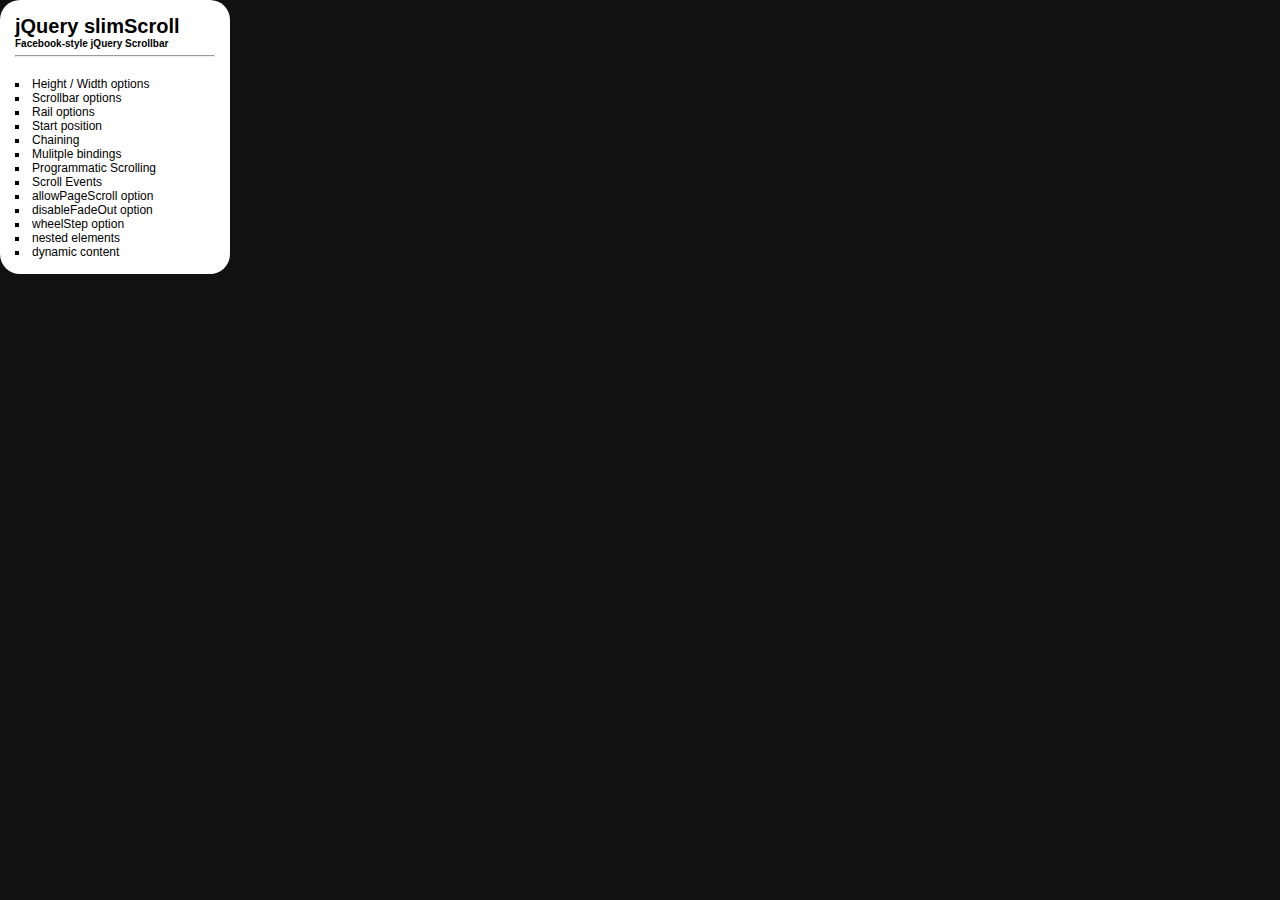
<file: vendor/slimScroll/examples/navigation.html>
<!DOCTYPE HTML PUBLIC "-//W3C//DTD HTML 4.01 Transitional//EN">
<html>
<head>
<title>jquery.slimscroll - navigation</title>
<meta http-equiv="Content-Type" content="text/html; charset=UTF-8" />
<link href="style.css" type="text/css" rel="stylesheet" />
</head>
<body>
<div id="nav">
  <h1>jQuery slimScroll</h1>
  <h2>Facebook-style jQuery Scrollbar</h1>
  <hr />
  <ul>
    <li><a target="main" href="height-width.html">Height / Width options</a></li>
    <li><a target="main" href="scrollbar.html">Scrollbar options</a></li>
    <li><a target="main" href="rail.html">Rail options</a></li>
    <li><a target="main" href="start-position.html">Start position</a></li>
    <li><a target="main" href="chaining.html">Chaining</a></li>
    <li><a target="main" href="multiple-elements.html">Mulitple bindings</a></li>
    <li><a target="main" href="programmatic-scrolling.html">Programmatic Scrolling</a></li>
    <li><a target="main" href="scroll-events.html">Scroll Events</a></li>
    <li><a target="main" href="allow-page-scroll.html">allowPageScroll option</a></li>
    <li><a target="main" href="disable-fade-out.html">disableFadeOut option</a></li>
    <li><a target="main" href="mouse-wheel.html">wheelStep option</a></li>
    <li><a target="main" href="nested.html">nested elements</a></li>
    <li><a target="main" href="dynamic-content.html">dynamic content</a></li>
  </ul>
</div>
</body>
</html>
</file>
<file: fonts/pe-icon-7-stroke/css/pe-icon-7-stroke.css>
@font-face {
	font-family: 'Pe-icon-7-stroke';
	src:url('../fonts/Pe-icon-7-stroke.eot?-2irksn');
	src:url('../fonts/Pe-icon-7-stroke.eot?#iefix-2irksn') format('embedded-opentype'),
		url('../fonts/Pe-icon-7-stroke.woff?-2irksn') format('woff'),
		url('../fonts/Pe-icon-7-stroke.ttf?-2irksn') format('truetype'),
		url('../fonts/Pe-icon-7-stroke.svg?-2irksn#Pe-icon-7-stroke') format('svg');
	font-weight: normal;
	font-style: normal;
}

[class^="pe-7s-"], [class*=" pe-7s-"] {
	display: inline-block;
	font-family: 'Pe-icon-7-stroke';
	speak: none;
	font-style: normal;
	font-weight: normal;
	font-variant: normal;
	text-transform: none;
	line-height: 1;

	/* Better Font Rendering =========== */
	-webkit-font-smoothing: antialiased;
	-moz-osx-font-smoothing: grayscale;
}

.pe-7s-cloud-upload:before {
	content: "\e68a";
}
.pe-7s-cash:before {
	content: "\e68c";
}
.pe-7s-close:before {
	content: "\e680";
}
.pe-7s-bluetooth:before {
	content: "\e68d";
}
.pe-7s-cloud-download:before {
	content: "\e68b";
}
.pe-7s-way:before {
	content: "\e68e";
}
.pe-7s-close-circle:before {
	content: "\e681";
}
.pe-7s-id:before {
	content: "\e68f";
}
.pe-7s-angle-up:before {
	content: "\e682";
}
.pe-7s-wristwatch:before {
	content: "\e690";
}
.pe-7s-angle-up-circle:before {
	content: "\e683";
}
.pe-7s-world:before {
	content: "\e691";
}
.pe-7s-angle-right:before {
	content: "\e684";
}
.pe-7s-volume:before {
	content: "\e692";
}
.pe-7s-angle-right-circle:before {
	content: "\e685";
}
.pe-7s-users:before {
	content: "\e693";
}
.pe-7s-angle-left:before {
	content: "\e686";
}
.pe-7s-user-female:before {
	content: "\e694";
}
.pe-7s-angle-left-circle:before {
	content: "\e687";
}
.pe-7s-up-arrow:before {
	content: "\e695";
}
.pe-7s-angle-down:before {
	content: "\e688";
}
.pe-7s-switch:before {
	content: "\e696";
}
.pe-7s-angle-down-circle:before {
	content: "\e689";
}
.pe-7s-scissors:before {
	content: "\e697";
}
.pe-7s-wallet:before {
	content: "\e600";
}
.pe-7s-safe:before {
	content: "\e698";
}
.pe-7s-volume2:before {
	content: "\e601";
}
.pe-7s-volume1:before {
	content: "\e602";
}
.pe-7s-voicemail:before {
	content: "\e603";
}
.pe-7s-video:before {
	content: "\e604";
}
.pe-7s-user:before {
	content: "\e605";
}
.pe-7s-upload:before {
	content: "\e606";
}
.pe-7s-unlock:before {
	content: "\e607";
}
.pe-7s-umbrella:before {
	content: "\e608";
}
.pe-7s-trash:before {
	content: "\e609";
}
.pe-7s-tools:before {
	content: "\e60a";
}
.pe-7s-timer:before {
	content: "\e60b";
}
.pe-7s-ticket:before {
	content: "\e60c";
}
.pe-7s-target:before {
	content: "\e60d";
}
.pe-7s-sun:before {
	content: "\e60e";
}
.pe-7s-study:before {
	content: "\e60f";
}
.pe-7s-stopwatch:before {
	content: "\e610";
}
.pe-7s-star:before {
	content: "\e611";
}
.pe-7s-speaker:before {
	content: "\e612";
}
.pe-7s-signal:before {
	content: "\e613";
}
.pe-7s-shuffle:before {
	content: "\e614";
}
.pe-7s-shopbag:before {
	content: "\e615";
}
.pe-7s-share:before {
	content: "\e616";
}
.pe-7s-server:before {
	content: "\e617";
}
.pe-7s-search:before {
	content: "\e618";
}
.pe-7s-film:before {
	content: "\e6a5";
}
.pe-7s-science:before {
	content: "\e619";
}
.pe-7s-disk:before {
	content: "\e6a6";
}
.pe-7s-ribbon:before {
	content: "\e61a";
}
.pe-7s-repeat:before {
	content: "\e61b";
}
.pe-7s-refresh:before {
	content: "\e61c";
}
.pe-7s-add-user:before {
	content: "\e6a9";
}
.pe-7s-refresh-cloud:before {
	content: "\e61d";
}
.pe-7s-paperclip:before {
	content: "\e69c";
}
.pe-7s-radio:before {
	content: "\e61e";
}
.pe-7s-note2:before {
	content: "\e69d";
}
.pe-7s-print:before {
	content: "\e61f";
}
.pe-7s-network:before {
	content: "\e69e";
}
.pe-7s-prev:before {
	content: "\e620";
}
.pe-7s-mute:before {
	content: "\e69f";
}
.pe-7s-power:before {
	content: "\e621";
}
.pe-7s-medal:before {
	content: "\e6a0";
}
.pe-7s-portfolio:before {
	content: "\e622";
}
.pe-7s-like2:before {
	content: "\e6a1";
}
.pe-7s-plus:before {
	content: "\e623";
}
.pe-7s-left-arrow:before {
	content: "\e6a2";
}
.pe-7s-play:before {
	content: "\e624";
}
.pe-7s-key:before {
	content: "\e6a3";
}
.pe-7s-plane:before {
	content: "\e625";
}
.pe-7s-joy:before {
	content: "\e6a4";
}
.pe-7s-photo-gallery:before {
	content: "\e626";
}
.pe-7s-pin:before {
	content: "\e69b";
}
.pe-7s-phone:before {
	content: "\e627";
}
.pe-7s-plug:before {
	content: "\e69a";
}
.pe-7s-pen:before {
	content: "\e628";
}
.pe-7s-right-arrow:before {
	content: "\e699";
}
.pe-7s-paper-plane:before {
	content: "\e629";
}
.pe-7s-delete-user:before {
	content: "\e6a7";
}
.pe-7s-paint:before {
	content: "\e62a";
}
.pe-7s-bottom-arrow:before {
	content: "\e6a8";
}
.pe-7s-notebook:before {
	content: "\e62b";
}
.pe-7s-note:before {
	content: "\e62c";
}
.pe-7s-next:before {
	content: "\e62d";
}
.pe-7s-news-paper:before {
	content: "\e62e";
}
.pe-7s-musiclist:before {
	content: "\e62f";
}
.pe-7s-music:before {
	content: "\e630";
}
.pe-7s-mouse:before {
	content: "\e631";
}
.pe-7s-more:before {
	content: "\e632";
}
.pe-7s-moon:before {
	content: "\e633";
}
.pe-7s-monitor:before {
	content: "\e634";
}
.pe-7s-micro:before {
	content: "\e635";
}
.pe-7s-menu:before {
	content: "\e636";
}
.pe-7s-map:before {
	content: "\e637";
}
.pe-7s-map-marker:before {
	content: "\e638";
}
.pe-7s-mail:before {
	content: "\e639";
}
.pe-7s-mail-open:before {
	content: "\e63a";
}
.pe-7s-mail-open-file:before {
	content: "\e63b";
}
.pe-7s-magnet:before {
	content: "\e63c";
}
.pe-7s-loop:before {
	content: "\e63d";
}
.pe-7s-look:before {
	content: "\e63e";
}
.pe-7s-lock:before {
	content: "\e63f";
}
.pe-7s-lintern:before {
	content: "\e640";
}
.pe-7s-link:before {
	content: "\e641";
}
.pe-7s-like:before {
	content: "\e642";
}
.pe-7s-light:before {
	content: "\e643";
}
.pe-7s-less:before {
	content: "\e644";
}
.pe-7s-keypad:before {
	content: "\e645";
}
.pe-7s-junk:before {
	content: "\e646";
}
.pe-7s-info:before {
	content: "\e647";
}
.pe-7s-home:before {
	content: "\e648";
}
.pe-7s-help2:before {
	content: "\e649";
}
.pe-7s-help1:before {
	content: "\e64a";
}
.pe-7s-graph3:before {
	content: "\e64b";
}
.pe-7s-graph2:before {
	content: "\e64c";
}
.pe-7s-graph1:before {
	content: "\e64d";
}
.pe-7s-graph:before {
	content: "\e64e";
}
.pe-7s-global:before {
	content: "\e64f";
}
.pe-7s-gleam:before {
	content: "\e650";
}
.pe-7s-glasses:before {
	content: "\e651";
}
.pe-7s-gift:before {
	content: "\e652";
}
.pe-7s-folder:before {
	content: "\e653";
}
.pe-7s-flag:before {
	content: "\e654";
}
.pe-7s-filter:before {
	content: "\e655";
}
.pe-7s-file:before {
	content: "\e656";
}
.pe-7s-expand1:before {
	content: "\e657";
}
.pe-7s-exapnd2:before {
	content: "\e658";
}
.pe-7s-edit:before {
	content: "\e659";
}
.pe-7s-drop:before {
	content: "\e65a";
}
.pe-7s-drawer:before {
	content: "\e65b";
}
.pe-7s-download:before {
	content: "\e65c";
}
.pe-7s-display2:before {
	content: "\e65d";
}
.pe-7s-display1:before {
	content: "\e65e";
}
.pe-7s-diskette:before {
	content: "\e65f";
}
.pe-7s-date:before {
	content: "\e660";
}
.pe-7s-cup:before {
	content: "\e661";
}
.pe-7s-culture:before {
	content: "\e662";
}
.pe-7s-crop:before {
	content: "\e663";
}
.pe-7s-credit:before {
	content: "\e664";
}
.pe-7s-copy-file:before {
	content: "\e665";
}
.pe-7s-config:before {
	content: "\e666";
}
.pe-7s-compass:before {
	content: "\e667";
}
.pe-7s-comment:before {
	content: "\e668";
}
.pe-7s-coffee:before {
	content: "\e669";
}
.pe-7s-cloud:before {
	content: "\e66a";
}
.pe-7s-clock:before {
	content: "\e66b";
}
.pe-7s-check:before {
	content: "\e66c";
}
.pe-7s-chat:before {
	content: "\e66d";
}
.pe-7s-cart:before {
	content: "\e66e";
}
.pe-7s-camera:before {
	content: "\e66f";
}
.pe-7s-call:before {
	content: "\e670";
}
.pe-7s-calculator:before {
	content: "\e671";
}
.pe-7s-browser:before {
	content: "\e672";
}
.pe-7s-box2:before {
	content: "\e673";
}
.pe-7s-box1:before {
	content: "\e674";
}
.pe-7s-bookmarks:before {
	content: "\e675";
}
.pe-7s-bicycle:before {
	content: "\e676";
}
.pe-7s-bell:before {
	content: "\e677";
}
.pe-7s-battery:before {
	content: "\e678";
}
.pe-7s-ball:before {
	content: "\e679";
}
.pe-7s-back:before {
	content: "\e67a";
}
.pe-7s-attention:before {
	content: "\e67b";
}
.pe-7s-anchor:before {
	content: "\e67c";
}
.pe-7s-albums:before {
	content: "\e67d";
}
.pe-7s-alarm:before {
	content: "\e67e";
}
.pe-7s-airplay:before {
	content: "\e67f";
}
</file>
<file: styles/style.css>
@import url("https://fonts.googleapis.com/css?family=Open+Sans:300,400,600,700");.h-modal-icon{font-size:66px}.inmodal .color-line{border-radius:4px 4px 0 0}.modal-content{border-radius:5px;border:0;box-shadow:0 0 1px rgba(0,0,0,0.1),0 2px 4px rgba(0,0,0,0.2)}.modal-backdrop.in{opacity:.4}.modal-backdrop{position:fixed;bottom:0}.modal-dialog{margin-top:80px}.modal-title{font-size:30px;font-weight:300}.modal-header{padding:40px 30px;background:#f7f9fa}.modal-body{padding:20px 30px}.modal-header small{color:#9d9fa2}.modal-footer{background:#f7f9fa}.hmodal-info .color-line{background:#3498db}.hmodal-warning .color-line{background:#ffb606}.hmodal-success .color-line{background:#62cb31}.hmodal-danger .color-line{background:#c0392b}.hmodal-info h4.modal-title{color:#3498db}.hmodal-warning h4.modal-title{color:#ffb606}.hmodal-success h4.modal-title{color:#62cb31}.hmodal-danger h4.modal-title{color:#c0392b}.progress{border-radius:2px;margin-bottom:10px}.progress-bar{background-color:#f1f3f6;text-align:right;padding-right:10px;color:#6a6c6f}.progress-small,.progress-small .progress-bar{height:10px}.progress-bar-success{border-right:4px solid #58b62c}.progress-bar-info{border-right:4px solid #258cd1}.progress-bar-warning{border-right:4px solid #eba600}.progress-bar-danger{border-right:4px solid #e43725}.full .progress-bar-success{background-color:#62cb31;border-right:4px solid #58b62c}.full .progress-bar-info{background-color:#3498db;border-right:4px solid #258cd1}.full .progress-bar-warning{background-color:#ffb606;border-right:4px solid #eba600}.full .progress-bar-danger{background-color:#e74c3c;border-right:4px solid #e43725}.full .progress-bar{color:#fff}.badge.badge-success{background-color:#62cb31}.badge.badge-info{background-color:#3498db}.badge.badge-danger{background-color:#e74c3c}.badge.badge-warning{background-color:#ffb606}.badge.badge-primary{background-color:#34495e}.checkbox-primary input[type="checkbox"]:checked+label::before{background-color:#34495e;border-color:#34495e}.checkbox-primary input[type="checkbox"]:checked+label::after{color:#fff}.checkbox-danger input[type="checkbox"]:checked+label::before{background-color:#e74c3c;border-color:#e74c3c}.checkbox-danger input[type="checkbox"]:checked+label::after{color:#fff}.checkbox-info input[type="checkbox"]:checked+label::before{background-color:#3498db;border-color:#3498db}.checkbox-info input[type="checkbox"]:checked+label::after{color:#fff}.checkbox-warning input[type="checkbox"]:checked+label::before{background-color:#ffb606;border-color:#ffb606}.checkbox-warning input[type="checkbox"]:checked+label::after{color:#fff}.checkbox-success input[type="checkbox"]:checked+label::before{background-color:#62cb31;border-color:#62cb31}.checkbox-success input[type="checkbox"]:checked+label::after{color:#fff}.radio-primary input[type="radio"]+label::after{background-color:#34495e}.radio-primary input[type="radio"]:checked+label::before{border-color:#34495e}.radio-primary input[type="radio"]:checked+label::after{background-color:#34495e}.radio-danger input[type="radio"]+label::after{background-color:#e74c3c}.radio-danger input[type="radio"]:checked+label::before{border-color:#e74c3c}.radio-danger input[type="radio"]:checked+label::after{background-color:#e74c3c}.radio-info input[type="radio"]+label::after{background-color:#3498db}.radio-info input[type="radio"]:checked+label::before{border-color:#3498db}.radio-info input[type="radio"]:checked+label::after{background-color:#3498db}.radio-warning input[type="radio"]+label::after{background-color:#ffb606}.radio-warning input[type="radio"]:checked+label::before{border-color:#ffb606}.radio-warning input[type="radio"]:checked+label::after{background-color:#ffb606}.radio-success input[type="radio"]+label::after{background-color:#62cb31}.radio-success input[type="radio"]:checked+label::before{border-color:#62cb31}.radio-success input[type="radio"]:checked+label::after{background-color:#62cb31}.checkbox input:hover,.radio input:hover{cursor:pointer}.has-warning .form-control,.has-error .form-control,.has-success .form-control{-webkit-box-shadow:none;-moz-box-shadow:none;box-shadow:none}.has-error .form-control{border-color:#d62c1a!important}.has-warning .form-control{border-color:#d29400!important}.has-success .form-control{border-color:#4ea227!important}.has-error .help-block,.has-error .control-label,.has-error .radio,.has-error .checkbox,.has-error .radio-inline,.has-error .checkbox-inline,.has-error.radio label,.has-error.checkbox label,.has-error.radio-inline label,.has-error.checkbox-inline label{color:#d62c1a}.has-warning .help-block,.has-warning .control-label,.has-warning .radio,.has-warning .checkbox,.has-warning .radio-inline,.has-warning .checkbox-inline,.has-warning.radio label,.has-warning.checkbox label,.has-warning.radio-inline label,.has-warning.checkbox-inline label{color:#d29400}.has-success .help-block,.has-success .control-label,.has-success .radio,.has-success .checkbox,.has-success .radio-inline,.has-success .checkbox-inline,.has-success.radio label,.has-success.checkbox label,.has-success.radio-inline label,.has-success.checkbox-inline label{color:#4ea227}.spinner{margin:20px auto;width:60px;height:50px;text-align:center;font-size:15px}.spinner>div{background-color:#62cb31;height:100%;width:8px;display:inline-block;-webkit-animation:sk-stretchdelay 1.2s infinite ease-in-out;animation:sk-stretchdelay 1.2s infinite ease-in-out}.spinner .rect2{-webkit-animation-delay:-1.1s;animation-delay:-1.1s}.spinner .rect3{-webkit-animation-delay:-1s;animation-delay:-1s}.spinner .rect4{-webkit-animation-delay:-0.9s;animation-delay:-0.9s}.spinner .rect5{-webkit-animation-delay:-0.8s;animation-delay:-0.8s}@-webkit-keyframes sk-stretchdelay{0%,40%,100%{-webkit-transform:scaleY(0.4)}20%{-webkit-transform:scaleY(1)}}@keyframes sk-stretchdelay{0%,40%,100%{transform:scaleY(0.4);-webkit-transform:scaleY(0.4)}20%{transform:scaleY(1);-webkit-transform:scaleY(1)}}.splash{position:fixed;z-index:2000;background:white;color:gray;top:0;bottom:0;left:0;right:0;display:none}.splash-title{text-align:center;max-width:500px;margin:15% auto;padding:20px}.splash-title h1{font-size:26px}.vertical-container{width:98%;margin:0 auto}.vertical-container::after{content:'';display:table;clear:both}.v-timeline{position:relative;padding:0;margin-top:2em;margin-bottom:2em}.v-timeline::before{content:'';position:absolute;top:0;left:18px;height:100%;width:4px;background:#e8ebf0}.vertical-timeline-content .btn{float:right}.vertical-timeline-block{position:relative;margin:2em 0}.vertical-timeline-block:after{content:"";display:table;clear:both}.vertical-timeline-block:first-child{margin-top:0}.vertical-timeline-block:last-child{margin-bottom:0}.vertical-timeline-icon{position:absolute;top:0;left:0;width:40px;height:40px;border-radius:50%;font-size:16px;border:1px solid #eaeaea;text-align:center;background:#fff}.vertical-timeline-icon i{display:block;width:24px;height:24px;position:relative;left:50%;top:50%;margin-left:-12px;margin-top:-9px}.vertical-timeline-content{position:relative;margin-left:60px;background:white;border-radius:.25em;border:1px solid #eaeaea}.vertical-timeline-content:after{content:"";display:table;clear:both}.vertical-timeline-content h2{font-weight:400;margin-top:4px}.vertical-timeline-content p{margin:1em 0 0 0;line-height:1.6}.vertical-timeline-content .vertical-date{font-weight:500;text-align:right;font-size:13px}.vertical-date small{color:#62cb31;font-weight:400}.vertical-timeline-content:after,.vertical-timeline-content:before{right:100%;top:20px;border:solid transparent;content:" ";height:0;width:0;position:absolute;pointer-events:none}.vertical-timeline-content:after{border-color:transparent;border-right-color:#fff;border-width:10px;margin-top:-10px}.vertical-timeline-content:before{border-color:transparent;border-right-color:#eaeaea;border-width:11px;margin-top:-11px}@media only screen and (min-width:768px){.vertical-timeline-content h2{font-size:18px}.vertical-timeline-content p{font-size:13px}}.dropdown-menu.hdropdown{padding:0;z-index:1060}.dropdown-menu.hdropdown .title{padding:12px 12px;text-align:center;border-bottom:1px solid #eaeaea}.dropdown-menu.hdropdown li{padding:6px 12px;text-align:left;background:#fafbfc;border-bottom:1px solid #eaeaea}.dropdown-menu.filedropdown li{padding:6px 6px;text-align:left;background:#fafbfc;border-bottom:1px solid #eaeaea}.dropdown-menu.filedropdown li i{margin-right:10px}.dropdown-menu.hdropdown.notification li{padding:12px 12px}.dropdown-menu.hdropdown.notification li .label{margin-right:10px}.dropdown-menu.hdropdown li>a:hover,.dropdown-menu.filedropdown li>a:hover{background:inherit}.dropdown-menu.hdropdown li:hover,.dropdown-menu.filedropdown li:hover{background:#f1f3f6}.dropdown-menu.hdropdown li.summary{padding:6px 12px;text-align:center;background:#fff}.navbar-nav>li>a:hover,.navbar-nav>li>a:focus,.navbar-nav .open>a,.navbar-nav .open>a:hover,.navbar-nav .open>a:focus{color:inherit;background:#f7f8fa;border-bottom:1px solid #eaeaea}.color-demo .header-line{height:118px}.color-demo .header-line:after{display:block;position:absolute;top:0;background:rgba(0,0,0,0.2);content:'';height:10px;width:100%}.header-line.extreme-color{width:20%}.header-line{height:6px;width:10%;float:left;margin:0;position:relative}.header-line div{position:absolute;top:70px;left:15px;font-weight:600;color:#fff}.header-line div span{font-weight:400;display:block;font-size:12px;color:rgba(255,255,255,0.6)}.btn{border-radius:3px}.float-e-margins .btn{margin-bottom:5px}.btn-primary.btn-outline{color:#34495e}.btn-primary2.btn-outline{color:#9b59b6}.btn-success.btn-outline{color:#62cb31}.btn-info.btn-outline{color:#3498db}.btn-warning.btn-outline{color:#ffb606}.btn-warning2.btn-outline{color:#e67e22}.btn-danger.btn-outline{color:#e74c3c}.btn-danger2.btn-outline{color:#c0392b}.btn-primary.btn-outline:hover,.btn-success.btn-outline:hover,.btn-info.btn-outline:hover,.btn-warning.btn-outline:hover,.btn-danger.btn-outline:hover{color:#fff}.btn-primary{background-color:#34495e;border-color:#34495e;color:#fff}.btn-primary:hover,.btn-primary:focus,.btn-primary:active,.btn-primary.active,.open .dropdown-toggle.btn-primary{background-color:#3f5872;border-color:#3f5872;color:#fff}.btn-primary:active,.btn-primary.active,.open .dropdown-toggle.btn-primary{background-image:none}.btn-primary.disabled,.btn-primary.disabled:hover,.btn-primary.disabled:focus,.btn-primary.disabled:active,.btn-primary.disabled.active,.btn-primary[disabled],.btn-primary[disabled]:hover,.btn-primary[disabled]:focus,.btn-primary[disabled]:active,.btn-primary.active[disabled],fieldset[disabled] .btn-primary,fieldset[disabled] .btn-primary:hover,fieldset[disabled] .btn-primary:focus,fieldset[disabled] .btn-primary:active,fieldset[disabled] .btn-primary.active{background-color:#293a4a;border-color:#293a4a}.btn-primary2{background-color:#9b59b6;border-color:#9b59b6;color:#fff}.btn-primary2:hover,.btn-primary2:focus,.btn-primary2:active,.btn-primary2.active,.open .dropdown-toggle.btn-primary2{background-color:#a86ebf;border-color:#a86ebf;color:#fff}.btn-primary2:active,.btn-primary2.active,.open .dropdown-toggle.btn-primary2{background-image:none}.btn-primary2.disabled,.btn-primary2.disabled:hover,.btn-primary2.disabled:focus,.btn-primary2.disabled:active,.btn-primary2.disabled.active,.btn-primary2[disabled],.btn-primary2[disabled]:hover,.btn-primary2[disabled]:focus,.btn-primary2[disabled]:active,.btn-primary2.active[disabled],fieldset[disabled] .btn-primary2,fieldset[disabled] .btn-primary2:hover,fieldset[disabled] .btn-primary2:focus,fieldset[disabled] .btn-primary2:active,fieldset[disabled] .btn-primary2.active{background-color:#8c49a7;border-color:#8c49a7}.btn-success{background-color:#62cb31;border-color:#62cb31;color:#fff}.btn-success:hover,.btn-success:focus,.btn-success:active,.btn-success.active,.open .dropdown-toggle.btn-success{background-color:#74d348;border-color:#74d348;color:#fff}.btn-success:active,.btn-success.active,.open .dropdown-toggle.btn-success{background-image:none}.btn-success.disabled,.btn-success.disabled:hover,.btn-success.disabled:focus,.btn-success.disabled:active,.btn-success.disabled.active,.btn-success[disabled],.btn-success[disabled]:hover,.btn-success[disabled]:focus,.btn-success[disabled]:active,.btn-success.active[disabled],fieldset[disabled] .btn-success,fieldset[disabled] .btn-success:hover,fieldset[disabled] .btn-success:focus,fieldset[disabled] .btn-success:active,fieldset[disabled] .btn-success.active{background-color:#56b22b;border-color:#56b22b}.btn-info{background-color:#3498db;border-color:#3498db;color:#fff}.btn-info:hover,.btn-info:focus,.btn-info:active,.btn-info.active,.open .dropdown-toggle.btn-info{background-color:#4ea5e0;border-color:#4ea5e0;color:#fff}.btn-info:active,.btn-info.active,.open .dropdown-toggle.btn-info{background-image:none}.btn-info.disabled,.btn-info.disabled:hover,.btn-info.disabled:focus,.btn-info.disabled:active,.btn-info.disabled.active,.btn-info[disabled],.btn-info[disabled]:hover,.btn-info[disabled]:focus,.btn-info[disabled]:active,.btn-info.active[disabled],fieldset[disabled] .btn-info,fieldset[disabled] .btn-info:hover,fieldset[disabled] .btn-info:focus,fieldset[disabled] .btn-info:active,fieldset[disabled] .btn-info.active{background-color:#2489cc;border-color:#2489cc}.btn-default{background-color:#fff;border-color:#eaeaea;color:#6a6c6f}.btn-default:hover,.btn-default:focus,.btn-default:active,.btn-default.active,.open .dropdown-toggle.btn-default{background-color:#fff;border-color:#e0e0e0;color:#606265}.btn-default:active,.btn-default.active,.open .dropdown-toggle.btn-default{background-image:none}.btn-default.disabled,.btn-default.disabled:hover,.btn-default.disabled:focus,.btn-default.disabled:active,.btn-default.disabled.active,.btn-default[disabled],.btn-default[disabled]:hover,.btn-default[disabled]:focus,.btn-default[disabled]:active,.btn-default.active[disabled],fieldset[disabled] .btn-default,fieldset[disabled] .btn-default:hover,fieldset[disabled] .btn-default:focus,fieldset[disabled] .btn-default:active,fieldset[disabled] .btn-default.active{background-color:#e4ebee;border-color:#e4ebee}.btn-warning{background-color:#ffb606;border-color:#ffb606;color:#fff}.btn-warning:hover,.btn-warning:focus,.btn-warning:active,.btn-warning.active,.open .dropdown-toggle.btn-warning{background-color:#ffbf25;border-color:#ffbf25;color:#fff}.btn-warning:active,.btn-warning.active,.open .dropdown-toggle.btn-warning{background-image:none}.btn-warning.disabled,.btn-warning.disabled:hover,.btn-warning.disabled:focus,.btn-warning.disabled:active,.btn-warning.disabled.active,.btn-warning[disabled],.btn-warning[disabled]:hover,.btn-warning[disabled]:focus,.btn-warning[disabled]:active,.btn-warning.active[disabled],fieldset[disabled] .btn-warning,fieldset[disabled] .btn-warning:hover,fieldset[disabled] .btn-warning:focus,fieldset[disabled] .btn-warning:active,fieldset[disabled] .btn-warning.active{background-color:#e6a300;border-color:#e6a300}.btn-warning2{background-color:#e67e22;border-color:#e67e22;color:#fff}.btn-warning2:hover,.btn-warning2:focus,.btn-warning2:active,.btn-warning2.active,.open .dropdown-toggle.btn-warning2{background-color:#e98e3d;border-color:#e98e3d;color:#fff}.btn-warning2:active,.btn-warning2.active,.open .dropdown-toggle.btn-warning2{background-image:none}.btn-warning2.disabled,.btn-warning2.disabled:hover,.btn-warning2.disabled:focus,.btn-warning2.disabled:active,.btn-warning2.disabled.active,.btn-warning2[disabled],.btn-warning2[disabled]:hover,.btn-warning2[disabled]:focus,.btn-warning2[disabled]:active,.btn-warning2.active[disabled],fieldset[disabled] .btn-warning2,fieldset[disabled] .btn-warning2:hover,fieldset[disabled] .btn-warning2:focus,fieldset[disabled] .btn-warning2:active,fieldset[disabled] .btn-warning2.active{background-color:#d26f18;border-color:#d26f18}.btn-danger{background-color:#e74c3c;border-color:#e74c3c;color:#fff}.btn-danger:hover,.btn-danger:focus,.btn-danger:active,.btn-danger.active,.open .dropdown-toggle.btn-danger{background-color:#ea6557;border-color:#ea6557;color:#fff}.btn-danger:active,.btn-danger.active,.open .dropdown-toggle.btn-danger{background-image:none}.btn-danger.disabled,.btn-danger.disabled:hover,.btn-danger.disabled:focus,.btn-danger.disabled:active,.btn-danger.disabled.active,.btn-danger[disabled],.btn-danger[disabled]:hover,.btn-danger[disabled]:focus,.btn-danger[disabled]:active,.btn-danger.active[disabled],fieldset[disabled] .btn-danger,fieldset[disabled] .btn-danger:hover,fieldset[disabled] .btn-danger:focus,fieldset[disabled] .btn-danger:active,fieldset[disabled] .btn-danger.active{background-color:#e43321;border-color:#e43321}.btn-danger2{background-color:#c0392b;border-color:#c0392b;color:#fff}.btn-danger2:hover,.btn-danger2:focus,.btn-danger2:active,.btn-danger2.active,.open .dropdown-toggle.btn-danger2{background-color:#d24637;border-color:#d24637;color:#fff}.btn-danger2:active,.btn-danger2.active,.open .dropdown-toggle.btn-danger2{background-image:none}.btn-danger2.disabled,.btn-danger2.disabled:hover,.btn-danger2.disabled:focus,.btn-danger2.disabled:active,.btn-danger2.disabled.active,.btn-danger2[disabled],.btn-danger2[disabled]:hover,.btn-danger2[disabled]:focus,.btn-danger2[disabled]:active,.btn-danger2.active[disabled],fieldset[disabled] .btn-danger2,fieldset[disabled] .btn-danger2:hover,fieldset[disabled] .btn-danger2:focus,fieldset[disabled] .btn-danger2:active,fieldset[disabled] .btn-danger2.active{background-color:#a73225;border-color:#a73225}.btn-link{color:inherit}.btn-link:hover,.btn-link:focus,.btn-link:active,.btn-link.active,.open .dropdown-toggle.btn-link{color:#6a6c6f}.btn-link:active,.btn-link.active,.open .dropdown-toggle.btn-link{background-image:none}.btn-link.disabled,.btn-link.disabled:hover,.btn-link.disabled:focus,.btn-link.disabled:active,.btn-link.disabled.active,.btn-link[disabled],.btn-link[disabled]:hover,.btn-link[disabled]:focus,.btn-link[disabled]:active,.btn-link.active[disabled],fieldset[disabled] .btn-link,fieldset[disabled] .btn-link:hover,fieldset[disabled] .btn-link:focus,fieldset[disabled] .btn-link:active,fieldset[disabled] .btn-link.active{color:#9d9fa2}.btn-outline{color:inherit;background-color:transparent;transition:all .5s}.btn-xs{border-radius:3px;font-size:11px;line-height:1.5;padding:1px 7px}.btn-circle{width:30px;height:30px;padding:6px 0;border-radius:15px;text-align:center;font-size:12px;line-height:1.428571429}.btn-circle.btn-xs{width:20px;height:20px;padding:4px 8px;border-radius:25px;font-size:10px;line-height:1}.btn-circle.btn-lg{width:50px;height:50px;padding:10px 16px;border-radius:25px;font-size:18px;line-height:1.33}.btn-circle.btn-xl{width:70px;height:70px;padding:10px 16px;border-radius:35px;font-size:24px;line-height:1.33}.list .list-item-container{float:left}.list-item-container div:first-child{border-top:0}.list .list-item .list-item-content p{margin-bottom:3px;margin-top:0}.list .list-item-date{color:#aaa;font-size:10px;text-align:center}.list .list-item{float:left;overflow-x:hidden;position:relative;width:100%;padding-top:10px;margin-top:10px;border-top:1px solid #eaeaea}.list .list-item-container-small{min-width:80px;text-align:center}.list .list-item .list-item-content .list-item-right{height:100%;padding:0 10px;position:absolute;right:0;top:0}.list .list-item .list-item-content h1,.list .list-item .list-item-content h2,.list .list-item .list-item-content h3,.list .list-item .list-item-content h4,.list .list-item .list-item-content h5,.list .list-item .list-item-content h6,.list .list-item .list-item-content .list-item-title{font-size:12px;font-weight:600;line-height:20px;margin:0}a.list-group-item.active,a.list-group-item.active:hover,a.list-group-item.active:focus{background-color:#34495e;border-color:#34495e;color:#fff!important}.list-group-item-heading{margin-top:10px}.list-group-item-text{margin:0 0 10px;color:inherit;line-height:inherit}.list-group-item{background-color:inherit;border:1px solid #eaeaea;display:block;margin-bottom:-1px;padding:10px 15px;position:relative}.no-padding .list-group-item{border-left:none;border-right:0;border-bottom:0}.no-padding .list-group-item:first-child{border-left:none;border-right:0;border-bottom:0;border-top:0}.no-padding .list-group{margin-bottom:0}.hpanel>.panel-heading{color:inherit;font-weight:600;padding:10px 4px;transition:all .3s;border:1px solid transparent}.hpanel .hbuilt.panel-heading{border-bottom:0}.hpanel>.panel-footer,.hpanel>.panel-section{color:inherit;border:1px solid #eaeaea;border-top:0;font-size:90%;background:#f7f9fa;padding:10px 15px}.hpanel.panel-collapse>.panel-heading,.hpanel .hbuilt{background:#fff;border-color:#eaeaea;border:1px solid #eaeaea;padding:10px 10px;border-radius:2px}.hpanel .panel-body{background:#fff;border:1px solid #eaeaea;border-radius:2px;padding:20px;position:relative}.hpanel.panel-group .panel-body:first-child{border-top:1px solid #eaeaea}.hpanel.panel-group .panel-body{border-top:0}.panel-collapse .panel-body{border:0}.hpanel{background-color:none;border:0;box-shadow:none;margin-bottom:25px}.panel-tools{display:inline-block;float:right;margin-top:0;padding:0;position:relative}.hpanel .alert{margin-bottom:0;border-radius:0;border:1px solid #eaeaea;border-bottom:0}.panel-tools a{margin-left:5px;color:#9d9fa2;cursor:pointer}.hpanel.hgreen .panel-body{border-top:2px solid #62cb31}.hpanel.hblue .panel-body{border-top:2px solid #3498db}.hpanel.hyellow .panel-body{border-top:2px solid #ffb606}.hpanel.hviolet .panel-body{border-top:2px solid #9b59b6}.hpanel.horange .panel-body{border-top:2px solid #e67e22}.hpanel.hred .panel-body{border-top:2px solid #e74c3c}.hpanel.hreddeep .panel-body{border-top:2px solid #c0392b}.hpanel.hnavyblue .panel-body{border-top:2px solid #34495e}.hpanel.hbggreen .panel-body{background:#62cb31;color:#fff;border:0}.hpanel.hbgblue .panel-body{background:#3498db;color:#fff;border:0}.hpanel.hbgyellow .panel-body{background:#ffb606;color:#fff;border:0}.hpanel.hbgviolet .panel-body{background:#9b59b6;color:#fff;border:0}.hpanel.hbgorange .panel-body{background:#e67e22;color:#fff;border:0}.hpanel.hbgred .panel-body{background:#e74c3c;color:#fff;border:0}.hpanel.hbgreddeep .panel-body{background:#c0392b;color:#fff;border:0}.hpanel.hbgnavyblue .panel-body{background:#34495e;color:#fff;border:0}.panel-group .panel-heading{background-color:#f7f9fa}.small-header .hpanel{margin-bottom:0}.small-header{padding:0!important}.small-header .panel-body{padding:15px 25px;border-right:0;border-left:none;border-top:0;border-radius:0}.panel-body h5,.panel-body h4{font-weight:600}.small-header .panel-body h2{font-size:14px;font-weight:600;text-transform:uppercase;margin:0}.small-header .panel-body small{color:#838589}.hbreadcrumb{padding:2px 0;margin-top:6px;margin-bottom:0;list-style:none;background-color:#fff;font-size:11px}.hbreadcrumb>li{display:inline-block}.hbreadcrumb>li+li:before{padding:0 5px;color:#34495e}.hbreadcrumb>.active{color:#9d9fa2}.wrapper{padding:10px 20px}.hpanel.collapsed .panel-body,.hpanel.collapsed .panel-footer{display:none}.hpanel.collapsed .fa.fa-chevron-up:before{content:"\f078"}.hpanel.collapsed .fa.fa-chevron-down:before{content:"\f077"}.hpanel.collapsed.panel-collapse .panel-body{border-width:0 1px 1px 1px;border-color:#eaeaea;border-style:solid}.hpanel.collapsed .hbuilt.panel-heading{border-bottom:1px solid #eaeaea}body.fullscreen-panel-mode{overflow-y:hidden}.hpanel.fullscreen{z-index:2030;position:fixed;top:0;left:0;right:0;bottom:0;overflow:auto;margin-bottom:0}.hpanel.fullscreen .showhide{display:none}.hpanel.fullscreen .panel-body{min-height:calc(100% - 77px)}.nav-tabs>li.active>a,.nav-tabs>li.active>a:hover,.nav-tabs>li.active>a:focus{border:1px solid #eaeaea;border-bottom-color:transparent}.nav-tabs{border-bottom:1px solid #eaeaea}.tab-pane .panel-body{border-top:0}.tabs-left .tab-pane .panel-body,.tabs-right .tab-pane .panel-body{border-top:1px solid #eaeaea}.nav-tabs>li a:hover{background:transparent;border-color:transparent}.tabs-below>.nav-tabs,.tabs-right>.nav-tabs,.tabs-left>.nav-tabs{border-bottom:0}.tabs-left .panel-body{position:static}.tabs-left>.nav-tabs,.tabs-right>.nav-tabs{width:20%}.tabs-left .panel-body{width:80%;margin-left:20%}.tabs-right .panel-body{width:80%;margin-right:20%}.tab-content>.tab-pane,.pill-content>.pill-pane{display:none}.tab-content>.active,.pill-content>.active{display:block}.tabs-below>.nav-tabs{border-top:1px solid #eaeaea}.tabs-below>.nav-tabs>li{margin-top:-1px;margin-bottom:0}.tabs-below>.nav-tabs>li>a{-webkit-border-radius:0 0 4px 4px;-moz-border-radius:0 0 4px 4px;border-radius:0 0 4px 4px}.tabs-below>.nav-tabs>li>a:hover,.tabs-below>.nav-tabs>li>a:focus{border-top-color:#eaeaea;border-bottom-color:transparent}.tabs-left>.nav-tabs>li,.tabs-right>.nav-tabs>li{float:none}.tabs-left>.nav-tabs>li>a,.tabs-right>.nav-tabs>li>a{min-width:74px;margin-right:0;margin-bottom:3px}.tabs-left>.nav-tabs{float:left;margin-right:19px}.tabs-left>.nav-tabs>li>a{margin-right:-1px;-webkit-border-radius:4px 0 0 4px;-moz-border-radius:4px 0 0 4px;border-radius:4px 0 0 4px}.tabs-left>.nav-tabs .active>a,.tabs-left>.nav-tabs .active>a:hover,.tabs-left>.nav-tabs .active>a:focus{border-color:#eaeaea transparent #eaeaea #eaeaea;*border-right-color:#fff}.tabs-right>.nav-tabs{float:right;margin-left:19px}.tabs-right>.nav-tabs>li>a{margin-left:-1px;-webkit-border-radius:0 4px 4px 0;-moz-border-radius:0 4px 4px 0;border-radius:0 4px 4px 0}.tabs-right>.nav-tabs>li>a:hover,.tabs-right>.nav-tabs>li>a:focus{border-color:#eee #eee #eee #ddd}.tabs-right>.nav-tabs .active>a,.tabs-right>.nav-tabs .active>a:hover,.tabs-right>.nav-tabs .active>a:focus{border-color:#eaeaea #eaeaea #eaeaea transparent;*border-left-color:#fff;z-index:1}.tooltip-inner{background-color:#34495e}.tooltip.top .tooltip-arrow{border-top-color:#34495e}.tooltip.right .tooltip-arrow{border-right-color:#34495e}.tooltip.bottom .tooltip-arrow{border-bottom-color:#34495e}.tooltip.left .tooltip-arrow{border-left-color:#34495e}.stats h4,h5,h6{margin:5px 0}.stats-title h4{text-transform:uppercase;font-size:12px;font-weight:600}.stats-box div{display:inline-block;vertical-align:middle}.stats-label{line-height:1.2}.stats-label small{font-size:80%;line-height:.6}.stats-box-value{background:#fff}.stats-box-detail{background:#34495e;color:#fff;position:relative}.plan-box{-ms-transform:scale(0.85);-webkit-transform:scale(0.85);transform:scale(0.85);opacity:.7;transition:all .2s ease 0s}.plan-box.active,.plan-box:hover{-ms-transform:scale(1);-webkit-transform:scale(1);transform:scale(1);opacity:1}.chat-avatar{width:36px;height:36px;float:left;margin-right:10px;border-radius:50%}.chat-user-name{padding:10px}.chat-user{padding:8px 10px;border-bottom:1px solid #e7eaec}.chat-user a{color:inherit}.chat-view{z-index:1070}.chat-users,.chat-statistic{margin-left:-30px}@media(max-width:992px){.chat-users,.chat-statistic{margin-left:0}}.chat-view .ibox-content{padding:0}.chat-message{padding:10px 20px}.message-avatar{height:36px;width:36px;border-radius:50%;margin-top:1px}.chat-discussion .chat-message .message-avatar{float:left;margin-right:10px}.chat-discussion .message{background-color:#f7f8fa;text-align:left;display:block;padding:10px 20px;position:relative;border-radius:4px}.chat-discussion .chat-message .message-date{float:right}.chat-discussion .chat-message .message{text-align:left;margin-left:55px}.message-date{font-size:10px;color:#888}.message-content{display:block}.chat-users,.chat-discussion{overflow-y:auto;height:500px}.chat-discussion .chat-message.left .message-date{float:right}.chat-discussion .chat-message.right .message-date{float:left}.chat-discussion .chat-message.left .message{text-align:left;margin-left:55px}.chat-discussion .chat-message.right .message{text-align:right;margin-right:55px}.chat-discussion .chat-message.left .message-avatar{float:left;margin-right:10px}.chat-discussion .chat-message.right .message-avatar{float:right;margin-left:10px}.chat-discussion{padding:15px 10px}.projects .project-label{font-weight:600}.projects .hpanel .panel-body{border-bottom:0}.projects .hpanel:last-child .panel-body{border-bottom:1px solid #eaeaea}.projects .hpanel:last-child .panel-body{border-bottom:1px solid #eaeaea}.projects .hpanel h4 a{color:#6a6c6f}.projects .project-people img{width:28px;height:28px;margin-left:2px;margin-bottom:4px}.projects .project-info{text-align:right}@media(max-width:768px){.projects .project-info{text-align:left}}.social-board .social-profile img{height:42px;width:42px;border-radius:50%}.social-board .social-profile h5{margin-top:5px;margin-bottom:0}.social-board .social-form{margin:10px 0}.social-board .social-form input{font-size:12px;padding:2px 12px;height:28px}.social-talk .social-profile img{height:32px;width:32px;border-radius:50%}.social-talk .text-muted{color:#aaacae}.social-talk{margin-bottom:10px}.social-talk .social-content{margin-top:2px}.blog-box p{font-size:12px}.blog-box h4{font-weight:bold;margin-top:0}.blog-box .panel-heading{background:#fff;border-top:1px solid #eaeaea;border-left:1px solid #eaeaea;border-right:1px solid #eaeaea;border-radius:2px;padding:10px 20px;position:relative;font-weight:500}.blog-box .panel-footer{color:#909295}.blog-box .panel-heading .media-body{line-height:16px}.blog-box .panel-heading .media img{width:32px;height:32px;border-radius:50%}.blog-box .panel-heading .media-body h5{margin-top:0}.blog-box .panel-image{border-left:1px solid #eaeaea;border-right:1px solid #eaeaea;position:relative}.blog-box .panel-image .title{position:absolute;bottom:10px;padding:0 20px;color:#fff}.blog-box .panel-image .title h4{margin-bottom:0}.blog-box .panel-image .title a{color:#fff!important}.blog-article-box .panel-heading{background:#fff;border-top:1px solid #eaeaea;border-left:1px solid #eaeaea;border-right:1px solid #eaeaea;border-radius:2px;padding:80px 10px;position:relative;font-weight:500;text-align:center}.blog-article-box .panel-heading h4{font-size:32px;font-weight:700;color:#515355}.blog-article-box .panel-body{padding:50px 70px}.blog-article-box .panel-body p{font-family:"Times New Roman",Georgia,Serif;font-size:20px;line-height:32px;color:#515355}@media(max-width:768px){.blog-article-box .panel-body{padding:10px 20px}.blog-article-box .panel-body p{font-family:"Times New Roman",Georgia,Serif;font-size:16px;line-height:28px}.blog-article-box .panel-heading{padding:20px 20px}}.forum-box .panel-body{border-bottom:0}.forum-box .panel-body:last-child{border-bottom:1px solid #eaeaea}.forum-box .forum-heading h4{margin-bottom:3px;font-weight:600;margin-top:5px;display:inline}.forum-box .forum-heading .label{margin-right:5px}.forum-box .forum-heading .desc{color:#909295;font-size:12px}.forum-box .panel-heading{border:1px solid #eaeaea;border-bottom:0;font-size:90%;background:#f7f9fa;padding:10px 20px}.forum-box .forum-info{text-align:right;line-height:20px}.forum-box .forum-info .number{display:block;font-weight:600;font-size:22px;margin-top:5px}.forum-box .forum-info span{font-size:12px}.forum-box .panel-body .media-image{text-align:center;margin-right:10px;min-width:100px}.forum-box .panel-body .media img{margin-top:10px;width:42px;height:42px;border-radius:50%;margin-bottom:10px}.forum-box .author-info{font-size:12px}.forum-box .forum-comments{border:1px solid #eaeaea;border-left:none;border-right:0;background:#f7f9fa;margin-top:20px;padding:10px 15px}.forum-box .forum-comments .media img{width:32px;height:32px;border-radius:50%;margin-top:0;margin-bottom:10px}.forum-box .forum-comments form{margin-top:10px}@media(max-width:768px){.forum-box .forum-info{text-align:left}}ul.mailbox-list,ul.h-list{list-style:none;padding:0}ul.mailbox-list li a,ul.h-list li a{padding:10px 15px;display:block}ul.mailbox-list li a i,ul.h-list li a i{margin-right:6px;display:inline-block}ul.mailbox-list li.active a,ul.h-list li.active a{background:#f7f9fa;border:1px solid #e4e5e7;font-weight:600;border-radius:1px}ul.mailbox-list li:hover a,ul.h-list li:hover a{font-weight:600}.table-mailbox .radio,.table-mailbox .checkbox{margin:0}.table-mailbox .radio label,.table-mailbox .checkbox label{cursor:default}.table-mailbox tr.unread td a{font-weight:600}.table-mailbox tr td span.label{margin-left:10px}.table-mailbox tr:first-child td{border-top:0}.table-mailbox tr td:first-child{width:33px;padding-right:0}.mailbox-pagination{text-align:right}@media(max-width:768px){.mailbox-pagination{text-align:left}}.email-compose .note-editor{border:0}.email-compose .note-editor .note-editable{padding:15px 25px}.email-compose .note-toolbar{padding:5px 15px}.note-popover .popover .popover-content>.btn-group,.note-toolbar>.btn-group{margin-bottom:5px}.note-editor .note-toolbar{background-color:#f7f9fa}.contact-panel h3{margin-bottom:2px}.contact-panel h3 a{color:inherit}.contact-panel p{font-size:11px;line-height:16px;margin-bottom:0}.contact-panel img{width:76px;height:76px}.contact-footer{padding:0 15px}.contact-stat span{font-size:10px;font-weight:500;display:block;color:#9d9fa2;text-transform:uppercase}.contact-stat{padding:8px 0;text-align:center}.contact-panel:hover .panel-body{-webkit-animation-duration:.5s;animation-duration:.5s;-webkit-animation-fill-mode:both;animation-fill-mode:both;animation-name:pulse;-webkit-animation-name:pulse;z-index:1}.hpanel .panel-body.file-body{padding:30px 0;text-align:center}.file-body i.fa{font-size:56px}body.blank{background-color:#f1f3f6}.login-container{max-width:420px;margin:auto;padding-top:6%}.register-container{max-width:720px;margin:auto;padding-top:6%}.lock-container{max-width:420px;margin:auto;padding-top:6%}.error-container{max-width:620px;margin:auto;padding-top:6%}.big-icon{font-size:120px}.error-container h1{font-size:44px}.back-link{float:left;width:100%;margin:10px}@media(max-width:420px){.login-container,.lock-container{margin:auto 10px}}@media(max-width:720px){.register-container{margin:auto 10px}.lock-container{padding-top:15%}}@media(max-width:620px){.error-container{margin:auto 10px}}@media(min-width:991px){#notes{display:block;height:auto!important;visibility:visible}}#notes .panel-body:first-child{border-top:0}.note-content textarea{border:0;width:100%;padding:0;min-height:360px}.note-link h5{margin-top:0}.note-link:hover{background:#f7f9fa}.filter-item{margin-bottom:0}.filter-item .panel-body{padding:10px 20px;border-bottom:0}.filter-item a{color:#6a6c6f}.filter-item:last-child{border-bottom:1px solid #eaeaea}.filter-item:hover .panel-body,.filter-item.active .panel-body{background:#fafcfd;z-index:100;-webkit-box-shadow:0 2px 3px rgba(0,0,0,0.175);-moz-box-shadow:0 2px 3px rgba(0,0,0,0.175);box-shadow:0 2px 3px rgba(0,0,0,0.175)}.filter-item::selection .panel-body{background:#fafcfd}.filter-item h4{margin-bottom:5px}.sweet-alert button{background-color:#34495e;color:white;border:0;box-shadow:none;font-size:17px;font-weight:500;border-radius:5px;padding:10px 32px;margin:26px 5px 0 5px;cursor:pointer}.sweet-alert button:focus{outline:0;box-shadow:0 0 2px rgba(128,179,235,0.5),inset 0 0 0 1px rgba(0,0,0,0.05)}.sweet-alert button:hover{background-color:#a1d9f2}.sweet-alert button:active{background-color:#81ccee}.sweet-alert button.cancel{background-color:#d0d0d0}.sweet-alert button.cancel:hover{background-color:#c8c8c8}.sweet-alert button.cancel:active{background-color:#b6b6b6}.sweet-alert p{font-size:14px;font-weight:400}.sweet-alert h2{font-size:26px}.sweet-alert{padding:25px;box-shadow:0 0 1px rgba(0,0,0,0.1),0 2px 4px rgba(0,0,0,0.2);-webkit-box-shadow:0 0 1 px rgba(0,0,0,0.1),0 2 px 4 px rgba(0,0,0,0.2);-moz-box-shadow:0 0 1 px rgba(0,0,0,0.1),0 2 px 4 px rgba(0,0,0,0.2)}.cg-notify-message.homer-notify{background:#fff;padding:0;box-shadow:0 0 1px rgba(0,0,0,0.1),0 2px 4px rgba(0,0,0,0.2);-webkit-box-shadow:0 0 1 px rgba(0,0,0,0.1),0 2 px 4 px rgba(0,0,0,0.2);-moz-box-shadow:0 0 1 px rgba(0,0,0,0.1),0 2 px 4 px rgba(0,0,0,0.2);border:0;margin-top:30px;color:inherit}.homer-notify.alert-warning{border-left:6px solid #ffb606}.homer-notify.alert-success{border-left:6px solid #62cb31}.homer-notify.alert-danger{border-left:6px solid #c0392b}.homer-notify.alert-info{border-left:6px solid #3498db}#toast-container.toast-bottom-center>div,#toast-container.toast-top-center>div{margin:10px auto 0}#toast-container>.toast-info,#toast-container>.toast-error,#toast-container>.toast-warning,#toast-container>.toast-success{background-image:none}#toast-container>div{background:#fff;padding:20px;color:#6a6c6f;box-shadow:0 0 1px rgba(0,0,0,0.1),0 2px 4px rgba(0,0,0,0.2);opacity:1}#toast-container>div:hover{box-shadow:0 0 1px rgba(0,0,0,0.1),0 2px 4px rgba(0,0,0,0.2)}.toast-close-button{color:#000;opacity:.2}.toast-info{background:#fff;border-left:6px solid #3498db}.toast-success{background:#fff;border-left:6px solid #62cb31}.toast-warning{background:#fff;border-left:6px solid #ffb606}.toast-error{background:#fff;border-left:6px solid #e74c3c}.toast-progress{opacity:.6}.toast-info .toast-progress{background-color:#3498db}.toast-success .toast-progress{background-color:#62cb31}.toast-warning .toast-progress{background-color:#ffb606}.toast-error .toast-progress{background-color:#e74c3c}.tour-backdrop{opacity:.5}.fc-state-default{background-color:#fff;background-image:none;background-repeat:repeat-x;box-shadow:none;color:inherit;text-shadow:none}.fc-state-default{border:1px solid}.fc-button{color:inherit;border:1px solid #eaeaea;cursor:pointer;display:inline-block;height:1.9em;line-height:1.9em;overflow:hidden;padding:0 .6em;position:relative;white-space:nowrap}.fc-state-active{background-color:#34495e;border-color:#34495e;color:#fff}.fc-header-title h2{font-size:16px;font-weight:600;color:inherit}.fc-content .fc-widget-header,.fc-content .fc-widget-content{border-color:#eaeaea;font-weight:normal}.fc-border-separate tbody{background-color:#f8f8f8}.fc-state-highlight{background:none repeat scroll 0 0 #f1f3f6}.external-event{padding:5px 10px;border-radius:2px;cursor:pointer;margin-bottom:5px}.fc-ltr .fc-event-hori.fc-event-end,.fc-rtl .fc-event-hori.fc-event-start{border-radius:2px}.fc-event,.fc-agenda .fc-event-time,.fc-event a{padding:4px 6px;background-color:#34495e;border-color:#34495e}.fc-event-time,.fc-event-title{color:#717171;padding:0 1px}.ui-calendar .fc-event-time,.ui-calendar .fc-event-title{color:#fff}.fc-view-container .fc-widget-header{background:#f7f8fa}.fc-widget-header .fc-day-header{padding:12px 0}.fc-ltr .fc-basic-view .fc-day-number{text-align:center}.fc-basic-view td.fc-day-number,.fc-basic-view td.fc-week-number span{padding:6px}.fc-day-grid-event{margin:2px 6px 0}.CodeMirror{border:1px solid #eee;height:auto}.CodeMirror-scroll{overflow-y:hidden;overflow-x:auto}.flot-chart{display:block;height:300px;position:relative}.flot-chart-content{width:100%;height:100%}.stats .flot-chart{height:60px}.note-editor,.note-editor.note-frame{border:1px solid #eaeaea}.note-editor .note-toolbar{border-bottom:1px solid #eaeaea}.note-editor .btn-default{border-color:#eaeaea}.note-editor .panel-heading{padding:5px 10px}.airmode .note-editor{border:0}.dd{position:relative;display:block;margin:0;padding:0;list-style:none;font-size:13px;line-height:20px}.dd-list{display:block;position:relative;margin:0;padding:0;list-style:none}.dd-list .dd-list{padding-left:30px}.dd-collapsed .dd-list{display:none}.dd-item,.dd-empty,.dd-placeholder{display:block;position:relative;margin:0;padding:0;min-height:20px;font-size:13px;line-height:20px}.dd-handle{display:block;margin:5px 0;padding:5px 10px;color:#333;text-decoration:none;border:1px solid #e4e5e7;background:#f7f9fa;-webkit-border-radius:3px;border-radius:3px;box-sizing:border-box;-moz-box-sizing:border-box}.dd-handle span{font-weight:bold}.dd-handle:hover{background:#f0f0f0;cursor:pointer;font-weight:bold}.dd-item>button{display:block;position:relative;cursor:pointer;float:left;width:25px;height:20px;margin:5px 0;padding:0;text-indent:100%;white-space:nowrap;overflow:hidden;border:0;background:transparent;font-size:12px;line-height:1;text-align:center;font-weight:bold}.dd-item>button:before{content:'+';display:block;position:absolute;width:100%;text-align:center;text-indent:0}.dd-item>button[data-action="collapse"]:before{content:'-'}#nestable2 .dd-item>button{font-family:FontAwesome;height:34px;width:33px;color:#c1c1c1}#nestable2 .dd-item>button:before{content:"\f067"}#nestable2 .dd-item>button[data-action="collapse"]:before{content:"\f068"}.dd-placeholder,.dd-empty{margin:5px 0;padding:0;min-height:30px;background:#f2fbff;border:1px dashed #e4e5e7;box-sizing:border-box;-moz-box-sizing:border-box}.dd-empty{border:1px dashed #bbb;min-height:100px;background-color:#e5e5e5;background-image:-webkit-linear-gradient(45deg,#fff 25%,transparent 25%,transparent 75%,#fff 75%,#fff),-webkit-linear-gradient(45deg,#fff 25%,transparent 25%,transparent 75%,#fff 75%,#fff);background-image:-moz-linear-gradient(45deg,#fff 25%,transparent 25%,transparent 75%,#fff 75%,#fff),-moz-linear-gradient(45deg,#fff 25%,transparent 25%,transparent 75%,#fff 75%,#fff);background-image:linear-gradient(45deg,#fff 25%,transparent 25%,transparent 75%,#fff 75%,#fff),linear-gradient(45deg,#fff 25%,transparent 25%,transparent 75%,#fff 75%,#fff);background-size:60px 60px;background-position:0 0,30px 30px}.dd-dragel{position:absolute;z-index:9999;pointer-events:none}.dd-dragel>.dd-item .dd-handle{margin-top:0}.dd-dragel .dd-handle{-webkit-box-shadow:2px 4px 6px 0 rgba(0,0,0,0.1);box-shadow:2px 4px 6px 0 rgba(0,0,0,0.1)}.nestable-lists{display:block;clear:both;padding:30px 0;width:100%;border:0;border-top:2px solid #e4e5e7;border-bottom:2px solid #e4e5e7}#nestable-menu{padding:0;margin:10px 0 20px 0}#nestable-output,#nestable2-output{width:100%;font-size:.75em;line-height:1.333333em;font-family:open sans,lucida grande,lucida sans unicode,helvetica,arial,sans-serif;padding:5px;box-sizing:border-box;-moz-box-sizing:border-box}#nestable2 .dd-handle{color:inherit;border:1px dashed #e4e5e7;background:#f7f9fa;padding:10px}#nestable2 span.label{margin-right:10px}#nestable-output,#nestable2-output{font-size:12px;padding:25px;box-sizing:border-box;-moz-box-sizing:border-box}.angular-ui-tree-handle{background:none repeat scroll 0 0 #f7f9fa;border:1px dashed #eaeaea;color:inherit;padding:10px;font-weight:normal}.angular-ui-tree-handle:hover{font-weight:bold;cursor:pointer}.angular-ui-tree-placeholder{background:#f0f9ff;border:1px dashed #eaeaea;-webkit-box-sizing:border-box;-moz-box-sizing:border-box;box-sizing:border-box}.group-title{background-color:#687074!important;color:#FFF!important}.tree-node{background:none repeat scroll 0 0 #f7f9fa;border:1px dashed #eaeaea;color:inherit;padding:10px;border-radius:3px}.tree-node .btn{min-width:22px;margin-right:4px}.tree-node-content{margin:5px 5px 5px 0}.tree-handle{background:none repeat scroll 0 0 #f7f9fa;border:1px dashed #eaeaea;color:inherit;padding:10px}.angular-ui-tree-placeholder{background:#f0f9ff;border:1px dashed #eaeaea;-webkit-box-sizing:border-box;-moz-box-sizing:border-box;box-sizing:border-box}.icheckbox_square-green,.iradio_square-green{display:inline-block;*display:inline;vertical-align:middle;margin:0;padding:0;width:22px;height:22px;background:url("img/green.png") no-repeat;border:0;cursor:pointer}.icheckbox_square-green{background-position:0 0}.icheckbox_square-green.hover{background-position:-24px 0}.icheckbox_square-green.checked{background-position:-48px 0}.icheckbox_square-green.disabled{background-position:-72px 0;cursor:default}.icheckbox_square-green.checked.disabled{background-position:-96px 0}.iradio_square-green{background-position:-120px 0}.iradio_square-green.hover{background-position:-144px 0}.iradio_square-green.checked{background-position:-168px 0}.iradio_square-green.disabled{background-position:-192px 0;cursor:default}.iradio_square-green.checked.disabled{background-position:-216px 0}@media(-o-min-device-pixel-ratio:5/4),(-webkit-min-device-pixel-ratio:1.25),(min-resolution:120dpi){.icheckbox_square-green,.iradio_square-green{background-image:url("img/green@2x.png");-webkit-background-size:240px 24px;background-size:240px 24px}}.ui-sortable .panel-body{cursor:move}.ui-sortable-placeholder{border:1px dashed #cecece!important;visibility:visible!important;background:#f7f9fa}.ibox.ui-sortable-placeholder{margin:0 0 23px!important}.bg-white{background-color:#fff}.bg-light-soft{background-color:#f1f3f6}.bg-light{background-color:#f7f9fa}.border-top{border-top:1px solid #eaeaea}.border-bottom{border-bottom:1px solid #eaeaea}.border-right{border-right:1px solid #eaeaea}.border-left{border-left:1px solid #eaeaea}.h-bg-navy-blue{background:#34495e}.h-bg-violet{background:#9b59b6}.h-bg-blue{background:#3498db}.h-bg-green{background:#62cb31}.h-bg-yellow{background:#ffb606}.h-bg-orange{background:#e67e22}.h-bg-red{background:#e74c3c}.h-bg-red-deep{background:#c0392b}.text-primary{color:#34495e}.text-primary-2{color:#9b59b6}.text-info{color:#3498db}.text-success{color:#62cb31}.text-warning{color:#ffb606}.text-danger{color:#e74c3c}.text-white{color:#fff}.p-xxs{padding:5px!important}.p-xs{padding:10px!important}.p-sm{padding:15px!important}.p-m{padding:20px!important}.p-md{padding:25px!important}.p-lg{padding:30px!important}.p-xl{padding:40px!important}.m-xxs{margin:2px 4px}.m-xs{margin:5px}.m-sm{margin:10px}.m{margin:15px}.m-md{margin:20px}.m-lg{margin:30px}.m-xl{margin:50px}.m-n{margin:0!important}.m-l-none{margin-left:0}.m-l-xs{margin-left:5px}.m-l-sm{margin-left:10px}.m-l{margin-left:15px}.m-l-md{margin-left:20px}.m-l-lg{margin-left:30px}.m-l-xl{margin-left:40px}.m-l-n-xxs{margin-left:-1px}.m-l-n-xs{margin-left:-5px}.m-l-n-sm{margin-left:-10px}.m-l-n{margin-left:-15px}.m-l-n-md{margin-left:-20px}.m-l-n-lg{margin-left:-30px}.m-l-n-xl{margin-left:-40px}.m-t-none{margin-top:0}.m-t-xxs{margin-top:1px}.m-t-xs{margin-top:5px}.m-t-sm{margin-top:10px}.m-t{margin-top:15px}.m-t-md{margin-top:20px}.m-t-lg{margin-top:30px}.m-t-xl{margin-top:40px}.m-t-xxl{margin-top:50px}.m-t-xxxl{margin-top:60px}.m-t-n-xxs{margin-top:-1px}.m-t-n-xs{margin-top:-5px}.m-t-n-sm{margin-top:-10px}.m-t-n{margin-top:-15px}.m-t-n-md{margin-top:-20px}.m-t-n-lg{margin-top:-30px}.m-t-n-xl{margin-top:-40px}.m-r-none{margin-right:0}.m-r-xxs{margin-right:1px}.m-r-xs{margin-right:5px}.m-r-sm{margin-right:10px}.m-r{margin-right:15px}.m-r-md{margin-right:20px}.m-r-lg{margin-right:30px}.m-r-xl{margin-right:40px}.m-r-n-xxs{margin-right:-1px}.m-r-n-xs{margin-right:-5px}.m-r-n-sm{margin-right:-10px}.m-r-n{margin-right:-15px}.m-r-n-md{margin-right:-20px}.m-r-n-lg{margin-right:-30px}.m-r-n-xl{margin-right:-40px}.m-b-none{margin-bottom:0}.m-b-xxs{margin-bottom:1px}.m-b-xs{margin-bottom:5px}.m-b-sm{margin-bottom:10px}.m-b{margin-bottom:15px}.m-b-md{margin-bottom:20px}.m-b-lg{margin-bottom:30px}.m-b-xl{margin-bottom:40px}.m-b-n-xxs{margin-bottom:-1px}.m-b-n-xs{margin-bottom:-5px}.m-b-n-sm{margin-bottom:-10px}.m-b-n{margin-bottom:-15px}.m-b-n-md{margin-bottom:-20px}.m-b-n-lg{margin-bottom:-30px}.m-b-n-xl{margin-bottom:-40px}.space-15{margin:15px 0}.space-20{margin:20px 0}.space-25{margin:25px 0}.space-30{margin:30px 0}html{margin:0;padding:0;height:100%;overflow-x:hidden!important}body{font-family:"Open Sans","Helvetica Neue",Helvetica,Arial,sans-serif;background-color:#fff;font-size:13px;color:#6a6c6f;margin:0;padding:0;height:100%}#header{background-color:#fff;display:block;height:62px;margin:0;padding:0;position:relative;border-bottom:1px solid #eaeaea}#menu{width:180px;bottom:0;float:left;left:0;position:absolute;top:62px;transition:margin .4s ease 0s}#wrapper{margin:0 0 0 180px;padding:0;background:#f1f3f6;border-left:1px solid #eaeaea;transition:margin .4s ease 0s;position:relative;min-height:100%}.content{padding:25px 40px 40px 40px;min-width:320px}.footer{padding:10px 18px;background:#fff;border-top:1px solid #eaeaea;transition:margin .4s ease 0s;position:absolute;bottom:0;left:0;right:0}@media(max-width:768px){.content{padding:15px 15px 15px 15px;min-width:320px}}.content-boxed{max-width:1100px;margin:auto;padding-top:60px}#page-header{padding:20px 40px}.fixed-navbar #header{width:100%;position:fixed;z-index:1000}.fixed-navbar #wrapper{top:62px}.fixed-sidebar #menu{position:fixed;overflow-x:hidden;overflow-y:scroll;width:197px}.fixed-sidebar.show-sidebar #menu{width:180px}.sidebar-scroll #menu{position:fixed}.fixed-footer .footer{position:fixed;z-index:1001;bottom:0;left:181px;right:0}.fixed-footer.hide-sidebar .footer{left:0}@media(max-width:768px){.fixed-footer .footer{left:0}.fixed-footer.show-sidebar .footer{left:181px}}#right-sidebar{background-color:#fff;border-left:1px solid #eaeaea;position:fixed;top:0;width:260px!important;z-index:1009;bottom:0;right:0;display:none;overflow:auto}#right-sidebar.sidebar-open{display:block}.fixed-small-header .small-header{position:fixed;top:62px;left:0;right:0;margin-left:181px;z-index:100}.fixed-small-header .content{padding-top:80px}.fixed-small-header.hide-sidebar .small-header{margin-left:0}.fixed-small-header.page-small .small-header{margin-left:0}.fixed-small-header.page-small .content{padding-top:120px}.fixed-small-header.page-small.show-sidebar .small-header{margin-left:181px;overflow:hidden}.boxed{background-color:#fff}.boxed .profile-picture{background-color:white}.boxed .boxed-wrapper{display:block;max-width:1200px;margin:0 auto;position:relative;overflow:hidden;-webkit-box-shadow:0 0 3px 0 rgba(0,0,0,0.55);-moz-box-shadow:0 0 3px 0 rgba(0,0,0,0.55);box-shadow:0 0 3px 0 rgba(0,0,0,0.55)}.ngHeaderCell{border-right:0;border-bottom:1px solid #eaeaea}.ngCell{border-right:0}.ngTopPanel{background:#fff}.ngRow.even{background:#f9f9f9}.ngRow.selected{background:#e5e8ee}.ngRow{border-bottom:1px solid #eaeaea}.ngCell{background-color:transparent}.ngHeaderCell{border-right:0}.gridStyle{border:1px solid #eaeaea;height:400px}.show-grid [class^="col-"]{background-color:#f1f3f6!important;border:1px solid #ddd;padding-bottom:10px;padding-top:10px}.show-grid{margin:15px 0}.h-100{min-height:100px}.h-150{min-height:150px}.h-200{min-height:200px}.h-300{min-height:300px}.h-400{min-height:400px}.h-500{min-height:500px}.h-600{min-height:600px}.w-xs{min-width:100px}.w-sm{min-width:120px}.w-m{min-width:140px}.w-lg{min-width:160px}.w-xl{min-width:180px}.w-xxl{min-width:200px}.font-light{font-weight:300}.font-normal{font-weight:400}.font-bold{font-weight:600}.font-extra-bold{font-weight:700}.font-uppercase{text-transform:uppercase}.font-trans{opacity:.5!important}.text-big{font-size:60px}h1,.h1,h2,.h2,h3,.h3{margin-top:10px;margin-bottom:10px;font-weight:200}.color-line{background:#f7f9fa;height:6px;background-image:-webkit-linear-gradient(left,#34495e,#34495e 25%,#9b59b6 25%,#9b59b6 35%,#3498db 35%,#3498db 45%,#62cb31 45%,#62cb31 55%,#ffb606 55%,#ffb606 65%,#e67e22 65%,#e67e22 75%,#e74c3c 85%,#e74c3c 85%,#c0392b 85%,#c0392b 100%);background-image:-moz-linear-gradient(left,#34495e,#34495e 25%,#9b59b6 25%,#9b59b6 35%,#3498db 35%,#3498db 45%,#62cb31 45%,#62cb31 55%,#ffb606 55%,#ffb606 65%,#e67e22 65%,#e67e22 75%,#e74c3c 85%,#e74c3c 85%,#c0392b 85%,#c0392b 100%);background-image:-ms-linear-gradient(left,#34495e,#34495e 25%,#9b59b6 25%,#9b59b6 35%,#3498db 35%,#3498db 45%,#62cb31 45%,#62cb31 55%,#ffb606 55%,#ffb606 65%,#e67e22 65%,#e67e22 75%,#e74c3c 85%,#e74c3c 85%,#c0392b 85%,#c0392b 100%);background-image:linear-gradient(to right,#34495e,#34495e 25%,#9b59b6 25%,#9b59b6 35%,#3498db 35%,#3498db 45%,#62cb31 45%,#62cb31 55%,#ffb606 55%,#ffb606 65%,#e67e22 65%,#e67e22 75%,#e74c3c 85%,#e74c3c 85%,#c0392b 85%,#c0392b 100%);background-size:100% 6px;background-position:50% 100%;background-repeat:no-repeat}.opacity-0{opacity:0}.opacity-1{opacity:1}body.modal-open{left:0;right:0;padding-right:0!important;position:absolute;height:initial}.google-map{height:300px}.hr-line-dashed{background-color:transparent;border-top:1px dotted #f1f3f6;color:transparent;height:1px;margin:20px 0}.animated-panel{-webkit-animation-duration:.5s;animation-duration:.5s;-webkit-animation-fill-mode:both;animation-fill-mode:both}.jqstooltip{-webkit-box-sizing:content-box;-moz-box-sizing:content-box;box-sizing:content-box}#logo{float:left;width:180px;background-color:#34495e;padding:18px 10px 18px 18px;height:56px;text-align:center}#logo span{font-weight:600;color:#fff;font-size:14px}#logo.light-version{background-color:#f7f9fa;border-bottom:1px solid #eaeaea;text-align:center}#logo.light-version span{font-weight:600;color:#34495e;font-size:14px}.profile-picture{padding:20px 20px;text-align:center}.label-menu-corner .label{font-size:10px;line-height:12px;padding:2px 5px;position:absolute;right:18px;top:12px}#side-menu{background:#f7f9fa}#side-menu li a{color:#6a6c6f;text-transform:uppercase;font-weight:700;padding:15px 20px}#side-menu li{border-bottom:1px solid #eaeaea}#side-menu li:first-child{border-top:1px solid #eaeaea}#side-menu li .nav-second-level li a{padding:10px 10px 10px 30px;color:#6a6c6f;text-transform:none;font-weight:600}#side-menu li .nav-second-level li.active a{background-color:#f7f9fa}#side-menu li .nav-third-level li a{padding:10px 10px 10px 40px;color:#6a6c6f;text-transform:none;font-weight:600}#side-menu.nav>li>a:hover,#side-menu.nav>li>a:focus{background:#fff}#side-menu li.active{background:#fff}.arrow{float:right}.fa.arrow:before{content:"\f104"}.active>a>.fa.arrow:before{content:"\f107"}#top-navigation{height:56px;position:relative;float:left}.navbar-static-top{margin:0 0 0 180px}.navbar.navbar-static-top a,.nav.navbar-nav li a{color:#9d9fa2}.header-link{padding:18px 26px 17px 26px;font-size:14px;float:left;border-right:1px solid #eaeaea;border-left:1px solid #eaeaea;margin-right:15px;background:#f7f9fa;cursor:pointer}.header-link:hover{background:#f1f4f6}.navbar-nav>li,.navbar-nav>li>a{height:56px}.navbar-nav>li>a{padding:15px 20px;font-size:25px}.navbar-nav>li:last-child>a{padding-right:35px}.navbar.navbar-static-top .hide-menu{color:#9d9fa2}.panel-title{font-size:12px;font-weight:600;text-transform:uppercase}.box{padding:40px}.box-rb-border{border-right:1px solid #eaeaea;border-bottom:1px solid #eaeaea}.box-b-border{border-bottom:1px solid #eaeaea}.box-r-border{border-right:1px solid #eaeaea}body.hide-sidebar #menu{margin-left:-180px}body.hide-sidebar #wrapper{margin-left:0}body.page-small #menu{margin-left:-180px}body.page-small #wrapper{margin-left:0}body.page-small.show-sidebar #menu{margin-left:0}body.page-small.show-sidebar #wrapper{margin-left:180px}a{cursor:pointer;color:#34495e}a:hover,a:focus{color:#34495e;text-decoration:none}.no-padding{padding:0!important}.no-borders{border:none!important}.no-margins{margin:0!important}.no-background{background:transparent!important}.borders{border:1px solid #eaeaea!important}.navbar-form-custom{float:left;height:52px;padding:0;width:180px}.navbar-form-custom .form-control{background:none repeat scroll 0 0 rgba(0,0,0,0);border:medium none;font-size:13px;height:52px;margin:0;z-index:1060;padding:0}.form-control,.form-control:focus,.has-error .form-control:focus,.has-success .form-control:focus,.has-warning .form-control:focus,.navbar-collapse,.navbar-form,.navbar-form-custom .form-control:focus,.navbar-form-custom .form-control:hover,.open .btn.dropdown-toggle,.panel,.popover,.progress,.progress-bar{box-shadow:none}.vertical-mid{display:table}.vertical-mid *{display:table-cell;vertical-align:middle}.label-success{background-color:#62cb31}.well{background:#f7f9fa;box-shadow:none}.feed-activity-list .feed-element{border-bottom:1px solid #e7eaec}.feed-element:first-child{margin-top:0}.feed-element{padding-bottom:15px}.feed-element,.feed-element .media{margin-top:15px}.feed-element,.media-body{overflow:hidden}.feed-element>.pull-left{margin-right:10px}.feed-element img.img-circle,.dropdown-messages-box img.img-circle{width:38px;height:38px}.feed-element .well{border:1px solid #e7eaec;box-shadow:none;margin-top:10px;margin-bottom:5px;padding:10px 20px;font-size:11px;line-height:16px}.feed-element .actions{margin-top:10px}.feed-element .photos{margin:10px 0}.feed-photo{max-height:180px;border-radius:4px;overflow:hidden;margin-right:10px;margin-bottom:10px}.feed-element img{filter:url("data:image/svg+xml;utf8,<svgxmlns=\'http://www.w3.org/2000/svg\'><filterid=\'grayscale\'><feColorMatrixtype=\'matrix\'values=\'0.33330.33330.3333000.33330.33330.3333000.33330.33330.33330000010\'/></filter></svg>#grayscale");filter:gray;-webkit-filter:grayscale(100%)}.small-logo{display:none;text-align:center;padding-top:18px;font-size:14px;font-weight:800}.img-small{width:62px;height:62px}@media(max-width:768px){.navbar-form-custom,.navbar-right,#logo{display:none}.navbar-static-top{margin:0}.small-logo{display:block;float:left}.header-line div{display:none}.color-demo .header-line{height:48px}#hbreadcrumb{float:none!important;margin-bottom:10px;margin-top:0}}@media(max-width:320px){#wrapper{overflow:hidden}}.canvass{-moz-transition:width .01s,height .01s;-webkit-transition:width .01s,height .01s;-o-transition:width .01s,height .01s;transition:width .01s,height .01s}.project-list table tr td{border-top:0;border-bottom:1px solid #e7eaec;padding:10px 10px;vertical-align:middle}.icons-box{padding:20px}.icons-box h3{margin-top:10px;margin-bottom:10px}.icons-box .infont{text-align:center;margin-bottom:25px}.icons-box .infont i{font-size:35px;display:block;color:#676a6c}.icons-box .infont span{color:#a6a8a9}.icons-box .infont span{margin:1px;display:block}.fullpanel{width:100%;height:100%;top:0;left:0;z-index:1070;overflow-x:scroll;transition:all 2s}.transition{transition:all .5s}.normalheader .hpanel{margin-bottom:0}.normalheader{min-width:320px;padding:40px 40px 0 40px;transition:padding .5s}@media(max-width:768px){.normalheader{padding:15px 15px 0 15px}}.normalheader h2{margin-top:0}.input-xs{height:20px;padding:2px 10px;font-size:10px;line-height:1.5;border-radius:3px;font-weight:500}.clip-header i{display:inline-block;-webkit-transform:rotate(45deg);transform:rotate(45deg)}.clip-header{position:absolute;top:0;right:0;font-size:8px;background:#f7f9fa;padding:4px 5px;border-left:1px solid #eaeaea;border-bottom:1px solid #eaeaea}.dropdown-menu{font-size:13px;border-radius:3px}.dropdown-example{display:inline-block;margin:0 10px 10px 10px}.dropdown-example .dropdown-menu{position:static;display:block}.pagination-example .pagination{margin:0 0 10px 0}.pagination>.active>a,.pagination>.active>span,.pagination>.active>a:hover,.pagination>.active>span:hover,.pagination>.active>a:focus,.pagination>.active>span:focus{background-color:#3498db;border-color:#258cd1;color:#fff;cursor:default;z-index:2}.hbreadcrumb a.active{color:#9d9fa2}.form-control{border-color:#eaeaea!important}.input-group-addon{background:#fafbfc;border-color:#eaeaea!important}.sidebar-button{padding:4px 10px 0 10px}.sidebar-button i{font-size:20px}.table>thead>tr>th{border-bottom:0}.no-padding table{margin-bottom:0}.form-control.error{border-color:#e74c3c!important}label.error,label span.error{color:#e74c3c;margin:5px 0 0 0;font-weight:400}label span.error{margin-left:5px}label.error:before{content:"\f071";font-family:'FontAwesome';margin:0 4px}.hdropdown.bigmenu{padding:30px 30px 0 30px}.bigmenu a i{font-size:46px}.bigmenu a{display:block;text-align:center;margin:0 10px 30px 0;min-width:100px}.bigmenu h5{font-size:13px;margin-top:10px}@media(max-width:768px){.mobile-menu-toggle{display:block}.mobile-menu .navbar-nav>li,.mobile-menu .navbar-nav{float:none}}.mobile-navbar{position:absolute;top:62px;left:0;right:0;background-color:#fff;z-index:100}.mobile-navbar .navbar-nav{padding:0;margin:0;border-bottom:1px solid #eaeaea}.mobile-navbar .navbar-nav>li>a{padding:15px 15px;font-size:14px;color:#6a6c6f}.mobile-navbar .navbar-nav>li>a:hover,.mobile-navbar .navbar-nav>li>a:focus,.mobile-navbar .navbar-nav .open>a,.mobile-navbar .navbar-nav .open>a:hover,.mobile-navbar .navbar-nav .open>a:focus{border-bottom:0}@media(min-width:769px){.mobile-navbar,.mobile-navbar.collapse.in{display:none}}.x-edit-checkbox .checkbox label::before{display:none}body.light-skin{background-color:#f8f9fb}body.light-skin .color-line{display:none}body.light-skin.fixed-navbar #wrapper,body.light-skin #menu{top:55px}body.light-skin .welcome-message{display:none}body.light-skin #wrapper{background-color:transparent;border-left:none}body.light-skin #wrapper .content{padding-top:20px}body.light-skin.fixed-small-header #wrapper .content{padding-top:90px}body.light-skin #menu{width:190px}body.light-skin #side-menu{background:0;padding:23px 0 50px 25px}body.light-skin #side-menu li{border:0}body.light-skin #side-menu li:first-child{border:0}body.light-skin #side-menu li a{text-transform:none;font-weight:600;padding:10px 10px;color:#909295}body.light-skin #side-menu li a:hover,body.light-skin #side-menu li a:focus{background-color:inherit;color:#6a6c6f;font-weight:700}body.light-skin #side-menu li.active{border:0;background:0}body.light-skin #side-menu li.active>a{border:0;font-weight:700;color:#6a6c6f}body.light-skin #side-menu li .nav-second-level li a{padding:6px 10px 6px 20px}body.light-skin #side-menu li .nav-third-level li a{padding:6px 10px 6px 30px}body.light-skin .profile-picture{display:none}body.light-skin .hpanel .panel-body{border-radius:2px}body.light-skin .panel-footer{border-radius:0 0 2px 2px}body.light-skin .hpanel .panel-body{border:0;box-shadow:0 1px 10px rgba(0,0,0,0.05),0 1px 2px rgba(0,0,0,0.1)}body.light-skin .hpanel.panel-collapse .panel-heading{border:0;box-shadow:0 1px 10px rgba(0,0,0,0.05),0 1px 2px rgba(0,0,0,0.1)}body.light-skin .hpanel .panel-heading{border:0}body.light-skin .hpanel .hbuilt.panel-heading,body.light-skin .hpanel.blog-box .panel-heading{box-shadow:0 1px 10px rgba(0,0,0,0.05),0 1px 2px rgba(0,0,0,0.1)}body.light-skin .hpanel.hgreen .panel-body{border-top:2px solid #62cb31}body.light-skin .hpanel.hblue .panel-body{border-top:2px solid #3498db}body.light-skin .hpanel.hyellow .panel-body{border-top:2px solid #ffb606}body.light-skin .hpanel.hviolet .panel-body{border-top:2px solid #9b59b6}body.light-skin .hpanel.horange .panel-body{border-top:2px solid #e67e22}body.light-skin .hpanel.hred .panel-body{border-top:2px solid #e74c3c}body.light-skin .hpanel.hreddeep .panel-body{border-top:2px solid #c0392b}body.light-skin .hpanel.hnavyblue .panel-body{border-top:2px solid #34495e}body.light-skin #header{box-shadow:0 1px 10px rgba(0,0,0,0.05),0 1px 2px rgba(0,0,0,0.1);height:55px;border:0;z-index:10}body.light-skin .header-link{background-color:#fff}body.light-skin #logo{height:55px;width:200px;padding-left:33px}body.light-skin #logo.light-version{border:0;background-color:#fff;text-align:left}body.light-skin #logo.light-version span{font-weight:700;color:#6a6c6f;font-size:14px}body.light-skin.fixed-small-header .small-header{top:55px;z-index:5}body.light-skin .small-header{padding:0 0 0 21px!important}body.light-skin.hide-sidebar .small-header{padding:0 0 0 0!important}body.light-skin .hpanel>.panel-footer,body.light-skin .hpanel>.panel-section{background-color:transparent;border:0}body.light-skin .social-board .hpanel>.panel-footer,body.light-skin .social-board .hpanel>.panel-section{border:1px solid #eaeaea}body.light-skin .contact-panel.hpanel>.panel-footer,body.light-skin .contact-panel.hpanel>.panel-section{border:1px solid #eaeaea}body.light-skin .footer{left:-181px}body.light-skin.fixed-footer .footer{left:0}.landing-page .navbar-form-custom,.landing-page .navbar-right,.landing-page #logo{display:block}.landing-page .navbar-default{background:#fff}.landing-page .navbar .navbar-brand{font-size:12px;height:auto;margin-top:8px;padding:9px 15px;font-weight:700;border-radius:5px;color:#fff;display:block;background-color:#62cb31;margin-left:0}.landing-page .navbar-default .navbar-toggle:hover,.landing-page .navbar-default .navbar-toggle:focus{background:#62cb31}.landing-page .navbar-default .navbar-toggle:hover .icon-bar,.landing-page .navbar-default .navbar-toggle:focus .icon-bar{background-color:#fff!important}.landing-page .navbar-default .navbar-nav>.active>a,.landing-page .navbar-default .navbar-nav>.active>a:hover,.landing-page .navbar-default .navbar-nav>.active>a:focus{background-color:transparent;color:#62cb31;border:0}.landing-page .navbar-default li a:hover{border-bottom:0}.landing-page .brand-desc{color:#455463;margin:17px 10px 0 90px;width:180px}.landing-page .navbar-nav>li>a{font-size:14px;font-weight:600;padding:15px 15px;color:#455463}.landing-page .navbar-nav>li,.landing-page .navbar-nav>li>a{height:55px}.landing-page header{background:url('../images/landing/header.jpg') 50% 0 no-repeat;height:480px;padding-top:50px;margin-bottom:30px}.landing-page section{padding:50px 0 50px 0;border-bottom:1px solid #eaeaea}.landing-page section h2{margin-top:0}.landing-page section p{margin-top:0}.landing-page header .container{position:relative}.landing-page .heading{margin-top:60px;color:#edf0f5}.landing-page .heading h1{font-weight:600;font-size:34px;margin-bottom:5px;letter-spacing:-0.5px}.landing-page h4{font-weight:600}.landing-page p{color:#a7afb8}.landing-page .heading span{font-size:13px;font-weight:600}.landing-page .heading p.small{margin-top:10px;color:#a7afb8;max-width:260px}.landing-page .heading-image{position:absolute;right:60px;top:120px;text-align:right}.landing-page .heading-image p{color:#a7afb8;margin-bottom:5px}.landing-page .heading-image img{-webkit-box-shadow:0 0 8px 0 #333;-moz-box-shadow:0 0 8px 0 #333;box-shadow:0 0 8px 0 #333;margin-left:12px;margin-top:12px;width:180px;border-radius:1px}.landing-page .navy-link{background:#455463;color:#fff}.landing-page .icon-big{font-size:70px}.landing-page .team-member img{height:72px}.landing-page .social-icon a{background:#62cb31;color:#fff;text-align:center;padding:4px 8px;height:28px;width:28px;display:block;border-radius:4px}.landing-page .list-inline>li{padding:0}.landing-page .social-icon a:hover{background:#5abb2d}.landing-page .pricing-plan{margin:20px 10px 0 10px;border-radius:4px;padding-bottom:20px;background:#fff;border:1px solid #eaeaea}.landing-page .pricing-plan li{padding:10px 16px;text-align:center;color:#aeaeae}.landing-page .pricing-plan .pricing-price span{font-weight:700;font-size:30px;color:#62cb31}.landing-page .pricing-title .label{font-size:12px}.landing-page li.pricing-desc{font-size:13px;border-top:0;padding:20px 16px 0 16px}.landing-page li.pricing-title{color:#455463;padding:25px 10px 0 10px;border-radius:4px 4px 0 0;font-size:22px;font-weight:600}.landing-page .client{color:#a7afb8;background:#f7f9fa;padding:30px 10px;margin:0 0 20px 0;text-transform:uppercase;font-weight:600}@media(max-width:1200px){.landing-page .heading-image{display:none}.landing-page .heading{text-align:center}.landing-page .heading p.small{margin:10px auto}.landing-page .brand-desc{display:none}.landing-page .navbar .navbar-brand{margin-left:10px}}
</file>
<file: styles/datatables_custom.css>
#example1 tbody tr {
    cursor:pointer;
}
</file>
<file: vendor/slimScroll/examples/style.css>
body { font-family:Verdana,sans-serif; font-size:12px; color:#000; background:#111; }
h1 { font-size:20px; margin:0 }
h2 { font-size:10px; margin:0 }
p { margin:5px 0; font-size:12px; }
pre.prettyprint { padding:15px; border:1px solid #eee; border-radius:5px; background:#eee; border-bottom:3px solid; }
.examples { border-radius:20px; background:#fff; padding:15px;
  margin:0 150px 0 0; border-collapse: collapse; border:1px solid #000; }
.slimScrollDiv { border:1px solid #eee; }
#nav { position:fixed; top:0; left:0; background:#fff; padding:15px; border-radius:20px; width:200px; }
#nav ul { list-style-type:square; list-style-position:inside; margin:20px 0 0 0; padding:0; }
#nav a { text-decoration:none; color:#000; }
#nav a:hover { text-decoration: underline }
#git-fork img { position:fixed; top:0; right:0; border:0; z-index:999; }
</file>
<file: vendor/metisMenu/dist/metisMenu.css>
/*
 * metismenu - v2.4.0
 * A jQuery menu plugin
 * https://github.com/onokumus/metisMenu#readme
 *
 * Made by Osman Nuri Okumuş <onokumus@gmail.com> (https://github.com/onokumus)
 * Under MIT License
 */

.metismenu .arrow {
  float: right;
  line-height: 1.42857;
}
*[dir="rtl"] .metismenu .arrow {
  float: left;
}

/*
 * Require Bootstrap
 * https://github.com/twbs/bootstrap
*/

.metismenu .glyphicon.arrow:before {
  content: "\e079";
}
.metismenu .active > a > .glyphicon.arrow:before {
  content: "\e114";
}

/*
 * Require Font-Awesome
 * http://fortawesome.github.io/Font-Awesome/
*/

.metismenu .fa.arrow:before {
  content: "\f104";
}
.metismenu .active > a > .fa.arrow:before {
  content: "\f107";
}

/*
 * Require Ionicons
 * http://ionicons.com/
*/

.metismenu .ion.arrow:before {
  content: "\f3d2"
}
.metismenu .active > a > .ion.arrow:before {
  content: "\f3d0";
}
.metismenu .plus-times {
  float: right;
}
*[dir="rtl"] .metismenu .plus-times {
  float: left;
}
.metismenu .fa.plus-times:before {
  content: "\f067";
}
.metismenu .active > a > .fa.plus-times {
  -webkit-transform: rotate(45deg);
      -ms-transform: rotate(45deg);
       -o-transform: rotate(45deg);
          transform: rotate(45deg);
}
.metismenu .plus-minus {
  float: right;
}
*[dir="rtl"] .metismenu .plus-minus {
  float: left;
}
.metismenu .fa.plus-minus:before {
  content: "\f067";
}
.metismenu .active > a > .fa.plus-minus:before {
  content: "\f068";
}
.metismenu .collapse {
  display: none;
}
.metismenu .collapse.in {
  display: block;
}
.metismenu .collapsing {
  position: relative;
  height: 0;
  overflow: hidden;
  -webkit-transition-timing-function: ease;
       -o-transition-timing-function: ease;
          transition-timing-function: ease;
  -webkit-transition-duration: .35s;
       -o-transition-duration: .35s;
          transition-duration: .35s;
  -webkit-transition-property: height, visibility;
  -o-transition-property: height, visibility;
  transition-property: height, visibility;
}
</file>
<file: fonts/pe-icon-7-stroke/css/helper.css>
/* HELPER CLASS 
 * -------------------------- */

/* FA based classes */

/*! Modified from font-awesome helper CSS classes - PIXEDEN
 *  Font Awesome 4.0.3 by @davegandy - http://fontawesome.io - @fontawesome
 *  License - http://fontawesome.io/license (CSS: MIT License)
 */

/* makes the font 33% larger relative to the icon container */
.pe-lg {
  font-size: 1.3333333333333333em;
  line-height: 0.75em;
  vertical-align: -15%;
}
.pe-2x {
  font-size: 2em;
}
.pe-3x {
  font-size: 3em;
}
.pe-4x {
  font-size: 4em;
}
.pe-5x {
  font-size: 5em;
}
.pe-fw {
  width: 1.2857142857142858em;
  text-align: center;
}
.pe-ul {
  padding-left: 0;
  margin-left: 2.142857142857143em;
  list-style-type: none;
}
.pe-ul > li {
  position: relative;
}
.pe-li {
  position: absolute;
  left: -2.142857142857143em;
  width: 2.142857142857143em;
  top: 0.14285714285714285em;
  text-align: center;
}
.pe-li.pe-lg {
  left: -1.8571428571428572em;
}
.pe-border {
  padding: .2em .25em .15em;
  border: solid 0.08em #eeeeee;
  border-radius: .1em;
}
.pull-right {
  float: right;
}
.pull-left {
  float: left;
}
.pe.pull-left {
  margin-right: .3em;
}
.pe.pull-right {
  margin-left: .3em;
}
.pe-spin {
  -webkit-animation: spin 2s infinite linear;
  -moz-animation: spin 2s infinite linear;
  -o-animation: spin 2s infinite linear;
  animation: spin 2s infinite linear;
}
@-moz-keyframes spin {
  0% {
    -moz-transform: rotate(0deg);
  }
  100% {
    -moz-transform: rotate(359deg);
  }
}
@-webkit-keyframes spin {
  0% {
    -webkit-transform: rotate(0deg);
  }
  100% {
    -webkit-transform: rotate(359deg);
  }
}
@-o-keyframes spin {
  0% {
    -o-transform: rotate(0deg);
  }
  100% {
    -o-transform: rotate(359deg);
  }
}
@-ms-keyframes spin {
  0% {
    -ms-transform: rotate(0deg);
  }
  100% {
    -ms-transform: rotate(359deg);
  }
}
@keyframes spin {
  0% {
    transform: rotate(0deg);
  }
  100% {
    transform: rotate(359deg);
  }
}
.pe-rotate-90 {
  filter: progid:DXImageTransform.Microsoft.BasicImage(rotation=1);
  -webkit-transform: rotate(90deg);
  -moz-transform: rotate(90deg);
  -ms-transform: rotate(90deg);
  -o-transform: rotate(90deg);
  transform: rotate(90deg);
}
.pe-rotate-180 {
  filter: progid:DXImageTransform.Microsoft.BasicImage(rotation=2);
  -webkit-transform: rotate(180deg);
  -moz-transform: rotate(180deg);
  -ms-transform: rotate(180deg);
  -o-transform: rotate(180deg);
  transform: rotate(180deg);
}
.pe-rotate-270 {
  filter: progid:DXImageTransform.Microsoft.BasicImage(rotation=3);
  -webkit-transform: rotate(270deg);
  -moz-transform: rotate(270deg);
  -ms-transform: rotate(270deg);
  -o-transform: rotate(270deg);
  transform: rotate(270deg);
}
.pe-flip-horizontal {
  filter: progid:DXImageTransform.Microsoft.BasicImage(rotation=0, mirror=1);
  -webkit-transform: scale(-1, 1);
  -moz-transform: scale(-1, 1);
  -ms-transform: scale(-1, 1);
  -o-transform: scale(-1, 1);
  transform: scale(-1, 1);
}
.pe-flip-vertical {
  filter: progid:DXImageTransform.Microsoft.BasicImage(rotation=2, mirror=1);
  -webkit-transform: scale(1, -1);
  -moz-transform: scale(1, -1);
  -ms-transform: scale(1, -1);
  -o-transform: scale(1, -1);
  transform: scale(1, -1);
}
.pe-stack {
  position: relative;
  display: inline-block;
  width: 2em;
  height: 2em;
  line-height: 2em;
  vertical-align: middle;
}
.pe-stack-1x,
.pe-stack-2x {
  position: absolute;
  left: 0;
  width: 100%;
  text-align: center;
}
.pe-stack-1x {
  line-height: inherit;
}
.pe-stack-2x {
  font-size: 2em;
}
.pe-inverse {
  color: #ffffff;
}

/* Custom classes / mods - PIXEDEN */
.pe-va {
  vertical-align: middle;
}

.pe-border {
  border: solid 0.08em #eaeaea;
}

[class^="pe-7s-"], [class*=" pe-7s-"] {
  display: inline-block;
}
</file>
